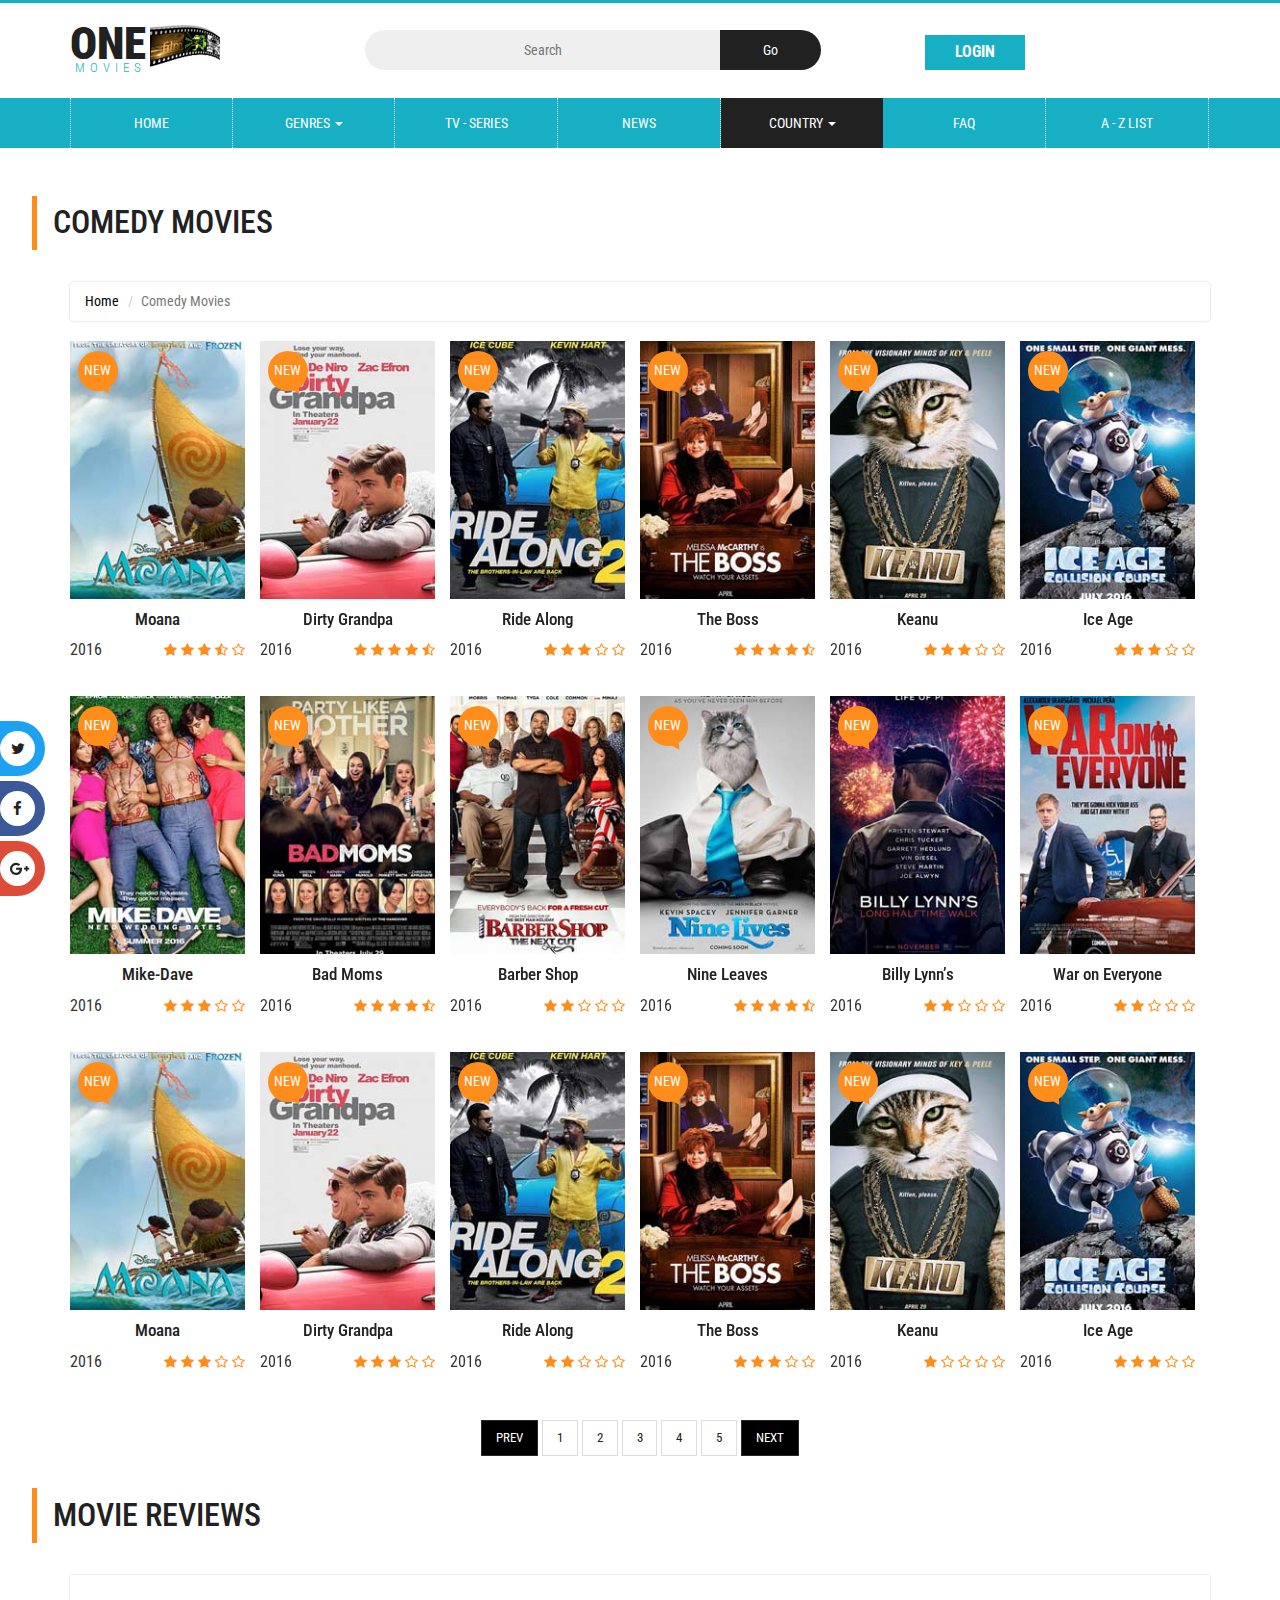
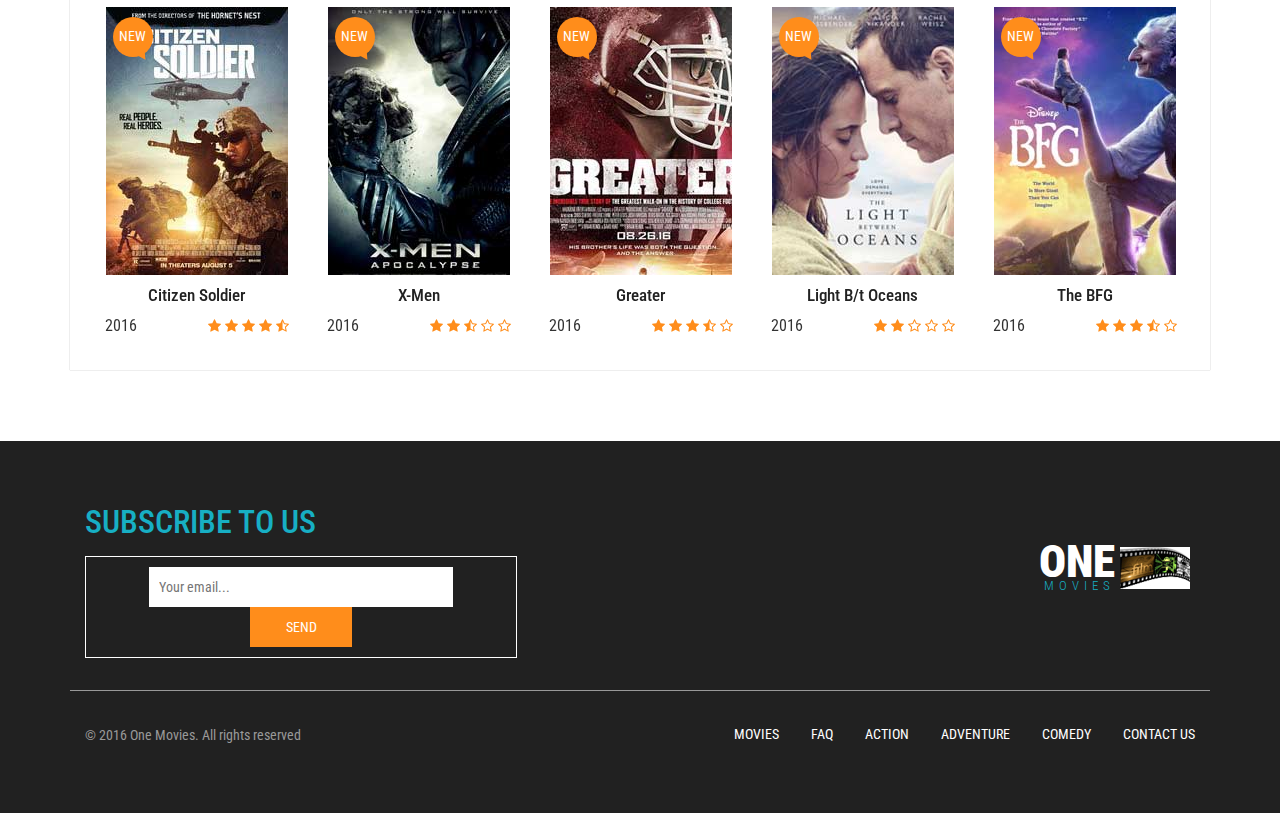
<file: comedy.html>
<!DOCTYPE html>
<html lang="en">
<head>
<title>One Movies an Entertainment Category Flat Bootstrap Responsive Website Template | Comedy :: w3layouts</title>
<!-- for-mobile-apps -->
<meta name="viewport" content="width=device-width, initial-scale=1">
<meta http-equiv="Content-Type" content="text/html; charset=utf-8" />
<meta name="keywords" content="One Movies Responsive web template, Bootstrap Web Templates, Flat Web Templates, Android Compatible web template, 
Smartphone Compatible web template, free webdesigns for Nokia, Samsung, LG, SonyEricsson, Motorola web design" />
<script type="application/x-javascript"> addEventListener("load", function() { setTimeout(hideURLbar, 0); }, false);
		function hideURLbar(){ window.scrollTo(0,1); } </script>
<!-- //for-mobile-apps -->
<link href="css/bootstrap.css" rel="stylesheet" type="text/css" media="all" />
<link href="css/style.css" rel="stylesheet" type="text/css" media="all" />
<link href="css/medile.css" rel='stylesheet' type='text/css' />
<link href="css/single.css" rel='stylesheet' type='text/css' />
<link rel="stylesheet" href="css/contactstyle.css" type="text/css" media="all" />
<link rel="stylesheet" href="css/faqstyle.css" type="text/css" media="all" />
<!-- news-css -->
<link rel="stylesheet" href="news-css/news.css" type="text/css" media="all" />
<!-- //news-css -->
<!-- list-css -->
<link rel="stylesheet" href="list-css/list.css" type="text/css" media="all" />
<!-- //list-css -->
<!-- font-awesome icons -->
<link rel="stylesheet" href="css/font-awesome.min.css" />
<!-- //font-awesome icons -->
<!-- js -->
<script type="text/javascript" src="js/jquery-2.1.4.min.js"></script>
<!-- //js -->
<link href='//fonts.googleapis.com/css?family=Roboto+Condensed:400,700italic,700,400italic,300italic,300' rel='stylesheet' type='text/css'>
<!-- start-smoth-scrolling -->
<script type="text/javascript" src="js/move-top.js"></script>
<script type="text/javascript" src="js/easing.js"></script>
<script type="text/javascript">
	jQuery(document).ready(function($) {
		$(".scroll").click(function(event){		
			event.preventDefault();
			$('html,body').animate({scrollTop:$(this.hash).offset().top},1000);
		});
	});
</script>
<!-- start-smoth-scrolling -->
<link href="css/owl.carousel.css" rel="stylesheet" type="text/css" media="all">
<script src="js/owl.carousel.js"></script>
<script>
	$(document).ready(function() { 
		$("#owl-demo").owlCarousel({
	 
		  autoPlay: 3000, //Set AutoPlay to 3 seconds
	 
		  items : 5,
		  itemsDesktop : [640,5],
		  itemsDesktopSmall : [414,4]
	 
		});
	 
	}); 
</script> 
</head>
	
<body>
<!-- header -->
	<div class="header">
		<div class="container">
			<div class="w3layouts_logo">
				<a href="index.html"><h1>One<span>Movies</span></h1></a>
			</div>
			<div class="w3_search">
				<form action="#" method="post">
					<input type="text" name="Search" placeholder="Search" required="">
					<input type="submit" value="Go">
				</form>
			</div>
			<div class="w3l_sign_in_register">
				<ul>
					<li><a href="#" data-toggle="modal" data-target="#myModal">Login</a></li>
				</ul>
			</div>
			<div class="clearfix"> </div>
		</div>
	</div>
<!-- //header -->
<!-- bootstrap-pop-up -->
	<div class="modal video-modal fade" id="myModal" tabindex="-1" role="dialog" aria-labelledby="myModal">
		<div class="modal-dialog" role="document">
			<div class="modal-content">
				<div class="modal-header">
					Sign In & Sign Up
					<button type="button" class="close" data-dismiss="modal" aria-label="Close"><span aria-hidden="true">&times;</span></button>						
				</div>
				<section>
					<div class="modal-body">
						<div class="w3_login_module">
							<div class="module form-module">
							  <div class="toggle"><i class="fa fa-times fa-pencil"></i>
								<div class="tooltip">Click Me</div>
							  </div>
							  <div class="form">
								<h3>Login to your account</h3>
								<form action="#" method="post">
								  <input type="text" name="Username" placeholder="Username" required="">
								  <input type="password" name="Password" placeholder="Password" required="">
								  <input type="submit" value="Login">
								</form>
							  </div>
							  <div class="form">
								<h3>Create an account</h3>
								<form action="#" method="post">
								  <input type="text" name="Username" placeholder="Username" required="">
								  <input type="password" name="Password" placeholder="Password" required="">
								  <input type="email" name="Email" placeholder="Email Address" required="">
								  <input type="text" name="Phone" placeholder="Phone Number" required="">
								  <input type="submit" value="Register">
								</form>
							  </div>
							  <div class="cta"><a href="#">Forgot your password?</a></div>
							</div>
						</div>
					</div>
				</section>
			</div>
		</div>
	</div>
	<script>
		$('.toggle').click(function(){
		  // Switches the Icon
		  $(this).children('i').toggleClass('fa-pencil');
		  // Switches the forms  
		  $('.form').animate({
			height: "toggle",
			'padding-top': 'toggle',
			'padding-bottom': 'toggle',
			opacity: "toggle"
		  }, "slow");
		});
	</script>
<!-- //bootstrap-pop-up -->
<!-- nav -->
	<div class="movies_nav">
		<div class="container">
			<nav class="navbar navbar-default">
				<div class="navbar-header navbar-left">
					<button type="button" class="navbar-toggle collapsed" data-toggle="collapse" data-target="#bs-example-navbar-collapse-1">
						<span class="sr-only">Toggle navigation</span>
						<span class="icon-bar"></span>
						<span class="icon-bar"></span>
						<span class="icon-bar"></span>
					</button>
				</div>
				<!-- Collect the nav links, forms, and other content for toggling -->
				<div class="collapse navbar-collapse navbar-right" id="bs-example-navbar-collapse-1">
					<nav>
						<ul class="nav navbar-nav">
							<li class="w3_home_act"><a href="index.html">Home</a></li>
							<li class="dropdown">
								<a href="#" class="dropdown-toggle" data-toggle="dropdown">Genres <b class="caret"></b></a>
								<ul class="dropdown-menu multi-column columns-3">
									<li>
										<div class="col-sm-4">
											<ul class="multi-column-dropdown">
												<li><a href="genres.html">Action</a></li>
												<li><a href="genres.html">Biography</a></li>
												<li><a href="genres.html">Crime</a></li>
												<li><a href="genres.html">Family</a></li>
												<li><a href="horror.html">Horror</a></li>
												<li><a href="genres.html">Romance</a></li>
												<li><a href="genres.html">Sports</a></li>
												<li><a href="genres.html">War</a></li>
											</ul>
										</div>
										<div class="col-sm-4">
											<ul class="multi-column-dropdown">
												<li><a href="genres.html">Adventure</a></li>
												<li><a href="comedy.html">Comedy</a></li>
												<li><a href="genres.html">Documentary</a></li>
												<li><a href="genres.html">Fantasy</a></li>
												<li><a href="genres.html">Thriller</a></li>
											</ul>
										</div>
										<div class="col-sm-4">
											<ul class="multi-column-dropdown">
												<li><a href="genres.html">Animation</a></li>
												<li><a href="genres.html">Costume</a></li>
												<li><a href="genres.html">Drama</a></li>
												<li><a href="genres.html">History</a></li>
												<li><a href="genres.html">Musical</a></li>
												<li><a href="genres.html">Psychological</a></li>
											</ul>
										</div>
										<div class="clearfix"></div>
									</li>
								</ul>
							</li>
							<li><a href="series.html">tv - series</a></li>
							<li><a href="news.html">news</a></li>
							<li class="dropdown active">
								<a href="#" class="dropdown-toggle" data-toggle="dropdown">Country <b class="caret"></b></a>
								<ul class="dropdown-menu multi-column columns-3">
									<li>
										<div class="col-sm-4">
											<ul class="multi-column-dropdown">
												<li><a href="genres.html">Asia</a></li>
												<li><a href="genres.html">France</a></li>
												<li><a href="genres.html">Taiwan</a></li>
												<li><a href="genres.html">United States</a></li>
											</ul>
										</div>
										<div class="col-sm-4">
											<ul class="multi-column-dropdown">
												<li><a href="genres.html">China</a></li>
												<li><a href="genres.html">HongCong</a></li>
												<li><a href="genres.html">Japan</a></li>
												<li><a href="genres.html">Thailand</a></li>
											</ul>
										</div>
										<div class="col-sm-4">
											<ul class="multi-column-dropdown">
												<li><a href="genres.html">Euro</a></li>
												<li><a href="genres.html">India</a></li>
												<li><a href="genres.html">Korea</a></li>
												<li><a href="genres.html">United Kingdom</a></li>
											</ul>
										</div>
										<div class="clearfix"></div>
									</li>
								</ul>
							</li>
							<li><a href="faq.html">FAQ</a></li>
							<li><a href="list.html">A - z list</a></li>
						</ul>
					</nav>
				</div>
			</nav>	
		</div>
	</div>
<!-- //nav -->
<div class="general_social_icons">
	<nav class="social">
		<ul>
			<li class="w3_twitter"><a href="#">Twitter <i class="fa fa-twitter"></i></a></li>
			<li class="w3_facebook"><a href="#">Facebook <i class="fa fa-facebook"></i></a></li>
			<li class="w3_g_plus"><a href="#">Google+ <i class="fa fa-google-plus"></i></a></li>				  
		</ul>
  </nav>
</div>
<!-- comedy-w3l-agileits -->
	<div class="wthree-comedy">
	    <!-- /w3l-medile-movies-grids -->
			<div class="w3l-medile-movies-grids">
				<!-- /movie-browse-agile -->
				      <div class="movie-browse-agile">
					     <!--/browse-agile-w3ls -->
						<div class="browse-agile-w3ls general-w3ls">
								<div class="tittle-head">
									<h4 class="latest-text">Comedy Movies </h4>
									<div class="container">
										<div class="agileits-single-top">
											<ol class="breadcrumb">
											  <li><a href="index.html">Home</a></li>
											  <li class="active">Comedy Movies</li>
											</ol>
										</div>
									</div>
								</div>
							<div class="container">
									<!-- /latest-movies1 -->
							    <div class="browse-inner-come-agile-w3">
							   <div class="col-md-2 w3l-movie-gride-agile">
										 <a href="single.html" class="hvr-shutter-out-horizontal"><img src="images/c1.jpg" title="album-name" alt=" " />
									     <div class="w3l-action-icon"><i class="fa fa-play-circle" aria-hidden="true"></i></div>
									</a>
									  <div class="mid-1">
										<div class="w3l-movie-text">
											<h6><a href="single.html">Moana</a></h6>							
										</div>
										<div class="mid-2">
										
											<p>2016</p>
											<div class="block-stars">
												<ul class="w3l-ratings">
													     <li><a href="#"><i class="fa fa-star" aria-hidden="true"></i></a></li>
														 <li><a href="#"><i class="fa fa-star" aria-hidden="true"></i></a></li>
														 <li><a href="#"><i class="fa fa-star" aria-hidden="true"></i></a></li>
														
														  <li><a href="#"><i class="fa fa-star-half-o" aria-hidden="true"></i></a></li>
														    <li><a href="#"><i class="fa fa-star-o" aria-hidden="true"></i></a></li>
														  
										
												</ul>
											</div>
											<div class="clearfix"></div>
										</div>
											
									</div>
							 	     <div class="ribben two">
										<p>NEW</p>
									</div>	
									</div>
								   <div class="col-md-2 w3l-movie-gride-agile">
										 <a href="single.html" class="hvr-shutter-out-horizontal"><img src="images/c2.jpg" title="album-name" alt=" " />
									     <div class="w3l-action-icon"><i class="fa fa-play-circle" aria-hidden="true"></i></div>
									</a>
									  <div class="mid-1">
										<div class="w3l-movie-text">
											<h6><a href="single.html">Dirty Grandpa</a></h6>							
										</div>
										<div class="mid-2">
										
											<p>2016</p>
											 <div class="block-stars">
												<ul class="w3l-ratings">
													     <li><a href="#"><i class="fa fa-star" aria-hidden="true"></i></a></li>
														 <li><a href="#"><i class="fa fa-star" aria-hidden="true"></i></a></li>
														 <li><a href="#"><i class="fa fa-star" aria-hidden="true"></i></a></li>
														 <li><a href="#"><i class="fa fa-star" aria-hidden="true"></i></a></li>
														  <li><a href="#"><i class="fa fa-star-half-o" aria-hidden="true"></i></a></li>
														  
										
												</ul>
											</div>
											<div class="clearfix"></div>
										</div>
											
									</div>
							 	     <div class="ribben two">
										<p>NEW</p>
									</div>	
									</div>
								    <div class="col-md-2 w3l-movie-gride-agile">
										 <a href="single.html" class="hvr-shutter-out-horizontal"><img src="images/c3.jpg" title="album-name" alt=" " />
									     <div class="w3l-action-icon"><i class="fa fa-play-circle" aria-hidden="true"></i></div>
									</a>
									  <div class="mid-1">
										<div class="w3l-movie-text">
											<h6><a href="single.html">Ride Along</a></h6>							
										</div>
										<div class="mid-2">
										
											<p>2016</p>
											 <div class="block-stars">
												<ul class="w3l-ratings">
													     <li><a href="#"><i class="fa fa-star" aria-hidden="true"></i></a></li>
														 <li><a href="#"><i class="fa fa-star" aria-hidden="true"></i></a></li>
														 <li><a href="#"><i class="fa fa-star" aria-hidden="true"></i></a></li>
														  <li><a href="#"><i class="fa fa-star-o" aria-hidden="true"></i></a></li>
														   <li><a href="#"><i class="fa fa-star-o" aria-hidden="true"></i></a></li>
														  
										
												</ul>
											</div>
											<div class="clearfix"></div>
										</div>
											
									</div>
							 	     <div class="ribben two">
										<p>NEW</p>
									</div>	
									</div>
									<div class="col-md-2 w3l-movie-gride-agile">
										  <a href="single.html" class="hvr-shutter-out-horizontal"><img src="images/c4.jpg" title="album-name" alt=" " />
									     <div class="w3l-action-icon"><i class="fa fa-play-circle" aria-hidden="true"></i></div>
									</a>
									  <div class="mid-1">
										<div class="w3l-movie-text">
											<h6><a href="single.html">The Boss</a></h6>							
										</div>
										<div class="mid-2">
										
											<p>2016</p>
											 <div class="block-stars">
												<ul class="w3l-ratings">
													     <li><a href="#"><i class="fa fa-star" aria-hidden="true"></i></a></li>
														 <li><a href="#"><i class="fa fa-star" aria-hidden="true"></i></a></li>
														 <li><a href="#"><i class="fa fa-star" aria-hidden="true"></i></a></li>
														  <li><a href="#"><i class="fa fa-star" aria-hidden="true"></i></a></li>
														  <li><a href="#"><i class="fa fa-star-half-o" aria-hidden="true"></i></a></li>
														  
										
												</ul>
											</div>
											<div class="clearfix"></div>
										</div>
											
									</div>
							 	     <div class="ribben two">
										<p>NEW</p>
									</div>	
									</div>
										<div class="col-md-2 w3l-movie-gride-agile">
										<a href="single.html" class="hvr-shutter-out-horizontal"><img src="images/c5.jpg" title="album-name" alt=" " />
									     <div class="w3l-action-icon"><i class="fa fa-play-circle" aria-hidden="true"></i></div>
									</a>
									  <div class="mid-1">
										<div class="w3l-movie-text">
											<h6><a href="single.html">Keanu</a></h6>							
										</div>
										<div class="mid-2">
										
											<p>2016</p>
											 <div class="block-stars">
												<ul class="w3l-ratings">
													     <li><a href="#"><i class="fa fa-star" aria-hidden="true"></i></a></li>
														 <li><a href="#"><i class="fa fa-star" aria-hidden="true"></i></a></li>
														 <li><a href="#"><i class="fa fa-star" aria-hidden="true"></i></a></li>
														    <li><a href="#"><i class="fa fa-star-o" aria-hidden="true"></i></a></li>
														   <li><a href="#"><i class="fa fa-star-o" aria-hidden="true"></i></a></li>
														  
										
												</ul>
											</div>
											<div class="clearfix"></div>
										</div>
											
									</div>
							 	     <div class="ribben two">
										<p>NEW</p>
									</div>	
									</div>
									<div class="col-md-2 w3l-movie-gride-agile">
										 <a href="single.html" class="hvr-shutter-out-horizontal"><img src="images/c6.jpg" title="album-name" alt=" " />
									     <div class="w3l-action-icon"><i class="fa fa-play-circle" aria-hidden="true"></i></div>
									</a>
									  <div class="mid-1">
										<div class="w3l-movie-text">
											<h6><a href="single.html">Ice Age</a></h6>							
										</div>
										<div class="mid-2">
										
											<p>2016</p>
											<div class="block-stars">
												<ul class="w3l-ratings">
													     <li><a href="#"><i class="fa fa-star" aria-hidden="true"></i></a></li>
														 <li><a href="#"><i class="fa fa-star" aria-hidden="true"></i></a></li>
														 <li><a href="#"><i class="fa fa-star" aria-hidden="true"></i></a></li>
														  <li><a href="#"><i class="fa fa-star-o" aria-hidden="true"></i></a></li>
														  <li><a href="#"><i class="fa fa-star-o" aria-hidden="true"></i></a></li>
														  
										
												</ul>
											</div>
											<div class="clearfix"></div>
										</div>
											
									</div>
							 	     <div class="ribben two">
										<p>NEW</p>
									</div>	
									</div>

								<div class="clearfix"> </div>
								</div>
							
							<!-- //latest-movies1 -->
								<!-- /latest-movies1 -->
							    <div class="browse-inner-come-agile-w3">
							   <div class="col-md-2 w3l-movie-gride-agile">
										 <a href="single.html" class="hvr-shutter-out-horizontal"><img src="images/c7.jpg" title="album-name" alt=" " />
									     <div class="w3l-action-icon"><i class="fa fa-play-circle" aria-hidden="true"></i></div>
									</a>
									  <div class="mid-1">
										<div class="w3l-movie-text">
											<h6><a href="single.html">Mike-Dave</a></h6>							
										</div>
										<div class="mid-2">
										
											<p>2016</p>
											<div class="block-stars">
												<ul class="w3l-ratings">
													     <li><a href="#"><i class="fa fa-star" aria-hidden="true"></i></a></li>
														 <li><a href="#"><i class="fa fa-star" aria-hidden="true"></i></a></li>
														 <li><a href="#"><i class="fa fa-star" aria-hidden="true"></i></a></li>
														  <li><a href="#"><i class="fa fa-star-o" aria-hidden="true"></i></a></li>
														   <li><a href="#"><i class="fa fa-star-o" aria-hidden="true"></i></a></li>
														  
										
												</ul>
											</div>
											<div class="clearfix"></div>
										</div>
											
									</div>
							 	     <div class="ribben two">
										<p>NEW</p>
									</div>	
									</div>
								   <div class="col-md-2 w3l-movie-gride-agile">
										 <a href="single.html" class="hvr-shutter-out-horizontal"><img src="images/c8.jpg" title="album-name" alt=" " />
									     <div class="w3l-action-icon"><i class="fa fa-play-circle" aria-hidden="true"></i></div>
									</a>
									  <div class="mid-1">
										<div class="w3l-movie-text">
											<h6><a href="single.html">Bad Moms</a></h6>							
										</div>
										<div class="mid-2">
										
											<p>2016</p>
											 <div class="block-stars">
												<ul class="w3l-ratings">
													     <li><a href="#"><i class="fa fa-star" aria-hidden="true"></i></a></li>
														 <li><a href="#"><i class="fa fa-star" aria-hidden="true"></i></a></li>
														 <li><a href="#"><i class="fa fa-star" aria-hidden="true"></i></a></li>
														 <li><a href="#"><i class="fa fa-star" aria-hidden="true"></i></a></li>
														  <li><a href="#"><i class="fa fa-star-half-o" aria-hidden="true"></i></a></li>
														  
										
												</ul>
											</div>
											<div class="clearfix"></div>
										</div>
											
									</div>
							 	     <div class="ribben two">
										<p>NEW</p>
									</div>	
									</div>
								    <div class="col-md-2 w3l-movie-gride-agile">
										 <a href="single.html" class="hvr-shutter-out-horizontal"><img src="images/c9.jpg" title="album-name" alt=" " />
									     <div class="w3l-action-icon"><i class="fa fa-play-circle" aria-hidden="true"></i></div>
									</a>
									  <div class="mid-1">
										<div class="w3l-movie-text">
											<h6><a href="single.html">Barber Shop</a></h6>							
										</div>
										<div class="mid-2">
										
											<p>2016</p>
											 <div class="block-stars">
												<ul class="w3l-ratings">
													     <li><a href="#"><i class="fa fa-star" aria-hidden="true"></i></a></li>
														 <li><a href="#"><i class="fa fa-star" aria-hidden="true"></i></a></li>
														 <li><a href="#"><i class="fa fa-star-o" aria-hidden="true"></i></a></li>
														  <li><a href="#"><i class="fa fa-star-o" aria-hidden="true"></i></a></li>
														 <li><a href="#"><i class="fa fa-star-o" aria-hidden="true"></i></a></li>
														  
										
												</ul>
											</div>
											<div class="clearfix"></div>
										</div>
											
									</div>
							 	     <div class="ribben two">
										<p>NEW</p>
									</div>	
									</div>
									<div class="col-md-2 w3l-movie-gride-agile">
										  <a href="single.html" class="hvr-shutter-out-horizontal"><img src="images/c10.jpg" title="album-name" alt=" " />
									     <div class="w3l-action-icon"><i class="fa fa-play-circle" aria-hidden="true"></i></div>
									</a>
									  <div class="mid-1">
										<div class="w3l-movie-text">
											<h6><a href="single.html">Nine Leaves</a></h6>							
										</div>
										<div class="mid-2">
										
											<p>2016</p>
											 <div class="block-stars">
												<ul class="w3l-ratings">
													     <li><a href="#"><i class="fa fa-star" aria-hidden="true"></i></a></li>
														 <li><a href="#"><i class="fa fa-star" aria-hidden="true"></i></a></li>
														 <li><a href="#"><i class="fa fa-star" aria-hidden="true"></i></a></li>
														 <li><a href="#"><i class="fa fa-star" aria-hidden="true"></i></a></li>
														  <li><a href="#"><i class="fa fa-star-half-o" aria-hidden="true"></i></a></li>
														  
										
												</ul>
											</div>
											<div class="clearfix"></div>
										</div>
											
									</div>
							 	     <div class="ribben two">
										<p>NEW</p>
									</div>	
									</div>
										<div class="col-md-2 w3l-movie-gride-agile">
										<a href="single.html" class="hvr-shutter-out-horizontal"><img src="images/c11.jpg" title="album-name" alt=" " />
									     <div class="w3l-action-icon"><i class="fa fa-play-circle" aria-hidden="true"></i></div>
									</a>
									  <div class="mid-1">
										<div class="w3l-movie-text">
											<h6><a href="single.html">Billy Lynn’s </a></h6>							
										</div>
										<div class="mid-2">
										
											<p>2016</p>
											 <div class="block-stars">
												<ul class="w3l-ratings">
													     <li><a href="#"><i class="fa fa-star" aria-hidden="true"></i></a></li>
														 <li><a href="#"><i class="fa fa-star" aria-hidden="true"></i></a></li>
														<li><a href="#"><i class="fa fa-star-o" aria-hidden="true"></i></a></li>
														  <li><a href="#"><i class="fa fa-star-o" aria-hidden="true"></i></a></li>
														<li><a href="#"><i class="fa fa-star-o" aria-hidden="true"></i></a></li>
														  
										
												</ul>
											</div>
											<div class="clearfix"></div>
										</div>
											
									</div>
							 	     <div class="ribben two">
										<p>NEW</p>
									</div>	
									</div>
									<div class="col-md-2 w3l-movie-gride-agile">
										 <a href="single.html" class="hvr-shutter-out-horizontal"><img src="images/c12.jpg" title="album-name" alt=" " />
									     <div class="w3l-action-icon"><i class="fa fa-play-circle" aria-hidden="true"></i></div>
									</a>
									  <div class="mid-1">
										<div class="w3l-movie-text">
											<h6><a href="single.html">War on Everyone</a></h6>							
										</div>
										<div class="mid-2">
										
											<p>2016</p>
											<div class="block-stars">
												<ul class="w3l-ratings">
													     <li><a href="#"><i class="fa fa-star" aria-hidden="true"></i></a></li>
														 <li><a href="#"><i class="fa fa-star" aria-hidden="true"></i></a></li>
														 <li><a href="#"><i class="fa fa-star-o" aria-hidden="true"></i></a></li>
														 <li><a href="#"><i class="fa fa-star-o" aria-hidden="true"></i></a></li>
														  <li><a href="#"><i class="fa fa-star-o" aria-hidden="true"></i></a></li>
														  
										
												</ul>
											</div>
											<div class="clearfix"></div>
										</div>
											
									</div>
							 	     <div class="ribben two">
										<p>NEW</p>
									</div>	
									</div>

								<div class="clearfix"> </div>
								</div>
							<!-- //latest-movies1 -->
							<div class="browse-inner-come-agile-w3">
							   <div class="col-md-2 w3l-movie-gride-agile">
										 <a href="single.html" class="hvr-shutter-out-horizontal"><img src="images/c1.jpg" title="album-name" alt=" " />
									     <div class="w3l-action-icon"><i class="fa fa-play-circle" aria-hidden="true"></i></div>
									</a>
									  <div class="mid-1">
										<div class="w3l-movie-text">
											<h6><a href="single.html">Moana</a></h6>							
										</div>
										<div class="mid-2">
										
											<p>2016</p>
											<div class="block-stars">
												<ul class="w3l-ratings">
													     <li><a href="#"><i class="fa fa-star" aria-hidden="true"></i></a></li>
														 <li><a href="#"><i class="fa fa-star" aria-hidden="true"></i></a></li>
														 <li><a href="#"><i class="fa fa-star" aria-hidden="true"></i></a></li>
														  <li><a href="#"><i class="fa fa-star-o" aria-hidden="true"></i></a></li>
														<li><a href="#"><i class="fa fa-star-o" aria-hidden="true"></i></a></li>
														  
										
												</ul>
											</div>
											<div class="clearfix"></div>
										</div>
											
									</div>
							 	     <div class="ribben two">
										<p>NEW</p>
									</div>	
									</div>
								   <div class="col-md-2 w3l-movie-gride-agile">
										 <a href="single.html" class="hvr-shutter-out-horizontal"><img src="images/c2.jpg" title="album-name" alt=" " />
									     <div class="w3l-action-icon"><i class="fa fa-play-circle" aria-hidden="true"></i></div>
									</a>
									  <div class="mid-1">
										<div class="w3l-movie-text">
											<h6><a href="single.html">Dirty Grandpa</a></h6>							
										</div>
										<div class="mid-2">
										
											<p>2016</p>
											 <div class="block-stars">
												<ul class="w3l-ratings">
													     <li><a href="#"><i class="fa fa-star" aria-hidden="true"></i></a></li>
														 <li><a href="#"><i class="fa fa-star" aria-hidden="true"></i></a></li>
														 <li><a href="#"><i class="fa fa-star" aria-hidden="true"></i></a></li>
														  <li><a href="#"><i class="fa fa-star-o" aria-hidden="true"></i></a></li>
														<li><a href="#"><i class="fa fa-star-o" aria-hidden="true"></i></a></li>
														  
										
												</ul>
											</div>
											<div class="clearfix"></div>
										</div>
											
									</div>
							 	     <div class="ribben two">
										<p>NEW</p>
									</div>	
									</div>
								    <div class="col-md-2 w3l-movie-gride-agile">
										 <a href="single.html" class="hvr-shutter-out-horizontal"><img src="images/c3.jpg" title="album-name" alt=" " />
									     <div class="w3l-action-icon"><i class="fa fa-play-circle" aria-hidden="true"></i></div>
									</a>
									  <div class="mid-1">
										<div class="w3l-movie-text">
											<h6><a href="single.html">Ride Along</a></h6>							
										</div>
										<div class="mid-2">
										
											<p>2016</p>
											 <div class="block-stars">
												<ul class="w3l-ratings">
													     <li><a href="#"><i class="fa fa-star" aria-hidden="true"></i></a></li>
														 <li><a href="#"><i class="fa fa-star" aria-hidden="true"></i></a></li>
														<li><a href="#"><i class="fa fa-star-o" aria-hidden="true"></i></a></li>
														  <li><a href="#"><i class="fa fa-star-o" aria-hidden="true"></i></a></li>
														<li><a href="#"><i class="fa fa-star-o" aria-hidden="true"></i></a></li>
														  
										
												</ul>
											</div>
											<div class="clearfix"></div>
										</div>
											
									</div>
							 	     <div class="ribben two">
										<p>NEW</p>
									</div>	
									</div>
									<div class="col-md-2 w3l-movie-gride-agile">
										  <a href="single.html" class="hvr-shutter-out-horizontal"><img src="images/c4.jpg" title="album-name" alt=" " />
									     <div class="w3l-action-icon"><i class="fa fa-play-circle" aria-hidden="true"></i></div>
									</a>
									  <div class="mid-1">
										<div class="w3l-movie-text">
											<h6><a href="single.html">The Boss</a></h6>							
										</div>
										<div class="mid-2">
										
											<p>2016</p>
											 <div class="block-stars">
												<ul class="w3l-ratings">
													     <li><a href="#"><i class="fa fa-star" aria-hidden="true"></i></a></li>
														 <li><a href="#"><i class="fa fa-star" aria-hidden="true"></i></a></li>
														 <li><a href="#"><i class="fa fa-star" aria-hidden="true"></i></a></li>
														  <li><a href="#"><i class="fa fa-star-o" aria-hidden="true"></i></a></li>
														<li><a href="#"><i class="fa fa-star-o" aria-hidden="true"></i></a></li>
														  
										
												</ul>
											</div>
											<div class="clearfix"></div>
										</div>
											
									</div>
							 	     <div class="ribben two">
										<p>NEW</p>
									</div>	
									</div>
										<div class="col-md-2 w3l-movie-gride-agile">
										<a href="single.html" class="hvr-shutter-out-horizontal"><img src="images/c5.jpg" title="album-name" alt=" " />
									     <div class="w3l-action-icon"><i class="fa fa-play-circle" aria-hidden="true"></i></div>
									</a>
									  <div class="mid-1">
										<div class="w3l-movie-text">
											<h6><a href="single.html">Keanu</a></h6>							
										</div>
										<div class="mid-2">
										
											<p>2016</p>
											 <div class="block-stars">
												<ul class="w3l-ratings">
													     <li><a href="#"><i class="fa fa-star" aria-hidden="true"></i></a></li>
														<li><a href="#"><i class="fa fa-star-o" aria-hidden="true"></i></a></li>
														<li><a href="#"><i class="fa fa-star-o" aria-hidden="true"></i></a></li>
														  <li><a href="#"><i class="fa fa-star-o" aria-hidden="true"></i></a></li>
														<li><a href="#"><i class="fa fa-star-o" aria-hidden="true"></i></a></li>
														  
										
												</ul>
											</div>
											<div class="clearfix"></div>
										</div>
											
									</div>
							 	     <div class="ribben two">
										<p>NEW</p>
									</div>	
									</div>
									<div class="col-md-2 w3l-movie-gride-agile">
										 <a href="single.html" class="hvr-shutter-out-horizontal"><img src="images/c6.jpg" title="album-name" alt=" " />
									     <div class="w3l-action-icon"><i class="fa fa-play-circle" aria-hidden="true"></i></div>
									</a>
									  <div class="mid-1">
										<div class="w3l-movie-text">
											<h6><a href="single.html">Ice Age</a></h6>							
										</div>
										<div class="mid-2">
										
											<p>2016</p>
											<div class="block-stars">
												<ul class="w3l-ratings">
													     <li><a href="#"><i class="fa fa-star" aria-hidden="true"></i></a></li>
														 <li><a href="#"><i class="fa fa-star" aria-hidden="true"></i></a></li>
														 <li><a href="#"><i class="fa fa-star" aria-hidden="true"></i></a></li>
														  <li><a href="#"><i class="fa fa-star-o" aria-hidden="true"></i></a></li>
														 <li><a href="#"><i class="fa fa-star-o" aria-hidden="true"></i></a></li>
														  
										
												</ul>
											</div>
											<div class="clearfix"></div>
										</div>
											
									</div>
							 	     <div class="ribben two">
										<p>NEW</p>
									</div>	
									</div>

								<div class="clearfix"> </div>
								</div>
								</div>
						</div>
				<!--//browse-agile-w3ls -->
						<div class="blog-pagenat-wthree">
							<ul>
								<li><a class="frist" href="#">Prev</a></li>
								<li><a href="#">1</a></li>
								<li><a href="#">2</a></li>
								<li><a href="#">3</a></li>
								<li><a href="#">4</a></li>
								<li><a href="#">5</a></li>
								<li><a class="last" href="#">Next</a></li>
							</ul>
						</div>
					</div>
				<!-- //movie-browse-agile -->
				<!--body wrapper start-->
					<div class="review-slider">
						 <h4 class="latest-text">Movie Reviews</h4>
						       <div class="container">
						 		<div class="w3_agile_banner_bottom_grid">
									<div id="owl-demo" class="owl-carousel owl-theme">
										<div class="item">
											<div class="w3l-movie-gride-agile w3l-movie-gride-agile1">
												<a href="single.html" class="hvr-shutter-out-horizontal"><img src="images/m13.jpg" title="album-name" class="img-responsive" alt=" " />
													<div class="w3l-action-icon"><i class="fa fa-play-circle" aria-hidden="true"></i></div>
												</a>
												<div class="mid-1 agileits_w3layouts_mid_1_home">
													<div class="w3l-movie-text">
														<h6><a href="single.html">Citizen Soldier</a></h6>							
													</div>
													<div class="mid-2 agile_mid_2_home">
														<p>2016</p>
														<div class="block-stars">
															<ul class="w3l-ratings">
																<li><a href="#"><i class="fa fa-star" aria-hidden="true"></i></a></li>
																<li><a href="#"><i class="fa fa-star" aria-hidden="true"></i></a></li>
																<li><a href="#"><i class="fa fa-star" aria-hidden="true"></i></a></li>
																<li><a href="#"><i class="fa fa-star" aria-hidden="true"></i></a></li>
																<li><a href="#"><i class="fa fa-star-half-o" aria-hidden="true"></i></a></li>
															</ul>
														</div>
														<div class="clearfix"></div>
													</div>
												</div>
												<div class="ribben">
													<p>NEW</p>
												</div>
											</div>
										</div>
										<div class="item">
											<div class="w3l-movie-gride-agile w3l-movie-gride-agile1">
												<a href="single.html" class="hvr-shutter-out-horizontal"><img src="images/m11.jpg" title="album-name" class="img-responsive" alt=" " />
													<div class="w3l-action-icon"><i class="fa fa-play-circle" aria-hidden="true"></i></div>
												</a>
												<div class="mid-1 agileits_w3layouts_mid_1_home">
													<div class="w3l-movie-text">
														<h6><a href="single.html">X-Men</a></h6>							
													</div>
													<div class="mid-2 agile_mid_2_home">
														<p>2016</p>
														<div class="block-stars">
															<ul class="w3l-ratings">
																<li><a href="#"><i class="fa fa-star" aria-hidden="true"></i></a></li>
																<li><a href="#"><i class="fa fa-star" aria-hidden="true"></i></a></li>
																<li><a href="#"><i class="fa fa-star-half-o" aria-hidden="true"></i></a></li>
																<li><a href="#"><i class="fa fa-star-o" aria-hidden="true"></i></a></li>
																<li><a href="#"><i class="fa fa-star-o" aria-hidden="true"></i></a></li>
															</ul>
														</div>
														<div class="clearfix"></div>
													</div>
												</div>
												<div class="ribben">
													<p>NEW</p>
												</div>
											</div>
										</div>
										<div class="item">
											<div class="w3l-movie-gride-agile w3l-movie-gride-agile1">
												<a href="single.html" class="hvr-shutter-out-horizontal"><img src="images/m12.jpg" title="album-name" class="img-responsive" alt=" " />
													<div class="w3l-action-icon"><i class="fa fa-play-circle" aria-hidden="true"></i></div>
												</a>
												<div class="mid-1 agileits_w3layouts_mid_1_home">
													<div class="w3l-movie-text">
														<h6><a href="single.html">Greater</a></h6>							
													</div>
													<div class="mid-2 agile_mid_2_home">
														<p>2016</p>
														<div class="block-stars">
															<ul class="w3l-ratings">
																<li><a href="#"><i class="fa fa-star" aria-hidden="true"></i></a></li>
																<li><a href="#"><i class="fa fa-star" aria-hidden="true"></i></a></li>
																<li><a href="#"><i class="fa fa-star" aria-hidden="true"></i></a></li>
																<li><a href="#"><i class="fa fa-star-half-o" aria-hidden="true"></i></a></li>
																<li><a href="#"><i class="fa fa-star-o" aria-hidden="true"></i></a></li>
															</ul>
														</div>
														<div class="clearfix"></div>
													</div>
												</div>
												<div class="ribben">
													<p>NEW</p>
												</div>
											</div>
										</div>
										<div class="item">
											<div class="w3l-movie-gride-agile w3l-movie-gride-agile1">
												<a href="single.html" class="hvr-shutter-out-horizontal"><img src="images/m7.jpg" title="album-name" class="img-responsive" alt=" " />
													<div class="w3l-action-icon"><i class="fa fa-play-circle" aria-hidden="true"></i></div>
												</a>
												<div class="mid-1 agileits_w3layouts_mid_1_home">
													<div class="w3l-movie-text">
														<h6><a href="single.html">Light B/t Oceans</a></h6>							
													</div>
													<div class="mid-2 agile_mid_2_home">
														<p>2016</p>
														<div class="block-stars">
															<ul class="w3l-ratings">
																<li><a href="#"><i class="fa fa-star" aria-hidden="true"></i></a></li>
																<li><a href="#"><i class="fa fa-star" aria-hidden="true"></i></a></li>
																<li><a href="#"><i class="fa fa-star-o" aria-hidden="true"></i></a></li>
																<li><a href="#"><i class="fa fa-star-o" aria-hidden="true"></i></a></li>
																<li><a href="#"><i class="fa fa-star-o" aria-hidden="true"></i></a></li>
															</ul>
														</div>
														<div class="clearfix"></div>
													</div>
												</div>
												<div class="ribben">
													<p>NEW</p>
												</div>
											</div>
										</div>
										<div class="item">
											<div class="w3l-movie-gride-agile w3l-movie-gride-agile1">
												<a href="single.html" class="hvr-shutter-out-horizontal"><img src="images/m8.jpg" title="album-name" class="img-responsive" alt=" " />
													<div class="w3l-action-icon"><i class="fa fa-play-circle" aria-hidden="true"></i></div>
												</a>
												<div class="mid-1 agileits_w3layouts_mid_1_home">
													<div class="w3l-movie-text">
														<h6><a href="single.html">The BFG</a></h6>							
													</div>
													<div class="mid-2 agile_mid_2_home">
														<p>2016</p>
														<div class="block-stars">
															<ul class="w3l-ratings">
																<li><a href="#"><i class="fa fa-star" aria-hidden="true"></i></a></li>
																<li><a href="#"><i class="fa fa-star" aria-hidden="true"></i></a></li>
																<li><a href="#"><i class="fa fa-star" aria-hidden="true"></i></a></li>
																<li><a href="#"><i class="fa fa-star-half-o" aria-hidden="true"></i></a></li>
																<li><a href="#"><i class="fa fa-star-o" aria-hidden="true"></i></a></li>
															</ul>
														</div>
														<div class="clearfix"></div>
													</div>
												</div>
												<div class="ribben">
													<p>NEW</p>
												</div>
											</div>
										</div>
										<div class="item">
											<div class="w3l-movie-gride-agile w3l-movie-gride-agile1">
												<a href="single.html" class="hvr-shutter-out-horizontal"><img src="images/m9.jpg" title="album-name" class="img-responsive" alt=" " />
													<div class="w3l-action-icon"><i class="fa fa-play-circle" aria-hidden="true"></i></div>
												</a>
												<div class="mid-1 agileits_w3layouts_mid_1_home">
													<div class="w3l-movie-text">
														<h6><a href="single.html">Central Intelligence</a></h6>							
													</div>
													<div class="mid-2 agile_mid_2_home">
														<p>2016</p>
														<div class="block-stars">
															<ul class="w3l-ratings">
																<li><a href="#"><i class="fa fa-star" aria-hidden="true"></i></a></li>
																<li><a href="#"><i class="fa fa-star" aria-hidden="true"></i></a></li>
																<li><a href="#"><i class="fa fa-star" aria-hidden="true"></i></a></li>
																<li><a href="#"><i class="fa fa-star" aria-hidden="true"></i></a></li>
																<li><a href="#"><i class="fa fa-star-half-o" aria-hidden="true"></i></a></li>
															</ul>
														</div>
														<div class="clearfix"></div>
													</div>
												</div>
												<div class="ribben">
													<p>NEW</p>
												</div>
											</div>
										</div>
										<div class="item">
											<div class="w3l-movie-gride-agile w3l-movie-gride-agile1">
												<a href="single.html" class="hvr-shutter-out-horizontal"><img src="images/m10.jpg" title="album-name" class="img-responsive" alt=" " />
													<div class="w3l-action-icon"><i class="fa fa-play-circle" aria-hidden="true"></i></div>
												</a>
												<div class="mid-1 agileits_w3layouts_mid_1_home">
													<div class="w3l-movie-text">
														<h6><a href="single.html">Don't Think Twice</a></h6>							
													</div>
													<div class="mid-2 agile_mid_2_home">
														<p>2016</p>
														<div class="block-stars">
															<ul class="w3l-ratings">
																<li><a href="#"><i class="fa fa-star" aria-hidden="true"></i></a></li>
																<li><a href="#"><i class="fa fa-star-half-o" aria-hidden="true"></i></a></li>
																<li><a href="#"><i class="fa fa-star-o" aria-hidden="true"></i></a></li>
																<li><a href="#"><i class="fa fa-star-o" aria-hidden="true"></i></a></li>
																<li><a href="#"><i class="fa fa-star-o" aria-hidden="true"></i></a></li>
															</ul>
														</div>
														<div class="clearfix"></div>
													</div>
												</div>
												<div class="ribben">
													<p>NEW</p>
												</div>
											</div>
										</div>
										<div class="item">
											<div class="w3l-movie-gride-agile w3l-movie-gride-agile1">
												<a href="single.html" class="hvr-shutter-out-horizontal"><img src="images/m17.jpg" title="album-name" class="img-responsive" alt=" " />
													<div class="w3l-action-icon"><i class="fa fa-play-circle" aria-hidden="true"></i></div>
												</a>
												<div class="mid-1 agileits_w3layouts_mid_1_home">
													<div class="w3l-movie-text">
														<h6><a href="single.html">Peter</a></h6>							
													</div>
													<div class="mid-2 agile_mid_2_home">
														<p>2016</p>
														<div class="block-stars">
															<ul class="w3l-ratings">
																<li><a href="#"><i class="fa fa-star" aria-hidden="true"></i></a></li>
																<li><a href="#"><i class="fa fa-star" aria-hidden="true"></i></a></li>
																<li><a href="#"><i class="fa fa-star" aria-hidden="true"></i></a></li>
																<li><a href="#"><i class="fa fa-star-half-o" aria-hidden="true"></i></a></li>
																<li><a href="#"><i class="fa fa-star-o" aria-hidden="true"></i></a></li>
															</ul>
														</div>
														<div class="clearfix"></div>
													</div>
												</div>
												<div class="ribben">
													<p>NEW</p>
												</div>
											</div>
										</div>
										<div class="item">
											<div class="w3l-movie-gride-agile w3l-movie-gride-agile1">
												<a href="single.html" class="hvr-shutter-out-horizontal"><img src="images/m15.jpg" title="album-name" class="img-responsive" alt=" " />
													<div class="w3l-action-icon"><i class="fa fa-play-circle" aria-hidden="true"></i></div>
												</a>
												<div class="mid-1 agileits_w3layouts_mid_1_home">
													<div class="w3l-movie-text">
														<h6><a href="single.html">God’s Compass</a></h6>							
													</div>
													<div class="mid-2 agile_mid_2_home">
														<p>2016</p>
														<div class="block-stars">
															<ul class="w3l-ratings">
																<li><a href="#"><i class="fa fa-star" aria-hidden="true"></i></a></li>
																<li><a href="#"><i class="fa fa-star" aria-hidden="true"></i></a></li>
																<li><a href="#"><i class="fa fa-star" aria-hidden="true"></i></a></li>
																<li><a href="#"><i class="fa fa-star" aria-hidden="true"></i></a></li>
																<li><a href="#"><i class="fa fa-star-o" aria-hidden="true"></i></a></li>
															</ul>
														</div>
														<div class="clearfix"></div>
													</div>
												</div>
												<div class="ribben">
													<p>NEW</p>
												</div>
											</div>
										</div>
									</div>
								</div>
						<!--body wrapper end-->
					</div>	
			</div>	
		</div>
	<!-- //w3l-medile-movies-grids -->
	</div>
	<!-- //comedy-w3l-agileits -->
<!-- footer -->
	<div class="footer">
		<div class="container">
			<div class="w3ls_footer_grid">
				<div class="col-md-6 w3ls_footer_grid_left">
					<div class="w3ls_footer_grid_left1">
						<h2>Subscribe to us</h2>
						<div class="w3ls_footer_grid_left1_pos">
							<form action="#" method="post" class="text-center">
								<input type="email" name="email" placeholder="Your email..." required=""><br>
								<input type="submit" value="Send">
							</form>
						</div>
					</div>
				</div>
				<div class="col-md-6 w3ls_footer_grid_right">
					<a href="index.html"><h2>One<span>Movies</span></h2></a>
				</div>
				<div class="clearfix"> </div>
			</div>
			<div class="col-md-5 w3ls_footer_grid1_left">
				<p>&copy; 2016 One Movies. All rights reserved</p>
			</div>
			<div class="col-md-7 w3ls_footer_grid1_right">
				<ul>
					<li>
						<a href="genres.html">Movies</a>
					</li>
					<li>
						<a href="faq.html">FAQ</a>
					</li>
					<li>
						<a href="horror.html">Action</a>
					</li>
					<li>
						<a href="genres.html">Adventure</a>
					</li>
					<li>
						<a href="comedy.html">Comedy</a>
					</li>
					<li>
						<a href="contact.html">Contact Us</a>
					</li>
				</ul>
			</div>
			<div class="clearfix"> </div>
		</div>
	</div>
<!-- //footer -->
<!-- Bootstrap Core JavaScript -->
<script src="js/bootstrap.min.js"></script>
<script>
$(document).ready(function(){
    $(".dropdown").hover(            
        function() {
            $('.dropdown-menu', this).stop( true, true ).slideDown("fast");
            $(this).toggleClass('open');        
        },
        function() {
            $('.dropdown-menu', this).stop( true, true ).slideUp("fast");
            $(this).toggleClass('open');       
        }
    );
});
</script>
<!-- //Bootstrap Core JavaScript -->
<!-- here stars scrolling icon -->
	<script type="text/javascript">
		$(document).ready(function() {
			/*
				var defaults = {
				containerID: 'toTop', // fading element id
				containerHoverID: 'toTopHover', // fading element hover id
				scrollSpeed: 1200,
				easingType: 'linear' 
				};
			*/
								
			$().UItoTop({ easingType: 'easeOutQuart' });
								
			});
	</script>
<!-- //here ends scrolling icon -->
</body>
</html>
</file>
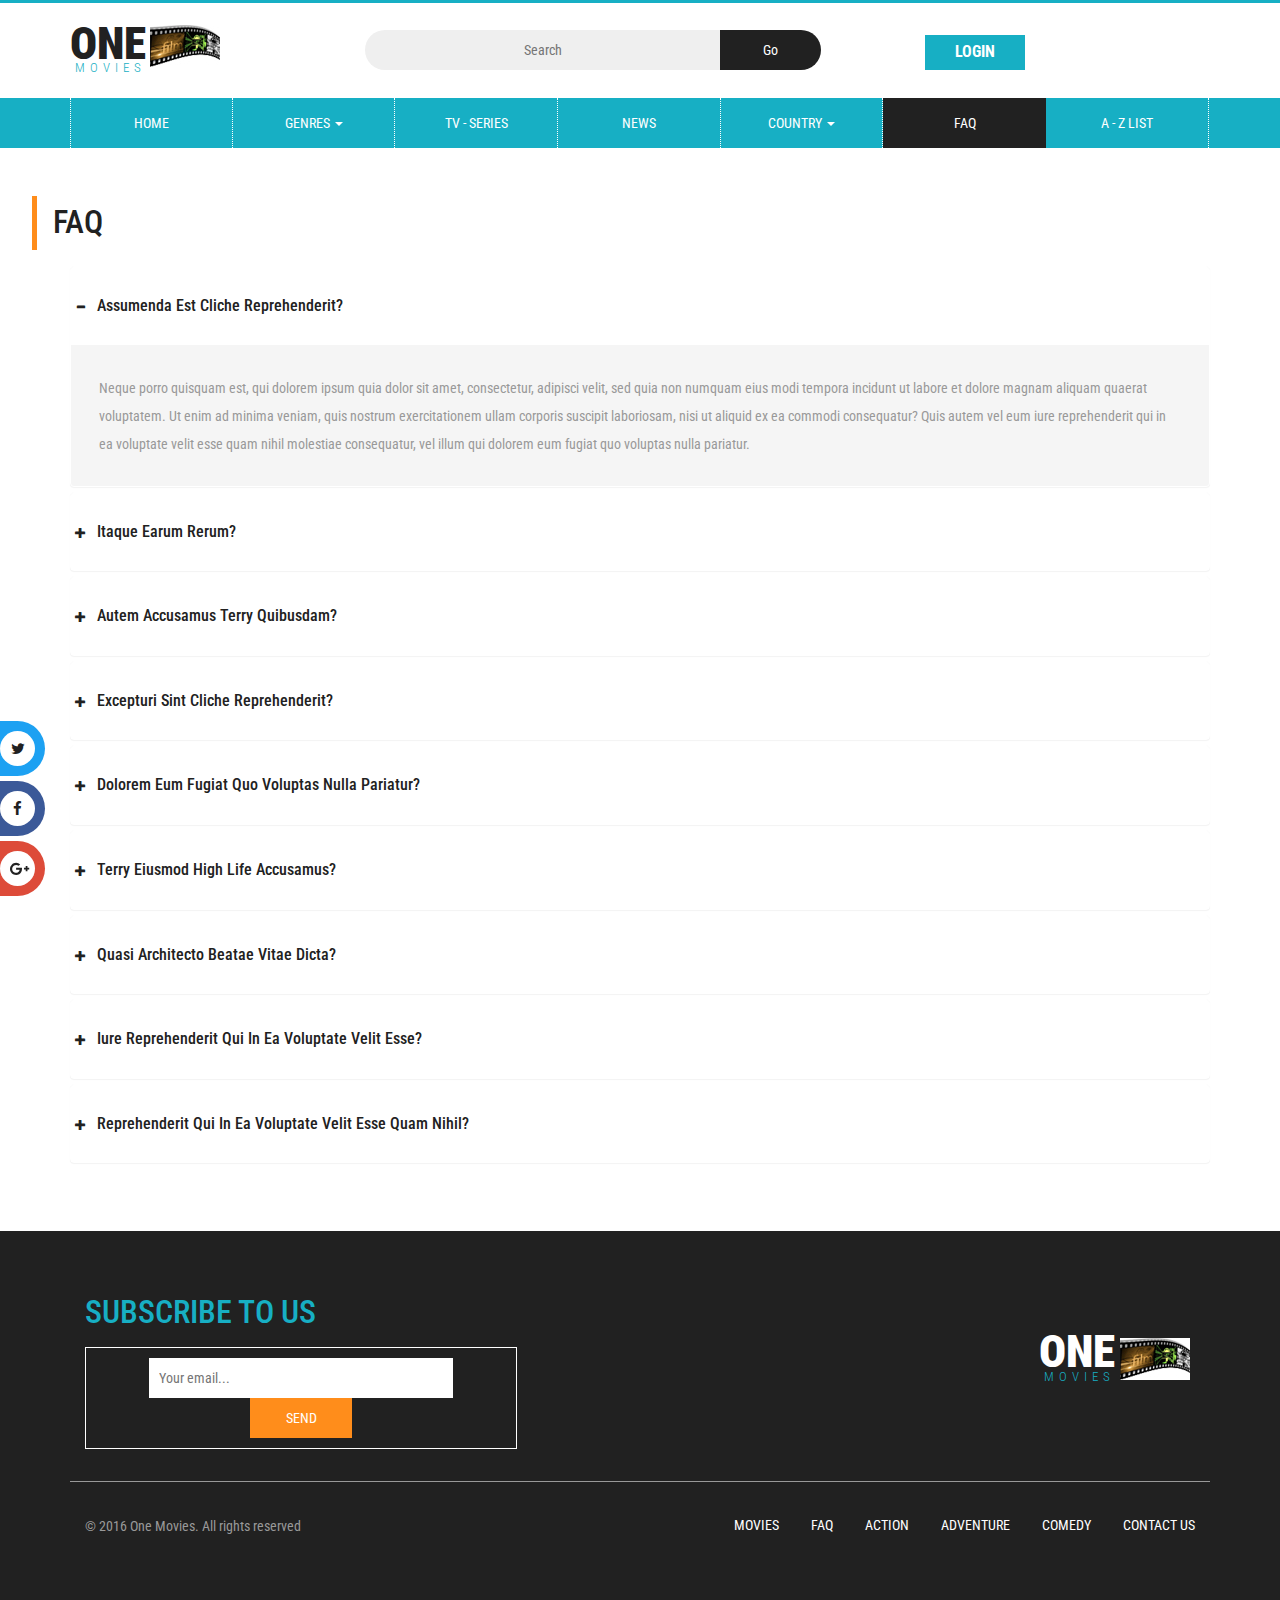
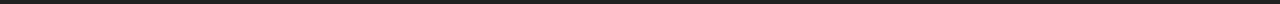
<file: faq.html>
<!DOCTYPE html>
<html lang="en">
<head>
<title>One Movies an Entertainment Category Flat Bootstrap Responsive Website Template | FAQ :: w3layouts</title>
<!-- for-mobile-apps -->
<meta name="viewport" content="width=device-width, initial-scale=1">
<meta http-equiv="Content-Type" content="text/html; charset=utf-8" />
<meta name="keywords" content="One Movies Responsive web template, Bootstrap Web Templates, Flat Web Templates, Android Compatible web template, 
Smartphone Compatible web template, free webdesigns for Nokia, Samsung, LG, SonyEricsson, Motorola web design" />
<script type="application/x-javascript"> addEventListener("load", function() { setTimeout(hideURLbar, 0); }, false);
		function hideURLbar(){ window.scrollTo(0,1); } </script>
<!-- //for-mobile-apps -->
<link href="css/bootstrap.css" rel="stylesheet" type="text/css" media="all" />
<link href="css/style.css" rel="stylesheet" type="text/css" media="all" />
<link rel="stylesheet" href="css/faqstyle.css" type="text/css" media="all" />
<link href="css/medile.css" rel='stylesheet' type='text/css' />
<link href="css/single.css" rel='stylesheet' type='text/css' />
<link rel="stylesheet" href="css/contactstyle.css" type="text/css" media="all" />
<!-- news-css -->
<link rel="stylesheet" href="news-css/news.css" type="text/css" media="all" />
<!-- //news-css -->
<!-- list-css -->
<link rel="stylesheet" href="list-css/list.css" type="text/css" media="all" />
<!-- //list-css -->
<!-- font-awesome icons -->
<link rel="stylesheet" href="css/font-awesome.min.css" />
<!-- //font-awesome icons -->
<!-- js -->
<script type="text/javascript" src="js/jquery-2.1.4.min.js"></script>
<!-- //js -->
<link href='//fonts.googleapis.com/css?family=Roboto+Condensed:400,700italic,700,400italic,300italic,300' rel='stylesheet' type='text/css'>
<!-- start-smoth-scrolling -->
<script type="text/javascript" src="js/move-top.js"></script>
<script type="text/javascript" src="js/easing.js"></script>
<script type="text/javascript">
	jQuery(document).ready(function($) {
		$(".scroll").click(function(event){		
			event.preventDefault();
			$('html,body').animate({scrollTop:$(this.hash).offset().top},1000);
		});
	});
</script>
<!-- start-smoth-scrolling -->
</head>
	
<body>
<!-- header -->
	<div class="header">
		<div class="container">
			<div class="w3layouts_logo">
				<a href="index.html"><h1>One<span>Movies</span></h1></a>
			</div>
			<div class="w3_search">
				<form action="#" method="post">
					<input type="text" name="Search" placeholder="Search" required="">
					<input type="submit" value="Go">
				</form>
			</div>
			<div class="w3l_sign_in_register">
				<ul>
					<li><a href="#" data-toggle="modal" data-target="#myModal">Login</a></li>
				</ul>
			</div>
			<div class="clearfix"> </div>
		</div>
	</div>
<!-- //header -->
<!-- bootstrap-pop-up -->
	<div class="modal video-modal fade" id="myModal" tabindex="-1" role="dialog" aria-labelledby="myModal">
		<div class="modal-dialog" role="document">
			<div class="modal-content">
				<div class="modal-header">
					Sign In & Sign Up
					<button type="button" class="close" data-dismiss="modal" aria-label="Close"><span aria-hidden="true">&times;</span></button>						
				</div>
				<section>
					<div class="modal-body">
						<div class="w3_login_module">
							<div class="module form-module">
							  <div class="toggle"><i class="fa fa-times fa-pencil"></i>
								<div class="tooltip">Click Me</div>
							  </div>
							  <div class="form">
								<h3>Login to your account</h3>
								<form action="#" method="post">
								  <input type="text" name="Username" placeholder="Username" required="">
								  <input type="password" name="Password" placeholder="Password" required="">
								  <input type="submit" value="Login">
								</form>
							  </div>
							  <div class="form">
								<h3>Create an account</h3>
								<form action="#" method="post">
								  <input type="text" name="Username" placeholder="Username" required="">
								  <input type="password" name="Password" placeholder="Password" required="">
								  <input type="email" name="Email" placeholder="Email Address" required="">
								  <input type="text" name="Phone" placeholder="Phone Number" required="">
								  <input type="submit" value="Register">
								</form>
							  </div>
							  <div class="cta"><a href="#">Forgot your password?</a></div>
							</div>
						</div>
					</div>
				</section>
			</div>
		</div>
	</div>
	<script>
		$('.toggle').click(function(){
		  // Switches the Icon
		  $(this).children('i').toggleClass('fa-pencil');
		  // Switches the forms  
		  $('.form').animate({
			height: "toggle",
			'padding-top': 'toggle',
			'padding-bottom': 'toggle',
			opacity: "toggle"
		  }, "slow");
		});
	</script>
<!-- //bootstrap-pop-up -->
<!-- nav -->
	<div class="movies_nav">
		<div class="container">
			<nav class="navbar navbar-default">
				<div class="navbar-header navbar-left">
					<button type="button" class="navbar-toggle collapsed" data-toggle="collapse" data-target="#bs-example-navbar-collapse-1">
						<span class="sr-only">Toggle navigation</span>
						<span class="icon-bar"></span>
						<span class="icon-bar"></span>
						<span class="icon-bar"></span>
					</button>
				</div>
				<!-- Collect the nav links, forms, and other content for toggling -->
				<div class="collapse navbar-collapse navbar-right" id="bs-example-navbar-collapse-1">
					<nav>
						<ul class="nav navbar-nav">
							<li class="w3_home_act"><a href="index.html">Home</a></li>
							<li class="dropdown">
								<a href="#" class="dropdown-toggle" data-toggle="dropdown">Genres <b class="caret"></b></a>
								<ul class="dropdown-menu multi-column columns-3">
									<li>
										<div class="col-sm-4">
											<ul class="multi-column-dropdown">
												<li><a href="genres.html">Action</a></li>
												<li><a href="genres.html">Biography</a></li>
												<li><a href="genres.html">Crime</a></li>
												<li><a href="genres.html">Family</a></li>
												<li><a href="horror.html">Horror</a></li>
												<li><a href="genres.html">Romance</a></li>
												<li><a href="genres.html">Sports</a></li>
												<li><a href="genres.html">War</a></li>
											</ul>
										</div>
										<div class="col-sm-4">
											<ul class="multi-column-dropdown">
												<li><a href="genres.html">Adventure</a></li>
												<li><a href="comedy.html">Comedy</a></li>
												<li><a href="genres.html">Documentary</a></li>
												<li><a href="genres.html">Fantasy</a></li>
												<li><a href="genres.html">Thriller</a></li>
											</ul>
										</div>
										<div class="col-sm-4">
											<ul class="multi-column-dropdown">
												<li><a href="genres.html">Animation</a></li>
												<li><a href="genres.html">Costume</a></li>
												<li><a href="genres.html">Drama</a></li>
												<li><a href="genres.html">History</a></li>
												<li><a href="genres.html">Musical</a></li>
												<li><a href="genres.html">Psychological</a></li>
											</ul>
										</div>
										<div class="clearfix"></div>
									</li>
								</ul>
							</li>
							<li><a href="series.html">tv - series</a></li>
							<li><a href="news.html">news</a></li>
							<li class="dropdown">
								<a href="#" class="dropdown-toggle" data-toggle="dropdown">Country <b class="caret"></b></a>
								<ul class="dropdown-menu multi-column columns-3">
									<li>
										<div class="col-sm-4">
											<ul class="multi-column-dropdown">
												<li><a href="genres.html">Asia</a></li>
												<li><a href="genres.html">France</a></li>
												<li><a href="genres.html">Taiwan</a></li>
												<li><a href="genres.html">United States</a></li>
											</ul>
										</div>
										<div class="col-sm-4">
											<ul class="multi-column-dropdown">
												<li><a href="genres.html">China</a></li>
												<li><a href="genres.html">HongCong</a></li>
												<li><a href="genres.html">Japan</a></li>
												<li><a href="genres.html">Thailand</a></li>
											</ul>
										</div>
										<div class="col-sm-4">
											<ul class="multi-column-dropdown">
												<li><a href="genres.html">Euro</a></li>
												<li><a href="genres.html">India</a></li>
												<li><a href="genres.html">Korea</a></li>
												<li><a href="genres.html">United Kingdom</a></li>
											</ul>
										</div>
										<div class="clearfix"></div>
									</li>
								</ul>
							</li>
							<li class="active"><a href="faq.html">FAQ</a></li>
							<li><a href="list.html">A - z list</a></li>
						</ul>
					</nav>
				</div>
			</nav>	
		</div>
	</div>
<!-- //nav -->
<div class="general_social_icons">
	<nav class="social">
		<ul>
			<li class="w3_twitter"><a href="#">Twitter <i class="fa fa-twitter"></i></a></li>
			<li class="w3_facebook"><a href="#">Facebook <i class="fa fa-facebook"></i></a></li>
			<li class="w3_g_plus"><a href="#">Google+ <i class="fa fa-google-plus"></i></a></li>				  
		</ul>
  </nav>
</div>
<!-- faq-banner -->
	<div class="faq">
		<h4 class="latest-text w3_faq_latest_text w3_latest_text">FAQ</h4>
			<div class="container">
				<div class="panel-group w3l_panel_group_faq" id="accordion" role="tablist" aria-multiselectable="true">
				  <div class="panel panel-default">
					<div class="panel-heading" role="tab" id="headingOne">
					  <h4 class="panel-title asd">
						<a class="pa_italic" role="button" data-toggle="collapse" data-parent="#accordion" href="#collapseOne" aria-expanded="true" aria-controls="collapseOne">
						  <span class="glyphicon glyphicon-plus" aria-hidden="true"></span><i class="glyphicon glyphicon-minus" aria-hidden="true"></i>assumenda est cliche reprehenderit?
						</a>
					  </h4>
					</div>
					<div id="collapseOne" class="panel-collapse collapse in" role="tabpanel" aria-labelledby="headingOne">
					  <div class="panel-body panel_text">
						Neque porro quisquam est, qui dolorem ipsum quia dolor sit amet, consectetur, adipisci velit, sed quia non numquam eius modi tempora incidunt ut labore et dolore magnam aliquam quaerat voluptatem. Ut enim ad minima veniam, quis nostrum exercitationem ullam corporis suscipit laboriosam, nisi ut aliquid ex ea commodi consequatur? Quis autem vel eum iure reprehenderit qui in ea voluptate velit esse quam nihil molestiae consequatur, vel illum qui dolorem eum fugiat quo voluptas nulla pariatur.
					  </div>
					</div>
				  </div>
				  <div class="panel panel-default">
					<div class="panel-heading" role="tab" id="headingTwo">
					  <h4 class="panel-title asd">
						<a class="pa_italic collapsed" role="button" data-toggle="collapse" data-parent="#accordion" href="#collapseTwo" aria-expanded="false" aria-controls="collapseTwo">
						  <span class="glyphicon glyphicon-plus" aria-hidden="true"></span><i class="glyphicon glyphicon-minus" aria-hidden="true"></i>Itaque earum rerum?
						</a>
					  </h4>
					</div>
					<div id="collapseTwo" class="panel-collapse collapse" role="tabpanel" aria-labelledby="headingTwo">
					   <div class="panel-body panel_text">
						Neque porro quisquam est, qui dolorem ipsum quia dolor sit amet, consectetur, adipisci velit, sed quia non numquam eius modi tempora incidunt ut labore et dolore magnam aliquam quaerat voluptatem. Ut enim ad minima veniam, quis nostrum exercitationem ullam corporis suscipit laboriosam, nisi ut aliquid ex ea commodi consequatur? Quis autem vel eum iure reprehenderit qui in ea voluptate velit esse quam nihil molestiae consequatur, vel illum qui dolorem eum fugiat quo voluptas nulla pariatur.
					  </div>
					</div>
				  </div>
				  <div class="panel panel-default">
					<div class="panel-heading" role="tab" id="headingThree">
					  <h4 class="panel-title asd">
						<a class="pa_italic collapsed" role="button" data-toggle="collapse" data-parent="#accordion" href="#collapseThree" aria-expanded="false" aria-controls="collapseThree">
						  <span class="glyphicon glyphicon-plus" aria-hidden="true"></span><i class="glyphicon glyphicon-minus" aria-hidden="true"></i>autem accusamus terry quibusdam?
						</a>
					  </h4>
					</div>
					<div id="collapseThree" class="panel-collapse collapse" role="tabpanel" aria-labelledby="headingThree">
					   <div class="panel-body panel_text">
						Neque porro quisquam est, qui dolorem ipsum quia dolor sit amet, consectetur, adipisci velit, sed quia non numquam eius modi tempora incidunt ut labore et dolore magnam aliquam quaerat voluptatem. Ut enim ad minima veniam, quis nostrum exercitationem ullam corporis suscipit laboriosam, nisi ut aliquid ex ea commodi consequatur? Quis autem vel eum iure reprehenderit qui in ea voluptate velit esse quam nihil molestiae consequatur, vel illum qui dolorem eum fugiat quo voluptas nulla pariatur.
					  </div>
					</div>
				  </div>
				  <div class="panel panel-default">
					<div class="panel-heading" role="tab" id="headingFour">
					  <h4 class="panel-title asd">
						<a class="pa_italic collapsed" role="button" data-toggle="collapse" data-parent="#accordion" href="#collapseFour" aria-expanded="false" aria-controls="collapseFour">
						  <span class="glyphicon glyphicon-plus" aria-hidden="true"></span><i class="glyphicon glyphicon-minus" aria-hidden="true"></i>excepturi sint cliche reprehenderit?
						</a>
					  </h4>
					</div>
					<div id="collapseFour" class="panel-collapse collapse" role="tabpanel" aria-labelledby="headingFour">
					   <div class="panel-body panel_text">
						Neque porro quisquam est, qui dolorem ipsum quia dolor sit amet, consectetur, adipisci velit, sed quia non numquam eius modi tempora incidunt ut labore et dolore magnam aliquam quaerat voluptatem. Ut enim ad minima veniam, quis nostrum exercitationem ullam corporis suscipit laboriosam, nisi ut aliquid ex ea commodi consequatur? Quis autem vel eum iure reprehenderit qui in ea voluptate velit esse quam nihil molestiae consequatur, vel illum qui dolorem eum fugiat quo voluptas nulla pariatur.
					  </div>
					</div>
				  </div>
				   <div class="panel panel-default">
					<div class="panel-heading" role="tab" id="headingFive">
					  <h4 class="panel-title asd">
						<a class="pa_italic collapsed" role="button" data-toggle="collapse" data-parent="#accordion" href="#collapseFive" aria-expanded="false" aria-controls="collapseFive">
						  <span class="glyphicon glyphicon-plus" aria-hidden="true"></span><i class="glyphicon glyphicon-minus" aria-hidden="true"></i>dolorem eum fugiat quo voluptas nulla pariatur?
						</a>
					  </h4>
					</div>
					<div id="collapseFive" class="panel-collapse collapse" role="tabpanel" aria-labelledby="headingFive">
					   <div class="panel-body panel_text">
						Neque porro quisquam est, qui dolorem ipsum quia dolor sit amet, consectetur, adipisci velit, sed quia non numquam eius modi tempora incidunt ut labore et dolore magnam aliquam quaerat voluptatem. Ut enim ad minima veniam, quis nostrum exercitationem ullam corporis suscipit laboriosam, nisi ut aliquid ex ea commodi consequatur? Quis autem vel eum iure reprehenderit qui in ea voluptate velit esse quam nihil molestiae consequatur, vel illum qui dolorem eum fugiat quo voluptas nulla pariatur.
					  </div>
					</div>
				  </div>
				   <div class="panel panel-default">
					<div class="panel-heading" role="tab" id="headingSix">
					  <h4 class="panel-title asd">
						<a class="pa_italic collapsed" role="button" data-toggle="collapse" data-parent="#accordion" href="#collapseSix" aria-expanded="false" aria-controls="collapseSix">
						  <span class="glyphicon glyphicon-plus" aria-hidden="true"></span><i class="glyphicon glyphicon-minus" aria-hidden="true"></i>terry eiusmod high life accusamus?
						</a>
					  </h4>
					</div>
					<div id="collapseSix" class="panel-collapse collapse" role="tabpanel" aria-labelledby="headingSix">
					   <div class="panel-body panel_text">
						Neque porro quisquam est, qui dolorem ipsum quia dolor sit amet, consectetur, adipisci velit, sed quia non numquam eius modi tempora incidunt ut labore et dolore magnam aliquam quaerat voluptatem. Ut enim ad minima veniam, quis nostrum exercitationem ullam corporis suscipit laboriosam, nisi ut aliquid ex ea commodi consequatur? Quis autem vel eum iure reprehenderit qui in ea voluptate velit esse quam nihil molestiae consequatur, vel illum qui dolorem eum fugiat quo voluptas nulla pariatur.
					  </div>
					</div>
				  </div>
				   <div class="panel panel-default">
					<div class="panel-heading" role="tab" id="headingSeven">
					  <h4 class="panel-title asd">
						<a class="pa_italic collapsed" role="button" data-toggle="collapse" data-parent="#accordion" href="#collapseSeven" aria-expanded="false" aria-controls="collapseSeven">
						  <span class="glyphicon glyphicon-plus" aria-hidden="true"></span><i class="glyphicon glyphicon-minus" aria-hidden="true"></i>quasi architecto beatae vitae dicta?
						</a>
					  </h4>
					</div>
					<div id="collapseSeven" class="panel-collapse collapse" role="tabpanel" aria-labelledby="headingSeven">
					   <div class="panel-body panel_text">
						Neque porro quisquam est, qui dolorem ipsum quia dolor sit amet, consectetur, adipisci velit, sed quia non numquam eius modi tempora incidunt ut labore et dolore magnam aliquam quaerat voluptatem. Ut enim ad minima veniam, quis nostrum exercitationem ullam corporis suscipit laboriosam, nisi ut aliquid ex ea commodi consequatur? Quis autem vel eum iure reprehenderit qui in ea voluptate velit esse quam nihil molestiae consequatur, vel illum qui dolorem eum fugiat quo voluptas nulla pariatur.
					  </div>
					</div>
				  </div>
				   <div class="panel panel-default">
					<div class="panel-heading" role="tab" id="headingEight">
					  <h4 class="panel-title asd">
						<a class="pa_italic collapsed" role="button" data-toggle="collapse" data-parent="#accordion" href="#collapseEight" aria-expanded="false" aria-controls="collapseEight">
						  <span class="glyphicon glyphicon-plus" aria-hidden="true"></span><i class="glyphicon glyphicon-minus" aria-hidden="true"></i>iure reprehenderit qui in ea voluptate velit esse?
						</a>
					  </h4>
					</div>
					<div id="collapseEight" class="panel-collapse collapse" role="tabpanel" aria-labelledby="headingEight">
					   <div class="panel-body panel_text">
						Neque porro quisquam est, qui dolorem ipsum quia dolor sit amet, consectetur, adipisci velit, sed quia non numquam eius modi tempora incidunt ut labore et dolore magnam aliquam quaerat voluptatem. Ut enim ad minima veniam, quis nostrum exercitationem ullam corporis suscipit laboriosam, nisi ut aliquid ex ea commodi consequatur? Quis autem vel eum iure reprehenderit qui in ea voluptate velit esse quam nihil molestiae consequatur, vel illum qui dolorem eum fugiat quo voluptas nulla pariatur.
					  </div>
					</div>
				  </div>
				   <div class="panel panel-default">
					<div class="panel-heading" role="tab" id="headingNine">
					  <h4 class="panel-title asd">
						<a class="pa_italic collapsed" role="button" data-toggle="collapse" data-parent="#accordion" href="#collapseNine" aria-expanded="false" aria-controls="collapseNine">
						  <span class="glyphicon glyphicon-plus" aria-hidden="true"></span><i class="glyphicon glyphicon-minus" aria-hidden="true"></i>reprehenderit qui in ea voluptate velit esse quam nihil?
						</a>
					  </h4>
					</div>
					<div id="collapseNine" class="panel-collapse collapse" role="tabpanel" aria-labelledby="headingNine">
					   <div class="panel-body panel_text">
						Neque porro quisquam est, qui dolorem ipsum quia dolor sit amet, consectetur, adipisci velit, sed quia non numquam eius modi tempora incidunt ut labore et dolore magnam aliquam quaerat voluptatem. Ut enim ad minima veniam, quis nostrum exercitationem ullam corporis suscipit laboriosam, nisi ut aliquid ex ea commodi consequatur? Quis autem vel eum iure reprehenderit qui in ea voluptate velit esse quam nihil molestiae consequatur, vel illum qui dolorem eum fugiat quo voluptas nulla pariatur.
					  </div>
					</div>
				  </div>
				</div>
			</div>
	</div>
<!-- //faq-banner -->
<!-- footer -->
	<div class="footer">
		<div class="container">
			<div class="w3ls_footer_grid">
				<div class="col-md-6 w3ls_footer_grid_left">
					<div class="w3ls_footer_grid_left1">
						<h2>Subscribe to us</h2>
						<div class="w3ls_footer_grid_left1_pos">
							<form action="#" method="post" class="text-center">
								<input type="email" name="email" placeholder="Your email..." required=""><br>
								<input type="submit" value="Send">
							</form>
						</div>
					</div>
				</div>
				<div class="col-md-6 w3ls_footer_grid_right">
					<a href="index.html"><h2>One<span>Movies</span></h2></a>
				</div>
				<div class="clearfix"> </div>
			</div>
			<div class="col-md-5 w3ls_footer_grid1_left">
				<p>&copy; 2016 One Movies. All rights reserved</p>
			</div>
			<div class="col-md-7 w3ls_footer_grid1_right">
				<ul>
					<li>
						<a href="genres.html">Movies</a>
					</li>
					<li>
						<a href="faq.html">FAQ</a>
					</li>
					<li>
						<a href="horror.html">Action</a>
					</li>
					<li>
						<a href="genres.html">Adventure</a>
					</li>
					<li>
						<a href="comedy.html">Comedy</a>
					</li>
					<li>
						<a href="contact.html">Contact Us</a>
					</li>
				</ul>
			</div>
			<div class="clearfix"> </div>
		</div>
	</div>
<!-- //footer -->
<!-- Bootstrap Core JavaScript -->
<script src="js/bootstrap.min.js"></script>
<script>
$(document).ready(function(){
    $(".dropdown").hover(            
        function() {
            $('.dropdown-menu', this).stop( true, true ).slideDown("fast");
            $(this).toggleClass('open');        
        },
        function() {
            $('.dropdown-menu', this).stop( true, true ).slideUp("fast");
            $(this).toggleClass('open');       
        }
    );
});
</script>
<!-- //Bootstrap Core JavaScript -->
<!-- here stars scrolling icon -->
	<script type="text/javascript">
		$(document).ready(function() {
			/*
				var defaults = {
				containerID: 'toTop', // fading element id
				containerHoverID: 'toTopHover', // fading element hover id
				scrollSpeed: 1200,
				easingType: 'linear' 
				};
			*/
								
			$().UItoTop({ easingType: 'easeOutQuart' });
								
			});
	</script>
<!-- //here ends scrolling icon -->
</body>
</html>
</file>
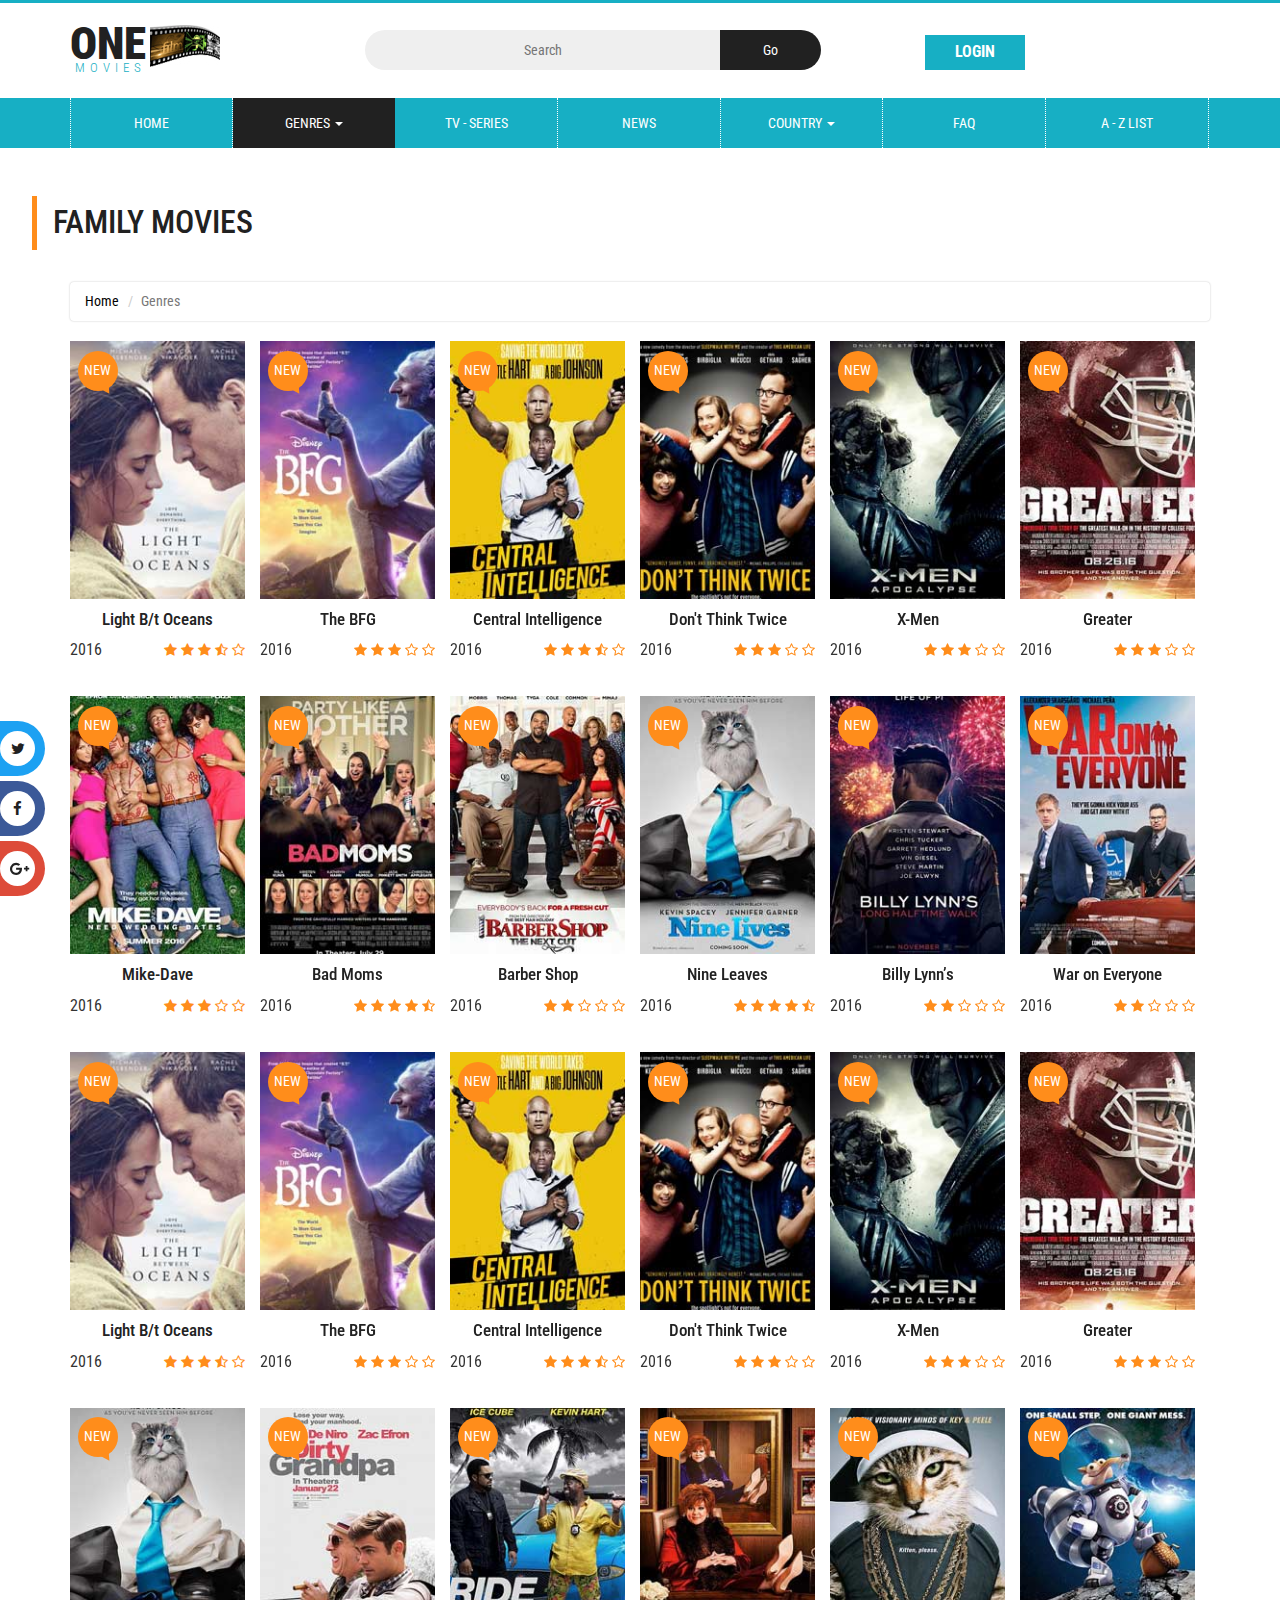
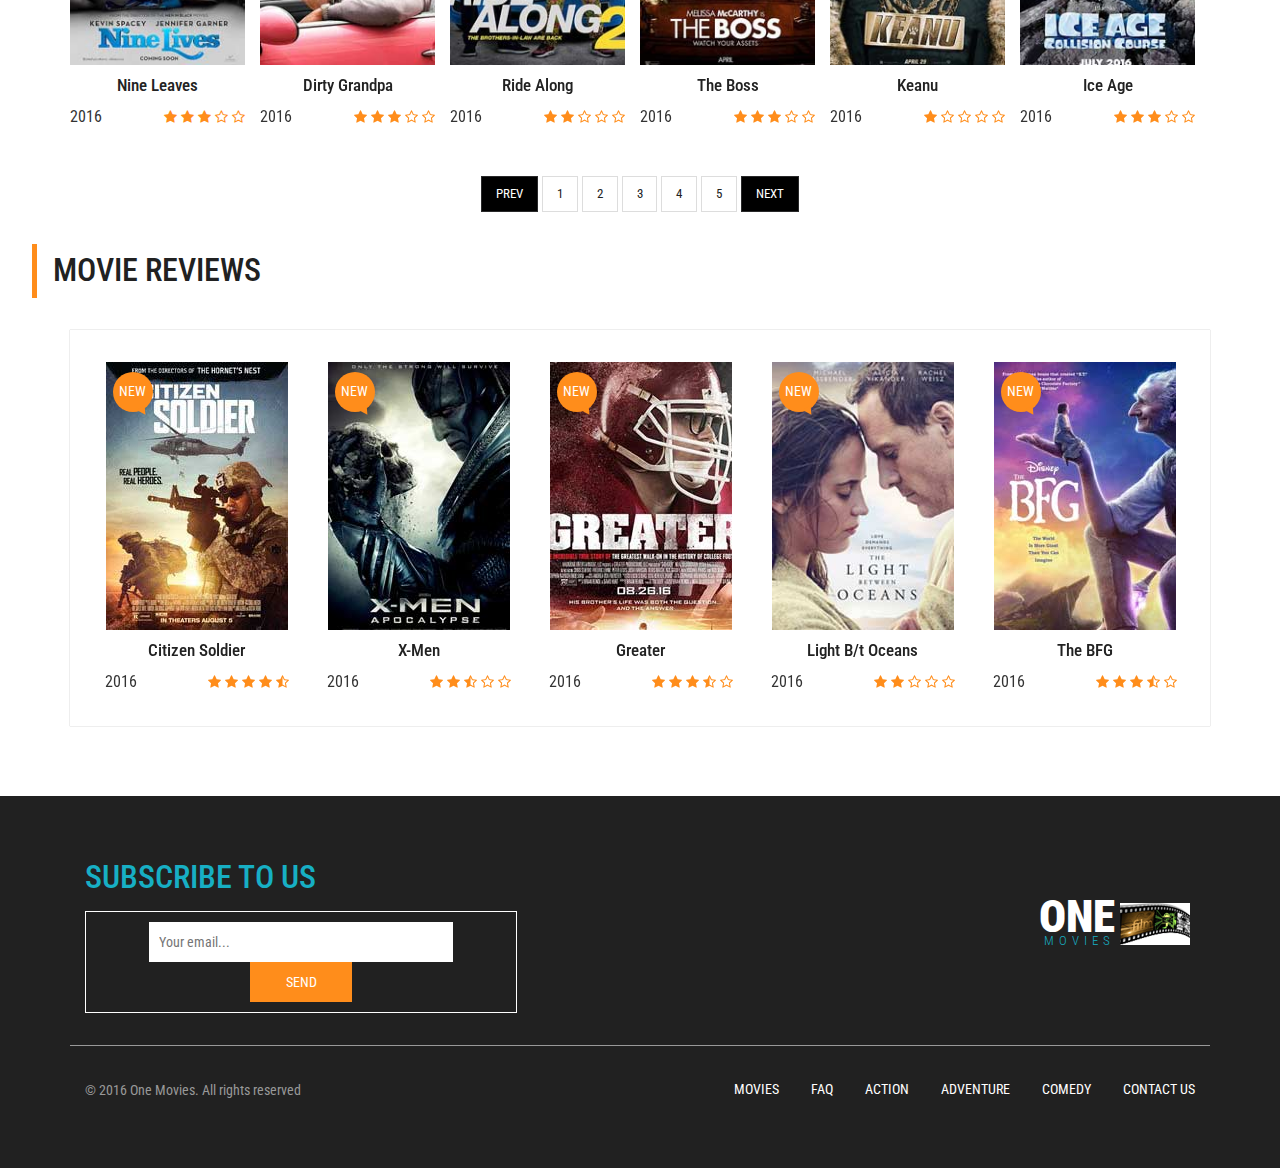
<file: genres.html>
<!DOCTYPE html>
<html lang="en">
<head>
<title>One Movies an Entertainment Category Flat Bootstrap Responsive Website Template | General :: w3layouts</title>
<!-- for-mobile-apps -->
<meta name="viewport" content="width=device-width, initial-scale=1">
<meta http-equiv="Content-Type" content="text/html; charset=utf-8" />
<meta name="keywords" content="One Movies Responsive web template, Bootstrap Web Templates, Flat Web Templates, Android Compatible web template, 
Smartphone Compatible web template, free webdesigns for Nokia, Samsung, LG, SonyEricsson, Motorola web design" />
<script type="application/x-javascript"> addEventListener("load", function() { setTimeout(hideURLbar, 0); }, false);
		function hideURLbar(){ window.scrollTo(0,1); } </script>
<!-- //for-mobile-apps -->
<link href="css/bootstrap.css" rel="stylesheet" type="text/css" media="all" />
<link href="css/style.css" rel="stylesheet" type="text/css" media="all" />
<link href="css/medile.css" rel='stylesheet' type='text/css' />
<link href="css/single.css" rel='stylesheet' type='text/css' />
<link rel="stylesheet" href="css/contactstyle.css" type="text/css" media="all" />
<link rel="stylesheet" href="css/faqstyle.css" type="text/css" media="all" />
<!-- font-awesome icons -->
<link rel="stylesheet" href="css/font-awesome.min.css" />
<!-- //font-awesome icons -->
<!-- news-css -->
<link rel="stylesheet" href="news-css/news.css" type="text/css" media="all" />
<!-- //news-css -->
<!-- list-css -->
<link rel="stylesheet" href="list-css/list.css" type="text/css" media="all" />
<!-- //list-css -->
<!-- js -->
<script type="text/javascript" src="js/jquery-2.1.4.min.js"></script>
<!-- //js -->
<link href='//fonts.googleapis.com/css?family=Roboto+Condensed:400,700italic,700,400italic,300italic,300' rel='stylesheet' type='text/css'>
<!-- start-smoth-scrolling -->
<script type="text/javascript" src="js/move-top.js"></script>
<script type="text/javascript" src="js/easing.js"></script>
<script type="text/javascript">
	jQuery(document).ready(function($) {
		$(".scroll").click(function(event){		
			event.preventDefault();
			$('html,body').animate({scrollTop:$(this.hash).offset().top},1000);
		});
	});
</script>
<!-- start-smoth-scrolling -->
<link href="css/owl.carousel.css" rel="stylesheet" type="text/css" media="all">
<script src="js/owl.carousel.js"></script>
<script>
	$(document).ready(function() { 
		$("#owl-demo").owlCarousel({
	 
		  autoPlay: 3000, //Set AutoPlay to 3 seconds
	 
		  items : 5,
		  itemsDesktop : [640,5],
		  itemsDesktopSmall : [414,4]
	 
		});
	 
	}); 
</script> 
</head>
	
<body>
<!-- header -->
	<div class="header">
		<div class="container">
			<div class="w3layouts_logo">
				<a href="index.html"><h1>One<span>Movies</span></h1></a>
			</div>
			<div class="w3_search">
				<form action="#" method="post">
					<input type="text" name="Search" placeholder="Search" required="">
					<input type="submit" value="Go">
				</form>
			</div>
			<div class="w3l_sign_in_register">
				<ul>
					<li><a href="#" data-toggle="modal" data-target="#myModal">Login</a></li>
				</ul>
			</div>
			<div class="clearfix"> </div>
		</div>
	</div>
<!-- //header -->
<!-- bootstrap-pop-up -->
	<div class="modal video-modal fade" id="myModal" tabindex="-1" role="dialog" aria-labelledby="myModal">
		<div class="modal-dialog" role="document">
			<div class="modal-content">
				<div class="modal-header">
					Sign In & Sign Up
					<button type="button" class="close" data-dismiss="modal" aria-label="Close"><span aria-hidden="true">&times;</span></button>						
				</div>
				<section>
					<div class="modal-body">
						<div class="w3_login_module">
							<div class="module form-module">
							  <div class="toggle"><i class="fa fa-times fa-pencil"></i>
								<div class="tooltip">Click Me</div>
							  </div>
							  <div class="form">
								<h3>Login to your account</h3>
								<form action="#" method="post">
								  <input type="text" name="Username" placeholder="Username" required="">
								  <input type="password" name="Password" placeholder="Password" required="">
								  <input type="submit" value="Login">
								</form>
							  </div>
							  <div class="form">
								<h3>Create an account</h3>
								<form action="#" method="post">
								  <input type="text" name="Username" placeholder="Username" required="">
								  <input type="password" name="Password" placeholder="Password" required="">
								  <input type="email" name="Email" placeholder="Email Address" required="">
								  <input type="text" name="Phone" placeholder="Phone Number" required="">
								  <input type="submit" value="Register">
								</form>
							  </div>
							  <div class="cta"><a href="#">Forgot your password?</a></div>
							</div>
						</div>
					</div>
				</section>
			</div>
		</div>
	</div>
	<script>
		$('.toggle').click(function(){
		  // Switches the Icon
		  $(this).children('i').toggleClass('fa-pencil');
		  // Switches the forms  
		  $('.form').animate({
			height: "toggle",
			'padding-top': 'toggle',
			'padding-bottom': 'toggle',
			opacity: "toggle"
		  }, "slow");
		});
	</script>
<!-- //bootstrap-pop-up -->
<!-- nav -->
	<div class="movies_nav">
		<div class="container">
			<nav class="navbar navbar-default">
				<div class="navbar-header navbar-left">
					<button type="button" class="navbar-toggle collapsed" data-toggle="collapse" data-target="#bs-example-navbar-collapse-1">
						<span class="sr-only">Toggle navigation</span>
						<span class="icon-bar"></span>
						<span class="icon-bar"></span>
						<span class="icon-bar"></span>
					</button>
				</div>
				<!-- Collect the nav links, forms, and other content for toggling -->
				<div class="collapse navbar-collapse navbar-right" id="bs-example-navbar-collapse-1">
					<nav>
						<ul class="nav navbar-nav">
							<li class="w3_home_act"><a href="index.html">Home</a></li>
							<li class="dropdown active">
								<a href="#" class="dropdown-toggle" data-toggle="dropdown">Genres <b class="caret"></b></a>
								<ul class="dropdown-menu multi-column columns-3">
									<li>
										<div class="col-sm-4">
											<ul class="multi-column-dropdown">
												<li><a href="genres.html">Action</a></li>
												<li><a href="genres.html">Biography</a></li>
												<li><a href="genres.html">Crime</a></li>
												<li><a href="genres.html">Family</a></li>
												<li><a href="horror.html">Horror</a></li>
												<li><a href="genres.html">Romance</a></li>
												<li><a href="genres.html">Sports</a></li>
												<li><a href="genres.html">War</a></li>
											</ul>
										</div>
										<div class="col-sm-4">
											<ul class="multi-column-dropdown">
												<li><a href="genres.html">Adventure</a></li>
												<li><a href="comedy.html">Comedy</a></li>
												<li><a href="genres.html">Documentary</a></li>
												<li><a href="genres.html">Fantasy</a></li>
												<li><a href="genres.html">Thriller</a></li>
											</ul>
										</div>
										<div class="col-sm-4">
											<ul class="multi-column-dropdown">
												<li><a href="genres.html">Animation</a></li>
												<li><a href="genres.html">Costume</a></li>
												<li><a href="genres.html">Drama</a></li>
												<li><a href="genres.html">History</a></li>
												<li><a href="genres.html">Musical</a></li>
												<li><a href="genres.html">Psychological</a></li>
											</ul>
										</div>
										<div class="clearfix"></div>
									</li>
								</ul>
							</li>
							<li><a href="series.html">tv - series</a></li>
							<li><a href="news.html">news</a></li>
							<li class="dropdown">
								<a href="#" class="dropdown-toggle" data-toggle="dropdown">Country <b class="caret"></b></a>
								<ul class="dropdown-menu multi-column columns-3">
									<li>
										<div class="col-sm-4">
											<ul class="multi-column-dropdown">
												<li><a href="genres.html">Asia</a></li>
												<li><a href="genres.html">France</a></li>
												<li><a href="genres.html">Taiwan</a></li>
												<li><a href="genres.html">United States</a></li>
											</ul>
										</div>
										<div class="col-sm-4">
											<ul class="multi-column-dropdown">
												<li><a href="genres.html">China</a></li>
												<li><a href="genres.html">HongCong</a></li>
												<li><a href="genres.html">Japan</a></li>
												<li><a href="genres.html">Thailand</a></li>
											</ul>
										</div>
										<div class="col-sm-4">
											<ul class="multi-column-dropdown">
												<li><a href="genres.html">Euro</a></li>
												<li><a href="genres.html">India</a></li>
												<li><a href="genres.html">Korea</a></li>
												<li><a href="genres.html">United Kingdom</a></li>
											</ul>
										</div>
										<div class="clearfix"></div>
									</li>
								</ul>
							</li>
							<li><a href="faq.html">FAQ</a></li>
							<li><a href="list.html">A - z list</a></li>
						</ul>
					</nav>
				</div>
			</nav>	
		</div>
	</div>
<!-- //nav -->
<div class="general_social_icons">
	<nav class="social">
		<ul>
			<li class="w3_twitter"><a href="#">Twitter <i class="fa fa-twitter"></i></a></li>
			<li class="w3_facebook"><a href="#">Facebook <i class="fa fa-facebook"></i></a></li>
			<li class="w3_g_plus"><a href="#">Google+ <i class="fa fa-google-plus"></i></a></li>				  
		</ul>
  </nav>
</div>
<!-- /w3l-medile-movies-grids -->
	<div class="general-agileits-w3l">
		<div class="w3l-medile-movies-grids">

				<!-- /movie-browse-agile -->
				
				      <div class="movie-browse-agile">
					     <!--/browse-agile-w3ls -->
						<div class="browse-agile-w3ls general-w3ls">
								<div class="tittle-head">
									<h4 class="latest-text">Family Movies </h4>
									<div class="container">
										<div class="agileits-single-top">
											<ol class="breadcrumb">
											  <li><a href="index.html">Home</a></li>
											  <li class="active">Genres</li>
											</ol>
										</div>
									</div>
								</div>
								     <div class="container">
							<div class="browse-inner">
							   <div class="col-md-2 w3l-movie-gride-agile">
										 <a href="single.html" class="hvr-shutter-out-horizontal"><img src="images/m7.jpg" title="album-name" alt=" " />
									     <div class="w3l-action-icon"><i class="fa fa-play-circle" aria-hidden="true"></i></div>
									</a>
									  <div class="mid-1">
										<div class="w3l-movie-text">
											<h6><a href="single.html">Light B/t Oceans</a></h6>							
										</div>
										<div class="mid-2">
										
											<p>2016</p>
											<div class="block-stars">
												<ul class="w3l-ratings">
													     <li><a href="#"><i class="fa fa-star" aria-hidden="true"></i></a></li>
														 <li><a href="#"><i class="fa fa-star" aria-hidden="true"></i></a></li>
														 <li><a href="#"><i class="fa fa-star" aria-hidden="true"></i></a></li>
														 <li><a href="#"><i class="fa fa-star-half-o" aria-hidden="true"></i></a></li>
														 <li><a href="#"><i class="fa fa-star-o" aria-hidden="true"></i></a></li>
														  
										
												</ul>
											</div>
											<div class="clearfix"></div>
										</div>
											
									</div>
							 	    <div class="ribben two">
										<p>NEW</p>
									</div>	
									</div>
								   <div class="col-md-2 w3l-movie-gride-agile">
										 <a href="single.html" class="hvr-shutter-out-horizontal"><img src="images/m8.jpg" title="album-name" alt=" " />
									     <div class="w3l-action-icon"><i class="fa fa-play-circle" aria-hidden="true"></i></div>
									</a>
									  <div class="mid-1">
										<div class="w3l-movie-text">
											<h6><a href="single.html">The BFG</a></h6>							
										</div>
										<div class="mid-2">
										
											<p>2016</p>
											 <div class="block-stars">
												<ul class="w3l-ratings">
													     <li><a href="#"><i class="fa fa-star" aria-hidden="true"></i></a></li>
														 <li><a href="#"><i class="fa fa-star" aria-hidden="true"></i></a></li>
														 <li><a href="#"><i class="fa fa-star" aria-hidden="true"></i></a></li>
														  <li><a href="#"><i class="fa fa-star-o" aria-hidden="true"></i></a></li>
														<li><a href="#"><i class="fa fa-star-o" aria-hidden="true"></i></a></li>
														  
										
												</ul>
											</div>
											<div class="clearfix"></div>
										</div>
											
									</div>
							 	    <div class="ribben two">
										<p>NEW</p>
									</div>	
									</div>
								    <div class="col-md-2 w3l-movie-gride-agile">
										 <a href="single.html" class="hvr-shutter-out-horizontal"><img src="images/m9.jpg" title="album-name" alt=" " />
									     <div class="w3l-action-icon"><i class="fa fa-play-circle" aria-hidden="true"></i></div>
									</a>
									  <div class="mid-1">
										<div class="w3l-movie-text">
											<h6><a href="single.html">Central Intelligence</a></h6>							
										</div>
										<div class="mid-2">
										
											<p>2016</p>
											 <div class="block-stars">
												<ul class="w3l-ratings">
													     <li><a href="#"><i class="fa fa-star" aria-hidden="true"></i></a></li>
														 <li><a href="#"><i class="fa fa-star" aria-hidden="true"></i></a></li>
														 <li><a href="#"><i class="fa fa-star" aria-hidden="true"></i></a></li>
														 <li><a href="#"><i class="fa fa-star-half-o" aria-hidden="true"></i></a></li>
														 <li><a href="#"><i class="fa fa-star-o" aria-hidden="true"></i></a></li>
														  
										
												</ul>
											</div>
											<div class="clearfix"></div>
										</div>
											
									</div>
							 	    <div class="ribben two">
										<p>NEW</p>
									</div>	
									</div>
									<div class="col-md-2 w3l-movie-gride-agile">
										  <a href="single.html" class="hvr-shutter-out-horizontal"><img src="images/m10.jpg" title="album-name" alt=" " />
									     <div class="w3l-action-icon"><i class="fa fa-play-circle" aria-hidden="true"></i></div>
									</a>
									  <div class="mid-1">
										<div class="w3l-movie-text">
											<h6><a href="single.html">Don't Think Twice</a></h6>							
										</div>
										<div class="mid-2">
										
											<p>2016</p>
											 <div class="block-stars">
												<ul class="w3l-ratings">
													     <li><a href="#"><i class="fa fa-star" aria-hidden="true"></i></a></li>
														 <li><a href="#"><i class="fa fa-star" aria-hidden="true"></i></a></li>
														 <li><a href="#"><i class="fa fa-star" aria-hidden="true"></i></a></li>
														  <li><a href="#"><i class="fa fa-star-o" aria-hidden="true"></i></a></li>
														<li><a href="#"><i class="fa fa-star-o" aria-hidden="true"></i></a></li>
														  
										
												</ul>
											</div>
											<div class="clearfix"></div>
										</div>
											
									</div>
							 	    <div class="ribben two">
										<p>NEW</p>
									</div>	
									</div>
										<div class="col-md-2 w3l-movie-gride-agile">
										<a href="single.html" class="hvr-shutter-out-horizontal"><img src="images/m11.jpg" title="album-name" alt=" " />
									     <div class="w3l-action-icon"><i class="fa fa-play-circle" aria-hidden="true"></i></div>
									</a>
									  <div class="mid-1">
										<div class="w3l-movie-text">
											<h6><a href="single.html">X-Men</a></h6>							
										</div>
										<div class="mid-2">
										
											<p>2016</p>
											 <div class="block-stars">
												<ul class="w3l-ratings">
													     <li><a href="#"><i class="fa fa-star" aria-hidden="true"></i></a></li>
														 <li><a href="#"><i class="fa fa-star" aria-hidden="true"></i></a></li>
														 <li><a href="#"><i class="fa fa-star" aria-hidden="true"></i></a></li>
														  <li><a href="#"><i class="fa fa-star-o" aria-hidden="true"></i></a></li>
														<li><a href="#"><i class="fa fa-star-o" aria-hidden="true"></i></a></li>
														  
										
												</ul>
											</div>
											<div class="clearfix"></div>
										</div>
											
									</div>
							 	    <div class="ribben two">
										<p>NEW</p>
									</div>	
									</div>
									<div class="col-md-2 w3l-movie-gride-agile">
										 <a href="single.html" class="hvr-shutter-out-horizontal"><img src="images/m12.jpg" title="album-name" alt=" " />
									     <div class="w3l-action-icon"><i class="fa fa-play-circle" aria-hidden="true"></i></div>
									</a>
									  <div class="mid-1">
										<div class="w3l-movie-text">
											<h6><a href="single.html">Greater</a></h6>							
										</div>
										<div class="mid-2">
										
											<p>2016</p>
											<div class="block-stars">
												<ul class="w3l-ratings">
													     <li><a href="#"><i class="fa fa-star" aria-hidden="true"></i></a></li>
														 <li><a href="#"><i class="fa fa-star" aria-hidden="true"></i></a></li>
														 <li><a href="#"><i class="fa fa-star" aria-hidden="true"></i></a></li>
														  <li><a href="#"><i class="fa fa-star-o" aria-hidden="true"></i></a></li>
														<li><a href="#"><i class="fa fa-star-o" aria-hidden="true"></i></a></li>
														  
										
												</ul>
											</div>
											<div class="clearfix"></div>
										</div>
											
									</div>
							 	    <div class="ribben two">
										<p>NEW</p>
									</div>	
									</div>

											<div class="clearfix"> </div>
								</div>
								<!-- /latest-movies1 -->
							    <div class="browse-inner-come-agile-w3">
							   <div class="col-md-2 w3l-movie-gride-agile">
										 <a href="single.html" class="hvr-shutter-out-horizontal"><img src="images/c7.jpg" title="album-name" alt=" " />
									     <div class="w3l-action-icon"><i class="fa fa-play-circle" aria-hidden="true"></i></div>
									</a>
									  <div class="mid-1">
										<div class="w3l-movie-text">
											<h6><a href="single.html">Mike-Dave</a></h6>							
										</div>
										<div class="mid-2">
										
											<p>2016</p>
											<div class="block-stars">
												<ul class="w3l-ratings">
													     <li><a href="#"><i class="fa fa-star" aria-hidden="true"></i></a></li>
														 <li><a href="#"><i class="fa fa-star" aria-hidden="true"></i></a></li>
														 <li><a href="#"><i class="fa fa-star" aria-hidden="true"></i></a></li>
														  <li><a href="#"><i class="fa fa-star-o" aria-hidden="true"></i></a></li>
														   <li><a href="#"><i class="fa fa-star-o" aria-hidden="true"></i></a></li>
														  
										
												</ul>
											</div>
											<div class="clearfix"></div>
										</div>
											
									</div>
							 	    <div class="ribben two">
										<p>NEW</p>
									</div>	
									</div>
								   <div class="col-md-2 w3l-movie-gride-agile">
										 <a href="single.html" class="hvr-shutter-out-horizontal"><img src="images/c8.jpg" title="album-name" alt=" " />
									     <div class="w3l-action-icon"><i class="fa fa-play-circle" aria-hidden="true"></i></div>
									</a>
									  <div class="mid-1">
										<div class="w3l-movie-text">
											<h6><a href="single.html">Bad Moms</a></h6>							
										</div>
										<div class="mid-2">
										
											<p>2016</p>
											 <div class="block-stars">
												<ul class="w3l-ratings">
													     <li><a href="#"><i class="fa fa-star" aria-hidden="true"></i></a></li>
														 <li><a href="#"><i class="fa fa-star" aria-hidden="true"></i></a></li>
														 <li><a href="#"><i class="fa fa-star" aria-hidden="true"></i></a></li>
														 <li><a href="#"><i class="fa fa-star" aria-hidden="true"></i></a></li>
														  <li><a href="#"><i class="fa fa-star-half-o" aria-hidden="true"></i></a></li>
														  
										
												</ul>
											</div>
											<div class="clearfix"></div>
										</div>
											
									</div>
							 	    <div class="ribben two">
										<p>NEW</p>
									</div>	
									</div>
								    <div class="col-md-2 w3l-movie-gride-agile">
										 <a href="single.html" class="hvr-shutter-out-horizontal"><img src="images/c9.jpg" title="album-name" alt=" " />
									     <div class="w3l-action-icon"><i class="fa fa-play-circle" aria-hidden="true"></i></div>
									</a>
									  <div class="mid-1">
										<div class="w3l-movie-text">
											<h6><a href="single.html">Barber Shop</a></h6>							
										</div>
										<div class="mid-2">
										
											<p>2016</p>
											 <div class="block-stars">
												<ul class="w3l-ratings">
													     <li><a href="#"><i class="fa fa-star" aria-hidden="true"></i></a></li>
														 <li><a href="#"><i class="fa fa-star" aria-hidden="true"></i></a></li>
														 <li><a href="#"><i class="fa fa-star-o" aria-hidden="true"></i></a></li>
														  <li><a href="#"><i class="fa fa-star-o" aria-hidden="true"></i></a></li>
														 <li><a href="#"><i class="fa fa-star-o" aria-hidden="true"></i></a></li>
														  
										
												</ul>
											</div>
											<div class="clearfix"></div>
										</div>
											
									</div>
							 	    <div class="ribben two">
										<p>NEW</p>
									</div>	
									</div>
									<div class="col-md-2 w3l-movie-gride-agile">
										  <a href="single.html" class="hvr-shutter-out-horizontal"><img src="images/c10.jpg" title="album-name" alt=" " />
									     <div class="w3l-action-icon"><i class="fa fa-play-circle" aria-hidden="true"></i></div>
									</a>
									  <div class="mid-1">
										<div class="w3l-movie-text">
											<h6><a href="single.html">Nine Leaves</a></h6>							
										</div>
										<div class="mid-2">
										
											<p>2016</p>
											 <div class="block-stars">
												<ul class="w3l-ratings">
													     <li><a href="#"><i class="fa fa-star" aria-hidden="true"></i></a></li>
														 <li><a href="#"><i class="fa fa-star" aria-hidden="true"></i></a></li>
														 <li><a href="#"><i class="fa fa-star" aria-hidden="true"></i></a></li>
														 <li><a href="#"><i class="fa fa-star" aria-hidden="true"></i></a></li>
														  <li><a href="#"><i class="fa fa-star-half-o" aria-hidden="true"></i></a></li>
														  
										
												</ul>
											</div>
											<div class="clearfix"></div>
										</div>
											
									</div>
							 	    <div class="ribben two">
										<p>NEW</p>
									</div>	
									</div>
										<div class="col-md-2 w3l-movie-gride-agile">
										<a href="single.html" class="hvr-shutter-out-horizontal"><img src="images/c11.jpg" title="album-name" alt=" " />
									     <div class="w3l-action-icon"><i class="fa fa-play-circle" aria-hidden="true"></i></div>
									</a>
									  <div class="mid-1">
										<div class="w3l-movie-text">
											<h6><a href="single.html">Billy Lynn’s </a></h6>							
										</div>
										<div class="mid-2">
										
											<p>2016</p>
											 <div class="block-stars">
												<ul class="w3l-ratings">
													     <li><a href="#"><i class="fa fa-star" aria-hidden="true"></i></a></li>
														 <li><a href="#"><i class="fa fa-star" aria-hidden="true"></i></a></li>
														<li><a href="#"><i class="fa fa-star-o" aria-hidden="true"></i></a></li>
														  <li><a href="#"><i class="fa fa-star-o" aria-hidden="true"></i></a></li>
														<li><a href="#"><i class="fa fa-star-o" aria-hidden="true"></i></a></li>
														  
										
												</ul>
											</div>
											<div class="clearfix"></div>
										</div>
											
									</div>
							 	    <div class="ribben two">
										<p>NEW</p>
									</div>	
									</div>
									<div class="col-md-2 w3l-movie-gride-agile">
										 <a href="single.html" class="hvr-shutter-out-horizontal"><img src="images/c12.jpg" title="album-name" alt=" " />
									     <div class="w3l-action-icon"><i class="fa fa-play-circle" aria-hidden="true"></i></div>
									</a>
									  <div class="mid-1">
										<div class="w3l-movie-text">
											<h6><a href="single.html">War on Everyone</a></h6>							
										</div>
										<div class="mid-2">
										
											<p>2016</p>
											<div class="block-stars">
												<ul class="w3l-ratings">
													     <li><a href="#"><i class="fa fa-star" aria-hidden="true"></i></a></li>
														 <li><a href="#"><i class="fa fa-star" aria-hidden="true"></i></a></li>
														 <li><a href="#"><i class="fa fa-star-o" aria-hidden="true"></i></a></li>
														 <li><a href="#"><i class="fa fa-star-o" aria-hidden="true"></i></a></li>
														  <li><a href="#"><i class="fa fa-star-o" aria-hidden="true"></i></a></li>
														  
										
												</ul>
											</div>
											<div class="clearfix"></div>
										</div>
											
									</div>
							 	    <div class="ribben two">
										<p>NEW</p>
									</div>	
									</div>

								<div class="clearfix"> </div>
								</div>
							<!-- //latest-movies1 -->
									<!-- /latest-movies1 -->
							   <div class="browse-inner">
							   <div class="col-md-2 w3l-movie-gride-agile">
										 <a href="single.html" class="hvr-shutter-out-horizontal"><img src="images/m7.jpg" title="album-name" alt=" " />
									     <div class="w3l-action-icon"><i class="fa fa-play-circle" aria-hidden="true"></i></div>
									</a>
									  <div class="mid-1">
										<div class="w3l-movie-text">
											<h6><a href="single.html">Light B/t Oceans</a></h6>							
										</div>
										<div class="mid-2">
										
											<p>2016</p>
											<div class="block-stars">
												<ul class="w3l-ratings">
													     <li><a href="#"><i class="fa fa-star" aria-hidden="true"></i></a></li>
														 <li><a href="#"><i class="fa fa-star" aria-hidden="true"></i></a></li>
														 <li><a href="#"><i class="fa fa-star" aria-hidden="true"></i></a></li>
														 <li><a href="#"><i class="fa fa-star-half-o" aria-hidden="true"></i></a></li>
														 <li><a href="#"><i class="fa fa-star-o" aria-hidden="true"></i></a></li>
														  
										
												</ul>
											</div>
											<div class="clearfix"></div>
										</div>
											
									</div>
							 	    <div class="ribben two">
										<p>NEW</p>
									</div>	
									</div>
								   <div class="col-md-2 w3l-movie-gride-agile">
										 <a href="single.html" class="hvr-shutter-out-horizontal"><img src="images/m8.jpg" title="album-name" alt=" " />
									     <div class="w3l-action-icon"><i class="fa fa-play-circle" aria-hidden="true"></i></div>
									</a>
									  <div class="mid-1">
										<div class="w3l-movie-text">
											<h6><a href="single.html">The BFG</a></h6>							
										</div>
										<div class="mid-2">
										
											<p>2016</p>
											 <div class="block-stars">
												<ul class="w3l-ratings">
													     <li><a href="#"><i class="fa fa-star" aria-hidden="true"></i></a></li>
														 <li><a href="#"><i class="fa fa-star" aria-hidden="true"></i></a></li>
														 <li><a href="#"><i class="fa fa-star" aria-hidden="true"></i></a></li>
														  <li><a href="#"><i class="fa fa-star-o" aria-hidden="true"></i></a></li>
														<li><a href="#"><i class="fa fa-star-o" aria-hidden="true"></i></a></li>
														  
										
												</ul>
											</div>
											<div class="clearfix"></div>
										</div>
											
									</div>
							 	    <div class="ribben two">
										<p>NEW</p>
									</div>	
									</div>
								    <div class="col-md-2 w3l-movie-gride-agile">
										 <a href="single.html" class="hvr-shutter-out-horizontal"><img src="images/m9.jpg" title="album-name" alt=" " />
									     <div class="w3l-action-icon"><i class="fa fa-play-circle" aria-hidden="true"></i></div>
									</a>
									  <div class="mid-1">
										<div class="w3l-movie-text">
											<h6><a href="single.html">Central Intelligence</a></h6>							
										</div>
										<div class="mid-2">
										
											<p>2016</p>
											 <div class="block-stars">
												<ul class="w3l-ratings">
													     <li><a href="#"><i class="fa fa-star" aria-hidden="true"></i></a></li>
														 <li><a href="#"><i class="fa fa-star" aria-hidden="true"></i></a></li>
														 <li><a href="#"><i class="fa fa-star" aria-hidden="true"></i></a></li>
														 <li><a href="#"><i class="fa fa-star-half-o" aria-hidden="true"></i></a></li>
														 <li><a href="#"><i class="fa fa-star-o" aria-hidden="true"></i></a></li>
														  
										
												</ul>
											</div>
											<div class="clearfix"></div>
										</div>
											
									</div>
							 	    <div class="ribben two">
										<p>NEW</p>
									</div>	
									</div>
									<div class="col-md-2 w3l-movie-gride-agile">
										  <a href="single.html" class="hvr-shutter-out-horizontal"><img src="images/m10.jpg" title="album-name" alt=" " />
									     <div class="w3l-action-icon"><i class="fa fa-play-circle" aria-hidden="true"></i></div>
									</a>
									  <div class="mid-1">
										<div class="w3l-movie-text">
											<h6><a href="single.html">Don't Think Twice</a></h6>							
										</div>
										<div class="mid-2">
										
											<p>2016</p>
											 <div class="block-stars">
												<ul class="w3l-ratings">
													     <li><a href="#"><i class="fa fa-star" aria-hidden="true"></i></a></li>
														 <li><a href="#"><i class="fa fa-star" aria-hidden="true"></i></a></li>
														 <li><a href="#"><i class="fa fa-star" aria-hidden="true"></i></a></li>
														  <li><a href="#"><i class="fa fa-star-o" aria-hidden="true"></i></a></li>
														<li><a href="#"><i class="fa fa-star-o" aria-hidden="true"></i></a></li>
														  
										
												</ul>
											</div>
											<div class="clearfix"></div>
										</div>
											
									</div>
							 	    <div class="ribben two">
										<p>NEW</p>
									</div>	
									</div>
										<div class="col-md-2 w3l-movie-gride-agile">
										<a href="single.html" class="hvr-shutter-out-horizontal"><img src="images/m11.jpg" title="album-name" alt=" " />
									     <div class="w3l-action-icon"><i class="fa fa-play-circle" aria-hidden="true"></i></div>
									</a>
									  <div class="mid-1">
										<div class="w3l-movie-text">
											<h6><a href="single.html">X-Men</a></h6>							
										</div>
										<div class="mid-2">
										
											<p>2016</p>
											 <div class="block-stars">
												<ul class="w3l-ratings">
													     <li><a href="#"><i class="fa fa-star" aria-hidden="true"></i></a></li>
														 <li><a href="#"><i class="fa fa-star" aria-hidden="true"></i></a></li>
														 <li><a href="#"><i class="fa fa-star" aria-hidden="true"></i></a></li>
														  <li><a href="#"><i class="fa fa-star-o" aria-hidden="true"></i></a></li>
														<li><a href="#"><i class="fa fa-star-o" aria-hidden="true"></i></a></li>
														  
										
												</ul>
											</div>
											<div class="clearfix"></div>
										</div>
											
									</div>
							 	    <div class="ribben two">
										<p>NEW</p>
									</div>	
									</div>
									<div class="col-md-2 w3l-movie-gride-agile">
										 <a href="single.html" class="hvr-shutter-out-horizontal"><img src="images/m12.jpg" title="album-name" alt=" " />
									     <div class="w3l-action-icon"><i class="fa fa-play-circle" aria-hidden="true"></i></div>
									</a>
									  <div class="mid-1">
										<div class="w3l-movie-text">
											<h6><a href="single.html">Greater</a></h6>							
										</div>
										<div class="mid-2">
										
											<p>2016</p>
											<div class="block-stars">
												<ul class="w3l-ratings">
													     <li><a href="#"><i class="fa fa-star" aria-hidden="true"></i></a></li>
														 <li><a href="#"><i class="fa fa-star" aria-hidden="true"></i></a></li>
														 <li><a href="#"><i class="fa fa-star" aria-hidden="true"></i></a></li>
														  <li><a href="#"><i class="fa fa-star-o" aria-hidden="true"></i></a></li>
														<li><a href="#"><i class="fa fa-star-o" aria-hidden="true"></i></a></li>
														  
										
												</ul>
											</div>
											<div class="clearfix"></div>
										</div>
											
									</div>
							 	    <div class="ribben two">
										<p>NEW</p>
									</div>	
									</div>

											<div class="clearfix"> </div>
								</div>
								
							<!-- //latest-movies1 -->
							<div class="browse-inner-come-agile-w3">
							   <div class="col-md-2 w3l-movie-gride-agile">
										 <a href="single.html" class="hvr-shutter-out-horizontal"><img src="images/c10.jpg" title="album-name" alt=" " />
									     <div class="w3l-action-icon"><i class="fa fa-play-circle" aria-hidden="true"></i></div>
									</a>
									  <div class="mid-1">
										<div class="w3l-movie-text">
											<h6><a href="single.html">Nine Leaves</a></h6>							
										</div>
										<div class="mid-2">
										
											<p>2016</p>
											<div class="block-stars">
												<ul class="w3l-ratings">
													     <li><a href="#"><i class="fa fa-star" aria-hidden="true"></i></a></li>
														 <li><a href="#"><i class="fa fa-star" aria-hidden="true"></i></a></li>
														 <li><a href="#"><i class="fa fa-star" aria-hidden="true"></i></a></li>
														  <li><a href="#"><i class="fa fa-star-o" aria-hidden="true"></i></a></li>
														<li><a href="#"><i class="fa fa-star-o" aria-hidden="true"></i></a></li>
														  
										
												</ul>
											</div>
											<div class="clearfix"></div>
										</div>
											
									</div>
							 	    <div class="ribben two">
										<p>NEW</p>
									</div>	
									</div>
								   <div class="col-md-2 w3l-movie-gride-agile">
										 <a href="single.html" class="hvr-shutter-out-horizontal"><img src="images/c2.jpg" title="album-name" alt=" " />
									     <div class="w3l-action-icon"><i class="fa fa-play-circle" aria-hidden="true"></i></div>
									</a>
									  <div class="mid-1">
										<div class="w3l-movie-text">
											<h6><a href="single.html">Dirty Grandpa</a></h6>							
										</div>
										<div class="mid-2">
										
											<p>2016</p>
											 <div class="block-stars">
												<ul class="w3l-ratings">
													     <li><a href="#"><i class="fa fa-star" aria-hidden="true"></i></a></li>
														 <li><a href="#"><i class="fa fa-star" aria-hidden="true"></i></a></li>
														 <li><a href="#"><i class="fa fa-star" aria-hidden="true"></i></a></li>
														  <li><a href="#"><i class="fa fa-star-o" aria-hidden="true"></i></a></li>
														<li><a href="#"><i class="fa fa-star-o" aria-hidden="true"></i></a></li>
														  
										
												</ul>
											</div>
											<div class="clearfix"></div>
										</div>
											
									</div>
							 	    <div class="ribben two">
										<p>NEW</p>
									</div>	
									</div>
								    <div class="col-md-2 w3l-movie-gride-agile">
										 <a href="single.html" class="hvr-shutter-out-horizontal"><img src="images/c3.jpg" title="album-name" alt=" " />
									     <div class="w3l-action-icon"><i class="fa fa-play-circle" aria-hidden="true"></i></div>
									</a>
									  <div class="mid-1">
										<div class="w3l-movie-text">
											<h6><a href="single.html">Ride Along</a></h6>							
										</div>
										<div class="mid-2">
										
											<p>2016</p>
											 <div class="block-stars">
												<ul class="w3l-ratings">
													     <li><a href="#"><i class="fa fa-star" aria-hidden="true"></i></a></li>
														 <li><a href="#"><i class="fa fa-star" aria-hidden="true"></i></a></li>
														<li><a href="#"><i class="fa fa-star-o" aria-hidden="true"></i></a></li>
														  <li><a href="#"><i class="fa fa-star-o" aria-hidden="true"></i></a></li>
														<li><a href="#"><i class="fa fa-star-o" aria-hidden="true"></i></a></li>
														  
										
												</ul>
											</div>
											<div class="clearfix"></div>
										</div>
											
									</div>
							 	    <div class="ribben two">
										<p>NEW</p>
									</div>	
									</div>
									<div class="col-md-2 w3l-movie-gride-agile">
										  <a href="single.html" class="hvr-shutter-out-horizontal"><img src="images/c4.jpg" title="album-name" alt=" " />
									     <div class="w3l-action-icon"><i class="fa fa-play-circle" aria-hidden="true"></i></div>
									</a>
									  <div class="mid-1">
										<div class="w3l-movie-text">
											<h6><a href="single.html">The Boss</a></h6>							
										</div>
										<div class="mid-2">
										
											<p>2016</p>
											 <div class="block-stars">
												<ul class="w3l-ratings">
													     <li><a href="#"><i class="fa fa-star" aria-hidden="true"></i></a></li>
														 <li><a href="#"><i class="fa fa-star" aria-hidden="true"></i></a></li>
														 <li><a href="#"><i class="fa fa-star" aria-hidden="true"></i></a></li>
														  <li><a href="#"><i class="fa fa-star-o" aria-hidden="true"></i></a></li>
														<li><a href="#"><i class="fa fa-star-o" aria-hidden="true"></i></a></li>
														  
										
												</ul>
											</div>
											<div class="clearfix"></div>
										</div>
											
									</div>
							 	    <div class="ribben two">
										<p>NEW</p>
									</div>	
									</div>
										<div class="col-md-2 w3l-movie-gride-agile">
										<a href="single.html" class="hvr-shutter-out-horizontal"><img src="images/c5.jpg" title="album-name" alt=" " />
									     <div class="w3l-action-icon"><i class="fa fa-play-circle" aria-hidden="true"></i></div>
									</a>
									  <div class="mid-1">
										<div class="w3l-movie-text">
											<h6><a href="single.html">Keanu</a></h6>							
										</div>
										<div class="mid-2">
										
											<p>2016</p>
											 <div class="block-stars">
												<ul class="w3l-ratings">
													     <li><a href="#"><i class="fa fa-star" aria-hidden="true"></i></a></li>
														<li><a href="#"><i class="fa fa-star-o" aria-hidden="true"></i></a></li>
														<li><a href="#"><i class="fa fa-star-o" aria-hidden="true"></i></a></li>
														  <li><a href="#"><i class="fa fa-star-o" aria-hidden="true"></i></a></li>
														<li><a href="#"><i class="fa fa-star-o" aria-hidden="true"></i></a></li>
														  
										
												</ul>
											</div>
											<div class="clearfix"></div>
										</div>
											
									</div>
							 	    <div class="ribben two">
										<p>NEW</p>
									</div>	
									</div>
									<div class="col-md-2 w3l-movie-gride-agile">
										 <a href="single.html" class="hvr-shutter-out-horizontal"><img src="images/c6.jpg" title="album-name" alt=" " />
									     <div class="w3l-action-icon"><i class="fa fa-play-circle" aria-hidden="true"></i></div>
									</a>
									  <div class="mid-1">
										<div class="w3l-movie-text">
											<h6><a href="single.html">Ice Age</a></h6>							
										</div>
										<div class="mid-2">
										
											<p>2016</p>
											<div class="block-stars">
												<ul class="w3l-ratings">
													     <li><a href="#"><i class="fa fa-star" aria-hidden="true"></i></a></li>
														 <li><a href="#"><i class="fa fa-star" aria-hidden="true"></i></a></li>
														 <li><a href="#"><i class="fa fa-star" aria-hidden="true"></i></a></li>
														  <li><a href="#"><i class="fa fa-star-o" aria-hidden="true"></i></a></li>
														 <li><a href="#"><i class="fa fa-star-o" aria-hidden="true"></i></a></li>
														  
										
												</ul>
											</div>
											<div class="clearfix"></div>
										</div>
											
									</div>
							 	    <div class="ribben two">
										<p>NEW</p>
									</div>	
									</div>

								<div class="clearfix"> </div>
								</div>
								</div>
						</div>
				<!--//browse-agile-w3ls -->
						<div class="blog-pagenat-wthree">
							<ul>
								<li><a class="frist" href="#">Prev</a></li>
								<li><a href="#">1</a></li>
								<li><a href="#">2</a></li>
								<li><a href="#">3</a></li>
								<li><a href="#">4</a></li>
								<li><a href="#">5</a></li>
								<li><a class="last" href="#">Next</a></li>
							</ul>
						</div>
					</div>
				    <!-- //movie-browse-agile -->
				   <!--body wrapper start-->
				<!--body wrapper start-->
					<div class="review-slider">
						 <h4 class="latest-text">Movie Reviews</h4>
						       <div class="container">
						 		<div class="w3_agile_banner_bottom_grid">
				<div id="owl-demo" class="owl-carousel owl-theme">
					<div class="item">
						<div class="w3l-movie-gride-agile w3l-movie-gride-agile1">
							<a href="single.html" class="hvr-shutter-out-horizontal"><img src="images/m13.jpg" title="album-name" class="img-responsive" alt=" " />
								<div class="w3l-action-icon"><i class="fa fa-play-circle" aria-hidden="true"></i></div>
							</a>
							<div class="mid-1 agileits_w3layouts_mid_1_home">
								<div class="w3l-movie-text">
									<h6><a href="single.html">Citizen Soldier</a></h6>							
								</div>
								<div class="mid-2 agile_mid_2_home">
									<p>2016</p>
									<div class="block-stars">
										<ul class="w3l-ratings">
											<li><a href="#"><i class="fa fa-star" aria-hidden="true"></i></a></li>
											<li><a href="#"><i class="fa fa-star" aria-hidden="true"></i></a></li>
											<li><a href="#"><i class="fa fa-star" aria-hidden="true"></i></a></li>
											<li><a href="#"><i class="fa fa-star" aria-hidden="true"></i></a></li>
											<li><a href="#"><i class="fa fa-star-half-o" aria-hidden="true"></i></a></li>
										</ul>
									</div>
									<div class="clearfix"></div>
								</div>
							</div>
							<div class="ribben">
								<p>NEW</p>
							</div>
						</div>
					</div>
					<div class="item">
						<div class="w3l-movie-gride-agile w3l-movie-gride-agile1">
							<a href="single.html" class="hvr-shutter-out-horizontal"><img src="images/m11.jpg" title="album-name" class="img-responsive" alt=" " />
								<div class="w3l-action-icon"><i class="fa fa-play-circle" aria-hidden="true"></i></div>
							</a>
							<div class="mid-1 agileits_w3layouts_mid_1_home">
								<div class="w3l-movie-text">
									<h6><a href="single.html">X-Men</a></h6>							
								</div>
								<div class="mid-2 agile_mid_2_home">
									<p>2016</p>
									<div class="block-stars">
										<ul class="w3l-ratings">
											<li><a href="#"><i class="fa fa-star" aria-hidden="true"></i></a></li>
											<li><a href="#"><i class="fa fa-star" aria-hidden="true"></i></a></li>
											<li><a href="#"><i class="fa fa-star-half-o" aria-hidden="true"></i></a></li>
											<li><a href="#"><i class="fa fa-star-o" aria-hidden="true"></i></a></li>
											<li><a href="#"><i class="fa fa-star-o" aria-hidden="true"></i></a></li>
										</ul>
									</div>
									<div class="clearfix"></div>
								</div>
							</div>
							<div class="ribben">
								<p>NEW</p>
							</div>
						</div>
					</div>
					<div class="item">
						<div class="w3l-movie-gride-agile w3l-movie-gride-agile1">
							<a href="single.html" class="hvr-shutter-out-horizontal"><img src="images/m12.jpg" title="album-name" class="img-responsive" alt=" " />
								<div class="w3l-action-icon"><i class="fa fa-play-circle" aria-hidden="true"></i></div>
							</a>
							<div class="mid-1 agileits_w3layouts_mid_1_home">
								<div class="w3l-movie-text">
									<h6><a href="single.html">Greater</a></h6>							
								</div>
								<div class="mid-2 agile_mid_2_home">
									<p>2016</p>
									<div class="block-stars">
										<ul class="w3l-ratings">
											<li><a href="#"><i class="fa fa-star" aria-hidden="true"></i></a></li>
											<li><a href="#"><i class="fa fa-star" aria-hidden="true"></i></a></li>
											<li><a href="#"><i class="fa fa-star" aria-hidden="true"></i></a></li>
											<li><a href="#"><i class="fa fa-star-half-o" aria-hidden="true"></i></a></li>
											<li><a href="#"><i class="fa fa-star-o" aria-hidden="true"></i></a></li>
										</ul>
									</div>
									<div class="clearfix"></div>
								</div>
							</div>
							<div class="ribben">
								<p>NEW</p>
							</div>
						</div>
					</div>
					<div class="item">
						<div class="w3l-movie-gride-agile w3l-movie-gride-agile1">
							<a href="single.html" class="hvr-shutter-out-horizontal"><img src="images/m7.jpg" title="album-name" class="img-responsive" alt=" " />
								<div class="w3l-action-icon"><i class="fa fa-play-circle" aria-hidden="true"></i></div>
							</a>
							<div class="mid-1 agileits_w3layouts_mid_1_home">
								<div class="w3l-movie-text">
									<h6><a href="single.html">Light B/t Oceans</a></h6>							
								</div>
								<div class="mid-2 agile_mid_2_home">
									<p>2016</p>
									<div class="block-stars">
										<ul class="w3l-ratings">
											<li><a href="#"><i class="fa fa-star" aria-hidden="true"></i></a></li>
											<li><a href="#"><i class="fa fa-star" aria-hidden="true"></i></a></li>
											<li><a href="#"><i class="fa fa-star-o" aria-hidden="true"></i></a></li>
											<li><a href="#"><i class="fa fa-star-o" aria-hidden="true"></i></a></li>
											<li><a href="#"><i class="fa fa-star-o" aria-hidden="true"></i></a></li>
										</ul>
									</div>
									<div class="clearfix"></div>
								</div>
							</div>
							<div class="ribben">
								<p>NEW</p>
							</div>
						</div>
					</div>
					<div class="item">
						<div class="w3l-movie-gride-agile w3l-movie-gride-agile1">
							<a href="single.html" class="hvr-shutter-out-horizontal"><img src="images/m8.jpg" title="album-name" class="img-responsive" alt=" " />
								<div class="w3l-action-icon"><i class="fa fa-play-circle" aria-hidden="true"></i></div>
							</a>
							<div class="mid-1 agileits_w3layouts_mid_1_home">
								<div class="w3l-movie-text">
									<h6><a href="single.html">The BFG</a></h6>							
								</div>
								<div class="mid-2 agile_mid_2_home">
									<p>2016</p>
									<div class="block-stars">
										<ul class="w3l-ratings">
											<li><a href="#"><i class="fa fa-star" aria-hidden="true"></i></a></li>
											<li><a href="#"><i class="fa fa-star" aria-hidden="true"></i></a></li>
											<li><a href="#"><i class="fa fa-star" aria-hidden="true"></i></a></li>
											<li><a href="#"><i class="fa fa-star-half-o" aria-hidden="true"></i></a></li>
											<li><a href="#"><i class="fa fa-star-o" aria-hidden="true"></i></a></li>
										</ul>
									</div>
									<div class="clearfix"></div>
								</div>
							</div>
							<div class="ribben">
								<p>NEW</p>
							</div>
						</div>
					</div>
					<div class="item">
						<div class="w3l-movie-gride-agile w3l-movie-gride-agile1">
							<a href="single.html" class="hvr-shutter-out-horizontal"><img src="images/m9.jpg" title="album-name" class="img-responsive" alt=" " />
								<div class="w3l-action-icon"><i class="fa fa-play-circle" aria-hidden="true"></i></div>
							</a>
							<div class="mid-1 agileits_w3layouts_mid_1_home">
								<div class="w3l-movie-text">
									<h6><a href="single.html">Central Intelligence</a></h6>							
								</div>
								<div class="mid-2 agile_mid_2_home">
									<p>2016</p>
									<div class="block-stars">
										<ul class="w3l-ratings">
											<li><a href="#"><i class="fa fa-star" aria-hidden="true"></i></a></li>
											<li><a href="#"><i class="fa fa-star" aria-hidden="true"></i></a></li>
											<li><a href="#"><i class="fa fa-star" aria-hidden="true"></i></a></li>
											<li><a href="#"><i class="fa fa-star" aria-hidden="true"></i></a></li>
											<li><a href="#"><i class="fa fa-star-half-o" aria-hidden="true"></i></a></li>
										</ul>
									</div>
									<div class="clearfix"></div>
								</div>
							</div>
							<div class="ribben">
								<p>NEW</p>
							</div>
						</div>
					</div>
					<div class="item">
						<div class="w3l-movie-gride-agile w3l-movie-gride-agile1">
							<a href="single.html" class="hvr-shutter-out-horizontal"><img src="images/m10.jpg" title="album-name" class="img-responsive" alt=" " />
								<div class="w3l-action-icon"><i class="fa fa-play-circle" aria-hidden="true"></i></div>
							</a>
							<div class="mid-1 agileits_w3layouts_mid_1_home">
								<div class="w3l-movie-text">
									<h6><a href="single.html">Don't Think Twice</a></h6>							
								</div>
								<div class="mid-2 agile_mid_2_home">
									<p>2016</p>
									<div class="block-stars">
										<ul class="w3l-ratings">
											<li><a href="#"><i class="fa fa-star" aria-hidden="true"></i></a></li>
											<li><a href="#"><i class="fa fa-star-half-o" aria-hidden="true"></i></a></li>
											<li><a href="#"><i class="fa fa-star-o" aria-hidden="true"></i></a></li>
											<li><a href="#"><i class="fa fa-star-o" aria-hidden="true"></i></a></li>
											<li><a href="#"><i class="fa fa-star-o" aria-hidden="true"></i></a></li>
										</ul>
									</div>
									<div class="clearfix"></div>
								</div>
							</div>
							<div class="ribben">
								<p>NEW</p>
							</div>
						</div>
					</div>
					<div class="item">
						<div class="w3l-movie-gride-agile w3l-movie-gride-agile1">
							<a href="single.html" class="hvr-shutter-out-horizontal"><img src="images/m17.jpg" title="album-name" class="img-responsive" alt=" " />
								<div class="w3l-action-icon"><i class="fa fa-play-circle" aria-hidden="true"></i></div>
							</a>
							<div class="mid-1 agileits_w3layouts_mid_1_home">
								<div class="w3l-movie-text">
									<h6><a href="single.html">Peter</a></h6>							
								</div>
								<div class="mid-2 agile_mid_2_home">
									<p>2016</p>
									<div class="block-stars">
										<ul class="w3l-ratings">
											<li><a href="#"><i class="fa fa-star" aria-hidden="true"></i></a></li>
											<li><a href="#"><i class="fa fa-star" aria-hidden="true"></i></a></li>
											<li><a href="#"><i class="fa fa-star" aria-hidden="true"></i></a></li>
											<li><a href="#"><i class="fa fa-star-half-o" aria-hidden="true"></i></a></li>
											<li><a href="#"><i class="fa fa-star-o" aria-hidden="true"></i></a></li>
										</ul>
									</div>
									<div class="clearfix"></div>
								</div>
							</div>
							<div class="ribben">
								<p>NEW</p>
							</div>
						</div>
					</div>
					<div class="item">
						<div class="w3l-movie-gride-agile w3l-movie-gride-agile1">
							<a href="single.html" class="hvr-shutter-out-horizontal"><img src="images/m15.jpg" title="album-name" class="img-responsive" alt=" " />
								<div class="w3l-action-icon"><i class="fa fa-play-circle" aria-hidden="true"></i></div>
							</a>
							<div class="mid-1 agileits_w3layouts_mid_1_home">
								<div class="w3l-movie-text">
									<h6><a href="single.html">God’s Compass</a></h6>							
								</div>
								<div class="mid-2 agile_mid_2_home">
									<p>2016</p>
									<div class="block-stars">
										<ul class="w3l-ratings">
											<li><a href="#"><i class="fa fa-star" aria-hidden="true"></i></a></li>
											<li><a href="#"><i class="fa fa-star" aria-hidden="true"></i></a></li>
											<li><a href="#"><i class="fa fa-star" aria-hidden="true"></i></a></li>
											<li><a href="#"><i class="fa fa-star" aria-hidden="true"></i></a></li>
											<li><a href="#"><i class="fa fa-star-o" aria-hidden="true"></i></a></li>
										</ul>
									</div>
									<div class="clearfix"></div>
								</div>
							</div>
							<div class="ribben">
								<p>NEW</p>
							</div>
						</div>
					</div>
				</div>
			</div>
						<!--body wrapper end-->
					</div>	
			</div>	
		</div>
	<!-- //w3l-medile-movies-grids -->
	</div>
	<!-- //comedy-w3l-agileits -->
<!-- footer -->
	<div class="footer">
		<div class="container">
			<div class="w3ls_footer_grid">
				<div class="col-md-6 w3ls_footer_grid_left">
					<div class="w3ls_footer_grid_left1">
						<h2>Subscribe to us</h2>
						<div class="w3ls_footer_grid_left1_pos">
							<form action="#" method="post" class="text-center">
								<input type="email" name="email" placeholder="Your email..." required=""><br>
								<input type="submit" value="Send">
							</form>
						</div>
					</div>
				</div>
				<div class="col-md-6 w3ls_footer_grid_right">
					<a href="index.html"><h2>One<span>Movies</span></h2></a>
				</div>
				<div class="clearfix"> </div>
			</div>
			<div class="col-md-5 w3ls_footer_grid1_left">
				<p>&copy; 2016 One Movies. All rights reserved</p>
			</div>
			<div class="col-md-7 w3ls_footer_grid1_right">
				<ul>
					<li>
						<a href="genres.html">Movies</a>
					</li>
					<li>
						<a href="faq.html">FAQ</a>
					</li>
					<li>
						<a href="horror.html">Action</a>
					</li>
					<li>
						<a href="genres.html">Adventure</a>
					</li>
					<li>
						<a href="comedy.html">Comedy</a>
					</li>
					<li>
						<a href="contact.html">Contact Us</a>
					</li>
				</ul>
			</div>
			<div class="clearfix"> </div>
		</div>
	</div>
<!-- //footer -->
<!-- Bootstrap Core JavaScript -->
<script src="js/bootstrap.min.js"></script>
<script>
$(document).ready(function(){
    $(".dropdown").hover(            
        function() {
            $('.dropdown-menu', this).stop( true, true ).slideDown("fast");
            $(this).toggleClass('open');        
        },
        function() {
            $('.dropdown-menu', this).stop( true, true ).slideUp("fast");
            $(this).toggleClass('open');       
        }
    );
});
</script>
<!-- //Bootstrap Core JavaScript -->
<!-- here stars scrolling icon -->
	<script type="text/javascript">
		$(document).ready(function() {
			/*
				var defaults = {
				containerID: 'toTop', // fading element id
				containerHoverID: 'toTopHover', // fading element hover id
				scrollSpeed: 1200,
				easingType: 'linear' 
				};
			*/
								
			$().UItoTop({ easingType: 'easeOutQuart' });
								
			});
	</script>
<!-- //here ends scrolling icon -->
</body>
</html>
</file>
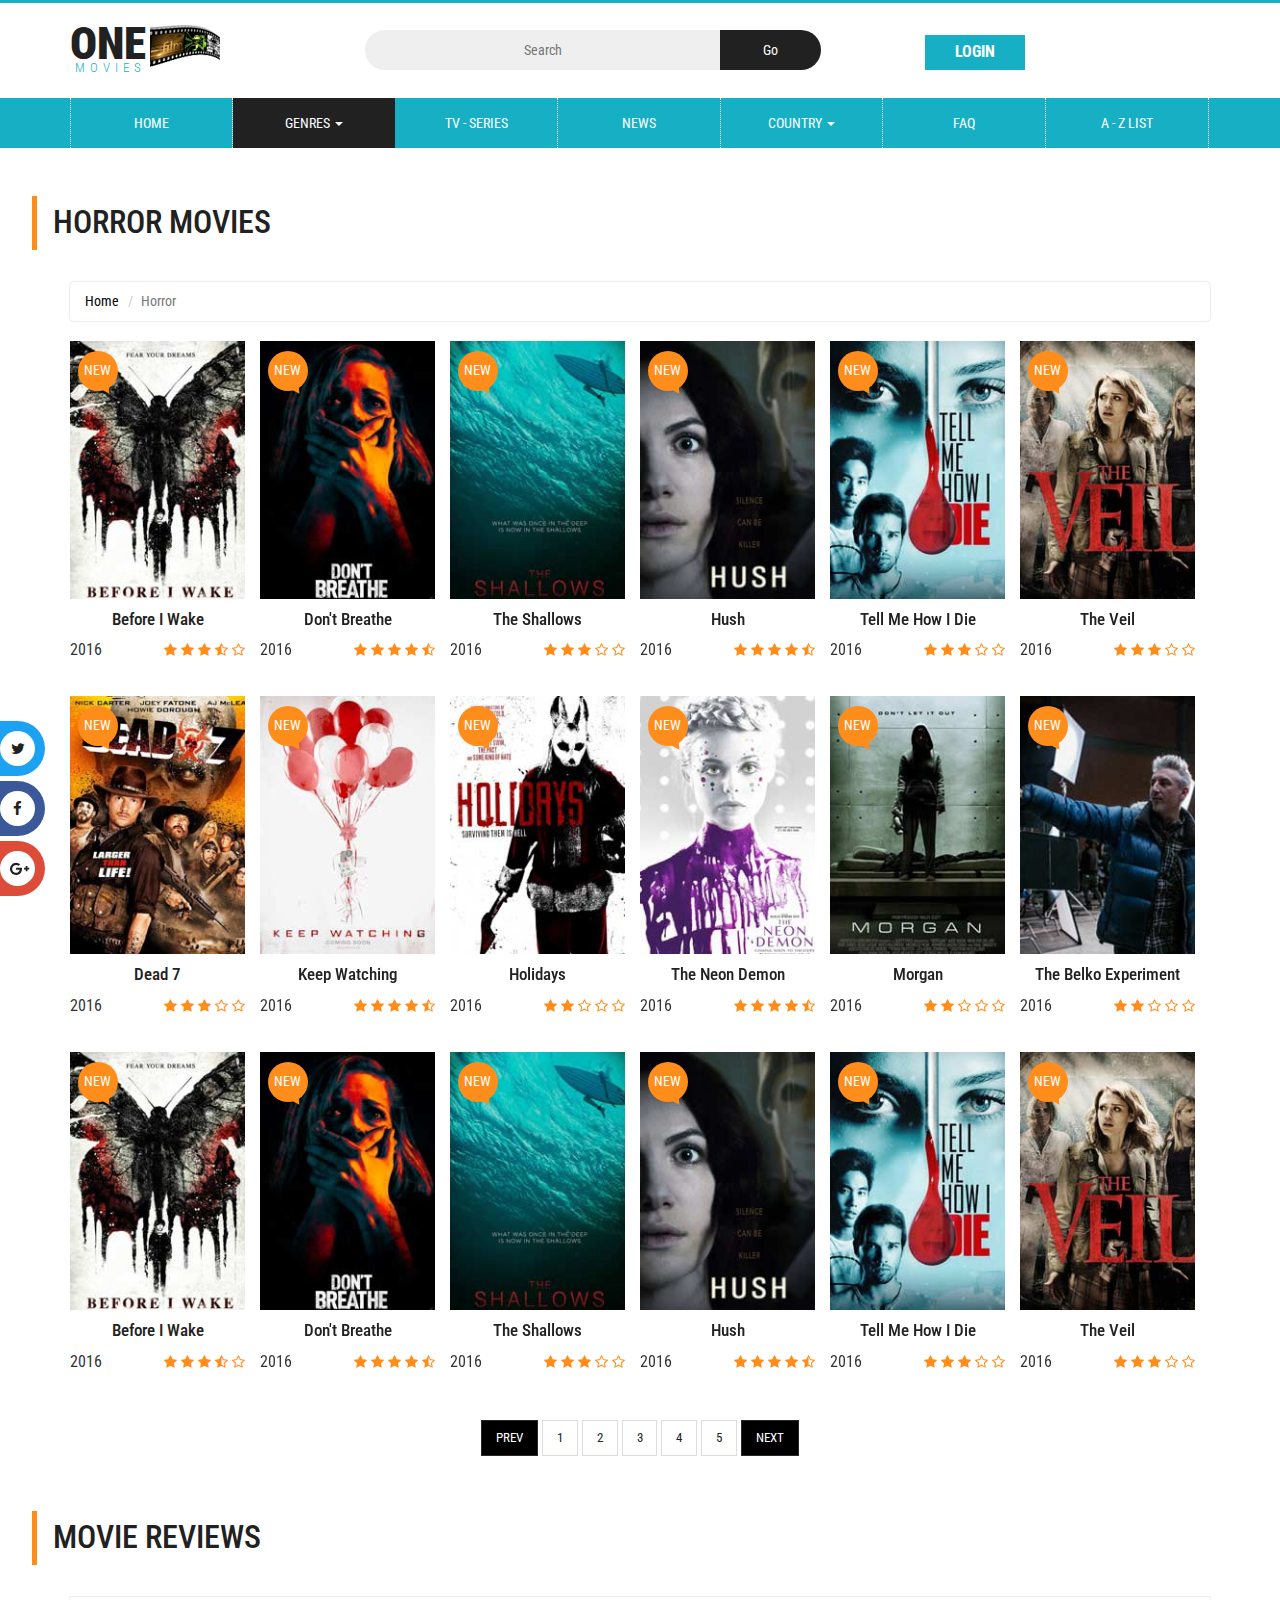
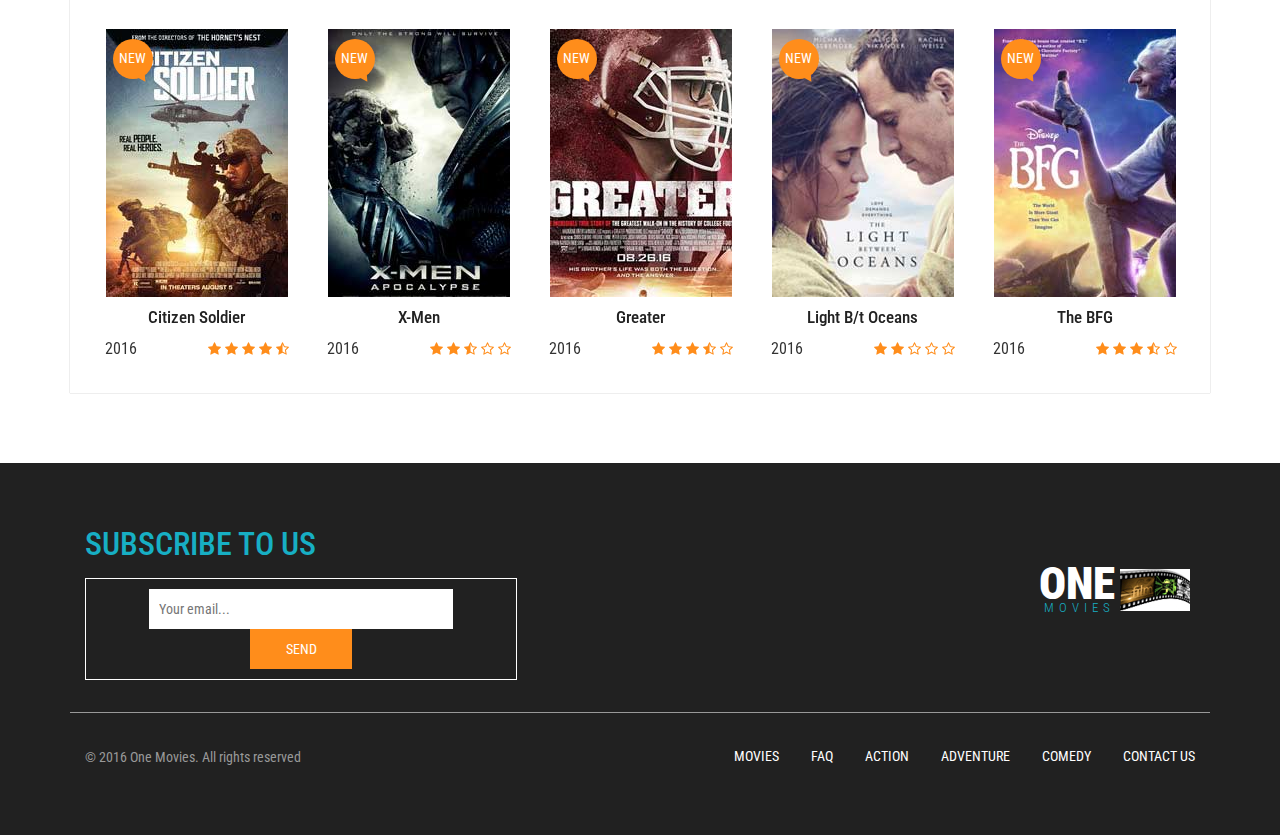
<file: horror.html>
<!DOCTYPE html>
<html lang="en">
<head>
<title>One Movies an Entertainment Category Flat Bootstrap Responsive Website Template | Horror :: w3layouts</title>
<!-- for-mobile-apps -->
<meta name="viewport" content="width=device-width, initial-scale=1">
<meta http-equiv="Content-Type" content="text/html; charset=utf-8" />
<meta name="keywords" content="One Movies Responsive web template, Bootstrap Web Templates, Flat Web Templates, Android Compatible web template, 
Smartphone Compatible web template, free webdesigns for Nokia, Samsung, LG, SonyEricsson, Motorola web design" />
<script type="application/x-javascript"> addEventListener("load", function() { setTimeout(hideURLbar, 0); }, false);
		function hideURLbar(){ window.scrollTo(0,1); } </script>
<!-- //for-mobile-apps -->
<link href="css/bootstrap.css" rel="stylesheet" type="text/css" media="all" />
<link href="css/style.css" rel="stylesheet" type="text/css" media="all" />
<link href="css/medile.css" rel='stylesheet' type='text/css' />
<link href="css/single.css" rel='stylesheet' type='text/css' />
<link rel="stylesheet" href="css/contactstyle.css" type="text/css" media="all" />
<link rel="stylesheet" href="css/faqstyle.css" type="text/css" media="all" />
<!-- news-css -->
<link rel="stylesheet" href="news-css/news.css" type="text/css" media="all" />
<!-- //news-css -->
<!-- list-css -->
<link rel="stylesheet" href="list-css/list.css" type="text/css" media="all" />
<!-- //list-css -->
<!-- font-awesome icons -->
<link rel="stylesheet" href="css/font-awesome.min.css" />
<!-- //font-awesome icons -->
<!-- js -->
<script type="text/javascript" src="js/jquery-2.1.4.min.js"></script>
<!-- //js -->
<link href='//fonts.googleapis.com/css?family=Roboto+Condensed:400,700italic,700,400italic,300italic,300' rel='stylesheet' type='text/css'>
<!-- start-smoth-scrolling -->
<script type="text/javascript" src="js/move-top.js"></script>
<script type="text/javascript" src="js/easing.js"></script>
<script type="text/javascript">
	jQuery(document).ready(function($) {
		$(".scroll").click(function(event){		
			event.preventDefault();
			$('html,body').animate({scrollTop:$(this.hash).offset().top},1000);
		});
	});
</script>
<!-- start-smoth-scrolling -->
<link href="css/owl.carousel.css" rel="stylesheet" type="text/css" media="all">
<script src="js/owl.carousel.js"></script>
<script>
	$(document).ready(function() { 
		$("#owl-demo").owlCarousel({
	 
		  autoPlay: 3000, //Set AutoPlay to 3 seconds
	 
		  items : 5,
		  itemsDesktop : [640,5],
		  itemsDesktopSmall : [414,4]
	 
		});
	 
	}); 
</script> 
</head>
	
<body>
<!-- header -->
	<div class="header">
		<div class="container">
			<div class="w3layouts_logo">
				<a href="index.html"><h1>One<span>Movies</span></h1></a>
			</div>
			<div class="w3_search">
				<form action="#" method="post">
					<input type="text" name="Search" placeholder="Search" required="">
					<input type="submit" value="Go">
				</form>
			</div>
			<div class="w3l_sign_in_register">
				<ul>
					<li><a href="#" data-toggle="modal" data-target="#myModal">Login</a></li>
				</ul>
			</div>
			<div class="clearfix"> </div>
		</div>
	</div>
<!-- //header -->
<!-- bootstrap-pop-up -->
	<div class="modal video-modal fade" id="myModal" tabindex="-1" role="dialog" aria-labelledby="myModal">
		<div class="modal-dialog" role="document">
			<div class="modal-content">
				<div class="modal-header">
					Sign In & Sign Up
					<button type="button" class="close" data-dismiss="modal" aria-label="Close"><span aria-hidden="true">&times;</span></button>						
				</div>
				<section>
					<div class="modal-body">
						<div class="w3_login_module">
							<div class="module form-module">
							  <div class="toggle"><i class="fa fa-times fa-pencil"></i>
								<div class="tooltip">Click Me</div>
							  </div>
							  <div class="form">
								<h3>Login to your account</h3>
								<form action="#" method="post">
								  <input type="text" name="Username" placeholder="Username" required="">
								  <input type="password" name="Password" placeholder="Password" required="">
								  <input type="submit" value="Login">
								</form>
							  </div>
							  <div class="form">
								<h3>Create an account</h3>
								<form action="#" method="post">
								  <input type="text" name="Username" placeholder="Username" required="">
								  <input type="password" name="Password" placeholder="Password" required="">
								  <input type="email" name="Email" placeholder="Email Address" required="">
								  <input type="text" name="Phone" placeholder="Phone Number" required="">
								  <input type="submit" value="Register">
								</form>
							  </div>
							  <div class="cta"><a href="#">Forgot your password?</a></div>
							</div>
						</div>
					</div>
				</section>
			</div>
		</div>
	</div>
	<script>
		$('.toggle').click(function(){
		  // Switches the Icon
		  $(this).children('i').toggleClass('fa-pencil');
		  // Switches the forms  
		  $('.form').animate({
			height: "toggle",
			'padding-top': 'toggle',
			'padding-bottom': 'toggle',
			opacity: "toggle"
		  }, "slow");
		});
	</script>
<!-- //bootstrap-pop-up -->
<!-- nav -->
	<div class="movies_nav">
		<div class="container">
			<nav class="navbar navbar-default">
				<div class="navbar-header navbar-left">
					<button type="button" class="navbar-toggle collapsed" data-toggle="collapse" data-target="#bs-example-navbar-collapse-1">
						<span class="sr-only">Toggle navigation</span>
						<span class="icon-bar"></span>
						<span class="icon-bar"></span>
						<span class="icon-bar"></span>
					</button>
				</div>
				<!-- Collect the nav links, forms, and other content for toggling -->
				<div class="collapse navbar-collapse navbar-right" id="bs-example-navbar-collapse-1">
					<nav>
						<ul class="nav navbar-nav">
							<li class="w3_home_act"><a href="index.html">Home</a></li>
							<li class="dropdown active">
								<a href="#" class="dropdown-toggle" data-toggle="dropdown">Genres <b class="caret"></b></a>
								<ul class="dropdown-menu multi-column columns-3">
									<li>
										<div class="col-sm-4">
											<ul class="multi-column-dropdown">
												<li><a href="genres.html">Action</a></li>
												<li><a href="genres.html">Biography</a></li>
												<li><a href="genres.html">Crime</a></li>
												<li><a href="genres.html">Family</a></li>
												<li><a href="horror.html">Horror</a></li>
												<li><a href="genres.html">Romance</a></li>
												<li><a href="genres.html">Sports</a></li>
												<li><a href="genres.html">War</a></li>
											</ul>
										</div>
										<div class="col-sm-4">
											<ul class="multi-column-dropdown">
												<li><a href="genres.html">Adventure</a></li>
												<li><a href="comedy.html">Comedy</a></li>
												<li><a href="genres.html">Documentary</a></li>
												<li><a href="genres.html">Fantasy</a></li>
												<li><a href="genres.html">Thriller</a></li>
											</ul>
										</div>
										<div class="col-sm-4">
											<ul class="multi-column-dropdown">
												<li><a href="genres.html">Animation</a></li>
												<li><a href="genres.html">Costume</a></li>
												<li><a href="genres.html">Drama</a></li>
												<li><a href="genres.html">History</a></li>
												<li><a href="genres.html">Musical</a></li>
												<li><a href="genres.html">Psychological</a></li>
											</ul>
										</div>
										<div class="clearfix"></div>
									</li>
								</ul>
							</li>
							<li><a href="series.html">tv - series</a></li>
							<li><a href="news.html">news</a></li>
							<li class="dropdown">
								<a href="#" class="dropdown-toggle" data-toggle="dropdown">Country <b class="caret"></b></a>
								<ul class="dropdown-menu multi-column columns-3">
									<li>
										<div class="col-sm-4">
											<ul class="multi-column-dropdown">
												<li><a href="genres.html">Asia</a></li>
												<li><a href="genres.html">France</a></li>
												<li><a href="genres.html">Taiwan</a></li>
												<li><a href="genres.html">United States</a></li>
											</ul>
										</div>
										<div class="col-sm-4">
											<ul class="multi-column-dropdown">
												<li><a href="genres.html">China</a></li>
												<li><a href="genres.html">HongCong</a></li>
												<li><a href="genres.html">Japan</a></li>
												<li><a href="genres.html">Thailand</a></li>
											</ul>
										</div>
										<div class="col-sm-4">
											<ul class="multi-column-dropdown">
												<li><a href="genres.html">Euro</a></li>
												<li><a href="genres.html">India</a></li>
												<li><a href="genres.html">Korea</a></li>
												<li><a href="genres.html">United Kingdom</a></li>
											</ul>
										</div>
										<div class="clearfix"></div>
									</li>
								</ul>
							</li>
							<li><a href="faq.html">FAQ</a></li>
							<li><a href="list.html">A - z list</a></li>
						</ul>
					</nav>
				</div>
			</nav>	
		</div>
	</div>
<!-- //nav -->
<div class="general_social_icons">
	<nav class="social">
		<ul>
			<li class="w3_twitter"><a href="#">Twitter <i class="fa fa-twitter"></i></a></li>
			<li class="w3_facebook"><a href="#">Facebook <i class="fa fa-facebook"></i></a></li>
			<li class="w3_g_plus"><a href="#">Google+ <i class="fa fa-google-plus"></i></a></li>				  
		</ul>
  </nav>
</div>
<div class="w3l-agile-horror">
       <!-- /w3l-medile-movies-grids -->
			<div class="w3l-medile-movies-grids">
				<!-- /movie-browse-agile -->
				      <div class="movie-browse-agile">
					     <!--/browse-agile-w3ls -->
						<div class="browse-agile-w3ls general-w3ls">
								<div class="tittle-head">
									<h4 class="latest-text">Horror Movies </h4>
									<div class="container">
										<div class="agileits-single-top">
											<ol class="breadcrumb">
											  <li><a href="index.html">Home</a></li>
											  <li class="active">Horror</li>
											</ol>
										</div>
									</div>
								</div>
								<div class="container">
									<!-- /latest-movies1 -->
							    <div class="browse-inner-come-agile-w3">
							   <div class="col-md-2 w3l-movie-gride-agile">
										 <a href="single.html" class="hvr-shutter-out-horizontal"><img src="images/h1.jpg" title="album-name" alt=" " />
									     <div class="w3l-action-icon"><i class="fa fa-play-circle" aria-hidden="true"></i></div>
									</a>
									  <div class="mid-1">
										<div class="w3l-movie-text">
											<h6><a href="single.html">Before I Wake</a></h6>							
										</div>
										<div class="mid-2">
										
											<p>2016</p>
											<div class="block-stars">
												<ul class="w3l-ratings">
													     <li><a href="#"><i class="fa fa-star" aria-hidden="true"></i></a></li>
														 <li><a href="#"><i class="fa fa-star" aria-hidden="true"></i></a></li>
														 <li><a href="#"><i class="fa fa-star" aria-hidden="true"></i></a></li>
														
														  <li><a href="#"><i class="fa fa-star-half-o" aria-hidden="true"></i></a></li>
														    <li><a href="#"><i class="fa fa-star-o" aria-hidden="true"></i></a></li>
														  
										
												</ul>
											</div>
											<div class="clearfix"></div>
										</div>
											
									</div>
							 	    <div class="ribben">
										<p>NEW</p>
									</div>	
									</div>
								   <div class="col-md-2 w3l-movie-gride-agile">
										 <a href="single.html" class="hvr-shutter-out-horizontal"><img src="images/h2.jpg" title="album-name" alt=" " />
									     <div class="w3l-action-icon"><i class="fa fa-play-circle" aria-hidden="true"></i></div>
									</a>
									  <div class="mid-1">
										<div class="w3l-movie-text">
											<h6><a href="single.html">Don't Breathe</a></h6>							
										</div>
										<div class="mid-2">
										
											<p>2016</p>
											 <div class="block-stars">
												<ul class="w3l-ratings">
													     <li><a href="#"><i class="fa fa-star" aria-hidden="true"></i></a></li>
														 <li><a href="#"><i class="fa fa-star" aria-hidden="true"></i></a></li>
														 <li><a href="#"><i class="fa fa-star" aria-hidden="true"></i></a></li>
														 <li><a href="#"><i class="fa fa-star" aria-hidden="true"></i></a></li>
														  <li><a href="#"><i class="fa fa-star-half-o" aria-hidden="true"></i></a></li>
														  
										
												</ul>
											</div>
											<div class="clearfix"></div>
										</div>
											
									</div>
							 	    <div class="ribben">
										<p>NEW</p>
									</div>	
									</div>
								    <div class="col-md-2 w3l-movie-gride-agile">
										 <a href="single.html" class="hvr-shutter-out-horizontal"><img src="images/h3.jpg" title="album-name" alt=" " />
									     <div class="w3l-action-icon"><i class="fa fa-play-circle" aria-hidden="true"></i></div>
									</a>
									  <div class="mid-1">
										<div class="w3l-movie-text">
											<h6><a href="single.html">The Shallows</a></h6>							
										</div>
										<div class="mid-2">
										
											<p>2016</p>
											 <div class="block-stars">
												<ul class="w3l-ratings">
													     <li><a href="#"><i class="fa fa-star" aria-hidden="true"></i></a></li>
														 <li><a href="#"><i class="fa fa-star" aria-hidden="true"></i></a></li>
														 <li><a href="#"><i class="fa fa-star" aria-hidden="true"></i></a></li>
														  <li><a href="#"><i class="fa fa-star-o" aria-hidden="true"></i></a></li>
														   <li><a href="#"><i class="fa fa-star-o" aria-hidden="true"></i></a></li>
														  
										
												</ul>
											</div>
											<div class="clearfix"></div>
										</div>
											
									</div>
							 	    <div class="ribben">
										<p>NEW</p>
									</div>	
									</div>
									<div class="col-md-2 w3l-movie-gride-agile">
										  <a href="single.html" class="hvr-shutter-out-horizontal"><img src="images/h4.jpg" title="album-name" alt=" " />
									     <div class="w3l-action-icon"><i class="fa fa-play-circle" aria-hidden="true"></i></div>
									</a>
									  <div class="mid-1">
										<div class="w3l-movie-text">
											<h6><a href="single.html">Hush</a></h6>							
										</div>
										<div class="mid-2">
										
											<p>2016</p>
											 <div class="block-stars">
												<ul class="w3l-ratings">
													     <li><a href="#"><i class="fa fa-star" aria-hidden="true"></i></a></li>
														 <li><a href="#"><i class="fa fa-star" aria-hidden="true"></i></a></li>
														 <li><a href="#"><i class="fa fa-star" aria-hidden="true"></i></a></li>
														  <li><a href="#"><i class="fa fa-star" aria-hidden="true"></i></a></li>
														  <li><a href="#"><i class="fa fa-star-half-o" aria-hidden="true"></i></a></li>
														  
										
												</ul>
											</div>
											<div class="clearfix"></div>
										</div>
											
									</div>
							 	    <div class="ribben">
										<p>NEW</p>
									</div>	
									</div>
										<div class="col-md-2 w3l-movie-gride-agile">
										<a href="single.html" class="hvr-shutter-out-horizontal"><img src="images/h5.jpg" title="album-name" alt=" " />
									     <div class="w3l-action-icon"><i class="fa fa-play-circle" aria-hidden="true"></i></div>
									</a>
									  <div class="mid-1">
										<div class="w3l-movie-text">
											<h6><a href="single.html">Tell Me How I Die</a></h6>							
										</div>
										<div class="mid-2">
										
											<p>2016</p>
											 <div class="block-stars">
												<ul class="w3l-ratings">
													     <li><a href="#"><i class="fa fa-star" aria-hidden="true"></i></a></li>
														 <li><a href="#"><i class="fa fa-star" aria-hidden="true"></i></a></li>
														 <li><a href="#"><i class="fa fa-star" aria-hidden="true"></i></a></li>
														    <li><a href="#"><i class="fa fa-star-o" aria-hidden="true"></i></a></li>
														   <li><a href="#"><i class="fa fa-star-o" aria-hidden="true"></i></a></li>
														  
										
												</ul>
											</div>
											<div class="clearfix"></div>
										</div>
											
									</div>
							 	    <div class="ribben">
										<p>NEW</p>
									</div>	
									</div>
									<div class="col-md-2 w3l-movie-gride-agile">
										 <a href="single.html" class="hvr-shutter-out-horizontal"><img src="images/h6.jpg" title="album-name" alt=" " />
									     <div class="w3l-action-icon"><i class="fa fa-play-circle" aria-hidden="true"></i></div>
									</a>
									  <div class="mid-1">
										<div class="w3l-movie-text">
											<h6><a href="single.html">The Veil</a></h6>							
										</div>
										<div class="mid-2">
										
											<p>2016</p>
											<div class="block-stars">
												<ul class="w3l-ratings">
													     <li><a href="#"><i class="fa fa-star" aria-hidden="true"></i></a></li>
														 <li><a href="#"><i class="fa fa-star" aria-hidden="true"></i></a></li>
														 <li><a href="#"><i class="fa fa-star" aria-hidden="true"></i></a></li>
														  <li><a href="#"><i class="fa fa-star-o" aria-hidden="true"></i></a></li>
														  <li><a href="#"><i class="fa fa-star-o" aria-hidden="true"></i></a></li>
														  
										
												</ul>
											</div>
											<div class="clearfix"></div>
										</div>
											
									</div>
							 	    <div class="ribben">
										<p>NEW</p>
									</div>	
									</div>

								<div class="clearfix"> </div>
								</div>
							<!-- //latest-movies1 -->
								<!-- /latest-movies1 -->
							    <div class="browse-inner-come-agile-w3">
							   <div class="col-md-2 w3l-movie-gride-agile">
										 <a href="single.html" class="hvr-shutter-out-horizontal"><img src="images/h7.jpg" title="album-name" alt=" " />
									     <div class="w3l-action-icon"><i class="fa fa-play-circle" aria-hidden="true"></i></div>
									</a>
									  <div class="mid-1">
										<div class="w3l-movie-text">
											<h6><a href="single.html">Dead 7</a></h6>							
										</div>
										<div class="mid-2">
										
											<p>2016</p>
											<div class="block-stars">
												<ul class="w3l-ratings">
													     <li><a href="#"><i class="fa fa-star" aria-hidden="true"></i></a></li>
														 <li><a href="#"><i class="fa fa-star" aria-hidden="true"></i></a></li>
														 <li><a href="#"><i class="fa fa-star" aria-hidden="true"></i></a></li>
														  <li><a href="#"><i class="fa fa-star-o" aria-hidden="true"></i></a></li>
														   <li><a href="#"><i class="fa fa-star-o" aria-hidden="true"></i></a></li>
														  
										
												</ul>
											</div>
											<div class="clearfix"></div>
										</div>
											
									</div>
							 	    <div class="ribben">
										<p>NEW</p>
									</div>	
									</div>
								   <div class="col-md-2 w3l-movie-gride-agile">
										 <a href="single.html" class="hvr-shutter-out-horizontal"><img src="images/h8.jpg" title="album-name" alt=" " />
									     <div class="w3l-action-icon"><i class="fa fa-play-circle" aria-hidden="true"></i></div>
									</a>
									  <div class="mid-1">
										<div class="w3l-movie-text">
											<h6><a href="single.html">Keep Watching</a></h6>							
										</div>
										<div class="mid-2">
										
											<p>2016</p>
											 <div class="block-stars">
												<ul class="w3l-ratings">
													     <li><a href="#"><i class="fa fa-star" aria-hidden="true"></i></a></li>
														 <li><a href="#"><i class="fa fa-star" aria-hidden="true"></i></a></li>
														 <li><a href="#"><i class="fa fa-star" aria-hidden="true"></i></a></li>
														 <li><a href="#"><i class="fa fa-star" aria-hidden="true"></i></a></li>
														  <li><a href="#"><i class="fa fa-star-half-o" aria-hidden="true"></i></a></li>
														  
										
												</ul>
											</div>
											<div class="clearfix"></div>
										</div>
											
									</div>
							 	    <div class="ribben">
										<p>NEW</p>
									</div>	
									</div>
								    <div class="col-md-2 w3l-movie-gride-agile">
										 <a href="single.html" class="hvr-shutter-out-horizontal"><img src="images/h9.jpg" title="album-name" alt=" " />
									     <div class="w3l-action-icon"><i class="fa fa-play-circle" aria-hidden="true"></i></div>
									</a>
									  <div class="mid-1">
										<div class="w3l-movie-text">
											<h6><a href="single.html">Holidays</a></h6>							
										</div>
										<div class="mid-2">
										
											<p>2016</p>
											 <div class="block-stars">
												<ul class="w3l-ratings">
													     <li><a href="#"><i class="fa fa-star" aria-hidden="true"></i></a></li>
														 <li><a href="#"><i class="fa fa-star" aria-hidden="true"></i></a></li>
														 <li><a href="#"><i class="fa fa-star-o" aria-hidden="true"></i></a></li>
														  <li><a href="#"><i class="fa fa-star-o" aria-hidden="true"></i></a></li>
														 <li><a href="#"><i class="fa fa-star-o" aria-hidden="true"></i></a></li>
														  
										
												</ul>
											</div>
											<div class="clearfix"></div>
										</div>
											
									</div>
							 	    <div class="ribben">
										<p>NEW</p>
									</div>	
									</div>
									<div class="col-md-2 w3l-movie-gride-agile">
										  <a href="single.html" class="hvr-shutter-out-horizontal"><img src="images/h10.jpg" title="album-name" alt=" " />
									     <div class="w3l-action-icon"><i class="fa fa-play-circle" aria-hidden="true"></i></div>
									</a>
									  <div class="mid-1">
										<div class="w3l-movie-text">
											<h6><a href="single.html">The Neon Demon</a></h6>							
										</div>
										<div class="mid-2">
										
											<p>2016</p>
											 <div class="block-stars">
												<ul class="w3l-ratings">
													     <li><a href="#"><i class="fa fa-star" aria-hidden="true"></i></a></li>
														 <li><a href="#"><i class="fa fa-star" aria-hidden="true"></i></a></li>
														 <li><a href="#"><i class="fa fa-star" aria-hidden="true"></i></a></li>
														 <li><a href="#"><i class="fa fa-star" aria-hidden="true"></i></a></li>
														  <li><a href="#"><i class="fa fa-star-half-o" aria-hidden="true"></i></a></li>
														  
										
												</ul>
											</div>
											<div class="clearfix"></div>
										</div>
											
									</div>
							 	    <div class="ribben">
										<p>NEW</p>
									</div>	
									</div>
										<div class="col-md-2 w3l-movie-gride-agile">
										<a href="single.html" class="hvr-shutter-out-horizontal"><img src="images/h11.jpg" title="album-name" alt=" " />
									     <div class="w3l-action-icon"><i class="fa fa-play-circle" aria-hidden="true"></i></div>
									</a>
									  <div class="mid-1">
										<div class="w3l-movie-text">
											<h6><a href="single.html">Morgan </a></h6>							
										</div>
										<div class="mid-2">
										
											<p>2016</p>
											 <div class="block-stars">
												<ul class="w3l-ratings">
													     <li><a href="#"><i class="fa fa-star" aria-hidden="true"></i></a></li>
														 <li><a href="#"><i class="fa fa-star" aria-hidden="true"></i></a></li>
														<li><a href="#"><i class="fa fa-star-o" aria-hidden="true"></i></a></li>
														  <li><a href="#"><i class="fa fa-star-o" aria-hidden="true"></i></a></li>
														<li><a href="#"><i class="fa fa-star-o" aria-hidden="true"></i></a></li>
														  
										
												</ul>
											</div>
											<div class="clearfix"></div>
										</div>
											
									</div>
							 	    <div class="ribben">
										<p>NEW</p>
									</div>	
									</div>
									<div class="col-md-2 w3l-movie-gride-agile">
										 <a href="single.html" class="hvr-shutter-out-horizontal"><img src="images/h12.jpg" title="album-name" alt=" " />
									     <div class="w3l-action-icon"><i class="fa fa-play-circle" aria-hidden="true"></i></div>
									</a>
									  <div class="mid-1">
										<div class="w3l-movie-text">
											<h6><a href="single.html">The Belko Experiment</a></h6>							
										</div>
										<div class="mid-2">
										
											<p>2016</p>
											<div class="block-stars">
												<ul class="w3l-ratings">
													     <li><a href="#"><i class="fa fa-star" aria-hidden="true"></i></a></li>
														 <li><a href="#"><i class="fa fa-star" aria-hidden="true"></i></a></li>
														 <li><a href="#"><i class="fa fa-star-o" aria-hidden="true"></i></a></li>
														 <li><a href="#"><i class="fa fa-star-o" aria-hidden="true"></i></a></li>
														  <li><a href="#"><i class="fa fa-star-o" aria-hidden="true"></i></a></li>
														  
										
												</ul>
											</div>
											<div class="clearfix"></div>
										</div>
											
									</div>
							 	    <div class="ribben">
										<p>NEW</p>
									</div>	
									</div>

								<div class="clearfix"> </div>
								</div>
									<!-- /latest-movies1 -->
							    <div class="browse-inner-come-agile-w3">
							   <div class="col-md-2 w3l-movie-gride-agile">
										 <a href="single.html" class="hvr-shutter-out-horizontal"><img src="images/h1.jpg" title="album-name" alt=" " />
									     <div class="w3l-action-icon"><i class="fa fa-play-circle" aria-hidden="true"></i></div>
									</a>
									  <div class="mid-1">
										<div class="w3l-movie-text">
											<h6><a href="single.html">Before I Wake</a></h6>							
										</div>
										<div class="mid-2">
										
											<p>2016</p>
											<div class="block-stars">
												<ul class="w3l-ratings">
													     <li><a href="#"><i class="fa fa-star" aria-hidden="true"></i></a></li>
														 <li><a href="#"><i class="fa fa-star" aria-hidden="true"></i></a></li>
														 <li><a href="#"><i class="fa fa-star" aria-hidden="true"></i></a></li>
														
														  <li><a href="#"><i class="fa fa-star-half-o" aria-hidden="true"></i></a></li>
														    <li><a href="#"><i class="fa fa-star-o" aria-hidden="true"></i></a></li>
														  
										
												</ul>
											</div>
											<div class="clearfix"></div>
										</div>
											
									</div>
							 	    <div class="ribben">
										<p>NEW</p>
									</div>	
									</div>
								   <div class="col-md-2 w3l-movie-gride-agile">
										 <a href="single.html" class="hvr-shutter-out-horizontal"><img src="images/h2.jpg" title="album-name" alt=" " />
									     <div class="w3l-action-icon"><i class="fa fa-play-circle" aria-hidden="true"></i></div>
									</a>
									  <div class="mid-1">
										<div class="w3l-movie-text">
											<h6><a href="single.html">Don't Breathe</a></h6>							
										</div>
										<div class="mid-2">
										
											<p>2016</p>
											 <div class="block-stars">
												<ul class="w3l-ratings">
													     <li><a href="#"><i class="fa fa-star" aria-hidden="true"></i></a></li>
														 <li><a href="#"><i class="fa fa-star" aria-hidden="true"></i></a></li>
														 <li><a href="#"><i class="fa fa-star" aria-hidden="true"></i></a></li>
														 <li><a href="#"><i class="fa fa-star" aria-hidden="true"></i></a></li>
														  <li><a href="#"><i class="fa fa-star-half-o" aria-hidden="true"></i></a></li>
														  
										
												</ul>
											</div>
											<div class="clearfix"></div>
										</div>
											
									</div>
							 	    <div class="ribben">
										<p>NEW</p>
									</div>	
									</div>
								    <div class="col-md-2 w3l-movie-gride-agile">
										 <a href="single.html" class="hvr-shutter-out-horizontal"><img src="images/h3.jpg" title="album-name" alt=" " />
									     <div class="w3l-action-icon"><i class="fa fa-play-circle" aria-hidden="true"></i></div>
									</a>
									  <div class="mid-1">
										<div class="w3l-movie-text">
											<h6><a href="single.html">The Shallows</a></h6>							
										</div>
										<div class="mid-2">
										
											<p>2016</p>
											 <div class="block-stars">
												<ul class="w3l-ratings">
													     <li><a href="#"><i class="fa fa-star" aria-hidden="true"></i></a></li>
														 <li><a href="#"><i class="fa fa-star" aria-hidden="true"></i></a></li>
														 <li><a href="#"><i class="fa fa-star" aria-hidden="true"></i></a></li>
														  <li><a href="#"><i class="fa fa-star-o" aria-hidden="true"></i></a></li>
														   <li><a href="#"><i class="fa fa-star-o" aria-hidden="true"></i></a></li>
														  
										
												</ul>
											</div>
											<div class="clearfix"></div>
										</div>
											
									</div>
							 	    <div class="ribben">
										<p>NEW</p>
									</div>	
									</div>
									<div class="col-md-2 w3l-movie-gride-agile">
										  <a href="single.html" class="hvr-shutter-out-horizontal"><img src="images/h4.jpg" title="album-name" alt=" " />
									     <div class="w3l-action-icon"><i class="fa fa-play-circle" aria-hidden="true"></i></div>
									</a>
									  <div class="mid-1">
										<div class="w3l-movie-text">
											<h6><a href="single.html">Hush</a></h6>							
										</div>
										<div class="mid-2">
										
											<p>2016</p>
											 <div class="block-stars">
												<ul class="w3l-ratings">
													     <li><a href="#"><i class="fa fa-star" aria-hidden="true"></i></a></li>
														 <li><a href="#"><i class="fa fa-star" aria-hidden="true"></i></a></li>
														 <li><a href="#"><i class="fa fa-star" aria-hidden="true"></i></a></li>
														  <li><a href="#"><i class="fa fa-star" aria-hidden="true"></i></a></li>
														  <li><a href="#"><i class="fa fa-star-half-o" aria-hidden="true"></i></a></li>
														  
										
												</ul>
											</div>
											<div class="clearfix"></div>
										</div>
											
									</div>
							 	    <div class="ribben">
										<p>NEW</p>
									</div>	
									</div>
										<div class="col-md-2 w3l-movie-gride-agile">
										<a href="single.html" class="hvr-shutter-out-horizontal"><img src="images/h5.jpg" title="album-name" alt=" " />
									     <div class="w3l-action-icon"><i class="fa fa-play-circle" aria-hidden="true"></i></div>
									</a>
									  <div class="mid-1">
										<div class="w3l-movie-text">
											<h6><a href="single.html">Tell Me How I Die</a></h6>							
										</div>
										<div class="mid-2">
										
											<p>2016</p>
											 <div class="block-stars">
												<ul class="w3l-ratings">
													     <li><a href="#"><i class="fa fa-star" aria-hidden="true"></i></a></li>
														 <li><a href="#"><i class="fa fa-star" aria-hidden="true"></i></a></li>
														 <li><a href="#"><i class="fa fa-star" aria-hidden="true"></i></a></li>
														    <li><a href="#"><i class="fa fa-star-o" aria-hidden="true"></i></a></li>
														   <li><a href="#"><i class="fa fa-star-o" aria-hidden="true"></i></a></li>
														  
										
												</ul>
											</div>
											<div class="clearfix"></div>
										</div>
											
									</div>
							 	    <div class="ribben">
										<p>NEW</p>
									</div>	
									</div>
									<div class="col-md-2 w3l-movie-gride-agile">
										 <a href="single.html" class="hvr-shutter-out-horizontal"><img src="images/h6.jpg" title="album-name" alt=" " />
									     <div class="w3l-action-icon"><i class="fa fa-play-circle" aria-hidden="true"></i></div>
									</a>
									  <div class="mid-1">
										<div class="w3l-movie-text">
											<h6><a href="single.html">The Veil</a></h6>							
										</div>
										<div class="mid-2">
										
											<p>2016</p>
											<div class="block-stars">
												<ul class="w3l-ratings">
													     <li><a href="#"><i class="fa fa-star" aria-hidden="true"></i></a></li>
														 <li><a href="#"><i class="fa fa-star" aria-hidden="true"></i></a></li>
														 <li><a href="#"><i class="fa fa-star" aria-hidden="true"></i></a></li>
														  <li><a href="#"><i class="fa fa-star-o" aria-hidden="true"></i></a></li>
														  <li><a href="#"><i class="fa fa-star-o" aria-hidden="true"></i></a></li>
														  
										
												</ul>
											</div>
											<div class="clearfix"></div>
										</div>
											
									</div>
							 	    <div class="ribben">
										<p>NEW</p>
									</div>	
									</div>

								<div class="clearfix"> </div>
								</div>
							<!-- //latest-movies1 -->
				<!--//browse-agile-w3ls -->
						<div class="blog-pagenat-wthree">
							<ul>
								<li><a class="frist" href="#">Prev</a></li>
								<li><a href="#">1</a></li>
								<li><a href="#">2</a></li>
								<li><a href="#">3</a></li>
								<li><a href="#">4</a></li>
								<li><a href="#">5</a></li>
								<li><a class="last" href="#">Next</a></li>
							</ul>
						</div>
					</div>
				<!-- //movie-browse-agile -->
				<!--body wrapper start-->
						<div class="review-slider">
						 <h4 class="latest-text">Movie Reviews</h4>
						 <div class="container">
						 	<div class="w3_agile_banner_bottom_grid">
								<div id="owl-demo" class="owl-carousel owl-theme">
									<div class="item">
										<div class="w3l-movie-gride-agile w3l-movie-gride-agile1">
											<a href="single.html" class="hvr-shutter-out-horizontal"><img src="images/m13.jpg" title="album-name" class="img-responsive" alt=" " />
												<div class="w3l-action-icon"><i class="fa fa-play-circle" aria-hidden="true"></i></div>
											</a>
											<div class="mid-1 agileits_w3layouts_mid_1_home">
												<div class="w3l-movie-text">
													<h6><a href="single.html">Citizen Soldier</a></h6>							
												</div>
												<div class="mid-2 agile_mid_2_home">
													<p>2016</p>
													<div class="block-stars">
														<ul class="w3l-ratings">
															<li><a href="#"><i class="fa fa-star" aria-hidden="true"></i></a></li>
															<li><a href="#"><i class="fa fa-star" aria-hidden="true"></i></a></li>
															<li><a href="#"><i class="fa fa-star" aria-hidden="true"></i></a></li>
															<li><a href="#"><i class="fa fa-star" aria-hidden="true"></i></a></li>
															<li><a href="#"><i class="fa fa-star-half-o" aria-hidden="true"></i></a></li>
														</ul>
													</div>
													<div class="clearfix"></div>
												</div>
											</div>
											<div class="ribben">
												<p>NEW</p>
											</div>
										</div>
									</div>
									<div class="item">
										<div class="w3l-movie-gride-agile w3l-movie-gride-agile1">
											<a href="single.html" class="hvr-shutter-out-horizontal"><img src="images/m11.jpg" title="album-name" class="img-responsive" alt=" " />
												<div class="w3l-action-icon"><i class="fa fa-play-circle" aria-hidden="true"></i></div>
											</a>
											<div class="mid-1 agileits_w3layouts_mid_1_home">
												<div class="w3l-movie-text">
													<h6><a href="single.html">X-Men</a></h6>							
												</div>
												<div class="mid-2 agile_mid_2_home">
													<p>2016</p>
													<div class="block-stars">
														<ul class="w3l-ratings">
															<li><a href="#"><i class="fa fa-star" aria-hidden="true"></i></a></li>
															<li><a href="#"><i class="fa fa-star" aria-hidden="true"></i></a></li>
															<li><a href="#"><i class="fa fa-star-half-o" aria-hidden="true"></i></a></li>
															<li><a href="#"><i class="fa fa-star-o" aria-hidden="true"></i></a></li>
															<li><a href="#"><i class="fa fa-star-o" aria-hidden="true"></i></a></li>
														</ul>
													</div>
													<div class="clearfix"></div>
												</div>
											</div>
											<div class="ribben">
												<p>NEW</p>
											</div>
										</div>
									</div>
									<div class="item">
										<div class="w3l-movie-gride-agile w3l-movie-gride-agile1">
											<a href="single.html" class="hvr-shutter-out-horizontal"><img src="images/m12.jpg" title="album-name" class="img-responsive" alt=" " />
												<div class="w3l-action-icon"><i class="fa fa-play-circle" aria-hidden="true"></i></div>
											</a>
											<div class="mid-1 agileits_w3layouts_mid_1_home">
												<div class="w3l-movie-text">
													<h6><a href="single.html">Greater</a></h6>							
												</div>
												<div class="mid-2 agile_mid_2_home">
													<p>2016</p>
													<div class="block-stars">
														<ul class="w3l-ratings">
															<li><a href="#"><i class="fa fa-star" aria-hidden="true"></i></a></li>
															<li><a href="#"><i class="fa fa-star" aria-hidden="true"></i></a></li>
															<li><a href="#"><i class="fa fa-star" aria-hidden="true"></i></a></li>
															<li><a href="#"><i class="fa fa-star-half-o" aria-hidden="true"></i></a></li>
															<li><a href="#"><i class="fa fa-star-o" aria-hidden="true"></i></a></li>
														</ul>
													</div>
													<div class="clearfix"></div>
												</div>
											</div>
											<div class="ribben">
												<p>NEW</p>
											</div>
										</div>
									</div>
									<div class="item">
										<div class="w3l-movie-gride-agile w3l-movie-gride-agile1">
											<a href="single.html" class="hvr-shutter-out-horizontal"><img src="images/m7.jpg" title="album-name" class="img-responsive" alt=" " />
												<div class="w3l-action-icon"><i class="fa fa-play-circle" aria-hidden="true"></i></div>
											</a>
											<div class="mid-1 agileits_w3layouts_mid_1_home">
												<div class="w3l-movie-text">
													<h6><a href="single.html">Light B/t Oceans</a></h6>							
												</div>
												<div class="mid-2 agile_mid_2_home">
													<p>2016</p>
													<div class="block-stars">
														<ul class="w3l-ratings">
															<li><a href="#"><i class="fa fa-star" aria-hidden="true"></i></a></li>
															<li><a href="#"><i class="fa fa-star" aria-hidden="true"></i></a></li>
															<li><a href="#"><i class="fa fa-star-o" aria-hidden="true"></i></a></li>
															<li><a href="#"><i class="fa fa-star-o" aria-hidden="true"></i></a></li>
															<li><a href="#"><i class="fa fa-star-o" aria-hidden="true"></i></a></li>
														</ul>
													</div>
													<div class="clearfix"></div>
												</div>
											</div>
											<div class="ribben">
												<p>NEW</p>
											</div>
										</div>
									</div>
									<div class="item">
										<div class="w3l-movie-gride-agile w3l-movie-gride-agile1">
											<a href="single.html" class="hvr-shutter-out-horizontal"><img src="images/m8.jpg" title="album-name" class="img-responsive" alt=" " />
												<div class="w3l-action-icon"><i class="fa fa-play-circle" aria-hidden="true"></i></div>
											</a>
											<div class="mid-1 agileits_w3layouts_mid_1_home">
												<div class="w3l-movie-text">
													<h6><a href="single.html">The BFG</a></h6>							
												</div>
												<div class="mid-2 agile_mid_2_home">
													<p>2016</p>
													<div class="block-stars">
														<ul class="w3l-ratings">
															<li><a href="#"><i class="fa fa-star" aria-hidden="true"></i></a></li>
															<li><a href="#"><i class="fa fa-star" aria-hidden="true"></i></a></li>
															<li><a href="#"><i class="fa fa-star" aria-hidden="true"></i></a></li>
															<li><a href="#"><i class="fa fa-star-half-o" aria-hidden="true"></i></a></li>
															<li><a href="#"><i class="fa fa-star-o" aria-hidden="true"></i></a></li>
														</ul>
													</div>
													<div class="clearfix"></div>
												</div>
											</div>
											<div class="ribben">
												<p>NEW</p>
											</div>
										</div>
									</div>
									<div class="item">
										<div class="w3l-movie-gride-agile w3l-movie-gride-agile1">
											<a href="single.html" class="hvr-shutter-out-horizontal"><img src="images/m9.jpg" title="album-name" class="img-responsive" alt=" " />
												<div class="w3l-action-icon"><i class="fa fa-play-circle" aria-hidden="true"></i></div>
											</a>
											<div class="mid-1 agileits_w3layouts_mid_1_home">
												<div class="w3l-movie-text">
													<h6><a href="single.html">Central Intelligence</a></h6>							
												</div>
												<div class="mid-2 agile_mid_2_home">
													<p>2016</p>
													<div class="block-stars">
														<ul class="w3l-ratings">
															<li><a href="#"><i class="fa fa-star" aria-hidden="true"></i></a></li>
															<li><a href="#"><i class="fa fa-star" aria-hidden="true"></i></a></li>
															<li><a href="#"><i class="fa fa-star" aria-hidden="true"></i></a></li>
															<li><a href="#"><i class="fa fa-star" aria-hidden="true"></i></a></li>
															<li><a href="#"><i class="fa fa-star-half-o" aria-hidden="true"></i></a></li>
														</ul>
													</div>
													<div class="clearfix"></div>
												</div>
											</div>
											<div class="ribben">
												<p>NEW</p>
											</div>
										</div>
									</div>
									<div class="item">
										<div class="w3l-movie-gride-agile w3l-movie-gride-agile1">
											<a href="single.html" class="hvr-shutter-out-horizontal"><img src="images/m10.jpg" title="album-name" class="img-responsive" alt=" " />
												<div class="w3l-action-icon"><i class="fa fa-play-circle" aria-hidden="true"></i></div>
											</a>
											<div class="mid-1 agileits_w3layouts_mid_1_home">
												<div class="w3l-movie-text">
													<h6><a href="single.html">Don't Think Twice</a></h6>							
												</div>
												<div class="mid-2 agile_mid_2_home">
													<p>2016</p>
													<div class="block-stars">
														<ul class="w3l-ratings">
															<li><a href="#"><i class="fa fa-star" aria-hidden="true"></i></a></li>
															<li><a href="#"><i class="fa fa-star-half-o" aria-hidden="true"></i></a></li>
															<li><a href="#"><i class="fa fa-star-o" aria-hidden="true"></i></a></li>
															<li><a href="#"><i class="fa fa-star-o" aria-hidden="true"></i></a></li>
															<li><a href="#"><i class="fa fa-star-o" aria-hidden="true"></i></a></li>
														</ul>
													</div>
													<div class="clearfix"></div>
												</div>
											</div>
											<div class="ribben">
												<p>NEW</p>
											</div>
										</div>
									</div>
									<div class="item">
										<div class="w3l-movie-gride-agile w3l-movie-gride-agile1">
											<a href="single.html" class="hvr-shutter-out-horizontal"><img src="images/m17.jpg" title="album-name" class="img-responsive" alt=" " />
												<div class="w3l-action-icon"><i class="fa fa-play-circle" aria-hidden="true"></i></div>
											</a>
											<div class="mid-1 agileits_w3layouts_mid_1_home">
												<div class="w3l-movie-text">
													<h6><a href="single.html">Peter</a></h6>							
												</div>
												<div class="mid-2 agile_mid_2_home">
													<p>2016</p>
													<div class="block-stars">
														<ul class="w3l-ratings">
															<li><a href="#"><i class="fa fa-star" aria-hidden="true"></i></a></li>
															<li><a href="#"><i class="fa fa-star" aria-hidden="true"></i></a></li>
															<li><a href="#"><i class="fa fa-star" aria-hidden="true"></i></a></li>
															<li><a href="#"><i class="fa fa-star-half-o" aria-hidden="true"></i></a></li>
															<li><a href="#"><i class="fa fa-star-o" aria-hidden="true"></i></a></li>
														</ul>
													</div>
													<div class="clearfix"></div>
												</div>
											</div>
											<div class="ribben">
												<p>NEW</p>
											</div>
										</div>
									</div>
									<div class="item">
										<div class="w3l-movie-gride-agile w3l-movie-gride-agile1">
											<a href="single.html" class="hvr-shutter-out-horizontal"><img src="images/m15.jpg" title="album-name" class="img-responsive" alt=" " />
												<div class="w3l-action-icon"><i class="fa fa-play-circle" aria-hidden="true"></i></div>
											</a>
											<div class="mid-1 agileits_w3layouts_mid_1_home">
												<div class="w3l-movie-text">
													<h6><a href="single.html">God’s Compass</a></h6>							
												</div>
												<div class="mid-2 agile_mid_2_home">
													<p>2016</p>
													<div class="block-stars">
														<ul class="w3l-ratings">
															<li><a href="#"><i class="fa fa-star" aria-hidden="true"></i></a></li>
															<li><a href="#"><i class="fa fa-star" aria-hidden="true"></i></a></li>
															<li><a href="#"><i class="fa fa-star" aria-hidden="true"></i></a></li>
															<li><a href="#"><i class="fa fa-star" aria-hidden="true"></i></a></li>
															<li><a href="#"><i class="fa fa-star-o" aria-hidden="true"></i></a></li>
														</ul>
													</div>
													<div class="clearfix"></div>
												</div>
											</div>
											<div class="ribben">
												<p>NEW</p>
											</div>
										</div>
									</div>
								</div>
							</div>
						<!--body wrapper end-->
			   </div>	
		   </div>
		</div>
	      <!-- //w3l-medile-movies-grids -->
	</div>
	</div>	
</div>
<!-- //comedy-w3l-agileits -->
<!-- footer -->
	<div class="footer">
		<div class="container">
			<div class="w3ls_footer_grid">
				<div class="col-md-6 w3ls_footer_grid_left">
					<div class="w3ls_footer_grid_left1">
						<h2>Subscribe to us</h2>
						<div class="w3ls_footer_grid_left1_pos">
							<form action="#" method="post" class="text-center">
								<input type="email" name="email" placeholder="Your email..." required=""><br>
								<input type="submit" value="Send">
							</form>
						</div>
					</div>
				</div>
				<div class="col-md-6 w3ls_footer_grid_right">
					<a href="index.html"><h2>One<span>Movies</span></h2></a>
				</div>
				<div class="clearfix"> </div>
			</div>
			<div class="col-md-5 w3ls_footer_grid1_left">
				<p>&copy; 2016 One Movies. All rights reserved</p>
			</div>
			<div class="col-md-7 w3ls_footer_grid1_right">
				<ul>
					<li>
						<a href="genres.html">Movies</a>
					</li>
					<li>
						<a href="faq.html">FAQ</a>
					</li>
					<li>
						<a href="horror.html">Action</a>
					</li>
					<li>
						<a href="genres.html">Adventure</a>
					</li>
					<li>
						<a href="comedy.html">Comedy</a>
					</li>
					<li>
						<a href="contact.html">Contact Us</a>
					</li>
				</ul>
			</div>
			<div class="clearfix"> </div>
		</div>
	</div>
<!-- //footer -->
<!-- Bootstrap Core JavaScript -->
<script src="js/bootstrap.min.js"></script>
<script>
$(document).ready(function(){
    $(".dropdown").hover(            
        function() {
            $('.dropdown-menu', this).stop( true, true ).slideDown("fast");
            $(this).toggleClass('open');        
        },
        function() {
            $('.dropdown-menu', this).stop( true, true ).slideUp("fast");
            $(this).toggleClass('open');       
        }
    );
});
</script>
<!-- //Bootstrap Core JavaScript -->
<!-- here stars scrolling icon -->
	<script type="text/javascript">
		$(document).ready(function() {
			/*
				var defaults = {
				containerID: 'toTop', // fading element id
				containerHoverID: 'toTopHover', // fading element hover id
				scrollSpeed: 1200,
				easingType: 'linear' 
				};
			*/
								
			$().UItoTop({ easingType: 'easeOutQuart' });
								
			});
	</script>
<!-- //here ends scrolling icon -->
</body>
</html>
</file>
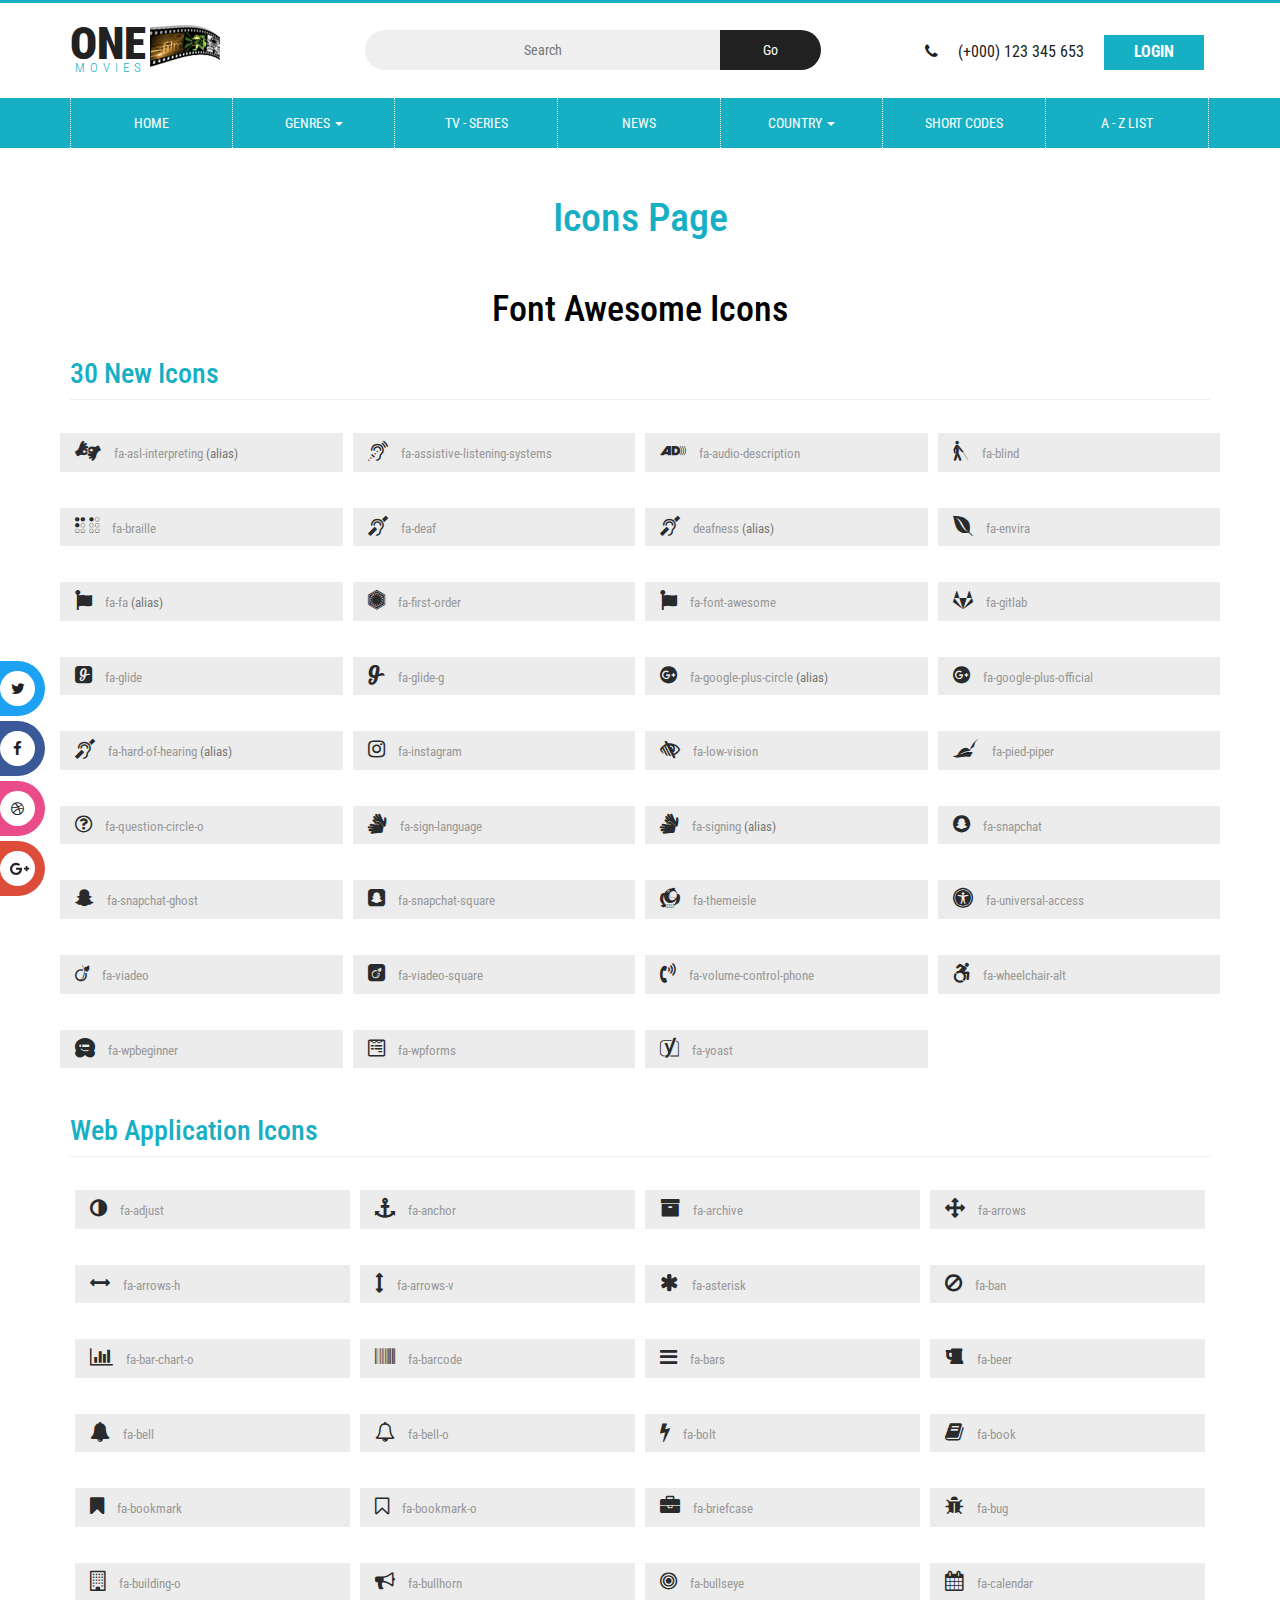
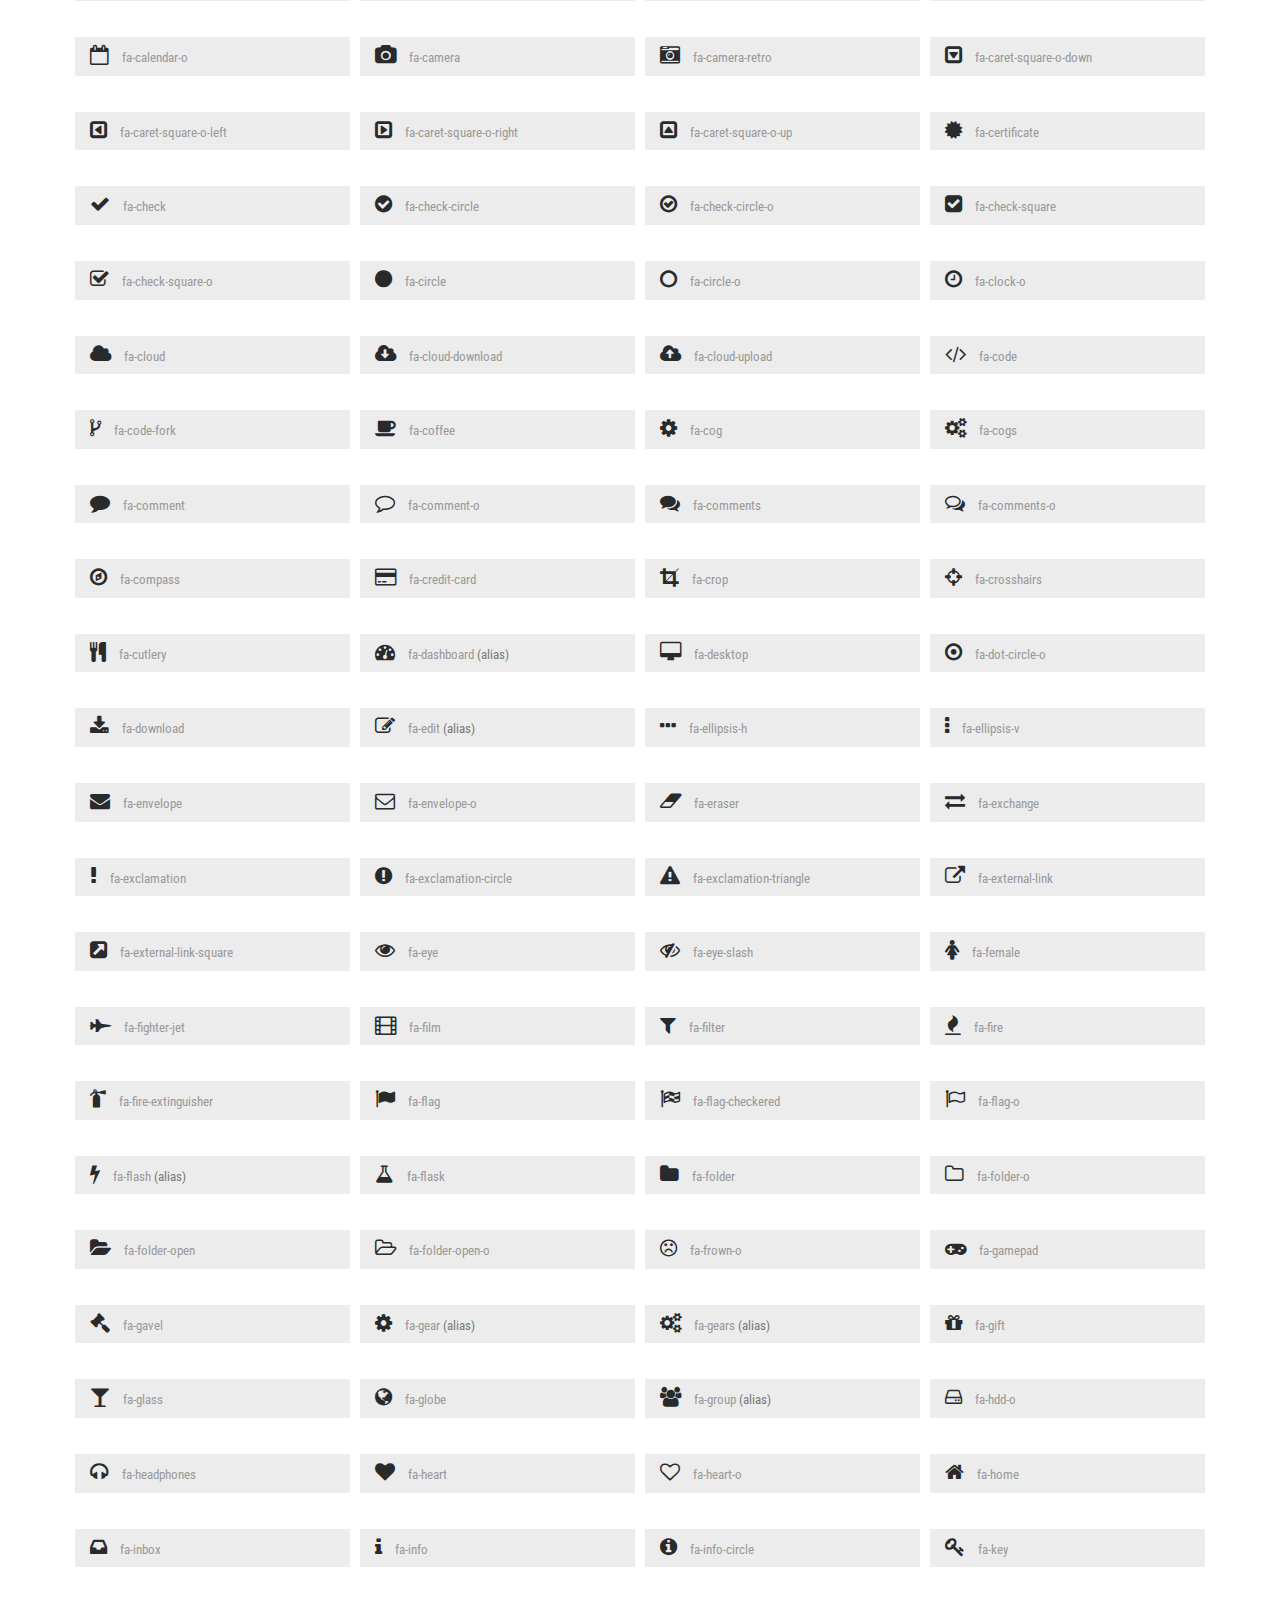
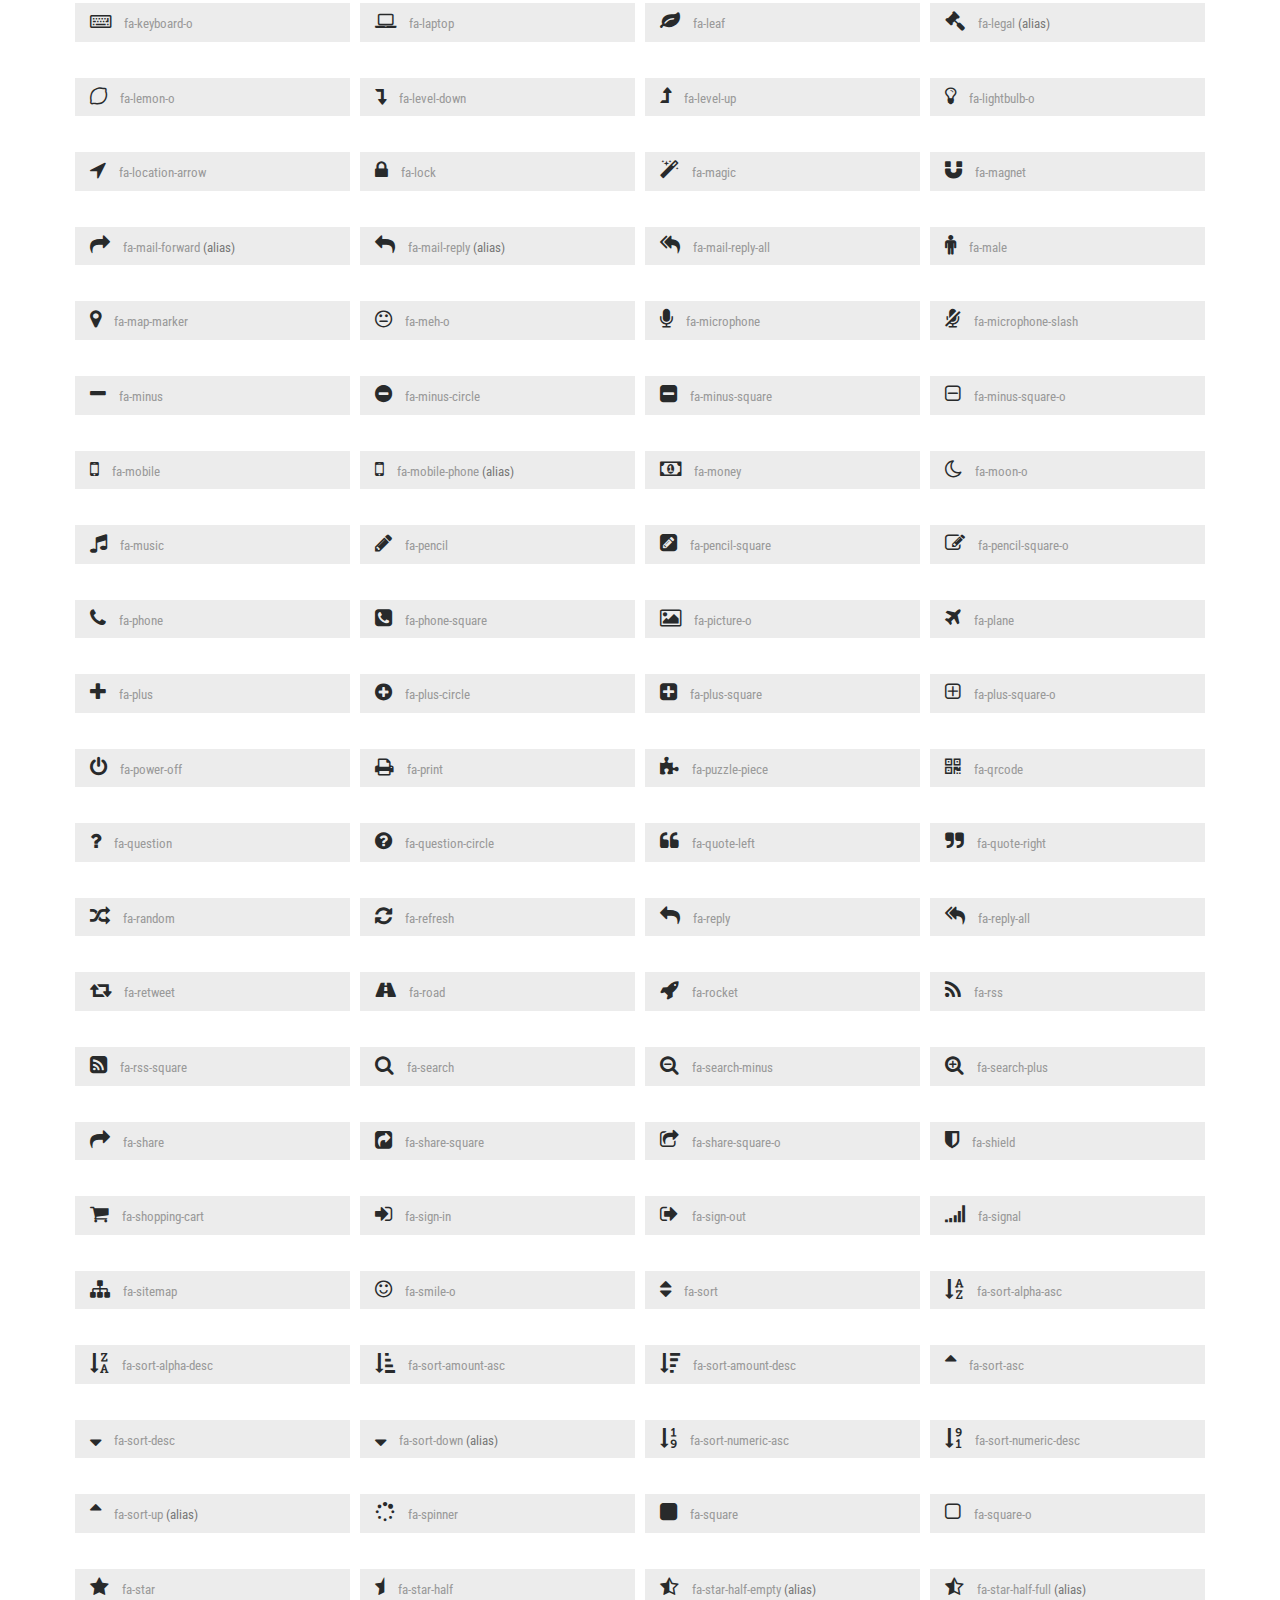
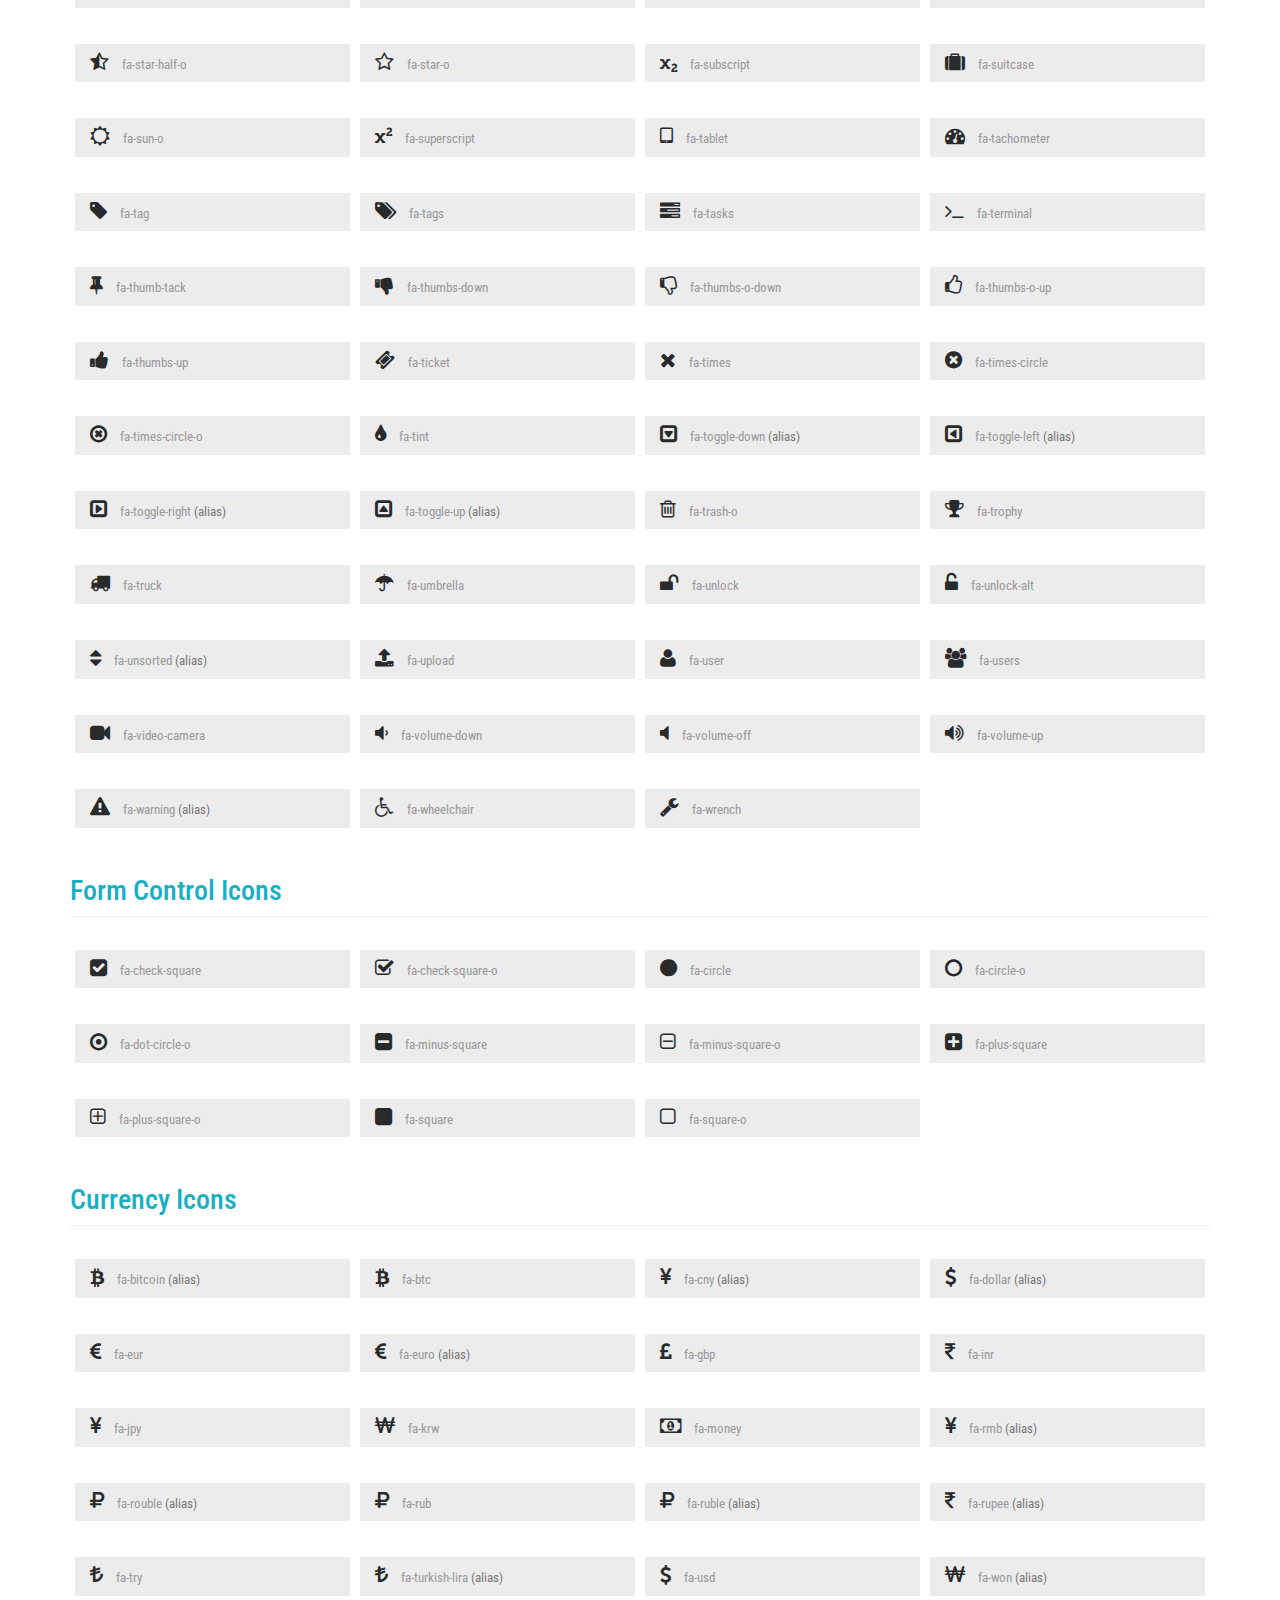
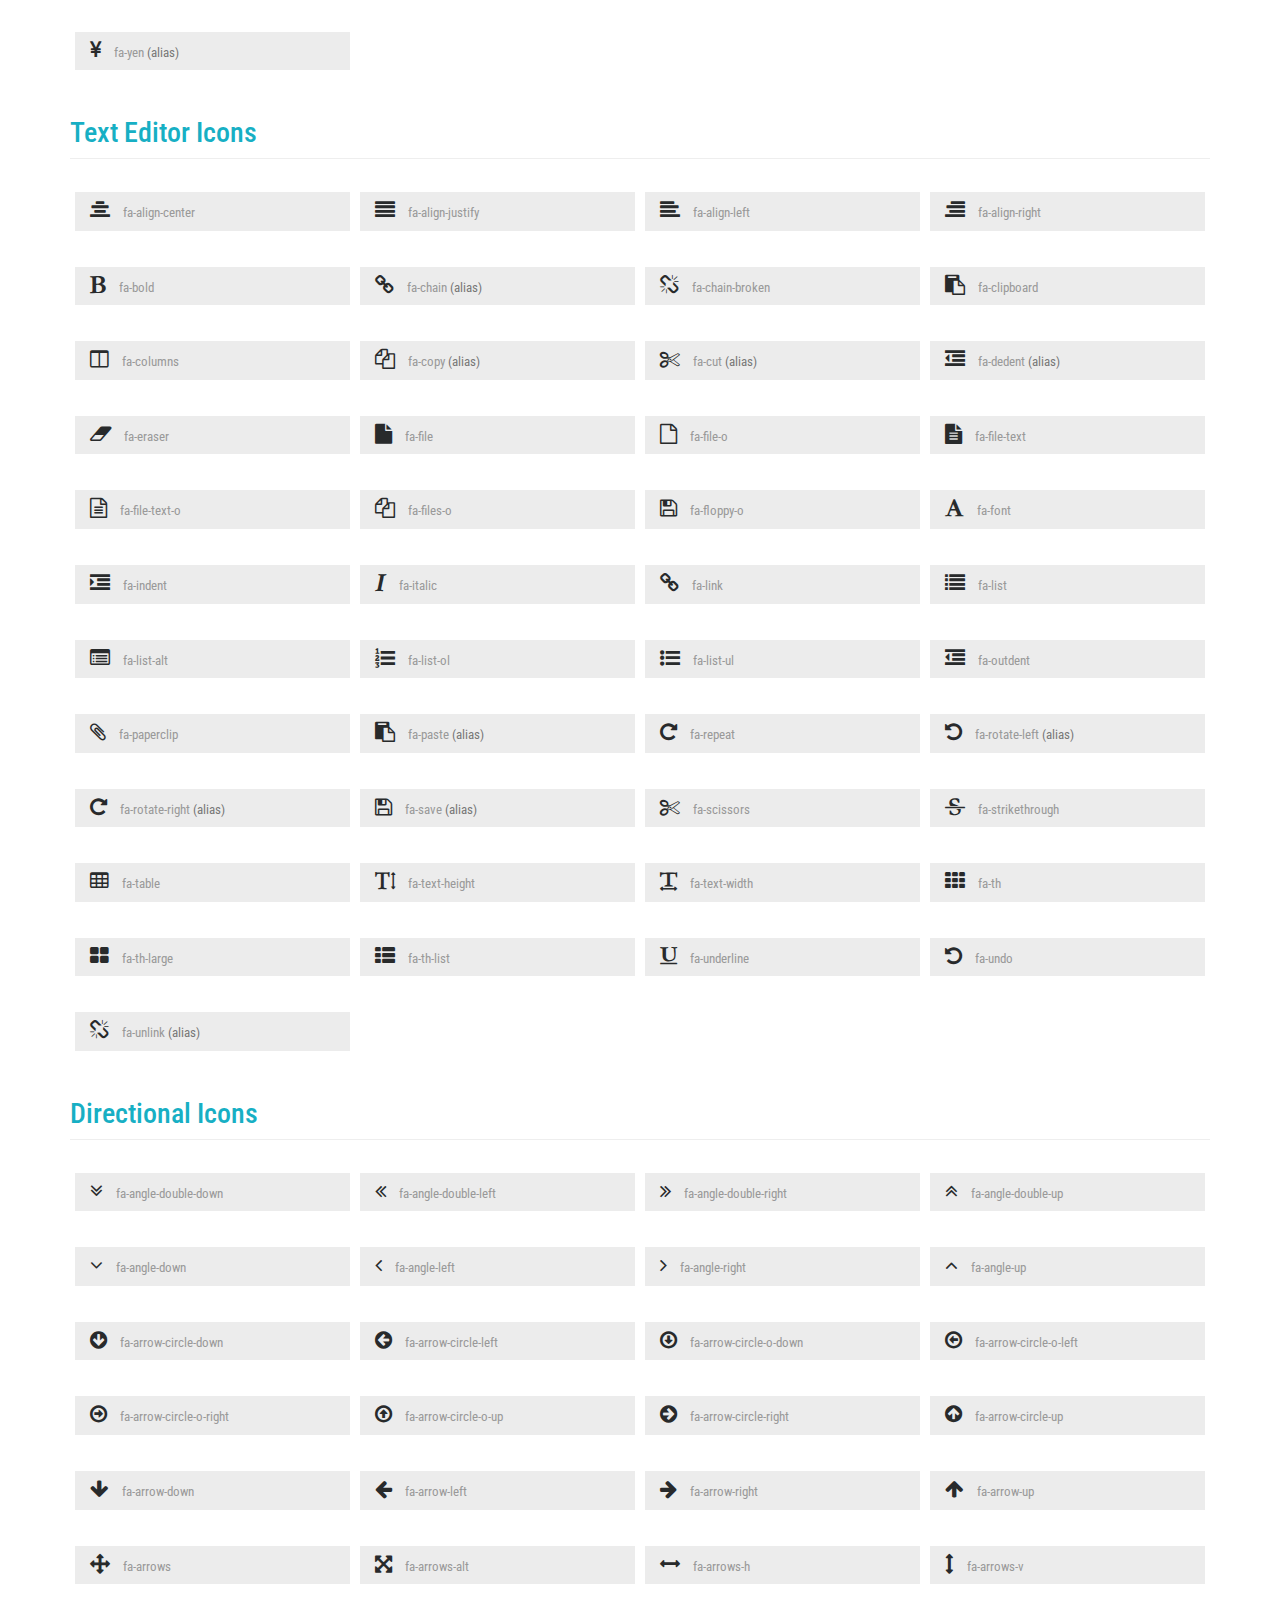
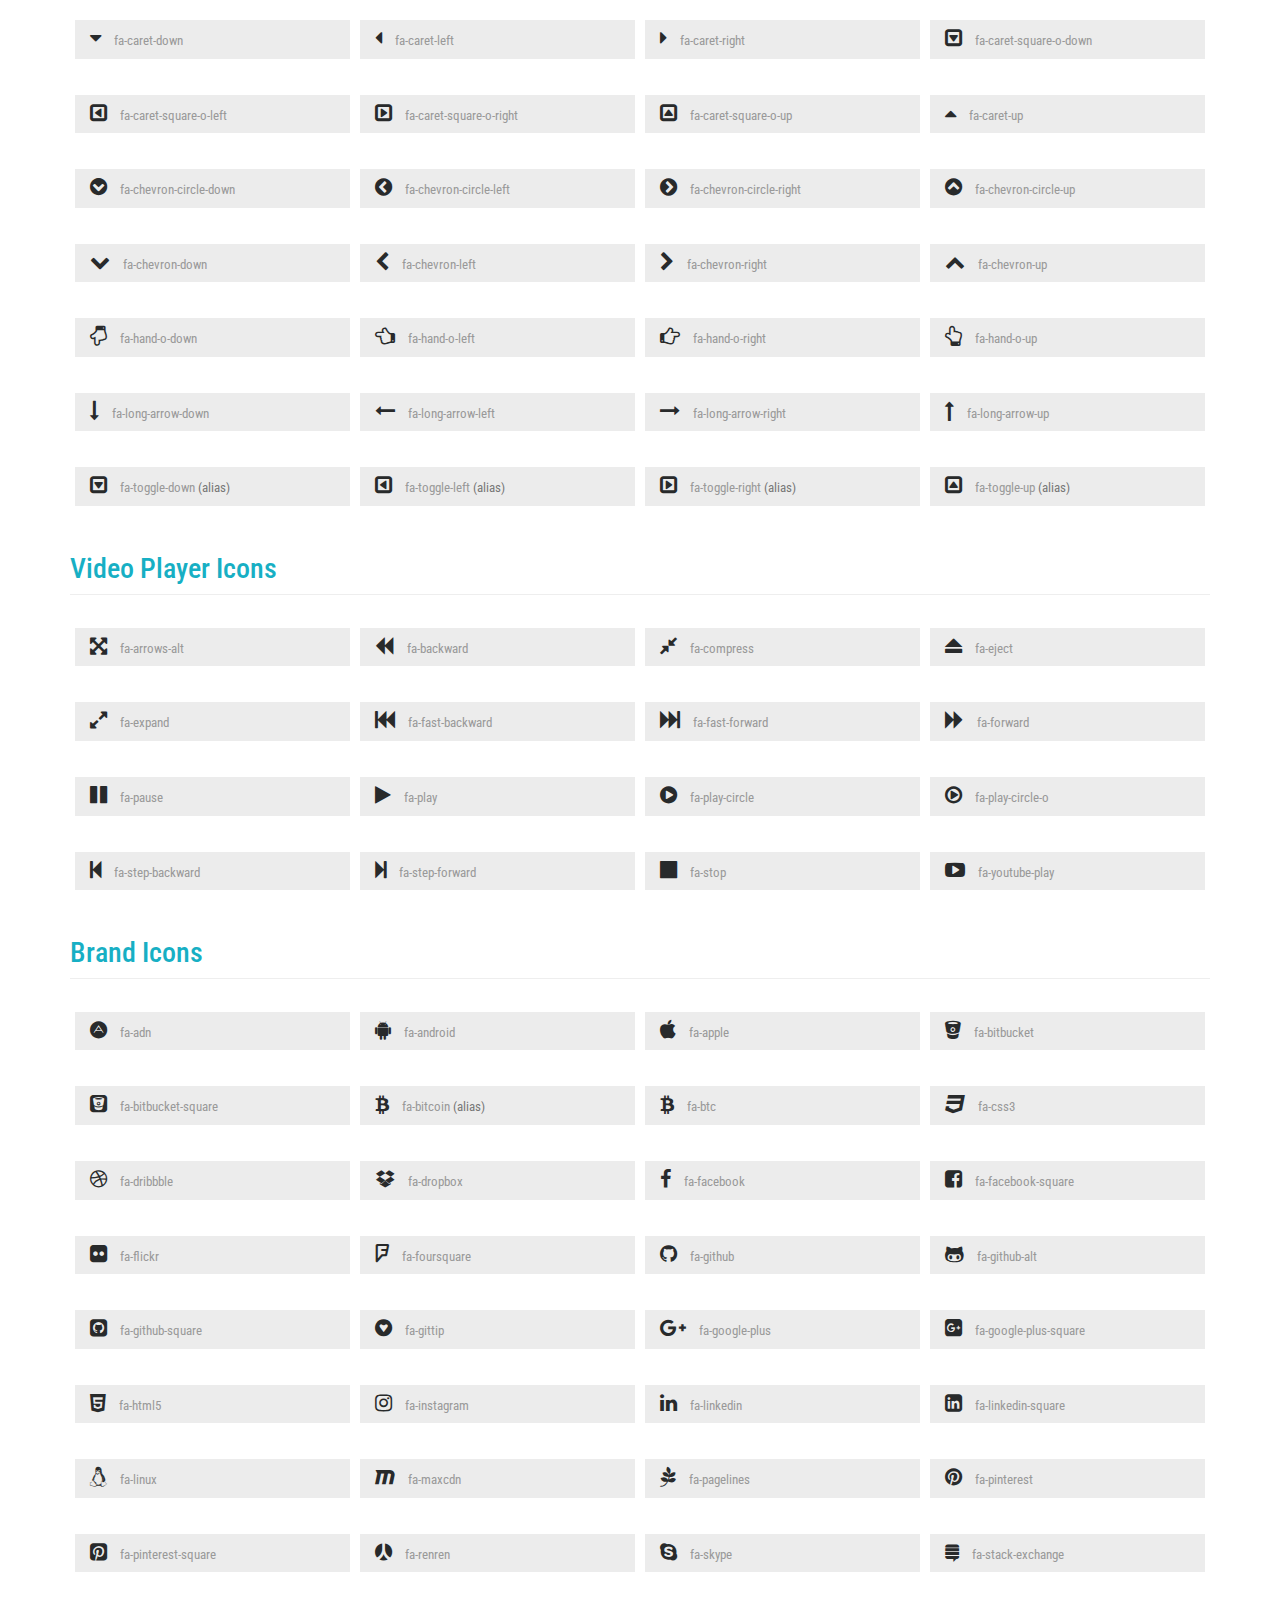
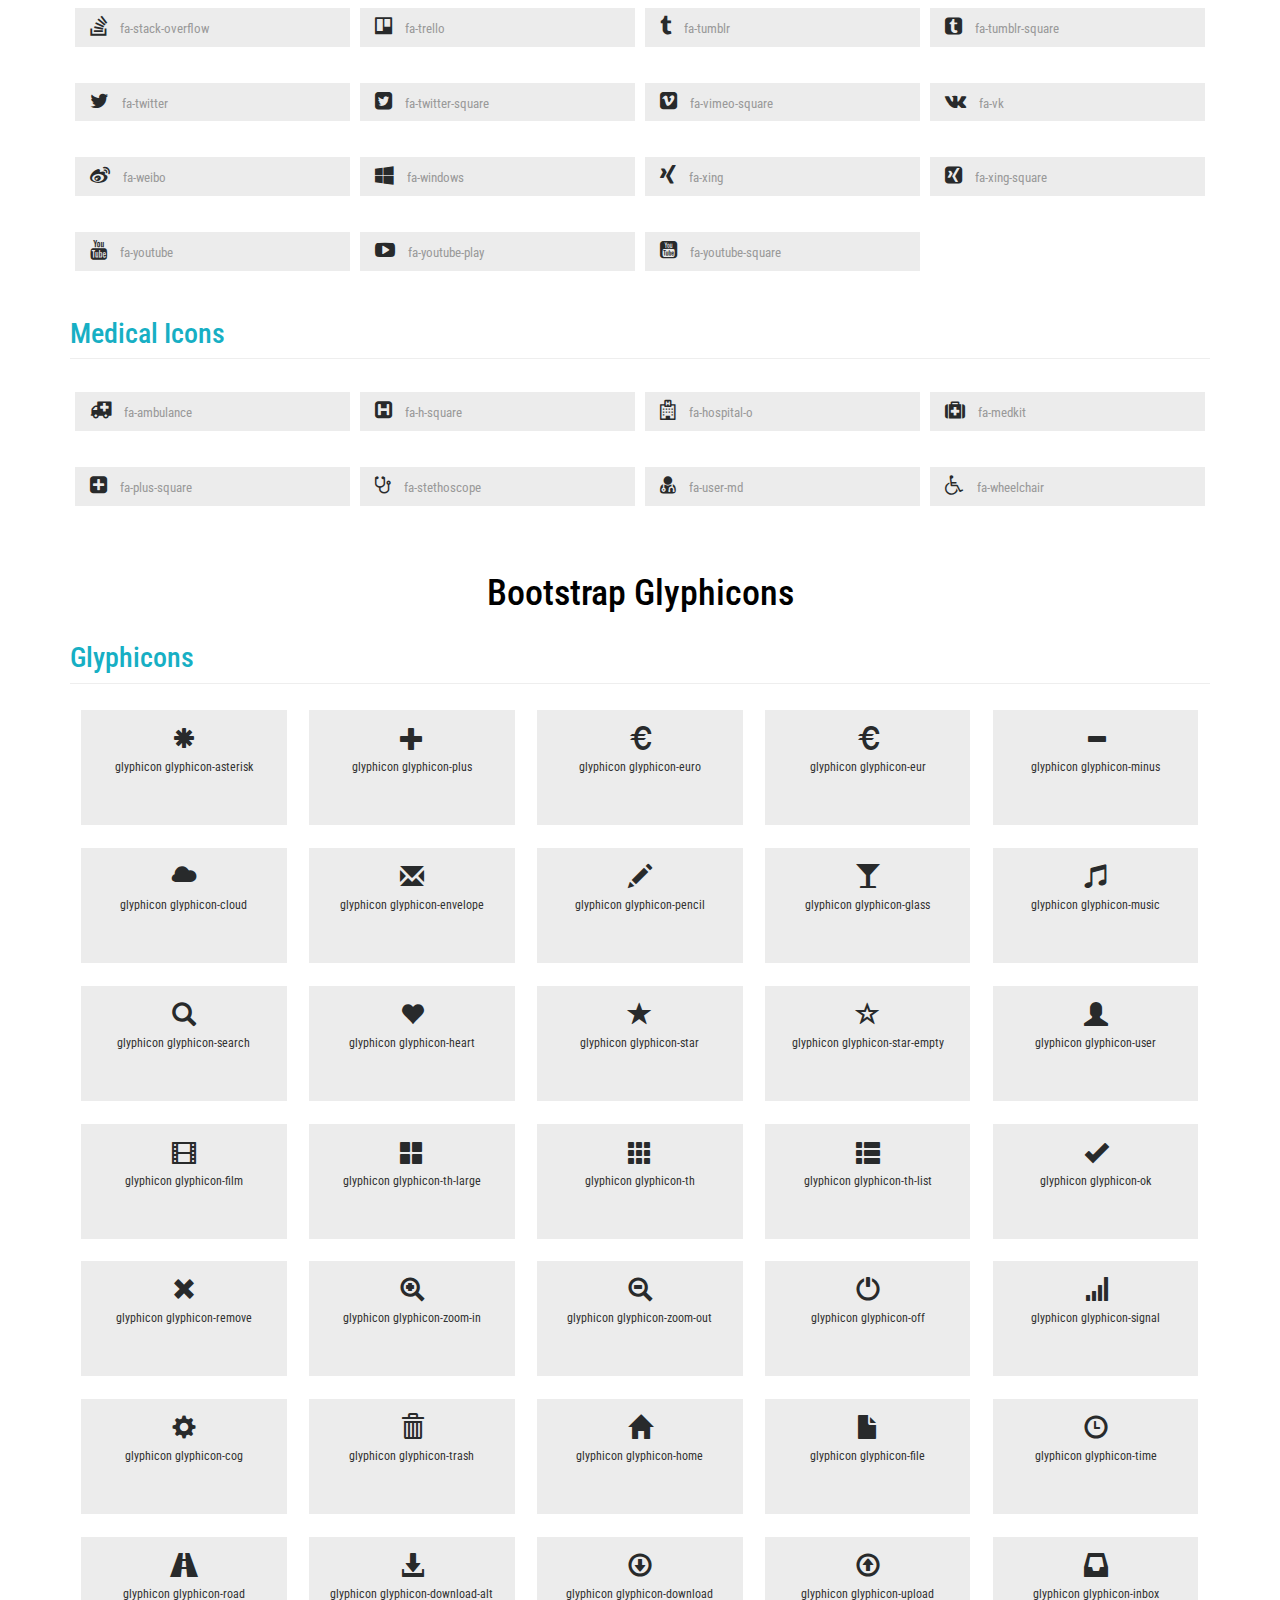
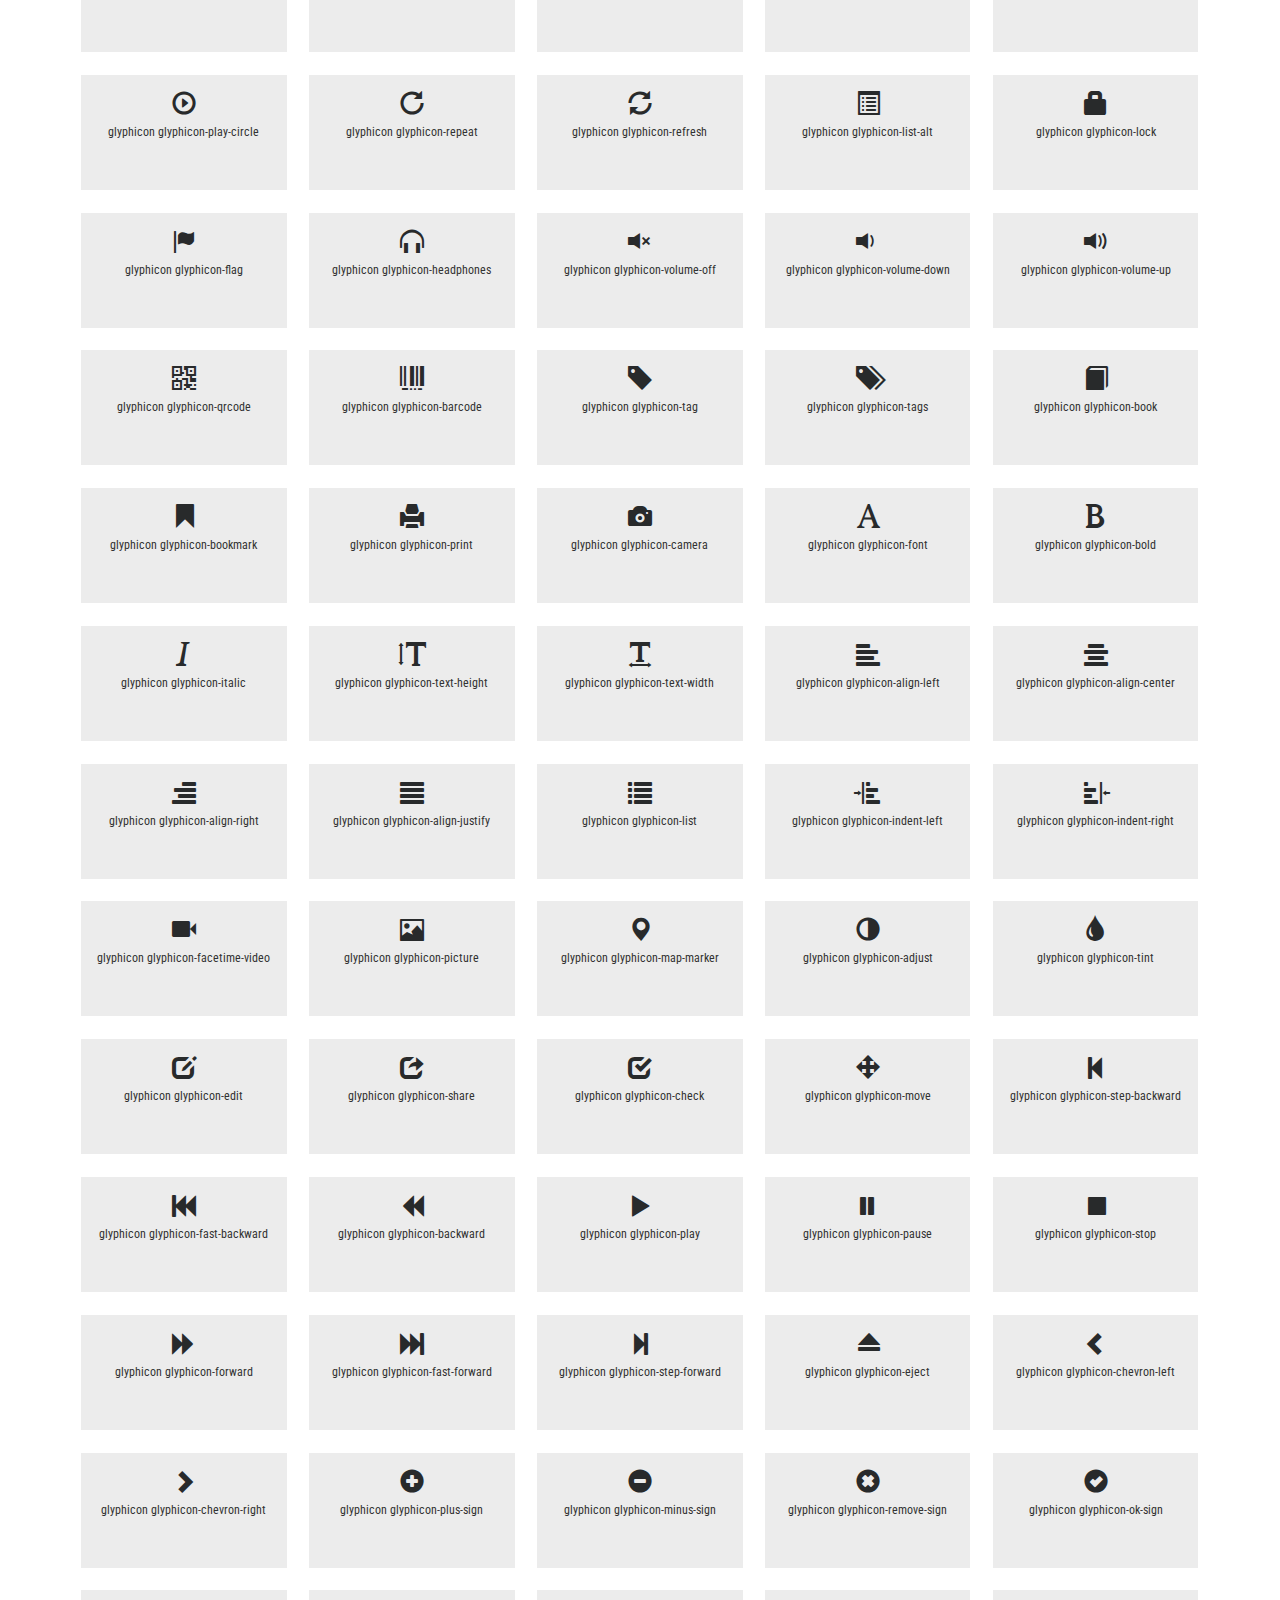
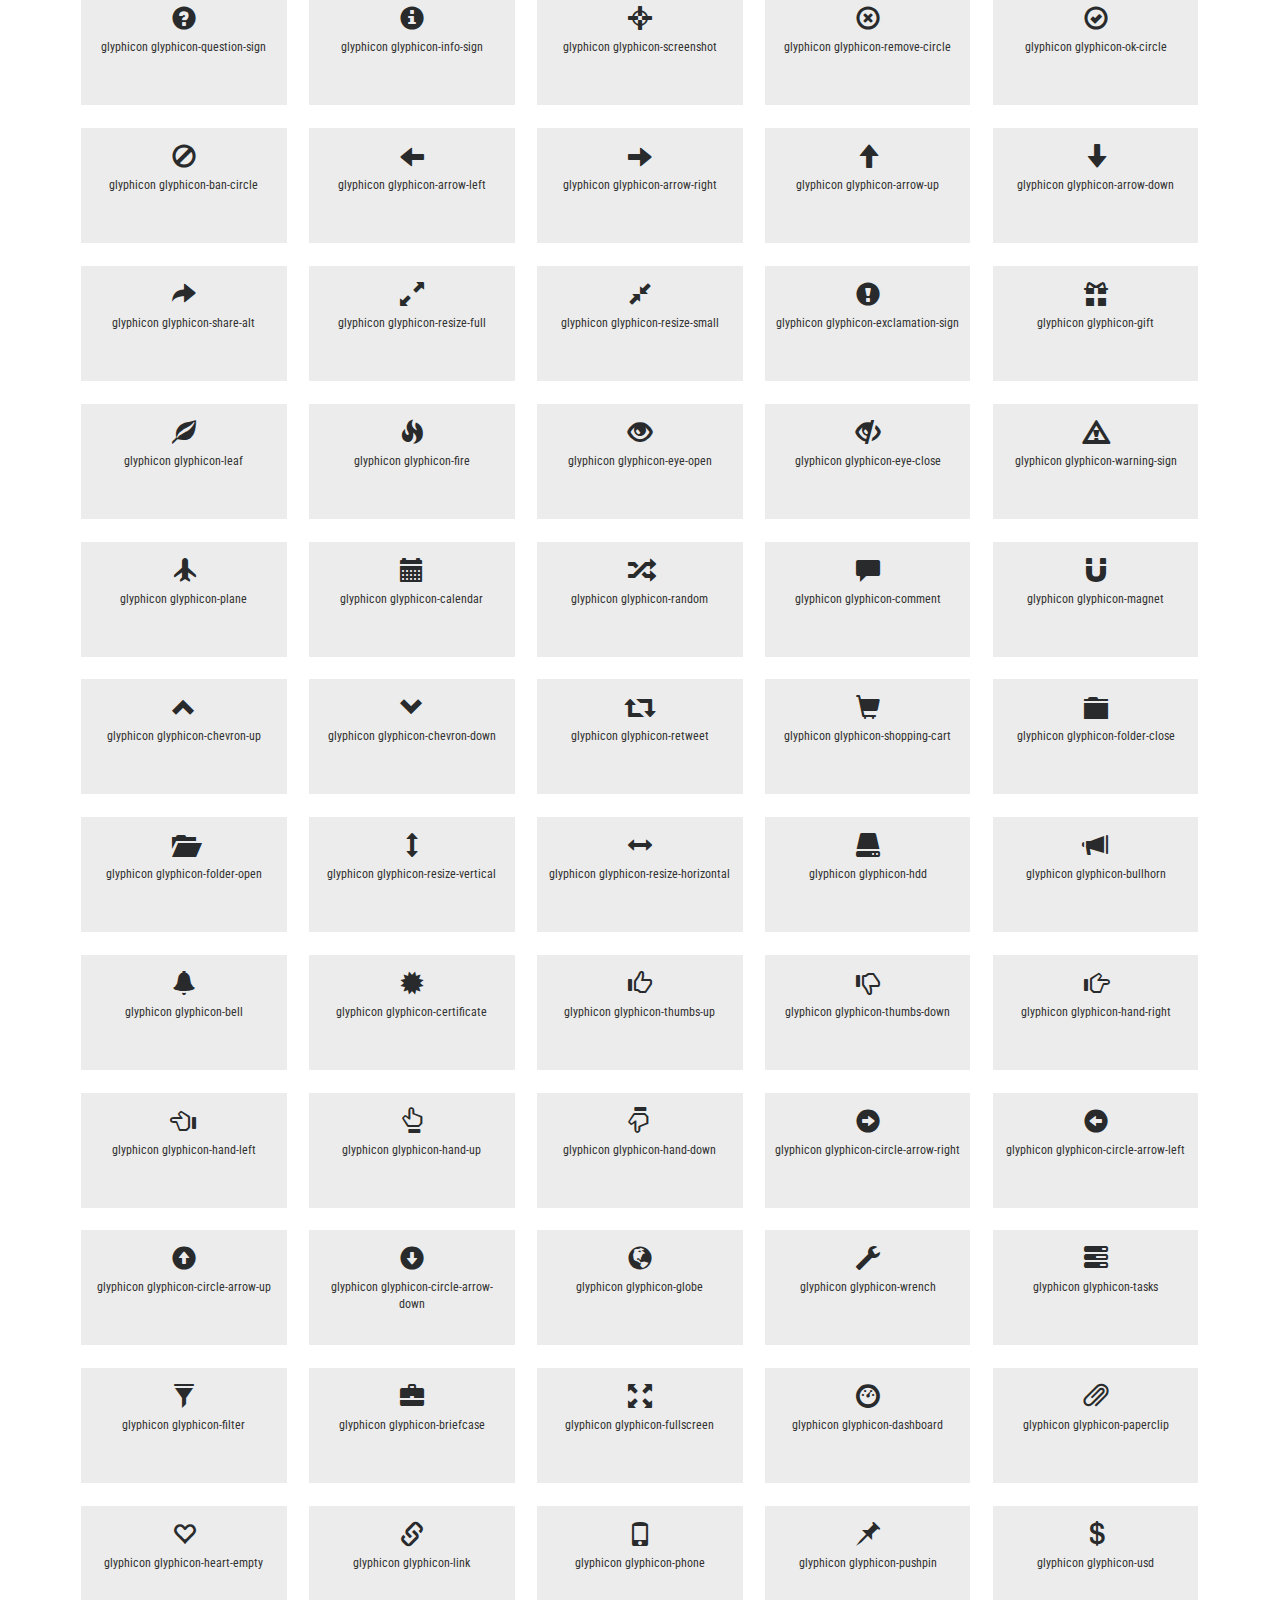
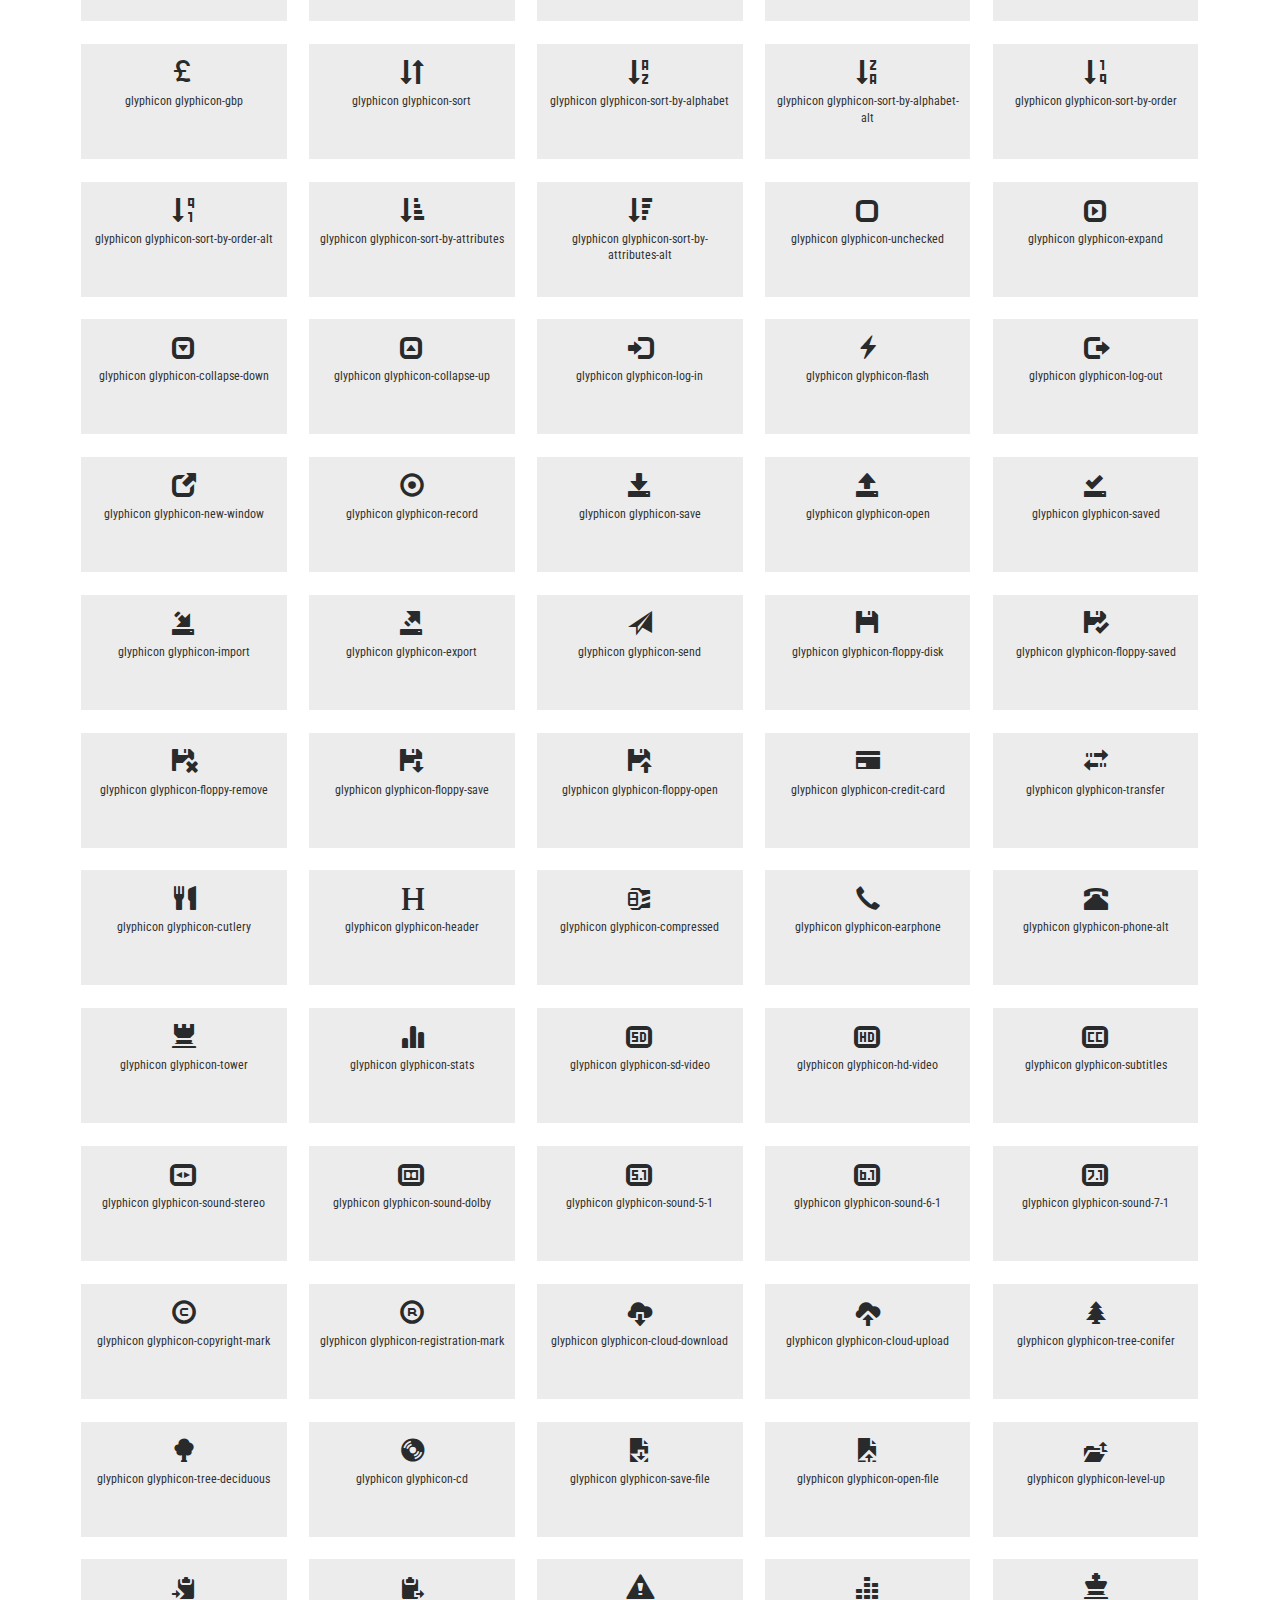
<file: icons.html>
<!--
author: W3layouts
author URL: http://w3layouts.com
License: Creative Commons Attribution 3.0 Unported
License URL: http://creativecommons.org/licenses/by/3.0/
-->
<!DOCTYPE html>
<html lang="en">
<head>
<title>One Movies an Entertainment Category Flat Bootstrap Responsive Website Template | Icons :: w3layouts</title>
<!-- for-mobile-apps -->
<meta name="viewport" content="width=device-width, initial-scale=1">
<meta http-equiv="Content-Type" content="text/html; charset=utf-8" />
<meta name="keywords" content="One Movies Responsive web template, Bootstrap Web Templates, Flat Web Templates, Android Compatible web template, 
Smartphone Compatible web template, free webdesigns for Nokia, Samsung, LG, SonyEricsson, Motorola web design" />
<script type="application/x-javascript"> addEventListener("load", function() { setTimeout(hideURLbar, 0); }, false);
		function hideURLbar(){ window.scrollTo(0,1); } </script>
<!-- //for-mobile-apps -->
<link href="css/bootstrap.css" rel="stylesheet" type="text/css" media="all" />
<link href="css/style.css" rel="stylesheet" type="text/css" media="all" />
<link rel="stylesheet" href="css/faqstyle.css" type="text/css" media="all" />
<link href="css/medile.css" rel='stylesheet' type='text/css' />
<link href="css/single.css" rel='stylesheet' type='text/css' />
<link rel="stylesheet" href="css/contactstyle.css" type="text/css" media="all" />
<!-- font-awesome icons -->
<link rel="stylesheet" href="css/font-awesome.min.css" />
<!-- //font-awesome icons -->
<!-- news-css -->
<link rel="stylesheet" href="news-css/news.css" type="text/css" media="all" />
<!-- //news-css -->
<!-- list-css -->
<link rel="stylesheet" href="list-css/list.css" type="text/css" media="all" />
<!-- //list-css -->
<!-- js -->
<script type="text/javascript" src="js/jquery-2.1.4.min.js"></script>
<!-- //js -->
<link href='//fonts.googleapis.com/css?family=Roboto+Condensed:400,700italic,700,400italic,300italic,300' rel='stylesheet' type='text/css'>
<!-- start-smoth-scrolling -->
<script type="text/javascript" src="js/move-top.js"></script>
<script type="text/javascript" src="js/easing.js"></script>
<script type="text/javascript">
	jQuery(document).ready(function($) {
		$(".scroll").click(function(event){		
			event.preventDefault();
			$('html,body').animate({scrollTop:$(this.hash).offset().top},1000);
		});
	});
</script>
<!-- start-smoth-scrolling -->
</head>
	
<body>
<!-- header -->
	<div class="header">
		<div class="container">
			<div class="w3layouts_logo">
				<a href="index.html"><h1>One<span>Movies</span></h1></a>
			</div>
			<div class="w3_search">
				<form action="#" method="post">
					<input type="text" name="Search" placeholder="Search" required="">
					<input type="submit" value="Go">
				</form>
			</div>
			<div class="w3l_sign_in_register">
				<ul>
					<li><i class="fa fa-phone" aria-hidden="true"></i> (+000) 123 345 653</li>
					<li><a href="#" data-toggle="modal" data-target="#myModal">Login</a></li>
				</ul>
			</div>
			<div class="clearfix"> </div>
		</div>
	</div>
<!-- //header -->
<!-- bootstrap-pop-up -->
	<div class="modal video-modal fade" id="myModal" tabindex="-1" role="dialog" aria-labelledby="myModal">
		<div class="modal-dialog" role="document">
			<div class="modal-content">
				<div class="modal-header">
					Sign In & Sign Up
					<button type="button" class="close" data-dismiss="modal" aria-label="Close"><span aria-hidden="true">&times;</span></button>						
				</div>
				<section>
					<div class="modal-body">
						<div class="w3_login_module">
							<div class="module form-module">
							  <div class="toggle"><i class="fa fa-times fa-pencil"></i>
								<div class="tooltip">Click Me</div>
							  </div>
							  <div class="form">
								<h3>Login to your account</h3>
								<form action="#" method="post">
								  <input type="text" name="Username" placeholder="Username" required="">
								  <input type="password" name="Password" placeholder="Password" required="">
								  <input type="submit" value="Login">
								</form>
							  </div>
							  <div class="form">
								<h3>Create an account</h3>
								<form action="#" method="post">
								  <input type="text" name="Username" placeholder="Username" required="">
								  <input type="password" name="Password" placeholder="Password" required="">
								  <input type="email" name="Email" placeholder="Email Address" required="">
								  <input type="text" name="Phone" placeholder="Phone Number" required="">
								  <input type="submit" value="Register">
								</form>
							  </div>
							  <div class="cta"><a href="#">Forgot your password?</a></div>
							</div>
						</div>
					</div>
				</section>
			</div>
		</div>
	</div>
	<script>
		$('.toggle').click(function(){
		  // Switches the Icon
		  $(this).children('i').toggleClass('fa-pencil');
		  // Switches the forms  
		  $('.form').animate({
			height: "toggle",
			'padding-top': 'toggle',
			'padding-bottom': 'toggle',
			opacity: "toggle"
		  }, "slow");
		});
	</script>
<!-- //bootstrap-pop-up -->
<!-- nav -->
	<div class="movies_nav">
		<div class="container">
			<nav class="navbar navbar-default">
				<div class="navbar-header navbar-left">
					<button type="button" class="navbar-toggle collapsed" data-toggle="collapse" data-target="#bs-example-navbar-collapse-1">
						<span class="sr-only">Toggle navigation</span>
						<span class="icon-bar"></span>
						<span class="icon-bar"></span>
						<span class="icon-bar"></span>
					</button>
				</div>
				<!-- Collect the nav links, forms, and other content for toggling -->
				<div class="collapse navbar-collapse navbar-right" id="bs-example-navbar-collapse-1">
					<nav>
						<ul class="nav navbar-nav">
							<li class="w3_home_act"><a href="index.html">Home</a></li>
							<li class="dropdown">
								<a href="#" class="dropdown-toggle" data-toggle="dropdown">Genres <b class="caret"></b></a>
								<ul class="dropdown-menu multi-column columns-3">
									<li>
										<div class="col-sm-4">
											<ul class="multi-column-dropdown">
												<li><a href="genres.html">Action</a></li>
												<li><a href="genres.html">Biography</a></li>
												<li><a href="genres.html">Crime</a></li>
												<li><a href="genres.html">Family</a></li>
												<li><a href="horror.html">Horror</a></li>
												<li><a href="genres.html">Romance</a></li>
												<li><a href="genres.html">Sports</a></li>
												<li><a href="genres.html">War</a></li>
											</ul>
										</div>
										<div class="col-sm-4">
											<ul class="multi-column-dropdown">
												<li><a href="genres.html">Adventure</a></li>
												<li><a href="comedy.html">Comedy</a></li>
												<li><a href="genres.html">Documentary</a></li>
												<li><a href="genres.html">Fantasy</a></li>
												<li><a href="genres.html">Thriller</a></li>
											</ul>
										</div>
										<div class="col-sm-4">
											<ul class="multi-column-dropdown">
												<li><a href="genres.html">Animation</a></li>
												<li><a href="genres.html">Costume</a></li>
												<li><a href="genres.html">Drama</a></li>
												<li><a href="genres.html">History</a></li>
												<li><a href="genres.html">Musical</a></li>
												<li><a href="genres.html">Psychological</a></li>
											</ul>
										</div>
										<div class="clearfix"></div>
									</li>
								</ul>
							</li>
							<li><a href="series.html">tv - series</a></li>
							<li><a href="news.html">news</a></li>
							<li class="dropdown">
								<a href="#" class="dropdown-toggle" data-toggle="dropdown">Country <b class="caret"></b></a>
								<ul class="dropdown-menu multi-column columns-3">
									<li>
										<div class="col-sm-4">
											<ul class="multi-column-dropdown">
												<li><a href="genres.html">Asia</a></li>
												<li><a href="genres.html">France</a></li>
												<li><a href="genres.html">Taiwan</a></li>
												<li><a href="genres.html">United States</a></li>
											</ul>
										</div>
										<div class="col-sm-4">
											<ul class="multi-column-dropdown">
												<li><a href="genres.html">China</a></li>
												<li><a href="genres.html">HongCong</a></li>
												<li><a href="genres.html">Japan</a></li>
												<li><a href="genres.html">Thailand</a></li>
											</ul>
										</div>
										<div class="col-sm-4">
											<ul class="multi-column-dropdown">
												<li><a href="genres.html">Euro</a></li>
												<li><a href="genres.html">India</a></li>
												<li><a href="genres.html">Korea</a></li>
												<li><a href="genres.html">United Kingdom</a></li>
											</ul>
										</div>
										<div class="clearfix"></div>
									</li>
								</ul>
							</li>
							<li><a href="short-codes.html">Short Codes</a></li>
							<li><a href="list.html">A - z list</a></li>
						</ul>
					</nav>
				</div>
			</nav>	
		</div>
	</div>
<!-- //nav -->
<div class="general_social_icons">
	<nav class="social">
		<ul>
			<li class="w3_twitter"><a href="#">Twitter <i class="fa fa-twitter"></i></a></li>
			<li class="w3_facebook"><a href="#">Facebook <i class="fa fa-facebook"></i></a></li>
			<li class="w3_dribbble"><a href="#">Dribbble <i class="fa fa-dribbble"></i></a></li>
			<li class="w3_g_plus"><a href="#">Google+ <i class="fa fa-google-plus"></i></a></li>				  
		</ul>
  </nav>
</div>
<!-- faq-banner -->
	<div class="faq">
	<div class="icons main-grid-border">
		<div class="container">
			<h3 class="head">Icons Page</h3>
			<div class="grid_3 grid_4 w3_agileits_icons_page">
						<div class="icons">
							<h3 class="agileits-icons-title">Font Awesome Icons</h3>
							 <section id="new">
								  <h3 class="page-header page-header icon-subheading">30 New Icons </h3>							  

								  <div class="row fontawesome-icon-list">
									
									
									  <div class="icon-box col-md-3 col-sm-4"><a class="agile-icon" href="#"><i class="fa fa-asl-interpreting" aria-hidden="true"></i> fa-asl-interpreting <span class="text-muted">(alias)</span></a></div>
									
									  <div class="icon-box col-md-3 col-sm-4"><a class="agile-icon" href="#"><i class="fa fa-assistive-listening-systems" aria-hidden="true"></i> fa-assistive-listening-systems</a></div>
									
									  <div class="icon-box col-md-3 col-sm-4"><a class="agile-icon" href="#"><i class="fa fa-audio-description" aria-hidden="true"></i> fa-audio-description</a></div>
									
									  <div class="icon-box col-md-3 col-sm-4"><a class="agile-icon" href="#"><i class="fa fa-blind" aria-hidden="true"></i> fa-blind</a></div>
									
									  <div class="icon-box col-md-3 col-sm-4"><a class="agile-icon" href="#"><i class="fa fa-braille" aria-hidden="true"></i> fa-braille</a></div>
									
									  <div class="icon-box col-md-3 col-sm-4"><a class="agile-icon" href="#"><i class="fa fa-deaf" aria-hidden="true"></i> fa-deaf</a></div>
									
									  <div class="icon-box col-md-3 col-sm-4"><a class="agile-icon" href="#"><i class="fa fa-deafness" aria-hidden="true"></i> deafness <span class="text-muted">(alias)</span></a></div>
									
									  <div class="icon-box col-md-3 col-sm-4"><a class="agile-icon" href="#"><i class="fa fa-envira" aria-hidden="true"></i> fa-envira</a></div>
									
									  <div class="icon-box col-md-3 col-sm-4"><a class="agile-icon" href="#"><i class="fa fa-fa" aria-hidden="true"></i> fa-fa <span class="text-muted">(alias)</span></a></div>
									
									  <div class="icon-box col-md-3 col-sm-4"><a class="agile-icon" href="#"><i class="fa fa-first-order" aria-hidden="true"></i> fa-first-order</a></div>
									
									  <div class="icon-box col-md-3 col-sm-4"><a class="agile-icon" href="#"><i class="fa fa-font-awesome" aria-hidden="true"></i> fa-font-awesome</a></div>
									
									  <div class="icon-box col-md-3 col-sm-4"><a class="agile-icon" href="#"><i class="fa fa-gitlab" aria-hidden="true"></i> fa-gitlab</a></div>
									
									  <div class="icon-box col-md-3 col-sm-4"><a class="agile-icon" href="#"><i class="fa fa-glide" aria-hidden="true"></i> fa-glide</a></div>
									
									  <div class="icon-box col-md-3 col-sm-4"><a class="agile-icon" href="#"><i class="fa fa-glide-g" aria-hidden="true"></i> fa-glide-g</a></div>
									
									  <div class="icon-box col-md-3 col-sm-4"><a class="agile-icon" href="#"><i class="fa fa-google-plus-circle" aria-hidden="true"></i> fa-google-plus-circle <span class="text-muted">(alias)</span></a></div>
									
									  <div class="icon-box col-md-3 col-sm-4"><a class="agile-icon" href="#"><i class="fa fa-google-plus-official" aria-hidden="true"></i> fa-google-plus-official</a></div>
									
									  <div class="icon-box col-md-3 col-sm-4"><a class="agile-icon" href="#"><i class="fa fa-hard-of-hearing" aria-hidden="true"></i> fa-hard-of-hearing <span class="text-muted">(alias)</span></a></div>
									
									  <div class="icon-box col-md-3 col-sm-4"><a class="agile-icon" href="#"><i class="fa fa-instagram" aria-hidden="true"></i> fa-instagram</a></div>
									
									  <div class="icon-box col-md-3 col-sm-4"><a class="agile-icon" href="#"><i class="fa fa-low-vision" aria-hidden="true"></i> fa-low-vision</a></div>
									
									  <div class="icon-box col-md-3 col-sm-4"><a class="agile-icon" href="#"><i class="fa fa-pied-piper" aria-hidden="true"></i> fa-pied-piper</a></div>
									
									  <div class="icon-box col-md-3 col-sm-4"><a class="agile-icon" href="#"><i class="fa fa-question-circle-o" aria-hidden="true"></i> fa-question-circle-o</a></div>
									
									  <div class="icon-box col-md-3 col-sm-4"><a class="agile-icon" href="#"><i class="fa fa-sign-language" aria-hidden="true"></i> fa-sign-language</a></div>
									
									  <div class="icon-box col-md-3 col-sm-4"><a class="agile-icon" href="#"><i class="fa fa-signing" aria-hidden="true"></i> fa-signing <span class="text-muted">(alias)</span></a></div>
									
									  <div class="icon-box col-md-3 col-sm-4"><a class="agile-icon" href="#"><i class="fa fa-snapchat" aria-hidden="true"></i> fa-snapchat</a></div>
									
									  <div class="icon-box col-md-3 col-sm-4"><a class="agile-icon" href="#"><i class="fa fa-snapchat-ghost" aria-hidden="true"></i> fa-snapchat-ghost</a></div>
									
									  <div class="icon-box col-md-3 col-sm-4"><a class="agile-icon" href="#"><i class="fa fa-snapchat-square" aria-hidden="true"></i> fa-snapchat-square</a></div>
									
									  <div class="icon-box col-md-3 col-sm-4"><a class="agile-icon" href="#"><i class="fa fa-themeisle" aria-hidden="true"></i> fa-themeisle</a></div>
									
									  <div class="icon-box col-md-3 col-sm-4"><a class="agile-icon" href="#"><i class="fa fa-universal-access" aria-hidden="true"></i> fa-universal-access</a></div>
									
									  <div class="icon-box col-md-3 col-sm-4"><a class="agile-icon" href="#"><i class="fa fa-viadeo" aria-hidden="true"></i> fa-viadeo</a></div>
									
									  <div class="icon-box col-md-3 col-sm-4"><a class="agile-icon" href="#"><i class="fa fa-viadeo-square" aria-hidden="true"></i> fa-viadeo-square</a></div>
									
									  <div class="icon-box col-md-3 col-sm-4"><a class="agile-icon" href="#"><i class="fa fa-volume-control-phone" aria-hidden="true"></i> fa-volume-control-phone</a></div>
									
									  <div class="icon-box col-md-3 col-sm-4"><a class="agile-icon" href="#"><i class="fa fa-wheelchair-alt" aria-hidden="true"></i> fa-wheelchair-alt</a></div>
									
									  <div class="icon-box col-md-3 col-sm-4"><a class="agile-icon" href="#"><i class="fa fa-wpbeginner" aria-hidden="true"></i> fa-wpbeginner</a></div>
									
									  <div class="icon-box col-md-3 col-sm-4"><a class="agile-icon" href="#"><i class="fa fa-wpforms" aria-hidden="true"></i> fa-wpforms</a></div>
									
									  <div class="icon-box col-md-3 col-sm-4"><a class="agile-icon" href="#"><i class="fa fa-yoast" aria-hidden="true"></i> fa-yoast</a></div>
									
								  </div>

								</section>
							<div class="section group">
									<div class="box"> 
										<div class="title ">
											<h3 class="page-header icon-subheading">Web Application Icons</h3>
										</div>
										<div class="box_content"> 
											<div class="fontawesome-icon-list"> 
												<div class="icon-box col-md-3 col-sm-4"><a class="agile-icon" href="#"><i class="fa fa-adjust"></i> fa-adjust</a></div>
										
												<div class="icon-box col-md-3 col-sm-4"><a class="agile-icon" href="#"><i class="fa fa-anchor"></i> fa-anchor</a></div>
										
												<div class="icon-box col-md-3 col-sm-4"><a class="agile-icon" href="#"><i class="fa fa-archive"></i> fa-archive</a></div>
										
												<div class="icon-box col-md-3 col-sm-4"><a class="agile-icon" href="#"><i class="fa fa-arrows"></i> fa-arrows</a></div>
										
												<div class="icon-box col-md-3 col-sm-4"><a class="agile-icon" href="#"><i class="fa fa-arrows-h"></i> fa-arrows-h</a></div>
										
												<div class="icon-box col-md-3 col-sm-4"><a class="agile-icon" href="#"><i class="fa fa-arrows-v"></i> fa-arrows-v</a></div>
										
												<div class="icon-box col-md-3 col-sm-4"><a class="agile-icon" href="#"><i class="fa fa-asterisk"></i> fa-asterisk</a></div>
										
												<div class="icon-box col-md-3 col-sm-4"><a class="agile-icon" href="#"><i class="fa fa-ban"></i> fa-ban</a></div>
										
												<div class="icon-box col-md-3 col-sm-4"><a class="agile-icon" href="#"><i class="fa fa-bar-chart-o"></i> fa-bar-chart-o</a></div>
										
												<div class="icon-box col-md-3 col-sm-4"><a class="agile-icon" href="#"><i class="fa fa-barcode"></i> fa-barcode</a></div>
										
												<div class="icon-box col-md-3 col-sm-4"><a class="agile-icon" href="#"><i class="fa fa-bars"></i> fa-bars</a></div>
										
												<div class="icon-box col-md-3 col-sm-4"><a class="agile-icon" href="#"><i class="fa fa-beer"></i> fa-beer</a></div>
										
												<div class="icon-box col-md-3 col-sm-4"><a class="agile-icon" href="#"><i class="fa fa-bell"></i> fa-bell</a></div>
										
												<div class="icon-box col-md-3 col-sm-4"><a class="agile-icon" href="#"><i class="fa fa-bell-o"></i> fa-bell-o</a></div>
										
												<div class="icon-box col-md-3 col-sm-4"><a class="agile-icon" href="#"><i class="fa fa-bolt"></i> fa-bolt</a></div>
										
												<div class="icon-box col-md-3 col-sm-4"><a class="agile-icon" href="#"><i class="fa fa-book"></i> fa-book</a></div>
										
												<div class="icon-box col-md-3 col-sm-4"><a class="agile-icon" href="#"><i class="fa fa-bookmark"></i> fa-bookmark</a></div>
										
												<div class="icon-box col-md-3 col-sm-4"><a class="agile-icon" href="#"><i class="fa fa-bookmark-o"></i> fa-bookmark-o</a></div>
										
												<div class="icon-box col-md-3 col-sm-4"><a class="agile-icon" href="#"><i class="fa fa-briefcase"></i> fa-briefcase</a></div>
										
												<div class="icon-box col-md-3 col-sm-4"><a class="agile-icon" href="#"><i class="fa fa-bug"></i> fa-bug</a></div>
										
												<div class="icon-box col-md-3 col-sm-4"><a class="agile-icon" href="#"><i class="fa fa-building-o"></i> fa-building-o</a></div>
										
												<div class="icon-box col-md-3 col-sm-4"><a class="agile-icon" href="#"><i class="fa fa-bullhorn"></i> fa-bullhorn</a></div>
										
												<div class="icon-box col-md-3 col-sm-4"><a class="agile-icon" href="#"><i class="fa fa-bullseye"></i> fa-bullseye</a></div>
										
												<div class="icon-box col-md-3 col-sm-4"><a class="agile-icon" href="#"><i class="fa fa-calendar"></i> fa-calendar</a></div>
										
												<div class="icon-box col-md-3 col-sm-4"><a class="agile-icon" href="#"><i class="fa fa-calendar-o"></i> fa-calendar-o</a></div>
										
												<div class="icon-box col-md-3 col-sm-4"><a class="agile-icon" href="#"><i class="fa fa-camera"></i> fa-camera</a></div>
										
												<div class="icon-box col-md-3 col-sm-4"><a class="agile-icon" href="#"><i class="fa fa-camera-retro"></i> fa-camera-retro</a></div>
										
												<div class="icon-box col-md-3 col-sm-4"><a class="agile-icon" href="#"><i class="fa fa-caret-square-o-down"></i> fa-caret-square-o-down</a></div>
										
												<div class="icon-box col-md-3 col-sm-4"><a class="agile-icon" href="#"><i class="fa fa-caret-square-o-left"></i> fa-caret-square-o-left</a></div>
										
												<div class="icon-box col-md-3 col-sm-4"><a class="agile-icon" href="#"><i class="fa fa-caret-square-o-right"></i> fa-caret-square-o-right</a></div>
										
												<div class="icon-box col-md-3 col-sm-4"><a class="agile-icon" href="#"><i class="fa fa-caret-square-o-up"></i> fa-caret-square-o-up</a></div>
										
												<div class="icon-box col-md-3 col-sm-4"><a class="agile-icon" href="#"><i class="fa fa-certificate"></i> fa-certificate</a></div>
										
												<div class="icon-box col-md-3 col-sm-4"><a class="agile-icon" href="#"><i class="fa fa-check"></i> fa-check</a></div>
										
												<div class="icon-box col-md-3 col-sm-4"><a class="agile-icon" href="#"><i class="fa fa-check-circle"></i> fa-check-circle</a></div>
										
												<div class="icon-box col-md-3 col-sm-4"><a class="agile-icon" href="#"><i class="fa fa-check-circle-o"></i> fa-check-circle-o</a></div>
										
												<div class="icon-box col-md-3 col-sm-4"><a class="agile-icon" href="#"><i class="fa fa-check-square"></i> fa-check-square</a></div>
										
												<div class="icon-box col-md-3 col-sm-4"><a class="agile-icon" href="#"><i class="fa fa-check-square-o"></i> fa-check-square-o</a></div>
										
												<div class="icon-box col-md-3 col-sm-4"><a class="agile-icon" href="#"><i class="fa fa-circle"></i> fa-circle</a></div>
										
												<div class="icon-box col-md-3 col-sm-4"><a class="agile-icon" href="#"><i class="fa fa-circle-o"></i> fa-circle-o</a></div>
										
												<div class="icon-box col-md-3 col-sm-4"><a class="agile-icon" href="#"><i class="fa fa-clock-o"></i> fa-clock-o</a></div>
										
												<div class="icon-box col-md-3 col-sm-4"><a class="agile-icon" href="#"><i class="fa fa-cloud"></i> fa-cloud</a></div>
										
												<div class="icon-box col-md-3 col-sm-4"><a class="agile-icon" href="#"><i class="fa fa-cloud-download"></i> fa-cloud-download</a></div>
										
												<div class="icon-box col-md-3 col-sm-4"><a class="agile-icon" href="#"><i class="fa fa-cloud-upload"></i> fa-cloud-upload</a></div>
										
												<div class="icon-box col-md-3 col-sm-4"><a class="agile-icon" href="#"><i class="fa fa-code"></i> fa-code</a></div>
										
												<div class="icon-box col-md-3 col-sm-4"><a class="agile-icon" href="#"><i class="fa fa-code-fork"></i> fa-code-fork</a></div>
										
												<div class="icon-box col-md-3 col-sm-4"><a class="agile-icon" href="#"><i class="fa fa-coffee"></i> fa-coffee</a></div>
										
												<div class="icon-box col-md-3 col-sm-4"><a class="agile-icon" href="#"><i class="fa fa-cog"></i> fa-cog</a></div>
										
												<div class="icon-box col-md-3 col-sm-4"><a class="agile-icon" href="#"><i class="fa fa-cogs"></i> fa-cogs</a></div>
										
												<div class="icon-box col-md-3 col-sm-4"><a class="agile-icon" href="#"><i class="fa fa-comment"></i> fa-comment</a></div>
										
												<div class="icon-box col-md-3 col-sm-4"><a class="agile-icon" href="#"><i class="fa fa-comment-o"></i> fa-comment-o</a></div>
										
												<div class="icon-box col-md-3 col-sm-4"><a class="agile-icon" href="#"><i class="fa fa-comments"></i> fa-comments</a></div>
										
												<div class="icon-box col-md-3 col-sm-4"><a class="agile-icon" href="#"><i class="fa fa-comments-o"></i> fa-comments-o</a></div>
										
												<div class="icon-box col-md-3 col-sm-4"><a class="agile-icon" href="#"><i class="fa fa-compass"></i> fa-compass</a></div>
										
												<div class="icon-box col-md-3 col-sm-4"><a class="agile-icon" href="#"><i class="fa fa-credit-card"></i> fa-credit-card</a></div>
										
												<div class="icon-box col-md-3 col-sm-4"><a class="agile-icon" href="#"><i class="fa fa-crop"></i> fa-crop</a></div>
										
												<div class="icon-box col-md-3 col-sm-4"><a class="agile-icon" href="#"><i class="fa fa-crosshairs"></i> fa-crosshairs</a></div>
										
												<div class="icon-box col-md-3 col-sm-4"><a class="agile-icon" href="#"><i class="fa fa-cutlery"></i> fa-cutlery</a></div>
										
												<div class="icon-box col-md-3 col-sm-4"><a class="agile-icon" href="#"><i class="fa fa-dashboard"></i> fa-dashboard <span class="text-muted">(alias)</span></a></div>
										
												<div class="icon-box col-md-3 col-sm-4"><a class="agile-icon" href="#"><i class="fa fa-desktop"></i> fa-desktop</a></div>
										
												<div class="icon-box col-md-3 col-sm-4"><a class="agile-icon" href="#"><i class="fa fa-dot-circle-o"></i> fa-dot-circle-o</a></div>
										
												<div class="icon-box col-md-3 col-sm-4"><a class="agile-icon" href="#"><i class="fa fa-download"></i> fa-download</a></div>
										
												<div class="icon-box col-md-3 col-sm-4"><a class="agile-icon" href="#"><i class="fa fa-edit"></i> fa-edit <span class="text-muted">(alias)</span></a></div>
										
												<div class="icon-box col-md-3 col-sm-4"><a class="agile-icon" href="#"><i class="fa fa-ellipsis-h"></i> fa-ellipsis-h</a></div>
										
												<div class="icon-box col-md-3 col-sm-4"><a class="agile-icon" href="#"><i class="fa fa-ellipsis-v"></i> fa-ellipsis-v</a></div>
										
												<div class="icon-box col-md-3 col-sm-4"><a class="agile-icon" href="#"><i class="fa fa-envelope"></i> fa-envelope</a></div>
										
												<div class="icon-box col-md-3 col-sm-4"><a class="agile-icon" href="#"><i class="fa fa-envelope-o"></i> fa-envelope-o</a></div>
										
												<div class="icon-box col-md-3 col-sm-4"><a class="agile-icon" href="#"><i class="fa fa-eraser"></i> fa-eraser</a></div>
										
												<div class="icon-box col-md-3 col-sm-4"><a class="agile-icon" href="#"><i class="fa fa-exchange"></i> fa-exchange</a></div>
										
												<div class="icon-box col-md-3 col-sm-4"><a class="agile-icon" href="#"><i class="fa fa-exclamation"></i> fa-exclamation</a></div>
										
												<div class="icon-box col-md-3 col-sm-4"><a class="agile-icon" href="#"><i class="fa fa-exclamation-circle"></i> fa-exclamation-circle</a></div>
										
												<div class="icon-box col-md-3 col-sm-4"><a class="agile-icon" href="#"><i class="fa fa-exclamation-triangle"></i> fa-exclamation-triangle</a></div>
										
												<div class="icon-box col-md-3 col-sm-4"><a class="agile-icon" href="#"><i class="fa fa-external-link"></i> fa-external-link</a></div>
										
												<div class="icon-box col-md-3 col-sm-4"><a class="agile-icon" href="#"><i class="fa fa-external-link-square"></i> fa-external-link-square</a></div>
										
												<div class="icon-box col-md-3 col-sm-4"><a class="agile-icon" href="#"><i class="fa fa-eye"></i> fa-eye</a></div>
										
												<div class="icon-box col-md-3 col-sm-4"><a class="agile-icon" href="#"><i class="fa fa-eye-slash"></i> fa-eye-slash</a></div>
										
												<div class="icon-box col-md-3 col-sm-4"><a class="agile-icon" href="#"><i class="fa fa-female"></i> fa-female</a></div>
										
												<div class="icon-box col-md-3 col-sm-4"><a class="agile-icon" href="#"><i class="fa fa-fighter-jet"></i> fa-fighter-jet</a></div>
										
												<div class="icon-box col-md-3 col-sm-4"><a class="agile-icon" href="#"><i class="fa fa-film"></i> fa-film</a></div>
										
												<div class="icon-box col-md-3 col-sm-4"><a class="agile-icon" href="#"><i class="fa fa-filter"></i> fa-filter</a></div>
										
												<div class="icon-box col-md-3 col-sm-4"><a class="agile-icon" href="#"><i class="fa fa-fire"></i> fa-fire</a></div>
										
												<div class="icon-box col-md-3 col-sm-4"><a class="agile-icon" href="#"><i class="fa fa-fire-extinguisher"></i> fa-fire-extinguisher</a></div>
										
												<div class="icon-box col-md-3 col-sm-4"><a class="agile-icon" href="#"><i class="fa fa-flag"></i> fa-flag</a></div>
										
												<div class="icon-box col-md-3 col-sm-4"><a class="agile-icon" href="#"><i class="fa fa-flag-checkered"></i> fa-flag-checkered</a></div>
										
												<div class="icon-box col-md-3 col-sm-4"><a class="agile-icon" href="#"><i class="fa fa-flag-o"></i> fa-flag-o</a></div>
										
												<div class="icon-box col-md-3 col-sm-4"><a class="agile-icon" href="#"><i class="fa fa-flash"></i> fa-flash <span class="text-muted">(alias)</span></a></div>
										
												<div class="icon-box col-md-3 col-sm-4"><a class="agile-icon" href="#"><i class="fa fa-flask"></i> fa-flask</a></div>
										
												<div class="icon-box col-md-3 col-sm-4"><a class="agile-icon" href="#"><i class="fa fa-folder"></i> fa-folder</a></div>
										
												<div class="icon-box col-md-3 col-sm-4"><a class="agile-icon" href="#"><i class="fa fa-folder-o"></i> fa-folder-o</a></div>
										
												<div class="icon-box col-md-3 col-sm-4"><a class="agile-icon" href="#"><i class="fa fa-folder-open"></i> fa-folder-open</a></div>
										
												<div class="icon-box col-md-3 col-sm-4"><a class="agile-icon" href="#"><i class="fa fa-folder-open-o"></i> fa-folder-open-o</a></div>
										
												<div class="icon-box col-md-3 col-sm-4"><a class="agile-icon" href="#"><i class="fa fa-frown-o"></i> fa-frown-o</a></div>
										
												<div class="icon-box col-md-3 col-sm-4"><a class="agile-icon" href="#"><i class="fa fa-gamepad"></i> fa-gamepad</a></div>
										
												<div class="icon-box col-md-3 col-sm-4"><a class="agile-icon" href="#"><i class="fa fa-gavel"></i> fa-gavel</a></div>
										
												<div class="icon-box col-md-3 col-sm-4"><a class="agile-icon" href="#"><i class="fa fa-gear"></i> fa-gear <span class="text-muted">(alias)</span></a></div>
										
												<div class="icon-box col-md-3 col-sm-4"><a class="agile-icon" href="#"><i class="fa fa-gears"></i> fa-gears <span class="text-muted">(alias)</span></a></div>
										
												<div class="icon-box col-md-3 col-sm-4"><a class="agile-icon" href="#"><i class="fa fa-gift"></i> fa-gift</a></div>
										
												<div class="icon-box col-md-3 col-sm-4"><a class="agile-icon" href="#"><i class="fa fa-glass"></i> fa-glass</a></div>
										
												<div class="icon-box col-md-3 col-sm-4"><a class="agile-icon" href="#"><i class="fa fa-globe"></i> fa-globe</a></div>
										
												<div class="icon-box col-md-3 col-sm-4"><a class="agile-icon" href="#"><i class="fa fa-group"></i> fa-group <span class="text-muted">(alias)</span></a></div>
										
												<div class="icon-box col-md-3 col-sm-4"><a class="agile-icon" href="#"><i class="fa fa-hdd-o"></i> fa-hdd-o</a></div>
										
												<div class="icon-box col-md-3 col-sm-4"><a class="agile-icon" href="#"><i class="fa fa-headphones"></i> fa-headphones</a></div>
										
												<div class="icon-box col-md-3 col-sm-4"><a class="agile-icon" href="#"><i class="fa fa-heart"></i> fa-heart</a></div>
										
												<div class="icon-box col-md-3 col-sm-4"><a class="agile-icon" href="#"><i class="fa fa-heart-o"></i> fa-heart-o</a></div>
										
												<div class="icon-box col-md-3 col-sm-4"><a class="agile-icon" href="#"><i class="fa fa-home"></i> fa-home</a></div>
										
												<div class="icon-box col-md-3 col-sm-4"><a class="agile-icon" href="#"><i class="fa fa-inbox"></i> fa-inbox</a></div>
										
												<div class="icon-box col-md-3 col-sm-4"><a class="agile-icon" href="#"><i class="fa fa-info"></i> fa-info</a></div>
										
												<div class="icon-box col-md-3 col-sm-4"><a class="agile-icon" href="#info-circle"><i class="fa fa-info-circle"></i> fa-info-circle</a></div>
										
												<div class="icon-box col-md-3 col-sm-4"><a class="agile-icon" href="#key"><i class="fa fa-key"></i> fa-key</a></div>
										
												<div class="icon-box col-md-3 col-sm-4"><a class="agile-icon" href="#keyboard-o"><i class="fa fa-keyboard-o"></i> fa-keyboard-o</a></div>
										
												<div class="icon-box col-md-3 col-sm-4"><a class="agile-icon" href="#laptop"><i class="fa fa-laptop"></i> fa-laptop</a></div>
										
												<div class="icon-box col-md-3 col-sm-4"><a class="agile-icon" href="#leaf"><i class="fa fa-leaf"></i> fa-leaf</a></div>
										
												<div class="icon-box col-md-3 col-sm-4"><a class="agile-icon" href="#gavel"><i class="fa fa-legal"></i> fa-legal <span class="text-muted">(alias)</span></a></div>
										
												<div class="icon-box col-md-3 col-sm-4"><a class="agile-icon" href="#lemon-o"><i class="fa fa-lemon-o"></i> fa-lemon-o</a></div>
										
												<div class="icon-box col-md-3 col-sm-4"><a class="agile-icon" href="#level-down"><i class="fa fa-level-down"></i> fa-level-down</a></div>
										
												<div class="icon-box col-md-3 col-sm-4"><a class="agile-icon" href="#level-up"><i class="fa fa-level-up"></i> fa-level-up</a></div>
										
												<div class="icon-box col-md-3 col-sm-4"><a class="agile-icon" href="#lightbulb-o"><i class="fa fa-lightbulb-o"></i> fa-lightbulb-o</a></div>
										
												<div class="icon-box col-md-3 col-sm-4"><a class="agile-icon" href="#location-arrow"><i class="fa fa-location-arrow"></i> fa-location-arrow</a></div>
										
												<div class="icon-box col-md-3 col-sm-4"><a class="agile-icon" href="#lock"><i class="fa fa-lock"></i> fa-lock</a></div>
										
												<div class="icon-box col-md-3 col-sm-4"><a class="agile-icon" href="#magic"><i class="fa fa-magic"></i> fa-magic</a></div>
										
												<div class="icon-box col-md-3 col-sm-4"><a class="agile-icon" href="#magnet"><i class="fa fa-magnet"></i> fa-magnet</a></div>
										
												<div class="icon-box col-md-3 col-sm-4"><a class="agile-icon" href="#share"><i class="fa fa-mail-forward"></i> fa-mail-forward <span class="text-muted">(alias)</span></a></div>
										
												<div class="icon-box col-md-3 col-sm-4"><a class="agile-icon" href="#reply"><i class="fa fa-mail-reply"></i> fa-mail-reply <span class="text-muted">(alias)</span></a></div>
										
												<div class="icon-box col-md-3 col-sm-4"><a class="agile-icon" href="#mail-reply-all"><i class="fa fa-mail-reply-all"></i> fa-mail-reply-all</a></div>
										
												<div class="icon-box col-md-3 col-sm-4"><a class="agile-icon" href="#male"><i class="fa fa-male"></i> fa-male</a></div>
										
												<div class="icon-box col-md-3 col-sm-4"><a class="agile-icon" href="#map-marker"><i class="fa fa-map-marker"></i> fa-map-marker</a></div>
										
												<div class="icon-box col-md-3 col-sm-4"><a class="agile-icon" href="#meh-o"><i class="fa fa-meh-o"></i> fa-meh-o</a></div>
										
												<div class="icon-box col-md-3 col-sm-4"><a class="agile-icon" href="#microphone"><i class="fa fa-microphone"></i> fa-microphone</a></div>
										
												<div class="icon-box col-md-3 col-sm-4"><a class="agile-icon" href="#microphone-slash"><i class="fa fa-microphone-slash"></i> fa-microphone-slash</a></div>
										
												<div class="icon-box col-md-3 col-sm-4"><a class="agile-icon" href="#minus"><i class="fa fa-minus"></i> fa-minus</a></div>
										
												<div class="icon-box col-md-3 col-sm-4"><a class="agile-icon" href="#minus-circle"><i class="fa fa-minus-circle"></i> fa-minus-circle</a></div>
										
												<div class="icon-box col-md-3 col-sm-4"><a class="agile-icon" href="#minus-square"><i class="fa fa-minus-square"></i> fa-minus-square</a></div>
										
												<div class="icon-box col-md-3 col-sm-4"><a class="agile-icon" href="#minus-square-o"><i class="fa fa-minus-square-o"></i> fa-minus-square-o</a></div>
										
												<div class="icon-box col-md-3 col-sm-4"><a class="agile-icon" href="#mobile"><i class="fa fa-mobile"></i> fa-mobile</a></div>
										
												<div class="icon-box col-md-3 col-sm-4"><a class="agile-icon" href="#mobile"><i class="fa fa-mobile-phone"></i> fa-mobile-phone <span class="text-muted">(alias)</span></a></div>
										
												<div class="icon-box col-md-3 col-sm-4"><a class="agile-icon" href="#money"><i class="fa fa-money"></i> fa-money</a></div>
										
												<div class="icon-box col-md-3 col-sm-4"><a class="agile-icon" href="#moon-o"><i class="fa fa-moon-o"></i> fa-moon-o</a></div>
										
												<div class="icon-box col-md-3 col-sm-4"><a class="agile-icon" href="#music"><i class="fa fa-music"></i> fa-music</a></div>
										
												<div class="icon-box col-md-3 col-sm-4"><a class="agile-icon" href="#pencil"><i class="fa fa-pencil"></i> fa-pencil</a></div>
										
												<div class="icon-box col-md-3 col-sm-4"><a class="agile-icon" href="#pencil-square"><i class="fa fa-pencil-square"></i> fa-pencil-square</a></div>
										
												<div class="icon-box col-md-3 col-sm-4"><a class="agile-icon" href="#pencil-square-o"><i class="fa fa-pencil-square-o"></i> fa-pencil-square-o</a></div>
										
												<div class="icon-box col-md-3 col-sm-4"><a class="agile-icon" href="#phone"><i class="fa fa-phone"></i> fa-phone</a></div>
										
												<div class="icon-box col-md-3 col-sm-4"><a class="agile-icon" href="#phone-square"><i class="fa fa-phone-square"></i> fa-phone-square</a></div>
										
												<div class="icon-box col-md-3 col-sm-4"><a class="agile-icon" href="#picture-o"><i class="fa fa-picture-o"></i> fa-picture-o</a></div>
										
												<div class="icon-box col-md-3 col-sm-4"><a class="agile-icon" href="#plane"><i class="fa fa-plane"></i> fa-plane</a></div>
										
												<div class="icon-box col-md-3 col-sm-4"><a class="agile-icon" href="#plus"><i class="fa fa-plus"></i> fa-plus</a></div>
										
												<div class="icon-box col-md-3 col-sm-4"><a class="agile-icon" href="#plus-circle"><i class="fa fa-plus-circle"></i> fa-plus-circle</a></div>
										
												<div class="icon-box col-md-3 col-sm-4"><a class="agile-icon" href="#plus-square"><i class="fa fa-plus-square"></i> fa-plus-square</a></div>
										
												<div class="icon-box col-md-3 col-sm-4"><a class="agile-icon" href="#plus-square-o"><i class="fa fa-plus-square-o"></i> fa-plus-square-o</a></div>
										
												<div class="icon-box col-md-3 col-sm-4"><a class="agile-icon" href="#power-off"><i class="fa fa-power-off"></i> fa-power-off</a></div>
										
												<div class="icon-box col-md-3 col-sm-4"><a class="agile-icon" href="#print"><i class="fa fa-print"></i> fa-print</a></div>
										
												<div class="icon-box col-md-3 col-sm-4"><a class="agile-icon" href="#puzzle-piece"><i class="fa fa-puzzle-piece"></i> fa-puzzle-piece</a></div>
										
												<div class="icon-box col-md-3 col-sm-4"><a class="agile-icon" href="#qrcode"><i class="fa fa-qrcode"></i> fa-qrcode</a></div>
										
												<div class="icon-box col-md-3 col-sm-4"><a class="agile-icon" href="#question"><i class="fa fa-question"></i> fa-question</a></div>
										
												<div class="icon-box col-md-3 col-sm-4"><a class="agile-icon" href="#question-circle"><i class="fa fa-question-circle"></i> fa-question-circle</a></div>
										
												<div class="icon-box col-md-3 col-sm-4"><a class="agile-icon" href="#quote-left"><i class="fa fa-quote-left"></i> fa-quote-left</a></div>
										
												<div class="icon-box col-md-3 col-sm-4"><a class="agile-icon" href="#quote-right"><i class="fa fa-quote-right"></i> fa-quote-right</a></div>
										
												<div class="icon-box col-md-3 col-sm-4"><a class="agile-icon" href="#random"><i class="fa fa-random"></i> fa-random</a></div>
										
												<div class="icon-box col-md-3 col-sm-4"><a class="agile-icon" href="#refresh"><i class="fa fa-refresh"></i> fa-refresh</a></div>
										
												<div class="icon-box col-md-3 col-sm-4"><a class="agile-icon" href="#reply"><i class="fa fa-reply"></i> fa-reply</a></div>
										
												<div class="icon-box col-md-3 col-sm-4"><a class="agile-icon" href="#reply-all"><i class="fa fa-reply-all"></i> fa-reply-all</a></div>
										
												<div class="icon-box col-md-3 col-sm-4"><a class="agile-icon" href="#retweet"><i class="fa fa-retweet"></i> fa-retweet</a></div>
										
												<div class="icon-box col-md-3 col-sm-4"><a class="agile-icon" href="#road"><i class="fa fa-road"></i> fa-road</a></div>
										
												<div class="icon-box col-md-3 col-sm-4"><a class="agile-icon" href="#rocket"><i class="fa fa-rocket"></i> fa-rocket</a></div>
										
												<div class="icon-box col-md-3 col-sm-4"><a class="agile-icon" href="#rss"><i class="fa fa-rss"></i> fa-rss</a></div>
										
												<div class="icon-box col-md-3 col-sm-4"><a class="agile-icon" href="#rss-square"><i class="fa fa-rss-square"></i> fa-rss-square</a></div>
										
												<div class="icon-box col-md-3 col-sm-4"><a class="agile-icon" href="#search"><i class="fa fa-search"></i> fa-search</a></div>
										
												<div class="icon-box col-md-3 col-sm-4"><a class="agile-icon" href="#search-minus"><i class="fa fa-search-minus"></i> fa-search-minus</a></div>
										
												<div class="icon-box col-md-3 col-sm-4"><a class="agile-icon" href="#search-plus"><i class="fa fa-search-plus"></i> fa-search-plus</a></div>
										
												<div class="icon-box col-md-3 col-sm-4"><a class="agile-icon" href="#share"><i class="fa fa-share"></i> fa-share</a></div>
										
												<div class="icon-box col-md-3 col-sm-4"><a class="agile-icon" href="#share-square"><i class="fa fa-share-square"></i> fa-share-square</a></div>
										
												<div class="icon-box col-md-3 col-sm-4"><a class="agile-icon" href="#share-square-o"><i class="fa fa-share-square-o"></i> fa-share-square-o</a></div>
										
												<div class="icon-box col-md-3 col-sm-4"><a class="agile-icon" href="#shield"><i class="fa fa-shield"></i> fa-shield</a></div>
										
												<div class="icon-box col-md-3 col-sm-4"><a class="agile-icon" href="#shopping-cart"><i class="fa fa-shopping-cart"></i> fa-shopping-cart</a></div>
										
												<div class="icon-box col-md-3 col-sm-4"><a class="agile-icon" href="#sign-in"><i class="fa fa-sign-in"></i> fa-sign-in</a></div>
										
												<div class="icon-box col-md-3 col-sm-4"><a class="agile-icon" href="#sign-out"><i class="fa fa-sign-out"></i> fa-sign-out</a></div>
										
												<div class="icon-box col-md-3 col-sm-4"><a class="agile-icon" href="#signal"><i class="fa fa-signal"></i> fa-signal</a></div>
										
												<div class="icon-box col-md-3 col-sm-4"><a class="agile-icon" href="#sitemap"><i class="fa fa-sitemap"></i> fa-sitemap</a></div>
										
												<div class="icon-box col-md-3 col-sm-4"><a class="agile-icon" href="#smile-o"><i class="fa fa-smile-o"></i> fa-smile-o</a></div>
										
												<div class="icon-box col-md-3 col-sm-4"><a class="agile-icon" href="#sort"><i class="fa fa-sort"></i> fa-sort</a></div>
										
												<div class="icon-box col-md-3 col-sm-4"><a class="agile-icon" href="#sort-alpha-asc"><i class="fa fa-sort-alpha-asc"></i> fa-sort-alpha-asc</a></div>
										
												<div class="icon-box col-md-3 col-sm-4"><a class="agile-icon" href="#sort-alpha-desc"><i class="fa fa-sort-alpha-desc"></i> fa-sort-alpha-desc</a></div>
										
												<div class="icon-box col-md-3 col-sm-4"><a class="agile-icon" href="#sort-amount-asc"><i class="fa fa-sort-amount-asc"></i> fa-sort-amount-asc</a></div>
										
												<div class="icon-box col-md-3 col-sm-4"><a class="agile-icon" href="#sort-amount-desc"><i class="fa fa-sort-amount-desc"></i> fa-sort-amount-desc</a></div>
										
												<div class="icon-box col-md-3 col-sm-4"><a class="agile-icon" href="#sort-asc"><i class="fa fa-sort-asc"></i> fa-sort-asc</a></div>
										
												<div class="icon-box col-md-3 col-sm-4"><a class="agile-icon" href="#sort-desc"><i class="fa fa-sort-desc"></i> fa-sort-desc</a></div>
										
												<div class="icon-box col-md-3 col-sm-4"><a class="agile-icon" href="#sort-asc"><i class="fa fa-sort-down"></i> fa-sort-down <span class="text-muted">(alias)</span></a></div>
										
												<div class="icon-box col-md-3 col-sm-4"><a class="agile-icon" href="#sort-numeric-asc"><i class="fa fa-sort-numeric-asc"></i> fa-sort-numeric-asc</a></div>
										
												<div class="icon-box col-md-3 col-sm-4"><a class="agile-icon" href="#sort-numeric-desc"><i class="fa fa-sort-numeric-desc"></i> fa-sort-numeric-desc</a></div>
										
												<div class="icon-box col-md-3 col-sm-4"><a class="agile-icon" href="#sort-desc"><i class="fa fa-sort-up"></i> fa-sort-up <span class="text-muted">(alias)</span></a></div>
										
												<div class="icon-box col-md-3 col-sm-4"><a class="agile-icon" href="#spinner"><i class="fa fa-spinner"></i> fa-spinner</a></div>
										
												<div class="icon-box col-md-3 col-sm-4"><a class="agile-icon" href="#square"><i class="fa fa-square"></i> fa-square</a></div>
										
												<div class="icon-box col-md-3 col-sm-4"><a class="agile-icon" href="#square-o"><i class="fa fa-square-o"></i> fa-square-o</a></div>
										
												<div class="icon-box col-md-3 col-sm-4"><a class="agile-icon" href="#star"><i class="fa fa-star"></i> fa-star</a></div>
										
												<div class="icon-box col-md-3 col-sm-4"><a class="agile-icon" href="#star-half"><i class="fa fa-star-half"></i> fa-star-half</a></div>
										
												<div class="icon-box col-md-3 col-sm-4"><a class="agile-icon" href="#star-half-o"><i class="fa fa-star-half-empty"></i> fa-star-half-empty <span class="text-muted">(alias)</span></a></div>
										
												<div class="icon-box col-md-3 col-sm-4"><a class="agile-icon" href="#star-half-o"><i class="fa fa-star-half-full"></i> fa-star-half-full <span class="text-muted">(alias)</span></a></div>
										
												<div class="icon-box col-md-3 col-sm-4"><a class="agile-icon" href="#star-half-o"><i class="fa fa-star-half-o"></i> fa-star-half-o</a></div>
										
												<div class="icon-box col-md-3 col-sm-4"><a class="agile-icon" href="#star-o"><i class="fa fa-star-o"></i> fa-star-o</a></div>
										
												<div class="icon-box col-md-3 col-sm-4"><a class="agile-icon" href="#subscript"><i class="fa fa-subscript"></i> fa-subscript</a></div>
										
												<div class="icon-box col-md-3 col-sm-4"><a class="agile-icon" href="#suitcase"><i class="fa fa-suitcase"></i> fa-suitcase</a></div>
										
												<div class="icon-box col-md-3 col-sm-4"><a class="agile-icon" href="#sun-o"><i class="fa fa-sun-o"></i> fa-sun-o</a></div>
										
												<div class="icon-box col-md-3 col-sm-4"><a class="agile-icon" href="#superscript"><i class="fa fa-superscript"></i> fa-superscript</a></div>
										
												<div class="icon-box col-md-3 col-sm-4"><a class="agile-icon" href="#tablet"><i class="fa fa-tablet"></i> fa-tablet</a></div>
										
												<div class="icon-box col-md-3 col-sm-4"><a class="agile-icon" href="#tachometer"><i class="fa fa-tachometer"></i> fa-tachometer</a></div>
										
												<div class="icon-box col-md-3 col-sm-4"><a class="agile-icon" href="#tag"><i class="fa fa-tag"></i> fa-tag</a></div>
										
												<div class="icon-box col-md-3 col-sm-4"><a class="agile-icon" href="#tags"><i class="fa fa-tags"></i> fa-tags</a></div>
										
												<div class="icon-box col-md-3 col-sm-4"><a class="agile-icon" href="#tasks"><i class="fa fa-tasks"></i> fa-tasks</a></div>
										
												<div class="icon-box col-md-3 col-sm-4"><a class="agile-icon" href="#terminal"><i class="fa fa-terminal"></i> fa-terminal</a></div>
										
												<div class="icon-box col-md-3 col-sm-4"><a class="agile-icon" href="#thumb-tack"><i class="fa fa-thumb-tack"></i> fa-thumb-tack</a></div>
										
												<div class="icon-box col-md-3 col-sm-4"><a class="agile-icon" href="#thumbs-down"><i class="fa fa-thumbs-down"></i> fa-thumbs-down</a></div>
										
												<div class="icon-box col-md-3 col-sm-4"><a class="agile-icon" href="#thumbs-o-down"><i class="fa fa-thumbs-o-down"></i> fa-thumbs-o-down</a></div>
										
												<div class="icon-box col-md-3 col-sm-4"><a class="agile-icon" href="#thumbs-o-up"><i class="fa fa-thumbs-o-up"></i> fa-thumbs-o-up</a></div>
										
												<div class="icon-box col-md-3 col-sm-4"><a class="agile-icon" href="#thumbs-up"><i class="fa fa-thumbs-up"></i> fa-thumbs-up</a></div>
										
												<div class="icon-box col-md-3 col-sm-4"><a class="agile-icon" href="#ticket"><i class="fa fa-ticket"></i> fa-ticket</a></div>
										
												<div class="icon-box col-md-3 col-sm-4"><a class="agile-icon" href="#times"><i class="fa fa-times"></i> fa-times</a></div>
										
												<div class="icon-box col-md-3 col-sm-4"><a class="agile-icon" href="#times-circle"><i class="fa fa-times-circle"></i> fa-times-circle</a></div>
										
												<div class="icon-box col-md-3 col-sm-4"><a class="agile-icon" href="#times-circle-o"><i class="fa fa-times-circle-o"></i> fa-times-circle-o</a></div>
										
												<div class="icon-box col-md-3 col-sm-4"><a class="agile-icon" href="#tint"><i class="fa fa-tint"></i> fa-tint</a></div>
										
												<div class="icon-box col-md-3 col-sm-4"><a class="agile-icon" href="#caret-square-o-down"><i class="fa fa-toggle-down"></i> fa-toggle-down <span class="text-muted">(alias)</span></a></div>
										
												<div class="icon-box col-md-3 col-sm-4"><a class="agile-icon" href="#caret-square-o-left"><i class="fa fa-toggle-left"></i> fa-toggle-left <span class="text-muted">(alias)</span></a></div>
										
												<div class="icon-box col-md-3 col-sm-4"><a class="agile-icon" href="#caret-square-o-right"><i class="fa fa-toggle-right"></i> fa-toggle-right <span class="text-muted">(alias)</span></a></div>
										
												<div class="icon-box col-md-3 col-sm-4"><a class="agile-icon" href="#caret-square-o-up"><i class="fa fa-toggle-up"></i> fa-toggle-up <span class="text-muted">(alias)</span></a></div>
										
												<div class="icon-box col-md-3 col-sm-4"><a class="agile-icon" href="#trash-o"><i class="fa fa-trash-o"></i> fa-trash-o</a></div>
										
												<div class="icon-box col-md-3 col-sm-4"><a class="agile-icon" href="#trophy"><i class="fa fa-trophy"></i> fa-trophy</a></div>
										
												<div class="icon-box col-md-3 col-sm-4"><a class="agile-icon" href="#truck"><i class="fa fa-truck"></i> fa-truck</a></div>
										
												<div class="icon-box col-md-3 col-sm-4"><a class="agile-icon" href="#umbrella"><i class="fa fa-umbrella"></i> fa-umbrella</a></div>
										
												<div class="icon-box col-md-3 col-sm-4"><a class="agile-icon" href="#unlock"><i class="fa fa-unlock"></i> fa-unlock</a></div>
										
												<div class="icon-box col-md-3 col-sm-4"><a class="agile-icon" href="#unlock-alt"><i class="fa fa-unlock-alt"></i> fa-unlock-alt</a></div>
										
												<div class="icon-box col-md-3 col-sm-4"><a class="agile-icon" href="#sort"><i class="fa fa-unsorted"></i> fa-unsorted <span class="text-muted">(alias)</span></a></div>
										
												<div class="icon-box col-md-3 col-sm-4"><a class="agile-icon" href="#upload"><i class="fa fa-upload"></i> fa-upload</a></div>
										
												<div class="icon-box col-md-3 col-sm-4"><a class="agile-icon" href="#user"><i class="fa fa-user"></i> fa-user</a></div>
										
												<div class="icon-box col-md-3 col-sm-4"><a class="agile-icon" href="#users"><i class="fa fa-users"></i> fa-users</a></div>
										
												<div class="icon-box col-md-3 col-sm-4"><a class="agile-icon" href="#video-camera"><i class="fa fa-video-camera"></i> fa-video-camera</a></div>
										
												<div class="icon-box col-md-3 col-sm-4"><a class="agile-icon" href="#volume-down"><i class="fa fa-volume-down"></i> fa-volume-down</a></div>
										
												<div class="icon-box col-md-3 col-sm-4"><a class="agile-icon" href="#volume-off"><i class="fa fa-volume-off"></i> fa-volume-off</a></div>
										
												<div class="icon-box col-md-3 col-sm-4"><a class="agile-icon" href="#volume-up"><i class="fa fa-volume-up"></i> fa-volume-up</a></div>
										
												<div class="icon-box col-md-3 col-sm-4"><a class="agile-icon" href="#exclamation-triangle"><i class="fa fa-warning"></i> fa-warning <span class="text-muted">(alias)</span></a></div>
										
												<div class="icon-box col-md-3 col-sm-4"><a class="agile-icon" href="#wheelchair"><i class="fa fa-wheelchair"></i> fa-wheelchair</a></div>
										
												<div class="icon-box col-md-3 col-sm-4"><a class="agile-icon" href="#wrench"><i class="fa fa-wrench"></i> fa-wrench</a></div>
												<div class="clearfix"></div>
											</div> 
											<div class="title margin-top">
												<h3 class="page-header icon-subheading">Form Control Icons</h3>
											</div>
											<div class="box_content">
												<div class="fontawesome-icon-list"> 
													<div class="icon-box col-md-3 col-sm-4"><a class="agile-icon" href="#check-square"><i class="fa fa-check-square"></i> fa-check-square</a></div>
									
													<div class="icon-box col-md-3 col-sm-4"><a class="agile-icon" href="#check-square-o"><i class="fa fa-check-square-o"></i> fa-check-square-o</a></div>
									
													<div class="icon-box col-md-3 col-sm-4"><a class="agile-icon" href="#circle"><i class="fa fa-circle"></i> fa-circle</a></div>
									
													<div class="icon-box col-md-3 col-sm-4"><a class="agile-icon" href="#circle-o"><i class="fa fa-circle-o"></i> fa-circle-o</a></div>
									
													<div class="icon-box col-md-3 col-sm-4"><a class="agile-icon" href="#dot-circle-o"><i class="fa fa-dot-circle-o"></i> fa-dot-circle-o</a></div>
									
													<div class="icon-box col-md-3 col-sm-4"><a class="agile-icon" href="#minus-square"><i class="fa fa-minus-square"></i> fa-minus-square</a></div>
									
													<div class="icon-box col-md-3 col-sm-4"><a class="agile-icon" href="#minus-square-o"><i class="fa fa-minus-square-o"></i> fa-minus-square-o</a></div>
									
													<div class="icon-box col-md-3 col-sm-4"><a class="agile-icon" href="#plus-square"><i class="fa fa-plus-square"></i> fa-plus-square</a></div>
									
													<div class="icon-box col-md-3 col-sm-4"><a class="agile-icon" href="#plus-square-o"><i class="fa fa-plus-square-o"></i> fa-plus-square-o</a></div>
									
													<div class="icon-box col-md-3 col-sm-4"><a class="agile-icon" href="#square"><i class="fa fa-square"></i> fa-square</a></div>
									
													<div class="icon-box col-md-3 col-sm-4"><a class="agile-icon" href="#square-o"><i class="fa fa-square-o"></i> fa-square-o</a></div>
													<div class="clearfix"></div>
												</div>
											</div> 
											<div class="title  margin-top">
												<h3 class="page-header icon-subheading">Currency Icons</h3>
											</div>
											<div class="box_content">
												<div class="fontawesome-icon-list">
													<div class="icon-box col-md-3 col-sm-4"><a class="agile-icon" href="#btc"><i class="fa fa-bitcoin"></i> fa-bitcoin <span class="text-muted">(alias)</span></a></div>
									
													<div class="icon-box col-md-3 col-sm-4"><a class="agile-icon" href="#btc"><i class="fa fa-btc"></i> fa-btc</a></div>
									
													<div class="icon-box col-md-3 col-sm-4"><a class="agile-icon" href="#jpy"><i class="fa fa-cny"></i> fa-cny <span class="text-muted">(alias)</span></a></div>
									
													<div class="icon-box col-md-3 col-sm-4"><a class="agile-icon" href="#usd"><i class="fa fa-dollar"></i> fa-dollar <span class="text-muted">(alias)</span></a></div>
									
													<div class="icon-box col-md-3 col-sm-4"><a class="agile-icon" href="#eur"><i class="fa fa-eur"></i> fa-eur</a></div>
									
													<div class="icon-box col-md-3 col-sm-4"><a class="agile-icon" href="#eur"><i class="fa fa-euro"></i> fa-euro <span class="text-muted">(alias)</span></a></div>
									
													<div class="icon-box col-md-3 col-sm-4"><a class="agile-icon" href="#gbp"><i class="fa fa-gbp"></i> fa-gbp</a></div>
									
													<div class="icon-box col-md-3 col-sm-4"><a class="agile-icon" href="#inr"><i class="fa fa-inr"></i> fa-inr</a></div>
									
													<div class="icon-box col-md-3 col-sm-4"><a class="agile-icon" href="#jpy"><i class="fa fa-jpy"></i> fa-jpy</a></div>
									
													<div class="icon-box col-md-3 col-sm-4"><a class="agile-icon" href="#krw"><i class="fa fa-krw"></i> fa-krw</a></div>
									
													<div class="icon-box col-md-3 col-sm-4"><a class="agile-icon" href="#money"><i class="fa fa-money"></i> fa-money</a></div>
									
													<div class="icon-box col-md-3 col-sm-4"><a class="agile-icon" href="#jpy"><i class="fa fa-rmb"></i> fa-rmb <span class="text-muted">(alias)</span></a></div>
									
													<div class="icon-box col-md-3 col-sm-4"><a class="agile-icon" href="#rub"><i class="fa fa-rouble"></i> fa-rouble <span class="text-muted">(alias)</span></a></div>
									
													<div class="icon-box col-md-3 col-sm-4"><a class="agile-icon" href="#rub"><i class="fa fa-rub"></i> fa-rub</a></div>
									
													<div class="icon-box col-md-3 col-sm-4"><a class="agile-icon" href="#rub"><i class="fa fa-ruble"></i> fa-ruble <span class="text-muted">(alias)</span></a></div>
									
													<div class="icon-box col-md-3 col-sm-4"><a class="agile-icon" href="#inr"><i class="fa fa-rupee"></i> fa-rupee <span class="text-muted">(alias)</span></a></div>
									
													<div class="icon-box col-md-3 col-sm-4"><a class="agile-icon" href="#try"><i class="fa fa-try"></i> fa-try</a></div>
									
													<div class="icon-box col-md-3 col-sm-4"><a class="agile-icon" href="#try"><i class="fa fa-turkish-lira"></i> fa-turkish-lira <span class="text-muted">(alias)</span></a></div>
									
													<div class="icon-box col-md-3 col-sm-4"><a class="agile-icon" href="#usd"><i class="fa fa-usd"></i> fa-usd</a></div>
									
													<div class="icon-box col-md-3 col-sm-4"><a class="agile-icon" href="#krw"><i class="fa fa-won"></i> fa-won <span class="text-muted">(alias)</span></a></div>
									
													<div class="icon-box col-md-3 col-sm-4"><a class="agile-icon" href="#jpy"><i class="fa fa-yen"></i> fa-yen <span class="text-muted">(alias)</span></a></div>
													<div class="clearfix"></div>
												</div>
											</div> 
											<div class="title margin-top">
												 <h3 class="page-header icon-subheading">Text Editor Icons</h3>
											</div>
											<div class="box_content">
												<div class="fontawesome-icon-list">
													<div class="icon-box col-md-3 col-sm-4"><a class="agile-icon" href="#align-center"><i class="fa fa-align-center"></i> fa-align-center</a></div>
									
													<div class="icon-box col-md-3 col-sm-4"><a class="agile-icon" href="#align-justify"><i class="fa fa-align-justify"></i> fa-align-justify</a></div>
									
													<div class="icon-box col-md-3 col-sm-4"><a class="agile-icon" href="#align-left"><i class="fa fa-align-left"></i> fa-align-left</a></div>
									
													<div class="icon-box col-md-3 col-sm-4"><a class="agile-icon" href="#align-right"><i class="fa fa-align-right"></i> fa-align-right</a></div>
									
													<div class="icon-box col-md-3 col-sm-4"><a class="agile-icon" href="#bold"><i class="fa fa-bold"></i> fa-bold</a></div>
									
													<div class="icon-box col-md-3 col-sm-4"><a class="agile-icon" href="#link"><i class="fa fa-chain"></i> fa-chain <span class="text-muted">(alias)</span></a></div>
									
													<div class="icon-box col-md-3 col-sm-4"><a class="agile-icon" href="#chain-broken"><i class="fa fa-chain-broken"></i> fa-chain-broken</a></div>
									
													<div class="icon-box col-md-3 col-sm-4"><a class="agile-icon" href="#clipboard"><i class="fa fa-clipboard"></i> fa-clipboard</a></div>
									
													<div class="icon-box col-md-3 col-sm-4"><a class="agile-icon" href="#columns"><i class="fa fa-columns"></i> fa-columns</a></div>
									
													<div class="icon-box col-md-3 col-sm-4"><a class="agile-icon" href="#files-o"><i class="fa fa-copy"></i> fa-copy <span class="text-muted">(alias)</span></a></div>
									
													<div class="icon-box col-md-3 col-sm-4"><a class="agile-icon" href="#scissors"><i class="fa fa-cut"></i> fa-cut <span class="text-muted">(alias)</span></a></div>
									
													<div class="icon-box col-md-3 col-sm-4"><a class="agile-icon" href="#outdent"><i class="fa fa-dedent"></i> fa-dedent <span class="text-muted">(alias)</span></a></div>
									
													<div class="icon-box col-md-3 col-sm-4"><a class="agile-icon" href="#eraser"><i class="fa fa-eraser"></i> fa-eraser</a></div>
									
													<div class="icon-box col-md-3 col-sm-4"><a class="agile-icon" href="#file"><i class="fa fa-file"></i> fa-file</a></div>
									
													<div class="icon-box col-md-3 col-sm-4"><a class="agile-icon" href="#file-o"><i class="fa fa-file-o"></i> fa-file-o</a></div>
									
													<div class="icon-box col-md-3 col-sm-4"><a class="agile-icon" href="#file-text"><i class="fa fa-file-text"></i> fa-file-text</a></div>
									
													<div class="icon-box col-md-3 col-sm-4"><a class="agile-icon" href="#file-text-o"><i class="fa fa-file-text-o"></i> fa-file-text-o</a></div>
									
													<div class="icon-box col-md-3 col-sm-4"><a class="agile-icon" href="#files-o"><i class="fa fa-files-o"></i> fa-files-o</a></div>
									
													<div class="icon-box col-md-3 col-sm-4"><a class="agile-icon" href="#floppy-o"><i class="fa fa-floppy-o"></i> fa-floppy-o</a></div>
									
													<div class="icon-box col-md-3 col-sm-4"><a class="agile-icon" href="#font"><i class="fa fa-font"></i> fa-font</a></div>
									
													<div class="icon-box col-md-3 col-sm-4"><a class="agile-icon" href="#indent"><i class="fa fa-indent"></i> fa-indent</a></div>
									
													<div class="icon-box col-md-3 col-sm-4"><a class="agile-icon" href="#italic"><i class="fa fa-italic"></i> fa-italic</a></div>
									
													<div class="icon-box col-md-3 col-sm-4"><a class="agile-icon" href="#link"><i class="fa fa-link"></i> fa-link</a></div>
									
													<div class="icon-box col-md-3 col-sm-4"><a class="agile-icon" href="#list"><i class="fa fa-list"></i> fa-list</a></div>
									
													<div class="icon-box col-md-3 col-sm-4"><a class="agile-icon" href="#list-alt"><i class="fa fa-list-alt"></i> fa-list-alt</a></div>
									
													<div class="icon-box col-md-3 col-sm-4"><a class="agile-icon" href="#list-ol"><i class="fa fa-list-ol"></i> fa-list-ol</a></div>
									
													<div class="icon-box col-md-3 col-sm-4"><a class="agile-icon" href="#list-ul"><i class="fa fa-list-ul"></i> fa-list-ul</a></div>
									
													<div class="icon-box col-md-3 col-sm-4"><a class="agile-icon" href="#outdent"><i class="fa fa-outdent"></i> fa-outdent</a></div>
									
													<div class="icon-box col-md-3 col-sm-4"><a class="agile-icon" href="#paperclip"><i class="fa fa-paperclip"></i> fa-paperclip</a></div>
									
													<div class="icon-box col-md-3 col-sm-4"><a class="agile-icon" href="#clipboard"><i class="fa fa-paste"></i> fa-paste <span class="text-muted">(alias)</span></a></div>
									
													<div class="icon-box col-md-3 col-sm-4"><a class="agile-icon" href="#repeat"><i class="fa fa-repeat"></i> fa-repeat</a></div>
									
													<div class="icon-box col-md-3 col-sm-4"><a class="agile-icon" href="#undo"><i class="fa fa-rotate-left"></i> fa-rotate-left <span class="text-muted">(alias)</span></a></div>
									
													<div class="icon-box col-md-3 col-sm-4"><a class="agile-icon" href="#repeat"><i class="fa fa-rotate-right"></i> fa-rotate-right <span class="text-muted">(alias)</span></a></div>
									
													<div class="icon-box col-md-3 col-sm-4"><a class="agile-icon" href="#floppy-o"><i class="fa fa-save"></i> fa-save <span class="text-muted">(alias)</span></a></div>
									
													<div class="icon-box col-md-3 col-sm-4"><a class="agile-icon" href="#scissors"><i class="fa fa-scissors"></i> fa-scissors</a></div>
									
													<div class="icon-box col-md-3 col-sm-4"><a class="agile-icon" href="#strikethrough"><i class="fa fa-strikethrough"></i> fa-strikethrough</a></div>
									
													<div class="icon-box col-md-3 col-sm-4"><a class="agile-icon" href="#table"><i class="fa fa-table"></i> fa-table</a></div>
									
													<div class="icon-box col-md-3 col-sm-4"><a class="agile-icon" href="#text-height"><i class="fa fa-text-height"></i> fa-text-height</a></div>
									
													<div class="icon-box col-md-3 col-sm-4"><a class="agile-icon" href="#text-width"><i class="fa fa-text-width"></i> fa-text-width</a></div>
									
													<div class="icon-box col-md-3 col-sm-4"><a class="agile-icon" href="#th"><i class="fa fa-th"></i> fa-th</a></div>
									
													<div class="icon-box col-md-3 col-sm-4"><a class="agile-icon" href="#th-large"><i class="fa fa-th-large"></i> fa-th-large</a></div>
									
													<div class="icon-box col-md-3 col-sm-4"><a class="agile-icon" href="#th-list"><i class="fa fa-th-list"></i> fa-th-list</a></div>
									
													<div class="icon-box col-md-3 col-sm-4"><a class="agile-icon" href="#underline"><i class="fa fa-underline"></i> fa-underline</a></div>
									
													<div class="icon-box col-md-3 col-sm-4"><a class="agile-icon" href="#undo"><i class="fa fa-undo"></i> fa-undo</a></div>
									
													<div class="icon-box col-md-3 col-sm-4"><a class="agile-icon" href="#chain-broken"><i class="fa fa-unlink"></i> fa-unlink <span class="text-muted">(alias)</span></a></div>
													<div class="clearfix"></div>
												</div>
											</div> 
											<div class="title margin-top">
												<h3 class="page-header icon-subheading">Directional Icons</h3>
											</div>
											<div class="box_content">
												<div class="fontawesome-icon-list">
													<div class="icon-box col-md-3 col-sm-4"><a class="agile-icon" href="#angle-double-down"><i class="fa fa-angle-double-down"></i> fa-angle-double-down</a></div>
									
													<div class="icon-box col-md-3 col-sm-4"><a class="agile-icon" href="#angle-double-left"><i class="fa fa-angle-double-left"></i> fa-angle-double-left</a></div>
									
													<div class="icon-box col-md-3 col-sm-4"><a class="agile-icon" href="#angle-double-right"><i class="fa fa-angle-double-right"></i> fa-angle-double-right</a></div>
									
													<div class="icon-box col-md-3 col-sm-4"><a class="agile-icon" href="#angle-double-up"><i class="fa fa-angle-double-up"></i> fa-angle-double-up</a></div>
									
													<div class="icon-box col-md-3 col-sm-4"><a class="agile-icon" href="#angle-down"><i class="fa fa-angle-down"></i> fa-angle-down</a></div>
									
													<div class="icon-box col-md-3 col-sm-4"><a class="agile-icon" href="#angle-left"><i class="fa fa-angle-left"></i> fa-angle-left</a></div>
									
													<div class="icon-box col-md-3 col-sm-4"><a class="agile-icon" href="#angle-right"><i class="fa fa-angle-right"></i> fa-angle-right</a></div>
									
													<div class="icon-box col-md-3 col-sm-4"><a class="agile-icon" href="#angle-up"><i class="fa fa-angle-up"></i> fa-angle-up</a></div>
									
													<div class="icon-box col-md-3 col-sm-4"><a class="agile-icon" href="#arrow-circle-down"><i class="fa fa-arrow-circle-down"></i> fa-arrow-circle-down</a></div>
									
													<div class="icon-box col-md-3 col-sm-4"><a class="agile-icon" href="#arrow-circle-left"><i class="fa fa-arrow-circle-left"></i> fa-arrow-circle-left</a></div>
									
													<div class="icon-box col-md-3 col-sm-4"><a class="agile-icon" href="#arrow-circle-o-down"><i class="fa fa-arrow-circle-o-down"></i> fa-arrow-circle-o-down</a></div>
									
													<div class="icon-box col-md-3 col-sm-4"><a class="agile-icon" href="#arrow-circle-o-left"><i class="fa fa-arrow-circle-o-left"></i> fa-arrow-circle-o-left</a></div>
									
													<div class="icon-box col-md-3 col-sm-4"><a class="agile-icon" href="#arrow-circle-o-right"><i class="fa fa-arrow-circle-o-right"></i> fa-arrow-circle-o-right</a></div>
									
													<div class="icon-box col-md-3 col-sm-4"><a class="agile-icon" href="#arrow-circle-o-up"><i class="fa fa-arrow-circle-o-up"></i> fa-arrow-circle-o-up</a></div>
									
													<div class="icon-box col-md-3 col-sm-4"><a class="agile-icon" href="#arrow-circle-right"><i class="fa fa-arrow-circle-right"></i> fa-arrow-circle-right</a></div>
									
													<div class="icon-box col-md-3 col-sm-4"><a class="agile-icon" href="#arrow-circle-up"><i class="fa fa-arrow-circle-up"></i> fa-arrow-circle-up</a></div>
									
													<div class="icon-box col-md-3 col-sm-4"><a class="agile-icon" href="#arrow-down"><i class="fa fa-arrow-down"></i> fa-arrow-down</a></div>
									
													<div class="icon-box col-md-3 col-sm-4"><a class="agile-icon" href="#arrow-left"><i class="fa fa-arrow-left"></i> fa-arrow-left</a></div>
									
													<div class="icon-box col-md-3 col-sm-4"><a class="agile-icon" href="#arrow-right"><i class="fa fa-arrow-right"></i> fa-arrow-right</a></div>
									
													<div class="icon-box col-md-3 col-sm-4"><a class="agile-icon" href="#arrow-up"><i class="fa fa-arrow-up"></i> fa-arrow-up</a></div>
									
													<div class="icon-box col-md-3 col-sm-4"><a class="agile-icon" href="#arrows"><i class="fa fa-arrows"></i> fa-arrows</a></div>
									
													<div class="icon-box col-md-3 col-sm-4"><a class="agile-icon" href="#arrows-alt"><i class="fa fa-arrows-alt"></i> fa-arrows-alt</a></div>
									
													<div class="icon-box col-md-3 col-sm-4"><a class="agile-icon" href="#arrows-h"><i class="fa fa-arrows-h"></i> fa-arrows-h</a></div>
									
													<div class="icon-box col-md-3 col-sm-4"><a class="agile-icon" href="#arrows-v"><i class="fa fa-arrows-v"></i> fa-arrows-v</a></div>
									
													<div class="icon-box col-md-3 col-sm-4"><a class="agile-icon" href="#caret-down"><i class="fa fa-caret-down"></i> fa-caret-down</a></div>
									
													<div class="icon-box col-md-3 col-sm-4"><a class="agile-icon" href="#caret-left"><i class="fa fa-caret-left"></i> fa-caret-left</a></div>
									
													<div class="icon-box col-md-3 col-sm-4"><a class="agile-icon" href="#caret-right"><i class="fa fa-caret-right"></i> fa-caret-right</a></div>
									
													<div class="icon-box col-md-3 col-sm-4"><a class="agile-icon" href="#caret-square-o-down"><i class="fa fa-caret-square-o-down"></i> fa-caret-square-o-down</a></div>
									
													<div class="icon-box col-md-3 col-sm-4"><a class="agile-icon" href="#caret-square-o-left"><i class="fa fa-caret-square-o-left"></i> fa-caret-square-o-left</a></div>
									
													<div class="icon-box col-md-3 col-sm-4"><a class="agile-icon" href="#caret-square-o-right"><i class="fa fa-caret-square-o-right"></i> fa-caret-square-o-right</a></div>
									
													<div class="icon-box col-md-3 col-sm-4"><a class="agile-icon" href="#caret-square-o-up"><i class="fa fa-caret-square-o-up"></i> fa-caret-square-o-up</a></div>
									
													<div class="icon-box col-md-3 col-sm-4"><a class="agile-icon" href="#caret-up"><i class="fa fa-caret-up"></i> fa-caret-up</a></div>
									
													<div class="icon-box col-md-3 col-sm-4"><a class="agile-icon" href="#chevron-circle-down"><i class="fa fa-chevron-circle-down"></i> fa-chevron-circle-down</a></div>
									
													<div class="icon-box col-md-3 col-sm-4"><a class="agile-icon" href="#chevron-circle-left"><i class="fa fa-chevron-circle-left"></i> fa-chevron-circle-left</a></div>
									
													<div class="icon-box col-md-3 col-sm-4"><a class="agile-icon" href="#chevron-circle-right"><i class="fa fa-chevron-circle-right"></i> fa-chevron-circle-right</a></div>
									
													<div class="icon-box col-md-3 col-sm-4"><a class="agile-icon" href="#chevron-circle-up"><i class="fa fa-chevron-circle-up"></i> fa-chevron-circle-up</a></div>
									
													<div class="icon-box col-md-3 col-sm-4"><a class="agile-icon" href="#chevron-down"><i class="fa fa-chevron-down"></i> fa-chevron-down</a></div>
									
													<div class="icon-box col-md-3 col-sm-4"><a class="agile-icon" href="#chevron-left"><i class="fa fa-chevron-left"></i> fa-chevron-left</a></div>
									
													<div class="icon-box col-md-3 col-sm-4"><a class="agile-icon" href="#chevron-right"><i class="fa fa-chevron-right"></i> fa-chevron-right</a></div>
									
													<div class="icon-box col-md-3 col-sm-4"><a class="agile-icon" href="#chevron-up"><i class="fa fa-chevron-up"></i> fa-chevron-up</a></div>
									
													<div class="icon-box col-md-3 col-sm-4"><a class="agile-icon" href="#hand-o-down"><i class="fa fa-hand-o-down"></i> fa-hand-o-down</a></div>
									
													<div class="icon-box col-md-3 col-sm-4"><a class="agile-icon" href="#hand-o-left"><i class="fa fa-hand-o-left"></i> fa-hand-o-left</a></div>
									
													<div class="icon-box col-md-3 col-sm-4"><a class="agile-icon" href="#hand-o-right"><i class="fa fa-hand-o-right"></i> fa-hand-o-right</a></div>
									
													<div class="icon-box col-md-3 col-sm-4"><a class="agile-icon" href="#hand-o-up"><i class="fa fa-hand-o-up"></i> fa-hand-o-up</a></div>
									
													<div class="icon-box col-md-3 col-sm-4"><a class="agile-icon" href="#long-arrow-down"><i class="fa fa-long-arrow-down"></i> fa-long-arrow-down</a></div>
									
													<div class="icon-box col-md-3 col-sm-4"><a class="agile-icon" href="#long-arrow-left"><i class="fa fa-long-arrow-left"></i> fa-long-arrow-left</a></div>
									
													<div class="icon-box col-md-3 col-sm-4"><a class="agile-icon" href="#long-arrow-right"><i class="fa fa-long-arrow-right"></i> fa-long-arrow-right</a></div>
									
													<div class="icon-box col-md-3 col-sm-4"><a class="agile-icon" href="#long-arrow-up"><i class="fa fa-long-arrow-up"></i> fa-long-arrow-up</a></div>
									
													<div class="icon-box col-md-3 col-sm-4"><a class="agile-icon" href="#caret-square-o-down"><i class="fa fa-toggle-down"></i> fa-toggle-down <span class="text-muted">(alias)</span></a></div>
									
													<div class="icon-box col-md-3 col-sm-4"><a class="agile-icon" href="#caret-square-o-left"><i class="fa fa-toggle-left"></i> fa-toggle-left <span class="text-muted">(alias)</span></a></div>
									
													<div class="icon-box col-md-3 col-sm-4"><a class="agile-icon" href="#caret-square-o-right"><i class="fa fa-toggle-right"></i> fa-toggle-right <span class="text-muted">(alias)</span></a></div>
									
													<div class="icon-box col-md-3 col-sm-4"><a class="agile-icon" href="#caret-square-o-up"><i class="fa fa-toggle-up"></i> fa-toggle-up <span class="text-muted">(alias)</span></a></div>
													<div class="clearfix"></div>
												</div>
											</div>	
										   
											<div class="title margin-top">
												 <h3 class="page-header icon-subheading">Video Player Icons</h3>
											</div>
										   <div class="box_content">
											<div class="fontawesome-icon-list">
													<div class="icon-box col-md-3 col-sm-4"><a class="agile-icon" href="#arrows-alt"><i class="fa fa-arrows-alt"></i> fa-arrows-alt</a></div>
									
													<div class="icon-box col-md-3 col-sm-4"><a class="agile-icon" href="#backward"><i class="fa fa-backward"></i> fa-backward</a></div>
									
													<div class="icon-box col-md-3 col-sm-4"><a class="agile-icon" href="#compress"><i class="fa fa-compress"></i> fa-compress</a></div>
									
													<div class="icon-box col-md-3 col-sm-4"><a class="agile-icon" href="#eject"><i class="fa fa-eject"></i> fa-eject</a></div>
									
													<div class="icon-box col-md-3 col-sm-4"><a class="agile-icon" href="#expand"><i class="fa fa-expand"></i> fa-expand</a></div>
									
													<div class="icon-box col-md-3 col-sm-4"><a class="agile-icon" href="#fast-backward"><i class="fa fa-fast-backward"></i> fa-fast-backward</a></div>
									
													<div class="icon-box col-md-3 col-sm-4"><a class="agile-icon" href="#fast-forward"><i class="fa fa-fast-forward"></i> fa-fast-forward</a></div>
									
													<div class="icon-box col-md-3 col-sm-4"><a class="agile-icon" href="#forward"><i class="fa fa-forward"></i> fa-forward</a></div>
									
													<div class="icon-box col-md-3 col-sm-4"><a class="agile-icon" href="#pause"><i class="fa fa-pause"></i> fa-pause</a></div>
									
													<div class="icon-box col-md-3 col-sm-4"><a class="agile-icon" href="#play"><i class="fa fa-play"></i> fa-play</a></div>
									
													<div class="icon-box col-md-3 col-sm-4"><a class="agile-icon" href="#play-circle"><i class="fa fa-play-circle"></i> fa-play-circle</a></div>
									
													<div class="icon-box col-md-3 col-sm-4"><a class="agile-icon" href="#play-circle-o"><i class="fa fa-play-circle-o"></i> fa-play-circle-o</a></div>
									
													<div class="icon-box col-md-3 col-sm-4"><a class="agile-icon" href="#step-backward"><i class="fa fa-step-backward"></i> fa-step-backward</a></div>
									
													<div class="icon-box col-md-3 col-sm-4"><a class="agile-icon" href="#step-forward"><i class="fa fa-step-forward"></i> fa-step-forward</a></div>
									
													<div class="icon-box col-md-3 col-sm-4"><a class="agile-icon" href="#stop"><i class="fa fa-stop"></i> fa-stop</a></div>
									
													<div class="icon-box col-md-3 col-sm-4"><a class="agile-icon" href="#youtube-play"><i class="fa fa-youtube-play"></i> fa-youtube-play</a></div>
													<div class="clearfix"></div>
												</div>
											</div> 
											<div class="title margin-top">
												<h3 class="page-header icon-subheading">Brand Icons</h3>
											</div>
											<div class="box_content">
												<div class="fontawesome-icon-list">
													<div class="icon-box col-md-3 col-sm-4"><a class="agile-icon" href="#adn"><i class="fa fa-adn"></i> fa-adn</a></div>
									
													<div class="icon-box col-md-3 col-sm-4"><a class="agile-icon" href="#android"><i class="fa fa-android"></i> fa-android</a></div>
									
													<div class="icon-box col-md-3 col-sm-4"><a class="agile-icon" href="#apple"><i class="fa fa-apple"></i> fa-apple</a></div>
									
													<div class="icon-box col-md-3 col-sm-4"><a class="agile-icon" href="#bitbucket"><i class="fa fa-bitbucket"></i> fa-bitbucket</a></div>
									
													<div class="icon-box col-md-3 col-sm-4"><a class="agile-icon" href="#bitbucket-square"><i class="fa fa-bitbucket-square"></i> fa-bitbucket-square</a></div>
									
													<div class="icon-box col-md-3 col-sm-4"><a class="agile-icon" href="#btc"><i class="fa fa-bitcoin"></i> fa-bitcoin <span class="text-muted">(alias)</span></a></div>
									
													<div class="icon-box col-md-3 col-sm-4"><a class="agile-icon" href="#btc"><i class="fa fa-btc"></i> fa-btc</a></div>
									
													<div class="icon-box col-md-3 col-sm-4"><a class="agile-icon" href="#css3"><i class="fa fa-css3"></i> fa-css3</a></div>
									
													<div class="icon-box col-md-3 col-sm-4"><a class="agile-icon" href="#dribbble"><i class="fa fa-dribbble"></i> fa-dribbble</a></div>
									
													<div class="icon-box col-md-3 col-sm-4"><a class="agile-icon" href="#dropbox"><i class="fa fa-dropbox"></i> fa-dropbox</a></div>
									
													<div class="icon-box col-md-3 col-sm-4"><a class="agile-icon" href="#facebook"><i class="fa fa-facebook"></i> fa-facebook</a></div>
									
													<div class="icon-box col-md-3 col-sm-4"><a class="agile-icon" href="#facebook-square"><i class="fa fa-facebook-square"></i> fa-facebook-square</a></div>
									
													<div class="icon-box col-md-3 col-sm-4"><a class="agile-icon" href="#flickr"><i class="fa fa-flickr"></i> fa-flickr</a></div>
									
													<div class="icon-box col-md-3 col-sm-4"><a class="agile-icon" href="#foursquare"><i class="fa fa-foursquare"></i> fa-foursquare</a></div>
									
													<div class="icon-box col-md-3 col-sm-4"><a class="agile-icon" href="#github"><i class="fa fa-github"></i> fa-github</a></div>
									
													<div class="icon-box col-md-3 col-sm-4"><a class="agile-icon" href="#github-alt"><i class="fa fa-github-alt"></i> fa-github-alt</a></div>
									
													<div class="icon-box col-md-3 col-sm-4"><a class="agile-icon" href="#github-square"><i class="fa fa-github-square"></i> fa-github-square</a></div>
									
													<div class="icon-box col-md-3 col-sm-4"><a class="agile-icon" href="#gittip"><i class="fa fa-gittip"></i> fa-gittip</a></div>
									
													<div class="icon-box col-md-3 col-sm-4"><a class="agile-icon" href="#google-plus"><i class="fa fa-google-plus"></i> fa-google-plus</a></div>
									
													<div class="icon-box col-md-3 col-sm-4"><a class="agile-icon" href="#google-plus-square"><i class="fa fa-google-plus-square"></i> fa-google-plus-square</a></div>
									
													<div class="icon-box col-md-3 col-sm-4"><a class="agile-icon" href="#html5"><i class="fa fa-html5"></i> fa-html5</a></div>
									
													<div class="icon-box col-md-3 col-sm-4"><a class="agile-icon" href="#instagram"><i class="fa fa-instagram"></i> fa-instagram</a></div>
									
													<div class="icon-box col-md-3 col-sm-4"><a class="agile-icon" href="#linkedin"><i class="fa fa-linkedin"></i> fa-linkedin</a></div>
									
													<div class="icon-box col-md-3 col-sm-4"><a class="agile-icon" href="#linkedin-square"><i class="fa fa-linkedin-square"></i> fa-linkedin-square</a></div>
									
													<div class="icon-box col-md-3 col-sm-4"><a class="agile-icon" href="#linux"><i class="fa fa-linux"></i> fa-linux</a></div>
									
													<div class="icon-box col-md-3 col-sm-4"><a class="agile-icon" href="#maxcdn"><i class="fa fa-maxcdn"></i> fa-maxcdn</a></div>
									
													<div class="icon-box col-md-3 col-sm-4"><a class="agile-icon" href="#pagelines"><i class="fa fa-pagelines"></i> fa-pagelines</a></div>
									
													<div class="icon-box col-md-3 col-sm-4"><a class="agile-icon" href="#pinterest"><i class="fa fa-pinterest"></i> fa-pinterest</a></div>
									
													<div class="icon-box col-md-3 col-sm-4"><a class="agile-icon" href="#pinterest-square"><i class="fa fa-pinterest-square"></i> fa-pinterest-square</a></div>
									
													<div class="icon-box col-md-3 col-sm-4"><a class="agile-icon" href="#renren"><i class="fa fa-renren"></i> fa-renren</a></div>
									
													<div class="icon-box col-md-3 col-sm-4"><a class="agile-icon" href="#skype"><i class="fa fa-skype"></i> fa-skype</a></div>
									
													<div class="icon-box col-md-3 col-sm-4"><a class="agile-icon" href="#stack-exchange"><i class="fa fa-stack-exchange"></i> fa-stack-exchange</a></div>
									
													<div class="icon-box col-md-3 col-sm-4"><a class="agile-icon" href="#stack-overflow"><i class="fa fa-stack-overflow"></i> fa-stack-overflow</a></div>
									
													<div class="icon-box col-md-3 col-sm-4"><a class="agile-icon" href="#trello"><i class="fa fa-trello"></i> fa-trello</a></div>
									
													<div class="icon-box col-md-3 col-sm-4"><a class="agile-icon" href="#tumblr"><i class="fa fa-tumblr"></i> fa-tumblr</a></div>
									
													<div class="icon-box col-md-3 col-sm-4"><a class="agile-icon" href="#tumblr-square"><i class="fa fa-tumblr-square"></i> fa-tumblr-square</a></div>
									
													<div class="icon-box col-md-3 col-sm-4"><a class="agile-icon" href="#twitter"><i class="fa fa-twitter"></i> fa-twitter</a></div>
									
													<div class="icon-box col-md-3 col-sm-4"><a class="agile-icon" href="#twitter-square"><i class="fa fa-twitter-square"></i> fa-twitter-square</a></div>
									
													<div class="icon-box col-md-3 col-sm-4"><a class="agile-icon" href="#vimeo-square"><i class="fa fa-vimeo-square"></i> fa-vimeo-square</a></div>
									
													<div class="icon-box col-md-3 col-sm-4"><a class="agile-icon" href="#vk"><i class="fa fa-vk"></i> fa-vk</a></div>
									
													<div class="icon-box col-md-3 col-sm-4"><a class="agile-icon" href="#weibo"><i class="fa fa-weibo"></i> fa-weibo</a></div>
									
													<div class="icon-box col-md-3 col-sm-4"><a class="agile-icon" href="#windows"><i class="fa fa-windows"></i> fa-windows</a></div>
									
													<div class="icon-box col-md-3 col-sm-4"><a class="agile-icon" href="#xing"><i class="fa fa-xing"></i> fa-xing</a></div>
									
													<div class="icon-box col-md-3 col-sm-4"><a class="agile-icon" href="#xing-square"><i class="fa fa-xing-square"></i> fa-xing-square</a></div>
									
													<div class="icon-box col-md-3 col-sm-4"><a class="agile-icon" href="#youtube"><i class="fa fa-youtube"></i> fa-youtube</a></div>
									
													<div class="icon-box col-md-3 col-sm-4"><a class="agile-icon" href="#youtube-play"><i class="fa fa-youtube-play"></i> fa-youtube-play</a></div>
									
													<div class="icon-box col-md-3 col-sm-4"><a class="agile-icon" href="#youtube-square"><i class="fa fa-youtube-square"></i> fa-youtube-square</a></div>
													<div class="clearfix"></div>
												</div>
											</div> 
											<div class="title margin-top">
												<h3 class="page-header icon-subheading">Medical Icons</h3>
											</div>
											<div class="box_content">
												<div class="fontawesome-icon-list">
													<div class="icon-box col-md-3 col-sm-4"><a class="agile-icon" href="#ambulance"><i class="fa fa-ambulance"></i> fa-ambulance</a></div>
									
													<div class="icon-box col-md-3 col-sm-4"><a class="agile-icon" href="#h-square"><i class="fa fa-h-square"></i> fa-h-square</a></div>
									
													<div class="icon-box col-md-3 col-sm-4"><a class="agile-icon" href="#hospital-o"><i class="fa fa-hospital-o"></i> fa-hospital-o</a></div>
									
													<div class="icon-box col-md-3 col-sm-4"><a class="agile-icon" href="#medkit"><i class="fa fa-medkit"></i> fa-medkit</a></div>
									
													<div class="icon-box col-md-3 col-sm-4"><a class="agile-icon" href="#plus-square"><i class="fa fa-plus-square"></i> fa-plus-square</a></div>
									
													<div class="icon-box col-md-3 col-sm-4"><a class="agile-icon" href="#stethoscope"><i class="fa fa-stethoscope"></i> fa-stethoscope</a></div>
									
													<div class="icon-box col-md-3 col-sm-4"><a class="agile-icon" href="#user-md"><i class="fa fa-user-md"></i> fa-user-md</a></div>
									
													<div class="icon-box col-md-3 col-sm-4"><a class="agile-icon" href="#wheelchair"><i class="fa fa-wheelchair"></i> fa-wheelchair</a></div>
													<div class="clearfix"></div>
												</div>
											</div>   
										</div>
									</div>
							</div> 
						</div>
					</div>
					<div class="grid_3 grid_4">
						<h3 class="agileits-icons-title">Bootstrap Glyphicons</h3>
						<h3 class="page-header icon-subheading">Glyphicons</h3>
						<div class="bs-glyphicons"> <ul class="bs-glyphicons-list"> <li> <span class="glyphicon glyphicon-asterisk" aria-hidden="true"></span> <span class="glyphicon-class">glyphicon glyphicon-asterisk</span> </li> <li> <span class="glyphicon glyphicon-plus" aria-hidden="true"></span> <span class="glyphicon-class">glyphicon glyphicon-plus</span> </li> <li> <span class="glyphicon glyphicon-euro" aria-hidden="true"></span> <span class="glyphicon-class">glyphicon glyphicon-euro</span> </li> <li> <span class="glyphicon glyphicon-eur" aria-hidden="true"></span> <span class="glyphicon-class">glyphicon glyphicon-eur</span> </li> <li> <span class="glyphicon glyphicon-minus" aria-hidden="true"></span> <span class="glyphicon-class">glyphicon glyphicon-minus</span> </li> <li> <span class="glyphicon glyphicon-cloud" aria-hidden="true"></span> <span class="glyphicon-class">glyphicon glyphicon-cloud</span> </li> <li> <span class="glyphicon glyphicon-envelope" aria-hidden="true"></span> <span class="glyphicon-class">glyphicon glyphicon-envelope</span> </li> <li> <span class="glyphicon glyphicon-pencil" aria-hidden="true"></span> <span class="glyphicon-class">glyphicon glyphicon-pencil</span> </li> <li> <span class="glyphicon glyphicon-glass" aria-hidden="true"></span> <span class="glyphicon-class">glyphicon glyphicon-glass</span> </li> <li> <span class="glyphicon glyphicon-music" aria-hidden="true"></span> <span class="glyphicon-class">glyphicon glyphicon-music</span> </li> <li> <span class="glyphicon glyphicon-search" aria-hidden="true"></span> <span class="glyphicon-class">glyphicon glyphicon-search</span> </li> <li> <span class="glyphicon glyphicon-heart" aria-hidden="true"></span> <span class="glyphicon-class">glyphicon glyphicon-heart</span> </li> <li> <span class="glyphicon glyphicon-star" aria-hidden="true"></span> <span class="glyphicon-class">glyphicon glyphicon-star</span> </li> <li> <span class="glyphicon glyphicon-star-empty" aria-hidden="true"></span> <span class="glyphicon-class">glyphicon glyphicon-star-empty</span> </li> <li> <span class="glyphicon glyphicon-user" aria-hidden="true"></span> <span class="glyphicon-class">glyphicon glyphicon-user</span> </li> <li> <span class="glyphicon glyphicon-film" aria-hidden="true"></span> <span class="glyphicon-class">glyphicon glyphicon-film</span> </li> <li> <span class="glyphicon glyphicon-th-large" aria-hidden="true"></span> <span class="glyphicon-class">glyphicon glyphicon-th-large</span> </li> <li> <span class="glyphicon glyphicon-th" aria-hidden="true"></span> <span class="glyphicon-class">glyphicon glyphicon-th</span> </li> <li> <span class="glyphicon glyphicon-th-list" aria-hidden="true"></span> <span class="glyphicon-class">glyphicon glyphicon-th-list</span> </li> <li> <span class="glyphicon glyphicon-ok" aria-hidden="true"></span> <span class="glyphicon-class">glyphicon glyphicon-ok</span> </li> <li> <span class="glyphicon glyphicon-remove" aria-hidden="true"></span> <span class="glyphicon-class">glyphicon glyphicon-remove</span> </li> <li> <span class="glyphicon glyphicon-zoom-in" aria-hidden="true"></span> <span class="glyphicon-class">glyphicon glyphicon-zoom-in</span> </li> <li> <span class="glyphicon glyphicon-zoom-out" aria-hidden="true"></span> <span class="glyphicon-class">glyphicon glyphicon-zoom-out</span> </li> <li> <span class="glyphicon glyphicon-off" aria-hidden="true"></span> <span class="glyphicon-class">glyphicon glyphicon-off</span> </li> <li> <span class="glyphicon glyphicon-signal" aria-hidden="true"></span> <span class="glyphicon-class">glyphicon glyphicon-signal</span> </li> <li> <span class="glyphicon glyphicon-cog" aria-hidden="true"></span> <span class="glyphicon-class">glyphicon glyphicon-cog</span> </li> <li> <span class="glyphicon glyphicon-trash" aria-hidden="true"></span> <span class="glyphicon-class">glyphicon glyphicon-trash</span> </li> <li> <span class="glyphicon glyphicon-home" aria-hidden="true"></span> <span class="glyphicon-class">glyphicon glyphicon-home</span> </li> <li> <span class="glyphicon glyphicon-file" aria-hidden="true"></span> <span class="glyphicon-class">glyphicon glyphicon-file</span> </li> <li> <span class="glyphicon glyphicon-time" aria-hidden="true"></span> <span class="glyphicon-class">glyphicon glyphicon-time</span> </li> <li> <span class="glyphicon glyphicon-road" aria-hidden="true"></span> <span class="glyphicon-class">glyphicon glyphicon-road</span> </li> <li> <span class="glyphicon glyphicon-download-alt" aria-hidden="true"></span> <span class="glyphicon-class">glyphicon glyphicon-download-alt</span> </li> <li> <span class="glyphicon glyphicon-download" aria-hidden="true"></span> <span class="glyphicon-class">glyphicon glyphicon-download</span> </li> <li> <span class="glyphicon glyphicon-upload" aria-hidden="true"></span> <span class="glyphicon-class">glyphicon glyphicon-upload</span> </li> <li> <span class="glyphicon glyphicon-inbox" aria-hidden="true"></span> <span class="glyphicon-class">glyphicon glyphicon-inbox</span> </li> <li> <span class="glyphicon glyphicon-play-circle" aria-hidden="true"></span> <span class="glyphicon-class">glyphicon glyphicon-play-circle</span> </li> <li> <span class="glyphicon glyphicon-repeat" aria-hidden="true"></span> <span class="glyphicon-class">glyphicon glyphicon-repeat</span> </li> <li> <span class="glyphicon glyphicon-refresh" aria-hidden="true"></span> <span class="glyphicon-class">glyphicon glyphicon-refresh</span> </li> <li> <span class="glyphicon glyphicon-list-alt" aria-hidden="true"></span> <span class="glyphicon-class">glyphicon glyphicon-list-alt</span> </li> <li> <span class="glyphicon glyphicon-lock" aria-hidden="true"></span> <span class="glyphicon-class">glyphicon glyphicon-lock</span> </li> <li> <span class="glyphicon glyphicon-flag" aria-hidden="true"></span> <span class="glyphicon-class">glyphicon glyphicon-flag</span> </li> <li> <span class="glyphicon glyphicon-headphones" aria-hidden="true"></span> <span class="glyphicon-class">glyphicon glyphicon-headphones</span> </li> <li> <span class="glyphicon glyphicon-volume-off" aria-hidden="true"></span> <span class="glyphicon-class">glyphicon glyphicon-volume-off</span> </li> <li> <span class="glyphicon glyphicon-volume-down" aria-hidden="true"></span> <span class="glyphicon-class">glyphicon glyphicon-volume-down</span> </li> <li> <span class="glyphicon glyphicon-volume-up" aria-hidden="true"></span> <span class="glyphicon-class">glyphicon glyphicon-volume-up</span> </li> <li> <span class="glyphicon glyphicon-qrcode" aria-hidden="true"></span> <span class="glyphicon-class">glyphicon glyphicon-qrcode</span> </li> <li> <span class="glyphicon glyphicon-barcode" aria-hidden="true"></span> <span class="glyphicon-class">glyphicon glyphicon-barcode</span> </li> <li> <span class="glyphicon glyphicon-tag" aria-hidden="true"></span> <span class="glyphicon-class">glyphicon glyphicon-tag</span> </li> <li> <span class="glyphicon glyphicon-tags" aria-hidden="true"></span> <span class="glyphicon-class">glyphicon glyphicon-tags</span> </li> <li> <span class="glyphicon glyphicon-book" aria-hidden="true"></span> <span class="glyphicon-class">glyphicon glyphicon-book</span> </li> <li> <span class="glyphicon glyphicon-bookmark" aria-hidden="true"></span> <span class="glyphicon-class">glyphicon glyphicon-bookmark</span> </li> <li> <span class="glyphicon glyphicon-print" aria-hidden="true"></span> <span class="glyphicon-class">glyphicon glyphicon-print</span> </li> <li> <span class="glyphicon glyphicon-camera" aria-hidden="true"></span> <span class="glyphicon-class">glyphicon glyphicon-camera</span> </li> <li> <span class="glyphicon glyphicon-font" aria-hidden="true"></span> <span class="glyphicon-class">glyphicon glyphicon-font</span> </li> <li> <span class="glyphicon glyphicon-bold" aria-hidden="true"></span> <span class="glyphicon-class">glyphicon glyphicon-bold</span> </li> <li> <span class="glyphicon glyphicon-italic" aria-hidden="true"></span> <span class="glyphicon-class">glyphicon glyphicon-italic</span> </li> <li> <span class="glyphicon glyphicon-text-height" aria-hidden="true"></span> <span class="glyphicon-class">glyphicon glyphicon-text-height</span> </li> <li> <span class="glyphicon glyphicon-text-width" aria-hidden="true"></span> <span class="glyphicon-class">glyphicon glyphicon-text-width</span> </li> <li> <span class="glyphicon glyphicon-align-left" aria-hidden="true"></span> <span class="glyphicon-class">glyphicon glyphicon-align-left</span> </li> <li> <span class="glyphicon glyphicon-align-center" aria-hidden="true"></span> <span class="glyphicon-class">glyphicon glyphicon-align-center</span> </li> <li> <span class="glyphicon glyphicon-align-right" aria-hidden="true"></span> <span class="glyphicon-class">glyphicon glyphicon-align-right</span> </li> <li> <span class="glyphicon glyphicon-align-justify" aria-hidden="true"></span> <span class="glyphicon-class">glyphicon glyphicon-align-justify</span> </li> <li> <span class="glyphicon glyphicon-list" aria-hidden="true"></span> <span class="glyphicon-class">glyphicon glyphicon-list</span> </li> <li> <span class="glyphicon glyphicon-indent-left" aria-hidden="true"></span> <span class="glyphicon-class">glyphicon glyphicon-indent-left</span> </li> <li> <span class="glyphicon glyphicon-indent-right" aria-hidden="true"></span> <span class="glyphicon-class">glyphicon glyphicon-indent-right</span> </li> <li> <span class="glyphicon glyphicon-facetime-video" aria-hidden="true"></span> <span class="glyphicon-class">glyphicon glyphicon-facetime-video</span> </li> <li> <span class="glyphicon glyphicon-picture" aria-hidden="true"></span> <span class="glyphicon-class">glyphicon glyphicon-picture</span> </li> <li> <span class="glyphicon glyphicon-map-marker" aria-hidden="true"></span> <span class="glyphicon-class">glyphicon glyphicon-map-marker</span> </li> <li> <span class="glyphicon glyphicon-adjust" aria-hidden="true"></span> <span class="glyphicon-class">glyphicon glyphicon-adjust</span> </li> <li> <span class="glyphicon glyphicon-tint" aria-hidden="true"></span> <span class="glyphicon-class">glyphicon glyphicon-tint</span> </li> <li> <span class="glyphicon glyphicon-edit" aria-hidden="true"></span> <span class="glyphicon-class">glyphicon glyphicon-edit</span> </li> <li> <span class="glyphicon glyphicon-share" aria-hidden="true"></span> <span class="glyphicon-class">glyphicon glyphicon-share</span> </li> <li> <span class="glyphicon glyphicon-check" aria-hidden="true"></span> <span class="glyphicon-class">glyphicon glyphicon-check</span> </li> <li> <span class="glyphicon glyphicon-move" aria-hidden="true"></span> <span class="glyphicon-class">glyphicon glyphicon-move</span> </li> <li> <span class="glyphicon glyphicon-step-backward" aria-hidden="true"></span> <span class="glyphicon-class">glyphicon glyphicon-step-backward</span> </li> <li> <span class="glyphicon glyphicon-fast-backward" aria-hidden="true"></span> <span class="glyphicon-class">glyphicon glyphicon-fast-backward</span> </li> <li> <span class="glyphicon glyphicon-backward" aria-hidden="true"></span> <span class="glyphicon-class">glyphicon glyphicon-backward</span> </li> <li> <span class="glyphicon glyphicon-play" aria-hidden="true"></span> <span class="glyphicon-class">glyphicon glyphicon-play</span> </li> <li> <span class="glyphicon glyphicon-pause" aria-hidden="true"></span> <span class="glyphicon-class">glyphicon glyphicon-pause</span> </li> <li> <span class="glyphicon glyphicon-stop" aria-hidden="true"></span> <span class="glyphicon-class">glyphicon glyphicon-stop</span> </li> <li> <span class="glyphicon glyphicon-forward" aria-hidden="true"></span> <span class="glyphicon-class">glyphicon glyphicon-forward</span> </li> <li> <span class="glyphicon glyphicon-fast-forward" aria-hidden="true"></span> <span class="glyphicon-class">glyphicon glyphicon-fast-forward</span> </li> <li> <span class="glyphicon glyphicon-step-forward" aria-hidden="true"></span> <span class="glyphicon-class">glyphicon glyphicon-step-forward</span> </li> <li> <span class="glyphicon glyphicon-eject" aria-hidden="true"></span> <span class="glyphicon-class">glyphicon glyphicon-eject</span> </li> <li> <span class="glyphicon glyphicon-chevron-left" aria-hidden="true"></span> <span class="glyphicon-class">glyphicon glyphicon-chevron-left</span> </li> <li> <span class="glyphicon glyphicon-chevron-right" aria-hidden="true"></span> <span class="glyphicon-class">glyphicon glyphicon-chevron-right</span> </li> <li> <span class="glyphicon glyphicon-plus-sign" aria-hidden="true"></span> <span class="glyphicon-class">glyphicon glyphicon-plus-sign</span> </li> <li> <span class="glyphicon glyphicon-minus-sign" aria-hidden="true"></span> <span class="glyphicon-class">glyphicon glyphicon-minus-sign</span> </li> <li> <span class="glyphicon glyphicon-remove-sign" aria-hidden="true"></span> <span class="glyphicon-class">glyphicon glyphicon-remove-sign</span> </li> <li> <span class="glyphicon glyphicon-ok-sign" aria-hidden="true"></span> <span class="glyphicon-class">glyphicon glyphicon-ok-sign</span> </li> <li> <span class="glyphicon glyphicon-question-sign" aria-hidden="true"></span> <span class="glyphicon-class">glyphicon glyphicon-question-sign</span> </li> <li> <span class="glyphicon glyphicon-info-sign" aria-hidden="true"></span> <span class="glyphicon-class">glyphicon glyphicon-info-sign</span> </li> <li> <span class="glyphicon glyphicon-screenshot" aria-hidden="true"></span> <span class="glyphicon-class">glyphicon glyphicon-screenshot</span> </li> <li> <span class="glyphicon glyphicon-remove-circle" aria-hidden="true"></span> <span class="glyphicon-class">glyphicon glyphicon-remove-circle</span> </li> <li> <span class="glyphicon glyphicon-ok-circle" aria-hidden="true"></span> <span class="glyphicon-class">glyphicon glyphicon-ok-circle</span> </li> <li> <span class="glyphicon glyphicon-ban-circle" aria-hidden="true"></span> <span class="glyphicon-class">glyphicon glyphicon-ban-circle</span> </li> <li> <span class="glyphicon glyphicon-arrow-left" aria-hidden="true"></span> <span class="glyphicon-class">glyphicon glyphicon-arrow-left</span> </li> <li> <span class="glyphicon glyphicon-arrow-right" aria-hidden="true"></span> <span class="glyphicon-class">glyphicon glyphicon-arrow-right</span> </li> <li> <span class="glyphicon glyphicon-arrow-up" aria-hidden="true"></span> <span class="glyphicon-class">glyphicon glyphicon-arrow-up</span> </li> <li> <span class="glyphicon glyphicon-arrow-down" aria-hidden="true"></span> <span class="glyphicon-class">glyphicon glyphicon-arrow-down</span> </li> <li> <span class="glyphicon glyphicon-share-alt" aria-hidden="true"></span> <span class="glyphicon-class">glyphicon glyphicon-share-alt</span> </li> <li> <span class="glyphicon glyphicon-resize-full" aria-hidden="true"></span> <span class="glyphicon-class">glyphicon glyphicon-resize-full</span> </li> <li> <span class="glyphicon glyphicon-resize-small" aria-hidden="true"></span> <span class="glyphicon-class">glyphicon glyphicon-resize-small</span> </li> <li> <span class="glyphicon glyphicon-exclamation-sign" aria-hidden="true"></span> <span class="glyphicon-class">glyphicon glyphicon-exclamation-sign</span> </li> <li> <span class="glyphicon glyphicon-gift" aria-hidden="true"></span> <span class="glyphicon-class">glyphicon glyphicon-gift</span> </li> <li> <span class="glyphicon glyphicon-leaf" aria-hidden="true"></span> <span class="glyphicon-class">glyphicon glyphicon-leaf</span> </li> <li> <span class="glyphicon glyphicon-fire" aria-hidden="true"></span> <span class="glyphicon-class">glyphicon glyphicon-fire</span> </li> <li> <span class="glyphicon glyphicon-eye-open" aria-hidden="true"></span> <span class="glyphicon-class">glyphicon glyphicon-eye-open</span> </li> <li> <span class="glyphicon glyphicon-eye-close" aria-hidden="true"></span> <span class="glyphicon-class">glyphicon glyphicon-eye-close</span> </li> <li> <span class="glyphicon glyphicon-warning-sign" aria-hidden="true"></span> <span class="glyphicon-class">glyphicon glyphicon-warning-sign</span> </li> <li> <span class="glyphicon glyphicon-plane" aria-hidden="true"></span> <span class="glyphicon-class">glyphicon glyphicon-plane</span> </li> <li> <span class="glyphicon glyphicon-calendar" aria-hidden="true"></span> <span class="glyphicon-class">glyphicon glyphicon-calendar</span> </li> <li> <span class="glyphicon glyphicon-random" aria-hidden="true"></span> <span class="glyphicon-class">glyphicon glyphicon-random</span> </li> <li> <span class="glyphicon glyphicon-comment" aria-hidden="true"></span> <span class="glyphicon-class">glyphicon glyphicon-comment</span> </li> <li> <span class="glyphicon glyphicon-magnet" aria-hidden="true"></span> <span class="glyphicon-class">glyphicon glyphicon-magnet</span> </li> <li> <span class="glyphicon glyphicon-chevron-up" aria-hidden="true"></span> <span class="glyphicon-class">glyphicon glyphicon-chevron-up</span> </li> <li> <span class="glyphicon glyphicon-chevron-down" aria-hidden="true"></span> <span class="glyphicon-class">glyphicon glyphicon-chevron-down</span> </li> <li> <span class="glyphicon glyphicon-retweet" aria-hidden="true"></span> <span class="glyphicon-class">glyphicon glyphicon-retweet</span> </li> <li> <span class="glyphicon glyphicon-shopping-cart" aria-hidden="true"></span> <span class="glyphicon-class">glyphicon glyphicon-shopping-cart</span> </li> <li> <span class="glyphicon glyphicon-folder-close" aria-hidden="true"></span> <span class="glyphicon-class">glyphicon glyphicon-folder-close</span> </li> <li> <span class="glyphicon glyphicon-folder-open" aria-hidden="true"></span> <span class="glyphicon-class">glyphicon glyphicon-folder-open</span> </li> <li> <span class="glyphicon glyphicon-resize-vertical" aria-hidden="true"></span> <span class="glyphicon-class">glyphicon glyphicon-resize-vertical</span> </li> <li> <span class="glyphicon glyphicon-resize-horizontal" aria-hidden="true"></span> <span class="glyphicon-class">glyphicon glyphicon-resize-horizontal</span> </li> <li> <span class="glyphicon glyphicon-hdd" aria-hidden="true"></span> <span class="glyphicon-class">glyphicon glyphicon-hdd</span> </li> <li> <span class="glyphicon glyphicon-bullhorn" aria-hidden="true"></span> <span class="glyphicon-class">glyphicon glyphicon-bullhorn</span> </li> <li> <span class="glyphicon glyphicon-bell" aria-hidden="true"></span> <span class="glyphicon-class">glyphicon glyphicon-bell</span> </li> <li> <span class="glyphicon glyphicon-certificate" aria-hidden="true"></span> <span class="glyphicon-class">glyphicon glyphicon-certificate</span> </li> <li> <span class="glyphicon glyphicon-thumbs-up" aria-hidden="true"></span> <span class="glyphicon-class">glyphicon glyphicon-thumbs-up</span> </li> <li> <span class="glyphicon glyphicon-thumbs-down" aria-hidden="true"></span> <span class="glyphicon-class">glyphicon glyphicon-thumbs-down</span> </li> <li> <span class="glyphicon glyphicon-hand-right" aria-hidden="true"></span> <span class="glyphicon-class">glyphicon glyphicon-hand-right</span> </li> <li> <span class="glyphicon glyphicon-hand-left" aria-hidden="true"></span> <span class="glyphicon-class">glyphicon glyphicon-hand-left</span> </li> <li> <span class="glyphicon glyphicon-hand-up" aria-hidden="true"></span> <span class="glyphicon-class">glyphicon glyphicon-hand-up</span> </li> <li> <span class="glyphicon glyphicon-hand-down" aria-hidden="true"></span> <span class="glyphicon-class">glyphicon glyphicon-hand-down</span> </li> <li> <span class="glyphicon glyphicon-circle-arrow-right" aria-hidden="true"></span> <span class="glyphicon-class">glyphicon glyphicon-circle-arrow-right</span> </li> <li> <span class="glyphicon glyphicon-circle-arrow-left" aria-hidden="true"></span> <span class="glyphicon-class">glyphicon glyphicon-circle-arrow-left</span> </li> <li> <span class="glyphicon glyphicon-circle-arrow-up" aria-hidden="true"></span> <span class="glyphicon-class">glyphicon glyphicon-circle-arrow-up</span> </li> <li> <span class="glyphicon glyphicon-circle-arrow-down" aria-hidden="true"></span> <span class="glyphicon-class">glyphicon glyphicon-circle-arrow-down</span> </li> <li> <span class="glyphicon glyphicon-globe" aria-hidden="true"></span> <span class="glyphicon-class">glyphicon glyphicon-globe</span> </li> <li> <span class="glyphicon glyphicon-wrench" aria-hidden="true"></span> <span class="glyphicon-class">glyphicon glyphicon-wrench</span> </li> <li> <span class="glyphicon glyphicon-tasks" aria-hidden="true"></span> <span class="glyphicon-class">glyphicon glyphicon-tasks</span> </li> <li> <span class="glyphicon glyphicon-filter" aria-hidden="true"></span> <span class="glyphicon-class">glyphicon glyphicon-filter</span> </li> <li> <span class="glyphicon glyphicon-briefcase" aria-hidden="true"></span> <span class="glyphicon-class">glyphicon glyphicon-briefcase</span> </li> <li> <span class="glyphicon glyphicon-fullscreen" aria-hidden="true"></span> <span class="glyphicon-class">glyphicon glyphicon-fullscreen</span> </li> <li> <span class="glyphicon glyphicon-dashboard" aria-hidden="true"></span> <span class="glyphicon-class">glyphicon glyphicon-dashboard</span> </li> <li> <span class="glyphicon glyphicon-paperclip" aria-hidden="true"></span> <span class="glyphicon-class">glyphicon glyphicon-paperclip</span> </li> <li> <span class="glyphicon glyphicon-heart-empty" aria-hidden="true"></span> <span class="glyphicon-class">glyphicon glyphicon-heart-empty</span> </li> <li> <span class="glyphicon glyphicon-link" aria-hidden="true"></span> <span class="glyphicon-class">glyphicon glyphicon-link</span> </li> <li> <span class="glyphicon glyphicon-phone" aria-hidden="true"></span> <span class="glyphicon-class">glyphicon glyphicon-phone</span> </li> <li> <span class="glyphicon glyphicon-pushpin" aria-hidden="true"></span> <span class="glyphicon-class">glyphicon glyphicon-pushpin</span> </li> <li> <span class="glyphicon glyphicon-usd" aria-hidden="true"></span> <span class="glyphicon-class">glyphicon glyphicon-usd</span> </li> <li> <span class="glyphicon glyphicon-gbp" aria-hidden="true"></span> <span class="glyphicon-class">glyphicon glyphicon-gbp</span> </li> <li> <span class="glyphicon glyphicon-sort" aria-hidden="true"></span> <span class="glyphicon-class">glyphicon glyphicon-sort</span> </li> <li> <span class="glyphicon glyphicon-sort-by-alphabet" aria-hidden="true"></span> <span class="glyphicon-class">glyphicon glyphicon-sort-by-alphabet</span> </li> <li> <span class="glyphicon glyphicon-sort-by-alphabet-alt" aria-hidden="true"></span> <span class="glyphicon-class">glyphicon glyphicon-sort-by-alphabet-alt</span> </li> <li> <span class="glyphicon glyphicon-sort-by-order" aria-hidden="true"></span> <span class="glyphicon-class">glyphicon glyphicon-sort-by-order</span> </li> <li> <span class="glyphicon glyphicon-sort-by-order-alt" aria-hidden="true"></span> <span class="glyphicon-class">glyphicon glyphicon-sort-by-order-alt</span> </li> <li> <span class="glyphicon glyphicon-sort-by-attributes" aria-hidden="true"></span> <span class="glyphicon-class">glyphicon glyphicon-sort-by-attributes</span> </li> <li> <span class="glyphicon glyphicon-sort-by-attributes-alt" aria-hidden="true"></span> <span class="glyphicon-class">glyphicon glyphicon-sort-by-attributes-alt</span> </li> <li> <span class="glyphicon glyphicon-unchecked" aria-hidden="true"></span> <span class="glyphicon-class">glyphicon glyphicon-unchecked</span> </li> <li> <span class="glyphicon glyphicon-expand" aria-hidden="true"></span> <span class="glyphicon-class">glyphicon glyphicon-expand</span> </li> <li> <span class="glyphicon glyphicon-collapse-down" aria-hidden="true"></span> <span class="glyphicon-class">glyphicon glyphicon-collapse-down</span> </li> <li> <span class="glyphicon glyphicon-collapse-up" aria-hidden="true"></span> <span class="glyphicon-class">glyphicon glyphicon-collapse-up</span> </li> <li> <span class="glyphicon glyphicon-log-in" aria-hidden="true"></span> <span class="glyphicon-class">glyphicon glyphicon-log-in</span> </li> <li> <span class="glyphicon glyphicon-flash" aria-hidden="true"></span> <span class="glyphicon-class">glyphicon glyphicon-flash</span> </li> <li> <span class="glyphicon glyphicon-log-out" aria-hidden="true"></span> <span class="glyphicon-class">glyphicon glyphicon-log-out</span> </li> <li> <span class="glyphicon glyphicon-new-window" aria-hidden="true"></span> <span class="glyphicon-class">glyphicon glyphicon-new-window</span> </li> <li> <span class="glyphicon glyphicon-record" aria-hidden="true"></span> <span class="glyphicon-class">glyphicon glyphicon-record</span> </li> <li> <span class="glyphicon glyphicon-save" aria-hidden="true"></span> <span class="glyphicon-class">glyphicon glyphicon-save</span> </li> <li> <span class="glyphicon glyphicon-open" aria-hidden="true"></span> <span class="glyphicon-class">glyphicon glyphicon-open</span> </li> <li> <span class="glyphicon glyphicon-saved" aria-hidden="true"></span> <span class="glyphicon-class">glyphicon glyphicon-saved</span> </li> <li> <span class="glyphicon glyphicon-import" aria-hidden="true"></span> <span class="glyphicon-class">glyphicon glyphicon-import</span> </li> <li> <span class="glyphicon glyphicon-export" aria-hidden="true"></span> <span class="glyphicon-class">glyphicon glyphicon-export</span> </li> <li> <span class="glyphicon glyphicon-send" aria-hidden="true"></span> <span class="glyphicon-class">glyphicon glyphicon-send</span> </li> <li> <span class="glyphicon glyphicon-floppy-disk" aria-hidden="true"></span> <span class="glyphicon-class">glyphicon glyphicon-floppy-disk</span> </li> <li> <span class="glyphicon glyphicon-floppy-saved" aria-hidden="true"></span> <span class="glyphicon-class">glyphicon glyphicon-floppy-saved</span> </li> <li> <span class="glyphicon glyphicon-floppy-remove" aria-hidden="true"></span> <span class="glyphicon-class">glyphicon glyphicon-floppy-remove</span> </li> <li> <span class="glyphicon glyphicon-floppy-save" aria-hidden="true"></span> <span class="glyphicon-class">glyphicon glyphicon-floppy-save</span> </li> <li> <span class="glyphicon glyphicon-floppy-open" aria-hidden="true"></span> <span class="glyphicon-class">glyphicon glyphicon-floppy-open</span> </li> <li> <span class="glyphicon glyphicon-credit-card" aria-hidden="true"></span> <span class="glyphicon-class">glyphicon glyphicon-credit-card</span> </li> <li> <span class="glyphicon glyphicon-transfer" aria-hidden="true"></span> <span class="glyphicon-class">glyphicon glyphicon-transfer</span> </li> <li> <span class="glyphicon glyphicon-cutlery" aria-hidden="true"></span> <span class="glyphicon-class">glyphicon glyphicon-cutlery</span> </li> <li> <span class="glyphicon glyphicon-header" aria-hidden="true"></span> <span class="glyphicon-class">glyphicon glyphicon-header</span> </li> <li> <span class="glyphicon glyphicon-compressed" aria-hidden="true"></span> <span class="glyphicon-class">glyphicon glyphicon-compressed</span> </li> <li> <span class="glyphicon glyphicon-earphone" aria-hidden="true"></span> <span class="glyphicon-class">glyphicon glyphicon-earphone</span> </li> <li> <span class="glyphicon glyphicon-phone-alt" aria-hidden="true"></span> <span class="glyphicon-class">glyphicon glyphicon-phone-alt</span> </li> <li> <span class="glyphicon glyphicon-tower" aria-hidden="true"></span> <span class="glyphicon-class">glyphicon glyphicon-tower</span> </li> <li> <span class="glyphicon glyphicon-stats" aria-hidden="true"></span> <span class="glyphicon-class">glyphicon glyphicon-stats</span> </li> <li> <span class="glyphicon glyphicon-sd-video" aria-hidden="true"></span> <span class="glyphicon-class">glyphicon glyphicon-sd-video</span> </li> <li> <span class="glyphicon glyphicon-hd-video" aria-hidden="true"></span> <span class="glyphicon-class">glyphicon glyphicon-hd-video</span> </li> <li> <span class="glyphicon glyphicon-subtitles" aria-hidden="true"></span> <span class="glyphicon-class">glyphicon glyphicon-subtitles</span> </li> <li> <span class="glyphicon glyphicon-sound-stereo" aria-hidden="true"></span> <span class="glyphicon-class">glyphicon glyphicon-sound-stereo</span> </li> <li> <span class="glyphicon glyphicon-sound-dolby" aria-hidden="true"></span> <span class="glyphicon-class">glyphicon glyphicon-sound-dolby</span> </li> <li> <span class="glyphicon glyphicon-sound-5-1" aria-hidden="true"></span> <span class="glyphicon-class">glyphicon glyphicon-sound-5-1</span> </li> <li> <span class="glyphicon glyphicon-sound-6-1" aria-hidden="true"></span> <span class="glyphicon-class">glyphicon glyphicon-sound-6-1</span> </li> <li> <span class="glyphicon glyphicon-sound-7-1" aria-hidden="true"></span> <span class="glyphicon-class">glyphicon glyphicon-sound-7-1</span> </li> <li> <span class="glyphicon glyphicon-copyright-mark" aria-hidden="true"></span> <span class="glyphicon-class">glyphicon glyphicon-copyright-mark</span> </li> <li> <span class="glyphicon glyphicon-registration-mark" aria-hidden="true"></span> <span class="glyphicon-class">glyphicon glyphicon-registration-mark</span> </li> <li> <span class="glyphicon glyphicon-cloud-download" aria-hidden="true"></span> <span class="glyphicon-class">glyphicon glyphicon-cloud-download</span> </li> <li> <span class="glyphicon glyphicon-cloud-upload" aria-hidden="true"></span> <span class="glyphicon-class">glyphicon glyphicon-cloud-upload</span> </li> <li> <span class="glyphicon glyphicon-tree-conifer" aria-hidden="true"></span> <span class="glyphicon-class">glyphicon glyphicon-tree-conifer</span> </li> <li> <span class="glyphicon glyphicon-tree-deciduous" aria-hidden="true"></span> <span class="glyphicon-class">glyphicon glyphicon-tree-deciduous</span> </li> <li> <span class="glyphicon glyphicon-cd" aria-hidden="true"></span> <span class="glyphicon-class">glyphicon glyphicon-cd</span> </li> <li> <span class="glyphicon glyphicon-save-file" aria-hidden="true"></span> <span class="glyphicon-class">glyphicon glyphicon-save-file</span> </li> <li> <span class="glyphicon glyphicon-open-file" aria-hidden="true"></span> <span class="glyphicon-class">glyphicon glyphicon-open-file</span> </li> <li> <span class="glyphicon glyphicon-level-up" aria-hidden="true"></span> <span class="glyphicon-class">glyphicon glyphicon-level-up</span> </li> <li> <span class="glyphicon glyphicon-copy" aria-hidden="true"></span> <span class="glyphicon-class">glyphicon glyphicon-copy</span> </li> <li> <span class="glyphicon glyphicon-paste" aria-hidden="true"></span> <span class="glyphicon-class">glyphicon glyphicon-paste</span> </li> <li> <span class="glyphicon glyphicon-alert" aria-hidden="true"></span> <span class="glyphicon-class">glyphicon glyphicon-alert</span> </li> <li> <span class="glyphicon glyphicon-equalizer" aria-hidden="true"></span> <span class="glyphicon-class">glyphicon glyphicon-equalizer</span> </li> <li> <span class="glyphicon glyphicon-king" aria-hidden="true"></span> <span class="glyphicon-class">glyphicon glyphicon-king</span> </li> <li> <span class="glyphicon glyphicon-queen" aria-hidden="true"></span> <span class="glyphicon-class">glyphicon glyphicon-queen</span> </li> <li> <span class="glyphicon glyphicon-pawn" aria-hidden="true"></span> <span class="glyphicon-class">glyphicon glyphicon-pawn</span> </li> <li> <span class="glyphicon glyphicon-bishop" aria-hidden="true"></span> <span class="glyphicon-class">glyphicon glyphicon-bishop</span> </li> <li> <span class="glyphicon glyphicon-knight" aria-hidden="true"></span> <span class="glyphicon-class">glyphicon glyphicon-knight</span> </li> <li> <span class="glyphicon glyphicon-baby-formula" aria-hidden="true"></span> <span class="glyphicon-class">glyphicon glyphicon-baby-formula</span> </li> <li> <span class="glyphicon glyphicon-tent" aria-hidden="true"></span> <span class="glyphicon-class">glyphicon glyphicon-tent</span> </li> <li> <span class="glyphicon glyphicon-blackboard" aria-hidden="true"></span> <span class="glyphicon-class">glyphicon glyphicon-blackboard</span> </li> <li> <span class="glyphicon glyphicon-bed" aria-hidden="true"></span> <span class="glyphicon-class">glyphicon glyphicon-bed</span> </li> <li> <span class="glyphicon glyphicon-apple" aria-hidden="true"></span> <span class="glyphicon-class">glyphicon glyphicon-apple</span> </li> <li> <span class="glyphicon glyphicon-erase" aria-hidden="true"></span> <span class="glyphicon-class">glyphicon glyphicon-erase</span> </li> <li> <span class="glyphicon glyphicon-hourglass" aria-hidden="true"></span> <span class="glyphicon-class">glyphicon glyphicon-hourglass</span> </li> <li> <span class="glyphicon glyphicon-lamp" aria-hidden="true"></span> <span class="glyphicon-class">glyphicon glyphicon-lamp</span> </li> <li> <span class="glyphicon glyphicon-duplicate" aria-hidden="true"></span> <span class="glyphicon-class">glyphicon glyphicon-duplicate</span> </li> <li> <span class="glyphicon glyphicon-piggy-bank" aria-hidden="true"></span> <span class="glyphicon-class">glyphicon glyphicon-piggy-bank</span> </li> <li> <span class="glyphicon glyphicon-scissors" aria-hidden="true"></span> <span class="glyphicon-class">glyphicon glyphicon-scissors</span> </li> <li> <span class="glyphicon glyphicon-bitcoin" aria-hidden="true"></span> <span class="glyphicon-class">glyphicon glyphicon-bitcoin</span> </li> <li> <span class="glyphicon glyphicon-btc" aria-hidden="true"></span> <span class="glyphicon-class">glyphicon glyphicon-btc</span> </li> <li> <span class="glyphicon glyphicon-xbt" aria-hidden="true"></span> <span class="glyphicon-class">glyphicon glyphicon-xbt</span> </li> <li> <span class="glyphicon glyphicon-yen" aria-hidden="true"></span> <span class="glyphicon-class">glyphicon glyphicon-yen</span> </li> <li> <span class="glyphicon glyphicon-jpy" aria-hidden="true"></span> <span class="glyphicon-class">glyphicon glyphicon-jpy</span> </li> <li> <span class="glyphicon glyphicon-ruble" aria-hidden="true"></span> <span class="glyphicon-class">glyphicon glyphicon-ruble</span> </li> <li> <span class="glyphicon glyphicon-rub" aria-hidden="true"></span> <span class="glyphicon-class">glyphicon glyphicon-rub</span> </li> <li> <span class="glyphicon glyphicon-scale" aria-hidden="true"></span> <span class="glyphicon-class">glyphicon glyphicon-scale</span> </li> <li> <span class="glyphicon glyphicon-ice-lolly" aria-hidden="true"></span> <span class="glyphicon-class">glyphicon glyphicon-ice-lolly</span> </li> <li> <span class="glyphicon glyphicon-ice-lolly-tasted" aria-hidden="true"></span> <span class="glyphicon-class">glyphicon glyphicon-ice-lolly-tasted</span> </li> <li> <span class="glyphicon glyphicon-education" aria-hidden="true"></span> <span class="glyphicon-class">glyphicon glyphicon-education</span> </li> <li> <span class="glyphicon glyphicon-option-horizontal" aria-hidden="true"></span> <span class="glyphicon-class">glyphicon glyphicon-option-horizontal</span> </li> <li> <span class="glyphicon glyphicon-option-vertical" aria-hidden="true"></span> <span class="glyphicon-class">glyphicon glyphicon-option-vertical</span> </li> <li> <span class="glyphicon glyphicon-menu-hamburger" aria-hidden="true"></span> <span class="glyphicon-class">glyphicon glyphicon-menu-hamburger</span> </li> <li> <span class="glyphicon glyphicon-modal-window" aria-hidden="true"></span> <span class="glyphicon-class">glyphicon glyphicon-modal-window</span> </li> <li> <span class="glyphicon glyphicon-oil" aria-hidden="true"></span> <span class="glyphicon-class">glyphicon glyphicon-oil</span> </li> <li> <span class="glyphicon glyphicon-grain" aria-hidden="true"></span> <span class="glyphicon-class">glyphicon glyphicon-grain</span> </li> <li> <span class="glyphicon glyphicon-sunglasses" aria-hidden="true"></span> <span class="glyphicon-class">glyphicon glyphicon-sunglasses</span> </li> <li> <span class="glyphicon glyphicon-text-size" aria-hidden="true"></span> <span class="glyphicon-class">glyphicon glyphicon-text-size</span> </li> <li> <span class="glyphicon glyphicon-text-color" aria-hidden="true"></span> <span class="glyphicon-class">glyphicon glyphicon-text-color</span> </li> <li> <span class="glyphicon glyphicon-text-background" aria-hidden="true"></span> <span class="glyphicon-class">glyphicon glyphicon-text-background</span> </li> <li> <span class="glyphicon glyphicon-object-align-top" aria-hidden="true"></span> <span class="glyphicon-class">glyphicon glyphicon-object-align-top</span> </li> <li> <span class="glyphicon glyphicon-object-align-bottom" aria-hidden="true"></span> <span class="glyphicon-class">glyphicon glyphicon-object-align-bottom</span> </li> <li> <span class="glyphicon glyphicon-object-align-horizontal" aria-hidden="true"></span> <span class="glyphicon-class">glyphicon glyphicon-object-align-horizontal</span> </li> <li> <span class="glyphicon glyphicon-object-align-left" aria-hidden="true"></span> <span class="glyphicon-class">glyphicon glyphicon-object-align-left</span> </li> <li> <span class="glyphicon glyphicon-object-align-vertical" aria-hidden="true"></span> <span class="glyphicon-class">glyphicon glyphicon-object-align-vertical</span> </li> <li> <span class="glyphicon glyphicon-object-align-right" aria-hidden="true"></span> <span class="glyphicon-class">glyphicon glyphicon-object-align-right</span> </li> <li> <span class="glyphicon glyphicon-triangle-right" aria-hidden="true"></span> <span class="glyphicon-class">glyphicon glyphicon-triangle-right</span> </li> <li> <span class="glyphicon glyphicon-triangle-left" aria-hidden="true"></span> <span class="glyphicon-class">glyphicon glyphicon-triangle-left</span> </li> <li> <span class="glyphicon glyphicon-triangle-bottom" aria-hidden="true"></span> <span class="glyphicon-class">glyphicon glyphicon-triangle-bottom</span> </li> <li> <span class="glyphicon glyphicon-triangle-top" aria-hidden="true"></span> <span class="glyphicon-class">glyphicon glyphicon-triangle-top</span> </li> <li> <span class="glyphicon glyphicon-console" aria-hidden="true"></span> <span class="glyphicon-class">glyphicon glyphicon-console</span> </li> <li> <span class="glyphicon glyphicon-superscript" aria-hidden="true"></span> <span class="glyphicon-class">glyphicon glyphicon-superscript</span> </li> <li> <span class="glyphicon glyphicon-subscript" aria-hidden="true"></span> <span class="glyphicon-class">glyphicon glyphicon-subscript</span> </li> <li> <span class="glyphicon glyphicon-menu-left" aria-hidden="true"></span> <span class="glyphicon-class">glyphicon glyphicon-menu-left</span> </li> <li> <span class="glyphicon glyphicon-menu-right" aria-hidden="true"></span> <span class="glyphicon-class">glyphicon glyphicon-menu-right</span> </li> <li> <span class="glyphicon glyphicon-menu-down" aria-hidden="true"></span> <span class="glyphicon-class">glyphicon glyphicon-menu-down</span> </li> <li> <span class="glyphicon glyphicon-menu-up" aria-hidden="true"></span> <span class="glyphicon-class">glyphicon glyphicon-menu-up</span> </li> </ul> </div>
					</div>

		</div>	
	</div>
	<!-- // Terms of use -->
	</div>
<!-- //faq-banner -->
<!-- footer -->
	<div class="footer">
		<div class="container">
			<div class="w3ls_footer_grid">
				<div class="col-md-6 w3ls_footer_grid_left">
					<div class="w3ls_footer_grid_left1">
						<h2>Subscribe to us</h2>
						<div class="w3ls_footer_grid_left1_pos">
							<form action="#" method="post">
								<input type="email" name="email" placeholder="Your email..." required="">
								<input type="submit" value="Send">
							</form>
						</div>
					</div>
				</div>
				<div class="col-md-6 w3ls_footer_grid_right">
					<a href="index.html"><h2>One<span>Movies</span></h2></a>
				</div>
				<div class="clearfix"> </div>
			</div>
			<div class="col-md-5 w3ls_footer_grid1_left">
				<p>&copy; 2016 One Movies. All rights reserved | Design by <a href="http://w3layouts.com/">W3layouts</a></p>
			</div>
			<div class="col-md-7 w3ls_footer_grid1_right">
				<ul>
					<li>
						<a href="genres.html">Movies</a>
					</li>
					<li>
						<a href="faq.html">FAQ</a>
					</li>
					<li>
						<a href="horror.html">Action</a>
					</li>
					<li>
						<a href="genres.html">Adventure</a>
					</li>
					<li>
						<a href="comedy.html">Comedy</a>
					</li>
					<li>
						<a href="icons.html">Icons</a>
					</li>
					<li>
						<a href="contact.html">Contact Us</a>
					</li>
				</ul>
			</div>
			<div class="clearfix"> </div>
		</div>
	</div>
<!-- //footer -->
<!-- Bootstrap Core JavaScript -->
<script src="js/bootstrap.min.js"></script>
<script>
$(document).ready(function(){
    $(".dropdown").hover(            
        function() {
            $('.dropdown-menu', this).stop( true, true ).slideDown("fast");
            $(this).toggleClass('open');        
        },
        function() {
            $('.dropdown-menu', this).stop( true, true ).slideUp("fast");
            $(this).toggleClass('open');       
        }
    );
});
</script>
<!-- //Bootstrap Core JavaScript -->
<!-- here stars scrolling icon -->
	<script type="text/javascript">
		$(document).ready(function() {
			/*
				var defaults = {
				containerID: 'toTop', // fading element id
				containerHoverID: 'toTopHover', // fading element hover id
				scrollSpeed: 1200,
				easingType: 'linear' 
				};
			*/
								
			$().UItoTop({ easingType: 'easeOutQuart' });
								
			});
	</script>
<!-- //here ends scrolling icon -->
</body>
</html>
</file>
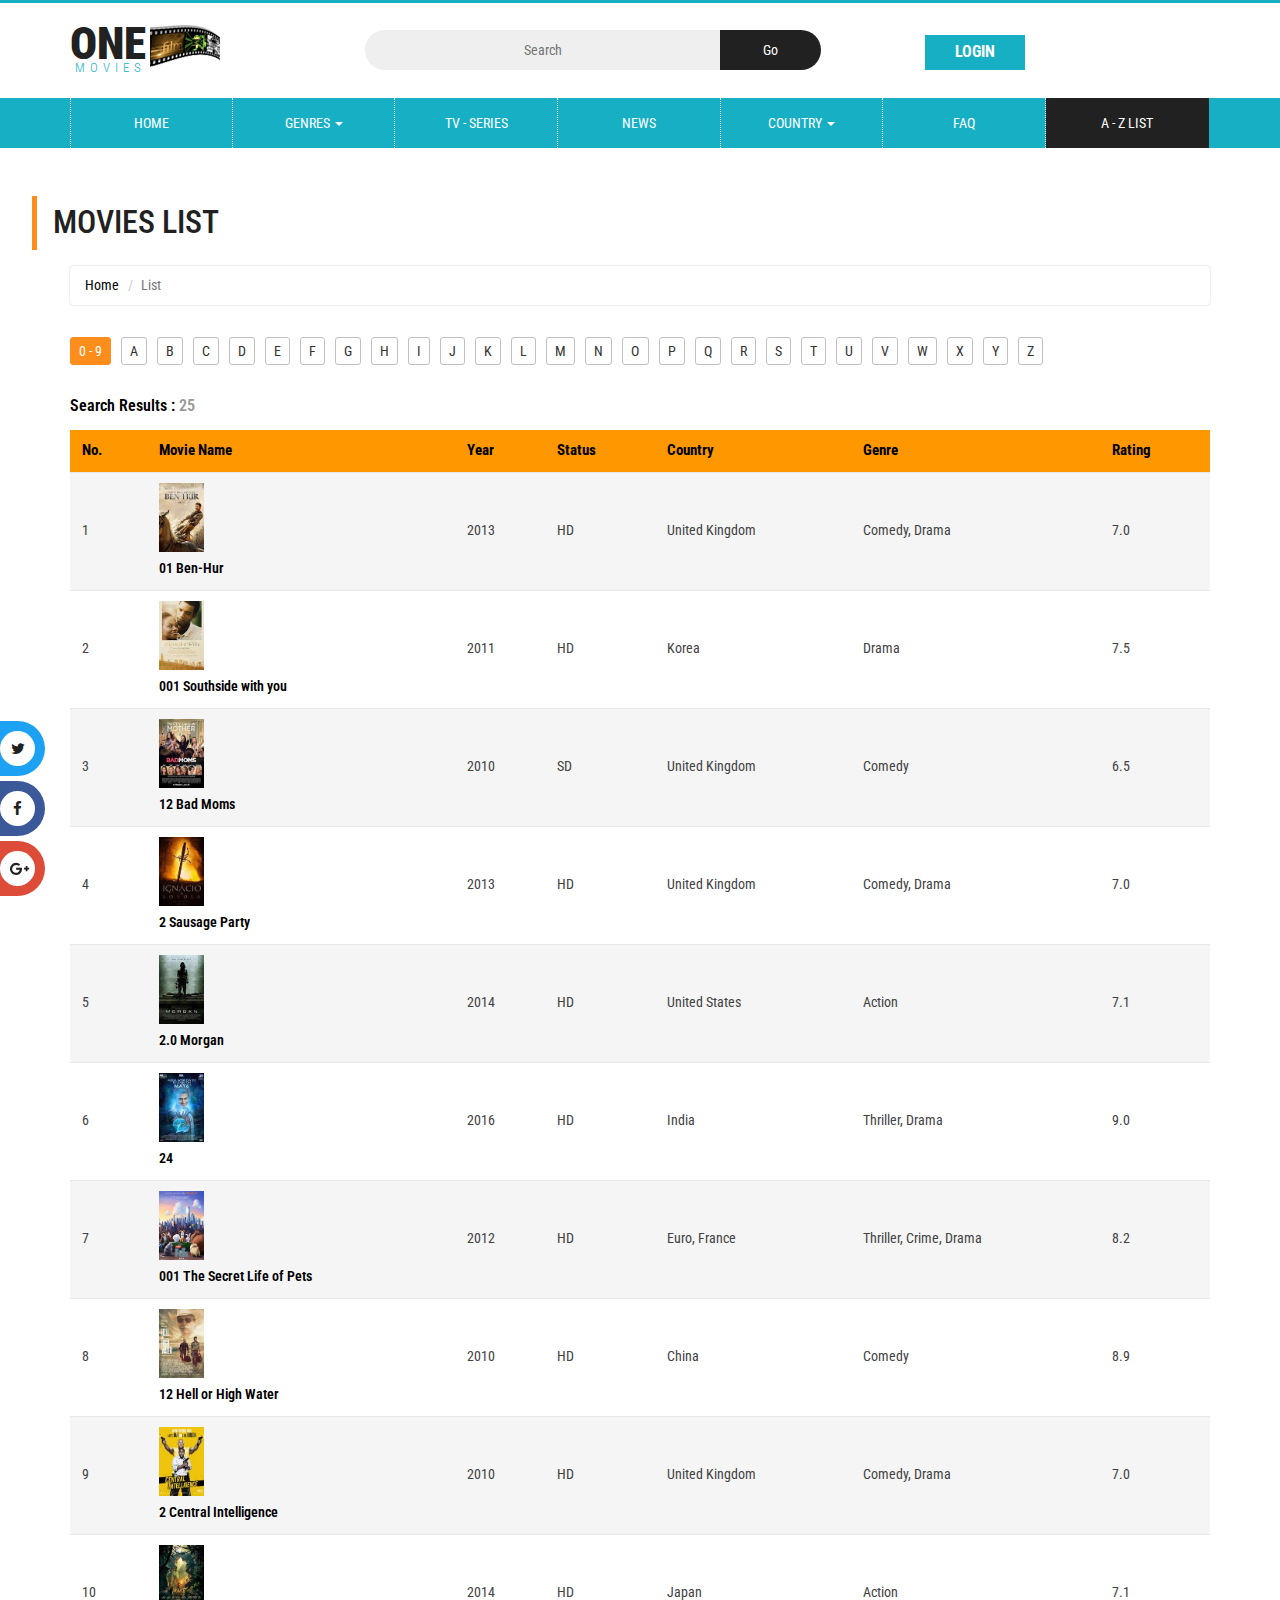
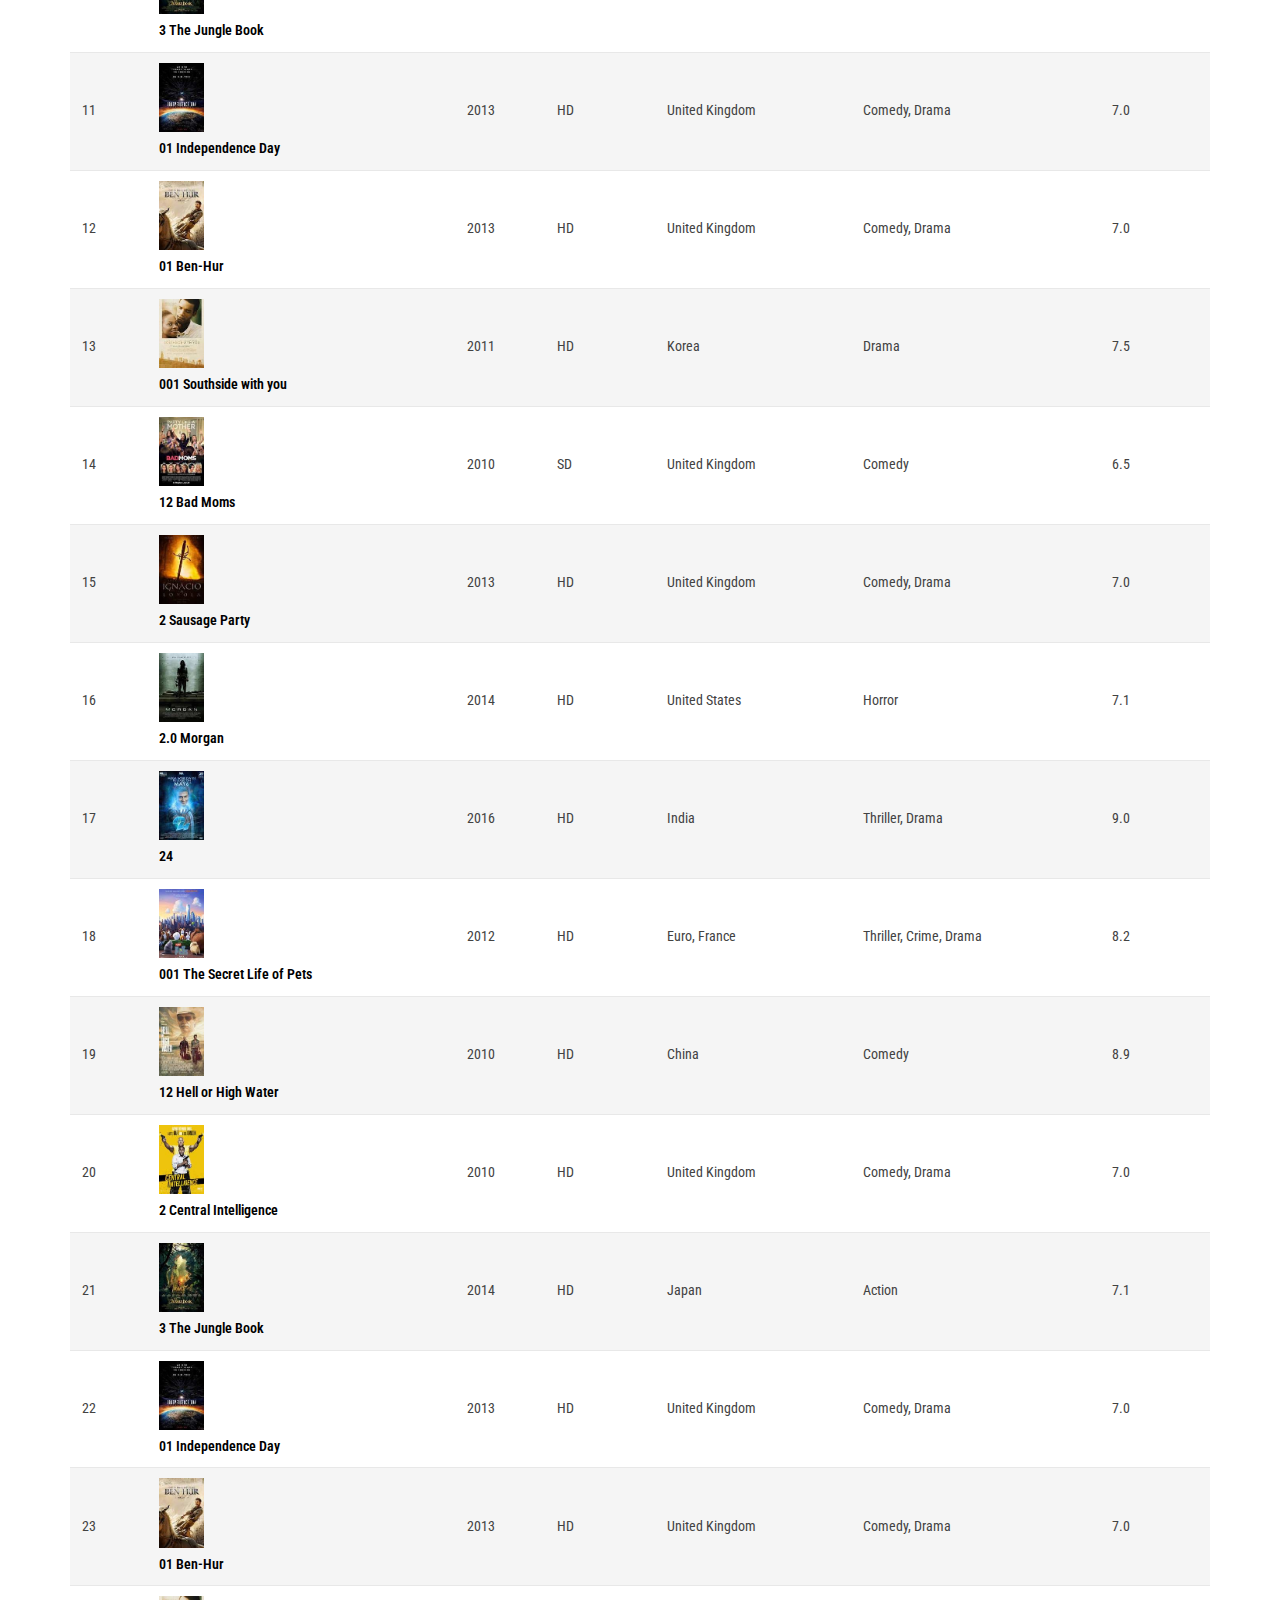
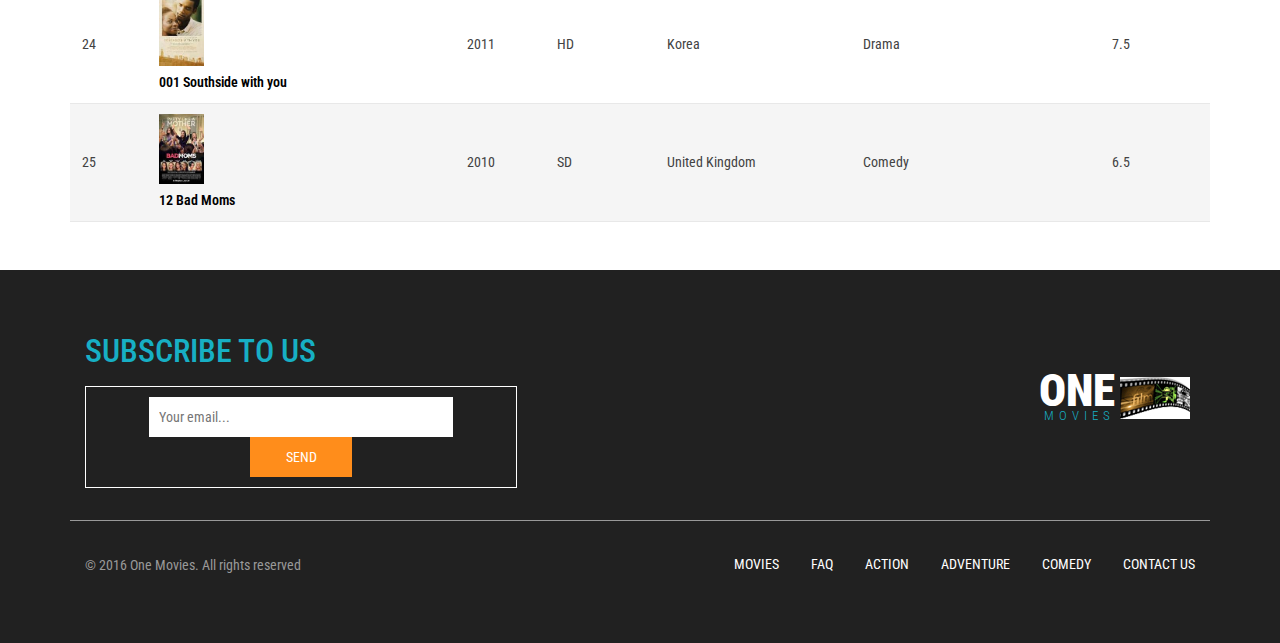
<file: list.html>
<!DOCTYPE html>
<html lang="en">
<head>
<title>One Movies an Entertainment Category Flat Bootstrap Responsive Website Template | List :: w3layouts</title>
<!-- for-mobile-apps -->
<meta name="viewport" content="width=device-width, initial-scale=1">
<meta http-equiv="Content-Type" content="text/html; charset=utf-8" />
<meta name="keywords" content="One Movies Responsive web template, Bootstrap Web Templates, Flat Web Templates, Android Compatible web template, 
Smartphone Compatible web template, free webdesigns for Nokia, Samsung, LG, SonyEricsson, Motorola web design" />
<script type="application/x-javascript"> addEventListener("load", function() { setTimeout(hideURLbar, 0); }, false);
		function hideURLbar(){ window.scrollTo(0,1); } </script>
<!-- //for-mobile-apps -->
<link href="css/bootstrap.css" rel="stylesheet" type="text/css" media="all" />
<link href="css/style.css" rel="stylesheet" type="text/css" media="all" />
<link rel="stylesheet" href="css/faqstyle.css" type="text/css" media="all" />
<link href="css/medile.css" rel='stylesheet' type='text/css' />
<link href="css/single.css" rel='stylesheet' type='text/css' />
<link rel="stylesheet" href="css/contactstyle.css" type="text/css" media="all" />
<!-- news-css -->
<link rel="stylesheet" href="news-css/news.css" type="text/css" media="all" />
<!-- //news-css -->
<!-- list-css -->
<link rel="stylesheet" href="list-css/list.css" type="text/css" media="all" />
<!-- //list-css -->
<!-- font-awesome icons -->
<link rel="stylesheet" href="css/font-awesome.min.css" />
<!-- //font-awesome icons -->
<!-- js -->
<script type="text/javascript" src="js/jquery-2.1.4.min.js"></script>
<!-- //js -->
<link href='//fonts.googleapis.com/css?family=Roboto+Condensed:400,700italic,700,400italic,300italic,300' rel='stylesheet' type='text/css'>
<!-- start-smoth-scrolling -->
<script type="text/javascript" src="js/move-top.js"></script>
<script type="text/javascript" src="js/easing.js"></script>
<script type="text/javascript">
	jQuery(document).ready(function($) {
		$(".scroll").click(function(event){		
			event.preventDefault();
			$('html,body').animate({scrollTop:$(this.hash).offset().top},1000);
		});
	});
</script>
<!-- start-smoth-scrolling -->
<!-- tables -->
<link rel="stylesheet" type="text/css" href="list-css/table-style.css" />
<link rel="stylesheet" type="text/css" href="list-css/basictable.css" />
<script type="text/javascript" src="list-js/jquery.basictable.min.js"></script>
 <script type="text/javascript">
    $(document).ready(function() {
      $('#table').basictable();

      $('#table-breakpoint').basictable({
        breakpoint: 768
      });
	   $('#table-breakpoint1').basictable({
        breakpoint: 768
      });
	  $('#table-breakpoint2').basictable({
        breakpoint: 768
      });
	  $('#table-breakpoint3').basictable({
        breakpoint: 768
      });
	  $('#table-breakpoint4').basictable({
        breakpoint: 768
      });
	  $('#table-breakpoint5').basictable({
        breakpoint: 768
      });
	  $('#table-breakpoint6').basictable({
        breakpoint: 768
      });
	  $('#table-breakpoint7').basictable({
        breakpoint: 768
      });
	  $('#table-breakpoint8').basictable({
        breakpoint: 768
      });
	  $('#table-breakpoint9').basictable({
        breakpoint: 768
      });
	  $('#table-breakpoint10').basictable({
        breakpoint: 768
      });
	  $('#table-breakpoint11').basictable({
        breakpoint: 768
      });
	  $('#table-breakpoint12').basictable({
        breakpoint: 768
      });
	  $('#table-breakpoint13').basictable({
        breakpoint: 768
      });
	  $('#table-breakpoint14').basictable({
        breakpoint: 768
      });
	  $('#table-breakpoint15').basictable({
        breakpoint: 768
      });
	  $('#table-breakpoint16').basictable({
        breakpoint: 768
      });
	  $('#table-breakpoint17').basictable({
        breakpoint: 768
      });
	  $('#table-breakpoint18').basictable({
        breakpoint: 768
      });
	  $('#table-breakpoint19').basictable({
        breakpoint: 768
      });
	  $('#table-breakpoint20').basictable({
        breakpoint: 768
      });
	  $('#table-breakpoint21').basictable({
        breakpoint: 768
      });
	  $('#table-breakpoint22').basictable({
        breakpoint: 768
      });
	  $('#table-breakpoint23').basictable({
        breakpoint: 768
      });
	  $('#table-breakpoint24').basictable({
        breakpoint: 768
      });
	  $('#table-breakpoint25').basictable({
        breakpoint: 768
      });
	  $('#table-breakpoint26').basictable({
        breakpoint: 768
      });
    });
  </script>
<!-- //tables -->
</head>
	
<body>
<!-- header -->
	<div class="header">
		<div class="container">
			<div class="w3layouts_logo">
				<a href="index.html"><h1>One<span>Movies</span></h1></a>
			</div>
			<div class="w3_search">
				<form action="#" method="post">
					<input type="text" name="Search" placeholder="Search" required="">
					<input type="submit" value="Go">
				</form>
			</div>
			<div class="w3l_sign_in_register">
				<ul>
					<li><a href="#" data-toggle="modal" data-target="#myModal">Login</a></li>
				</ul>
			</div>
			<div class="clearfix"> </div>
		</div>
	</div>
<!-- //header -->
<!-- bootstrap-pop-up -->
	<div class="modal video-modal fade" id="myModal" tabindex="-1" role="dialog" aria-labelledby="myModal">
		<div class="modal-dialog" role="document">
			<div class="modal-content">
				<div class="modal-header">
					Sign In & Sign Up
					<button type="button" class="close" data-dismiss="modal" aria-label="Close"><span aria-hidden="true">&times;</span></button>						
				</div>
				<section>
					<div class="modal-body">
						<div class="w3_login_module">
							<div class="module form-module">
							  <div class="toggle"><i class="fa fa-times fa-pencil"></i>
								<div class="tooltip">Click Me</div>
							  </div>
							  <div class="form">
								<h3>Login to your account</h3>
								<form action="#" method="post">
								  <input type="text" name="Username" placeholder="Username" required="">
								  <input type="password" name="Password" placeholder="Password" required="">
								  <input type="submit" value="Login">
								</form>
							  </div>
							  <div class="form">
								<h3>Create an account</h3>
								<form action="#" method="post">
								  <input type="text" name="Username" placeholder="Username" required="">
								  <input type="password" name="Password" placeholder="Password" required="">
								  <input type="email" name="Email" placeholder="Email Address" required="">
								  <input type="text" name="Phone" placeholder="Phone Number" required="">
								  <input type="submit" value="Register">
								</form>
							  </div>
							  <div class="cta"><a href="#">Forgot your password?</a></div>
							</div>
						</div>
					</div>
				</section>
			</div>
		</div>
	</div>
	<script>
		$('.toggle').click(function(){
		  // Switches the Icon
		  $(this).children('i').toggleClass('fa-pencil');
		  // Switches the forms  
		  $('.form').animate({
			height: "toggle",
			'padding-top': 'toggle',
			'padding-bottom': 'toggle',
			opacity: "toggle"
		  }, "slow");
		});
	</script>
<!-- //bootstrap-pop-up -->
<!-- nav -->
	<div class="movies_nav">
		<div class="container">
			<nav class="navbar navbar-default">
				<div class="navbar-header navbar-left">
					<button type="button" class="navbar-toggle collapsed" data-toggle="collapse" data-target="#bs-example-navbar-collapse-1">
						<span class="sr-only">Toggle navigation</span>
						<span class="icon-bar"></span>
						<span class="icon-bar"></span>
						<span class="icon-bar"></span>
					</button>
				</div>
				<!-- Collect the nav links, forms, and other content for toggling -->
				<div class="collapse navbar-collapse navbar-right" id="bs-example-navbar-collapse-1">
					<nav>
						<ul class="nav navbar-nav">
							<li class="w3_home_act"><a href="index.html">Home</a></li>
							<li class="dropdown">
								<a href="#" class="dropdown-toggle" data-toggle="dropdown">Genres <b class="caret"></b></a>
								<ul class="dropdown-menu multi-column columns-3">
									<li>
										<div class="col-sm-4">
											<ul class="multi-column-dropdown">
												<li><a href="genres.html">Action</a></li>
												<li><a href="genres.html">Biography</a></li>
												<li><a href="genres.html">Crime</a></li>
												<li><a href="genres.html">Family</a></li>
												<li><a href="horror.html">Horror</a></li>
												<li><a href="genres.html">Romance</a></li>
												<li><a href="genres.html">Sports</a></li>
												<li><a href="genres.html">War</a></li>
											</ul>
										</div>
										<div class="col-sm-4">
											<ul class="multi-column-dropdown">
												<li><a href="genres.html">Adventure</a></li>
												<li><a href="comedy.html">Comedy</a></li>
												<li><a href="genres.html">Documentary</a></li>
												<li><a href="genres.html">Fantasy</a></li>
												<li><a href="genres.html">Thriller</a></li>
											</ul>
										</div>
										<div class="col-sm-4">
											<ul class="multi-column-dropdown">
												<li><a href="genres.html">Animation</a></li>
												<li><a href="genres.html">Costume</a></li>
												<li><a href="genres.html">Drama</a></li>
												<li><a href="genres.html">History</a></li>
												<li><a href="genres.html">Musical</a></li>
												<li><a href="genres.html">Psychological</a></li>
											</ul>
										</div>
										<div class="clearfix"></div>
									</li>
								</ul>
							</li>
							<li><a href="series.html">tv - series</a></li>
							<li><a href="news.html">news</a></li>
							<li class="dropdown">
								<a href="#" class="dropdown-toggle" data-toggle="dropdown">Country <b class="caret"></b></a>
								<ul class="dropdown-menu multi-column columns-3">
									<li>
										<div class="col-sm-4">
											<ul class="multi-column-dropdown">
												<li><a href="genres.html">Asia</a></li>
												<li><a href="genres.html">France</a></li>
												<li><a href="genres.html">Taiwan</a></li>
												<li><a href="genres.html">United States</a></li>
											</ul>
										</div>
										<div class="col-sm-4">
											<ul class="multi-column-dropdown">
												<li><a href="genres.html">China</a></li>
												<li><a href="genres.html">HongCong</a></li>
												<li><a href="genres.html">Japan</a></li>
												<li><a href="genres.html">Thailand</a></li>
											</ul>
										</div>
										<div class="col-sm-4">
											<ul class="multi-column-dropdown">
												<li><a href="genres.html">Euro</a></li>
												<li><a href="genres.html">India</a></li>
												<li><a href="genres.html">Korea</a></li>
												<li><a href="genres.html">United Kingdom</a></li>
											</ul>
										</div>
										<div class="clearfix"></div>
									</li>
								</ul>
							</li>
							<li><a href="faq.html">FAQ</a></li>
							<li class="active"><a href="list.html">A - z list</a></li>
						</ul>
					</nav>
				</div>
			</nav>	
		</div>
	</div>
<!-- //nav -->
<div class="general_social_icons">
	<nav class="social">
		<ul>
			<li class="w3_twitter"><a href="#">Twitter <i class="fa fa-twitter"></i></a></li>
			<li class="w3_facebook"><a href="#">Facebook <i class="fa fa-facebook"></i></a></li>
			<li class="w3_g_plus"><a href="#">Google+ <i class="fa fa-google-plus"></i></a></li>				  
		</ul>
  </nav>
</div>
<!-- faq-banner -->
	<div class="faq">
		<h4 class="latest-text w3_faq_latest_text w3_latest_text">Movies List</h4>
			<div class="container">
				<div class="agileits-news-top">
					<ol class="breadcrumb">
					  <li><a href="index.html">Home</a></li>
					  <li class="active">List</li>
					</ol>
				</div>
				<div class="bs-example bs-example-tabs" role="tabpanel" data-example-id="togglable-tabs">
						<ul id="myTab" class="nav nav-tabs" role="tablist">
							<li role="presentation" class="active"><a href="#home" id="home-tab" role="tab" data-toggle="tab" aria-controls="home" aria-expanded="true">0 - 9</a></li>
							<li role="presentation"><a href="#a" role="tab" id="a-tab" data-toggle="tab" aria-controls="a">A</a></li>
							<li role="presentation"><a href="#b" role="tab" id="b-tab" data-toggle="tab" aria-controls="b">B</a></li>
							<li role="presentation"><a href="#c" role="tab" id="c-tab" data-toggle="tab" aria-controls="c">C</a></li>
							<li role="presentation"><a href="#d" role="tab" id="d-tab" data-toggle="tab" aria-controls="d">D</a></li>
							<li role="presentation"><a href="#e" role="tab" id="e-tab" data-toggle="tab" aria-controls="e">E</a></li>
							<li role="presentation"><a href="#f" role="tab" id="f-tab" data-toggle="tab" aria-controls="f">F</a></li>
							<li role="presentation"><a href="#g" role="tab" id="g-tab" data-toggle="tab" aria-controls="g">G</a></li>
							<li role="presentation"><a href="#h" role="tab" id="h-tab" data-toggle="tab" aria-controls="h">H</a></li>
							<li role="presentation"><a href="#i" role="tab" id="i-tab" data-toggle="tab" aria-controls="i">I</a></li>
							<li role="presentation"><a href="#j" role="tab" id="j-tab" data-toggle="tab" aria-controls="j">J</a></li>
							<li role="presentation"><a href="#k" role="tab" id="k-tab" data-toggle="tab" aria-controls="k">K</a></li>
							<li role="presentation"><a href="#l" role="tab" id="l-tab" data-toggle="tab" aria-controls="l">L</a></li>
							<li role="presentation"><a href="#m" role="tab" id="m-tab" data-toggle="tab" aria-controls="m">M</a></li>
							<li role="presentation"><a href="#n" role="tab" id="n-tab" data-toggle="tab" aria-controls="n">N</a></li>
							<li role="presentation"><a href="#o" role="tab" id="o-tab" data-toggle="tab" aria-controls="o">O</a></li>
							<li role="presentation"><a href="#p" role="tab" id="p-tab" data-toggle="tab" aria-controls="p">P</a></li>
							<li role="presentation"><a href="#q" role="tab" id="q-tab" data-toggle="tab" aria-controls="q">Q</a></li>
							<li role="presentation"><a href="#r" role="tab" id="r-tab" data-toggle="tab" aria-controls="r">R</a></li>
							<li role="presentation"><a href="#s" role="tab" id="s-tab" data-toggle="tab" aria-controls="s">S</a></li>
							<li role="presentation"><a href="#t" role="tab" id="t-tab" data-toggle="tab" aria-controls="t">T</a></li>
							<li role="presentation"><a href="#u" role="tab" id="u-tab" data-toggle="tab" aria-controls="u">U</a></li>
							<li role="presentation"><a href="#v" role="tab" id="v-tab" data-toggle="tab" aria-controls="v">V</a></li>
							<li role="presentation"><a href="#w" role="tab" id="w-tab" data-toggle="tab" aria-controls="w">W</a></li>
							<li role="presentation"><a href="#x" role="tab" id="x-tab" data-toggle="tab" aria-controls="x">X</a></li>
							<li role="presentation"><a href="#y" role="tab" id="y-tab" data-toggle="tab" aria-controls="y">Y</a></li>
							<li role="presentation"><a href="#z" role="tab" id="z-tab" data-toggle="tab" aria-controls="z">Z</a></li>
						</ul>
						<div id="myTabContent" class="tab-content">
							<div role="tabpanel" class="tab-pane fade in active" id="home" aria-labelledby="home-tab">
								<div class="agile-news-table">
									<div class="w3ls-news-result">
										<h4>Search Results : <span>25</span></h4>
									</div>
									<table id="table-breakpoint">
										<thead>
										  <tr>
											<th>No.</th>
											<th>Movie Name</th>
											<th>Year</th>
											<th>Status</th>
											<th>Country</th>
											<th>Genre</th>
											<th>Rating</th>
										  </tr>
										</thead>
										<tbody>
										  <tr>
											<td>1</td>
											<td class="w3-list-img"><a href="single.html"><img src="images/n1.jpg" alt="" /> <span>01 Ben-Hur</span></a></td>
											<td>2013</td>
											<td>HD</td>
											<td class="w3-list-info"><a href="genres.html">United Kingdom</a></td>
											<td class="w3-list-info"><a href="comedy.html">Comedy, Drama</a></td>
											<td>7.0</td>
										  </tr>
										  <tr>
											<td>2</td>
											<td class="w3-list-img"><a href="single.html"><img src="images/n2.jpg" alt="" /> <span>001 Southside with you</span></a></td>
											<td>2011</td>
											<td>HD</td>
											<td class="w3-list-info"><a href="genres.html">Korea</a></td>
											<td class="w3-list-info"><a href="genres.html">Drama</a></td>
											<td>7.5</td>
										  </tr>
										  <tr>
											<td>3</td>
											<td class="w3-list-img"><a href="single.html"><img src="images/n11.jpg" alt="" /> <span>12 Bad Moms</span></a></td>
											<td>2010</td>
											<td>SD</td>
											<td class="w3-list-info"><a href="genres.html">United Kingdom</a></td>
											<td class="w3-list-info"><a href="comedy.html">Comedy</a></td>
											<td>6.5</td>
										  </tr>
										  <tr>
											<td>4</td>
											<td class="w3-list-img"><a href="single.html"><img src="images/n3.jpg" alt="" /> <span>2 Sausage Party</span></a></td>
											<td>2013</td>
											<td>HD</td>
											<td class="w3-list-info"><a href="genres.html">United Kingdom</a></td>
											<td class="w3-list-info"><a href="comedy.html">Comedy, Drama</a></td>
											<td>7.0</td>
										  </tr>
										  <tr>
											<td>5</td>
											<td class="w3-list-img"><a href="single.html"><img src="images/n4.jpg" alt="" /> <span>2.0 Morgan</span></a></td>
											<td>2014</td>
											<td>HD</td>
											<td class="w3-list-info"><a href="genres.html">United States</a></td>
											<td class="w3-list-info"><a href="genres.html">Action</a></td>
											<td>7.1</td>
										  </tr>
										  <tr>
											<td>6</td>
											<td class="w3-list-img"><a href="single.html"><img src="images/n5.jpg" alt="" /> <span>24</span></a></td>
											<td>2016</td>
											<td>HD</td>
											<td class="w3-list-info"><a href="genres.html">India</a></td>
											<td class="w3-list-info"><a href="genres.html">Thriller, Drama</a></td>
											<td>9.0</td>
										  </tr>
										  <tr>
											<td>7</td>
											<td class="w3-list-img"><a href="single.html"><img src="images/n6.jpg" alt="" /> <span>001 The Secret Life of Pets</span></a></td>
											<td>2012</td>
											<td>HD</td>
											<td class="w3-list-info"><a href="genres.html">Euro, France</a></td>
											<td class="w3-list-info"><a href="genres.html">Thriller, Crime, Drama</a></td>
											<td>8.2</td>
										  </tr>
										  <tr>
											<td>8</td>
											<td class="w3-list-img"><a href="single.html"><img src="images/n7.jpg" alt="" /> <span>12 Hell or High Water</span></a></td>
											<td>2010</td>
											<td>HD</td>
											<td class="w3-list-info"><a href="genres.html">China</a></td>
											<td class="w3-list-info"><a href="comedy.html">Comedy</a></td>
											<td>8.9</td>
										  </tr>
										  <tr>
											<td>9</td>
											<td class="w3-list-img"><a href="single.html"><img src="images/n8.jpg" alt="" /> <span>2 Central Intelligence</span></a></td>
											<td>2010</td>
											<td>HD</td>
											<td class="w3-list-info"><a href="genres.html">United Kingdom</a></td>
											<td class="w3-list-info"><a href="comedy.html">Comedy, Drama</a></td>
											<td>7.0</td>
										  </tr>
										  <tr>
											<td>10</td>
											<td class="w3-list-img"><a href="single.html"><img src="images/n9.jpg" alt="" /> <span>3 The Jungle Book</span></a></td>
											<td>2014</td>
											<td>HD</td>
											<td class="w3-list-info"><a href="genres.html">Japan</a></td>
											<td class="w3-list-info"><a href="genres.html">Action</a></td>
											<td>7.1</td>
										  </tr>
										  <tr>
											<td>11</td>
											<td class="w3-list-img"><a href="single.html"><img src="images/n10.jpg" alt="" /> <span>01 Independence Day</span></a></td>
											<td>2013</td>
											<td>HD</td>
											<td class="w3-list-info"><a href="genres.html">United Kingdom</a></td>
											<td class="w3-list-info"><a href="comedy.html">Comedy, Drama</a></td>
											<td>7.0</td>
										  </tr>
										  <tr>
											<td>12</td>
											<td class="w3-list-img"><a href="single.html"><img src="images/n1.jpg" alt="" /> <span>01 Ben-Hur</span></a></td>
											<td>2013</td>
											<td>HD</td>
											<td class="w3-list-info"><a href="genres.html">United Kingdom</a></td>
											<td class="w3-list-info"><a href="comedy.html">Comedy, Drama</a></td>
											<td>7.0</td>
										  </tr>
										  <tr>
											<td>13</td>
											<td class="w3-list-img"><a href="single.html"><img src="images/n2.jpg" alt="" /> <span>001 Southside with you</span></a></td>
											<td>2011</td>
											<td>HD</td>
											<td class="w3-list-info"><a href="genres.html">Korea</a></td>
											<td class="w3-list-info"><a href="genres.html">Drama</a></td>
											<td>7.5</td>
										  </tr>
										  <tr>
											<td>14</td>
											<td class="w3-list-img"><a href="single.html"><img src="images/n11.jpg" alt="" /> <span>12 Bad Moms</span></a></td>
											<td>2010</td>
											<td>SD</td>
											<td class="w3-list-info"><a href="genres.html">United Kingdom</a></td>
											<td class="w3-list-info"><a href="comedy.html">Comedy</a></td>
											<td>6.5</td>
										  </tr>
										  <tr>
											<td>15</td>
											<td class="w3-list-img"><a href="single.html"><img src="images/n3.jpg" alt="" /> <span>2 Sausage Party</span></a></td>
											<td>2013</td>
											<td>HD</td>
											<td class="w3-list-info"><a href="genres.html">United Kingdom</a></td>
											<td class="w3-list-info"><a href="comedy.html">Comedy, Drama</a></td>
											<td>7.0</td>
										  </tr>
										  <tr>
											<td>16</td>
											<td class="w3-list-img"><a href="single.html"><img src="images/n4.jpg" alt="" /> <span>2.0 Morgan</span></a></td>
											<td>2014</td>
											<td>HD</td>
											<td class="w3-list-info"><a href="genres.html">United States</a></td>
											<td class="w3-list-info"><a href="horror.html">Horror</a></td>
											<td>7.1</td>
										  </tr>
										  <tr>
											<td>17</td>
											<td class="w3-list-img"><a href="single.html"><img src="images/n5.jpg" alt="" /> <span>24</span></a></td>
											<td>2016</td>
											<td>HD</td>
											<td class="w3-list-info"><a href="genres.html">India</a></td>
											<td class="w3-list-info"><a href="genres.html">Thriller, Drama</a></td>
											<td>9.0</td>
										  </tr>
										  <tr>
											<td>18</td>
											<td class="w3-list-img"><a href="single.html"><img src="images/n6.jpg" alt="" /> <span>001 The Secret Life of Pets</span></a></td>
											<td>2012</td>
											<td>HD</td>
											<td class="w3-list-info"><a href="genres.html">Euro, France</a></td>
											<td class="w3-list-info"><a href="genres.html">Thriller, Crime, Drama</a></td>
											<td>8.2</td>
										  </tr>
										  <tr>
											<td>19</td>
											<td class="w3-list-img"><a href="single.html"><img src="images/n7.jpg" alt="" /> <span>12 Hell or High Water</span></a></td>
											<td>2010</td>
											<td>HD</td>
											<td class="w3-list-info"><a href="genres.html">China</a></td>
											<td class="w3-list-info"><a href="comedy.html">Comedy</a></td>
											<td>8.9</td>
										  </tr>
										  <tr>
											<td>20</td>
											<td class="w3-list-img"><a href="single.html"><img src="images/n8.jpg" alt="" /> <span>2 Central Intelligence</span></a></td>
											<td>2010</td>
											<td>HD</td>
											<td class="w3-list-info"><a href="genres.html">United Kingdom</a></td>
											<td class="w3-list-info"><a href="comedy.html">Comedy, Drama</a></td>
											<td>7.0</td>
										  </tr>
										  <tr>
											<td>21</td>
											<td class="w3-list-img"><a href="single.html"><img src="images/n9.jpg" alt="" /> <span>3 The Jungle Book</span></a></td>
											<td>2014</td>
											<td>HD</td>
											<td class="w3-list-info"><a href="genres.html">Japan</a></td>
											<td class="w3-list-info"><a href="genres.html">Action</a></td>
											<td>7.1</td>
										  </tr>
										  <tr>
											<td>22</td>
											<td class="w3-list-img"><a href="single.html"><img src="images/n10.jpg" alt="" /> <span>01 Independence Day</span></a></td>
											<td>2013</td>
											<td>HD</td>
											<td class="w3-list-info"><a href="genres.html">United Kingdom</a></td>
											<td class="w3-list-info"><a href="comedy.html">Comedy, Drama</a></td>
											<td>7.0</td>
										  </tr>
										  <tr>
											<td>23</td>
											<td class="w3-list-img"><a href="single.html"><img src="images/n1.jpg" alt="" /> <span>01 Ben-Hur</span></a></td>
											<td>2013</td>
											<td>HD</td>
											<td class="w3-list-info"><a href="genres.html">United Kingdom</a></td>
											<td class="w3-list-info"><a href="comedy.html">Comedy, Drama</a></td>
											<td>7.0</td>
										  </tr>
										  <tr>
											<td>24</td>
											<td class="w3-list-img"><a href="single.html"><img src="images/n2.jpg" alt="" /> <span>001 Southside with you</span></a></td>
											<td>2011</td>
											<td>HD</td>
											<td class="w3-list-info"><a href="genres.html">Korea</a></td>
											<td class="w3-list-info"><a href="genres.html">Drama</a></td>
											<td>7.5</td>
										  </tr>
										  <tr>
											<td>25</td>
											<td class="w3-list-img"><a href="single.html"><img src="images/n11.jpg" alt="" /> <span>12 Bad Moms</span></a></td>
											<td>2010</td>
											<td>SD</td>
											<td class="w3-list-info"><a href="genres.html">United Kingdom</a></td>
											<td class="w3-list-info"><a href="comedy.html">Comedy</a></td>
											<td>6.5</td>
										  </tr>
										</tbody>
									</table>
								</div>
							</div>
							<div role="tabpanel" class="tab-pane fade" id="a" aria-labelledby="a-tab">
								<div class="agile-news-table">
									<div class="w3ls-news-result">
										<h4>Search Results : <span>17</span></h4>
									</div>
									<table id="table-breakpoint1">
										<thead>
										  <tr>
											<th>No.</th>
											<th>Movie Name</th>
											<th>Year</th>
											<th>Status</th>
											<th>Country</th>
											<th>Genre</th>
											<th>Rating</th>
										  </tr>
										</thead>
										<tbody>
										  <tr>
											<td>1</td>
											<td class="w3-list-img"><a href="single.html"><img src="images/n3.jpg" alt="" /> <span>2 Sausage Party</span></a></td>
											<td>2013</td>
											<td>HD</td>
											<td class="w3-list-info"><a href="genres.html">United Kingdom</a></td>
											<td class="w3-list-info"><a href="genres.html">Comedy, Drama</a></td>
											<td>7.0</td>
										  </tr>
										  <tr>
											<td>2</td>
											<td class="w3-list-img"><a href="single.html"><img src="images/n4.jpg" alt="" /> <span>2.0 Morgan</span></a></td>
											<td>2014</td>
											<td>HD</td>
											<td class="w3-list-info"><a href="genres.html">United States</a></td>
											<td class="w3-list-info"><a href="genres.html">Action</a></td>
											<td>7.1</td>
										  </tr>
										  <tr>
											<td>3</td>
											<td class="w3-list-img"><a href="single.html"><img src="images/n5.jpg" alt="" /> <span>24</span></a></td>
											<td>2016</td>
											<td>HD</td>
											<td class="w3-list-info"><a href="genres.html">India</a></td>
											<td class="w3-list-info"><a href="genres.html">Thriller, Drama</a></td>
											<td>9.0</td>
										  </tr>
										  <tr>
											<td>4</td>
											<td class="w3-list-img"><a href="single.html"><img src="images/n6.jpg" alt="" /> <span>001 The Secret Life of Pets</span></a></td>
											<td>2012</td>
											<td>HD</td>
											<td class="w3-list-info"><a href="genres.html">Euro, France</a></td>
											<td class="w3-list-info"><a href="genres.html">Thriller, Crime, Drama</a></td>
											<td>8.2</td>
										  </tr>
										  <tr>
											<td>5</td>
											<td class="w3-list-img"><a href="single.html"><img src="images/n7.jpg" alt="" /> <span>12 Hell or High Water</span></a></td>
											<td>2010</td>
											<td>HD</td>
											<td class="w3-list-info"><a href="genres.html">China</a></td>
											<td class="w3-list-info"><a href="genres.html">Comedy</a></td>
											<td>8.9</td>
										  </tr>
										  <tr>
											<td>6</td>
											<td class="w3-list-img"><a href="single.html"><img src="images/n8.jpg" alt="" /> <span>2 Central Intelligence</span></a></td>
											<td>2010</td>
											<td>HD</td>
											<td class="w3-list-info"><a href="genres.html">United Kingdom</a></td>
											<td class="w3-list-info"><a href="genres.html">Comedy, Drama</a></td>
											<td>7.0</td>
										  </tr>
										  <tr>
											<td>7</td>
											<td class="w3-list-img"><a href="single.html"><img src="images/n9.jpg" alt="" /> <span>3 The Jungle Book</span></a></td>
											<td>2014</td>
											<td>HD</td>
											<td class="w3-list-info"><a href="genres.html">Japan</a></td>
											<td class="w3-list-info"><a href="genres.html">Action</a></td>
											<td>7.1</td>
										  </tr>
										  <tr>
											<td>8</td>
											<td class="w3-list-img"><a href="single.html"><img src="images/n10.jpg" alt="" /> <span>01 Independence Day</span></a></td>
											<td>2013</td>
											<td>HD</td>
											<td class="w3-list-info"><a href="genres.html">United Kingdom</a></td>
											<td class="w3-list-info"><a href="genres.html">Comedy, Drama</a></td>
											<td>7.0</td>
										  </tr>
										  <tr>
											<td>9</td>
											<td class="w3-list-img"><a href="single.html"><img src="images/n1.jpg" alt="" /> <span>01 Ben-Hur</span></a></td>
											<td>2013</td>
											<td>HD</td>
											<td class="w3-list-info"><a href="genres.html">United Kingdom</a></td>
											<td class="w3-list-info"><a href="genres.html">Comedy, Drama</a></td>
											<td>7.0</td>
										  </tr>
										  <tr>
											<td>10</td>
											<td class="w3-list-img"><a href="single.html"><img src="images/n2.jpg" alt="" /> <span>001 Southside with you</span></a></td>
											<td>2011</td>
											<td>HD</td>
											<td class="w3-list-info"><a href="genres.html">Korea</a></td>
											<td class="w3-list-info"><a href="genres.html">Drama</a></td>
											<td>7.5</td>
										  </tr>
										  <tr>
											<td>11</td>
											<td class="w3-list-img"><a href="single.html"><img src="images/n11.jpg" alt="" /> <span>12 Bad Moms</span></a></td>
											<td>2010</td>
											<td>SD</td>
											<td class="w3-list-info"><a href="genres.html">United Kingdom</a></td>
											<td class="w3-list-info"><a href="genres.html">Comedy</a></td>
											<td>6.5</td>
										  </tr>
										  <tr>
											<td>12</td>
											<td class="w3-list-img"><a href="single.html"><img src="images/n3.jpg" alt="" /> <span>2 Sausage Party</span></a></td>
											<td>2013</td>
											<td>HD</td>
											<td class="w3-list-info"><a href="genres.html">United Kingdom</a></td>
											<td class="w3-list-info"><a href="genres.html">Comedy, Drama</a></td>
											<td>7.0</td>
										  </tr>
										  <tr>
											<td>13</td>
											<td class="w3-list-img"><a href="single.html"><img src="images/n4.jpg" alt="" /> <span>2.0 Morgan</span></a></td>
											<td>2014</td>
											<td>HD</td>
											<td class="w3-list-info"><a href="genres.html">United States</a></td>
											<td class="w3-list-info"><a href="genres.html">Action</a></td>
											<td>7.1</td>
										  </tr>
										  <tr>
											<td>14</td>
											<td class="w3-list-img"><a href="single.html"><img src="images/n5.jpg" alt="" /> <span>24</span></a></td>
											<td>2016</td>
											<td>HD</td>
											<td class="w3-list-info"><a href="genres.html">India</a></td>
											<td class="w3-list-info"><a href="genres.html">Thriller, Drama</a></td>
											<td>9.0</td>
										  </tr>
										  <tr>
											<td>15</td>
											<td class="w3-list-img"><a href="single.html"><img src="images/n6.jpg" alt="" /> <span>001 The Secret Life of Pets</span></a></td>
											<td>2012</td>
											<td>HD</td>
											<td class="w3-list-info"><a href="genres.html">Euro, France</a></td>
											<td class="w3-list-info"><a href="genres.html">Thriller, Crime, Drama</a></td>
											<td>8.2</td>
										  </tr>
										  <tr>
											<td>16</td>
											<td class="w3-list-img"><a href="single.html"><img src="images/n7.jpg" alt="" /> <span>12 Hell or High Water</span></a></td>
											<td>2010</td>
											<td>HD</td>
											<td class="w3-list-info"><a href="genres.html">China</a></td>
											<td class="w3-list-info"><a href="genres.html">Comedy</a></td>
											<td>8.9</td>
										  </tr>
										  <tr>
											<td>17</td>
											<td class="w3-list-img"><a href="single.html"><img src="images/n8.jpg" alt="" /> <span>2 Central Intelligence</span></a></td>
											<td>2010</td>
											<td>HD</td>
											<td class="w3-list-info"><a href="genres.html">United Kingdom</a></td>
											<td class="w3-list-info"><a href="genres.html">Comedy, Drama</a></td>
											<td>7.0</td>
										  </tr>
										</tbody>
									</table>
								</div>
							</div>
							<div role="tabpanel" class="tab-pane fade" id="b" aria-labelledby="b-tab">
								<div class="agile-news-table">
									<div class="w3ls-news-result">
										<h4>Search Results : <span>12</span></h4>
									</div>
									<table id="table-breakpoint2">
										<thead>
										  <tr>
											<th>No.</th>
											<th>Movie Name</th>
											<th>Year</th>
											<th>Status</th>
											<th>Country</th>
											<th>Genre</th>
											<th>Rating</th>
										  </tr>
										</thead>
										<tbody>
										  <tr>
											<td>1</td>
											<td class="w3-list-img"><a href="single.html"><img src="images/n1.jpg" alt="" /> <span>01 Ben-Hur</span></a></td>
											<td>2013</td>
											<td>HD</td>
											<td class="w3-list-info"><a href="genres.html">United Kingdom</a></td>
											<td class="w3-list-info"><a href="genres.html">Comedy, Drama</a></td>
											<td>7.0</td>
										  </tr>
										  <tr>
											<td>2</td>
											<td class="w3-list-img"><a href="single.html"><img src="images/n2.jpg" alt="" /> <span>001 Southside with you</span></a></td>
											<td>2011</td>
											<td>HD</td>
											<td class="w3-list-info"><a href="genres.html">Korea</a></td>
											<td class="w3-list-info"><a href="genres.html">Drama</a></td>
											<td>7.5</td>
										  </tr>
										  <tr>
											<td>3</td>
											<td class="w3-list-img"><a href="single.html"><img src="images/n11.jpg" alt="" /> <span>12 Bad Moms</span></a></td>
											<td>2010</td>
											<td>SD</td>
											<td class="w3-list-info"><a href="genres.html">United Kingdom</a></td>
											<td class="w3-list-info"><a href="genres.html">Comedy</a></td>
											<td>6.5</td>
										  </tr>
										  <tr>
											<td>4</td>
											<td class="w3-list-img"><a href="single.html"><img src="images/n3.jpg" alt="" /> <span>2 Sausage Party</span></a></td>
											<td>2013</td>
											<td>HD</td>
											<td class="w3-list-info"><a href="genres.html">United Kingdom</a></td>
											<td class="w3-list-info"><a href="genres.html">Comedy, Drama</a></td>
											<td>7.0</td>
										  </tr>
										  <tr>
											<td>5</td>
											<td class="w3-list-img"><a href="single.html"><img src="images/n4.jpg" alt="" /> <span>2.0 Morgan</span></a></td>
											<td>2014</td>
											<td>HD</td>
											<td class="w3-list-info"><a href="genres.html">United States</a></td>
											<td class="w3-list-info"><a href="genres.html">Action</a></td>
											<td>7.1</td>
										  </tr>
										  <tr>
											<td>6</td>
											<td class="w3-list-img"><a href="single.html"><img src="images/n5.jpg" alt="" /> <span>24</span></a></td>
											<td>2016</td>
											<td>HD</td>
											<td class="w3-list-info"><a href="genres.html">India</a></td>
											<td class="w3-list-info"><a href="genres.html">Thriller, Drama</a></td>
											<td>9.0</td>
										  </tr>
										  <tr>
											<td>7</td>
											<td class="w3-list-img"><a href="single.html"><img src="images/n6.jpg" alt="" /> <span>001 The Secret Life of Pets</span></a></td>
											<td>2012</td>
											<td>HD</td>
											<td class="w3-list-info"><a href="genres.html">Euro, France</a></td>
											<td class="w3-list-info"><a href="genres.html">Thriller, Crime, Drama</a></td>
											<td>8.2</td>
										  </tr>
										  <tr>
											<td>8</td>
											<td class="w3-list-img"><a href="single.html"><img src="images/n7.jpg" alt="" /> <span>12 Hell or High Water</span></a></td>
											<td>2010</td>
											<td>HD</td>
											<td class="w3-list-info"><a href="genres.html">China</a></td>
											<td class="w3-list-info"><a href="genres.html">Comedy</a></td>
											<td>8.9</td>
										  </tr>
										  <tr>
											<td>9</td>
											<td class="w3-list-img"><a href="single.html"><img src="images/n8.jpg" alt="" /> <span>2 Central Intelligence</span></a></td>
											<td>2010</td>
											<td>HD</td>
											<td class="w3-list-info"><a href="genres.html">United Kingdom</a></td>
											<td class="w3-list-info"><a href="genres.html">Comedy, Drama</a></td>
											<td>7.0</td>
										  </tr>
										  <tr>
											<td>10</td>
											<td class="w3-list-img"><a href="single.html"><img src="images/n9.jpg" alt="" /> <span>3 The Jungle Book</span></a></td>
											<td>2014</td>
											<td>HD</td>
											<td class="w3-list-info"><a href="genres.html">Japan</a></td>
											<td class="w3-list-info"><a href="genres.html">Action</a></td>
											<td>7.1</td>
										  </tr>
										  <tr>
											<td>11</td>
											<td class="w3-list-img"><a href="single.html"><img src="images/n10.jpg" alt="" /> <span>01 Independence Day</span></a></td>
											<td>2013</td>
											<td>HD</td>
											<td class="w3-list-info"><a href="genres.html">United Kingdom</a></td>
											<td class="w3-list-info"><a href="genres.html">Comedy, Drama</a></td>
											<td>7.0</td>
										  </tr>
										  <tr>
											<td>12</td>
											<td class="w3-list-img"><a href="single.html"><img src="images/n1.jpg" alt="" /> <span>01 Ben-Hur</span></a></td>
											<td>2013</td>
											<td>HD</td>
											<td class="w3-list-info"><a href="genres.html">United Kingdom</a></td>
											<td class="w3-list-info"><a href="genres.html">Comedy, Drama</a></td>
											<td>7.0</td>
										  </tr>
										</tbody>
									</table>
								</div>
							</div>
							<div role="tabpanel" class="tab-pane fade" id="c" aria-labelledby="c-tab">
								<div class="agile-news-table">
									<div class="w3ls-news-result">
										<h4>Search Results : <span>15</span></h4>
									</div>
									<table id="table-breakpoint3">
										<thead>
										  <tr>
											<th>No.</th>
											<th>Movie Name</th>
											<th>Year</th>
											<th>Status</th>
											<th>Country</th>
											<th>Genre</th>
											<th>Rating</th>
										  </tr>
										</thead>
										<tbody>
										  <tr>
											<td>1</td>
											<td class="w3-list-img"><a href="single.html"><img src="images/n10.jpg" alt="" /> <span>01 Independence Day</span></a></td>
											<td>2013</td>
											<td>HD</td>
											<td class="w3-list-info"><a href="genres.html">United Kingdom</a></td>
											<td class="w3-list-info"><a href="genres.html">Comedy, Drama</a></td>
											<td>7.0</td>
										  </tr>
										  <tr>
											<td>2</td>
											<td class="w3-list-img"><a href="single.html"><img src="images/n1.jpg" alt="" /> <span>01 Ben-Hur</span></a></td>
											<td>2013</td>
											<td>HD</td>
											<td class="w3-list-info"><a href="genres.html">United Kingdom</a></td>
											<td class="w3-list-info"><a href="genres.html">Comedy, Drama</a></td>
											<td>7.0</td>
										  </tr>
										  <tr>
											<td>3</td>
											<td class="w3-list-img"><a href="single.html"><img src="images/n2.jpg" alt="" /> <span>001 Southside with you</span></a></td>
											<td>2011</td>
											<td>HD</td>
											<td class="w3-list-info"><a href="genres.html">Korea</a></td>
											<td class="w3-list-info"><a href="genres.html">Drama</a></td>
											<td>7.5</td>
										  </tr>
										  <tr>
											<td>4</td>
											<td class="w3-list-img"><a href="single.html"><img src="images/n11.jpg" alt="" /> <span>12 Bad Moms</span></a></td>
											<td>2010</td>
											<td>SD</td>
											<td class="w3-list-info"><a href="genres.html">United Kingdom</a></td>
											<td class="w3-list-info"><a href="genres.html">Comedy</a></td>
											<td>6.5</td>
										  </tr>
										  <tr>
											<td>5</td>
											<td class="w3-list-img"><a href="single.html"><img src="images/n3.jpg" alt="" /> <span>2 Sausage Party</span></a></td>
											<td>2013</td>
											<td>HD</td>
											<td class="w3-list-info"><a href="genres.html">United Kingdom</a></td>
											<td class="w3-list-info"><a href="genres.html">Comedy, Drama</a></td>
											<td>7.0</td>
										  </tr>
										  <tr>
											<td>6</td>
											<td class="w3-list-img"><a href="single.html"><img src="images/n4.jpg" alt="" /> <span>2.0 Morgan</span></a></td>
											<td>2014</td>
											<td>HD</td>
											<td class="w3-list-info"><a href="genres.html">United States</a></td>
											<td class="w3-list-info"><a href="genres.html">Action</a></td>
											<td>7.1</td>
										  </tr>
										  <tr>
											<td>7</td>
											<td class="w3-list-img"><a href="single.html"><img src="images/n5.jpg" alt="" /> <span>24</span></a></td>
											<td>2016</td>
											<td>HD</td>
											<td class="w3-list-info"><a href="genres.html">India</a></td>
											<td class="w3-list-info"><a href="genres.html">Thriller, Drama</a></td>
											<td>9.0</td>
										  </tr>
										  <tr>
											<td>8</td>
											<td class="w3-list-img"><a href="single.html"><img src="images/n6.jpg" alt="" /> <span>001 The Secret Life of Pets</span></a></td>
											<td>2012</td>
											<td>HD</td>
											<td class="w3-list-info"><a href="genres.html">Euro, France</a></td>
											<td class="w3-list-info"><a href="genres.html">Thriller, Crime, Drama</a></td>
											<td>8.2</td>
										  </tr>
										  <tr>
											<td>9</td>
											<td class="w3-list-img"><a href="single.html"><img src="images/n7.jpg" alt="" /> <span>12 Hell or High Water</span></a></td>
											<td>2010</td>
											<td>HD</td>
											<td class="w3-list-info"><a href="genres.html">China</a></td>
											<td class="w3-list-info"><a href="genres.html">Comedy</a></td>
											<td>8.9</td>
										  </tr>
										  <tr>
											<td>10</td>
											<td class="w3-list-img"><a href="single.html"><img src="images/n8.jpg" alt="" /> <span>2 Central Intelligence</span></a></td>
											<td>2010</td>
											<td>HD</td>
											<td class="w3-list-info"><a href="genres.html">United Kingdom</a></td>
											<td class="w3-list-info"><a href="genres.html">Comedy, Drama</a></td>
											<td>7.0</td>
										  </tr>
										  <tr>
											<td>11</td>
											<td class="w3-list-img"><a href="single.html"><img src="images/n9.jpg" alt="" /> <span>3 The Jungle Book</span></a></td>
											<td>2014</td>
											<td>HD</td>
											<td class="w3-list-info"><a href="genres.html">Japan</a></td>
											<td class="w3-list-info"><a href="genres.html">Action</a></td>
											<td>7.1</td>
										  </tr>
										  <tr>
											<td>12</td>
											<td class="w3-list-img"><a href="single.html"><img src="images/n10.jpg" alt="" /> <span>01 Independence Day</span></a></td>
											<td>2013</td>
											<td>HD</td>
											<td class="w3-list-info"><a href="genres.html">United Kingdom</a></td>
											<td class="w3-list-info"><a href="genres.html">Comedy, Drama</a></td>
											<td>7.0</td>
										  </tr>
										  <tr>
											<td>13</td>
											<td class="w3-list-img"><a href="single.html"><img src="images/n1.jpg" alt="" /> <span>01 Ben-Hur</span></a></td>
											<td>2013</td>
											<td>HD</td>
											<td class="w3-list-info"><a href="genres.html">United Kingdom</a></td>
											<td class="w3-list-info"><a href="genres.html">Comedy, Drama</a></td>
											<td>7.0</td>
										  </tr>
										  <tr>
											<td>14</td>
											<td class="w3-list-img"><a href="single.html"><img src="images/n2.jpg" alt="" /> <span>001 Southside with you</span></a></td>
											<td>2011</td>
											<td>HD</td>
											<td class="w3-list-info"><a href="genres.html">Korea</a></td>
											<td class="w3-list-info"><a href="genres.html">Drama</a></td>
											<td>7.5</td>
										  </tr>
										  <tr>
											<td>15</td>
											<td class="w3-list-img"><a href="single.html"><img src="images/n11.jpg" alt="" /> <span>12 Bad Moms</span></a></td>
											<td>2010</td>
											<td>SD</td>
											<td class="w3-list-info"><a href="genres.html">United Kingdom</a></td>
											<td class="w3-list-info"><a href="genres.html">Comedy</a></td>
											<td>6.5</td>
										  </tr>
										</tbody>
									</table>
								</div>
							</div>
							<div role="tabpanel" class="tab-pane fade" id="d" aria-labelledby="d-tab">
								<div class="agile-news-table">
									<div class="w3ls-news-result">
										<h4>Search Results : <span>16</span></h4>
									</div>
									<table id="table-breakpoint4">
										<thead>
										  <tr>
											<th>No.</th>
											<th>Movie Name</th>
											<th>Year</th>
											<th>Status</th>
											<th>Country</th>
											<th>Genre</th>
											<th>Rating</th>
										  </tr>
										</thead>
										<tbody>
										  <tr>
											<td>1</td>
											<td class="w3-list-img"><a href="single.html"><img src="images/n11.jpg" alt="" /> <span>12 Bad Moms</span></a></td>
											<td>2010</td>
											<td>SD</td>
											<td class="w3-list-info"><a href="genres.html">United Kingdom</a></td>
											<td class="w3-list-info"><a href="genres.html">Comedy</a></td>
											<td>6.5</td>
										  </tr>
										  <tr>
											<td>2</td>
											<td class="w3-list-img"><a href="single.html"><img src="images/n3.jpg" alt="" /> <span>2 Sausage Party</span></a></td>
											<td>2013</td>
											<td>HD</td>
											<td class="w3-list-info"><a href="genres.html">United Kingdom</a></td>
											<td class="w3-list-info"><a href="genres.html">Comedy, Drama</a></td>
											<td>7.0</td>
										  </tr>
										  <tr>
											<td>3</td>
											<td class="w3-list-img"><a href="single.html"><img src="images/n4.jpg" alt="" /> <span>2.0 Morgan</span></a></td>
											<td>2014</td>
											<td>HD</td>
											<td class="w3-list-info"><a href="genres.html">United States</a></td>
											<td class="w3-list-info"><a href="genres.html">Action</a></td>
											<td>7.1</td>
										  </tr>
										  <tr>
											<td>4</td>
											<td class="w3-list-img"><a href="single.html"><img src="images/n5.jpg" alt="" /> <span>24</span></a></td>
											<td>2016</td>
											<td>HD</td>
											<td class="w3-list-info"><a href="genres.html">India</a></td>
											<td class="w3-list-info"><a href="genres.html">Thriller, Drama</a></td>
											<td>9.0</td>
										  </tr>
										  <tr>
											<td>5</td>
											<td class="w3-list-img"><a href="single.html"><img src="images/n6.jpg" alt="" /> <span>001 The Secret Life of Pets</span></a></td>
											<td>2012</td>
											<td>HD</td>
											<td class="w3-list-info"><a href="genres.html">Euro, France</a></td>
											<td class="w3-list-info"><a href="genres.html">Thriller, Crime, Drama</a></td>
											<td>8.2</td>
										  </tr>
										  <tr>
											<td>6</td>
											<td class="w3-list-img"><a href="single.html"><img src="images/n7.jpg" alt="" /> <span>12 Hell or High Water</span></a></td>
											<td>2010</td>
											<td>HD</td>
											<td class="w3-list-info"><a href="genres.html">China</a></td>
											<td class="w3-list-info"><a href="genres.html">Comedy</a></td>
											<td>8.9</td>
										  </tr>
										  <tr>
											<td>7</td>
											<td class="w3-list-img"><a href="single.html"><img src="images/n8.jpg" alt="" /> <span>2 Central Intelligence</span></a></td>
											<td>2010</td>
											<td>HD</td>
											<td class="w3-list-info"><a href="genres.html">United Kingdom</a></td>
											<td class="w3-list-info"><a href="genres.html">Comedy, Drama</a></td>
											<td>7.0</td>
										  </tr>
										  <tr>
											<td>8</td>
											<td class="w3-list-img"><a href="single.html"><img src="images/n9.jpg" alt="" /> <span>3 The Jungle Book</span></a></td>
											<td>2014</td>
											<td>HD</td>
											<td class="w3-list-info"><a href="genres.html">Japan</a></td>
											<td class="w3-list-info"><a href="genres.html">Action</a></td>
											<td>7.1</td>
										  </tr>
										  <tr>
											<td>9</td>
											<td class="w3-list-img"><a href="single.html"><img src="images/n10.jpg" alt="" /> <span>01 Independence Day</span></a></td>
											<td>2013</td>
											<td>HD</td>
											<td class="w3-list-info"><a href="genres.html">United Kingdom</a></td>
											<td class="w3-list-info"><a href="genres.html">Comedy, Drama</a></td>
											<td>7.0</td>
										  </tr>
										  <tr>
											<td>10</td>
											<td class="w3-list-img"><a href="single.html"><img src="images/n1.jpg" alt="" /> <span>01 Ben-Hur</span></a></td>
											<td>2013</td>
											<td>HD</td>
											<td class="w3-list-info"><a href="genres.html">United Kingdom</a></td>
											<td class="w3-list-info"><a href="genres.html">Comedy, Drama</a></td>
											<td>7.0</td>
										  </tr>
										  <tr>
											<td>11</td>
											<td class="w3-list-img"><a href="single.html"><img src="images/n2.jpg" alt="" /> <span>001 Southside with you</span></a></td>
											<td>2011</td>
											<td>HD</td>
											<td class="w3-list-info"><a href="genres.html">Korea</a></td>
											<td class="w3-list-info"><a href="genres.html">Drama</a></td>
											<td>7.5</td>
										  </tr>
										  <tr>
											<td>12</td>
											<td class="w3-list-img"><a href="single.html"><img src="images/n11.jpg" alt="" /> <span>12 Bad Moms</span></a></td>
											<td>2010</td>
											<td>SD</td>
											<td class="w3-list-info"><a href="genres.html">United Kingdom</a></td>
											<td class="w3-list-info"><a href="genres.html">Comedy</a></td>
											<td>6.5</td>
										  </tr>
										  <tr>
											<td>13</td>
											<td class="w3-list-img"><a href="single.html"><img src="images/n3.jpg" alt="" /> <span>2 Sausage Party</span></a></td>
											<td>2013</td>
											<td>HD</td>
											<td class="w3-list-info"><a href="genres.html">United Kingdom</a></td>
											<td class="w3-list-info"><a href="genres.html">Comedy, Drama</a></td>
											<td>7.0</td>
										  </tr>
										  <tr>
											<td>14</td>
											<td class="w3-list-img"><a href="single.html"><img src="images/n4.jpg" alt="" /> <span>2.0 Morgan</span></a></td>
											<td>2014</td>
											<td>HD</td>
											<td class="w3-list-info"><a href="genres.html">United States</a></td>
											<td class="w3-list-info"><a href="genres.html">Action</a></td>
											<td>7.1</td>
										  </tr>
										  <tr>
											<td>15</td>
											<td class="w3-list-img"><a href="single.html"><img src="images/n5.jpg" alt="" /> <span>24</span></a></td>
											<td>2016</td>
											<td>HD</td>
											<td class="w3-list-info"><a href="genres.html">India</a></td>
											<td class="w3-list-info"><a href="genres.html">Thriller, Drama</a></td>
											<td>9.0</td>
										  </tr>
										  <tr>
											<td>16</td>
											<td class="w3-list-img"><a href="single.html"><img src="images/n6.jpg" alt="" /> <span>001 The Secret Life of Pets</span></a></td>
											<td>2012</td>
											<td>HD</td>
											<td class="w3-list-info"><a href="genres.html">Euro, France</a></td>
											<td class="w3-list-info"><a href="genres.html">Thriller, Crime, Drama</a></td>
											<td>8.2</td>
										  </tr>
										</tbody>
									</table>
								</div>
							</div>
							<div role="tabpanel" class="tab-pane fade" id="e" aria-labelledby="e-tab">
								<div class="agile-news-table">
									<div class="w3ls-news-result">
										<h4>Search Results : <span>9</span></h4>
									</div>
									<table id="table-breakpoint5">
										<thead>
										  <tr>
											<th>No.</th>
											<th>Movie Name</th>
											<th>Year</th>
											<th>Status</th>
											<th>Country</th>
											<th>Genre</th>
											<th>Rating</th>
										  </tr>
										</thead>
										<tbody>
										  <tr>
											<td>1</td>
											<td class="w3-list-img"><a href="single.html"><img src="images/n1.jpg" alt="" /> <span>01 Ben-Hur</span></a></td>
											<td>2013</td>
											<td>HD</td>
											<td class="w3-list-info"><a href="genres.html">United Kingdom</a></td>
											<td class="w3-list-info"><a href="genres.html">Comedy, Drama</a></td>
											<td>7.0</td>
										  </tr>
										  <tr>
											<td>2</td>
											<td class="w3-list-img"><a href="single.html"><img src="images/n2.jpg" alt="" /> <span>001 Southside with you</span></a></td>
											<td>2011</td>
											<td>HD</td>
											<td class="w3-list-info"><a href="genres.html">Korea</a></td>
											<td class="w3-list-info"><a href="genres.html">Drama</a></td>
											<td>7.5</td>
										  </tr>
										  <tr>
											<td>3</td>
											<td class="w3-list-img"><a href="single.html"><img src="images/n11.jpg" alt="" /> <span>12 Bad Moms</span></a></td>
											<td>2010</td>
											<td>SD</td>
											<td class="w3-list-info"><a href="genres.html">United Kingdom</a></td>
											<td class="w3-list-info"><a href="genres.html">Comedy</a></td>
											<td>6.5</td>
										  </tr>
										  <tr>
											<td>4</td>
											<td class="w3-list-img"><a href="single.html"><img src="images/n3.jpg" alt="" /> <span>2 Sausage Party</span></a></td>
											<td>2013</td>
											<td>HD</td>
											<td class="w3-list-info"><a href="genres.html">United Kingdom</a></td>
											<td class="w3-list-info"><a href="genres.html">Comedy, Drama</a></td>
											<td>7.0</td>
										  </tr>
										  <tr>
											<td>5</td>
											<td class="w3-list-img"><a href="single.html"><img src="images/n4.jpg" alt="" /> <span>2.0 Morgan</span></a></td>
											<td>2014</td>
											<td>HD</td>
											<td class="w3-list-info"><a href="genres.html">United States</a></td>
											<td class="w3-list-info"><a href="genres.html">Action</a></td>
											<td>7.1</td>
										  </tr>
										  <tr>
											<td>6</td>
											<td class="w3-list-img"><a href="single.html"><img src="images/n5.jpg" alt="" /> <span>24</span></a></td>
											<td>2016</td>
											<td>HD</td>
											<td class="w3-list-info"><a href="genres.html">India</a></td>
											<td class="w3-list-info"><a href="genres.html">Thriller, Drama</a></td>
											<td>9.0</td>
										  </tr>
										  <tr>
											<td>7</td>
											<td class="w3-list-img"><a href="single.html"><img src="images/n6.jpg" alt="" /> <span>001 The Secret Life of Pets</span></a></td>
											<td>2012</td>
											<td>HD</td>
											<td class="w3-list-info"><a href="genres.html">Euro, France</a></td>
											<td class="w3-list-info"><a href="genres.html">Thriller, Crime, Drama</a></td>
											<td>8.2</td>
										  </tr>
										  <tr>
											<td>8</td>
											<td class="w3-list-img"><a href="single.html"><img src="images/n7.jpg" alt="" /> <span>12 Hell or High Water</span></a></td>
											<td>2010</td>
											<td>HD</td>
											<td class="w3-list-info"><a href="genres.html">China</a></td>
											<td class="w3-list-info"><a href="genres.html">Comedy</a></td>
											<td>8.9</td>
										  </tr>
										  <tr>
											<td>9</td>
											<td class="w3-list-img"><a href="single.html"><img src="images/n8.jpg" alt="" /> <span>2 Central Intelligence</span></a></td>
											<td>2010</td>
											<td>HD</td>
											<td class="w3-list-info"><a href="genres.html">United Kingdom</a></td>
											<td class="w3-list-info"><a href="genres.html">Comedy, Drama</a></td>
											<td>7.0</td>
										  </tr>
									</table>
								</div>
							</div>
							<div role="tabpanel" class="tab-pane fade" id="f" aria-labelledby="f-tab">
								<div class="agile-news-table">
									<div class="w3ls-news-result">
										<h4>Search Results : <span>14</span></h4>
									</div>
									<table id="table-breakpoint6">
										<thead>
										  <tr>
											<th>No.</th>
											<th>Movie Name</th>
											<th>Year</th>
											<th>Status</th>
											<th>Country</th>
											<th>Genre</th>
											<th>Rating</th>
										  </tr>
										</thead>
										<tbody>
										  <tr>
											<td>1</td>
											<td class="w3-list-img"><a href="single.html"><img src="images/n6.jpg" alt="" /> <span>001 The Secret Life of Pets</span></a></td>
											<td>2012</td>
											<td>HD</td>
											<td class="w3-list-info"><a href="genres.html">Euro, France</a></td>
											<td class="w3-list-info"><a href="genres.html">Thriller, Crime, Drama</a></td>
											<td>8.2</td>
										  </tr>
										  <tr>
											<td>2</td>
											<td class="w3-list-img"><a href="single.html"><img src="images/n7.jpg" alt="" /> <span>12 Hell or High Water</span></a></td>
											<td>2010</td>
											<td>HD</td>
											<td class="w3-list-info"><a href="genres.html">China</a></td>
											<td class="w3-list-info"><a href="genres.html">Comedy</a></td>
											<td>8.9</td>
										  </tr>
										  <tr>
											<td>3</td>
											<td class="w3-list-img"><a href="single.html"><img src="images/n8.jpg" alt="" /> <span>2 Central Intelligence</span></a></td>
											<td>2010</td>
											<td>HD</td>
											<td class="w3-list-info"><a href="genres.html">United Kingdom</a></td>
											<td class="w3-list-info"><a href="genres.html">Comedy, Drama</a></td>
											<td>7.0</td>
										  </tr>
										  <tr>
											<td>4</td>
											<td class="w3-list-img"><a href="single.html"><img src="images/n9.jpg" alt="" /> <span>3 The Jungle Book</span></a></td>
											<td>2014</td>
											<td>HD</td>
											<td class="w3-list-info"><a href="genres.html">Japan</a></td>
											<td class="w3-list-info"><a href="genres.html">Action</a></td>
											<td>7.1</td>
										  </tr>
										  <tr>
											<td>5</td>
											<td class="w3-list-img"><a href="single.html"><img src="images/n10.jpg" alt="" /> <span>01 Independence Day</span></a></td>
											<td>2013</td>
											<td>HD</td>
											<td class="w3-list-info"><a href="genres.html">United Kingdom</a></td>
											<td class="w3-list-info"><a href="genres.html">Comedy, Drama</a></td>
											<td>7.0</td>
										  </tr>
										  <tr>
											<td>6</td>
											<td class="w3-list-img"><a href="single.html"><img src="images/n1.jpg" alt="" /> <span>01 Ben-Hur</span></a></td>
											<td>2013</td>
											<td>HD</td>
											<td class="w3-list-info"><a href="genres.html">United Kingdom</a></td>
											<td class="w3-list-info"><a href="genres.html">Comedy, Drama</a></td>
											<td>7.0</td>
										  </tr>
										  <tr>
											<td>7</td>
											<td class="w3-list-img"><a href="single.html"><img src="images/n2.jpg" alt="" /> <span>001 Southside with you</span></a></td>
											<td>2011</td>
											<td>HD</td>
											<td class="w3-list-info"><a href="genres.html">Korea</a></td>
											<td class="w3-list-info"><a href="genres.html">Drama</a></td>
											<td>7.5</td>
										  </tr>
										  <tr>
											<td>8</td>
											<td class="w3-list-img"><a href="single.html"><img src="images/n11.jpg" alt="" /> <span>12 Bad Moms</span></a></td>
											<td>2010</td>
											<td>SD</td>
											<td class="w3-list-info"><a href="genres.html">United Kingdom</a></td>
											<td class="w3-list-info"><a href="genres.html">Comedy</a></td>
											<td>6.5</td>
										  </tr>
										  <tr>
											<td>9</td>
											<td class="w3-list-img"><a href="single.html"><img src="images/n3.jpg" alt="" /> <span>2 Sausage Party</span></a></td>
											<td>2013</td>
											<td>HD</td>
											<td class="w3-list-info"><a href="genres.html">United Kingdom</a></td>
											<td class="w3-list-info"><a href="genres.html">Comedy, Drama</a></td>
											<td>7.0</td>
										  </tr>
										  <tr>
											<td>10</td>
											<td class="w3-list-img"><a href="single.html"><img src="images/n4.jpg" alt="" /> <span>2.0 Morgan</span></a></td>
											<td>2014</td>
											<td>HD</td>
											<td class="w3-list-info"><a href="genres.html">United States</a></td>
											<td class="w3-list-info"><a href="genres.html">Action</a></td>
											<td>7.1</td>
										  </tr>
										  <tr>
											<td>11</td>
											<td class="w3-list-img"><a href="single.html"><img src="images/n5.jpg" alt="" /> <span>24</span></a></td>
											<td>2016</td>
											<td>HD</td>
											<td class="w3-list-info"><a href="genres.html">India</a></td>
											<td class="w3-list-info"><a href="genres.html">Thriller, Drama</a></td>
											<td>9.0</td>
										  </tr>
										  <tr>
											<td>12</td>
											<td class="w3-list-img"><a href="single.html"><img src="images/n10.jpg" alt="" /> <span>01 Independence Day</span></a></td>
											<td>2013</td>
											<td>HD</td>
											<td class="w3-list-info"><a href="genres.html">United Kingdom</a></td>
											<td class="w3-list-info"><a href="genres.html">Comedy, Drama</a></td>
											<td>7.0</td>
										  </tr>
										  <tr>
											<td>13</td>
											<td class="w3-list-img"><a href="single.html"><img src="images/n6.jpg" alt="" /> <span>001 The Secret Life of Pets</span></a></td>
											<td>2012</td>
											<td>HD</td>
											<td class="w3-list-info"><a href="genres.html">Euro, France</a></td>
											<td class="w3-list-info"><a href="genres.html">Thriller, Crime, Drama</a></td>
											<td>8.2</td>
										  </tr>
										  <tr>
											<td>14</td>
											<td class="w3-list-img"><a href="single.html"><img src="images/n7.jpg" alt="" /> <span>12 Hell or High Water</span></a></td>
											<td>2010</td>
											<td>HD</td>
											<td class="w3-list-info"><a href="genres.html">China</a></td>
											<td class="w3-list-info"><a href="genres.html">Comedy</a></td>
											<td>8.9</td>
										  </tr>
									</table>
								</div>
							</div>
							<div role="tabpanel" class="tab-pane fade" id="g" aria-labelledby="g-tab">
								<div class="agile-news-table">
									<div class="w3ls-news-result">
										<h4>Search Results : <span>25</span></h4>
									</div>
									<table id="table-breakpoint7">
										<thead>
										  <tr>
											<th>No.</th>
											<th>Movie Name</th>
											<th>Year</th>
											<th>Status</th>
											<th>Country</th>
											<th>Genre</th>
											<th>Rating</th>
										  </tr>
										</thead>
										<tbody>
										  <tr>
											<td>1</td>
											<td class="w3-list-img"><a href="single.html"><img src="images/n1.jpg" alt="" /> <span>01 Ben-Hur</span></a></td>
											<td>2013</td>
											<td>HD</td>
											<td class="w3-list-info"><a href="genres.html">United Kingdom</a></td>
											<td class="w3-list-info"><a href="genres.html">Comedy, Drama</a></td>
											<td>7.0</td>
										  </tr>
										  <tr>
											<td>2</td>
											<td class="w3-list-img"><a href="single.html"><img src="images/n2.jpg" alt="" /> <span>001 Southside with you</span></a></td>
											<td>2011</td>
											<td>HD</td>
											<td class="w3-list-info"><a href="genres.html">Korea</a></td>
											<td class="w3-list-info"><a href="genres.html">Drama</a></td>
											<td>7.5</td>
										  </tr>
										  <tr>
											<td>3</td>
											<td class="w3-list-img"><a href="single.html"><img src="images/n11.jpg" alt="" /> <span>12 Bad Moms</span></a></td>
											<td>2010</td>
											<td>SD</td>
											<td class="w3-list-info"><a href="genres.html">United Kingdom</a></td>
											<td class="w3-list-info"><a href="genres.html">Comedy</a></td>
											<td>6.5</td>
										  </tr>
										  <tr>
											<td>4</td>
											<td class="w3-list-img"><a href="single.html"><img src="images/n3.jpg" alt="" /> <span>2 Sausage Party</span></a></td>
											<td>2013</td>
											<td>HD</td>
											<td class="w3-list-info"><a href="genres.html">United Kingdom</a></td>
											<td class="w3-list-info"><a href="genres.html">Comedy, Drama</a></td>
											<td>7.0</td>
										  </tr>
										  <tr>
											<td>5</td>
											<td class="w3-list-img"><a href="single.html"><img src="images/n4.jpg" alt="" /> <span>2.0 Morgan</span></a></td>
											<td>2014</td>
											<td>HD</td>
											<td class="w3-list-info"><a href="genres.html">United States</a></td>
											<td class="w3-list-info"><a href="genres.html">Action</a></td>
											<td>7.1</td>
										  </tr>
										  <tr>
											<td>6</td>
											<td class="w3-list-img"><a href="single.html"><img src="images/n5.jpg" alt="" /> <span>24</span></a></td>
											<td>2016</td>
											<td>HD</td>
											<td class="w3-list-info"><a href="genres.html">India</a></td>
											<td class="w3-list-info"><a href="genres.html">Thriller, Drama</a></td>
											<td>9.0</td>
										  </tr>
										  <tr>
											<td>7</td>
											<td class="w3-list-img"><a href="single.html"><img src="images/n6.jpg" alt="" /> <span>001 The Secret Life of Pets</span></a></td>
											<td>2012</td>
											<td>HD</td>
											<td class="w3-list-info"><a href="genres.html">Euro, France</a></td>
											<td class="w3-list-info"><a href="genres.html">Thriller, Crime, Drama</a></td>
											<td>8.2</td>
										  </tr>
										  <tr>
											<td>8</td>
											<td class="w3-list-img"><a href="single.html"><img src="images/n7.jpg" alt="" /> <span>12 Hell or High Water</span></a></td>
											<td>2010</td>
											<td>HD</td>
											<td class="w3-list-info"><a href="genres.html">China</a></td>
											<td class="w3-list-info"><a href="genres.html">Comedy</a></td>
											<td>8.9</td>
										  </tr>
										  <tr>
											<td>9</td>
											<td class="w3-list-img"><a href="single.html"><img src="images/n8.jpg" alt="" /> <span>2 Central Intelligence</span></a></td>
											<td>2010</td>
											<td>HD</td>
											<td class="w3-list-info"><a href="genres.html">United Kingdom</a></td>
											<td class="w3-list-info"><a href="genres.html">Comedy, Drama</a></td>
											<td>7.0</td>
										  </tr>
										  <tr>
											<td>10</td>
											<td class="w3-list-img"><a href="single.html"><img src="images/n9.jpg" alt="" /> <span>3 The Jungle Book</span></a></td>
											<td>2014</td>
											<td>HD</td>
											<td class="w3-list-info"><a href="genres.html">Japan</a></td>
											<td class="w3-list-info"><a href="genres.html">Action</a></td>
											<td>7.1</td>
										  </tr>
										  <tr>
											<td>11</td>
											<td class="w3-list-img"><a href="single.html"><img src="images/n10.jpg" alt="" /> <span>01 Independence Day</span></a></td>
											<td>2013</td>
											<td>HD</td>
											<td class="w3-list-info"><a href="genres.html">United Kingdom</a></td>
											<td class="w3-list-info"><a href="genres.html">Comedy, Drama</a></td>
											<td>7.0</td>
										  </tr>
										  <tr>
											<td>12</td>
											<td class="w3-list-img"><a href="single.html"><img src="images/n1.jpg" alt="" /> <span>01 Ben-Hur</span></a></td>
											<td>2013</td>
											<td>HD</td>
											<td class="w3-list-info"><a href="genres.html">United Kingdom</a></td>
											<td class="w3-list-info"><a href="genres.html">Comedy, Drama</a></td>
											<td>7.0</td>
										  </tr>
										  <tr>
											<td>13</td>
											<td class="w3-list-img"><a href="single.html"><img src="images/n2.jpg" alt="" /> <span>001 Southside with you</span></a></td>
											<td>2011</td>
											<td>HD</td>
											<td class="w3-list-info"><a href="genres.html">Korea</a></td>
											<td class="w3-list-info"><a href="genres.html">Drama</a></td>
											<td>7.5</td>
										  </tr>
										  <tr>
											<td>14</td>
											<td class="w3-list-img"><a href="single.html"><img src="images/n11.jpg" alt="" /> <span>12 Bad Moms</span></a></td>
											<td>2010</td>
											<td>SD</td>
											<td class="w3-list-info"><a href="genres.html">United Kingdom</a></td>
											<td class="w3-list-info"><a href="genres.html">Comedy</a></td>
											<td>6.5</td>
										  </tr>
										  <tr>
											<td>15</td>
											<td class="w3-list-img"><a href="single.html"><img src="images/n3.jpg" alt="" /> <span>2 Sausage Party</span></a></td>
											<td>2013</td>
											<td>HD</td>
											<td class="w3-list-info"><a href="genres.html">United Kingdom</a></td>
											<td class="w3-list-info"><a href="genres.html">Comedy, Drama</a></td>
											<td>7.0</td>
										  </tr>
										  <tr>
											<td>16</td>
											<td class="w3-list-img"><a href="single.html"><img src="images/n4.jpg" alt="" /> <span>2.0 Morgan</span></a></td>
											<td>2014</td>
											<td>HD</td>
											<td class="w3-list-info"><a href="genres.html">United States</a></td>
											<td class="w3-list-info"><a href="genres.html">Action</a></td>
											<td>7.1</td>
										  </tr>
										  <tr>
											<td>17</td>
											<td class="w3-list-img"><a href="single.html"><img src="images/n5.jpg" alt="" /> <span>24</span></a></td>
											<td>2016</td>
											<td>HD</td>
											<td class="w3-list-info"><a href="genres.html">India</a></td>
											<td class="w3-list-info"><a href="genres.html">Thriller, Drama</a></td>
											<td>9.0</td>
										  </tr>
										  <tr>
											<td>18</td>
											<td class="w3-list-img"><a href="single.html"><img src="images/n6.jpg" alt="" /> <span>001 The Secret Life of Pets</span></a></td>
											<td>2012</td>
											<td>HD</td>
											<td class="w3-list-info"><a href="genres.html">Euro, France</a></td>
											<td class="w3-list-info"><a href="genres.html">Thriller, Crime, Drama</a></td>
											<td>8.2</td>
										  </tr>
										  <tr>
											<td>19</td>
											<td class="w3-list-img"><a href="single.html"><img src="images/n7.jpg" alt="" /> <span>12 Hell or High Water</span></a></td>
											<td>2010</td>
											<td>HD</td>
											<td class="w3-list-info"><a href="genres.html">China</a></td>
											<td class="w3-list-info"><a href="genres.html">Comedy</a></td>
											<td>8.9</td>
										  </tr>
										  <tr>
											<td>20</td>
											<td class="w3-list-img"><a href="single.html"><img src="images/n8.jpg" alt="" /> <span>2 Central Intelligence</span></a></td>
											<td>2010</td>
											<td>HD</td>
											<td class="w3-list-info"><a href="genres.html">United Kingdom</a></td>
											<td class="w3-list-info"><a href="genres.html">Comedy, Drama</a></td>
											<td>7.0</td>
										  </tr>
										  <tr>
											<td>21</td>
											<td class="w3-list-img"><a href="single.html"><img src="images/n9.jpg" alt="" /> <span>3 The Jungle Book</span></a></td>
											<td>2014</td>
											<td>HD</td>
											<td class="w3-list-info"><a href="genres.html">Japan</a></td>
											<td class="w3-list-info"><a href="genres.html">Action</a></td>
											<td>7.1</td>
										  </tr>
										  <tr>
											<td>22</td>
											<td class="w3-list-img"><a href="single.html"><img src="images/n10.jpg" alt="" /> <span>01 Independence Day</span></a></td>
											<td>2013</td>
											<td>HD</td>
											<td class="w3-list-info"><a href="genres.html">United Kingdom</a></td>
											<td class="w3-list-info"><a href="genres.html">Comedy, Drama</a></td>
											<td>7.0</td>
										  </tr>
										  <tr>
											<td>23</td>
											<td class="w3-list-img"><a href="single.html"><img src="images/n1.jpg" alt="" /> <span>01 Ben-Hur</span></a></td>
											<td>2013</td>
											<td>HD</td>
											<td class="w3-list-info"><a href="genres.html">United Kingdom</a></td>
											<td class="w3-list-info"><a href="genres.html">Comedy, Drama</a></td>
											<td>7.0</td>
										  </tr>
										  <tr>
											<td>24</td>
											<td class="w3-list-img"><a href="single.html"><img src="images/n2.jpg" alt="" /> <span>001 Southside with you</span></a></td>
											<td>2011</td>
											<td>HD</td>
											<td class="w3-list-info"><a href="genres.html">Korea</a></td>
											<td class="w3-list-info"><a href="genres.html">Drama</a></td>
											<td>7.5</td>
										  </tr>
										  <tr>
											<td>25</td>
											<td class="w3-list-img"><a href="single.html"><img src="images/n11.jpg" alt="" /> <span>12 Bad Moms</span></a></td>
											<td>2010</td>
											<td>SD</td>
											<td class="w3-list-info"><a href="genres.html">United Kingdom</a></td>
											<td class="w3-list-info"><a href="genres.html">Comedy</a></td>
											<td>6.5</td>
										  </tr>
										</tbody>
									</table>
								</div>
							</div>
							<div role="tabpanel" class="tab-pane fade" id="h" aria-labelledby="h-tab">
								<div class="agile-news-table">
									<div class="w3ls-news-result">
										<h4>Search Results : <span>17</span></h4>
									</div>
									<table id="table-breakpoint8">
										<thead>
										  <tr>
											<th>No.</th>
											<th>Movie Name</th>
											<th>Year</th>
											<th>Status</th>
											<th>Country</th>
											<th>Genre</th>
											<th>Rating</th>
										  </tr>
										</thead>
										<tbody>
										  <tr>
											<td>1</td>
											<td class="w3-list-img"><a href="single.html"><img src="images/n3.jpg" alt="" /> <span>2 Sausage Party</span></a></td>
											<td>2013</td>
											<td>HD</td>
											<td class="w3-list-info"><a href="genres.html">United Kingdom</a></td>
											<td class="w3-list-info"><a href="genres.html">Comedy, Drama</a></td>
											<td>7.0</td>
										  </tr>
										  <tr>
											<td>2</td>
											<td class="w3-list-img"><a href="single.html"><img src="images/n4.jpg" alt="" /> <span>2.0 Morgan</span></a></td>
											<td>2014</td>
											<td>HD</td>
											<td class="w3-list-info"><a href="genres.html">United States</a></td>
											<td class="w3-list-info"><a href="genres.html">Action</a></td>
											<td>7.1</td>
										  </tr>
										  <tr>
											<td>3</td>
											<td class="w3-list-img"><a href="single.html"><img src="images/n5.jpg" alt="" /> <span>24</span></a></td>
											<td>2016</td>
											<td>HD</td>
											<td class="w3-list-info"><a href="genres.html">India</a></td>
											<td class="w3-list-info"><a href="genres.html">Thriller, Drama</a></td>
											<td>9.0</td>
										  </tr>
										  <tr>
											<td>4</td>
											<td class="w3-list-img"><a href="single.html"><img src="images/n6.jpg" alt="" /> <span>001 The Secret Life of Pets</span></a></td>
											<td>2012</td>
											<td>HD</td>
											<td class="w3-list-info"><a href="genres.html">Euro, France</a></td>
											<td class="w3-list-info"><a href="genres.html">Thriller, Crime, Drama</a></td>
											<td>8.2</td>
										  </tr>
										  <tr>
											<td>5</td>
											<td class="w3-list-img"><a href="single.html"><img src="images/n7.jpg" alt="" /> <span>12 Hell or High Water</span></a></td>
											<td>2010</td>
											<td>HD</td>
											<td class="w3-list-info"><a href="genres.html">China</a></td>
											<td class="w3-list-info"><a href="genres.html">Comedy</a></td>
											<td>8.9</td>
										  </tr>
										  <tr>
											<td>6</td>
											<td class="w3-list-img"><a href="single.html"><img src="images/n8.jpg" alt="" /> <span>2 Central Intelligence</span></a></td>
											<td>2010</td>
											<td>HD</td>
											<td class="w3-list-info"><a href="genres.html">United Kingdom</a></td>
											<td class="w3-list-info"><a href="genres.html">Comedy, Drama</a></td>
											<td>7.0</td>
										  </tr>
										  <tr>
											<td>7</td>
											<td class="w3-list-img"><a href="single.html"><img src="images/n9.jpg" alt="" /> <span>3 The Jungle Book</span></a></td>
											<td>2014</td>
											<td>HD</td>
											<td class="w3-list-info"><a href="genres.html">Japan</a></td>
											<td class="w3-list-info"><a href="genres.html">Action</a></td>
											<td>7.1</td>
										  </tr>
										  <tr>
											<td>8</td>
											<td class="w3-list-img"><a href="single.html"><img src="images/n10.jpg" alt="" /> <span>01 Independence Day</span></a></td>
											<td>2013</td>
											<td>HD</td>
											<td class="w3-list-info"><a href="genres.html">United Kingdom</a></td>
											<td class="w3-list-info"><a href="genres.html">Comedy, Drama</a></td>
											<td>7.0</td>
										  </tr>
										  <tr>
											<td>9</td>
											<td class="w3-list-img"><a href="single.html"><img src="images/n1.jpg" alt="" /> <span>01 Ben-Hur</span></a></td>
											<td>2013</td>
											<td>HD</td>
											<td class="w3-list-info"><a href="genres.html">United Kingdom</a></td>
											<td class="w3-list-info"><a href="genres.html">Comedy, Drama</a></td>
											<td>7.0</td>
										  </tr>
										  <tr>
											<td>10</td>
											<td class="w3-list-img"><a href="single.html"><img src="images/n2.jpg" alt="" /> <span>001 Southside with you</span></a></td>
											<td>2011</td>
											<td>HD</td>
											<td class="w3-list-info"><a href="genres.html">Korea</a></td>
											<td class="w3-list-info"><a href="genres.html">Drama</a></td>
											<td>7.5</td>
										  </tr>
										  <tr>
											<td>11</td>
											<td class="w3-list-img"><a href="single.html"><img src="images/n11.jpg" alt="" /> <span>12 Bad Moms</span></a></td>
											<td>2010</td>
											<td>SD</td>
											<td class="w3-list-info"><a href="genres.html">United Kingdom</a></td>
											<td class="w3-list-info"><a href="genres.html">Comedy</a></td>
											<td>6.5</td>
										  </tr>
										  <tr>
											<td>12</td>
											<td class="w3-list-img"><a href="single.html"><img src="images/n3.jpg" alt="" /> <span>2 Sausage Party</span></a></td>
											<td>2013</td>
											<td>HD</td>
											<td class="w3-list-info"><a href="genres.html">United Kingdom</a></td>
											<td class="w3-list-info"><a href="genres.html">Comedy, Drama</a></td>
											<td>7.0</td>
										  </tr>
										  <tr>
											<td>13</td>
											<td class="w3-list-img"><a href="single.html"><img src="images/n4.jpg" alt="" /> <span>2.0 Morgan</span></a></td>
											<td>2014</td>
											<td>HD</td>
											<td class="w3-list-info"><a href="genres.html">United States</a></td>
											<td class="w3-list-info"><a href="genres.html">Action</a></td>
											<td>7.1</td>
										  </tr>
										  <tr>
											<td>14</td>
											<td class="w3-list-img"><a href="single.html"><img src="images/n5.jpg" alt="" /> <span>24</span></a></td>
											<td>2016</td>
											<td>HD</td>
											<td class="w3-list-info"><a href="genres.html">India</a></td>
											<td class="w3-list-info"><a href="genres.html">Thriller, Drama</a></td>
											<td>9.0</td>
										  </tr>
										  <tr>
											<td>15</td>
											<td class="w3-list-img"><a href="single.html"><img src="images/n6.jpg" alt="" /> <span>001 The Secret Life of Pets</span></a></td>
											<td>2012</td>
											<td>HD</td>
											<td class="w3-list-info"><a href="genres.html">Euro, France</a></td>
											<td class="w3-list-info"><a href="genres.html">Thriller, Crime, Drama</a></td>
											<td>8.2</td>
										  </tr>
										  <tr>
											<td>16</td>
											<td class="w3-list-img"><a href="single.html"><img src="images/n7.jpg" alt="" /> <span>12 Hell or High Water</span></a></td>
											<td>2010</td>
											<td>HD</td>
											<td class="w3-list-info"><a href="genres.html">China</a></td>
											<td class="w3-list-info"><a href="genres.html">Comedy</a></td>
											<td>8.9</td>
										  </tr>
										  <tr>
											<td>17</td>
											<td class="w3-list-img"><a href="single.html"><img src="images/n8.jpg" alt="" /> <span>2 Central Intelligence</span></a></td>
											<td>2010</td>
											<td>HD</td>
											<td class="w3-list-info"><a href="genres.html">United Kingdom</a></td>
											<td class="w3-list-info"><a href="genres.html">Comedy, Drama</a></td>
											<td>7.0</td>
										  </tr>
										</tbody>
									</table>
								</div>
							</div>
							<div role="tabpanel" class="tab-pane fade" id="i" aria-labelledby="i-tab">
								<div class="agile-news-table">
									<div class="w3ls-news-result">
										<h4>Search Results : <span>12</span></h4>
									</div>
									<table id="table-breakpoint9">
										<thead>
										  <tr>
											<th>No.</th>
											<th>Movie Name</th>
											<th>Year</th>
											<th>Status</th>
											<th>Country</th>
											<th>Genre</th>
											<th>Rating</th>
										  </tr>
										</thead>
										<tbody>
										  <tr>
											<td>1</td>
											<td class="w3-list-img"><a href="single.html"><img src="images/n1.jpg" alt="" /> <span>01 Ben-Hur</span></a></td>
											<td>2013</td>
											<td>HD</td>
											<td class="w3-list-info"><a href="genres.html">United Kingdom</a></td>
											<td class="w3-list-info"><a href="genres.html">Comedy, Drama</a></td>
											<td>7.0</td>
										  </tr>
										  <tr>
											<td>2</td>
											<td class="w3-list-img"><a href="single.html"><img src="images/n2.jpg" alt="" /> <span>001 Southside with you</span></a></td>
											<td>2011</td>
											<td>HD</td>
											<td class="w3-list-info"><a href="genres.html">Korea</a></td>
											<td class="w3-list-info"><a href="genres.html">Drama</a></td>
											<td>7.5</td>
										  </tr>
										  <tr>
											<td>3</td>
											<td class="w3-list-img"><a href="single.html"><img src="images/n11.jpg" alt="" /> <span>12 Bad Moms</span></a></td>
											<td>2010</td>
											<td>SD</td>
											<td class="w3-list-info"><a href="genres.html">United Kingdom</a></td>
											<td class="w3-list-info"><a href="genres.htmlgenres.html">Comedy</a></td>
											<td>6.5</td>
										  </tr>
										  <tr>
											<td>4</td>
											<td class="w3-list-img"><a href="single.html"><img src="images/n3.jpg" alt="" /> <span>2 Sausage Party</span></a></td>
											<td>2013</td>
											<td>HD</td>
											<td class="w3-list-info"><a href="genres.html">United Kingdom</a></td>
											<td class="w3-list-info"><a href="genres.html">Comedy, Drama</a></td>
											<td>7.0</td>
										  </tr>
										  <tr>
											<td>5</td>
											<td class="w3-list-img"><a href="single.html"><img src="images/n4.jpg" alt="" /> <span>2.0 Morgan</span></a></td>
											<td>2014</td>
											<td>HD</td>
											<td class="w3-list-info"><a href="genres.html">United States</a></td>
											<td class="w3-list-info"><a href="genres.html">Action</a></td>
											<td>7.1</td>
										  </tr>
										  <tr>
											<td>6</td>
											<td class="w3-list-img"><a href="single.html"><img src="images/n5.jpg" alt="" /> <span>24</span></a></td>
											<td>2016</td>
											<td>HD</td>
											<td class="w3-list-info"><a href="genres.html">India</a></td>
											<td class="w3-list-info"><a href="genres.html">Thriller, Drama</a></td>
											<td>9.0</td>
										  </tr>
										  <tr>
											<td>7</td>
											<td class="w3-list-img"><a href="single.html"><img src="images/n6.jpg" alt="" /> <span>001 The Secret Life of Pets</span></a></td>
											<td>2012</td>
											<td>HD</td>
											<td class="w3-list-info"><a href="genres.html">Euro, France</a></td>
											<td class="w3-list-info"><a href="genres.html">Thriller, Crime, Drama</a></td>
											<td>8.2</td>
										  </tr>
										  <tr>
											<td>8</td>
											<td class="w3-list-img"><a href="single.html"><img src="images/n7.jpg" alt="" /> <span>12 Hell or High Water</span></a></td>
											<td>2010</td>
											<td>HD</td>
											<td class="w3-list-info"><a href="genres.html">China</a></td>
											<td class="w3-list-info"><a href="genres.html">Comedy</a></td>
											<td>8.9</td>
										  </tr>
										  <tr>
											<td>9</td>
											<td class="w3-list-img"><a href="single.html"><img src="images/n8.jpg" alt="" /> <span>2 Central Intelligence</span></a></td>
											<td>2010</td>
											<td>HD</td>
											<td class="w3-list-info"><a href="genres.html">United Kingdom</a></td>
											<td class="w3-list-info"><a href="genres.html">Comedy, Drama</a></td>
											<td>7.0</td>
										  </tr>
										  <tr>
											<td>10</td>
											<td class="w3-list-img"><a href="single.html"><img src="images/n9.jpg" alt="" /> <span>3 The Jungle Book</span></a></td>
											<td>2014</td>
											<td>HD</td>
											<td class="w3-list-info"><a href="genres.html">Japan</a></td>
											<td class="w3-list-info"><a href="genres.html">Action</a></td>
											<td>7.1</td>
										  </tr>
										  <tr>
											<td>11</td>
											<td class="w3-list-img"><a href="single.html"><img src="images/n10.jpg" alt="" /> <span>01 Independence Day</span></a></td>
											<td>2013</td>
											<td>HD</td>
											<td class="w3-list-info"><a href="genres.html">United Kingdom</a></td>
											<td class="w3-list-info"><a href="genres.html">Comedy, Drama</a></td>
											<td>7.0</td>
										  </tr>
										  <tr>
											<td>12</td>
											<td class="w3-list-img"><a href="single.html"><img src="images/n1.jpg" alt="" /> <span>01 Ben-Hur</span></a></td>
											<td>2013</td>
											<td>HD</td>
											<td class="w3-list-info"><a href="genres.html">United Kingdom</a></td>
											<td class="w3-list-info"><a href="genres.html">Comedy, Drama</a></td>
											<td>7.0</td>
										  </tr>
										</tbody>
									</table>
								</div>
							</div>
							<div role="tabpanel" class="tab-pane fade" id="j" aria-labelledby="j-tab">
								<div class="agile-news-table">
									<div class="w3ls-news-result">
										<h4>Search Results : <span>15</span></h4>
									</div>
									<table id="table-breakpoint10">
										<thead>
										  <tr>
											<th>No.</th>
											<th>Movie Name</th>
											<th>Year</th>
											<th>Status</th>
											<th>Country</th>
											<th>Genre</th>
											<th>Rating</th>
										  </tr>
										</thead>
										<tbody>
										  <tr>
											<td>1</td>
											<td class="w3-list-img"><a href="single.html"><img src="images/n10.jpg" alt="" /> <span>01 Independence Day</span></a></td>
											<td>2013</td>
											<td>HD</td>
											<td class="w3-list-info"><a href="genres.html">United Kingdom</a></td>
											<td class="w3-list-info"><a href="genres.html">Comedy, Drama</a></td>
											<td>7.0</td>
										  </tr>
										  <tr>
											<td>2</td>
											<td class="w3-list-img"><a href="single.html"><img src="images/n1.jpg" alt="" /> <span>01 Ben-Hur</span></a></td>
											<td>2013</td>
											<td>HD</td>
											<td class="w3-list-info"><a href="genres.html">United Kingdom</a></td>
											<td class="w3-list-info"><a href="genres.html">Comedy, Drama</a></td>
											<td>7.0</td>
										  </tr>
										  <tr>
											<td>3</td>
											<td class="w3-list-img"><a href="single.html"><img src="images/n2.jpg" alt="" /> <span>001 Southside with you</span></a></td>
											<td>2011</td>
											<td>HD</td>
											<td class="w3-list-info"><a href="genres.html">Korea</a></td>
											<td class="w3-list-info"><a href="genres.html">Drama</a></td>
											<td>7.5</td>
										  </tr>
										  <tr>
											<td>4</td>
											<td class="w3-list-img"><a href="single.html"><img src="images/n11.jpg" alt="" /> <span>12 Bad Moms</span></a></td>
											<td>2010</td>
											<td>SD</td>
											<td class="w3-list-info"><a href="genres.html">United Kingdom</a></td>
											<td class="w3-list-info"><a href="genres.html">Comedy</a></td>
											<td>6.5</td>
										  </tr>
										  <tr>
											<td>5</td>
											<td class="w3-list-img"><a href="single.html"><img src="images/n3.jpg" alt="" /> <span>2 Sausage Party</span></a></td>
											<td>2013</td>
											<td>HD</td>
											<td class="w3-list-info"><a href="genres.html">United Kingdom</a></td>
											<td class="w3-list-info"><a href="genres.html">Comedy, Drama</a></td>
											<td>7.0</td>
										  </tr>
										  <tr>
											<td>6</td>
											<td class="w3-list-img"><a href="single.html"><img src="images/n4.jpg" alt="" /> <span>2.0 Morgan</span></a></td>
											<td>2014</td>
											<td>HD</td>
											<td class="w3-list-info"><a href="genres.html">United States</a></td>
											<td class="w3-list-info"><a href="genres.html">Action</a></td>
											<td>7.1</td>
										  </tr>
										  <tr>
											<td>7</td>
											<td class="w3-list-img"><a href="single.html"><img src="images/n5.jpg" alt="" /> <span>24</span></a></td>
											<td>2016</td>
											<td>HD</td>
											<td class="w3-list-info"><a href="genres.html">India</a></td>
											<td class="w3-list-info"><a href="genres.html">Thriller, Drama</a></td>
											<td>9.0</td>
										  </tr>
										  <tr>
											<td>8</td>
											<td class="w3-list-img"><a href="single.html"><img src="images/n6.jpg" alt="" /> <span>001 The Secret Life of Pets</span></a></td>
											<td>2012</td>
											<td>HD</td>
											<td class="w3-list-info"><a href="genres.html">Euro, France</a></td>
											<td class="w3-list-info"><a href="genres.html">Thriller, Crime, Drama</a></td>
											<td>8.2</td>
										  </tr>
										  <tr>
											<td>9</td>
											<td class="w3-list-img"><a href="single.html"><img src="images/n7.jpg" alt="" /> <span>12 Hell or High Water</span></a></td>
											<td>2010</td>
											<td>HD</td>
											<td class="w3-list-info"><a href="genres.html">China</a></td>
											<td class="w3-list-info"><a href="genres.html">Comedy</a></td>
											<td>8.9</td>
										  </tr>
										  <tr>
											<td>10</td>
											<td class="w3-list-img"><a href="single.html"><img src="images/n8.jpg" alt="" /> <span>2 Central Intelligence</span></a></td>
											<td>2010</td>
											<td>HD</td>
											<td class="w3-list-info"><a href="genres.html">United Kingdom</a></td>
											<td class="w3-list-info"><a href="genres.html">Comedy, Drama</a></td>
											<td>7.0</td>
										  </tr>
										  <tr>
											<td>11</td>
											<td class="w3-list-img"><a href="single.html"><img src="images/n9.jpg" alt="" /> <span>3 The Jungle Book</span></a></td>
											<td>2014</td>
											<td>HD</td>
											<td class="w3-list-info"><a href="genres.html">Japan</a></td>
											<td class="w3-list-info"><a href="genres.html">Action</a></td>
											<td>7.1</td>
										  </tr>
										  <tr>
											<td>12</td>
											<td class="w3-list-img"><a href="single.html"><img src="images/n10.jpg" alt="" /> <span>01 Independence Day</span></a></td>
											<td>2013</td>
											<td>HD</td>
											<td class="w3-list-info"><a href="genres.html">United Kingdom</a></td>
											<td class="w3-list-info"><a href="genres.html">Comedy, Drama</a></td>
											<td>7.0</td>
										  </tr>
										  <tr>
											<td>13</td>
											<td class="w3-list-img"><a href="single.html"><img src="images/n1.jpg" alt="" /> <span>01 Ben-Hur</span></a></td>
											<td>2013</td>
											<td>HD</td>
											<td class="w3-list-info"><a href="genres.html">United Kingdom</a></td>
											<td class="w3-list-info"><a href="genres.html">Comedy, Drama</a></td>
											<td>7.0</td>
										  </tr>
										  <tr>
											<td>14</td>
											<td class="w3-list-img"><a href="single.html"><img src="images/n2.jpg" alt="" /> <span>001 Southside with you</span></a></td>
											<td>2011</td>
											<td>HD</td>
											<td class="w3-list-info"><a href="genres.html">Korea</a></td>
											<td class="w3-list-info"><a href="genres.html">Drama</a></td>
											<td>7.5</td>
										  </tr>
										  <tr>
											<td>15</td>
											<td class="w3-list-img"><a href="single.html"><img src="images/n11.jpg" alt="" /> <span>12 Bad Moms</span></a></td>
											<td>2010</td>
											<td>SD</td>
											<td class="w3-list-info"><a href="genres.html">United Kingdom</a></td>
											<td class="w3-list-info"><a href="genres.html">Comedy</a></td>
											<td>6.5</td>
										  </tr>
										</tbody>
									</table>
								</div>
							</div>
							<div role="tabpanel" class="tab-pane fade" id="k" aria-labelledby="k-tab">
								<div class="agile-news-table">
									<div class="w3ls-news-result">
										<h4>Search Results : <span>16</span></h4>
									</div>
									<table id="table-breakpoint11">
										<thead>
										  <tr>
											<th>No.</th>
											<th>Movie Name</th>
											<th>Year</th>
											<th>Status</th>
											<th>Country</th>
											<th>Genre</th>
											<th>Rating</th>
										  </tr>
										</thead>
										<tbody>
										  <tr>
											<td>1</td>
											<td class="w3-list-img"><a href="single.html"><img src="images/n11.jpg" alt="" /> <span>12 Bad Moms</span></a></td>
											<td>2010</td>
											<td>SD</td>
											<td class="w3-list-info"><a href="genres.html">United Kingdom</a></td>
											<td class="w3-list-info"><a href="genres.html">Comedy</a></td>
											<td>6.5</td>
										  </tr>
										  <tr>
											<td>2</td>
											<td class="w3-list-img"><a href="single.html"><img src="images/n3.jpg" alt="" /> <span>2 Sausage Party</span></a></td>
											<td>2013</td>
											<td>HD</td>
											<td class="w3-list-info"><a href="genres.html">United Kingdom</a></td>
											<td class="w3-list-info"><a href="genres.html">Comedy, Drama</a></td>
											<td>7.0</td>
										  </tr>
										  <tr>
											<td>3</td>
											<td class="w3-list-img"><a href="single.html"><img src="images/n4.jpg" alt="" /> <span>2.0 Morgan</span></a></td>
											<td>2014</td>
											<td>HD</td>
											<td class="w3-list-info"><a href="genres.html">United States</a></td>
											<td class="w3-list-info"><a href="genres.html">Action</a></td>
											<td>7.1</td>
										  </tr>
										  <tr>
											<td>4</td>
											<td class="w3-list-img"><a href="single.html"><img src="images/n5.jpg" alt="" /> <span>24</span></a></td>
											<td>2016</td>
											<td>HD</td>
											<td class="w3-list-info"><a href="genres.html">India</a></td>
											<td class="w3-list-info"><a href="genres.html">Thriller, Drama</a></td>
											<td>9.0</td>
										  </tr>
										  <tr>
											<td>5</td>
											<td class="w3-list-img"><a href="single.html"><img src="images/n6.jpg" alt="" /> <span>001 The Secret Life of Pets</span></a></td>
											<td>2012</td>
											<td>HD</td>
											<td class="w3-list-info"><a href="genres.html">Euro, France</a></td>
											<td class="w3-list-info"><a href="genres.html">Thriller, Crime, Drama</a></td>
											<td>8.2</td>
										  </tr>
										  <tr>
											<td>6</td>
											<td class="w3-list-img"><a href="single.html"><img src="images/n7.jpg" alt="" /> <span>12 Hell or High Water</span></a></td>
											<td>2010</td>
											<td>HD</td>
											<td class="w3-list-info"><a href="genres.html">China</a></td>
											<td class="w3-list-info"><a href="genres.html">Comedy</a></td>
											<td>8.9</td>
										  </tr>
										  <tr>
											<td>7</td>
											<td class="w3-list-img"><a href="single.html"><img src="images/n8.jpg" alt="" /> <span>2 Central Intelligence</span></a></td>
											<td>2010</td>
											<td>HD</td>
											<td class="w3-list-info"><a href="genres.html">United Kingdom</a></td>
											<td class="w3-list-info"><a href="genres.html">Comedy, Drama</a></td>
											<td>7.0</td>
										  </tr>
										  <tr>
											<td>8</td>
											<td class="w3-list-img"><a href="single.html"><img src="images/n9.jpg" alt="" /> <span>3 The Jungle Book</span></a></td>
											<td>2014</td>
											<td>HD</td>
											<td class="w3-list-info"><a href="genres.html">Japan</a></td>
											<td class="w3-list-info"><a href="genres.html">Action</a></td>
											<td>7.1</td>
										  </tr>
										  <tr>
											<td>9</td>
											<td class="w3-list-img"><a href="single.html"><img src="images/n10.jpg" alt="" /> <span>01 Independence Day</span></a></td>
											<td>2013</td>
											<td>HD</td>
											<td class="w3-list-info"><a href="genres.html">United Kingdom</a></td>
											<td class="w3-list-info"><a href="genres.html">Comedy, Drama</a></td>
											<td>7.0</td>
										  </tr>
										  <tr>
											<td>10</td>
											<td class="w3-list-img"><a href="single.html"><img src="images/n1.jpg" alt="" /> <span>01 Ben-Hur</span></a></td>
											<td>2013</td>
											<td>HD</td>
											<td class="w3-list-info"><a href="genres.html">United Kingdom</a></td>
											<td class="w3-list-info"><a href="genres.html">Comedy, Drama</a></td>
											<td>7.0</td>
										  </tr>
										  <tr>
											<td>11</td>
											<td class="w3-list-img"><a href="single.html"><img src="images/n2.jpg" alt="" /> <span>001 Southside with you</span></a></td>
											<td>2011</td>
											<td>HD</td>
											<td class="w3-list-info"><a href="genres.html">Korea</a></td>
											<td class="w3-list-info"><a href="genres.html">Drama</a></td>
											<td>7.5</td>
										  </tr>
										  <tr>
											<td>12</td>
											<td class="w3-list-img"><a href="single.html"><img src="images/n11.jpg" alt="" /> <span>12 Bad Moms</span></a></td>
											<td>2010</td>
											<td>SD</td>
											<td class="w3-list-info"><a href="genres.html">United Kingdom</a></td>
											<td class="w3-list-info"><a href="genres.html">Comedy</a></td>
											<td>6.5</td>
										  </tr>
										  <tr>
											<td>13</td>
											<td class="w3-list-img"><a href="single.html"><img src="images/n3.jpg" alt="" /> <span>2 Sausage Party</span></a></td>
											<td>2013</td>
											<td>HD</td>
											<td class="w3-list-info"><a href="genres.html">United Kingdom</a></td>
											<td class="w3-list-info"><a href="genres.html">Comedy, Drama</a></td>
											<td>7.0</td>
										  </tr>
										  <tr>
											<td>14</td>
											<td class="w3-list-img"><a href="single.html"><img src="images/n4.jpg" alt="" /> <span>2.0 Morgan</span></a></td>
											<td>2014</td>
											<td>HD</td>
											<td class="w3-list-info"><a href="genres.html">United States</a></td>
											<td class="w3-list-info"><a href="genres.html">Action</a></td>
											<td>7.1</td>
										  </tr>
										  <tr>
											<td>15</td>
											<td class="w3-list-img"><a href="single.html"><img src="images/n5.jpg" alt="" /> <span>24</span></a></td>
											<td>2016</td>
											<td>HD</td>
											<td class="w3-list-info"><a href="genres.html">India</a></td>
											<td class="w3-list-info"><a href="genres.html">Thriller, Drama</a></td>
											<td>9.0</td>
										  </tr>
										  <tr>
											<td>16</td>
											<td class="w3-list-img"><a href="single.html"><img src="images/n6.jpg" alt="" /> <span>001 The Secret Life of Pets</span></a></td>
											<td>2012</td>
											<td>HD</td>
											<td class="w3-list-info"><a href="genres.html">Euro, France</a></td>
											<td class="w3-list-info"><a href="genres.html">Thriller, Crime, Drama</a></td>
											<td>8.2</td>
										  </tr>
										</tbody>
									</table>
								</div>
							</div>
							<div role="tabpanel" class="tab-pane fade" id="l" aria-labelledby="l-tab">
								<div class="agile-news-table">
									<div class="w3ls-news-result">
										<h4>Search Results : <span>14</span></h4>
									</div>
									<table id="table-breakpoint12">
										<thead>
										  <tr>
											<th>No.</th>
											<th>Movie Name</th>
											<th>Year</th>
											<th>Status</th>
											<th>Country</th>
											<th>Genre</th>
											<th>Rating</th>
										  </tr>
										</thead>
										<tbody>
										  <tr>
											<td>1</td>
											<td class="w3-list-img"><a href="single.html"><img src="images/n6.jpg" alt="" /> <span>001 The Secret Life of Pets</span></a></td>
											<td>2012</td>
											<td>HD</td>
											<td class="w3-list-info"><a href="genres.html">Euro, France</a></td>
											<td class="w3-list-info"><a href="genres.html">Thriller, Crime, Drama</a></td>
											<td>8.2</td>
										  </tr>
										  <tr>
											<td>2</td>
											<td class="w3-list-img"><a href="single.html"><img src="images/n7.jpg" alt="" /> <span>12 Hell or High Water</span></a></td>
											<td>2010</td>
											<td>HD</td>
											<td class="w3-list-info"><a href="genres.html">China</a></td>
											<td class="w3-list-info"><a href="genres.html">Comedy</a></td>
											<td>8.9</td>
										  </tr>
										  <tr>
											<td>3</td>
											<td class="w3-list-img"><a href="single.html"><img src="images/n8.jpg" alt="" /> <span>2 Central Intelligence</span></a></td>
											<td>2010</td>
											<td>HD</td>
											<td class="w3-list-info"><a href="genres.html">United Kingdom</a></td>
											<td class="w3-list-info"><a href="genres.html">Comedy, Drama</a></td>
											<td>7.0</td>
										  </tr>
										  <tr>
											<td>4</td>
											<td class="w3-list-img"><a href="single.html"><img src="images/n9.jpg" alt="" /> <span>3 The Jungle Book</span></a></td>
											<td>2014</td>
											<td>HD</td>
											<td class="w3-list-info"><a href="genres.html">Japan</a></td>
											<td class="w3-list-info"><a href="genres.html">Action</a></td>
											<td>7.1</td>
										  </tr>
										  <tr>
											<td>5</td>
											<td class="w3-list-img"><a href="single.html"><img src="images/n10.jpg" alt="" /> <span>01 Independence Day</span></a></td>
											<td>2013</td>
											<td>HD</td>
											<td class="w3-list-info"><a href="genres.html">United Kingdom</a></td>
											<td class="w3-list-info"><a href="genres.html">Comedy, Drama</a></td>
											<td>7.0</td>
										  </tr>
										  <tr>
											<td>6</td>
											<td class="w3-list-img"><a href="single.html"><img src="images/n1.jpg" alt="" /> <span>01 Ben-Hur</span></a></td>
											<td>2013</td>
											<td>HD</td>
											<td class="w3-list-info"><a href="genres.html">United Kingdom</a></td>
											<td class="w3-list-info"><a href="genres.html">Comedy, Drama</a></td>
											<td>7.0</td>
										  </tr>
										  <tr>
											<td>7</td>
											<td class="w3-list-img"><a href="single.html"><img src="images/n2.jpg" alt="" /> <span>001 Southside with you</span></a></td>
											<td>2011</td>
											<td>HD</td>
											<td class="w3-list-info"><a href="genres.html">Korea</a></td>
											<td class="w3-list-info"><a href="genres.html">Drama</a></td>
											<td>7.5</td>
										  </tr>
										  <tr>
											<td>8</td>
											<td class="w3-list-img"><a href="single.html"><img src="images/n11.jpg" alt="" /> <span>12 Bad Moms</span></a></td>
											<td>2010</td>
											<td>SD</td>
											<td class="w3-list-info"><a href="genres.html">United Kingdom</a></td>
											<td class="w3-list-info"><a href="genres.html">Comedy</a></td>
											<td>6.5</td>
										  </tr>
										  <tr>
											<td>9</td>
											<td class="w3-list-img"><a href="single.html"><img src="images/n3.jpg" alt="" /> <span>2 Sausage Party</span></a></td>
											<td>2013</td>
											<td>HD</td>
											<td class="w3-list-info"><a href="genres.html">United Kingdom</a></td>
											<td class="w3-list-info"><a href="genres.html">Comedy, Drama</a></td>
											<td>7.0</td>
										  </tr>
										  <tr>
											<td>10</td>
											<td class="w3-list-img"><a href="single.html"><img src="images/n4.jpg" alt="" /> <span>2.0 Morgan</span></a></td>
											<td>2014</td>
											<td>HD</td>
											<td class="w3-list-info"><a href="genres.html">United States</a></td>
											<td class="w3-list-info"><a href="genres.html">Action</a></td>
											<td>7.1</td>
										  </tr>
										  <tr>
											<td>11</td>
											<td class="w3-list-img"><a href="single.html"><img src="images/n5.jpg" alt="" /> <span>24</span></a></td>
											<td>2016</td>
											<td>HD</td>
											<td class="w3-list-info"><a href="genres.html">India</a></td>
											<td class="w3-list-info"><a href="genres.html">Thriller, Drama</a></td>
											<td>9.0</td>
										  </tr>
										  <tr>
											<td>12</td>
											<td class="w3-list-img"><a href="single.html"><img src="images/n10.jpg" alt="" /> <span>01 Independence Day</span></a></td>
											<td>2013</td>
											<td>HD</td>
											<td class="w3-list-info"><a href="genres.html">United Kingdom</a></td>
											<td class="w3-list-info"><a href="genres.html">Comedy, Drama</a></td>
											<td>7.0</td>
										  </tr>
										  <tr>
											<td>13</td>
											<td class="w3-list-img"><a href="single.html"><img src="images/n6.jpg" alt="" /> <span>001 The Secret Life of Pets</span></a></td>
											<td>2012</td>
											<td>HD</td>
											<td class="w3-list-info"><a href="genres.html">Euro, France</a></td>
											<td class="w3-list-info"><a href="genres.html">Thriller, Crime, Drama</a></td>
											<td>8.2</td>
										  </tr>
										  <tr>
											<td>14</td>
											<td class="w3-list-img"><a href="single.html"><img src="images/n7.jpg" alt="" /> <span>12 Hell or High Water</span></a></td>
											<td>2010</td>
											<td>HD</td>
											<td class="w3-list-info"><a href="genres.html">China</a></td>
											<td class="w3-list-info"><a href="genres.html">Comedy</a></td>
											<td>8.9</td>
										  </tr>
									</table>
								</div>
							</div>
							<div role="tabpanel" class="tab-pane fade" id="m" aria-labelledby="m-tab">
								<div class="agile-news-table">
									<div class="w3ls-news-result">
										<h4>Search Results : <span>25</span></h4>
									</div>
									<table id="table-breakpoint13">
										<thead>
										  <tr>
											<th>No.</th>
											<th>Movie Name</th>
											<th>Year</th>
											<th>Status</th>
											<th>Country</th>
											<th>Genre</th>
											<th>Rating</th>
										  </tr>
										</thead>
										<tbody>
										  <tr>
											<td>1</td>
											<td class="w3-list-img"><a href="single.html"><img src="images/n1.jpg" alt="" /> <span>01 Ben-Hur</span></a></td>
											<td>2013</td>
											<td>HD</td>
											<td class="w3-list-info"><a href="genres.html">United Kingdom</a></td>
											<td class="w3-list-info"><a href="genres.html">Comedy, Drama</a></td>
											<td>7.0</td>
										  </tr>
										  <tr>
											<td>2</td>
											<td class="w3-list-img"><a href="single.html"><img src="images/n2.jpg" alt="" /> <span>001 Southside with you</span></a></td>
											<td>2011</td>
											<td>HD</td>
											<td class="w3-list-info"><a href="genres.html">Korea</a></td>
											<td class="w3-list-info"><a href="genres.html">Drama</a></td>
											<td>7.5</td>
										  </tr>
										  <tr>
											<td>3</td>
											<td class="w3-list-img"><a href="single.html"><img src="images/n11.jpg" alt="" /> <span>12 Bad Moms</span></a></td>
											<td>2010</td>
											<td>SD</td>
											<td class="w3-list-info"><a href="genres.html">United Kingdom</a></td>
											<td class="w3-list-info"><a href="genres.html">Comedy</a></td>
											<td>6.5</td>
										  </tr>
										  <tr>
											<td>4</td>
											<td class="w3-list-img"><a href="single.html"><img src="images/n3.jpg" alt="" /> <span>2 Sausage Party</span></a></td>
											<td>2013</td>
											<td>HD</td>
											<td class="w3-list-info"><a href="genres.html">United Kingdom</a></td>
											<td class="w3-list-info"><a href="genres.html">Comedy, Drama</a></td>
											<td>7.0</td>
										  </tr>
										  <tr>
											<td>5</td>
											<td class="w3-list-img"><a href="single.html"><img src="images/n4.jpg" alt="" /> <span>2.0 Morgan</span></a></td>
											<td>2014</td>
											<td>HD</td>
											<td class="w3-list-info"><a href="genres.html">United States</a></td>
											<td class="w3-list-info"><a href="genres.html">Action</a></td>
											<td>7.1</td>
										  </tr>
										  <tr>
											<td>6</td>
											<td class="w3-list-img"><a href="single.html"><img src="images/n5.jpg" alt="" /> <span>24</span></a></td>
											<td>2016</td>
											<td>HD</td>
											<td class="w3-list-info"><a href="genres.html">India</a></td>
											<td class="w3-list-info"><a href="genres.html">Thriller, Drama</a></td>
											<td>9.0</td>
										  </tr>
										  <tr>
											<td>7</td>
											<td class="w3-list-img"><a href="single.html"><img src="images/n6.jpg" alt="" /> <span>001 The Secret Life of Pets</span></a></td>
											<td>2012</td>
											<td>HD</td>
											<td class="w3-list-info"><a href="genres.html">Euro, France</a></td>
											<td class="w3-list-info"><a href="genres.html">Thriller, Crime, Drama</a></td>
											<td>8.2</td>
										  </tr>
										  <tr>
											<td>8</td>
											<td class="w3-list-img"><a href="single.html"><img src="images/n7.jpg" alt="" /> <span>12 Hell or High Water</span></a></td>
											<td>2010</td>
											<td>HD</td>
											<td class="w3-list-info"><a href="genres.html">China</a></td>
											<td class="w3-list-info"><a href="genres.html">Comedy</a></td>
											<td>8.9</td>
										  </tr>
										  <tr>
											<td>9</td>
											<td class="w3-list-img"><a href="single.html"><img src="images/n8.jpg" alt="" /> <span>2 Central Intelligence</span></a></td>
											<td>2010</td>
											<td>HD</td>
											<td class="w3-list-info"><a href="genres.html">United Kingdom</a></td>
											<td class="w3-list-info"><a href="genres.html">Comedy, Drama</a></td>
											<td>7.0</td>
										  </tr>
										  <tr>
											<td>10</td>
											<td class="w3-list-img"><a href="single.html"><img src="images/n9.jpg" alt="" /> <span>3 The Jungle Book</span></a></td>
											<td>2014</td>
											<td>HD</td>
											<td class="w3-list-info"><a href="genres.html">Japan</a></td>
											<td class="w3-list-info"><a href="genres.html">Action</a></td>
											<td>7.1</td>
										  </tr>
										  <tr>
											<td>11</td>
											<td class="w3-list-img"><a href="single.html"><img src="images/n10.jpg" alt="" /> <span>01 Independence Day</span></a></td>
											<td>2013</td>
											<td>HD</td>
											<td class="w3-list-info"><a href="genres.html">United Kingdom</a></td>
											<td class="w3-list-info"><a href="genres.html">Comedy, Drama</a></td>
											<td>7.0</td>
										  </tr>
										  <tr>
											<td>12</td>
											<td class="w3-list-img"><a href="single.html"><img src="images/n1.jpg" alt="" /> <span>01 Ben-Hur</span></a></td>
											<td>2013</td>
											<td>HD</td>
											<td class="w3-list-info"><a href="genres.html">United Kingdom</a></td>
											<td class="w3-list-info"><a href="genres.html">Comedy, Drama</a></td>
											<td>7.0</td>
										  </tr>
										  <tr>
											<td>13</td>
											<td class="w3-list-img"><a href="single.html"><img src="images/n2.jpg" alt="" /> <span>001 Southside with you</span></a></td>
											<td>2011</td>
											<td>HD</td>
											<td class="w3-list-info"><a href="genres.html">Korea</a></td>
											<td class="w3-list-info"><a href="genres.html">Drama</a></td>
											<td>7.5</td>
										  </tr>
										  <tr>
											<td>14</td>
											<td class="w3-list-img"><a href="single.html"><img src="images/n11.jpg" alt="" /> <span>12 Bad Moms</span></a></td>
											<td>2010</td>
											<td>SD</td>
											<td class="w3-list-info"><a href="genres.html">United Kingdom</a></td>
											<td class="w3-list-info"><a href="genres.html">Comedy</a></td>
											<td>6.5</td>
										  </tr>
										  <tr>
											<td>15</td>
											<td class="w3-list-img"><a href="single.html"><img src="images/n3.jpg" alt="" /> <span>2 Sausage Party</span></a></td>
											<td>2013</td>
											<td>HD</td>
											<td class="w3-list-info"><a href="genres.html">United Kingdom</a></td>
											<td class="w3-list-info"><a href="genres.html">Comedy, Drama</a></td>
											<td>7.0</td>
										  </tr>
										  <tr>
											<td>16</td>
											<td class="w3-list-img"><a href="single.html"><img src="images/n4.jpg" alt="" /> <span>2.0 Morgan</span></a></td>
											<td>2014</td>
											<td>HD</td>
											<td class="w3-list-info"><a href="genres.html">United States</a></td>
											<td class="w3-list-info"><a href="genres.html">Action</a></td>
											<td>7.1</td>
										  </tr>
										  <tr>
											<td>17</td>
											<td class="w3-list-img"><a href="single.html"><img src="images/n5.jpg" alt="" /> <span>24</span></a></td>
											<td>2016</td>
											<td>HD</td>
											<td class="w3-list-info"><a href="genres.html">India</a></td>
											<td class="w3-list-info"><a href="genres.html">Thriller, Drama</a></td>
											<td>9.0</td>
										  </tr>
										  <tr>
											<td>18</td>
											<td class="w3-list-img"><a href="single.html"><img src="images/n6.jpg" alt="" /> <span>001 The Secret Life of Pets</span></a></td>
											<td>2012</td>
											<td>HD</td>
											<td class="w3-list-info"><a href="genres.html">Euro, France</a></td>
											<td class="w3-list-info"><a href="genres.html">Thriller, Crime, Drama</a></td>
											<td>8.2</td>
										  </tr>
										  <tr>
											<td>19</td>
											<td class="w3-list-img"><a href="single.html"><img src="images/n7.jpg" alt="" /> <span>12 Hell or High Water</span></a></td>
											<td>2010</td>
											<td>HD</td>
											<td class="w3-list-info"><a href="genres.html">China</a></td>
											<td class="w3-list-info"><a href="genres.html">Comedy</a></td>
											<td>8.9</td>
										  </tr>
										  <tr>
											<td>20</td>
											<td class="w3-list-img"><a href="single.html"><img src="images/n8.jpg" alt="" /> <span>2 Central Intelligence</span></a></td>
											<td>2010</td>
											<td>HD</td>
											<td class="w3-list-info"><a href="genres.html">United Kingdom</a></td>
											<td class="w3-list-info"><a href="genres.html">Comedy, Drama</a></td>
											<td>7.0</td>
										  </tr>
										  <tr>
											<td>21</td>
											<td class="w3-list-img"><a href="single.html"><img src="images/n9.jpg" alt="" /> <span>3 The Jungle Book</span></a></td>
											<td>2014</td>
											<td>HD</td>
											<td class="w3-list-info"><a href="genres.html">Japan</a></td>
											<td class="w3-list-info"><a href="genres.html">Action</a></td>
											<td>7.1</td>
										  </tr>
										  <tr>
											<td>22</td>
											<td class="w3-list-img"><a href="single.html"><img src="images/n10.jpg" alt="" /> <span>01 Independence Day</span></a></td>
											<td>2013</td>
											<td>HD</td>
											<td class="w3-list-info"><a href="genres.html">United Kingdom</a></td>
											<td class="w3-list-info"><a href="genres.html">Comedy, Drama</a></td>
											<td>7.0</td>
										  </tr>
										  <tr>
											<td>23</td>
											<td class="w3-list-img"><a href="single.html"><img src="images/n1.jpg" alt="" /> <span>01 Ben-Hur</span></a></td>
											<td>2013</td>
											<td>HD</td>
											<td class="w3-list-info"><a href="genres.html">United Kingdom</a></td>
											<td class="w3-list-info"><a href="genres.html">Comedy, Drama</a></td>
											<td>7.0</td>
										  </tr>
										  <tr>
											<td>24</td>
											<td class="w3-list-img"><a href="single.html"><img src="images/n2.jpg" alt="" /> <span>001 Southside with you</span></a></td>
											<td>2011</td>
											<td>HD</td>
											<td class="w3-list-info"><a href="genres.html">Korea</a></td>
											<td class="w3-list-info"><a href="genres.html">Drama</a></td>
											<td>7.5</td>
										  </tr>
										  <tr>
											<td>25</td>
											<td class="w3-list-img"><a href="single.html"><img src="images/n11.jpg" alt="" /> <span>12 Bad Moms</span></a></td>
											<td>2010</td>
											<td>SD</td>
											<td class="w3-list-info"><a href="genres.html">United Kingdom</a></td>
											<td class="w3-list-info"><a href="genres.html">Comedy</a></td>
											<td>6.5</td>
										  </tr>
										</tbody>
									</table>
								</div>
							</div>
							<div role="tabpanel" class="tab-pane fade" id="n" aria-labelledby="n-tab">
								<div class="agile-news-table">
									<div class="w3ls-news-result">
										<h4>Search Results : <span>17</span></h4>
									</div>
									<table id="table-breakpoint14">
										<thead>
										  <tr>
											<th>No.</th>
											<th>Movie Name</th>
											<th>Year</th>
											<th>Status</th>
											<th>Country</th>
											<th>Genre</th>
											<th>Rating</th>
										  </tr>
										</thead>
										<tbody>
										  <tr>
											<td>1</td>
											<td class="w3-list-img"><a href="single.html"><img src="images/n3.jpg" alt="" /> <span>2 Sausage Party</span></a></td>
											<td>2013</td>
											<td>HD</td>
											<td class="w3-list-info"><a href="genres.html">United Kingdom</a></td>
											<td class="w3-list-info"><a href="genres.html">Comedy, Drama</a></td>
											<td>7.0</td>
										  </tr>
										  <tr>
											<td>2</td>
											<td class="w3-list-img"><a href="single.html"><img src="images/n4.jpg" alt="" /> <span>2.0 Morgan</span></a></td>
											<td>2014</td>
											<td>HD</td>
											<td class="w3-list-info"><a href="genres.html">United States</a></td>
											<td class="w3-list-info"><a href="genres.html">Action</a></td>
											<td>7.1</td>
										  </tr>
										  <tr>
											<td>3</td>
											<td class="w3-list-img"><a href="single.html"><img src="images/n5.jpg" alt="" /> <span>24</span></a></td>
											<td>2016</td>
											<td>HD</td>
											<td class="w3-list-info"><a href="genres.html">India</a></td>
											<td class="w3-list-info"><a href="genres.html">Thriller, Drama</a></td>
											<td>9.0</td>
										  </tr>
										  <tr>
											<td>4</td>
											<td class="w3-list-img"><a href="single.html"><img src="images/n6.jpg" alt="" /> <span>001 The Secret Life of Pets</span></a></td>
											<td>2012</td>
											<td>HD</td>
											<td class="w3-list-info"><a href="genres.html">Euro, France</a></td>
											<td class="w3-list-info"><a href="genres.html">Thriller, Crime, Drama</a></td>
											<td>8.2</td>
										  </tr>
										  <tr>
											<td>5</td>
											<td class="w3-list-img"><a href="single.html"><img src="images/n7.jpg" alt="" /> <span>12 Hell or High Water</span></a></td>
											<td>2010</td>
											<td>HD</td>
											<td class="w3-list-info"><a href="genres.html">China</a></td>
											<td class="w3-list-info"><a href="genres.html">Comedy</a></td>
											<td>8.9</td>
										  </tr>
										  <tr>
											<td>6</td>
											<td class="w3-list-img"><a href="single.html"><img src="images/n8.jpg" alt="" /> <span>2 Central Intelligence</span></a></td>
											<td>2010</td>
											<td>HD</td>
											<td class="w3-list-info"><a href="genres.html">United Kingdom</a></td>
											<td class="w3-list-info"><a href="genres.html">Comedy, Drama</a></td>
											<td>7.0</td>
										  </tr>
										  <tr>
											<td>7</td>
											<td class="w3-list-img"><a href="single.html"><img src="images/n9.jpg" alt="" /> <span>3 The Jungle Book</span></a></td>
											<td>2014</td>
											<td>HD</td>
											<td class="w3-list-info"><a href="genres.html">Japan</a></td>
											<td class="w3-list-info"><a href="genres.html">Action</a></td>
											<td>7.1</td>
										  </tr>
										  <tr>
											<td>8</td>
											<td class="w3-list-img"><a href="single.html"><img src="images/n10.jpg" alt="" /> <span>01 Independence Day</span></a></td>
											<td>2013</td>
											<td>HD</td>
											<td class="w3-list-info"><a href="genres.html">United Kingdom</a></td>
											<td class="w3-list-info"><a href="genres.html">Comedy, Drama</a></td>
											<td>7.0</td>
										  </tr>
										  <tr>
											<td>9</td>
											<td class="w3-list-img"><a href="single.html"><img src="images/n1.jpg" alt="" /> <span>01 Ben-Hur</span></a></td>
											<td>2013</td>
											<td>HD</td>
											<td class="w3-list-info"><a href="genres.html">United Kingdom</a></td>
											<td class="w3-list-info"><a href="genres.html">Comedy, Drama</a></td>
											<td>7.0</td>
										  </tr>
										  <tr>
											<td>10</td>
											<td class="w3-list-img"><a href="single.html"><img src="images/n2.jpg" alt="" /> <span>001 Southside with you</span></a></td>
											<td>2011</td>
											<td>HD</td>
											<td class="w3-list-info"><a href="genres.html">Korea</a></td>
											<td class="w3-list-info"><a href="genres.html">Drama</a></td>
											<td>7.5</td>
										  </tr>
										  <tr>
											<td>11</td>
											<td class="w3-list-img"><a href="single.html"><img src="images/n11.jpg" alt="" /> <span>12 Bad Moms</span></a></td>
											<td>2010</td>
											<td>SD</td>
											<td class="w3-list-info"><a href="genres.html">United Kingdom</a></td>
											<td class="w3-list-info"><a href="genres.html">Comedy</a></td>
											<td>6.5</td>
										  </tr>
										  <tr>
											<td>12</td>
											<td class="w3-list-img"><a href="single.html"><img src="images/n3.jpg" alt="" /> <span>2 Sausage Party</span></a></td>
											<td>2013</td>
											<td>HD</td>
											<td class="w3-list-info"><a href="genres.html">United Kingdom</a></td>
											<td class="w3-list-info"><a href="genres.html">Comedy, Drama</a></td>
											<td>7.0</td>
										  </tr>
										  <tr>
											<td>13</td>
											<td class="w3-list-img"><a href="single.html"><img src="images/n4.jpg" alt="" /> <span>2.0 Morgan</span></a></td>
											<td>2014</td>
											<td>HD</td>
											<td class="w3-list-info"><a href="genres.html">United States</a></td>
											<td class="w3-list-info"><a href="genres.html">Action</a></td>
											<td>7.1</td>
										  </tr>
										  <tr>
											<td>14</td>
											<td class="w3-list-img"><a href="single.html"><img src="images/n5.jpg" alt="" /> <span>24</span></a></td>
											<td>2016</td>
											<td>HD</td>
											<td class="w3-list-info"><a href="genres.html">India</a></td>
											<td class="w3-list-info"><a href="genres.html">Thriller, Drama</a></td>
											<td>9.0</td>
										  </tr>
										  <tr>
											<td>15</td>
											<td class="w3-list-img"><a href="single.html"><img src="images/n6.jpg" alt="" /> <span>001 The Secret Life of Pets</span></a></td>
											<td>2012</td>
											<td>HD</td>
											<td class="w3-list-info"><a href="genres.html">Euro, France</a></td>
											<td class="w3-list-info"><a href="genres.html">Thriller, Crime, Drama</a></td>
											<td>8.2</td>
										  </tr>
										  <tr>
											<td>16</td>
											<td class="w3-list-img"><a href="single.html"><img src="images/n7.jpg" alt="" /> <span>12 Hell or High Water</span></a></td>
											<td>2010</td>
											<td>HD</td>
											<td class="w3-list-info"><a href="genres.html">China</a></td>
											<td class="w3-list-info"><a href="genres.html">Comedy</a></td>
											<td>8.9</td>
										  </tr>
										  <tr>
											<td>17</td>
											<td class="w3-list-img"><a href="single.html"><img src="images/n8.jpg" alt="" /> <span>2 Central Intelligence</span></a></td>
											<td>2010</td>
											<td>HD</td>
											<td class="w3-list-info"><a href="genres.html">United Kingdom</a></td>
											<td class="w3-list-info"><a href="genres.html">Comedy, Drama</a></td>
											<td>7.0</td>
										  </tr>
										</tbody>
									</table>
								</div>
							</div>
							<div role="tabpanel" class="tab-pane fade" id="o" aria-labelledby="o-tab">
								<div class="agile-news-table">
									<div class="w3ls-news-result">
										<h4>Search Results : <span>12</span></h4>
									</div>
									<table id="table-breakpoint15">
										<thead>
										  <tr>
											<th>No.</th>
											<th>Movie Name</th>
											<th>Year</th>
											<th>Status</th>
											<th>Country</th>
											<th>Genre</th>
											<th>Rating</th>
										  </tr>
										</thead>
										<tbody>
										  <tr>
											<td>1</td>
											<td class="w3-list-img"><a href="single.html"><img src="images/n1.jpg" alt="" /> <span>01 Ben-Hur</span></a></td>
											<td>2013</td>
											<td>HD</td>
											<td class="w3-list-info"><a href="genres.html">United Kingdom</a></td>
											<td class="w3-list-info"><a href="genres.html">Comedy, Drama</a></td>
											<td>7.0</td>
										  </tr>
										  <tr>
											<td>2</td>
											<td class="w3-list-img"><a href="single.html"><img src="images/n2.jpg" alt="" /> <span>001 Southside with you</span></a></td>
											<td>2011</td>
											<td>HD</td>
											<td class="w3-list-info"><a href="genres.html">Korea</a></td>
											<td class="w3-list-info"><a href="genres.html">Drama</a></td>
											<td>7.5</td>
										  </tr>
										  <tr>
											<td>3</td>
											<td class="w3-list-img"><a href="single.html"><img src="images/n11.jpg" alt="" /> <span>12 Bad Moms</span></a></td>
											<td>2010</td>
											<td>SD</td>
											<td class="w3-list-info"><a href="genres.html">United Kingdom</a></td>
											<td class="w3-list-info"><a href="genres.html">Comedy</a></td>
											<td>6.5</td>
										  </tr>
										  <tr>
											<td>4</td>
											<td class="w3-list-img"><a href="single.html"><img src="images/n3.jpg" alt="" /> <span>2 Sausage Party</span></a></td>
											<td>2013</td>
											<td>HD</td>
											<td class="w3-list-info"><a href="genres.html">United Kingdom</a></td>
											<td class="w3-list-info"><a href="genres.html">Comedy, Drama</a></td>
											<td>7.0</td>
										  </tr>
										  <tr>
											<td>5</td>
											<td class="w3-list-img"><a href="single.html"><img src="images/n4.jpg" alt="" /> <span>2.0 Morgan</span></a></td>
											<td>2014</td>
											<td>HD</td>
											<td class="w3-list-info"><a href="genres.html">United States</a></td>
											<td class="w3-list-info"><a href="genres.html">Action</a></td>
											<td>7.1</td>
										  </tr>
										  <tr>
											<td>6</td>
											<td class="w3-list-img"><a href="single.html"><img src="images/n5.jpg" alt="" /> <span>24</span></a></td>
											<td>2016</td>
											<td>HD</td>
											<td class="w3-list-info"><a href="genres.html">India</a></td>
											<td class="w3-list-info"><a href="genres.html">Thriller, Drama</a></td>
											<td>9.0</td>
										  </tr>
										  <tr>
											<td>7</td>
											<td class="w3-list-img"><a href="single.html"><img src="images/n6.jpg" alt="" /> <span>001 The Secret Life of Pets</span></a></td>
											<td>2012</td>
											<td>HD</td>
											<td class="w3-list-info"><a href="genres.html">Euro, France</a></td>
											<td class="w3-list-info"><a href="genres.html">Thriller, Crime, Drama</a></td>
											<td>8.2</td>
										  </tr>
										  <tr>
											<td>8</td>
											<td class="w3-list-img"><a href="single.html"><img src="images/n7.jpg" alt="" /> <span>12 Hell or High Water</span></a></td>
											<td>2010</td>
											<td>HD</td>
											<td class="w3-list-info"><a href="genres.html">China</a></td>
											<td class="w3-list-info"><a href="genres.html">Comedy</a></td>
											<td>8.9</td>
										  </tr>
										  <tr>
											<td>9</td>
											<td class="w3-list-img"><a href="single.html"><img src="images/n8.jpg" alt="" /> <span>2 Central Intelligence</span></a></td>
											<td>2010</td>
											<td>HD</td>
											<td class="w3-list-info"><a href="genres.html">United Kingdom</a></td>
											<td class="w3-list-info"><a href="genres.html">Comedy, Drama</a></td>
											<td>7.0</td>
										  </tr>
										  <tr>
											<td>10</td>
											<td class="w3-list-img"><a href="single.html"><img src="images/n9.jpg" alt="" /> <span>3 The Jungle Book</span></a></td>
											<td>2014</td>
											<td>HD</td>
											<td class="w3-list-info"><a href="genres.html">Japan</a></td>
											<td class="w3-list-info"><a href="genres.html">Action</a></td>
											<td>7.1</td>
										  </tr>
										  <tr>
											<td>11</td>
											<td class="w3-list-img"><a href="single.html"><img src="images/n10.jpg" alt="" /> <span>01 Independence Day</span></a></td>
											<td>2013</td>
											<td>HD</td>
											<td class="w3-list-info"><a href="genres.html">United Kingdom</a></td>
											<td class="w3-list-info"><a href="genres.html">Comedy, Drama</a></td>
											<td>7.0</td>
										  </tr>
										  <tr>
											<td>12</td>
											<td class="w3-list-img"><a href="single.html"><img src="images/n1.jpg" alt="" /> <span>01 Ben-Hur</span></a></td>
											<td>2013</td>
											<td>HD</td>
											<td class="w3-list-info"><a href="genres.html">United Kingdom</a></td>
											<td class="w3-list-info"><a href="genres.html">Comedy, Drama</a></td>
											<td>7.0</td>
										  </tr>
										</tbody>
									</table>
								</div>
							</div>
							<div role="tabpanel" class="tab-pane fade" id="p" aria-labelledby="p-tab">
								<div class="agile-news-table">
									<div class="w3ls-news-result">
										<h4>Search Results : <span>16</span></h4>
									</div>
									<table id="table-breakpoint16">
										<thead>
										  <tr>
											<th>No.</th>
											<th>Movie Name</th>
											<th>Year</th>
											<th>Status</th>
											<th>Country</th>
											<th>Genre</th>
											<th>Rating</th>
										  </tr>
										</thead>
										<tbody>
										  <tr>
											<td>1</td>
											<td class="w3-list-img"><a href="single.html"><img src="images/n11.jpg" alt="" /> <span>12 Bad Moms</span></a></td>
											<td>2010</td>
											<td>SD</td>
											<td class="w3-list-info"><a href="genres.html">United Kingdom</a></td>
											<td class="w3-list-info"><a href="genres.html">Comedy</a></td>
											<td>6.5</td>
										  </tr>
										  <tr>
											<td>2</td>
											<td class="w3-list-img"><a href="single.html"><img src="images/n3.jpg" alt="" /> <span>2 Sausage Party</span></a></td>
											<td>2013</td>
											<td>HD</td>
											<td class="w3-list-info"><a href="genres.html">United Kingdom</a></td>
											<td class="w3-list-info"><a href="genres.html">Comedy, Drama</a></td>
											<td>7.0</td>
										  </tr>
										  <tr>
											<td>3</td>
											<td class="w3-list-img"><a href="single.html"><img src="images/n4.jpg" alt="" /> <span>2.0 Morgan</span></a></td>
											<td>2014</td>
											<td>HD</td>
											<td class="w3-list-info"><a href="genres.html">United States</a></td>
											<td class="w3-list-info"><a href="genres.html">Action</a></td>
											<td>7.1</td>
										  </tr>
										  <tr>
											<td>4</td>
											<td class="w3-list-img"><a href="single.html"><img src="images/n5.jpg" alt="" /> <span>24</span></a></td>
											<td>2016</td>
											<td>HD</td>
											<td class="w3-list-info"><a href="genres.html">India</a></td>
											<td class="w3-list-info"><a href="genres.html">Thriller, Drama</a></td>
											<td>9.0</td>
										  </tr>
										  <tr>
											<td>5</td>
											<td class="w3-list-img"><a href="single.html"><img src="images/n6.jpg" alt="" /> <span>001 The Secret Life of Pets</span></a></td>
											<td>2012</td>
											<td>HD</td>
											<td class="w3-list-info"><a href="genres.html">Euro, France</a></td>
											<td class="w3-list-info"><a href="genres.html">Thriller, Crime, Drama</a></td>
											<td>8.2</td>
										  </tr>
										  <tr>
											<td>6</td>
											<td class="w3-list-img"><a href="single.html"><img src="images/n7.jpg" alt="" /> <span>12 Hell or High Water</span></a></td>
											<td>2010</td>
											<td>HD</td>
											<td class="w3-list-info"><a href="genres.html">China</a></td>
											<td class="w3-list-info"><a href="genres.html">Comedy</a></td>
											<td>8.9</td>
										  </tr>
										  <tr>
											<td>7</td>
											<td class="w3-list-img"><a href="single.html"><img src="images/n8.jpg" alt="" /> <span>2 Central Intelligence</span></a></td>
											<td>2010</td>
											<td>HD</td>
											<td class="w3-list-info"><a href="genres.html">United Kingdom</a></td>
											<td class="w3-list-info"><a href="genres.html">Comedy, Drama</a></td>
											<td>7.0</td>
										  </tr>
										  <tr>
											<td>8</td>
											<td class="w3-list-img"><a href="single.html"><img src="images/n9.jpg" alt="" /> <span>3 The Jungle Book</span></a></td>
											<td>2014</td>
											<td>HD</td>
											<td class="w3-list-info"><a href="genres.html">Japan</a></td>
											<td class="w3-list-info"><a href="genres.html">Action</a></td>
											<td>7.1</td>
										  </tr>
										  <tr>
											<td>9</td>
											<td class="w3-list-img"><a href="single.html"><img src="images/n10.jpg" alt="" /> <span>01 Independence Day</span></a></td>
											<td>2013</td>
											<td>HD</td>
											<td class="w3-list-info"><a href="genres.html">United Kingdom</a></td>
											<td class="w3-list-info"><a href="genres.html">Comedy, Drama</a></td>
											<td>7.0</td>
										  </tr>
										  <tr>
											<td>10</td>
											<td class="w3-list-img"><a href="single.html"><img src="images/n1.jpg" alt="" /> <span>01 Ben-Hur</span></a></td>
											<td>2013</td>
											<td>HD</td>
											<td class="w3-list-info"><a href="genres.html">United Kingdom</a></td>
											<td class="w3-list-info"><a href="genres.html">Comedy, Drama</a></td>
											<td>7.0</td>
										  </tr>
										  <tr>
											<td>11</td>
											<td class="w3-list-img"><a href="single.html"><img src="images/n2.jpg" alt="" /> <span>001 Southside with you</span></a></td>
											<td>2011</td>
											<td>HD</td>
											<td class="w3-list-info"><a href="genres.html">Korea</a></td>
											<td class="w3-list-info"><a href="genres.html">Drama</a></td>
											<td>7.5</td>
										  </tr>
										  <tr>
											<td>12</td>
											<td class="w3-list-img"><a href="single.html"><img src="images/n11.jpg" alt="" /> <span>12 Bad Moms</span></a></td>
											<td>2010</td>
											<td>SD</td>
											<td class="w3-list-info"><a href="genres.html">United Kingdom</a></td>
											<td class="w3-list-info"><a href="genres.html">Comedy</a></td>
											<td>6.5</td>
										  </tr>
										  <tr>
											<td>13</td>
											<td class="w3-list-img"><a href="single.html"><img src="images/n3.jpg" alt="" /> <span>2 Sausage Party</span></a></td>
											<td>2013</td>
											<td>HD</td>
											<td class="w3-list-info"><a href="genres.html">United Kingdom</a></td>
											<td class="w3-list-info"><a href="genres.html">Comedy, Drama</a></td>
											<td>7.0</td>
										  </tr>
										  <tr>
											<td>14</td>
											<td class="w3-list-img"><a href="single.html"><img src="images/n4.jpg" alt="" /> <span>2.0 Morgan</span></a></td>
											<td>2014</td>
											<td>HD</td>
											<td class="w3-list-info"><a href="genres.html">United States</a></td>
											<td class="w3-list-info"><a href="genres.html">Action</a></td>
											<td>7.1</td>
										  </tr>
										  <tr>
											<td>15</td>
											<td class="w3-list-img"><a href="single.html"><img src="images/n5.jpg" alt="" /> <span>24</span></a></td>
											<td>2016</td>
											<td>HD</td>
											<td class="w3-list-info"><a href="genres.html">India</a></td>
											<td class="w3-list-info"><a href="genres.html">Thriller, Drama</a></td>
											<td>9.0</td>
										  </tr>
										  <tr>
											<td>16</td>
											<td class="w3-list-img"><a href="single.html"><img src="images/n6.jpg" alt="" /> <span>001 The Secret Life of Pets</span></a></td>
											<td>2012</td>
											<td>HD</td>
											<td class="w3-list-info"><a href="genres.html">Euro, France</a></td>
											<td class="w3-list-info"><a href="genres.html">Thriller, Crime, Drama</a></td>
											<td>8.2</td>
										  </tr>
										</tbody>
									</table>
								</div>
							</div>
							<div role="tabpanel" class="tab-pane fade" id="q" aria-labelledby="q-tab">
								<div class="agile-news-table">
									<div class="w3ls-news-result">
										<h4>Search Results : <span>09</span></h4>
									</div>
									<table id="table-breakpoint17">
										<thead>
										  <tr>
											<th>No.</th>
											<th>Movie Name</th>
											<th>Year</th>
											<th>Status</th>
											<th>Country</th>
											<th>Genre</th>
											<th>Rating</th>
										  </tr>
										</thead>
										<tbody>
										  <tr>
											<td>1</td>
											<td class="w3-list-img"><a href="single.html"><img src="images/n1.jpg" alt="" /> <span>01 Ben-Hur</span></a></td>
											<td>2013</td>
											<td>HD</td>
											<td class="w3-list-info"><a href="genres.html">United Kingdom</a></td>
											<td class="w3-list-info"><a href="genres.html">Comedy, Drama</a></td>
											<td>7.0</td>
										  </tr>
										  <tr>
											<td>2</td>
											<td class="w3-list-img"><a href="single.html"><img src="images/n2.jpg" alt="" /> <span>001 Southside with you</span></a></td>
											<td>2011</td>
											<td>HD</td>
											<td class="w3-list-info"><a href="genres.html">Korea</a></td>
											<td class="w3-list-info"><a href="genres.html">Drama</a></td>
											<td>7.5</td>
										  </tr>
										  <tr>
											<td>3</td>
											<td class="w3-list-img"><a href="single.html"><img src="images/n11.jpg" alt="" /> <span>12 Bad Moms</span></a></td>
											<td>2010</td>
											<td>SD</td>
											<td class="w3-list-info"><a href="genres.html">United Kingdom</a></td>
											<td class="w3-list-info"><a href="genres.html">Comedy</a></td>
											<td>6.5</td>
										  </tr>
										  <tr>
											<td>4</td>
											<td class="w3-list-img"><a href="single.html"><img src="images/n3.jpg" alt="" /> <span>2 Sausage Party</span></a></td>
											<td>2013</td>
											<td>HD</td>
											<td class="w3-list-info"><a href="genres.html">United Kingdom</a></td>
											<td class="w3-list-info"><a href="genres.html">Comedy, Drama</a></td>
											<td>7.0</td>
										  </tr>
										  <tr>
											<td>5</td>
											<td class="w3-list-img"><a href="single.html"><img src="images/n4.jpg" alt="" /> <span>2.0 Morgan</span></a></td>
											<td>2014</td>
											<td>HD</td>
											<td class="w3-list-info"><a href="genres.html">United States</a></td>
											<td class="w3-list-info"><a href="genres.html">Action</a></td>
											<td>7.1</td>
										  </tr>
										  <tr>
											<td>6</td>
											<td class="w3-list-img"><a href="single.html"><img src="images/n5.jpg" alt="" /> <span>24</span></a></td>
											<td>2016</td>
											<td>HD</td>
											<td class="w3-list-info"><a href="genres.html">India</a></td>
											<td class="w3-list-info"><a href="genres.html">Thriller, Drama</a></td>
											<td>9.0</td>
										  </tr>
										  <tr>
											<td>7</td>
											<td class="w3-list-img"><a href="single.html"><img src="images/n6.jpg" alt="" /> <span>001 The Secret Life of Pets</span></a></td>
											<td>2012</td>
											<td>HD</td>
											<td class="w3-list-info"><a href="genres.html">Euro, France</a></td>
											<td class="w3-list-info"><a href="genres.html">Thriller, Crime, Drama</a></td>
											<td>8.2</td>
										  </tr>
										  <tr>
											<td>8</td>
											<td class="w3-list-img"><a href="single.html"><img src="images/n7.jpg" alt="" /> <span>12 Hell or High Water</span></a></td>
											<td>2010</td>
											<td>HD</td>
											<td class="w3-list-info"><a href="genres.html">China</a></td>
											<td class="w3-list-info"><a href="genres.html">Comedy</a></td>
											<td>8.9</td>
										  </tr>
										  <tr>
											<td>9</td>
											<td class="w3-list-img"><a href="single.html"><img src="images/n8.jpg" alt="" /> <span>2 Central Intelligence</span></a></td>
											<td>2010</td>
											<td>HD</td>
											<td class="w3-list-info"><a href="genres.html">United Kingdom</a></td>
											<td class="w3-list-info"><a href="genres.html">Comedy, Drama</a></td>
											<td>7.0</td>
										  </tr>
									</table>
								</div>
							</div>
							<div role="tabpanel" class="tab-pane fade" id="r" aria-labelledby="r-tab">
								<div class="agile-news-table">
									<div class="w3ls-news-result">
										<h4>Search Results : <span>14</span></h4>
									</div>
									<table id="table-breakpoint18">
										<thead>
										  <tr>
											<th>No.</th>
											<th>Movie Name</th>
											<th>Year</th>
											<th>Status</th>
											<th>Country</th>
											<th>Genre</th>
											<th>Rating</th>
										  </tr>
										</thead>
										<tbody>
										  <tr>
											<td>1</td>
											<td class="w3-list-img"><a href="single.html"><img src="images/n6.jpg" alt="" /> <span>001 The Secret Life of Pets</span></a></td>
											<td>2012</td>
											<td>HD</td>
											<td class="w3-list-info"><a href="genres.html">Euro, France</a></td>
											<td class="w3-list-info"><a href="genres.html">Thriller, Crime, Drama</a></td>
											<td>8.2</td>
										  </tr>
										  <tr>
											<td>2</td>
											<td class="w3-list-img"><a href="single.html"><img src="images/n7.jpg" alt="" /> <span>12 Hell or High Water</span></a></td>
											<td>2010</td>
											<td>HD</td>
											<td class="w3-list-info"><a href="genres.html">China</a></td>
											<td class="w3-list-info"><a href="genres.html">Comedy</a></td>
											<td>8.9</td>
										  </tr>
										  <tr>
											<td>3</td>
											<td class="w3-list-img"><a href="single.html"><img src="images/n8.jpg" alt="" /> <span>2 Central Intelligence</span></a></td>
											<td>2010</td>
											<td>HD</td>
											<td class="w3-list-info"><a href="genres.html">United Kingdom</a></td>
											<td class="w3-list-info"><a href="genres.html">Comedy, Drama</a></td>
											<td>7.0</td>
										  </tr>
										  <tr>
											<td>4</td>
											<td class="w3-list-img"><a href="single.html"><img src="images/n9.jpg" alt="" /> <span>3 The Jungle Book</span></a></td>
											<td>2014</td>
											<td>HD</td>
											<td class="w3-list-info"><a href="genres.html">Japan</a></td>
											<td class="w3-list-info"><a href="genres.html">Action</a></td>
											<td>7.1</td>
										  </tr>
										  <tr>
											<td>5</td>
											<td class="w3-list-img"><a href="single.html"><img src="images/n10.jpg" alt="" /> <span>01 Independence Day</span></a></td>
											<td>2013</td>
											<td>HD</td>
											<td class="w3-list-info"><a href="genres.html">United Kingdom</a></td>
											<td class="w3-list-info"><a href="genres.html">Comedy, Drama</a></td>
											<td>7.0</td>
										  </tr>
										  <tr>
											<td>6</td>
											<td class="w3-list-img"><a href="single.html"><img src="images/n1.jpg" alt="" /> <span>01 Ben-Hur</span></a></td>
											<td>2013</td>
											<td>HD</td>
											<td class="w3-list-info"><a href="genres.html">United Kingdom</a></td>
											<td class="w3-list-info"><a href="genres.html">Comedy, Drama</a></td>
											<td>7.0</td>
										  </tr>
										  <tr>
											<td>7</td>
											<td class="w3-list-img"><a href="single.html"><img src="images/n2.jpg" alt="" /> <span>001 Southside with you</span></a></td>
											<td>2011</td>
											<td>HD</td>
											<td class="w3-list-info"><a href="genres.html">Korea</a></td>
											<td class="w3-list-info"><a href="genres.html">Drama</a></td>
											<td>7.5</td>
										  </tr>
										  <tr>
											<td>8</td>
											<td class="w3-list-img"><a href="single.html"><img src="images/n11.jpg" alt="" /> <span>12 Bad Moms</span></a></td>
											<td>2010</td>
											<td>SD</td>
											<td class="w3-list-info"><a href="genres.html">United Kingdom</a></td>
											<td class="w3-list-info"><a href="genres.html">Comedy</a></td>
											<td>6.5</td>
										  </tr>
										  <tr>
											<td>9</td>
											<td class="w3-list-img"><a href="single.html"><img src="images/n3.jpg" alt="" /> <span>2 Sausage Party</span></a></td>
											<td>2013</td>
											<td>HD</td>
											<td class="w3-list-info"><a href="genres.html">United Kingdom</a></td>
											<td class="w3-list-info"><a href="genres.html">Comedy, Drama</a></td>
											<td>7.0</td>
										  </tr>
										  <tr>
											<td>10</td>
											<td class="w3-list-img"><a href="single.html"><img src="images/n4.jpg" alt="" /> <span>2.0 Morgan</span></a></td>
											<td>2014</td>
											<td>HD</td>
											<td class="w3-list-info"><a href="genres.html">United States</a></td>
											<td class="w3-list-info"><a href="genres.html">Action</a></td>
											<td>7.1</td>
										  </tr>
										  <tr>
											<td>11</td>
											<td class="w3-list-img"><a href="single.html"><img src="images/n5.jpg" alt="" /> <span>24</span></a></td>
											<td>2016</td>
											<td>HD</td>
											<td class="w3-list-info"><a href="genres.html">India</a></td>
											<td class="w3-list-info"><a href="genres.html">Thriller, Drama</a></td>
											<td>9.0</td>
										  </tr>
										  <tr>
											<td>12</td>
											<td class="w3-list-img"><a href="single.html"><img src="images/n10.jpg" alt="" /> <span>01 Independence Day</span></a></td>
											<td>2013</td>
											<td>HD</td>
											<td class="w3-list-info"><a href="genres.html">United Kingdom</a></td>
											<td class="w3-list-info"><a href="genres.html">Comedy, Drama</a></td>
											<td>7.0</td>
										  </tr>
										  <tr>
											<td>13</td>
											<td class="w3-list-img"><a href="single.html"><img src="images/n6.jpg" alt="" /> <span>001 The Secret Life of Pets</span></a></td>
											<td>2012</td>
											<td>HD</td>
											<td class="w3-list-info"><a href="genres.html">Euro, France</a></td>
											<td class="w3-list-info"><a href="genres.html">Thriller, Crime, Drama</a></td>
											<td>8.2</td>
										  </tr>
										  <tr>
											<td>14</td>
											<td class="w3-list-img"><a href="single.html"><img src="images/n7.jpg" alt="" /> <span>12 Hell or High Water</span></a></td>
											<td>2010</td>
											<td>HD</td>
											<td class="w3-list-info"><a href="genres.html">China</a></td>
											<td class="w3-list-info"><a href="genres.html">Comedy</a></td>
											<td>8.9</td>
										  </tr>
									</table>
								</div>
							</div>
							<div role="tabpanel" class="tab-pane fade" id="s" aria-labelledby="s-tab">
								<div class="agile-news-table">
									<div class="w3ls-news-result">
										<h4>Search Results : <span>17</span></h4>
									</div>
									<table id="table-breakpoint19">
										<thead>
										  <tr>
											<th>No.</th>
											<th>Movie Name</th>
											<th>Year</th>
											<th>Status</th>
											<th>Country</th>
											<th>Genre</th>
											<th>Rating</th>
										  </tr>
										</thead>
										<tbody>
										  <tr>
											<td>1</td>
											<td class="w3-list-img"><a href="single.html"><img src="images/n3.jpg" alt="" /> <span>2 Sausage Party</span></a></td>
											<td>2013</td>
											<td>HD</td>
											<td class="w3-list-info"><a href="genres.html">United Kingdom</a></td>
											<td class="w3-list-info"><a href="genres.html">Comedy, Drama</a></td>
											<td>7.0</td>
										  </tr>
										  <tr>
											<td>2</td>
											<td class="w3-list-img"><a href="single.html"><img src="images/n4.jpg" alt="" /> <span>2.0 Morgan</span></a></td>
											<td>2014</td>
											<td>HD</td>
											<td class="w3-list-info"><a href="genres.html">United States</a></td>
											<td class="w3-list-info"><a href="genres.html">Action</a></td>
											<td>7.1</td>
										  </tr>
										  <tr>
											<td>3</td>
											<td class="w3-list-img"><a href="single.html"><img src="images/n5.jpg" alt="" /> <span>24</span></a></td>
											<td>2016</td>
											<td>HD</td>
											<td class="w3-list-info"><a href="genres.html">India</a></td>
											<td class="w3-list-info"><a href="genres.html">Thriller, Drama</a></td>
											<td>9.0</td>
										  </tr>
										  <tr>
											<td>4</td>
											<td class="w3-list-img"><a href="single.html"><img src="images/n6.jpg" alt="" /> <span>001 The Secret Life of Pets</span></a></td>
											<td>2012</td>
											<td>HD</td>
											<td class="w3-list-info"><a href="genres.html">Euro, France</a></td>
											<td class="w3-list-info"><a href="genres.html">Thriller, Crime, Drama</a></td>
											<td>8.2</td>
										  </tr>
										  <tr>
											<td>5</td>
											<td class="w3-list-img"><a href="single.html"><img src="images/n7.jpg" alt="" /> <span>12 Hell or High Water</span></a></td>
											<td>2010</td>
											<td>HD</td>
											<td class="w3-list-info"><a href="genres.html">China</a></td>
											<td class="w3-list-info"><a href="genres.html">Comedy</a></td>
											<td>8.9</td>
										  </tr>
										  <tr>
											<td>6</td>
											<td class="w3-list-img"><a href="single.html"><img src="images/n8.jpg" alt="" /> <span>2 Central Intelligence</span></a></td>
											<td>2010</td>
											<td>HD</td>
											<td class="w3-list-info"><a href="genres.html">United Kingdom</a></td>
											<td class="w3-list-info"><a href="genres.html">Comedy, Drama</a></td>
											<td>7.0</td>
										  </tr>
										  <tr>
											<td>7</td>
											<td class="w3-list-img"><a href="single.html"><img src="images/n9.jpg" alt="" /> <span>3 The Jungle Book</span></a></td>
											<td>2014</td>
											<td>HD</td>
											<td class="w3-list-info"><a href="genres.html">Japan</a></td>
											<td class="w3-list-info"><a href="genres.html">Action</a></td>
											<td>7.1</td>
										  </tr>
										  <tr>
											<td>8</td>
											<td class="w3-list-img"><a href="single.html"><img src="images/n10.jpg" alt="" /> <span>01 Independence Day</span></a></td>
											<td>2013</td>
											<td>HD</td>
											<td class="w3-list-info"><a href="genres.html">United Kingdom</a></td>
											<td class="w3-list-info"><a href="genres.html">Comedy, Drama</a></td>
											<td>7.0</td>
										  </tr>
										  <tr>
											<td>9</td>
											<td class="w3-list-img"><a href="single.html"><img src="images/n1.jpg" alt="" /> <span>01 Ben-Hur</span></a></td>
											<td>2013</td>
											<td>HD</td>
											<td class="w3-list-info"><a href="genres.html">United Kingdom</a></td>
											<td class="w3-list-info"><a href="genres.html">Comedy, Drama</a></td>
											<td>7.0</td>
										  </tr>
										  <tr>
											<td>10</td>
											<td class="w3-list-img"><a href="single.html"><img src="images/n2.jpg" alt="" /> <span>001 Southside with you</span></a></td>
											<td>2011</td>
											<td>HD</td>
											<td class="w3-list-info"><a href="genres.html">Korea</a></td>
											<td class="w3-list-info"><a href="genres.html">Drama</a></td>
											<td>7.5</td>
										  </tr>
										  <tr>
											<td>11</td>
											<td class="w3-list-img"><a href="single.html"><img src="images/n11.jpg" alt="" /> <span>12 Bad Moms</span></a></td>
											<td>2010</td>
											<td>SD</td>
											<td class="w3-list-info"><a href="genres.html">United Kingdom</a></td>
											<td class="w3-list-info"><a href="genres.html">Comedy</a></td>
											<td>6.5</td>
										  </tr>
										  <tr>
											<td>12</td>
											<td class="w3-list-img"><a href="single.html"><img src="images/n3.jpg" alt="" /> <span>2 Sausage Party</span></a></td>
											<td>2013</td>
											<td>HD</td>
											<td class="w3-list-info"><a href="genres.html">United Kingdom</a></td>
											<td class="w3-list-info"><a href="genres.html">Comedy, Drama</a></td>
											<td>7.0</td>
										  </tr>
										  <tr>
											<td>13</td>
											<td class="w3-list-img"><a href="single.html"><img src="images/n4.jpg" alt="" /> <span>2.0 Morgan</span></a></td>
											<td>2014</td>
											<td>HD</td>
											<td class="w3-list-info"><a href="genres.html">United States</a></td>
											<td class="w3-list-info"><a href="genres.html">Action</a></td>
											<td>7.1</td>
										  </tr>
										  <tr>
											<td>14</td>
											<td class="w3-list-img"><a href="single.html"><img src="images/n5.jpg" alt="" /> <span>24</span></a></td>
											<td>2016</td>
											<td>HD</td>
											<td class="w3-list-info"><a href="genres.html">India</a></td>
											<td class="w3-list-info"><a href="genres.html">Thriller, Drama</a></td>
											<td>9.0</td>
										  </tr>
										  <tr>
											<td>15</td>
											<td class="w3-list-img"><a href="single.html"><img src="images/n6.jpg" alt="" /> <span>001 The Secret Life of Pets</span></a></td>
											<td>2012</td>
											<td>HD</td>
											<td class="w3-list-info"><a href="genres.html">Euro, France</a></td>
											<td class="w3-list-info"><a href="genres.html">Thriller, Crime, Drama</a></td>
											<td>8.2</td>
										  </tr>
										  <tr>
											<td>16</td>
											<td class="w3-list-img"><a href="single.html"><img src="images/n7.jpg" alt="" /> <span>12 Hell or High Water</span></a></td>
											<td>2010</td>
											<td>HD</td>
											<td class="w3-list-info"><a href="genres.html">China</a></td>
											<td class="w3-list-info"><a href="genres.html">Comedy</a></td>
											<td>8.9</td>
										  </tr>
										  <tr>
											<td>17</td>
											<td class="w3-list-img"><a href="single.html"><img src="images/n8.jpg" alt="" /> <span>2 Central Intelligence</span></a></td>
											<td>2010</td>
											<td>HD</td>
											<td class="w3-list-info"><a href="genres.html">United Kingdom</a></td>
											<td class="w3-list-info"><a href="genres.html">Comedy, Drama</a></td>
											<td>7.0</td>
										  </tr>
										</tbody>
									</table>
								</div>
							</div>
							<div role="tabpanel" class="tab-pane fade" id="t" aria-labelledby="t-tab">
								<div class="agile-news-table">
									<div class="w3ls-news-result">
										<h4>Search Results : <span>17</span></h4>
									</div>
									<table id="table-breakpoint20">
										<thead>
										  <tr>
											<th>No.</th>
											<th>Movie Name</th>
											<th>Year</th>
											<th>Status</th>
											<th>Country</th>
											<th>Genre</th>
											<th>Rating</th>
										  </tr>
										</thead>
										<tbody>
										  <tr>
											<td>1</td>
											<td class="w3-list-img"><a href="single.html"><img src="images/n3.jpg" alt="" /> <span>2 Sausage Party</span></a></td>
											<td>2013</td>
											<td>HD</td>
											<td class="w3-list-info"><a href="genres.html">United Kingdom</a></td>
											<td class="w3-list-info"><a href="genres.html">Comedy, Drama</a></td>
											<td>7.0</td>
										  </tr>
										  <tr>
											<td>2</td>
											<td class="w3-list-img"><a href="single.html"><img src="images/n4.jpg" alt="" /> <span>2.0 Morgan</span></a></td>
											<td>2014</td>
											<td>HD</td>
											<td class="w3-list-info"><a href="genres.html">United States</a></td>
											<td class="w3-list-info"><a href="genres.html">Action</a></td>
											<td>7.1</td>
										  </tr>
										  <tr>
											<td>3</td>
											<td class="w3-list-img"><a href="single.html"><img src="images/n5.jpg" alt="" /> <span>24</span></a></td>
											<td>2016</td>
											<td>HD</td>
											<td class="w3-list-info"><a href="genres.html">India</a></td>
											<td class="w3-list-info"><a href="genres.html">Thriller, Drama</a></td>
											<td>9.0</td>
										  </tr>
										  <tr>
											<td>4</td>
											<td class="w3-list-img"><a href="single.html"><img src="images/n6.jpg" alt="" /> <span>001 The Secret Life of Pets</span></a></td>
											<td>2012</td>
											<td>HD</td>
											<td class="w3-list-info"><a href="genres.html">Euro, France</a></td>
											<td class="w3-list-info"><a href="genres.html">Thriller, Crime, Drama</a></td>
											<td>8.2</td>
										  </tr>
										  <tr>
											<td>5</td>
											<td class="w3-list-img"><a href="single.html"><img src="images/n7.jpg" alt="" /> <span>12 Hell or High Water</span></a></td>
											<td>2010</td>
											<td>HD</td>
											<td class="w3-list-info"><a href="genres.html">China</a></td>
											<td class="w3-list-info"><a href="genres.html">Comedy</a></td>
											<td>8.9</td>
										  </tr>
										  <tr>
											<td>6</td>
											<td class="w3-list-img"><a href="single.html"><img src="images/n8.jpg" alt="" /> <span>2 Central Intelligence</span></a></td>
											<td>2010</td>
											<td>HD</td>
											<td class="w3-list-info"><a href="genres.html">United Kingdom</a></td>
											<td class="w3-list-info"><a href="genres.html">Comedy, Drama</a></td>
											<td>7.0</td>
										  </tr>
										  <tr>
											<td>7</td>
											<td class="w3-list-img"><a href="single.html"><img src="images/n9.jpg" alt="" /> <span>3 The Jungle Book</span></a></td>
											<td>2014</td>
											<td>HD</td>
											<td class="w3-list-info"><a href="genres.html">Japan</a></td>
											<td class="w3-list-info"><a href="genres.html">Action</a></td>
											<td>7.1</td>
										  </tr>
										  <tr>
											<td>8</td>
											<td class="w3-list-img"><a href="single.html"><img src="images/n10.jpg" alt="" /> <span>01 Independence Day</span></a></td>
											<td>2013</td>
											<td>HD</td>
											<td class="w3-list-info"><a href="genres.html">United Kingdom</a></td>
											<td class="w3-list-info"><a href="genres.html">Comedy, Drama</a></td>
											<td>7.0</td>
										  </tr>
										  <tr>
											<td>9</td>
											<td class="w3-list-img"><a href="single.html"><img src="images/n1.jpg" alt="" /> <span>01 Ben-Hur</span></a></td>
											<td>2013</td>
											<td>HD</td>
											<td class="w3-list-info"><a href="genres.html">United Kingdom</a></td>
											<td class="w3-list-info"><a href="genres.html">Comedy, Drama</a></td>
											<td>7.0</td>
										  </tr>
										  <tr>
											<td>10</td>
											<td class="w3-list-img"><a href="single.html"><img src="images/n2.jpg" alt="" /> <span>001 Southside with you</span></a></td>
											<td>2011</td>
											<td>HD</td>
											<td class="w3-list-info"><a href="genres.html">Korea</a></td>
											<td class="w3-list-info"><a href="genres.html">Drama</a></td>
											<td>7.5</td>
										  </tr>
										  <tr>
											<td>11</td>
											<td class="w3-list-img"><a href="single.html"><img src="images/n11.jpg" alt="" /> <span>12 Bad Moms</span></a></td>
											<td>2010</td>
											<td>SD</td>
											<td class="w3-list-info"><a href="genres.html">United Kingdom</a></td>
											<td class="w3-list-info"><a href="genres.html">Comedy</a></td>
											<td>6.5</td>
										  </tr>
										  <tr>
											<td>12</td>
											<td class="w3-list-img"><a href="single.html"><img src="images/n3.jpg" alt="" /> <span>2 Sausage Party</span></a></td>
											<td>2013</td>
											<td>HD</td>
											<td class="w3-list-info"><a href="genres.html">United Kingdom</a></td>
											<td class="w3-list-info"><a href="genres.html">Comedy, Drama</a></td>
											<td>7.0</td>
										  </tr>
										  <tr>
											<td>13</td>
											<td class="w3-list-img"><a href="single.html"><img src="images/n4.jpg" alt="" /> <span>2.0 Morgan</span></a></td>
											<td>2014</td>
											<td>HD</td>
											<td class="w3-list-info"><a href="genres.html">United States</a></td>
											<td class="w3-list-info"><a href="genres.html">Action</a></td>
											<td>7.1</td>
										  </tr>
										  <tr>
											<td>14</td>
											<td class="w3-list-img"><a href="single.html"><img src="images/n5.jpg" alt="" /> <span>24</span></a></td>
											<td>2016</td>
											<td>HD</td>
											<td class="w3-list-info"><a href="genres.html">India</a></td>
											<td class="w3-list-info"><a href="genres.html">Thriller, Drama</a></td>
											<td>9.0</td>
										  </tr>
										  <tr>
											<td>15</td>
											<td class="w3-list-img"><a href="single.html"><img src="images/n6.jpg" alt="" /> <span>001 The Secret Life of Pets</span></a></td>
											<td>2012</td>
											<td>HD</td>
											<td class="w3-list-info"><a href="genres.html">Euro, France</a></td>
											<td class="w3-list-info"><a href="genres.html">Thriller, Crime, Drama</a></td>
											<td>8.2</td>
										  </tr>
										  <tr>
											<td>16</td>
											<td class="w3-list-img"><a href="single.html"><img src="images/n7.jpg" alt="" /> <span>12 Hell or High Water</span></a></td>
											<td>2010</td>
											<td>HD</td>
											<td class="w3-list-info"><a href="genres.html">China</a></td>
											<td class="w3-list-info"><a href="genres.html">Comedy</a></td>
											<td>8.9</td>
										  </tr>
										  <tr>
											<td>17</td>
											<td class="w3-list-img"><a href="single.html"><img src="images/n8.jpg" alt="" /> <span>2 Central Intelligence</span></a></td>
											<td>2010</td>
											<td>HD</td>
											<td class="w3-list-info"><a href="genres.html">United Kingdom</a></td>
											<td class="w3-list-info"><a href="genres.html">Comedy, Drama</a></td>
											<td>7.0</td>
										  </tr>
										</tbody>
									</table>
								</div>
							</div>
							<div role="tabpanel" class="tab-pane fade" id="u" aria-labelledby="u-tab">
								<div class="agile-news-table">
									<div class="w3ls-news-result">
										<h4>Search Results : <span>12</span></h4>
									</div>
									<table id="table-breakpoint21">
										<thead>
										  <tr>
											<th>No.</th>
											<th>Movie Name</th>
											<th>Year</th>
											<th>Status</th>
											<th>Country</th>
											<th>Genre</th>
											<th>Rating</th>
										  </tr>
										</thead>
										<tbody>
										  <tr>
											<td>1</td>
											<td class="w3-list-img"><a href="single.html"><img src="images/n1.jpg" alt="" /> <span>01 Ben-Hur</span></a></td>
											<td>2013</td>
											<td>HD</td>
											<td class="w3-list-info"><a href="genres.html">United Kingdom</a></td>
											<td class="w3-list-info"><a href="genres.html">Comedy, Drama</a></td>
											<td>7.0</td>
										  </tr>
										  <tr>
											<td>2</td>
											<td class="w3-list-img"><a href="single.html"><img src="images/n2.jpg" alt="" /> <span>001 Southside with you</span></a></td>
											<td>2011</td>
											<td>HD</td>
											<td class="w3-list-info"><a href="genres.html">Korea</a></td>
											<td class="w3-list-info"><a href="genres.html">Drama</a></td>
											<td>7.5</td>
										  </tr>
										  <tr>
											<td>3</td>
											<td class="w3-list-img"><a href="single.html"><img src="images/n11.jpg" alt="" /> <span>12 Bad Moms</span></a></td>
											<td>2010</td>
											<td>SD</td>
											<td class="w3-list-info"><a href="genres.html">United Kingdom</a></td>
											<td class="w3-list-info"><a href="genres.html">Comedy</a></td>
											<td>6.5</td>
										  </tr>
										  <tr>
											<td>4</td>
											<td class="w3-list-img"><a href="single.html"><img src="images/n3.jpg" alt="" /> <span>2 Sausage Party</span></a></td>
											<td>2013</td>
											<td>HD</td>
											<td class="w3-list-info"><a href="genres.html">United Kingdom</a></td>
											<td class="w3-list-info"><a href="genres.html">Comedy, Drama</a></td>
											<td>7.0</td>
										  </tr>
										  <tr>
											<td>5</td>
											<td class="w3-list-img"><a href="single.html"><img src="images/n4.jpg" alt="" /> <span>2.0 Morgan</span></a></td>
											<td>2014</td>
											<td>HD</td>
											<td class="w3-list-info"><a href="genres.html">United States</a></td>
											<td class="w3-list-info"><a href="genres.html">Action</a></td>
											<td>7.1</td>
										  </tr>
										  <tr>
											<td>6</td>
											<td class="w3-list-img"><a href="single.html"><img src="images/n5.jpg" alt="" /> <span>24</span></a></td>
											<td>2016</td>
											<td>HD</td>
											<td class="w3-list-info"><a href="genres.html">India</a></td>
											<td class="w3-list-info"><a href="genres.html">Thriller, Drama</a></td>
											<td>9.0</td>
										  </tr>
										  <tr>
											<td>7</td>
											<td class="w3-list-img"><a href="single.html"><img src="images/n6.jpg" alt="" /> <span>001 The Secret Life of Pets</span></a></td>
											<td>2012</td>
											<td>HD</td>
											<td class="w3-list-info"><a href="genres.html">Euro, France</a></td>
											<td class="w3-list-info"><a href="genres.html">Thriller, Crime, Drama</a></td>
											<td>8.2</td>
										  </tr>
										  <tr>
											<td>8</td>
											<td class="w3-list-img"><a href="single.html"><img src="images/n7.jpg" alt="" /> <span>12 Hell or High Water</span></a></td>
											<td>2010</td>
											<td>HD</td>
											<td class="w3-list-info"><a href="genres.html">China</a></td>
											<td class="w3-list-info"><a href="genres.html">Comedy</a></td>
											<td>8.9</td>
										  </tr>
										  <tr>
											<td>9</td>
											<td class="w3-list-img"><a href="single.html"><img src="images/n8.jpg" alt="" /> <span>2 Central Intelligence</span></a></td>
											<td>2010</td>
											<td>HD</td>
											<td class="w3-list-info"><a href="genres.html">United Kingdom</a></td>
											<td class="w3-list-info"><a href="genres.html">Comedy, Drama</a></td>
											<td>7.0</td>
										  </tr>
										  <tr>
											<td>10</td>
											<td class="w3-list-img"><a href="single.html"><img src="images/n9.jpg" alt="" /> <span>3 The Jungle Book</span></a></td>
											<td>2014</td>
											<td>HD</td>
											<td class="w3-list-info"><a href="genres.html">Japan</a></td>
											<td class="w3-list-info"><a href="genres.html">Action</a></td>
											<td>7.1</td>
										  </tr>
										  <tr>
											<td>11</td>
											<td class="w3-list-img"><a href="single.html"><img src="images/n10.jpg" alt="" /> <span>01 Independence Day</span></a></td>
											<td>2013</td>
											<td>HD</td>
											<td class="w3-list-info"><a href="genres.html">United Kingdom</a></td>
											<td class="w3-list-info"><a href="genres.html">Comedy, Drama</a></td>
											<td>7.0</td>
										  </tr>
										  <tr>
											<td>12</td>
											<td class="w3-list-img"><a href="single.html"><img src="images/n1.jpg" alt="" /> <span>01 Ben-Hur</span></a></td>
											<td>2013</td>
											<td>HD</td>
											<td class="w3-list-info"><a href="genres.html">United Kingdom</a></td>
											<td class="w3-list-info"><a href="genres.html">Comedy, Drama</a></td>
											<td>7.0</td>
										  </tr>
										</tbody>
									</table>
								</div>
							</div>
							<div role="tabpanel" class="tab-pane fade" id="v" aria-labelledby="v-tab">
								<div class="agile-news-table">
									<div class="w3ls-news-result">
										<h4>Search Results : <span>16</span></h4>
									</div>
									<table id="table-breakpoint22">
										<thead>
										  <tr>
											<th>No.</th>
											<th>Movie Name</th>
											<th>Year</th>
											<th>Status</th>
											<th>Country</th>
											<th>Genre</th>
											<th>Rating</th>
										  </tr>
										</thead>
										<tbody>
										  <tr>
											<td>1</td>
											<td class="w3-list-img"><a href="single.html"><img src="images/n11.jpg" alt="" /> <span>12 Bad Moms</span></a></td>
											<td>2010</td>
											<td>SD</td>
											<td class="w3-list-info"><a href="genres.html">United Kingdom</a></td>
											<td class="w3-list-info"><a href="genres.html">Comedy</a></td>
											<td>6.5</td>
										  </tr>
										  <tr>
											<td>2</td>
											<td class="w3-list-img"><a href="single.html"><img src="images/n3.jpg" alt="" /> <span>2 Sausage Party</span></a></td>
											<td>2013</td>
											<td>HD</td>
											<td class="w3-list-info"><a href="genres.html">United Kingdom</a></td>
											<td class="w3-list-info"><a href="genres.html">Comedy, Drama</a></td>
											<td>7.0</td>
										  </tr>
										  <tr>
											<td>3</td>
											<td class="w3-list-img"><a href="single.html"><img src="images/n4.jpg" alt="" /> <span>2.0 Morgan</span></a></td>
											<td>2014</td>
											<td>HD</td>
											<td class="w3-list-info"><a href="genres.html">United States</a></td>
											<td class="w3-list-info"><a href="genres.html">Action</a></td>
											<td>7.1</td>
										  </tr>
										  <tr>
											<td>4</td>
											<td class="w3-list-img"><a href="single.html"><img src="images/n5.jpg" alt="" /> <span>24</span></a></td>
											<td>2016</td>
											<td>HD</td>
											<td class="w3-list-info"><a href="genres.html">India</a></td>
											<td class="w3-list-info"><a href="genres.html">Thriller, Drama</a></td>
											<td>9.0</td>
										  </tr>
										  <tr>
											<td>5</td>
											<td class="w3-list-img"><a href="single.html"><img src="images/n6.jpg" alt="" /> <span>001 The Secret Life of Pets</span></a></td>
											<td>2012</td>
											<td>HD</td>
											<td class="w3-list-info"><a href="genres.html">Euro, France</a></td>
											<td class="w3-list-info"><a href="genres.html">Thriller, Crime, Drama</a></td>
											<td>8.2</td>
										  </tr>
										  <tr>
											<td>6</td>
											<td class="w3-list-img"><a href="single.html"><img src="images/n7.jpg" alt="" /> <span>12 Hell or High Water</span></a></td>
											<td>2010</td>
											<td>HD</td>
											<td class="w3-list-info"><a href="genres.html">China</a></td>
											<td class="w3-list-info"><a href="genres.html">Comedy</a></td>
											<td>8.9</td>
										  </tr>
										  <tr>
											<td>7</td>
											<td class="w3-list-img"><a href="single.html"><img src="images/n8.jpg" alt="" /> <span>2 Central Intelligence</span></a></td>
											<td>2010</td>
											<td>HD</td>
											<td class="w3-list-info"><a href="genres.html">United Kingdom</a></td>
											<td class="w3-list-info"><a href="genres.html">Comedy, Drama</a></td>
											<td>7.0</td>
										  </tr>
										  <tr>
											<td>8</td>
											<td class="w3-list-img"><a href="single.html"><img src="images/n9.jpg" alt="" /> <span>3 The Jungle Book</span></a></td>
											<td>2014</td>
											<td>HD</td>
											<td class="w3-list-info"><a href="genres.html">Japan</a></td>
											<td class="w3-list-info"><a href="genres.html">Action</a></td>
											<td>7.1</td>
										  </tr>
										  <tr>
											<td>9</td>
											<td class="w3-list-img"><a href="single.html"><img src="images/n10.jpg" alt="" /> <span>01 Independence Day</span></a></td>
											<td>2013</td>
											<td>HD</td>
											<td class="w3-list-info"><a href="genres.html">United Kingdom</a></td>
											<td class="w3-list-info"><a href="genres.html">Comedy, Drama</a></td>
											<td>7.0</td>
										  </tr>
										  <tr>
											<td>10</td>
											<td class="w3-list-img"><a href="single.html"><img src="images/n1.jpg" alt="" /> <span>01 Ben-Hur</span></a></td>
											<td>2013</td>
											<td>HD</td>
											<td class="w3-list-info"><a href="genres.html">United Kingdom</a></td>
											<td class="w3-list-info"><a href="genres.html">Comedy, Drama</a></td>
											<td>7.0</td>
										  </tr>
										  <tr>
											<td>11</td>
											<td class="w3-list-img"><a href="single.html"><img src="images/n2.jpg" alt="" /> <span>001 Southside with you</span></a></td>
											<td>2011</td>
											<td>HD</td>
											<td class="w3-list-info"><a href="genres.html">Korea</a></td>
											<td class="w3-list-info"><a href="genres.html">Drama</a></td>
											<td>7.5</td>
										  </tr>
										  <tr>
											<td>12</td>
											<td class="w3-list-img"><a href="single.html"><img src="images/n11.jpg" alt="" /> <span>12 Bad Moms</span></a></td>
											<td>2010</td>
											<td>SD</td>
											<td class="w3-list-info"><a href="genres.html">United Kingdom</a></td>
											<td class="w3-list-info"><a href="genres.html">Comedy</a></td>
											<td>6.5</td>
										  </tr>
										  <tr>
											<td>13</td>
											<td class="w3-list-img"><a href="single.html"><img src="images/n3.jpg" alt="" /> <span>2 Sausage Party</span></a></td>
											<td>2013</td>
											<td>HD</td>
											<td class="w3-list-info"><a href="genres.html">United Kingdom</a></td>
											<td class="w3-list-info"><a href="genres.html">Comedy, Drama</a></td>
											<td>7.0</td>
										  </tr>
										  <tr>
											<td>14</td>
											<td class="w3-list-img"><a href="single.html"><img src="images/n4.jpg" alt="" /> <span>2.0 Morgan</span></a></td>
											<td>2014</td>
											<td>HD</td>
											<td class="w3-list-info"><a href="genres.html">United States</a></td>
											<td class="w3-list-info"><a href="genres.html">Action</a></td>
											<td>7.1</td>
										  </tr>
										  <tr>
											<td>15</td>
											<td class="w3-list-img"><a href="single.html"><img src="images/n5.jpg" alt="" /> <span>24</span></a></td>
											<td>2016</td>
											<td>HD</td>
											<td class="w3-list-info"><a href="genres.html">India</a></td>
											<td class="w3-list-info"><a href="genres.html">Thriller, Drama</a></td>
											<td>9.0</td>
										  </tr>
										  <tr>
											<td>16</td>
											<td class="w3-list-img"><a href="single.html"><img src="images/n6.jpg" alt="" /> <span>001 The Secret Life of Pets</span></a></td>
											<td>2012</td>
											<td>HD</td>
											<td class="w3-list-info"><a href="genres.html">Euro, France</a></td>
											<td class="w3-list-info"><a href="genres.html">Thriller, Crime, Drama</a></td>
											<td>8.2</td>
										  </tr>
										</tbody>
									</table>
								</div>
							</div>
							<div role="tabpanel" class="tab-pane fade" id="w" aria-labelledby="w-tab">
								<div class="agile-news-table">
									<div class="w3ls-news-result">
										<h4>Search Results : <span>09</span></h4>
									</div>
									<table id="table-breakpoint23">
										<thead>
										  <tr>
											<th>No.</th>
											<th>Movie Name</th>
											<th>Year</th>
											<th>Status</th>
											<th>Country</th>
											<th>Genre</th>
											<th>Rating</th>
										  </tr>
										</thead>
										<tbody>
										  <tr>
											<td>1</td>
											<td class="w3-list-img"><a href="single.html"><img src="images/n1.jpg" alt="" /> <span>01 Ben-Hur</span></a></td>
											<td>2013</td>
											<td>HD</td>
											<td class="w3-list-info"><a href="genres.html">United Kingdom</a></td>
											<td class="w3-list-info"><a href="genres.html">Comedy, Drama</a></td>
											<td>7.0</td>
										  </tr>
										  <tr>
											<td>2</td>
											<td class="w3-list-img"><a href="single.html"><img src="images/n2.jpg" alt="" /> <span>001 Southside with you</span></a></td>
											<td>2011</td>
											<td>HD</td>
											<td class="w3-list-info"><a href="genres.html">Korea</a></td>
											<td class="w3-list-info"><a href="genres.html">Drama</a></td>
											<td>7.5</td>
										  </tr>
										  <tr>
											<td>3</td>
											<td class="w3-list-img"><a href="single.html"><img src="images/n11.jpg" alt="" /> <span>12 Bad Moms</span></a></td>
											<td>2010</td>
											<td>SD</td>
											<td class="w3-list-info"><a href="genres.html">United Kingdom</a></td>
											<td class="w3-list-info"><a href="genres.html">Comedy</a></td>
											<td>6.5</td>
										  </tr>
										  <tr>
											<td>4</td>
											<td class="w3-list-img"><a href="single.html"><img src="images/n3.jpg" alt="" /> <span>2 Sausage Party</span></a></td>
											<td>2013</td>
											<td>HD</td>
											<td class="w3-list-info"><a href="genres.html">United Kingdom</a></td>
											<td class="w3-list-info"><a href="genres.html">Comedy, Drama</a></td>
											<td>7.0</td>
										  </tr>
										  <tr>
											<td>5</td>
											<td class="w3-list-img"><a href="single.html"><img src="images/n4.jpg" alt="" /> <span>2.0 Morgan</span></a></td>
											<td>2014</td>
											<td>HD</td>
											<td class="w3-list-info"><a href="genres.html">United States</a></td>
											<td class="w3-list-info"><a href="genres.html">Action</a></td>
											<td>7.1</td>
										  </tr>
										  <tr>
											<td>6</td>
											<td class="w3-list-img"><a href="single.html"><img src="images/n5.jpg" alt="" /> <span>24</span></a></td>
											<td>2016</td>
											<td>HD</td>
											<td class="w3-list-info"><a href="genres.html">India</a></td>
											<td class="w3-list-info"><a href="genres.html">Thriller, Drama</a></td>
											<td>9.0</td>
										  </tr>
										  <tr>
											<td>7</td>
											<td class="w3-list-img"><a href="single.html"><img src="images/n6.jpg" alt="" /> <span>001 The Secret Life of Pets</span></a></td>
											<td>2012</td>
											<td>HD</td>
											<td class="w3-list-info"><a href="genres.html">Euro, France</a></td>
											<td class="w3-list-info"><a href="genres.html">Thriller, Crime, Drama</a></td>
											<td>8.2</td>
										  </tr>
										  <tr>
											<td>8</td>
											<td class="w3-list-img"><a href="single.html"><img src="images/n7.jpg" alt="" /> <span>12 Hell or High Water</span></a></td>
											<td>2010</td>
											<td>HD</td>
											<td class="w3-list-info"><a href="genres.html">China</a></td>
											<td class="w3-list-info"><a href="genres.html">Comedy</a></td>
											<td>8.9</td>
										  </tr>
										  <tr>
											<td>9</td>
											<td class="w3-list-img"><a href="single.html"><img src="images/n8.jpg" alt="" /> <span>2 Central Intelligence</span></a></td>
											<td>2010</td>
											<td>HD</td>
											<td class="w3-list-info"><a href="genres.html">United Kingdom</a></td>
											<td class="w3-list-info"><a href="genres.html">Comedy, Drama</a></td>
											<td>7.0</td>
										  </tr>
									</table>
								</div>
							</div>
							<div role="tabpanel" class="tab-pane fade" id="x" aria-labelledby="x-tab">
								<div class="agile-news-table">
									<div class="w3ls-news-result">
										<h4>Search Results : <span>14</span></h4>
									</div>
									<table id="table-breakpoint24">
										<thead>
										  <tr>
											<th>No.</th>
											<th>Movie Name</th>
											<th>Year</th>
											<th>Status</th>
											<th>Country</th>
											<th>Genre</th>
											<th>Rating</th>
										  </tr>
										</thead>
										<tbody>
										  <tr>
											<td>1</td>
											<td class="w3-list-img"><a href="single.html"><img src="images/n6.jpg" alt="" /> <span>001 The Secret Life of Pets</span></a></td>
											<td>2012</td>
											<td>HD</td>
											<td class="w3-list-info"><a href="genres.html">Euro, France</a></td>
											<td class="w3-list-info"><a href="genres.html">Thriller, Crime, Drama</a></td>
											<td>8.2</td>
										  </tr>
										  <tr>
											<td>2</td>
											<td class="w3-list-img"><a href="single.html"><img src="images/n7.jpg" alt="" /> <span>12 Hell or High Water</span></a></td>
											<td>2010</td>
											<td>HD</td>
											<td class="w3-list-info"><a href="genres.html">China</a></td>
											<td class="w3-list-info"><a href="genres.html">Comedy</a></td>
											<td>8.9</td>
										  </tr>
										  <tr>
											<td>3</td>
											<td class="w3-list-img"><a href="single.html"><img src="images/n8.jpg" alt="" /> <span>2 Central Intelligence</span></a></td>
											<td>2010</td>
											<td>HD</td>
											<td class="w3-list-info"><a href="genres.html">United Kingdom</a></td>
											<td class="w3-list-info"><a href="genres.html">Comedy, Drama</a></td>
											<td>7.0</td>
										  </tr>
										  <tr>
											<td>4</td>
											<td class="w3-list-img"><a href="single.html"><img src="images/n9.jpg" alt="" /> <span>3 The Jungle Book</span></a></td>
											<td>2014</td>
											<td>HD</td>
											<td class="w3-list-info"><a href="genres.html">Japan</a></td>
											<td class="w3-list-info"><a href="genres.html">Action</a></td>
											<td>7.1</td>
										  </tr>
										  <tr>
											<td>5</td>
											<td class="w3-list-img"><a href="single.html"><img src="images/n10.jpg" alt="" /> <span>01 Independence Day</span></a></td>
											<td>2013</td>
											<td>HD</td>
											<td class="w3-list-info"><a href="genres.html">United Kingdom</a></td>
											<td class="w3-list-info"><a href="genres.html">Comedy, Drama</a></td>
											<td>7.0</td>
										  </tr>
										  <tr>
											<td>6</td>
											<td class="w3-list-img"><a href="single.html"><img src="images/n1.jpg" alt="" /> <span>01 Ben-Hur</span></a></td>
											<td>2013</td>
											<td>HD</td>
											<td class="w3-list-info"><a href="genres.html">United Kingdom</a></td>
											<td class="w3-list-info"><a href="genres.html">Comedy, Drama</a></td>
											<td>7.0</td>
										  </tr>
										  <tr>
											<td>7</td>
											<td class="w3-list-img"><a href="single.html"><img src="images/n2.jpg" alt="" /> <span>001 Southside with you</span></a></td>
											<td>2011</td>
											<td>HD</td>
											<td class="w3-list-info"><a href="genres.html">Korea</a></td>
											<td class="w3-list-info"><a href="genres.html">Drama</a></td>
											<td>7.5</td>
										  </tr>
										  <tr>
											<td>8</td>
											<td class="w3-list-img"><a href="single.html"><img src="images/n11.jpg" alt="" /> <span>12 Bad Moms</span></a></td>
											<td>2010</td>
											<td>SD</td>
											<td class="w3-list-info"><a href="genres.html">United Kingdom</a></td>
											<td class="w3-list-info"><a href="genres.html">Comedy</a></td>
											<td>6.5</td>
										  </tr>
										  <tr>
											<td>9</td>
											<td class="w3-list-img"><a href="single.html"><img src="images/n3.jpg" alt="" /> <span>2 Sausage Party</span></a></td>
											<td>2013</td>
											<td>HD</td>
											<td class="w3-list-info"><a href="genres.html">United Kingdom</a></td>
											<td class="w3-list-info"><a href="genres.html">Comedy, Drama</a></td>
											<td>7.0</td>
										  </tr>
										  <tr>
											<td>10</td>
											<td class="w3-list-img"><a href="single.html"><img src="images/n4.jpg" alt="" /> <span>2.0 Morgan</span></a></td>
											<td>2014</td>
											<td>HD</td>
											<td class="w3-list-info"><a href="genres.html">United States</a></td>
											<td class="w3-list-info"><a href="genres.html">Action</a></td>
											<td>7.1</td>
										  </tr>
										  <tr>
											<td>11</td>
											<td class="w3-list-img"><a href="single.html"><img src="images/n5.jpg" alt="" /> <span>24</span></a></td>
											<td>2016</td>
											<td>HD</td>
											<td class="w3-list-info"><a href="genres.html">India</a></td>
											<td class="w3-list-info"><a href="genres.html">Thriller, Drama</a></td>
											<td>9.0</td>
										  </tr>
										  <tr>
											<td>12</td>
											<td class="w3-list-img"><a href="single.html"><img src="images/n10.jpg" alt="" /> <span>01 Independence Day</span></a></td>
											<td>2013</td>
											<td>HD</td>
											<td class="w3-list-info"><a href="genres.html">United Kingdom</a></td>
											<td class="w3-list-info"><a href="genres.html">Comedy, Drama</a></td>
											<td>7.0</td>
										  </tr>
										  <tr>
											<td>13</td>
											<td class="w3-list-img"><a href="single.html"><img src="images/n6.jpg" alt="" /> <span>001 The Secret Life of Pets</span></a></td>
											<td>2012</td>
											<td>HD</td>
											<td class="w3-list-info"><a href="genres.html">Euro, France</a></td>
											<td class="w3-list-info"><a href="genres.html">Thriller, Crime, Drama</a></td>
											<td>8.2</td>
										  </tr>
										  <tr>
											<td>14</td>
											<td class="w3-list-img"><a href="single.html"><img src="images/n7.jpg" alt="" /> <span>12 Hell or High Water</span></a></td>
											<td>2010</td>
											<td>HD</td>
											<td class="w3-list-info"><a href="genres.html">China</a></td>
											<td class="w3-list-info"><a href="genres.html">Comedy</a></td>
											<td>8.9</td>
										  </tr>
									</table>
								</div>
							</div>
							<div role="tabpanel" class="tab-pane fade" id="y" aria-labelledby="y-tab">
								<div class="agile-news-table">
									<div class="w3ls-news-result">
										<h4>Search Results : <span>17</span></h4>
									</div>
									<table id="table-breakpoint25">
										<thead>
										  <tr>
											<th>No.</th>
											<th>Movie Name</th>
											<th>Year</th>
											<th>Status</th>
											<th>Country</th>
											<th>Genre</th>
											<th>Rating</th>
										  </tr>
										</thead>
										<tbody>
										  <tr>
											<td>1</td>
											<td class="w3-list-img"><a href="single.html"><img src="images/n3.jpg" alt="" /> <span>2 Sausage Party</span></a></td>
											<td>2013</td>
											<td>HD</td>
											<td class="w3-list-info"><a href="genres.html">United Kingdom</a></td>
											<td class="w3-list-info"><a href="genres.html">Comedy, Drama</a></td>
											<td>7.0</td>
										  </tr>
										  <tr>
											<td>2</td>
											<td class="w3-list-img"><a href="single.html"><img src="images/n4.jpg" alt="" /> <span>2.0 Morgan</span></a></td>
											<td>2014</td>
											<td>HD</td>
											<td class="w3-list-info"><a href="genres.html">United States</a></td>
											<td class="w3-list-info"><a href="genres.html">Action</a></td>
											<td>7.1</td>
										  </tr>
										  <tr>
											<td>3</td>
											<td class="w3-list-img"><a href="single.html"><img src="images/n5.jpg" alt="" /> <span>24</span></a></td>
											<td>2016</td>
											<td>HD</td>
											<td class="w3-list-info"><a href="genres.html">India</a></td>
											<td class="w3-list-info"><a href="genres.html">Thriller, Drama</a></td>
											<td>9.0</td>
										  </tr>
										  <tr>
											<td>4</td>
											<td class="w3-list-img"><a href="single.html"><img src="images/n6.jpg" alt="" /> <span>001 The Secret Life of Pets</span></a></td>
											<td>2012</td>
											<td>HD</td>
											<td class="w3-list-info"><a href="genres.html">Euro, France</a></td>
											<td class="w3-list-info"><a href="genres.html">Thriller, Crime, Drama</a></td>
											<td>8.2</td>
										  </tr>
										  <tr>
											<td>5</td>
											<td class="w3-list-img"><a href="single.html"><img src="images/n7.jpg" alt="" /> <span>12 Hell or High Water</span></a></td>
											<td>2010</td>
											<td>HD</td>
											<td class="w3-list-info"><a href="genres.html">China</a></td>
											<td class="w3-list-info"><a href="genres.html">Comedy</a></td>
											<td>8.9</td>
										  </tr>
										  <tr>
											<td>6</td>
											<td class="w3-list-img"><a href="single.html"><img src="images/n8.jpg" alt="" /> <span>2 Central Intelligence</span></a></td>
											<td>2010</td>
											<td>HD</td>
											<td class="w3-list-info"><a href="genres.html">United Kingdom</a></td>
											<td class="w3-list-info"><a href="genres.html">Comedy, Drama</a></td>
											<td>7.0</td>
										  </tr>
										  <tr>
											<td>7</td>
											<td class="w3-list-img"><a href="single.html"><img src="images/n9.jpg" alt="" /> <span>3 The Jungle Book</span></a></td>
											<td>2014</td>
											<td>HD</td>
											<td class="w3-list-info"><a href="genres.html">Japan</a></td>
											<td class="w3-list-info"><a href="genres.html">Action</a></td>
											<td>7.1</td>
										  </tr>
										  <tr>
											<td>8</td>
											<td class="w3-list-img"><a href="single.html"><img src="images/n10.jpg" alt="" /> <span>01 Independence Day</span></a></td>
											<td>2013</td>
											<td>HD</td>
											<td class="w3-list-info"><a href="genres.html">United Kingdom</a></td>
											<td class="w3-list-info"><a href="genres.html">Comedy, Drama</a></td>
											<td>7.0</td>
										  </tr>
										  <tr>
											<td>9</td>
											<td class="w3-list-img"><a href="single.html"><img src="images/n1.jpg" alt="" /> <span>01 Ben-Hur</span></a></td>
											<td>2013</td>
											<td>HD</td>
											<td class="w3-list-info"><a href="genres.html">United Kingdom</a></td>
											<td class="w3-list-info"><a href="genres.html">Comedy, Drama</a></td>
											<td>7.0</td>
										  </tr>
										  <tr>
											<td>10</td>
											<td class="w3-list-img"><a href="single.html"><img src="images/n2.jpg" alt="" /> <span>001 Southside with you</span></a></td>
											<td>2011</td>
											<td>HD</td>
											<td class="w3-list-info"><a href="genres.html">Korea</a></td>
											<td class="w3-list-info"><a href="genres.html">Drama</a></td>
											<td>7.5</td>
										  </tr>
										  <tr>
											<td>11</td>
											<td class="w3-list-img"><a href="single.html"><img src="images/n11.jpg" alt="" /> <span>12 Bad Moms</span></a></td>
											<td>2010</td>
											<td>SD</td>
											<td class="w3-list-info"><a href="genres.html">United Kingdom</a></td>
											<td class="w3-list-info"><a href="genres.html">Comedy</a></td>
											<td>6.5</td>
										  </tr>
										  <tr>
											<td>12</td>
											<td class="w3-list-img"><a href="single.html"><img src="images/n3.jpg" alt="" /> <span>2 Sausage Party</span></a></td>
											<td>2013</td>
											<td>HD</td>
											<td class="w3-list-info"><a href="genres.html">United Kingdom</a></td>
											<td class="w3-list-info"><a href="genres.html">Comedy, Drama</a></td>
											<td>7.0</td>
										  </tr>
										  <tr>
											<td>13</td>
											<td class="w3-list-img"><a href="single.html"><img src="images/n4.jpg" alt="" /> <span>2.0 Morgan</span></a></td>
											<td>2014</td>
											<td>HD</td>
											<td class="w3-list-info"><a href="genres.html">United States</a></td>
											<td class="w3-list-info"><a href="genres.html">Action</a></td>
											<td>7.1</td>
										  </tr>
										  <tr>
											<td>14</td>
											<td class="w3-list-img"><a href="single.html"><img src="images/n5.jpg" alt="" /> <span>24</span></a></td>
											<td>2016</td>
											<td>HD</td>
											<td class="w3-list-info"><a href="genres.html">India</a></td>
											<td class="w3-list-info"><a href="genres.html">Thriller, Drama</a></td>
											<td>9.0</td>
										  </tr>
										  <tr>
											<td>15</td>
											<td class="w3-list-img"><a href="single.html"><img src="images/n6.jpg" alt="" /> <span>001 The Secret Life of Pets</span></a></td>
											<td>2012</td>
											<td>HD</td>
											<td class="w3-list-info"><a href="genres.html">Euro, France</a></td>
											<td class="w3-list-info"><a href="genres.html">Thriller, Crime, Drama</a></td>
											<td>8.2</td>
										  </tr>
										  <tr>
											<td>16</td>
											<td class="w3-list-img"><a href="single.html"><img src="images/n7.jpg" alt="" /> <span>12 Hell or High Water</span></a></td>
											<td>2010</td>
											<td>HD</td>
											<td class="w3-list-info"><a href="genres.html">China</a></td>
											<td class="w3-list-info"><a href="genres.html">Comedy</a></td>
											<td>8.9</td>
										  </tr>
										  <tr>
											<td>17</td>
											<td class="w3-list-img"><a href="single.html"><img src="images/n8.jpg" alt="" /> <span>2 Central Intelligence</span></a></td>
											<td>2010</td>
											<td>HD</td>
											<td class="w3-list-info"><a href="genres.html">United Kingdom</a></td>
											<td class="w3-list-info"><a href="genres.html">Comedy, Drama</a></td>
											<td>7.0</td>
										  </tr>
										</tbody>
									</table>
								</div>
							</div>
							<div role="tabpanel" class="tab-pane fade" id="z" aria-labelledby="z-tab">
								<div class="agile-news-table">
									<div class="w3ls-news-result">
										<h4>Search Results : <span>12</span></h4>
									</div>
									<table id="table-breakpoint26">
										<thead>
										  <tr>
											<th>No.</th>
											<th>Movie Name</th>
											<th>Year</th>
											<th>Status</th>
											<th>Country</th>
											<th>Genre</th>
											<th>Rating</th>
										  </tr>
										</thead>
										<tbody>
										  <tr>
											<td>1</td>
											<td class="w3-list-img"><a href="single.html"><img src="images/n1.jpg" alt="" /> <span>01 Ben-Hur</span></a></td>
											<td>2013</td>
											<td>HD</td>
											<td class="w3-list-info"><a href="genres.html">United Kingdom</a></td>
											<td class="w3-list-info"><a href="genres.html">Comedy, Drama</a></td>
											<td>7.0</td>
										  </tr>
										  <tr>
											<td>2</td>
											<td class="w3-list-img"><a href="single.html"><img src="images/n2.jpg" alt="" /> <span>001 Southside with you</span></a></td>
											<td>2011</td>
											<td>HD</td>
											<td class="w3-list-info"><a href="genres.html">Korea</a></td>
											<td class="w3-list-info"><a href="genres.html">Drama</a></td>
											<td>7.5</td>
										  </tr>
										  <tr>
											<td>3</td>
											<td class="w3-list-img"><a href="single.html"><img src="images/n11.jpg" alt="" /> <span>12 Bad Moms</span></a></td>
											<td>2010</td>
											<td>SD</td>
											<td class="w3-list-info"><a href="genres.html">United Kingdom</a></td>
											<td class="w3-list-info"><a href="genres.html">Comedy</a></td>
											<td>6.5</td>
										  </tr>
										  <tr>
											<td>4</td>
											<td class="w3-list-img"><a href="single.html"><img src="images/n3.jpg" alt="" /> <span>2 Sausage Party</span></a></td>
											<td>2013</td>
											<td>HD</td>
											<td class="w3-list-info"><a href="genres.html">United Kingdom</a></td>
											<td class="w3-list-info"><a href="genres.html">Comedy, Drama</a></td>
											<td>7.0</td>
										  </tr>
										  <tr>
											<td>5</td>
											<td class="w3-list-img"><a href="single.html"><img src="images/n4.jpg" alt="" /> <span>2.0 Morgan</span></a></td>
											<td>2014</td>
											<td>HD</td>
											<td class="w3-list-info"><a href="genres.html">United States</a></td>
											<td class="w3-list-info"><a href="genres.html">Action</a></td>
											<td>7.1</td>
										  </tr>
										  <tr>
											<td>6</td>
											<td class="w3-list-img"><a href="single.html"><img src="images/n5.jpg" alt="" /> <span>24</span></a></td>
											<td>2016</td>
											<td>HD</td>
											<td class="w3-list-info"><a href="genres.html">India</a></td>
											<td class="w3-list-info"><a href="genres.html">Thriller, Drama</a></td>
											<td>9.0</td>
										  </tr>
										  <tr>
											<td>7</td>
											<td class="w3-list-img"><a href="single.html"><img src="images/n6.jpg" alt="" /> <span>001 The Secret Life of Pets</span></a></td>
											<td>2012</td>
											<td>HD</td>
											<td class="w3-list-info"><a href="genres.html">Euro, France</a></td>
											<td class="w3-list-info"><a href="genres.html">Thriller, Crime, Drama</a></td>
											<td>8.2</td>
										  </tr>
										  <tr>
											<td>8</td>
											<td class="w3-list-img"><a href="single.html"><img src="images/n7.jpg" alt="" /> <span>12 Hell or High Water</span></a></td>
											<td>2010</td>
											<td>HD</td>
											<td class="w3-list-info"><a href="genres.html">China</a></td>
											<td class="w3-list-info"><a href="genres.html">Comedy</a></td>
											<td>8.9</td>
										  </tr>
										  <tr>
											<td>9</td>
											<td class="w3-list-img"><a href="single.html"><img src="images/n8.jpg" alt="" /> <span>2 Central Intelligence</span></a></td>
											<td>2010</td>
											<td>HD</td>
											<td class="w3-list-info"><a href="genres.html">United Kingdom</a></td>
											<td class="w3-list-info"><a href="genres.html">Comedy, Drama</a></td>
											<td>7.0</td>
										  </tr>
										  <tr>
											<td>10</td>
											<td class="w3-list-img"><a href="single.html"><img src="images/n9.jpg" alt="" /> <span>3 The Jungle Book</span></a></td>
											<td>2014</td>
											<td>HD</td>
											<td class="w3-list-info"><a href="genres.html">Japan</a></td>
											<td class="w3-list-info"><a href="genres.html">Action</a></td>
											<td>7.1</td>
										  </tr>
										  <tr>
											<td>11</td>
											<td class="w3-list-img"><a href="single.html"><img src="images/n10.jpg" alt="" /> <span>01 Independence Day</span></a></td>
											<td>2013</td>
											<td>HD</td>
											<td class="w3-list-info"><a href="genres.html">United Kingdom</a></td>
											<td class="w3-list-info"><a href="genres.html">Comedy, Drama</a></td>
											<td>7.0</td>
										  </tr>
										  <tr>
											<td>12</td>
											<td class="w3-list-img"><a href="single.html"><img src="images/n1.jpg" alt="" /> <span>01 Ben-Hur</span></a></td>
											<td>2013</td>
											<td>HD</td>
											<td class="w3-list-info"><a href="genres.html">United Kingdom</a></td>
											<td class="w3-list-info"><a href="genres.html">Comedy, Drama</a></td>
											<td>7.0</td>
										  </tr>
										</tbody>
									</table>
								</div>
							</div>
						</div>
				</div>
			</div>
	</div>
<!-- //faq-banner -->
<!-- footer -->
	<div class="footer">
		<div class="container">
			<div class="w3ls_footer_grid">
				<div class="col-md-6 w3ls_footer_grid_left">
					<div class="w3ls_footer_grid_left1">
						<h2>Subscribe to us</h2>
						<div class="w3ls_footer_grid_left1_pos">
							<form action="#" method="post" class="text-center">
								<input type="email" name="email" placeholder="Your email..." required=""><br>
								<input type="submit" value="Send">
							</form>
						</div>
					</div>
				</div>
				<div class="col-md-6 w3ls_footer_grid_right">
					<a href="index.html"><h2>One<span>Movies</span></h2></a>
				</div>
				<div class="clearfix"> </div>
			</div>
			<div class="col-md-5 w3ls_footer_grid1_left">
				<p>&copy; 2016 One Movies. All rights reserved</p>
			</div>
			<div class="col-md-7 w3ls_footer_grid1_right">
				<ul>
					<li>
						<a href="genres.html">Movies</a>
					</li>
					<li>
						<a href="faq.html">FAQ</a>
					</li>
					<li>
						<a href="horror.html">Action</a>
					</li>
					<li>
						<a href="genres.html">Adventure</a>
					</li>
					<li>
						<a href="comedy.html">Comedy</a>
					</li>
					<li>
						<a href="contact.html">Contact Us</a>
					</li>
				</ul>
			</div>
			<div class="clearfix"> </div>
		</div>
	</div>
<!-- //footer -->
<!-- Bootstrap Core JavaScript -->
<script src="js/bootstrap.min.js"></script>
<script>
$(document).ready(function(){
    $(".dropdown").hover(            
        function() {
            $('.dropdown-menu', this).stop( true, true ).slideDown("fast");
            $(this).toggleClass('open');        
        },
        function() {
            $('.dropdown-menu', this).stop( true, true ).slideUp("fast");
            $(this).toggleClass('open');       
        }
    );
});
</script>
<!-- //Bootstrap Core JavaScript -->
<!-- here stars scrolling icon -->
	<script type="text/javascript">
		$(document).ready(function() {
			/*
				var defaults = {
				containerID: 'toTop', // fading element id
				containerHoverID: 'toTopHover', // fading element hover id
				scrollSpeed: 1200,
				easingType: 'linear' 
				};
			*/
								
			$().UItoTop({ easingType: 'easeOutQuart' });
								
			});
	</script>
<!-- //here ends scrolling icon -->
</body>
</html>
</file>
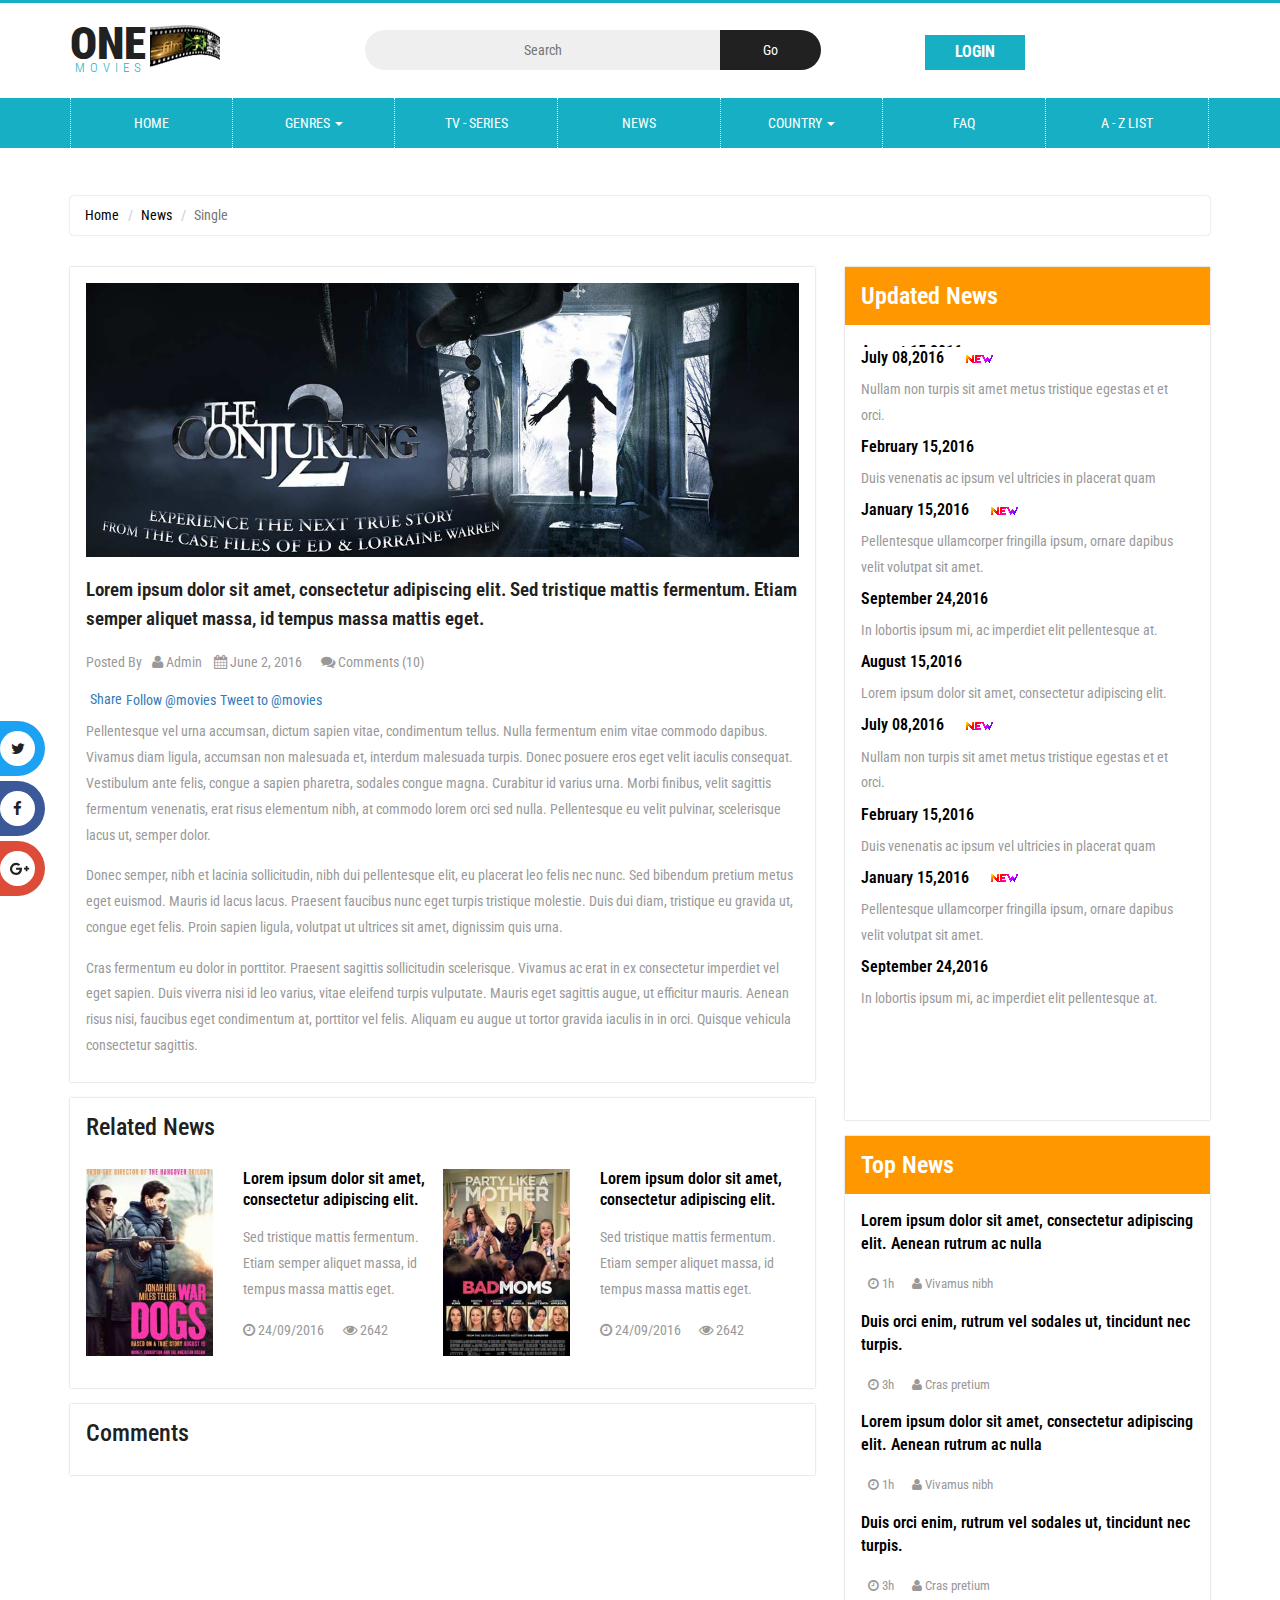
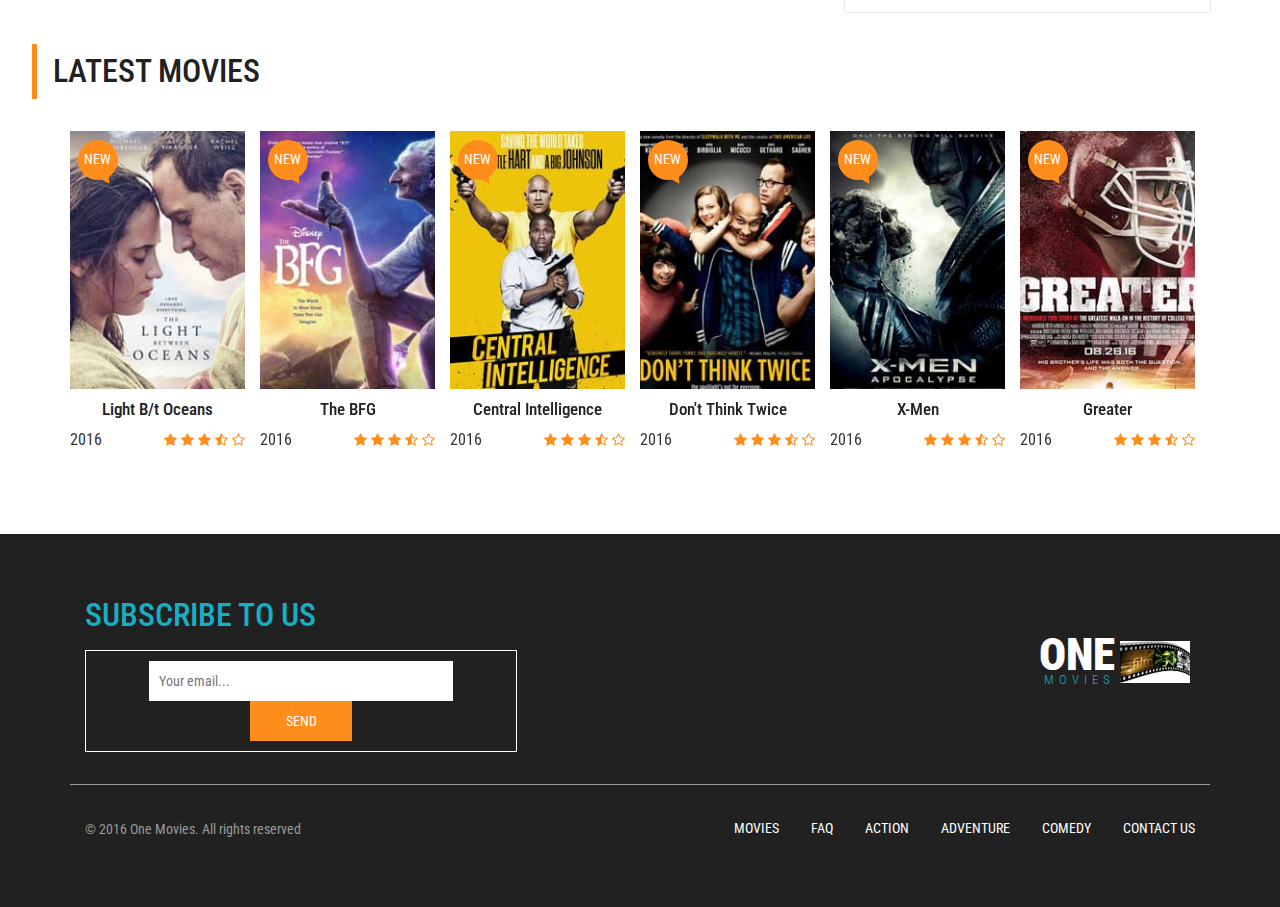
<file: news-single.html>
<!DOCTYPE html>
<html lang="en">
<head>
<title>One Movies an Entertainment Category Flat Bootstrap Responsive Website Template | Single :: w3layouts</title>
<!-- for-mobile-apps -->
<meta name="viewport" content="width=device-width, initial-scale=1">
<meta http-equiv="Content-Type" content="text/html; charset=utf-8" />
<meta name="keywords" content="One Movies Responsive web template, Bootstrap Web Templates, Flat Web Templates, Android Compatible web template, 
Smartphone Compatible web template, free webdesigns for Nokia, Samsung, LG, SonyEricsson, Motorola web design" />
<script type="application/x-javascript"> addEventListener("load", function() { setTimeout(hideURLbar, 0); }, false);
		function hideURLbar(){ window.scrollTo(0,1); } </script>
<!-- //for-mobile-apps -->
<link href="css/bootstrap.css" rel="stylesheet" type="text/css" media="all" />
<link href="css/style.css" rel="stylesheet" type="text/css" media="all" />
<link rel="stylesheet" href="css/faqstyle.css" type="text/css" media="all" />
<link href="css/medile.css" rel='stylesheet' type='text/css' />
<link href="css/single.css" rel='stylesheet' type='text/css' />
<link rel="stylesheet" href="css/contactstyle.css" type="text/css" media="all" />
<!-- news-css -->
<link rel="stylesheet" href="news-css/news.css" type="text/css" media="all" />
<!-- //news-css -->
<!-- list-css -->
<link rel="stylesheet" href="list-css/list.css" type="text/css" media="all" />
<!-- //list-css -->
<!-- font-awesome icons -->
<link rel="stylesheet" href="css/font-awesome.min.css" />
<!-- //font-awesome icons -->
<!-- js -->
<script type="text/javascript" src="js/jquery-2.1.4.min.js"></script>
<!-- //js -->
<link href='//fonts.googleapis.com/css?family=Roboto+Condensed:400,700italic,700,400italic,300italic,300' rel='stylesheet' type='text/css'>
<!-- start-smoth-scrolling -->
<script type="text/javascript" src="js/move-top.js"></script>
<script type="text/javascript" src="js/easing.js"></script>
<script type="text/javascript">
	jQuery(document).ready(function($) {
		$(".scroll").click(function(event){		
			event.preventDefault();
			$('html,body').animate({scrollTop:$(this.hash).offset().top},1000);
		});
	});
</script>
<!-- start-smoth-scrolling -->

</head>
	
<body>
<!-- header -->
	<div class="header">
		<div class="container">
			<div class="w3layouts_logo">
				<a href="index.html"><h1>One<span>Movies</span></h1></a>
			</div>
			<div class="w3_search">
				<form action="#" method="post">
					<input type="text" name="Search" placeholder="Search" required="">
					<input type="submit" value="Go">
				</form>
			</div>
			<div class="w3l_sign_in_register">
				<ul>
					<li><a href="#" data-toggle="modal" data-target="#myModal">Login</a></li>
				</ul>
			</div>
			<div class="clearfix"> </div>
		</div>
	</div>
<!-- //header -->
<!-- bootstrap-pop-up -->
	<div class="modal video-modal fade" id="myModal" tabindex="-1" role="dialog" aria-labelledby="myModal">
		<div class="modal-dialog" role="document">
			<div class="modal-content">
				<div class="modal-header">
					Sign In & Sign Up
					<button type="button" class="close" data-dismiss="modal" aria-label="Close"><span aria-hidden="true">&times;</span></button>						
				</div>
				<section>
					<div class="modal-body">
						<div class="w3_login_module">
							<div class="module form-module">
							  <div class="toggle"><i class="fa fa-times fa-pencil"></i>
								<div class="tooltip">Click Me</div>
							  </div>
							  <div class="form">
								<h3>Login to your account</h3>
								<form action="#" method="post">
								  <input type="text" name="Username" placeholder="Username" required="">
								  <input type="password" name="Password" placeholder="Password" required="">
								  <input type="submit" value="Login">
								</form>
							  </div>
							  <div class="form">
								<h3>Create an account</h3>
								<form action="#" method="post">
								  <input type="text" name="Username" placeholder="Username" required="">
								  <input type="password" name="Password" placeholder="Password" required="">
								  <input type="email" name="Email" placeholder="Email Address" required="">
								  <input type="text" name="Phone" placeholder="Phone Number" required="">
								  <input type="submit" value="Register">
								</form>
							  </div>
							  <div class="cta"><a href="#">Forgot your password?</a></div>
							</div>
						</div>
					</div>
				</section>
			</div>
		</div>
	</div>
	<script>
		$('.toggle').click(function(){
		  // Switches the Icon
		  $(this).children('i').toggleClass('fa-pencil');
		  // Switches the forms  
		  $('.form').animate({
			height: "toggle",
			'padding-top': 'toggle',
			'padding-bottom': 'toggle',
			opacity: "toggle"
		  }, "slow");
		});
	</script>
<!-- //bootstrap-pop-up -->
<!-- nav -->
	<div class="movies_nav">
		<div class="container">
			<nav class="navbar navbar-default">
				<div class="navbar-header navbar-left">
					<button type="button" class="navbar-toggle collapsed" data-toggle="collapse" data-target="#bs-example-navbar-collapse-1">
						<span class="sr-only">Toggle navigation</span>
						<span class="icon-bar"></span>
						<span class="icon-bar"></span>
						<span class="icon-bar"></span>
					</button>
				</div>
				<!-- Collect the nav links, forms, and other content for toggling -->
				<div class="collapse navbar-collapse navbar-right" id="bs-example-navbar-collapse-1">
					<nav>
						<ul class="nav navbar-nav">
							<li class="w3_home_act"><a href="index.html">Home</a></li>
							<li class="dropdown">
								<a href="#" class="dropdown-toggle" data-toggle="dropdown">Genres <b class="caret"></b></a>
								<ul class="dropdown-menu multi-column columns-3">
									<li>
										<div class="col-sm-4">
											<ul class="multi-column-dropdown">
												<li><a href="genres.html">Action</a></li>
												<li><a href="genres.html">Biography</a></li>
												<li><a href="genres.html">Crime</a></li>
												<li><a href="genres.html">Family</a></li>
												<li><a href="horror.html">Horror</a></li>
												<li><a href="genres.html">Romance</a></li>
												<li><a href="genres.html">Sports</a></li>
												<li><a href="genres.html">War</a></li>
											</ul>
										</div>
										<div class="col-sm-4">
											<ul class="multi-column-dropdown">
												<li><a href="genres.html">Adventure</a></li>
												<li><a href="comedy.html">Comedy</a></li>
												<li><a href="genres.html">Documentary</a></li>
												<li><a href="genres.html">Fantasy</a></li>
												<li><a href="genres.html">Thriller</a></li>
											</ul>
										</div>
										<div class="col-sm-4">
											<ul class="multi-column-dropdown">
												<li><a href="genres.html">Animation</a></li>
												<li><a href="genres.html">Costume</a></li>
												<li><a href="genres.html">Drama</a></li>
												<li><a href="genres.html">History</a></li>
												<li><a href="genres.html">Musical</a></li>
												<li><a href="genres.html">Psychological</a></li>
											</ul>
										</div>
										<div class="clearfix"></div>
									</li>
								</ul>
							</li>
							<li><a href="series.html">tv - series</a></li>
							<li><a href="news.html">news</a></li>
							<li class="dropdown">
								<a href="#" class="dropdown-toggle" data-toggle="dropdown">Country <b class="caret"></b></a>
								<ul class="dropdown-menu multi-column columns-3">
									<li>
										<div class="col-sm-4">
											<ul class="multi-column-dropdown">
												<li><a href="genres.html">Asia</a></li>
												<li><a href="genres.html">France</a></li>
												<li><a href="genres.html">Taiwan</a></li>
												<li><a href="genres.html">United States</a></li>
											</ul>
										</div>
										<div class="col-sm-4">
											<ul class="multi-column-dropdown">
												<li><a href="genres.html">China</a></li>
												<li><a href="genres.html">HongCong</a></li>
												<li><a href="genres.html">Japan</a></li>
												<li><a href="genres.html">Thailand</a></li>
											</ul>
										</div>
										<div class="col-sm-4">
											<ul class="multi-column-dropdown">
												<li><a href="genres.html">Euro</a></li>
												<li><a href="genres.html">India</a></li>
												<li><a href="genres.html">Korea</a></li>
												<li><a href="genres.html">United Kingdom</a></li>
											</ul>
										</div>
										<div class="clearfix"></div>
									</li>
								</ul>
							</li>
							<li><a href="faq.html">FAQ</a></li>
							<li><a href="list.html">A - z list</a></li>
						</ul>
					</nav>
				</div>
			</nav>	
		</div>
	</div>
<!-- //nav -->
<div class="general_social_icons">
	<nav class="social">
		<ul>
			<li class="w3_twitter"><a href="#">Twitter <i class="fa fa-twitter"></i></a></li>
			<li class="w3_facebook"><a href="#">Facebook <i class="fa fa-facebook"></i></a></li>
			<li class="w3_g_plus"><a href="#">Google+ <i class="fa fa-google-plus"></i></a></li>				  
		</ul>
  </nav>
</div>
<!-- faq-banner -->
	<div class="faq">
			<div class="container">
				<div class="agileits-news-top">
					<ol class="breadcrumb">
					  <li><a href="index.html">Home</a></li>
					   <li><a href="news.html">News</a></li>
					  <li class="active">Single</li>
					</ol>
				</div>
				<div class="agileinfo-news-top-grids">
					<div class="col-md-8 wthree-top-news-left">
						<div class="wthree-news-left">
							<div class="wthree-news-left-img">
								<img src="images/7.jpg" alt="" />
								<h4>Lorem ipsum dolor sit amet, consectetur adipiscing elit. Sed tristique mattis fermentum. Etiam semper aliquet massa, id tempus massa mattis eget.</h4>
								<div class="s-author">
									<p>Posted By <a href="#"><i class="fa fa-user" aria-hidden="true"></i> Admin</a> &nbsp;&nbsp; <i class="fa fa-calendar" aria-hidden="true"></i> June 2, 2016 &nbsp;&nbsp; <a href="#"><i class="fa fa-comments" aria-hidden="true"></i> Comments (10)</a></p>
								</div>
								<div id="fb-root"></div>
								<div class="news-shar-buttons">
									<ul>
										<li>
											<div class="fb-like" data-href="https://www.facebook.com/w3layouts" data-layout="button_count" data-action="like" data-size="small" data-show-faces="false" data-share="false"></div>
											<script>(function(d, s, id) {
											  var js, fjs = d.getElementsByTagName(s)[0];
											  if (d.getElementById(id)) return;
											  js = d.createElement(s); js.id = id;
											  js.src = "//connect.facebook.net/en_GB/sdk.js#xfbml=1&version=v2.7";
											  fjs.parentNode.insertBefore(js, fjs);
											}(document, 'script', 'facebook-jssdk'));</script>
										</li>
										<li>
											<div class="fb-share-button" data-href="https://www.facebook.com/w3layouts" data-layout="button_count" data-size="small" data-mobile-iframe="true"><a class="fb-xfbml-parse-ignore" target="_blank" href="https://www.facebook.com/sharer/sharer.php?u=https%3A%2F%2Fwww.facebook.com%2Fw3layouts&amp;src=sdkpreparse">Share</a></div>
										</li>
										<li class="news-twitter">
											<a href="https://twitter.com/w3layouts" class="twitter-follow-button" data-show-count="false">Follow @movies</a><script async src="//platform.twitter.com/widgets.js" charset="utf-8"></script>
										</li>
										<li>
											<a href="https://twitter.com/intent/tweet?screen_name=w3layouts" class="twitter-mention-button" data-show-count="false">Tweet to @movies</a><script async src="//platform.twitter.com/widgets.js" charset="utf-8"></script>
										</li>
										<li>
											<!-- Place this tag where you want the +1 button to render. -->
											<div class="g-plusone" data-size="medium"></div>

											<!-- Place this tag after the last +1 button tag. -->
											<script type="text/javascript">
											  (function() {
												var po = document.createElement('script'); po.type = 'text/javascript'; po.async = true;
												po.src = 'https://apis.google.com/js/platform.js';
												var s = document.getElementsByTagName('script')[0]; s.parentNode.insertBefore(po, s);
											  })();
											</script>
										</li>
									</ul>
								</div>
								<div class="w3-agile-news-text">
									<p>Pellentesque vel urna accumsan, dictum sapien vitae, condimentum tellus. Nulla fermentum enim vitae commodo dapibus. Vivamus diam ligula, accumsan non malesuada et, interdum malesuada turpis. Donec posuere eros eget velit iaculis consequat. Vestibulum ante felis, congue a sapien pharetra, sodales congue magna. Curabitur id varius urna. Morbi finibus, velit sagittis fermentum venenatis, erat risus elementum nibh, at commodo lorem orci sed nulla. Pellentesque eu velit pulvinar, scelerisque lacus ut, semper dolor.
									<span>Donec semper, nibh et lacinia sollicitudin, nibh dui pellentesque elit, eu placerat leo felis nec nunc. Sed bibendum pretium metus eget euismod. Mauris id lacus lacus. Praesent faucibus nunc eget turpis tristique molestie. Duis dui diam, tristique eu gravida ut, congue eget felis. Proin sapien ligula, volutpat ut ultrices sit amet, dignissim quis urna. </span>
									Cras fermentum eu dolor in porttitor. Praesent sagittis sollicitudin scelerisque. Vivamus ac erat in ex consectetur imperdiet vel eget sapien. Duis viverra nisi id leo varius, vitae eleifend turpis vulputate. Mauris eget sagittis augue, ut efficitur mauris. Aenean risus nisi, faucibus eget condimentum at, porttitor vel felis. Aliquam eu augue ut tortor gravida iaculis in in orci. Quisque vehicula consectetur sagittis.
									</p>
								</div>
							</div>
						</div>
						<div class="wthree-related-news-left">
							<h4>Related News</h4>
							<div class="wthree-news-top-left">
								<div class="col-md-6 w3-agileits-news-left">
									<div class="col-sm-5 wthree-news-img">
										<a href="news-single.html"><img src="images/m1.jpg" alt="" /></a>
									</div>
									<div class="col-sm-7 wthree-news-info">
										<h5><a href="news-single.html">Lorem ipsum dolor sit amet, consectetur adipiscing elit.</a></h5>
										<p>Sed tristique mattis fermentum. Etiam semper aliquet massa, id tempus massa mattis eget.</p>
										<ul>
											<li><i class="fa fa-clock-o" aria-hidden="true"></i> 24/09/2016</li>
											<li><i class="fa fa-eye" aria-hidden="true"></i> 2642</li>
										</ul>
									</div>
									<div class="clearfix"> </div>
								</div>
								<div class="col-md-6 w3-agileits-news-left">
									<div class="col-sm-5 wthree-news-img">
										<a href="news-single.html"><img src="images/m2.jpg" alt="" /></a>
									</div>
									<div class="col-sm-7 wthree-news-info">
										<h5><a href="news-single.html">Lorem ipsum dolor sit amet, consectetur adipiscing elit.</a></h5>
										<p>Sed tristique mattis fermentum. Etiam semper aliquet massa, id tempus massa mattis eget.</p>
										<ul>
											<li><i class="fa fa-clock-o" aria-hidden="true"></i> 24/09/2016</li>
											<li><i class="fa fa-eye" aria-hidden="true"></i> 2642</li>
										</ul>
									</div>
									<div class="clearfix"> </div>
								</div>
								<div class="clearfix"> </div>
							</div>
						</div>
						<!-- agile-comments -->
						<div class="agile-news-comments">
							<div class="agile-news-comments-info">
								<h4>Comments</h4>
								<div class="fb-comments" data-href="https://w3layouts.com/" data-width="100%" data-numposts="5"></div>
							</div>
						</div>
						<!-- //agile-comments -->
						<div class="news-related">
							
						</div>
					</div>
					<div class="col-md-4 wthree-news-right">
						<!-- news-right-top -->
						<div class="news-right-top">
							<div class="wthree-news-right-heading">
								<h3>Updated News</h3>
							</div>
							<div class="wthree-news-right-top">
								<div class="news-grids-bottom">
									<!-- date -->
									<div id="design" class="date">
										<div id="cycler">   
											<div class="date-text">
												<a href="news-single.html">August 15,2016</a>
												<p>Lorem ipsum dolor sit amet, consectetur adipiscing elit.</p>
											</div>
											<div class="date-text">
												<a href="news-single.html">July 08,2016 <span class="blinking"><img src="images/new.png" alt="" /></span></a>
												<p>Nullam non turpis sit amet metus tristique egestas et et orci.</p>
											</div>
											<div class="date-text">
												<a href="news-single.html">February 15,2016</a>
												<p>Duis venenatis ac ipsum vel ultricies in placerat quam</p>
											</div>
											<div class="date-text">
												<a href="news-single.html">January 15,2016 <span class="blinking"><img src="images/new.png" alt="" /></span></a>
												<p>Pellentesque ullamcorper fringilla ipsum, ornare dapibus velit volutpat sit amet.</p>
											</div>
											<div class="date-text">
												<a href="news-single.html">September 24,2016</a>
												<p>In lobortis ipsum mi, ac imperdiet elit pellentesque at.</p>
											</div>
											<div class="date-text">
												<a href="news-single.html">August 15,2016</a>
												<p>Lorem ipsum dolor sit amet, consectetur adipiscing elit.</p>
											</div>
											<div class="date-text">
												<a href="news-single.html">July 08,2016 <span class="blinking"><img src="images/new.png" alt="" /></span></a>
												<p>Nullam non turpis sit amet metus tristique egestas et et orci.</p>
											</div>
											<div class="date-text">
												<a href="news-single.html">February 15,2016</a>
												<p>Duis venenatis ac ipsum vel ultricies in placerat quam</p>
											</div>
											<div class="date-text">
												<a href="news-single.html">January 15,2016 <span class="blinking"><img src="images/new.png" alt="" /></span></a>
												<p>Pellentesque ullamcorper fringilla ipsum, ornare dapibus velit volutpat sit amet.</p>
											</div>
											<div class="date-text">
												<a href="news-single.html">September 24,2016</a>
												<p>In lobortis ipsum mi, ac imperdiet elit pellentesque at.</p>
											</div>
										</div>
										<script>
										function blinker() {
											$('.blinking').fadeOut(500);
											$('.blinking').fadeIn(500);
										}
										setInterval(blinker, 1000);
										</script>
										<script>
											function cycle($item, $cycler){
												setTimeout(cycle, 2000, $item.next(), $cycler);
												
												$item.slideUp(1000,function(){
													$item.appendTo($cycler).show();        
												});
												}
											cycle($('#cycler div:first'),  $('#cycler'));
										</script>
									</div>
									<!-- //date -->
								</div>
							</div>
						</div>
						<!-- //news-right-top -->
						<!-- news-right-bottom -->
						<div class="news-right-bottom">
							<div class="wthree-news-right-heading">
								<h3>Top News</h3>
							</div>
							<div class="news-right-bottom-bg">
								<div class="news-grids-bottom">
									<div class="top-news-grid">
										<div class="top-news-grid-heading">
											<a href="news-single.html">Lorem ipsum dolor sit amet, consectetur adipiscing elit. Aenean rutrum ac nulla</a>
										</div>
										<div class="w3ls-news-t-grid top-t-grid">
											<ul>
												<li><a href="#"><i class="fa fa-clock-o"></i> 1h</a></li>
												<li><a href="#"><i class="fa fa-user"></i> Vivamus nibh</a></li>
											</ul>
										</div>
									</div>
									<div class="top-news-grid">
										<div class="top-news-grid-heading">
											<a href="news-single.html">Duis orci enim, rutrum vel sodales ut, tincidunt nec turpis.</a>
										</div>
										<div class="w3ls-news-t-grid top-t-grid">
											<ul>
												<li><a href="#"><i class="fa fa-clock-o"></i> 3h</a></li>
												<li><a href="#"><i class="fa fa-user"></i> Cras pretium</a></li>
											</ul>
										</div>
									</div>
									<div class="top-news-grid">
										<div class="top-news-grid-heading">
											<a href="news-single.html">Lorem ipsum dolor sit amet, consectetur adipiscing elit. Aenean rutrum ac nulla</a>
										</div>
										<div class="w3ls-news-t-grid top-t-grid">
											<ul>
												<li><a href="#"><i class="fa fa-clock-o"></i> 1h</a></li>
												<li><a href="#"><i class="fa fa-user"></i> Vivamus nibh</a></li>
											</ul>
										</div>
									</div>
									<div class="top-news-grid">
										<div class="top-news-grid-heading">
											<a href="news-single.html">Duis orci enim, rutrum vel sodales ut, tincidunt nec turpis.</a>
										</div>
										<div class="w3ls-news-t-grid top-t-grid">
											<ul>
												<li><a href="#"><i class="fa fa-clock-o"></i> 3h</a></li>
												<li><a href="#"><i class="fa fa-user"></i> Cras pretium</a></li>
											</ul>
										</div>
									</div>
								</div>
							</div>
						</div>
						<!-- //news-right-bottom -->
					</div>
					<div class="clearfix"> </div>
				</div>
			</div>
				<div class="w3l-latest-movies-grids">
					<h4 class="latest-text w3_latest_text">Latest Movies</h4>
						<div class="container">
								<!-- /latest-movies -->
									<div class="browse-inner">
								   <div class="col-md-2 w3l-movie-gride-agile">
											 <a href="single.html" class="hvr-shutter-out-horizontal"><img src="images/m7.jpg" title="album-name" alt=" " />
											 <div class="w3l-action-icon"><i class="fa fa-play-circle" aria-hidden="true"></i></div>
										</a>
										  <div class="mid-1">
											<div class="w3l-movie-text">
												<h6><a href="single.html">Light B/t Oceans</a></h6>							
											</div>
											<div class="mid-2">
											
												<p>2016</p>
												<div class="block-stars">
													<ul class="w3l-ratings">
															 <li><a href="#"><i class="fa fa-star" aria-hidden="true"></i></a></li>
															 <li><a href="#"><i class="fa fa-star" aria-hidden="true"></i></a></li>
															 <li><a href="#"><i class="fa fa-star" aria-hidden="true"></i></a></li>
															<li><a href="#"><i class="fa fa-star-half-o" aria-hidden="true"></i></a></li>
															 <li><a href="#"><i class="fa fa-star-o" aria-hidden="true"></i></a></li>
															  
											
													</ul>
												</div>
												<div class="clearfix"></div>
											</div>
												
										</div>
										<div class="ribben">
											<p>NEW</p>
										</div>	
										</div>
									   <div class="col-md-2 w3l-movie-gride-agile">
											 <a href="single.html" class="hvr-shutter-out-horizontal"><img src="images/m8.jpg" title="album-name" alt=" " />
											 <div class="w3l-action-icon"><i class="fa fa-play-circle" aria-hidden="true"></i></div>
										</a>
										  <div class="mid-1">
											<div class="w3l-movie-text">
												<h6><a href="single.html">The BFG</a></h6>							
											</div>
											<div class="mid-2">
											
												<p>2016</p>
												 <div class="block-stars">
													<ul class="w3l-ratings">
															 <li><a href="#"><i class="fa fa-star" aria-hidden="true"></i></a></li>
															 <li><a href="#"><i class="fa fa-star" aria-hidden="true"></i></a></li>
															 <li><a href="#"><i class="fa fa-star" aria-hidden="true"></i></a></li>
															 <li><a href="#"><i class="fa fa-star-half-o" aria-hidden="true"></i></a></li>
															 <li><a href="#"><i class="fa fa-star-o" aria-hidden="true"></i></a></li>
															  
											
													</ul>
												</div>
												<div class="clearfix"></div>
											</div>
												
										</div>
										<div class="ribben">
											<p>NEW</p>
										</div>	
										</div>
										<div class="col-md-2 w3l-movie-gride-agile">
											 <a href="single.html" class="hvr-shutter-out-horizontal"><img src="images/m9.jpg" title="album-name" alt=" " />
											 <div class="w3l-action-icon"><i class="fa fa-play-circle" aria-hidden="true"></i></div>
										</a>
										  <div class="mid-1">
											<div class="w3l-movie-text">
												<h6><a href="single.html">Central Intelligence</a></h6>							
											</div>
											<div class="mid-2">
											
												<p>2016</p>
												 <div class="block-stars">
													<ul class="w3l-ratings">
															 <li><a href="#"><i class="fa fa-star" aria-hidden="true"></i></a></li>
															 <li><a href="#"><i class="fa fa-star" aria-hidden="true"></i></a></li>
															 <li><a href="#"><i class="fa fa-star" aria-hidden="true"></i></a></li>
															<li><a href="#"><i class="fa fa-star-half-o" aria-hidden="true"></i></a></li>
															 <li><a href="#"><i class="fa fa-star-o" aria-hidden="true"></i></a></li>
															  
											
													</ul>
												</div>
												<div class="clearfix"></div>
											</div>
												
										</div>
										<div class="ribben">
											<p>NEW</p>
										</div>	
										</div>
										<div class="col-md-2 w3l-movie-gride-agile">
											  <a href="single.html" class="hvr-shutter-out-horizontal"><img src="images/m10.jpg" title="album-name" alt=" " />
											 <div class="w3l-action-icon"><i class="fa fa-play-circle" aria-hidden="true"></i></div>
										</a>
										  <div class="mid-1">
											<div class="w3l-movie-text">
												<h6><a href="single.html">Don't Think Twice</a></h6>							
											</div>
											<div class="mid-2">
											
												<p>2016</p>
												 <div class="block-stars">
													<ul class="w3l-ratings">
															 <li><a href="#"><i class="fa fa-star" aria-hidden="true"></i></a></li>
															 <li><a href="#"><i class="fa fa-star" aria-hidden="true"></i></a></li>
															 <li><a href="#"><i class="fa fa-star" aria-hidden="true"></i></a></li>
															  <li><a href="#"><i class="fa fa-star-half-o" aria-hidden="true"></i></a></li>
															 <li><a href="#"><i class="fa fa-star-o" aria-hidden="true"></i></a></li>
															  
											
													</ul>
												</div>
												<div class="clearfix"></div>
											</div>
												
										</div>
										<div class="ribben">
											<p>NEW</p>
										</div>	
										</div>
											<div class="col-md-2 w3l-movie-gride-agile">
											<a href="single.html" class="hvr-shutter-out-horizontal"><img src="images/m11.jpg" title="album-name" alt=" " />
											 <div class="w3l-action-icon"><i class="fa fa-play-circle" aria-hidden="true"></i></div>
										</a>
										  <div class="mid-1">
											<div class="w3l-movie-text">
												<h6><a href="single.html">X-Men</a></h6>							
											</div>
											<div class="mid-2">
											
												<p>2016</p>
												 <div class="block-stars">
													<ul class="w3l-ratings">
															 <li><a href="#"><i class="fa fa-star" aria-hidden="true"></i></a></li>
															 <li><a href="#"><i class="fa fa-star" aria-hidden="true"></i></a></li>
															 <li><a href="#"><i class="fa fa-star" aria-hidden="true"></i></a></li>
															 <li><a href="#"><i class="fa fa-star-half-o" aria-hidden="true"></i></a></li>
															 <li><a href="#"><i class="fa fa-star-o" aria-hidden="true"></i></a></li>
															  
											
													</ul>
												</div>
												<div class="clearfix"></div>
											</div>
												
										</div>
										<div class="ribben">
											<p>NEW</p>
										</div>	
										</div>
										<div class="col-md-2 w3l-movie-gride-agile">
											 <a href="single.html" class="hvr-shutter-out-horizontal"><img src="images/m12.jpg" title="album-name" alt=" " />
											 <div class="w3l-action-icon"><i class="fa fa-play-circle" aria-hidden="true"></i></div>
										</a>
										  <div class="mid-1">
											<div class="w3l-movie-text">
												<h6><a href="single.html">Greater</a></h6>							
											</div>
											<div class="mid-2">
											
												<p>2016</p>
												<div class="block-stars">
													<ul class="w3l-ratings">
															 <li><a href="#"><i class="fa fa-star" aria-hidden="true"></i></a></li>
															 <li><a href="#"><i class="fa fa-star" aria-hidden="true"></i></a></li>
															 <li><a href="#"><i class="fa fa-star" aria-hidden="true"></i></a></li>
															 <li><a href="#"><i class="fa fa-star-half-o" aria-hidden="true"></i></a></li>
															 <li><a href="#"><i class="fa fa-star-o" aria-hidden="true"></i></a></li>
															  
											
													</ul>
												</div>
												<div class="clearfix"></div>
											</div>
												
										</div>
										<div class="ribben">
											<p>NEW</p>
										</div>	
										</div>

												<div class="clearfix"> </div>
									</div>
								<!-- //latest-movies -->
								 
						   </div>
			</div>
	</div>
<!-- //faq-banner -->
<!-- footer -->
	<div class="footer">
		<div class="container">
			<div class="w3ls_footer_grid">
				<div class="col-md-6 w3ls_footer_grid_left">
					<div class="w3ls_footer_grid_left1">
						<h2>Subscribe to us</h2>
						<div class="w3ls_footer_grid_left1_pos">
							<form action="#" method="post" class="text-center">
								<input type="email" name="email" placeholder="Your email..." required=""><br>
								<input type="submit" value="Send">
							</form>
						</div>
					</div>
				</div>
				<div class="col-md-6 w3ls_footer_grid_right">
					<a href="index.html"><h2>One<span>Movies</span></h2></a>
				</div>
				<div class="clearfix"> </div>
			</div>
			<div class="col-md-5 w3ls_footer_grid1_left">
				<p>&copy; 2016 One Movies. All rights reserved</p>
			</div>
			<div class="col-md-7 w3ls_footer_grid1_right">
				<ul>
					<li>
						<a href="genres.html">Movies</a>
					</li>
					<li>
						<a href="faq.html">FAQ</a>
					</li>
					<li>
						<a href="horror.html">Action</a>
					</li>
					<li>
						<a href="genres.html">Adventure</a>
					</li>
					<li>
						<a href="comedy.html">Comedy</a>
					</li>
					<li>
						<a href="contact.html">Contact Us</a>
					</li>
				</ul>
			</div>
			<div class="clearfix"> </div>
		</div>
	</div>
<!-- //footer -->
<!-- Bootstrap Core JavaScript -->
<script src="js/bootstrap.min.js"></script>
<script>
$(document).ready(function(){
    $(".dropdown").hover(            
        function() {
            $('.dropdown-menu', this).stop( true, true ).slideDown("fast");
            $(this).toggleClass('open');        
        },
        function() {
            $('.dropdown-menu', this).stop( true, true ).slideUp("fast");
            $(this).toggleClass('open');       
        }
    );
});
</script>
<!-- //Bootstrap Core JavaScript -->
<!-- here stars scrolling icon -->
	<script type="text/javascript">
		$(document).ready(function() {
			/*
				var defaults = {
				containerID: 'toTop', // fading element id
				containerHoverID: 'toTopHover', // fading element hover id
				scrollSpeed: 1200,
				easingType: 'linear' 
				};
			*/
								
			$().UItoTop({ easingType: 'easeOutQuart' });
								
			});
	</script>
<!-- //here ends scrolling icon -->
</body>
</html>
</file>
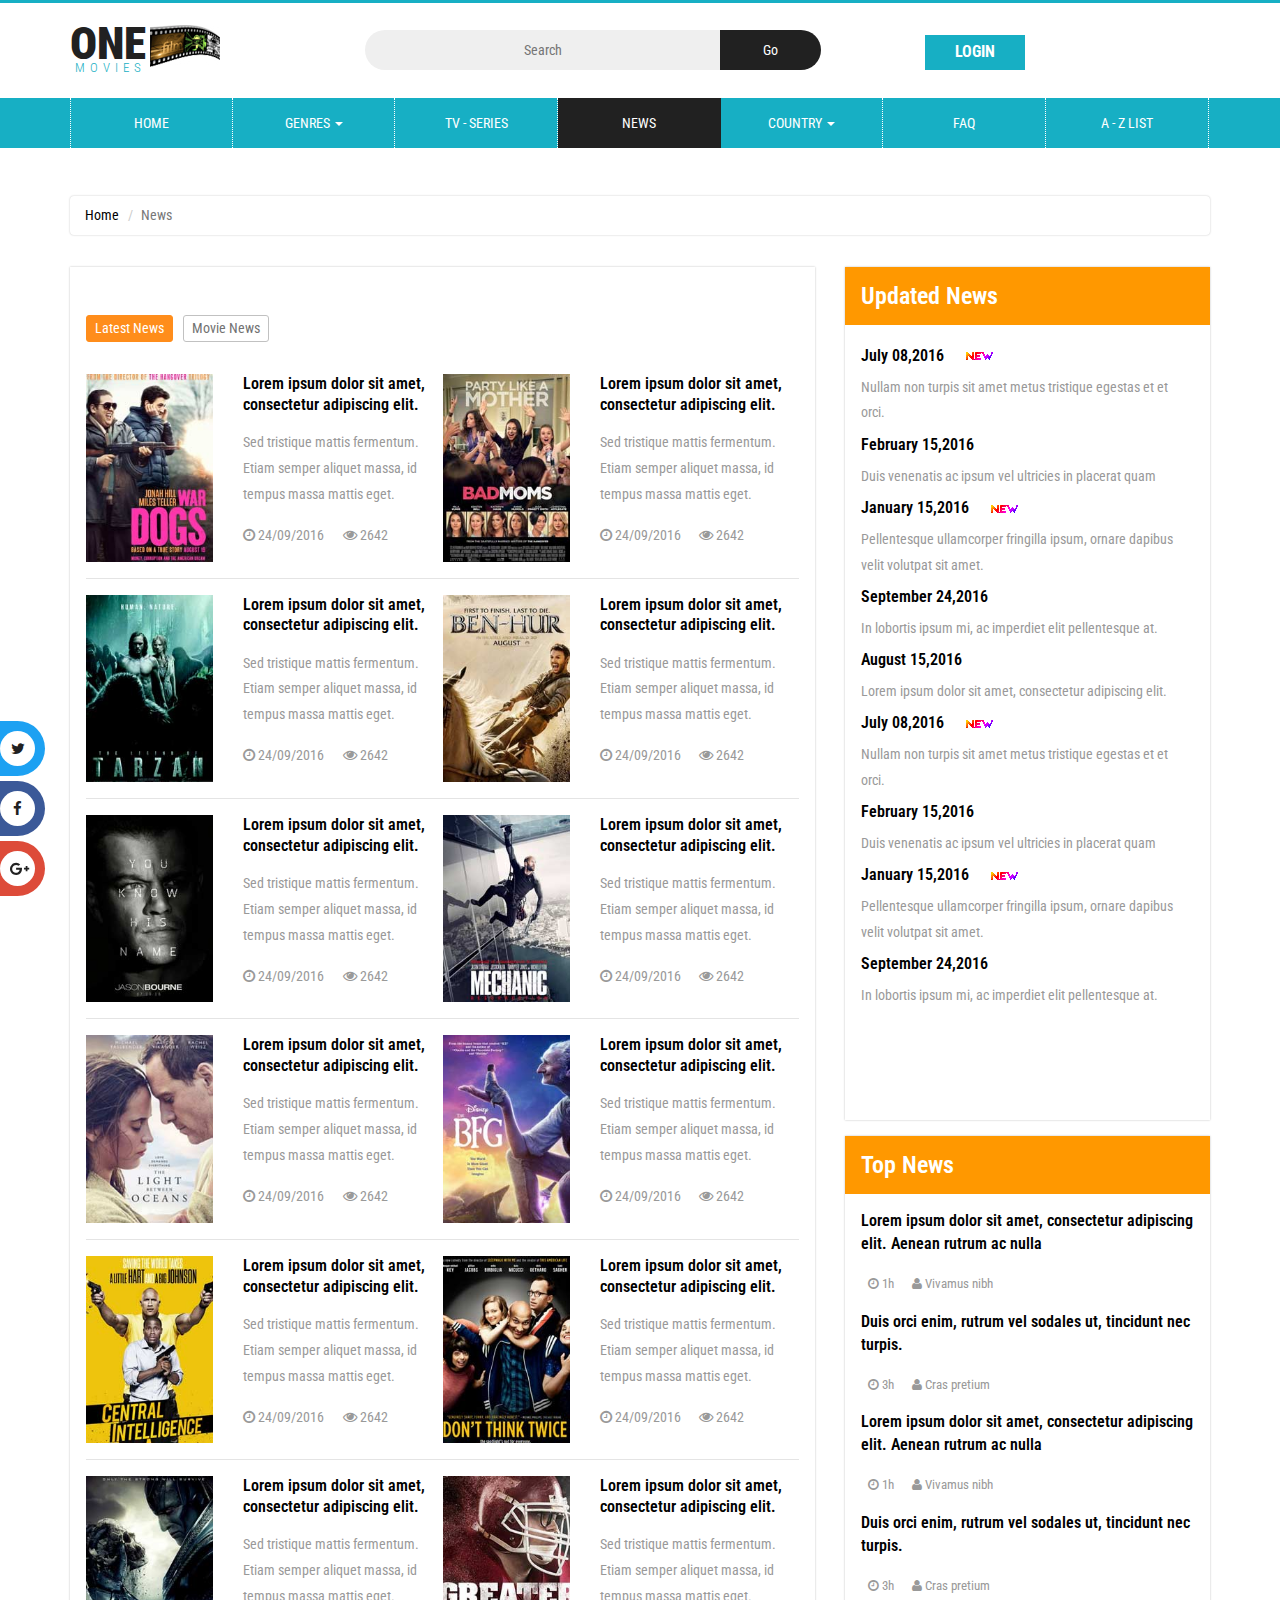
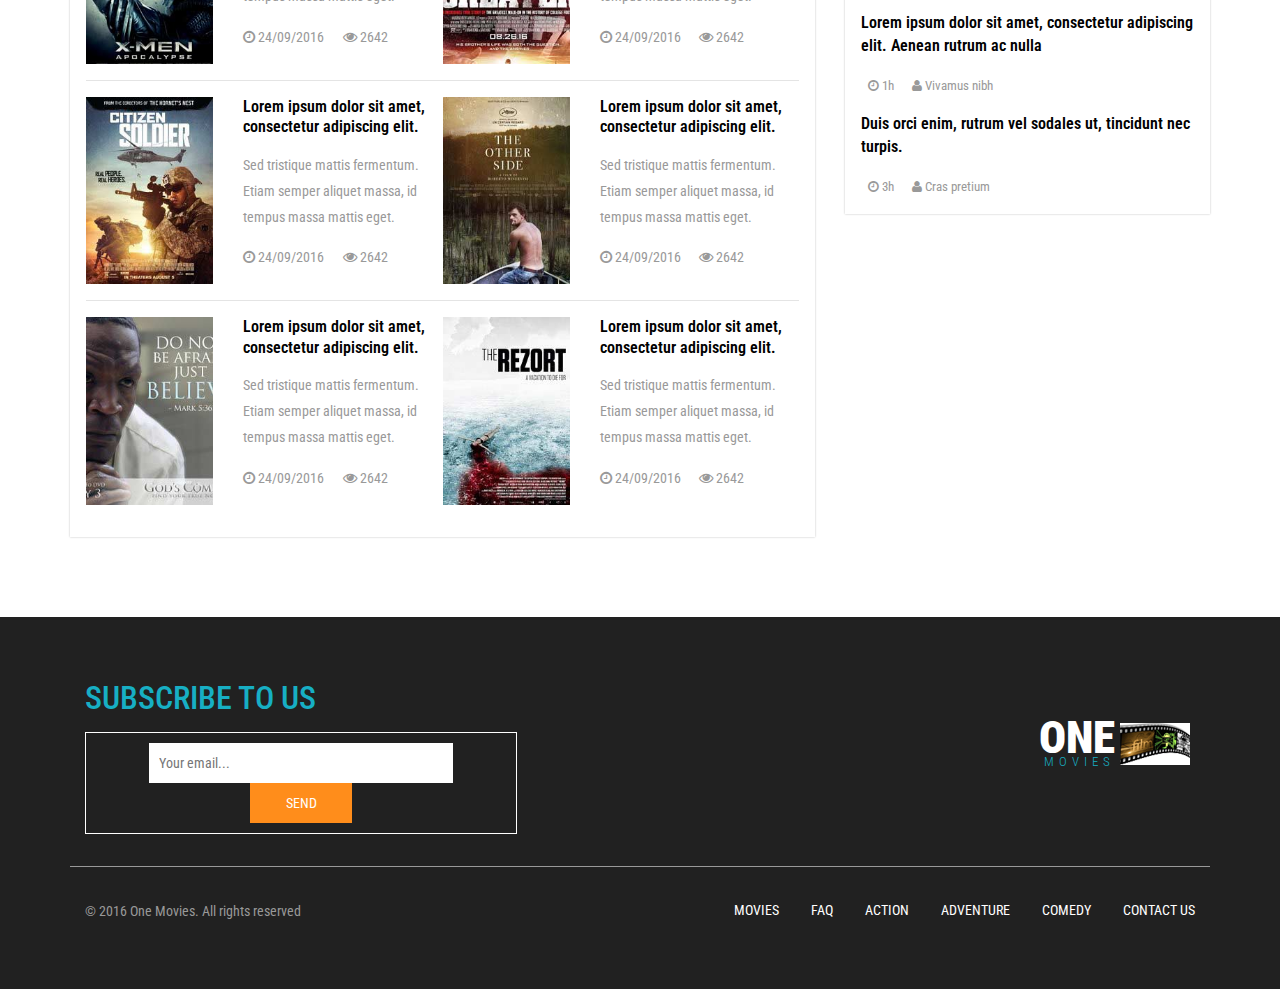
<file: news.html>
<!DOCTYPE html>
<html lang="en">
<head>
<title>One Movies an Entertainment Category Flat Bootstrap Responsive Website Template | News :: w3layouts</title>
<!-- for-mobile-apps -->
<meta name="viewport" content="width=device-width, initial-scale=1">
<meta http-equiv="Content-Type" content="text/html; charset=utf-8" />
<meta name="keywords" content="One Movies Responsive web template, Bootstrap Web Templates, Flat Web Templates, Android Compatible web template, 
Smartphone Compatible web template, free webdesigns for Nokia, Samsung, LG, SonyEricsson, Motorola web design" />
<script type="application/x-javascript"> addEventListener("load", function() { setTimeout(hideURLbar, 0); }, false);
		function hideURLbar(){ window.scrollTo(0,1); } </script>
<!-- //for-mobile-apps -->
<link href="css/bootstrap.css" rel="stylesheet" type="text/css" media="all" />
<link href="css/style.css" rel="stylesheet" type="text/css" media="all" />
<link rel="stylesheet" href="css/faqstyle.css" type="text/css" media="all" />
<link href="css/single.css" rel='stylesheet' type='text/css' />
<link rel="stylesheet" href="css/contactstyle.css" type="text/css" media="all" />
<!-- news-css -->
<link rel="stylesheet" href="news-css/news.css" type="text/css" media="all" />
<!-- //news-css -->
<!-- list-css -->
<link rel="stylesheet" href="list-css/list.css" type="text/css" media="all" />
<!-- //list-css -->
<!-- font-awesome icons -->
<link rel="stylesheet" href="css/font-awesome.min.css" />
<!-- //font-awesome icons -->
<!-- js -->
<script type="text/javascript" src="js/jquery-2.1.4.min.js"></script>
<!-- //js -->
<link href='//fonts.googleapis.com/css?family=Roboto+Condensed:400,700italic,700,400italic,300italic,300' rel='stylesheet' type='text/css'>
<!-- start-smoth-scrolling -->
<script type="text/javascript" src="js/move-top.js"></script>
<script type="text/javascript" src="js/easing.js"></script>
<script type="text/javascript">
	jQuery(document).ready(function($) {
		$(".scroll").click(function(event){		
			event.preventDefault();
			$('html,body').animate({scrollTop:$(this.hash).offset().top},1000);
		});
	});
</script>
<!-- start-smoth-scrolling -->
</head>
	
<body>
<!-- header -->
	<div class="header">
		<div class="container">
			<div class="w3layouts_logo">
				<a href="index.html"><h1>One<span>Movies</span></h1></a>
			</div>
			<div class="w3_search">
				<form action="#" method="post">
					<input type="text" name="Search" placeholder="Search" required="">
					<input type="submit" value="Go">
				</form>
			</div>
			<div class="w3l_sign_in_register">
				<ul>
					<li><a href="#" data-toggle="modal" data-target="#myModal">Login</a></li>
				</ul>
			</div>
			<div class="clearfix"> </div>
		</div>
	</div>
<!-- //header -->
<!-- bootstrap-pop-up -->
	<div class="modal video-modal fade" id="myModal" tabindex="-1" role="dialog" aria-labelledby="myModal">
		<div class="modal-dialog" role="document">
			<div class="modal-content">
				<div class="modal-header">
					Sign In & Sign Up
					<button type="button" class="close" data-dismiss="modal" aria-label="Close"><span aria-hidden="true">&times;</span></button>						
				</div>
				<section>
					<div class="modal-body">
						<div class="w3_login_module">
							<div class="module form-module">
							  <div class="toggle"><i class="fa fa-times fa-pencil"></i>
								<div class="tooltip">Click Me</div>
							  </div>
							  <div class="form">
								<h3>Login to your account</h3>
								<form action="#" method="post">
								  <input type="text" name="Username" placeholder="Username" required="">
								  <input type="password" name="Password" placeholder="Password" required="">
								  <input type="submit" value="Login">
								</form>
							  </div>
							  <div class="form">
								<h3>Create an account</h3>
								<form action="#" method="post">
								  <input type="text" name="Username" placeholder="Username" required="">
								  <input type="password" name="Password" placeholder="Password" required="">
								  <input type="email" name="Email" placeholder="Email Address" required="">
								  <input type="text" name="Phone" placeholder="Phone Number" required="">
								  <input type="submit" value="Register">
								</form>
							  </div>
							  <div class="cta"><a href="#">Forgot your password?</a></div>
							</div>
						</div>
					</div>
				</section>
			</div>
		</div>
	</div>
	<script>
		$('.toggle').click(function(){
		  // Switches the Icon
		  $(this).children('i').toggleClass('fa-pencil');
		  // Switches the forms  
		  $('.form').animate({
			height: "toggle",
			'padding-top': 'toggle',
			'padding-bottom': 'toggle',
			opacity: "toggle"
		  }, "slow");
		});
	</script>
<!-- //bootstrap-pop-up -->
<!-- nav -->
	<div class="movies_nav">
		<div class="container">
			<nav class="navbar navbar-default">
				<div class="navbar-header navbar-left">
					<button type="button" class="navbar-toggle collapsed" data-toggle="collapse" data-target="#bs-example-navbar-collapse-1">
						<span class="sr-only">Toggle navigation</span>
						<span class="icon-bar"></span>
						<span class="icon-bar"></span>
						<span class="icon-bar"></span>
					</button>
				</div>
				<!-- Collect the nav links, forms, and other content for toggling -->
				<div class="collapse navbar-collapse navbar-right" id="bs-example-navbar-collapse-1">
					<nav>
						<ul class="nav navbar-nav">
							<li class="w3_home_act"><a href="index.html">Home</a></li>
							<li class="dropdown">
								<a href="#" class="dropdown-toggle" data-toggle="dropdown">Genres <b class="caret"></b></a>
								<ul class="dropdown-menu multi-column columns-3">
									<li>
										<div class="col-sm-4">
											<ul class="multi-column-dropdown">
												<li><a href="genres.html">Action</a></li>
												<li><a href="genres.html">Biography</a></li>
												<li><a href="genres.html">Crime</a></li>
												<li><a href="genres.html">Family</a></li>
												<li><a href="horror.html">Horror</a></li>
												<li><a href="genres.html">Romance</a></li>
												<li><a href="genres.html">Sports</a></li>
												<li><a href="genres.html">War</a></li>
											</ul>
										</div>
										<div class="col-sm-4">
											<ul class="multi-column-dropdown">
												<li><a href="genres.html">Adventure</a></li>
												<li><a href="comedy.html">Comedy</a></li>
												<li><a href="genres.html">Documentary</a></li>
												<li><a href="genres.html">Fantasy</a></li>
												<li><a href="genres.html">Thriller</a></li>
											</ul>
										</div>
										<div class="col-sm-4">
											<ul class="multi-column-dropdown">
												<li><a href="genres.html">Animation</a></li>
												<li><a href="genres.html">Costume</a></li>
												<li><a href="genres.html">Drama</a></li>
												<li><a href="genres.html">History</a></li>
												<li><a href="genres.html">Musical</a></li>
												<li><a href="genres.html">Psychological</a></li>
											</ul>
										</div>
										<div class="clearfix"></div>
									</li>
								</ul>
							</li>
							<li><a href="series.html">tv - series</a></li>
							<li class="active"><a href="news.html">news</a></li>
							<li class="dropdown">
								<a href="#" class="dropdown-toggle" data-toggle="dropdown">Country <b class="caret"></b></a>
								<ul class="dropdown-menu multi-column columns-3">
									<li>
										<div class="col-sm-4">
											<ul class="multi-column-dropdown">
												<li><a href="genres.html">Asia</a></li>
												<li><a href="genres.html">France</a></li>
												<li><a href="genres.html">Taiwan</a></li>
												<li><a href="genres.html">United States</a></li>
											</ul>
										</div>
										<div class="col-sm-4">
											<ul class="multi-column-dropdown">
												<li><a href="genres.html">China</a></li>
												<li><a href="genres.html">HongCong</a></li>
												<li><a href="genres.html">Japan</a></li>
												<li><a href="genres.html">Thailand</a></li>
											</ul>
										</div>
										<div class="col-sm-4">
											<ul class="multi-column-dropdown">
												<li><a href="genres.html">Euro</a></li>
												<li><a href="genres.html">India</a></li>
												<li><a href="genres.html">Korea</a></li>
												<li><a href="genres.html">United Kingdom</a></li>
											</ul>
										</div>
										<div class="clearfix"></div>
									</li>
								</ul>
							</li>
							<li><a href="faq.html">FAQ</a></li>
							<li><a href="list.html">A - z list</a></li>
						</ul>
					</nav>
				</div>
			</nav>	
		</div>
	</div>
<!-- //nav -->
<div class="general_social_icons">
	<nav class="social">
		<ul>
			<li class="w3_twitter"><a href="#">Twitter <i class="fa fa-twitter"></i></a></li>
			<li class="w3_facebook"><a href="#">Facebook <i class="fa fa-facebook"></i></a></li>
			<li class="w3_g_plus"><a href="#">Google+ <i class="fa fa-google-plus"></i></a></li>				  
		</ul>
  </nav>
</div>
<!-- faq-banner -->
	<div class="faq">
			<div class="container">
				<div class="agileits-news-top">
					<ol class="breadcrumb">
					  <li><a href="index.html">Home</a></li>
					  <li class="active">News</li>
					</ol>
				</div>
				<div class="agileinfo-news-top-grids">
					<div class="col-md-8 wthree-top-news-left">
						<div class="wthree-news-left">
							<div class="bs-example bs-example-tabs" role="tabpanel" data-example-id="togglable-tabs">
								<ul id="myTab" class="nav nav-tabs" role="tablist">
									<li role="presentation" class="active"><a href="#home1" id="home1-tab" role="tab" data-toggle="tab" aria-controls="home1" aria-expanded="true">Latest News</a></li>
									<li role="presentation"><a href="#w3bsd" role="tab" id="w3bsd-tab" data-toggle="tab" aria-controls="w3bsd">Movie News</a></li>
								</ul>
								<div id="myTabContent" class="tab-content">
									<div role="tabpanel" class="tab-pane fade in active" id="home1" aria-labelledby="home1-tab">
										<div class="wthree-news-top-left">
											<div class="col-md-6 w3-agileits-news-left">
												<div class="col-sm-5 wthree-news-img">
													<a href="news-single.html"><img src="images/m1.jpg" alt="" /></a>
												</div>
												<div class="col-sm-7 wthree-news-info">
													<h5><a href="news-single.html">Lorem ipsum dolor sit amet, consectetur adipiscing elit.</a></h5>
													<p>Sed tristique mattis fermentum. Etiam semper aliquet massa, id tempus massa mattis eget.</p>
													<ul>
														<li><i class="fa fa-clock-o" aria-hidden="true"></i> 24/09/2016</li>
														<li><i class="fa fa-eye" aria-hidden="true"></i> 2642</li>
													</ul>
												</div>
												<div class="clearfix"> </div>
											</div>
											<div class="col-md-6 w3-agileits-news-left">
												<div class="col-sm-5 wthree-news-img">
													<a href="news-single.html"><img src="images/m2.jpg" alt="" /></a>
												</div>
												<div class="col-sm-7 wthree-news-info">
													<h5><a href="news-single.html">Lorem ipsum dolor sit amet, consectetur adipiscing elit.</a></h5>
													<p>Sed tristique mattis fermentum. Etiam semper aliquet massa, id tempus massa mattis eget.</p>
													<ul>
														<li><i class="fa fa-clock-o" aria-hidden="true"></i> 24/09/2016</li>
														<li><i class="fa fa-eye" aria-hidden="true"></i> 2642</li>
													</ul>
												</div>
												<div class="clearfix"> </div>
											</div>
											<div class="clearfix"> </div>
										</div>
										<div class="wthree-news-top-left">
											<div class="col-md-6 w3-agileits-news-left">
												<div class="col-sm-5 wthree-news-img">
													<a href="news-single.html"><img src="images/m3.jpg" alt="" /></a>
												</div>
												<div class="col-sm-7 wthree-news-info">
													<h5><a href="news-single.html">Lorem ipsum dolor sit amet, consectetur adipiscing elit.</a></h5>
													<p>Sed tristique mattis fermentum. Etiam semper aliquet massa, id tempus massa mattis eget.</p>
													<ul>
														<li><i class="fa fa-clock-o" aria-hidden="true"></i> 24/09/2016</li>
														<li><i class="fa fa-eye" aria-hidden="true"></i> 2642</li>
													</ul>
												</div>
												<div class="clearfix"> </div>
											</div>
											<div class="col-md-6 w3-agileits-news-left">
												<div class="col-sm-5 wthree-news-img">
													<a href="news-single.html"><img src="images/m4.jpg" alt="" /></a>
												</div>
												<div class="col-sm-7 wthree-news-info">
													<h5><a href="news-single.html">Lorem ipsum dolor sit amet, consectetur adipiscing elit.</a></h5>
													<p>Sed tristique mattis fermentum. Etiam semper aliquet massa, id tempus massa mattis eget.</p>
													<ul>
														<li><i class="fa fa-clock-o" aria-hidden="true"></i> 24/09/2016</li>
														<li><i class="fa fa-eye" aria-hidden="true"></i> 2642</li>
													</ul>
												</div>
												<div class="clearfix"> </div>
											</div>
											<div class="clearfix"> </div>
										</div>
										<div class="wthree-news-top-left">
											<div class="col-md-6 w3-agileits-news-left">
												<div class="col-sm-5 wthree-news-img">
													<a href="news-single.html"><img src="images/m5.jpg" alt="" /></a>
												</div>
												<div class="col-sm-7 wthree-news-info">
													<h5><a href="news-single.html">Lorem ipsum dolor sit amet, consectetur adipiscing elit.</a></h5>
													<p>Sed tristique mattis fermentum. Etiam semper aliquet massa, id tempus massa mattis eget.</p>
													<ul>
														<li><i class="fa fa-clock-o" aria-hidden="true"></i> 24/09/2016</li>
														<li><i class="fa fa-eye" aria-hidden="true"></i> 2642</li>
													</ul>
												</div>
												<div class="clearfix"> </div>
											</div>
											<div class="col-md-6 w3-agileits-news-left">
												<div class="col-sm-5 wthree-news-img">
													<a href="news-single.html"><img src="images/m6.jpg" alt="" /></a>
												</div>
												<div class="col-sm-7 wthree-news-info">
													<h5><a href="news-single.html">Lorem ipsum dolor sit amet, consectetur adipiscing elit.</a></h5>
													<p>Sed tristique mattis fermentum. Etiam semper aliquet massa, id tempus massa mattis eget.</p>
													<ul>
														<li><i class="fa fa-clock-o" aria-hidden="true"></i> 24/09/2016</li>
														<li><i class="fa fa-eye" aria-hidden="true"></i> 2642</li>
													</ul>
												</div>
												<div class="clearfix"> </div>
											</div>
											<div class="clearfix"> </div>
										</div>
										<div class="wthree-news-top-left">
											<div class="col-md-6 w3-agileits-news-left">
												<div class="col-sm-5 wthree-news-img">
													<a href="news-single.html"><img src="images/m7.jpg" alt="" /></a>
												</div>
												<div class="col-sm-7 wthree-news-info">
													<h5><a href="news-single.html">Lorem ipsum dolor sit amet, consectetur adipiscing elit.</a></h5>
													<p>Sed tristique mattis fermentum. Etiam semper aliquet massa, id tempus massa mattis eget.</p>
													<ul>
														<li><i class="fa fa-clock-o" aria-hidden="true"></i> 24/09/2016</li>
														<li><i class="fa fa-eye" aria-hidden="true"></i> 2642</li>
													</ul>
												</div>
												<div class="clearfix"> </div>
											</div>
											<div class="col-md-6 w3-agileits-news-left">
												<div class="col-sm-5 wthree-news-img">
													<a href="news-single.html"><img src="images/m8.jpg" alt="" /></a>
												</div>
												<div class="col-sm-7 wthree-news-info">
													<h5><a href="news-single.html">Lorem ipsum dolor sit amet, consectetur adipiscing elit.</a></h5>
													<p>Sed tristique mattis fermentum. Etiam semper aliquet massa, id tempus massa mattis eget.</p>
													<ul>
														<li><i class="fa fa-clock-o" aria-hidden="true"></i> 24/09/2016</li>
														<li><i class="fa fa-eye" aria-hidden="true"></i> 2642</li>
													</ul>
												</div>
												<div class="clearfix"> </div>
											</div>
											<div class="clearfix"> </div>
										</div>
										<div class="wthree-news-top-left">
											<div class="col-md-6 w3-agileits-news-left">
												<div class="col-sm-5 wthree-news-img">
													<a href="news-single.html"><img src="images/m9.jpg" alt="" /></a>
												</div>
												<div class="col-sm-7 wthree-news-info">
													<h5><a href="news-single.html">Lorem ipsum dolor sit amet, consectetur adipiscing elit.</a></h5>
													<p>Sed tristique mattis fermentum. Etiam semper aliquet massa, id tempus massa mattis eget.</p>
													<ul>
														<li><i class="fa fa-clock-o" aria-hidden="true"></i> 24/09/2016</li>
														<li><i class="fa fa-eye" aria-hidden="true"></i> 2642</li>
													</ul>
												</div>
												<div class="clearfix"> </div>
											</div>
											<div class="col-md-6 w3-agileits-news-left">
												<div class="col-sm-5 wthree-news-img">
													<a href="news-single.html"><img src="images/m10.jpg" alt="" /></a>
												</div>
												<div class="col-sm-7 wthree-news-info">
													<h5><a href="news-single.html">Lorem ipsum dolor sit amet, consectetur adipiscing elit.</a></h5>
													<p>Sed tristique mattis fermentum. Etiam semper aliquet massa, id tempus massa mattis eget.</p>
													<ul>
														<li><i class="fa fa-clock-o" aria-hidden="true"></i> 24/09/2016</li>
														<li><i class="fa fa-eye" aria-hidden="true"></i> 2642</li>
													</ul>
												</div>
												<div class="clearfix"> </div>
											</div>
											<div class="clearfix"> </div>
										</div>
										<div class="wthree-news-top-left">
											<div class="col-md-6 w3-agileits-news-left">
												<div class="col-sm-5 wthree-news-img">
													<a href="news-single.html"><img src="images/m11.jpg" alt="" /></a>
												</div>
												<div class="col-sm-7 wthree-news-info">
													<h5><a href="news-single.html">Lorem ipsum dolor sit amet, consectetur adipiscing elit.</a></h5>
													<p>Sed tristique mattis fermentum. Etiam semper aliquet massa, id tempus massa mattis eget.</p>
													<ul>
														<li><i class="fa fa-clock-o" aria-hidden="true"></i> 24/09/2016</li>
														<li><i class="fa fa-eye" aria-hidden="true"></i> 2642</li>
													</ul>
												</div>
												<div class="clearfix"> </div>
											</div>
											<div class="col-md-6 w3-agileits-news-left">
												<div class="col-sm-5 wthree-news-img">
													<a href="news-single.html"><img src="images/m12.jpg" alt="" /></a>
												</div>
												<div class="col-sm-7 wthree-news-info">
													<h5><a href="news-single.html">Lorem ipsum dolor sit amet, consectetur adipiscing elit.</a></h5>
													<p>Sed tristique mattis fermentum. Etiam semper aliquet massa, id tempus massa mattis eget.</p>
													<ul>
														<li><i class="fa fa-clock-o" aria-hidden="true"></i> 24/09/2016</li>
														<li><i class="fa fa-eye" aria-hidden="true"></i> 2642</li>
													</ul>
												</div>
												<div class="clearfix"> </div>
											</div>
											<div class="clearfix"> </div>
										</div>
										<div class="wthree-news-top-left">
											<div class="col-md-6 w3-agileits-news-left">
												<div class="col-sm-5 wthree-news-img">
													<a href="news-single.html"><img src="images/m13.jpg" alt="" /></a>
												</div>
												<div class="col-sm-7 wthree-news-info">
													<h5><a href="news-single.html">Lorem ipsum dolor sit amet, consectetur adipiscing elit.</a></h5>
													<p>Sed tristique mattis fermentum. Etiam semper aliquet massa, id tempus massa mattis eget.</p>
													<ul>
														<li><i class="fa fa-clock-o" aria-hidden="true"></i> 24/09/2016</li>
														<li><i class="fa fa-eye" aria-hidden="true"></i> 2642</li>
													</ul>
												</div>
												<div class="clearfix"> </div>
											</div>
											<div class="col-md-6 w3-agileits-news-left">
												<div class="col-sm-5 wthree-news-img">
													<a href="news-single.html"><img src="images/m14.jpg" alt="" /></a>
												</div>
												<div class="col-sm-7 wthree-news-info">
													<h5><a href="news-single.html">Lorem ipsum dolor sit amet, consectetur adipiscing elit.</a></h5>
													<p>Sed tristique mattis fermentum. Etiam semper aliquet massa, id tempus massa mattis eget.</p>
													<ul>
														<li><i class="fa fa-clock-o" aria-hidden="true"></i> 24/09/2016</li>
														<li><i class="fa fa-eye" aria-hidden="true"></i> 2642</li>
													</ul>
												</div>
												<div class="clearfix"> </div>
											</div>
											<div class="clearfix"> </div>
										</div>
										<div class="wthree-news-top-left">
											<div class="col-md-6 w3-agileits-news-left">
												<div class="col-sm-5 wthree-news-img">
													<a href="news-single.html"><img src="images/m15.jpg" alt="" /></a>
												</div>
												<div class="col-sm-7 wthree-news-info">
													<h5><a href="news-single.html">Lorem ipsum dolor sit amet, consectetur adipiscing elit.</a></h5>
													<p>Sed tristique mattis fermentum. Etiam semper aliquet massa, id tempus massa mattis eget.</p>
													<ul>
														<li><i class="fa fa-clock-o" aria-hidden="true"></i> 24/09/2016</li>
														<li><i class="fa fa-eye" aria-hidden="true"></i> 2642</li>
													</ul>
												</div>
												<div class="clearfix"> </div>
											</div>
											<div class="col-md-6 w3-agileits-news-left">
												<div class="col-sm-5 wthree-news-img">
													<a href="news-single.html"><img src="images/m16.jpg" alt="" /></a>
												</div>
												<div class="col-sm-7 wthree-news-info">
													<h5><a href="news-single.html">Lorem ipsum dolor sit amet, consectetur adipiscing elit.</a></h5>
													<p>Sed tristique mattis fermentum. Etiam semper aliquet massa, id tempus massa mattis eget.</p>
													<ul>
														<li><i class="fa fa-clock-o" aria-hidden="true"></i> 24/09/2016</li>
														<li><i class="fa fa-eye" aria-hidden="true"></i> 2642</li>
													</ul>
												</div>
												<div class="clearfix"> </div>
											</div>
											<div class="clearfix"> </div>
										</div>
									</div>
									<div role="tabpanel" class="tab-pane fade" id="w3bsd" aria-labelledby="w3bsd-tab">
										<div class="wthree-news-top-left">
											<div class="col-md-6 w3-agileits-news-left">
												<div class="col-sm-5 wthree-news-img">
													<a href="news-single.html"><img src="images/m17.jpg" alt="" /></a>
												</div>
												<div class="col-sm-7 wthree-news-info">
													<h5><a href="news-single.html">Lorem ipsum dolor sit amet, consectetur adipiscing elit.</a></h5>
													<p>Sed tristique mattis fermentum. Etiam semper aliquet massa, id tempus massa mattis eget.</p>
													<ul>
														<li><i class="fa fa-clock-o" aria-hidden="true"></i> 24/09/2016</li>
														<li><i class="fa fa-eye" aria-hidden="true"></i> 2642</li>
													</ul>
												</div>
												<div class="clearfix"> </div>
											</div>
											<div class="col-md-6 w3-agileits-news-left">
												<div class="col-sm-5 wthree-news-img">
													<a href="news-single.html"><img src="images/m18.jpg" alt="" /></a>
												</div>
												<div class="col-sm-7 wthree-news-info">
													<h5><a href="news-single.html">Lorem ipsum dolor sit amet, consectetur adipiscing elit.</a></h5>
													<p>Sed tristique mattis fermentum. Etiam semper aliquet massa, id tempus massa mattis eget.</p>
													<ul>
														<li><i class="fa fa-clock-o" aria-hidden="true"></i> 24/09/2016</li>
														<li><i class="fa fa-eye" aria-hidden="true"></i> 2642</li>
													</ul>
												</div>
												<div class="clearfix"> </div>
											</div>
											<div class="clearfix"> </div>
										</div>
										<div class="wthree-news-top-left">
											<div class="col-md-6 w3-agileits-news-left">
												<div class="col-sm-5 wthree-news-img">
													<a href="news-single.html"><img src="images/m19.jpg" alt="" /></a>
												</div>
												<div class="col-sm-7 wthree-news-info">
													<h5><a href="news-single.html">Lorem ipsum dolor sit amet, consectetur adipiscing elit.</a></h5>
													<p>Sed tristique mattis fermentum. Etiam semper aliquet massa, id tempus massa mattis eget.</p>
													<ul>
														<li><i class="fa fa-clock-o" aria-hidden="true"></i> 24/09/2016</li>
														<li><i class="fa fa-eye" aria-hidden="true"></i> 2642</li>
													</ul>
												</div>
												<div class="clearfix"> </div>
											</div>
											<div class="col-md-6 w3-agileits-news-left">
												<div class="col-sm-5 wthree-news-img">
													<a href="news-single.html"><img src="images/m20.jpg" alt="" /></a>
												</div>
												<div class="col-sm-7 wthree-news-info">
													<h5><a href="news-single.html">Lorem ipsum dolor sit amet, consectetur adipiscing elit.</a></h5>
													<p>Sed tristique mattis fermentum. Etiam semper aliquet massa, id tempus massa mattis eget.</p>
													<ul>
														<li><i class="fa fa-clock-o" aria-hidden="true"></i> 24/09/2016</li>
														<li><i class="fa fa-eye" aria-hidden="true"></i> 2642</li>
													</ul>
												</div>
												<div class="clearfix"> </div>
											</div>
											<div class="clearfix"> </div>
										</div>
										<div class="wthree-news-top-left">
											<div class="col-md-6 w3-agileits-news-left">
												<div class="col-sm-5 wthree-news-img">
													<a href="news-single.html"><img src="images/m21.jpg" alt="" /></a>
												</div>
												<div class="col-sm-7 wthree-news-info">
													<h5><a href="news-single.html">Lorem ipsum dolor sit amet, consectetur adipiscing elit.</a></h5>
													<p>Sed tristique mattis fermentum. Etiam semper aliquet massa, id tempus massa mattis eget.</p>
													<ul>
														<li><i class="fa fa-clock-o" aria-hidden="true"></i> 24/09/2016</li>
														<li><i class="fa fa-eye" aria-hidden="true"></i> 2642</li>
													</ul>
												</div>
												<div class="clearfix"> </div>
											</div>
											<div class="col-md-6 w3-agileits-news-left">
												<div class="col-sm-5 wthree-news-img">
													<a href="news-single.html"><img src="images/m22.jpg" alt="" /></a>
												</div>
												<div class="col-sm-7 wthree-news-info">
													<h5><a href="news-single.html">Lorem ipsum dolor sit amet, consectetur adipiscing elit.</a></h5>
													<p>Sed tristique mattis fermentum. Etiam semper aliquet massa, id tempus massa mattis eget.</p>
													<ul>
														<li><i class="fa fa-clock-o" aria-hidden="true"></i> 24/09/2016</li>
														<li><i class="fa fa-eye" aria-hidden="true"></i> 2642</li>
													</ul>
												</div>
												<div class="clearfix"> </div>
											</div>
											<div class="clearfix"> </div>
										</div>
										<div class="wthree-news-top-left">
											<div class="col-md-6 w3-agileits-news-left">
												<div class="col-sm-5 wthree-news-img">
													<a href="news-single.html"><img src="images/m1.jpg" alt="" /></a>
												</div>
												<div class="col-sm-7 wthree-news-info">
													<h5><a href="news-single.html">Lorem ipsum dolor sit amet, consectetur adipiscing elit.</a></h5>
													<p>Sed tristique mattis fermentum. Etiam semper aliquet massa, id tempus massa mattis eget.</p>
													<ul>
														<li><i class="fa fa-clock-o" aria-hidden="true"></i> 24/09/2016</li>
														<li><i class="fa fa-eye" aria-hidden="true"></i> 2642</li>
													</ul>
												</div>
												<div class="clearfix"> </div>
											</div>
											<div class="col-md-6 w3-agileits-news-left">
												<div class="col-sm-5 wthree-news-img">
													<a href="news-single.html"><img src="images/m2.jpg" alt="" /></a>
												</div>
												<div class="col-sm-7 wthree-news-info">
													<h5><a href="news-single.html">Lorem ipsum dolor sit amet, consectetur adipiscing elit.</a></h5>
													<p>Sed tristique mattis fermentum. Etiam semper aliquet massa, id tempus massa mattis eget.</p>
													<ul>
														<li><i class="fa fa-clock-o" aria-hidden="true"></i> 24/09/2016</li>
														<li><i class="fa fa-eye" aria-hidden="true"></i> 2642</li>
													</ul>
												</div>
												<div class="clearfix"> </div>
											</div>
											<div class="clearfix"> </div>
										</div>
										<div class="wthree-news-top-left">
											<div class="col-md-6 w3-agileits-news-left">
												<div class="col-sm-5 wthree-news-img">
													<a href="news-single.html"><img src="images/m3.jpg" alt="" /></a>
												</div>
												<div class="col-sm-7 wthree-news-info">
													<h5><a href="news-single.html">Lorem ipsum dolor sit amet, consectetur adipiscing elit.</a></h5>
													<p>Sed tristique mattis fermentum. Etiam semper aliquet massa, id tempus massa mattis eget.</p>
													<ul>
														<li><i class="fa fa-clock-o" aria-hidden="true"></i> 24/09/2016</li>
														<li><i class="fa fa-eye" aria-hidden="true"></i> 2642</li>
													</ul>
												</div>
												<div class="clearfix"> </div>
											</div>
											<div class="col-md-6 w3-agileits-news-left">
												<div class="col-sm-5 wthree-news-img">
													<a href="news-single.html"><img src="images/m4.jpg" alt="" /></a>
												</div>
												<div class="col-sm-7 wthree-news-info">
													<h5><a href="news-single.html">Lorem ipsum dolor sit amet, consectetur adipiscing elit.</a></h5>
													<p>Sed tristique mattis fermentum. Etiam semper aliquet massa, id tempus massa mattis eget.</p>
													<ul>
														<li><i class="fa fa-clock-o" aria-hidden="true"></i> 24/09/2016</li>
														<li><i class="fa fa-eye" aria-hidden="true"></i> 2642</li>
													</ul>
												</div>
												<div class="clearfix"> </div>
											</div>
											<div class="clearfix"> </div>
										</div>
										<div class="wthree-news-top-left">
											<div class="col-md-6 w3-agileits-news-left">
												<div class="col-sm-5 wthree-news-img">
													<a href="news-single.html"><img src="images/m5.jpg" alt="" /></a>
												</div>
												<div class="col-sm-7 wthree-news-info">
													<h5><a href="news-single.html">Lorem ipsum dolor sit amet, consectetur adipiscing elit.</a></h5>
													<p>Sed tristique mattis fermentum. Etiam semper aliquet massa, id tempus massa mattis eget.</p>
													<ul>
														<li><i class="fa fa-clock-o" aria-hidden="true"></i> 24/09/2016</li>
														<li><i class="fa fa-eye" aria-hidden="true"></i> 2642</li>
													</ul>
												</div>
												<div class="clearfix"> </div>
											</div>
											<div class="col-md-6 w3-agileits-news-left">
												<div class="col-sm-5 wthree-news-img">
													<a href="news-single.html"><img src="images/m6.jpg" alt="" /></a>
												</div>
												<div class="col-sm-7 wthree-news-info">
													<h5><a href="news-single.html">Lorem ipsum dolor sit amet, consectetur adipiscing elit.</a></h5>
													<p>Sed tristique mattis fermentum. Etiam semper aliquet massa, id tempus massa mattis eget.</p>
													<ul>
														<li><i class="fa fa-clock-o" aria-hidden="true"></i> 24/09/2016</li>
														<li><i class="fa fa-eye" aria-hidden="true"></i> 2642</li>
													</ul>
												</div>
												<div class="clearfix"> </div>
											</div>
											<div class="clearfix"> </div>
										</div>
										<div class="wthree-news-top-left">
											<div class="col-md-6 w3-agileits-news-left">
												<div class="col-sm-5 wthree-news-img">
													<a href="news-single.html"><img src="images/m7.jpg" alt="" /></a>
												</div>
												<div class="col-sm-7 wthree-news-info">
													<h5><a href="news-single.html">Lorem ipsum dolor sit amet, consectetur adipiscing elit.</a></h5>
													<p>Sed tristique mattis fermentum. Etiam semper aliquet massa, id tempus massa mattis eget.</p>
													<ul>
														<li><i class="fa fa-clock-o" aria-hidden="true"></i> 24/09/2016</li>
														<li><i class="fa fa-eye" aria-hidden="true"></i> 2642</li>
													</ul>
												</div>
												<div class="clearfix"> </div>
											</div>
											<div class="col-md-6 w3-agileits-news-left">
												<div class="col-sm-5 wthree-news-img">
													<a href="news-single.html"><img src="images/m8.jpg" alt="" /></a>
												</div>
												<div class="col-sm-7 wthree-news-info">
													<h5><a href="news-single.html">Lorem ipsum dolor sit amet, consectetur adipiscing elit.</a></h5>
													<p>Sed tristique mattis fermentum. Etiam semper aliquet massa, id tempus massa mattis eget.</p>
													<ul>
														<li><i class="fa fa-clock-o" aria-hidden="true"></i> 24/09/2016</li>
														<li><i class="fa fa-eye" aria-hidden="true"></i> 2642</li>
													</ul>
												</div>
												<div class="clearfix"> </div>
											</div>
											<div class="clearfix"> </div>
										</div>
									</div>
								</div>
							</div>
						</div>
					</div>
					<div class="col-md-4 wthree-news-right">
						<!-- news-right-top -->
						<div class="news-right-top">
							<div class="wthree-news-right-heading">
								<h3>Updated News</h3>
							</div>
							<div class="wthree-news-right-top">
								<div class="news-grids-bottom">
									<!-- date -->
									<div id="design" class="date">
										<div id="cycler">   
											<div class="date-text">
												<a href="news-single.html">August 15,2016</a>
												<p>Lorem ipsum dolor sit amet, consectetur adipiscing elit.</p>
											</div>
											<div class="date-text">
												<a href="news-single.html">July 08,2016 <span class="blinking"><img src="images/new.png" alt="" /></span></a>
												<p>Nullam non turpis sit amet metus tristique egestas et et orci.</p>
											</div>
											<div class="date-text">
												<a href="news-single.html">February 15,2016</a>
												<p>Duis venenatis ac ipsum vel ultricies in placerat quam</p>
											</div>
											<div class="date-text">
												<a href="news-single.html">January 15,2016 <span class="blinking"><img src="images/new.png" alt="" /></span></a>
												<p>Pellentesque ullamcorper fringilla ipsum, ornare dapibus velit volutpat sit amet.</p>
											</div>
											<div class="date-text">
												<a href="news-single.html">September 24,2016</a>
												<p>In lobortis ipsum mi, ac imperdiet elit pellentesque at.</p>
											</div>
											<div class="date-text">
												<a href="news-single.html">August 15,2016</a>
												<p>Lorem ipsum dolor sit amet, consectetur adipiscing elit.</p>
											</div>
											<div class="date-text">
												<a href="news-single.html">July 08,2016 <span class="blinking"><img src="images/new.png" alt="" /></span></a>
												<p>Nullam non turpis sit amet metus tristique egestas et et orci.</p>
											</div>
											<div class="date-text">
												<a href="news-single.html">February 15,2016</a>
												<p>Duis venenatis ac ipsum vel ultricies in placerat quam</p>
											</div>
											<div class="date-text">
												<a href="news-single.html">January 15,2016 <span class="blinking"><img src="images/new.png" alt="" /></span></a>
												<p>Pellentesque ullamcorper fringilla ipsum, ornare dapibus velit volutpat sit amet.</p>
											</div>
											<div class="date-text">
												<a href="news-single.html">September 24,2016</a>
												<p>In lobortis ipsum mi, ac imperdiet elit pellentesque at.</p>
											</div>
										</div>
										<script>
										function blinker() {
											$('.blinking').fadeOut(500);
											$('.blinking').fadeIn(500);
										}
										setInterval(blinker, 1000);
										</script>
										<script>
											function cycle($item, $cycler){
												setTimeout(cycle, 2000, $item.next(), $cycler);
												
												$item.slideUp(1000,function(){
													$item.appendTo($cycler).show();        
												});
												}
											cycle($('#cycler div:first'),  $('#cycler'));
										</script>
									</div>
									<!-- //date -->
								</div>
							</div>
						</div>
						<!-- //news-right-top -->
						<!-- news-right-bottom -->
						<div class="news-right-bottom">
							<div class="wthree-news-right-heading">
								<h3>Top News</h3>
							</div>
							<div class="news-right-bottom-bg">
								<div class="news-grids-bottom">
									<div class="top-news-grid">
										<div class="top-news-grid-heading">
											<a href="news-single.html">Lorem ipsum dolor sit amet, consectetur adipiscing elit. Aenean rutrum ac nulla</a>
										</div>
										<div class="w3ls-news-t-grid top-t-grid">
											<ul>
												<li><a href="#"><i class="fa fa-clock-o"></i> 1h</a></li>
												<li><a href="#"><i class="fa fa-user"></i> Vivamus nibh</a></li>
											</ul>
										</div>
									</div>
									<div class="top-news-grid">
										<div class="top-news-grid-heading">
											<a href="news-single.html">Duis orci enim, rutrum vel sodales ut, tincidunt nec turpis.</a>
										</div>
										<div class="w3ls-news-t-grid top-t-grid">
											<ul>
												<li><a href="#"><i class="fa fa-clock-o"></i> 3h</a></li>
												<li><a href="#"><i class="fa fa-user"></i> Cras pretium</a></li>
											</ul>
										</div>
									</div>
									<div class="top-news-grid">
										<div class="top-news-grid-heading">
											<a href="news-single.html">Lorem ipsum dolor sit amet, consectetur adipiscing elit. Aenean rutrum ac nulla</a>
										</div>
										<div class="w3ls-news-t-grid top-t-grid">
											<ul>
												<li><a href="#"><i class="fa fa-clock-o"></i> 1h</a></li>
												<li><a href="#"><i class="fa fa-user"></i> Vivamus nibh</a></li>
											</ul>
										</div>
									</div>
									<div class="top-news-grid">
										<div class="top-news-grid-heading">
											<a href="news-single.html">Duis orci enim, rutrum vel sodales ut, tincidunt nec turpis.</a>
										</div>
										<div class="w3ls-news-t-grid top-t-grid">
											<ul>
												<li><a href="#"><i class="fa fa-clock-o"></i> 3h</a></li>
												<li><a href="#"><i class="fa fa-user"></i> Cras pretium</a></li>
											</ul>
										</div>
									</div>
									<div class="top-news-grid">
										<div class="top-news-grid-heading">
											<a href="news-single.html">Lorem ipsum dolor sit amet, consectetur adipiscing elit. Aenean rutrum ac nulla</a>
										</div>
										<div class="w3ls-news-t-grid top-t-grid">
											<ul>
												<li><a href="#"><i class="fa fa-clock-o"></i> 1h</a></li>
												<li><a href="#"><i class="fa fa-user"></i> Vivamus nibh</a></li>
											</ul>
										</div>
									</div>
									<div class="top-news-grid">
										<div class="top-news-grid-heading">
											<a href="news-single.html">Duis orci enim, rutrum vel sodales ut, tincidunt nec turpis.</a>
										</div>
										<div class="w3ls-news-t-grid top-t-grid">
											<ul>
												<li><a href="#"><i class="fa fa-clock-o"></i> 3h</a></li>
												<li><a href="#"><i class="fa fa-user"></i> Cras pretium</a></li>
											</ul>
										</div>
									</div>
								</div>
							</div>
						</div>
						<!-- //news-right-bottom -->
					</div>
					<div class="clearfix"> </div>
				</div>
			</div>
	</div>
<!-- //faq-banner -->
<!-- footer -->
	<div class="footer">
		<div class="container">
			<div class="w3ls_footer_grid">
				<div class="col-md-6 w3ls_footer_grid_left">
					<div class="w3ls_footer_grid_left1">
						<h2>Subscribe to us</h2>
						<div class="w3ls_footer_grid_left1_pos">
							<form action="#" method="post" class="text-center">
								<input type="email" name="email" placeholder="Your email..." required=""><br>
								<input type="submit" value="Send">
							</form>
						</div>
					</div>
				</div>
				<div class="col-md-6 w3ls_footer_grid_right">
					<a href="index.html"><h2>One<span>Movies</span></h2></a>
				</div>
				<div class="clearfix"> </div>
			</div>
			<div class="col-md-5 w3ls_footer_grid1_left">
				<p>&copy; 2016 One Movies. All rights reserved</p>
			</div>
			<div class="col-md-7 w3ls_footer_grid1_right">
				<ul>
					<li>
						<a href="genres.html">Movies</a>
					</li>
					<li>
						<a href="faq.html">FAQ</a>
					</li>
					<li>
						<a href="horror.html">Action</a>
					</li>
					<li>
						<a href="genres.html">Adventure</a>
					</li>
					<li>
						<a href="comedy.html">Comedy</a>
					</li>
					<li>
						<a href="contact.html">Contact Us</a>
					</li>
				</ul>
			</div>
			<div class="clearfix"> </div>
		</div>
	</div>
<!-- //footer -->
<!-- Bootstrap Core JavaScript -->
<script src="js/bootstrap.min.js"></script>
<script>
$(document).ready(function(){
    $(".dropdown").hover(            
        function() {
            $('.dropdown-menu', this).stop( true, true ).slideDown("fast");
            $(this).toggleClass('open');        
        },
        function() {
            $('.dropdown-menu', this).stop( true, true ).slideUp("fast");
            $(this).toggleClass('open');       
        }
    );
});
</script>
<!-- //Bootstrap Core JavaScript -->
<!-- here stars scrolling icon -->
	<script type="text/javascript">
		$(document).ready(function() {
			/*
				var defaults = {
				containerID: 'toTop', // fading element id
				containerHoverID: 'toTopHover', // fading element hover id
				scrollSpeed: 1200,
				easingType: 'linear' 
				};
			*/
								
			$().UItoTop({ easingType: 'easeOutQuart' });
								
			});
	</script>
<!-- //here ends scrolling icon -->
</body>
</html>
</file>
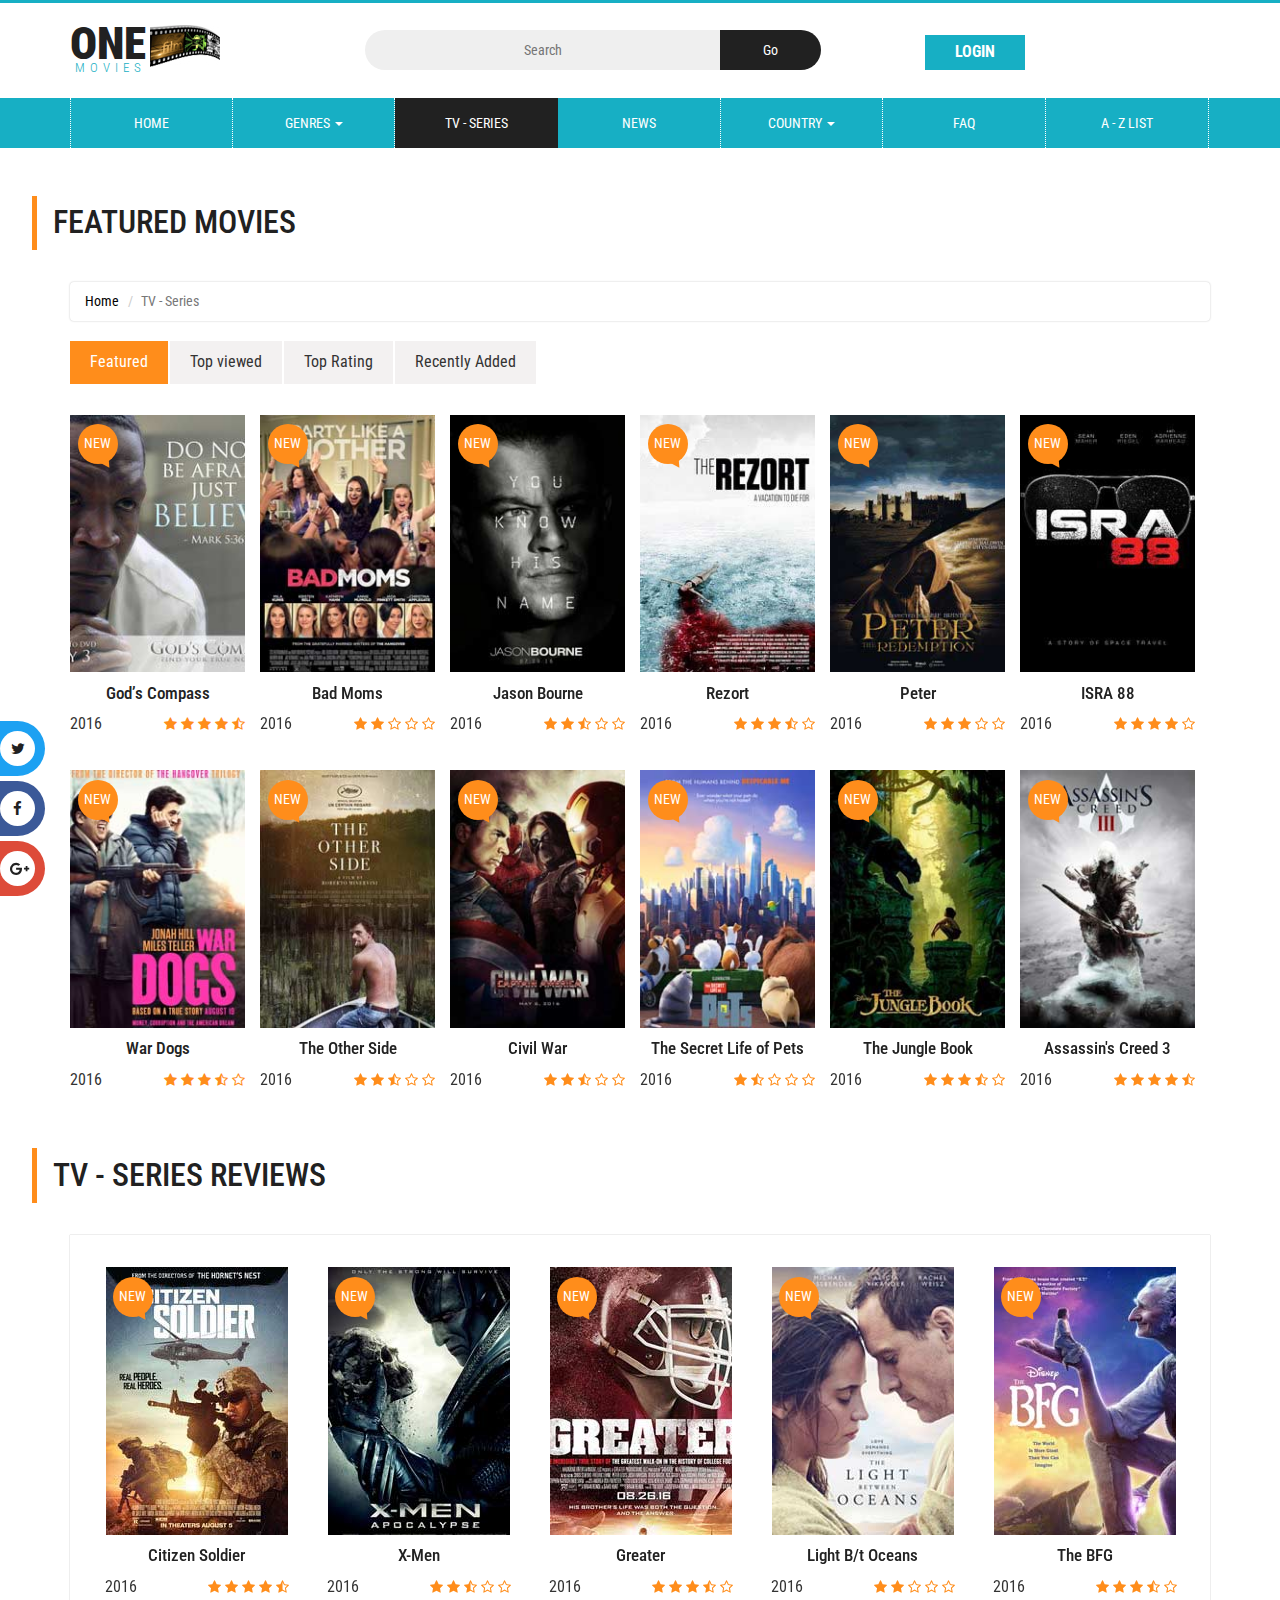
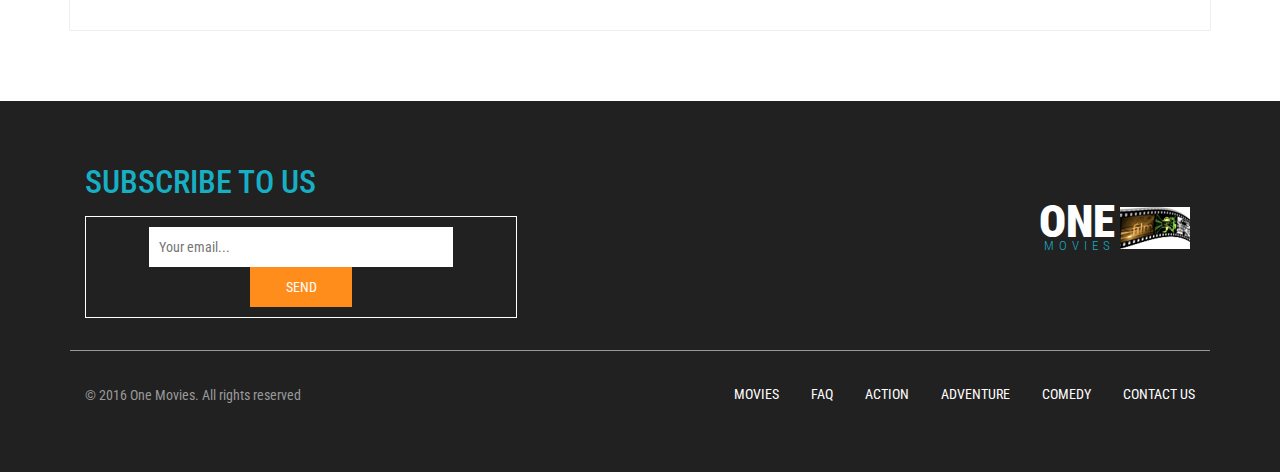
<file: series.html>
<!DOCTYPE html>
<html lang="en">
<head>
<title>One Movies an Entertainment Category Flat Bootstrap Responsive Website Template | TV- Series :: w3layouts</title>
<!-- for-mobile-apps -->
<meta name="viewport" content="width=device-width, initial-scale=1">
<meta http-equiv="Content-Type" content="text/html; charset=utf-8" />
<meta name="keywords" content="One Movies Responsive web template, Bootstrap Web Templates, Flat Web Templates, Android Compatible web template, 
Smartphone Compatible web template, free webdesigns for Nokia, Samsung, LG, SonyEricsson, Motorola web design" />
<script type="application/x-javascript"> addEventListener("load", function() { setTimeout(hideURLbar, 0); }, false);
		function hideURLbar(){ window.scrollTo(0,1); } </script>
<!-- //for-mobile-apps -->
<link href="css/bootstrap.css" rel="stylesheet" type="text/css" media="all" />
<link href="css/style.css" rel="stylesheet" type="text/css" media="all" />
<link href="css/single.css" rel='stylesheet' type='text/css' />
<link rel="stylesheet" href="css/contactstyle.css" type="text/css" media="all" />
<link rel="stylesheet" href="css/faqstyle.css" type="text/css" media="all" />
<link href="css/medile.css" rel='stylesheet' type='text/css' />
<!-- font-awesome icons -->
<link rel="stylesheet" href="css/font-awesome.min.css" />
<!-- //font-awesome icons -->
<!-- js -->
<script type="text/javascript" src="js/jquery-2.1.4.min.js"></script>
<!-- //js -->
<link href='//fonts.googleapis.com/css?family=Roboto+Condensed:400,700italic,700,400italic,300italic,300' rel='stylesheet' type='text/css'>
<!-- start-smoth-scrolling -->
<script type="text/javascript" src="js/move-top.js"></script>
<script type="text/javascript" src="js/easing.js"></script>
<script type="text/javascript">
	jQuery(document).ready(function($) {
		$(".scroll").click(function(event){		
			event.preventDefault();
			$('html,body').animate({scrollTop:$(this.hash).offset().top},1000);
		});
	});
</script>
<!-- start-smoth-scrolling -->
<link href="css/owl.carousel.css" rel="stylesheet" type="text/css" media="all">
<script src="js/owl.carousel.js"></script>
<script>
	$(document).ready(function() { 
		$("#owl-demo").owlCarousel({
	 
		  autoPlay: 3000, //Set AutoPlay to 3 seconds
	 
		  items : 5,
		  itemsDesktop : [640,5],
		  itemsDesktopSmall : [414,4]
	 
		});
	 
	}); 
</script> 
</head>
	
<body>
<!-- header -->
	<div class="header">
		<div class="container">
			<div class="w3layouts_logo">
				<a href="index.html"><h1>One<span>Movies</span></h1></a>
			</div>
			<div class="w3_search">
				<form action="#" method="post">
					<input type="text" name="Search" placeholder="Search" required="">
					<input type="submit" value="Go">
				</form>
			</div>
			<div class="w3l_sign_in_register">
				<ul>
					<li><a href="#" data-toggle="modal" data-target="#myModal">Login</a></li>
				</ul>
			</div>
			<div class="clearfix"> </div>
		</div>
	</div>
<!-- //header -->
<!-- bootstrap-pop-up -->
	<div class="modal video-modal fade" id="myModal" tabindex="-1" role="dialog" aria-labelledby="myModal">
		<div class="modal-dialog" role="document">
			<div class="modal-content">
				<div class="modal-header">
					Sign In & Sign Up
					<button type="button" class="close" data-dismiss="modal" aria-label="Close"><span aria-hidden="true">&times;</span></button>						
				</div>
				<section>
					<div class="modal-body">
						<div class="w3_login_module">
							<div class="module form-module">
							  <div class="toggle"><i class="fa fa-times fa-pencil"></i>
								<div class="tooltip">Click Me</div>
							  </div>
							  <div class="form">
								<h3>Login to your account</h3>
								<form action="#" method="post">
								  <input type="text" name="Username" placeholder="Username" required="">
								  <input type="password" name="Password" placeholder="Password" required="">
								  <input type="submit" value="Login">
								</form>
							  </div>
							  <div class="form">
								<h3>Create an account</h3>
								<form action="#" method="post">
								  <input type="text" name="Username" placeholder="Username" required="">
								  <input type="password" name="Password" placeholder="Password" required="">
								  <input type="email" name="Email" placeholder="Email Address" required="">
								  <input type="text" name="Phone" placeholder="Phone Number" required="">
								  <input type="submit" value="Register">
								</form>
							  </div>
							  <div class="cta"><a href="#">Forgot your password?</a></div>
							</div>
						</div>
					</div>
				</section>
			</div>
		</div>
	</div>
	<script>
		$('.toggle').click(function(){
		  // Switches the Icon
		  $(this).children('i').toggleClass('fa-pencil');
		  // Switches the forms  
		  $('.form').animate({
			height: "toggle",
			'padding-top': 'toggle',
			'padding-bottom': 'toggle',
			opacity: "toggle"
		  }, "slow");
		});
	</script>
<!-- //bootstrap-pop-up -->
<!-- nav -->
	<div class="movies_nav">
		<div class="container">
			<nav class="navbar navbar-default">
				<div class="navbar-header navbar-left">
					<button type="button" class="navbar-toggle collapsed" data-toggle="collapse" data-target="#bs-example-navbar-collapse-1">
						<span class="sr-only">Toggle navigation</span>
						<span class="icon-bar"></span>
						<span class="icon-bar"></span>
						<span class="icon-bar"></span>
					</button>
				</div>
				<!-- Collect the nav links, forms, and other content for toggling -->
				<div class="collapse navbar-collapse navbar-right" id="bs-example-navbar-collapse-1">
					<nav>
						<ul class="nav navbar-nav">
							<li class="w3_home_act"><a href="index.html">Home</a></li>
							<li class="dropdown">
								<a href="#" class="dropdown-toggle" data-toggle="dropdown">Genres <b class="caret"></b></a>
								<ul class="dropdown-menu multi-column columns-3">
									<li>
										<div class="col-sm-4">
											<ul class="multi-column-dropdown">
												<li><a href="genres.html">Action</a></li>
												<li><a href="genres.html">Biography</a></li>
												<li><a href="genres.html">Crime</a></li>
												<li><a href="genres.html">Family</a></li>
												<li><a href="horror.html">Horror</a></li>
												<li><a href="genres.html">Romance</a></li>
												<li><a href="genres.html">Sports</a></li>
												<li><a href="genres.html">War</a></li>
											</ul>
										</div>
										<div class="col-sm-4">
											<ul class="multi-column-dropdown">
												<li><a href="genres.html">Adventure</a></li>
												<li><a href="comedy.html">Comedy</a></li>
												<li><a href="genres.html">Documentary</a></li>
												<li><a href="genres.html">Fantasy</a></li>
												<li><a href="genres.html">Thriller</a></li>
											</ul>
										</div>
										<div class="col-sm-4">
											<ul class="multi-column-dropdown">
												<li><a href="genres.html">Animation</a></li>
												<li><a href="genres.html">Costume</a></li>
												<li><a href="genres.html">Drama</a></li>
												<li><a href="genres.html">History</a></li>
												<li><a href="genres.html">Musical</a></li>
												<li><a href="genres.html">Psychological</a></li>
											</ul>
										</div>
										<div class="clearfix"></div>
									</li>
								</ul>
							</li>
							<li class="active"><a href="series.html">tv - series</a></li>
							<li><a href="news.html">news</a></li>
							<li class="dropdown">
								<a href="#" class="dropdown-toggle" data-toggle="dropdown">Country <b class="caret"></b></a>
								<ul class="dropdown-menu multi-column columns-3">
									<li>
										<div class="col-sm-4">
											<ul class="multi-column-dropdown">
												<li><a href="genres.html">Asia</a></li>
												<li><a href="genres.html">France</a></li>
												<li><a href="genres.html">Taiwan</a></li>
												<li><a href="genres.html">United States</a></li>
											</ul>
										</div>
										<div class="col-sm-4">
											<ul class="multi-column-dropdown">
												<li><a href="genres.html">China</a></li>
												<li><a href="genres.html">HongCong</a></li>
												<li><a href="genres.html">Japan</a></li>
												<li><a href="genres.html">Thailand</a></li>
											</ul>
										</div>
										<div class="col-sm-4">
											<ul class="multi-column-dropdown">
												<li><a href="genres.html">Euro</a></li>
												<li><a href="genres.html">India</a></li>
												<li><a href="genres.html">Korea</a></li>
												<li><a href="genres.html">United Kingdom</a></li>
											</ul>
										</div>
										<div class="clearfix"></div>
									</li>
								</ul>
							</li>
							<li><a href="faq.html">FAQ</a></li>
							<li><a href="list.html">A - z list</a></li>
						</ul>
					</nav>
				</div>
			</nav>	
		</div>
	</div>
<!-- //nav -->
<div class="general_social_icons">
	<nav class="social">
		<ul>
			<li class="w3_twitter"><a href="#">Twitter <i class="fa fa-twitter"></i></a></li>
			<li class="w3_facebook"><a href="#">Facebook <i class="fa fa-facebook"></i></a></li>
			<li class="w3_g_plus"><a href="#">Google+ <i class="fa fa-google-plus"></i></a></li>				  
		</ul>
  </nav>
</div>
	<div class="faq">
<!-- general -->
	<div class="general_agileits_genres">
		<h4 class="latest-text w3_latest_text">Featured Movies</h4>
		<div class="container">
            <div class="agileits-single-top">
				<ol class="breadcrumb">
				  <li><a href="index.html">Home</a></li>
				  <li class="active">TV - Series</li>
				</ol>
			</div>
		</div>
		<div class="container">
			<div class="bs-example bs-example-tabs" role="tabpanel" data-example-id="togglable-tabs">
				<ul id="myTab" class="nav nav-tabs" role="tablist">
					<li role="presentation" class="active"><a href="#home" id="home-tab" role="tab" data-toggle="tab" aria-controls="home" aria-expanded="true">Featured</a></li>
					<li role="presentation"><a href="#profile" role="tab" id="profile-tab" data-toggle="tab" aria-controls="profile" aria-expanded="false">Top viewed</a></li>
					<li role="presentation"><a href="#rating" id="rating-tab" role="tab" data-toggle="tab" aria-controls="rating" aria-expanded="true">Top Rating</a></li>
					<li role="presentation"><a href="#imdb" role="tab" id="imdb-tab" data-toggle="tab" aria-controls="imdb" aria-expanded="false">Recently Added</a></li>
				</ul>
				<div id="myTabContent" class="tab-content">
					<div role="tabpanel" class="tab-pane fade active in" id="home" aria-labelledby="home-tab">
						<div class="w3_agile_featured_movies">
							<div class="col-md-2 w3l-movie-gride-agile">
								<a href="single.html" class="hvr-shutter-out-horizontal"><img src="images/m15.jpg" title="album-name" class="img-responsive" alt=" " />
									<div class="w3l-action-icon"><i class="fa fa-play-circle" aria-hidden="true"></i></div>
								</a>
								<div class="mid-1 agileits_w3layouts_mid_1_home">
									<div class="w3l-movie-text">
										<h6><a href="single.html">God’s Compass</a></h6>							
									</div>
									<div class="mid-2 agile_mid_2_home">
										<p>2016</p>
										<div class="block-stars">
											<ul class="w3l-ratings">
												<li><a href="#"><i class="fa fa-star" aria-hidden="true"></i></a></li>
												<li><a href="#"><i class="fa fa-star" aria-hidden="true"></i></a></li>
												<li><a href="#"><i class="fa fa-star" aria-hidden="true"></i></a></li>
												<li><a href="#"><i class="fa fa-star" aria-hidden="true"></i></a></li>
												<li><a href="#"><i class="fa fa-star-half-o" aria-hidden="true"></i></a></li>
											</ul>
										</div>
										<div class="clearfix"></div>
									</div>
								</div>
								<div class="ribben">
									<p>NEW</p>
								</div>
							</div>
							<div class="col-md-2 w3l-movie-gride-agile">
								<a href="single.html" class="hvr-shutter-out-horizontal"><img src="images/m2.jpg" title="album-name" class="img-responsive" alt=" " />
									<div class="w3l-action-icon"><i class="fa fa-play-circle" aria-hidden="true"></i></div>
								</a>
								<div class="mid-1 agileits_w3layouts_mid_1_home">
									<div class="w3l-movie-text">
										<h6><a href="single.html">Bad Moms</a></h6>							
									</div>
									<div class="mid-2 agile_mid_2_home">
										<p>2016</p>
										<div class="block-stars">
											<ul class="w3l-ratings">
												<li><a href="#"><i class="fa fa-star" aria-hidden="true"></i></a></li>
												<li><a href="#"><i class="fa fa-star" aria-hidden="true"></i></a></li>
												<li><a href="#"><i class="fa fa-star-o" aria-hidden="true"></i></a></li>
												<li><a href="#"><i class="fa fa-star-o" aria-hidden="true"></i></a></li>
												<li><a href="#"><i class="fa fa-star-o" aria-hidden="true"></i></a></li>
											</ul>
										</div>
										<div class="clearfix"></div>
									</div>
								</div>
								<div class="ribben">
									<p>NEW</p>
								</div>
							</div>
							<div class="col-md-2 w3l-movie-gride-agile">
								<a href="single.html" class="hvr-shutter-out-horizontal"><img src="images/m5.jpg" title="album-name" class="img-responsive" alt=" " />
									<div class="w3l-action-icon"><i class="fa fa-play-circle" aria-hidden="true"></i></div>
								</a>
								<div class="mid-1 agileits_w3layouts_mid_1_home">
									<div class="w3l-movie-text">
										<h6><a href="single.html">Jason Bourne</a></h6>							
									</div>
									<div class="mid-2 agile_mid_2_home">
										<p>2016</p>
										<div class="block-stars">
											<ul class="w3l-ratings">
												<li><a href="#"><i class="fa fa-star" aria-hidden="true"></i></a></li>
												<li><a href="#"><i class="fa fa-star" aria-hidden="true"></i></a></li>
												<li><a href="#"><i class="fa fa-star-half-o" aria-hidden="true"></i></a></li>
												<li><a href="#"><i class="fa fa-star-o" aria-hidden="true"></i></a></li>
												<li><a href="#"><i class="fa fa-star-o" aria-hidden="true"></i></a></li>
											</ul>
										</div>
										<div class="clearfix"></div>
									</div>
								</div>
								<div class="ribben">
									<p>NEW</p>
								</div>
							</div>
							<div class="col-md-2 w3l-movie-gride-agile">
								<a href="single.html" class="hvr-shutter-out-horizontal"><img src="images/m16.jpg" title="album-name" class="img-responsive" alt=" " />
									<div class="w3l-action-icon"><i class="fa fa-play-circle" aria-hidden="true"></i></div>
								</a>
								<div class="mid-1 agileits_w3layouts_mid_1_home">
									<div class="w3l-movie-text">
										<h6><a href="single.html">Rezort</a></h6>							
									</div>
									<div class="mid-2 agile_mid_2_home">
										<p>2016</p>
										<div class="block-stars">
											<ul class="w3l-ratings">
												<li><a href="#"><i class="fa fa-star" aria-hidden="true"></i></a></li>
												<li><a href="#"><i class="fa fa-star" aria-hidden="true"></i></a></li>
												<li><a href="#"><i class="fa fa-star" aria-hidden="true"></i></a></li>
												<li><a href="#"><i class="fa fa-star-half-o" aria-hidden="true"></i></a></li>
												<li><a href="#"><i class="fa fa-star-o" aria-hidden="true"></i></a></li>
											</ul>
										</div>
										<div class="clearfix"></div>
									</div>
								</div>
								<div class="ribben">
									<p>NEW</p>
								</div>
							</div>
							<div class="col-md-2 w3l-movie-gride-agile">
								<a href="single.html" class="hvr-shutter-out-horizontal"><img src="images/m17.jpg" title="album-name" class="img-responsive" alt=" " />
									<div class="w3l-action-icon"><i class="fa fa-play-circle" aria-hidden="true"></i></div>
								</a>
								<div class="mid-1 agileits_w3layouts_mid_1_home">
									<div class="w3l-movie-text">
										<h6><a href="single.html">Peter</a></h6>							
									</div>
									<div class="mid-2 agile_mid_2_home">
										<p>2016</p>
										<div class="block-stars">
											<ul class="w3l-ratings">
												<li><a href="#"><i class="fa fa-star" aria-hidden="true"></i></a></li>
												<li><a href="#"><i class="fa fa-star" aria-hidden="true"></i></a></li>
												<li><a href="#"><i class="fa fa-star" aria-hidden="true"></i></a></li>
												<li><a href="#"><i class="fa fa-star-o" aria-hidden="true"></i></a></li>
												<li><a href="#"><i class="fa fa-star-o" aria-hidden="true"></i></a></li>
											</ul>
										</div>
										<div class="clearfix"></div>
									</div>
								</div>
								<div class="ribben">
									<p>NEW</p>
								</div>
							</div>
							<div class="col-md-2 w3l-movie-gride-agile">
								<a href="single.html" class="hvr-shutter-out-horizontal"><img src="images/m18.jpg" title="album-name" class="img-responsive" alt=" " />
									<div class="w3l-action-icon"><i class="fa fa-play-circle" aria-hidden="true"></i></div>
								</a>
								<div class="mid-1 agileits_w3layouts_mid_1_home">
									<div class="w3l-movie-text">
										<h6><a href="single.html">ISRA 88</a></h6>							
									</div>
									<div class="mid-2 agile_mid_2_home">
										<p>2016</p>
										<div class="block-stars">
											<ul class="w3l-ratings">
												<li><a href="#"><i class="fa fa-star" aria-hidden="true"></i></a></li>
												<li><a href="#"><i class="fa fa-star" aria-hidden="true"></i></a></li>
												<li><a href="#"><i class="fa fa-star" aria-hidden="true"></i></a></li>
												<li><a href="#"><i class="fa fa-star" aria-hidden="true"></i></a></li>
												<li><a href="#"><i class="fa fa-star-o" aria-hidden="true"></i></a></li>
											</ul>
										</div>
										<div class="clearfix"></div>
									</div>
								</div>
								<div class="ribben">
									<p>NEW</p>
								</div>
							</div>
							<div class="col-md-2 w3l-movie-gride-agile">
								<a href="single.html" class="hvr-shutter-out-horizontal"><img src="images/m1.jpg" title="album-name" class="img-responsive" alt=" " />
									<div class="w3l-action-icon"><i class="fa fa-play-circle" aria-hidden="true"></i></div>
								</a>
								<div class="mid-1 agileits_w3layouts_mid_1_home">
									<div class="w3l-movie-text">
										<h6><a href="single.html">War Dogs</a></h6>							
									</div>
									<div class="mid-2 agile_mid_2_home">
										<p>2016</p>
										<div class="block-stars">
											<ul class="w3l-ratings">
												<li><a href="#"><i class="fa fa-star" aria-hidden="true"></i></a></li>
												<li><a href="#"><i class="fa fa-star" aria-hidden="true"></i></a></li>
												<li><a href="#"><i class="fa fa-star" aria-hidden="true"></i></a></li>
												<li><a href="#"><i class="fa fa-star-half-o" aria-hidden="true"></i></a></li>
												<li><a href="#"><i class="fa fa-star-o" aria-hidden="true"></i></a></li>
											</ul>
										</div>
										<div class="clearfix"></div>
									</div>
								</div>
								<div class="ribben">
									<p>NEW</p>
								</div>
							</div>
							<div class="col-md-2 w3l-movie-gride-agile">
								<a href="single.html" class="hvr-shutter-out-horizontal"><img src="images/m14.jpg" title="album-name" class="img-responsive" alt=" " />
									<div class="w3l-action-icon"><i class="fa fa-play-circle" aria-hidden="true"></i></div>
								</a>
								<div class="mid-1 agileits_w3layouts_mid_1_home">
									<div class="w3l-movie-text">
										<h6><a href="single.html">The Other Side</a></h6>							
									</div>
									<div class="mid-2 agile_mid_2_home">
										<p>2016</p>
										<div class="block-stars">
											<ul class="w3l-ratings">
												<li><a href="#"><i class="fa fa-star" aria-hidden="true"></i></a></li>
												<li><a href="#"><i class="fa fa-star" aria-hidden="true"></i></a></li>
												<li><a href="#"><i class="fa fa-star-half-o" aria-hidden="true"></i></a></li>
												<li><a href="#"><i class="fa fa-star-o" aria-hidden="true"></i></a></li>
												<li><a href="#"><i class="fa fa-star-o" aria-hidden="true"></i></a></li>
											</ul>
										</div>
										<div class="clearfix"></div>
									</div>
								</div>
								<div class="ribben">
									<p>NEW</p>
								</div>
							</div>
							<div class="col-md-2 w3l-movie-gride-agile">
								<a href="single.html" class="hvr-shutter-out-horizontal"><img src="images/m19.jpg" title="album-name" class="img-responsive" alt=" " />
									<div class="w3l-action-icon"><i class="fa fa-play-circle" aria-hidden="true"></i></div>
								</a>
								<div class="mid-1 agileits_w3layouts_mid_1_home">
									<div class="w3l-movie-text">
										<h6><a href="single.html">Civil War</a></h6>							
									</div>
									<div class="mid-2 agile_mid_2_home">
										<p>2016</p>
										<div class="block-stars">
											<ul class="w3l-ratings">
												<li><a href="#"><i class="fa fa-star" aria-hidden="true"></i></a></li>
												<li><a href="#"><i class="fa fa-star" aria-hidden="true"></i></a></li>
												<li><a href="#"><i class="fa fa-star-half-o" aria-hidden="true"></i></a></li>
												<li><a href="#"><i class="fa fa-star-o" aria-hidden="true"></i></a></li>
												<li><a href="#"><i class="fa fa-star-o" aria-hidden="true"></i></a></li>
											</ul>
										</div>
										<div class="clearfix"></div>
									</div>
								</div>
								<div class="ribben">
									<p>NEW</p>
								</div>
							</div>
							<div class="col-md-2 w3l-movie-gride-agile">
								<a href="single.html" class="hvr-shutter-out-horizontal"><img src="images/m20.jpg" title="album-name" class="img-responsive" alt=" " />
									<div class="w3l-action-icon"><i class="fa fa-play-circle" aria-hidden="true"></i></div>
								</a>
								<div class="mid-1 agileits_w3layouts_mid_1_home">
									<div class="w3l-movie-text">
										<h6><a href="single.html">The Secret Life of Pets</a></h6>							
									</div>
									<div class="mid-2 agile_mid_2_home">
										<p>2016</p>
										<div class="block-stars">
											<ul class="w3l-ratings">
												<li><a href="#"><i class="fa fa-star" aria-hidden="true"></i></a></li>
												<li><a href="#"><i class="fa fa-star-half-o" aria-hidden="true"></i></a></li>
												<li><a href="#"><i class="fa fa-star-o" aria-hidden="true"></i></a></li>
												<li><a href="#"><i class="fa fa-star-o" aria-hidden="true"></i></a></li>
												<li><a href="#"><i class="fa fa-star-o" aria-hidden="true"></i></a></li>
											</ul>
										</div>
										<div class="clearfix"></div>
									</div>
								</div>
								<div class="ribben">
									<p>NEW</p>
								</div>
							</div>
							<div class="col-md-2 w3l-movie-gride-agile">
								<a href="single.html" class="hvr-shutter-out-horizontal"><img src="images/m21.jpg" title="album-name" class="img-responsive" alt=" " />
									<div class="w3l-action-icon"><i class="fa fa-play-circle" aria-hidden="true"></i></div>
								</a>
								<div class="mid-1 agileits_w3layouts_mid_1_home">
									<div class="w3l-movie-text">
										<h6><a href="single.html">The Jungle Book</a></h6>							
									</div>
									<div class="mid-2 agile_mid_2_home">
										<p>2016</p>
										<div class="block-stars">
											<ul class="w3l-ratings">
												<li><a href="#"><i class="fa fa-star" aria-hidden="true"></i></a></li>
												<li><a href="#"><i class="fa fa-star" aria-hidden="true"></i></a></li>
												<li><a href="#"><i class="fa fa-star" aria-hidden="true"></i></a></li>
												<li><a href="#"><i class="fa fa-star-half-o" aria-hidden="true"></i></a></li>
												<li><a href="#"><i class="fa fa-star-o" aria-hidden="true"></i></a></li>
											</ul>
										</div>
										<div class="clearfix"></div>
									</div>
								</div>
								<div class="ribben">
									<p>NEW</p>
								</div>
							</div>
							<div class="col-md-2 w3l-movie-gride-agile">
								<a href="single.html" class="hvr-shutter-out-horizontal"><img src="images/m22.jpg" title="album-name" class="img-responsive" alt=" " />
									<div class="w3l-action-icon"><i class="fa fa-play-circle" aria-hidden="true"></i></div>
								</a>
								<div class="mid-1 agileits_w3layouts_mid_1_home">
									<div class="w3l-movie-text">
										<h6><a href="single.html">Assassin's Creed 3</a></h6>							
									</div>
									<div class="mid-2 agile_mid_2_home">
										<p>2016</p>
										<div class="block-stars">
											<ul class="w3l-ratings">
												<li><a href="#"><i class="fa fa-star" aria-hidden="true"></i></a></li>
												<li><a href="#"><i class="fa fa-star" aria-hidden="true"></i></a></li>
												<li><a href="#"><i class="fa fa-star" aria-hidden="true"></i></a></li>
												<li><a href="#"><i class="fa fa-star" aria-hidden="true"></i></a></li>
												<li><a href="#"><i class="fa fa-star-half-o" aria-hidden="true"></i></a></li>
											</ul>
										</div>
										<div class="clearfix"></div>
									</div>
								</div>
								<div class="ribben">
									<p>NEW</p>
								</div>
							</div>
							<div class="clearfix"> </div>
						</div>
					</div>
					<div role="tabpanel" class="tab-pane fade" id="profile" aria-labelledby="profile-tab">
						<div class="col-md-2 w3l-movie-gride-agile">
							<a href="single.html" class="hvr-shutter-out-horizontal"><img src="images/m22.jpg" title="album-name" class="img-responsive" alt=" " />
								<div class="w3l-action-icon"><i class="fa fa-play-circle" aria-hidden="true"></i></div>
							</a>
							<div class="mid-1 agileits_w3layouts_mid_1_home">
								<div class="w3l-movie-text">
									<h6><a href="single.html">Assassin's Creed 3</a></h6>							
								</div>
								<div class="mid-2 agile_mid_2_home">
									<p>2016</p>
									<div class="block-stars">
										<ul class="w3l-ratings">
											<li><a href="#"><i class="fa fa-star" aria-hidden="true"></i></a></li>
											<li><a href="#"><i class="fa fa-star-half-o" aria-hidden="true"></i></a></li>
											<li><a href="#"><i class="fa fa-star-o" aria-hidden="true"></i></a></li>
											<li><a href="#"><i class="fa fa-star-o" aria-hidden="true"></i></a></li>
											<li><a href="#"><i class="fa fa-star-o" aria-hidden="true"></i></a></li>
										</ul>
									</div>
									<div class="clearfix"></div>
								</div>
							</div>
							<div class="ribben">
								<p>NEW</p>
							</div>
						</div>
						<div class="col-md-2 w3l-movie-gride-agile">
							<a href="single.html" class="hvr-shutter-out-horizontal"><img src="images/m2.jpg" title="album-name" class="img-responsive" alt=" " />
								<div class="w3l-action-icon"><i class="fa fa-play-circle" aria-hidden="true"></i></div>
							</a>
							<div class="mid-1 agileits_w3layouts_mid_1_home">
								<div class="w3l-movie-text">
									<h6><a href="single.html">Bad Moms</a></h6>							
								</div>
								<div class="mid-2 agile_mid_2_home">
									<p>2016</p>
									<div class="block-stars">
										<ul class="w3l-ratings">
											<li><a href="#"><i class="fa fa-star" aria-hidden="true"></i></a></li>
											<li><a href="#"><i class="fa fa-star" aria-hidden="true"></i></a></li>
											<li><a href="#"><i class="fa fa-star" aria-hidden="true"></i></a></li>
											<li><a href="#"><i class="fa fa-star-o" aria-hidden="true"></i></a></li>
											<li><a href="#"><i class="fa fa-star-o" aria-hidden="true"></i></a></li>
										</ul>
									</div>
									<div class="clearfix"></div>
								</div>
							</div>
							<div class="ribben">
								<p>NEW</p>
							</div>
						</div>
						<div class="col-md-2 w3l-movie-gride-agile">
							<a href="single.html" class="hvr-shutter-out-horizontal"><img src="images/m9.jpg" title="album-name" class="img-responsive" alt=" " />
								<div class="w3l-action-icon"><i class="fa fa-play-circle" aria-hidden="true"></i></div>
							</a>
							<div class="mid-1 agileits_w3layouts_mid_1_home">
								<div class="w3l-movie-text">
									<h6><a href="single.html">Central Intelligence</a></h6>							
								</div>
								<div class="mid-2 agile_mid_2_home">
									<p>2016</p>
									<div class="block-stars">
										<ul class="w3l-ratings">
											<li><a href="#"><i class="fa fa-star" aria-hidden="true"></i></a></li>
											<li><a href="#"><i class="fa fa-star" aria-hidden="true"></i></a></li>
											<li><a href="#"><i class="fa fa-star" aria-hidden="true"></i></a></li>
											<li><a href="#"><i class="fa fa-star-half-o" aria-hidden="true"></i></a></li>
											<li><a href="#"><i class="fa fa-star-o" aria-hidden="true"></i></a></li>
										</ul>
									</div>
									<div class="clearfix"></div>
								</div>
							</div>
							<div class="ribben">
								<p>NEW</p>
							</div>
						</div>
						<div class="clearfix"> </div>
					</div>
					<div role="tabpanel" class="tab-pane fade" id="rating" aria-labelledby="rating-tab">
						<div class="col-md-2 w3l-movie-gride-agile">
							<a href="single.html" class="hvr-shutter-out-horizontal"><img src="images/m7.jpg" title="album-name" class="img-responsive" alt=" " />
								<div class="w3l-action-icon"><i class="fa fa-play-circle" aria-hidden="true"></i></div>
							</a>
							<div class="mid-1 agileits_w3layouts_mid_1_home">
								<div class="w3l-movie-text">
									<h6><a href="single.html">Light B/t Oceans</a></h6>							
								</div>
								<div class="mid-2 agile_mid_2_home">
									<p>2016</p>
									<div class="block-stars">
										<ul class="w3l-ratings">
											<li><a href="#"><i class="fa fa-star" aria-hidden="true"></i></a></li>
											<li><a href="#"><i class="fa fa-star" aria-hidden="true"></i></a></li>
											<li><a href="#"><i class="fa fa-star" aria-hidden="true"></i></a></li>
											<li><a href="#"><i class="fa fa-star-half-o" aria-hidden="true"></i></a></li>
											<li><a href="#"><i class="fa fa-star-o" aria-hidden="true"></i></a></li>
										</ul>
									</div>
									<div class="clearfix"></div>
								</div>
							</div>
							<div class="ribben">
								<p>NEW</p>
							</div>
						</div>
						<div class="col-md-2 w3l-movie-gride-agile">
							<a href="single.html" class="hvr-shutter-out-horizontal"><img src="images/m11.jpg" title="album-name" class="img-responsive" alt=" " />
								<div class="w3l-action-icon"><i class="fa fa-play-circle" aria-hidden="true"></i></div>
							</a>
							<div class="mid-1 agileits_w3layouts_mid_1_home">
								<div class="w3l-movie-text">
									<h6><a href="single.html">X-Men</a></h6>							
								</div>
								<div class="mid-2 agile_mid_2_home">
									<p>2016</p>
									<div class="block-stars">
										<ul class="w3l-ratings">
											<li><a href="#"><i class="fa fa-star" aria-hidden="true"></i></a></li>
											<li><a href="#"><i class="fa fa-star" aria-hidden="true"></i></a></li>
											<li><a href="#"><i class="fa fa-star-half-o" aria-hidden="true"></i></a></li>
											<li><a href="#"><i class="fa fa-star-o" aria-hidden="true"></i></a></li>
											<li><a href="#"><i class="fa fa-star-o" aria-hidden="true"></i></a></li>
										</ul>
									</div>
									<div class="clearfix"></div>
								</div>
							</div>
							<div class="ribben">
								<p>NEW</p>
							</div>
						</div>
						<div class="col-md-2 w3l-movie-gride-agile">
							<a href="single.html" class="hvr-shutter-out-horizontal"><img src="images/m8.jpg" title="album-name" class="img-responsive" alt=" " />
								<div class="w3l-action-icon"><i class="fa fa-play-circle" aria-hidden="true"></i></div>
							</a>
							<div class="mid-1 agileits_w3layouts_mid_1_home">
								<div class="w3l-movie-text">
									<h6><a href="single.html">The BFG</a></h6>							
								</div>
								<div class="mid-2 agile_mid_2_home">
									<p>2016</p>
									<div class="block-stars">
										<ul class="w3l-ratings">
											<li><a href="#"><i class="fa fa-star" aria-hidden="true"></i></a></li>
											<li><a href="#"><i class="fa fa-star" aria-hidden="true"></i></a></li>
											<li><a href="#"><i class="fa fa-star" aria-hidden="true"></i></a></li>
											<li><a href="#"><i class="fa fa-star" aria-hidden="true"></i></a></li>
											<li><a href="#"><i class="fa fa-star-half-o" aria-hidden="true"></i></a></li>
										</ul>
									</div>
									<div class="clearfix"></div>
								</div>
							</div>
							<div class="ribben">
								<p>NEW</p>
							</div>
						</div>
						<div class="col-md-2 w3l-movie-gride-agile">
							<a href="single.html" class="hvr-shutter-out-horizontal"><img src="images/m17.jpg" title="album-name" class="img-responsive" alt=" " />
								<div class="w3l-action-icon"><i class="fa fa-play-circle" aria-hidden="true"></i></div>
							</a>
							<div class="mid-1 agileits_w3layouts_mid_1_home">
								<div class="w3l-movie-text">
									<h6><a href="single.html">Peter</a></h6>							
								</div>
								<div class="mid-2 agile_mid_2_home">
									<p>2016</p>
									<div class="block-stars">
										<ul class="w3l-ratings">
											<li><a href="#"><i class="fa fa-star" aria-hidden="true"></i></a></li>
											<li><a href="#"><i class="fa fa-star" aria-hidden="true"></i></a></li>
											<li><a href="#"><i class="fa fa-star" aria-hidden="true"></i></a></li>
											<li><a href="#"><i class="fa fa-star" aria-hidden="true"></i></a></li>
											<li><a href="#"><i class="fa fa-star-o" aria-hidden="true"></i></a></li>
										</ul>
									</div>
									<div class="clearfix"></div>
								</div>
							</div>
							<div class="ribben">
								<p>NEW</p>
							</div>
						</div>
						<div class="clearfix"> </div>
					</div>
					<div role="tabpanel" class="tab-pane fade" id="imdb" aria-labelledby="imdb-tab">
						<div class="col-md-2 w3l-movie-gride-agile">
							<a href="single.html" class="hvr-shutter-out-horizontal"><img src="images/m22.jpg" title="album-name" class="img-responsive" alt=" " />
								<div class="w3l-action-icon"><i class="fa fa-play-circle" aria-hidden="true"></i></div>
							</a>
							<div class="mid-1 agileits_w3layouts_mid_1_home">
								<div class="w3l-movie-text">
									<h6><a href="single.html">Assassin's Creed 3</a></h6>							
								</div>
								<div class="mid-2 agile_mid_2_home">
									<p>2016</p>
									<div class="block-stars">
										<ul class="w3l-ratings">
											<li><a href="#"><i class="fa fa-star" aria-hidden="true"></i></a></li>
											<li><a href="#"><i class="fa fa-star" aria-hidden="true"></i></a></li>
											<li><a href="#"><i class="fa fa-star-half-o" aria-hidden="true"></i></a></li>
											<li><a href="#"><i class="fa fa-star-o" aria-hidden="true"></i></a></li>
											<li><a href="#"><i class="fa fa-star-o" aria-hidden="true"></i></a></li>
										</ul>
									</div>
									<div class="clearfix"></div>
								</div>
							</div>
							<div class="ribben">
								<p>NEW</p>
							</div>
						</div>
						<div class="col-md-2 w3l-movie-gride-agile">
							<a href="single.html" class="hvr-shutter-out-horizontal"><img src="images/m2.jpg" title="album-name" class="img-responsive" alt=" " />
								<div class="w3l-action-icon"><i class="fa fa-play-circle" aria-hidden="true"></i></div>
							</a>
							<div class="mid-1 agileits_w3layouts_mid_1_home">
								<div class="w3l-movie-text">
									<h6><a href="single.html">Bad Moms</a></h6>							
								</div>
								<div class="mid-2 agile_mid_2_home">
									<p>2016</p>
									<div class="block-stars">
										<ul class="w3l-ratings">
											<li><a href="#"><i class="fa fa-star" aria-hidden="true"></i></a></li>
											<li><a href="#"><i class="fa fa-star" aria-hidden="true"></i></a></li>
											<li><a href="#"><i class="fa fa-star" aria-hidden="true"></i></a></li>
											<li><a href="#"><i class="fa fa-star-half-o" aria-hidden="true"></i></a></li>
											<li><a href="#"><i class="fa fa-star-o" aria-hidden="true"></i></a></li>
										</ul>
									</div>
									<div class="clearfix"></div>
								</div>
							</div>
							<div class="ribben">
								<p>NEW</p>
							</div>
						</div>
						<div class="col-md-2 w3l-movie-gride-agile">
							<a href="single.html" class="hvr-shutter-out-horizontal"><img src="images/m9.jpg" title="album-name" class="img-responsive" alt=" " />
								<div class="w3l-action-icon"><i class="fa fa-play-circle" aria-hidden="true"></i></div>
							</a>
							<div class="mid-1 agileits_w3layouts_mid_1_home">
								<div class="w3l-movie-text">
									<h6><a href="single.html">Central Intelligence</a></h6>							
								</div>
								<div class="mid-2 agile_mid_2_home">
									<p>2016</p>
									<div class="block-stars">
										<ul class="w3l-ratings">
											<li><a href="#"><i class="fa fa-star" aria-hidden="true"></i></a></li>
											<li><a href="#"><i class="fa fa-star" aria-hidden="true"></i></a></li>
											<li><a href="#"><i class="fa fa-star-o" aria-hidden="true"></i></a></li>
											<li><a href="#"><i class="fa fa-star-o" aria-hidden="true"></i></a></li>
											<li><a href="#"><i class="fa fa-star-o" aria-hidden="true"></i></a></li>
										</ul>
									</div>
									<div class="clearfix"></div>
								</div>
							</div>
							<div class="ribben">
								<p>NEW</p>
							</div>
						</div>
						<div class="col-md-2 w3l-movie-gride-agile">
							<a href="single.html" class="hvr-shutter-out-horizontal"><img src="images/m10.jpg" title="album-name" class="img-responsive" alt=" " />
								<div class="w3l-action-icon"><i class="fa fa-play-circle" aria-hidden="true"></i></div>
							</a>
							<div class="mid-1 agileits_w3layouts_mid_1_home">
								<div class="w3l-movie-text">
									<h6><a href="single.html">Don't Think Twice</a></h6>							
								</div>
								<div class="mid-2 agile_mid_2_home">
									<p>2016</p>
									<div class="block-stars">
										<ul class="w3l-ratings">
											<li><a href="#"><i class="fa fa-star" aria-hidden="true"></i></a></li>
											<li><a href="#"><i class="fa fa-star" aria-hidden="true"></i></a></li>
											<li><a href="#"><i class="fa fa-star" aria-hidden="true"></i></a></li>
											<li><a href="#"><i class="fa fa-star-half-o" aria-hidden="true"></i></a></li>
											<li><a href="#"><i class="fa fa-star-o" aria-hidden="true"></i></a></li>
										</ul>
									</div>
									<div class="clearfix"></div>
								</div>
							</div>
							<div class="ribben">
								<p>NEW</p>
							</div>
						</div>
						<div class="col-md-2 w3l-movie-gride-agile">
							<a href="single.html" class="hvr-shutter-out-horizontal"><img src="images/m23.jpg" title="album-name" class="img-responsive" alt=" " />
								<div class="w3l-action-icon"><i class="fa fa-play-circle" aria-hidden="true"></i></div>
							</a>
							<div class="mid-1 agileits_w3layouts_mid_1_home">
								<div class="w3l-movie-text">
									<h6><a href="single.html">Dead Island 2</a></h6>							
								</div>
								<div class="mid-2 agile_mid_2_home">
									<p>2016</p>
									<div class="block-stars">
										<ul class="w3l-ratings">
											<li><a href="#"><i class="fa fa-star" aria-hidden="true"></i></a></li>
											<li><a href="#"><i class="fa fa-star" aria-hidden="true"></i></a></li>
											<li><a href="#"><i class="fa fa-star-half-o" aria-hidden="true"></i></a></li>
											<li><a href="#"><i class="fa fa-star-o" aria-hidden="true"></i></a></li>
											<li><a href="#"><i class="fa fa-star-o" aria-hidden="true"></i></a></li>
										</ul>
									</div>
									<div class="clearfix"></div>
								</div>
							</div>
							<div class="ribben">
								<p>NEW</p>
							</div>
						</div>
						<div class="clearfix"> </div>
					</div>
				</div>
			</div>
		</div>
	</div>
<!--body wrapper start-->
	<div class="review-slider">
		 <h4 class="latest-text">TV - Series Reviews</h4>
			   <div class="container">
				<div class="w3_agile_banner_bottom_grid">
					<div id="owl-demo" class="owl-carousel owl-theme">
						<div class="item">
							<div class="w3l-movie-gride-agile w3l-movie-gride-agile1">
								<a href="single.html" class="hvr-shutter-out-horizontal"><img src="images/m13.jpg" title="album-name" class="img-responsive" alt=" " />
									<div class="w3l-action-icon"><i class="fa fa-play-circle" aria-hidden="true"></i></div>
								</a>
								<div class="mid-1 agileits_w3layouts_mid_1_home">
									<div class="w3l-movie-text">
										<h6><a href="single.html">Citizen Soldier</a></h6>							
									</div>
									<div class="mid-2 agile_mid_2_home">
										<p>2016</p>
										<div class="block-stars">
											<ul class="w3l-ratings">
												<li><a href="#"><i class="fa fa-star" aria-hidden="true"></i></a></li>
												<li><a href="#"><i class="fa fa-star" aria-hidden="true"></i></a></li>
												<li><a href="#"><i class="fa fa-star" aria-hidden="true"></i></a></li>
												<li><a href="#"><i class="fa fa-star" aria-hidden="true"></i></a></li>
												<li><a href="#"><i class="fa fa-star-half-o" aria-hidden="true"></i></a></li>
											</ul>
										</div>
										<div class="clearfix"></div>
									</div>
								</div>
								<div class="ribben">
									<p>NEW</p>
								</div>
							</div>
						</div>
						<div class="item">
							<div class="w3l-movie-gride-agile w3l-movie-gride-agile1">
								<a href="single.html" class="hvr-shutter-out-horizontal"><img src="images/m11.jpg" title="album-name" class="img-responsive" alt=" " />
									<div class="w3l-action-icon"><i class="fa fa-play-circle" aria-hidden="true"></i></div>
								</a>
								<div class="mid-1 agileits_w3layouts_mid_1_home">
									<div class="w3l-movie-text">
										<h6><a href="single.html">X-Men</a></h6>							
									</div>
									<div class="mid-2 agile_mid_2_home">
										<p>2016</p>
										<div class="block-stars">
											<ul class="w3l-ratings">
												<li><a href="#"><i class="fa fa-star" aria-hidden="true"></i></a></li>
												<li><a href="#"><i class="fa fa-star" aria-hidden="true"></i></a></li>
												<li><a href="#"><i class="fa fa-star-half-o" aria-hidden="true"></i></a></li>
												<li><a href="#"><i class="fa fa-star-o" aria-hidden="true"></i></a></li>
												<li><a href="#"><i class="fa fa-star-o" aria-hidden="true"></i></a></li>
											</ul>
										</div>
										<div class="clearfix"></div>
									</div>
								</div>
								<div class="ribben">
									<p>NEW</p>
								</div>
							</div>
						</div>
						<div class="item">
							<div class="w3l-movie-gride-agile w3l-movie-gride-agile1">
								<a href="single.html" class="hvr-shutter-out-horizontal"><img src="images/m12.jpg" title="album-name" class="img-responsive" alt=" " />
									<div class="w3l-action-icon"><i class="fa fa-play-circle" aria-hidden="true"></i></div>
								</a>
								<div class="mid-1 agileits_w3layouts_mid_1_home">
									<div class="w3l-movie-text">
										<h6><a href="single.html">Greater</a></h6>							
									</div>
									<div class="mid-2 agile_mid_2_home">
										<p>2016</p>
										<div class="block-stars">
											<ul class="w3l-ratings">
												<li><a href="#"><i class="fa fa-star" aria-hidden="true"></i></a></li>
												<li><a href="#"><i class="fa fa-star" aria-hidden="true"></i></a></li>
												<li><a href="#"><i class="fa fa-star" aria-hidden="true"></i></a></li>
												<li><a href="#"><i class="fa fa-star-half-o" aria-hidden="true"></i></a></li>
												<li><a href="#"><i class="fa fa-star-o" aria-hidden="true"></i></a></li>
											</ul>
										</div>
										<div class="clearfix"></div>
									</div>
								</div>
								<div class="ribben">
									<p>NEW</p>
								</div>
							</div>
						</div>
						<div class="item">
							<div class="w3l-movie-gride-agile w3l-movie-gride-agile1">
								<a href="single.html" class="hvr-shutter-out-horizontal"><img src="images/m7.jpg" title="album-name" class="img-responsive" alt=" " />
									<div class="w3l-action-icon"><i class="fa fa-play-circle" aria-hidden="true"></i></div>
								</a>
								<div class="mid-1 agileits_w3layouts_mid_1_home">
									<div class="w3l-movie-text">
										<h6><a href="single.html">Light B/t Oceans</a></h6>							
									</div>
									<div class="mid-2 agile_mid_2_home">
										<p>2016</p>
										<div class="block-stars">
											<ul class="w3l-ratings">
												<li><a href="#"><i class="fa fa-star" aria-hidden="true"></i></a></li>
												<li><a href="#"><i class="fa fa-star" aria-hidden="true"></i></a></li>
												<li><a href="#"><i class="fa fa-star-o" aria-hidden="true"></i></a></li>
												<li><a href="#"><i class="fa fa-star-o" aria-hidden="true"></i></a></li>
												<li><a href="#"><i class="fa fa-star-o" aria-hidden="true"></i></a></li>
											</ul>
										</div>
										<div class="clearfix"></div>
									</div>
								</div>
								<div class="ribben">
									<p>NEW</p>
								</div>
							</div>
						</div>
						<div class="item">
							<div class="w3l-movie-gride-agile w3l-movie-gride-agile1">
								<a href="single.html" class="hvr-shutter-out-horizontal"><img src="images/m8.jpg" title="album-name" class="img-responsive" alt=" " />
									<div class="w3l-action-icon"><i class="fa fa-play-circle" aria-hidden="true"></i></div>
								</a>
								<div class="mid-1 agileits_w3layouts_mid_1_home">
									<div class="w3l-movie-text">
										<h6><a href="single.html">The BFG</a></h6>							
									</div>
									<div class="mid-2 agile_mid_2_home">
										<p>2016</p>
										<div class="block-stars">
											<ul class="w3l-ratings">
												<li><a href="#"><i class="fa fa-star" aria-hidden="true"></i></a></li>
												<li><a href="#"><i class="fa fa-star" aria-hidden="true"></i></a></li>
												<li><a href="#"><i class="fa fa-star" aria-hidden="true"></i></a></li>
												<li><a href="#"><i class="fa fa-star-half-o" aria-hidden="true"></i></a></li>
												<li><a href="#"><i class="fa fa-star-o" aria-hidden="true"></i></a></li>
											</ul>
										</div>
										<div class="clearfix"></div>
									</div>
								</div>
								<div class="ribben">
									<p>NEW</p>
								</div>
							</div>
						</div>
						<div class="item">
							<div class="w3l-movie-gride-agile w3l-movie-gride-agile1">
								<a href="single.html" class="hvr-shutter-out-horizontal"><img src="images/m9.jpg" title="album-name" class="img-responsive" alt=" " />
									<div class="w3l-action-icon"><i class="fa fa-play-circle" aria-hidden="true"></i></div>
								</a>
								<div class="mid-1 agileits_w3layouts_mid_1_home">
									<div class="w3l-movie-text">
										<h6><a href="single.html">Central Intelligence</a></h6>							
									</div>
									<div class="mid-2 agile_mid_2_home">
										<p>2016</p>
										<div class="block-stars">
											<ul class="w3l-ratings">
												<li><a href="#"><i class="fa fa-star" aria-hidden="true"></i></a></li>
												<li><a href="#"><i class="fa fa-star" aria-hidden="true"></i></a></li>
												<li><a href="#"><i class="fa fa-star" aria-hidden="true"></i></a></li>
												<li><a href="#"><i class="fa fa-star" aria-hidden="true"></i></a></li>
												<li><a href="#"><i class="fa fa-star-half-o" aria-hidden="true"></i></a></li>
											</ul>
										</div>
										<div class="clearfix"></div>
									</div>
								</div>
								<div class="ribben">
									<p>NEW</p>
								</div>
							</div>
						</div>
						<div class="item">
							<div class="w3l-movie-gride-agile w3l-movie-gride-agile1">
								<a href="single.html" class="hvr-shutter-out-horizontal"><img src="images/m10.jpg" title="album-name" class="img-responsive" alt=" " />
									<div class="w3l-action-icon"><i class="fa fa-play-circle" aria-hidden="true"></i></div>
								</a>
								<div class="mid-1 agileits_w3layouts_mid_1_home">
									<div class="w3l-movie-text">
										<h6><a href="single.html">Don't Think Twice</a></h6>							
									</div>
									<div class="mid-2 agile_mid_2_home">
										<p>2016</p>
										<div class="block-stars">
											<ul class="w3l-ratings">
												<li><a href="#"><i class="fa fa-star" aria-hidden="true"></i></a></li>
												<li><a href="#"><i class="fa fa-star-half-o" aria-hidden="true"></i></a></li>
												<li><a href="#"><i class="fa fa-star-o" aria-hidden="true"></i></a></li>
												<li><a href="#"><i class="fa fa-star-o" aria-hidden="true"></i></a></li>
												<li><a href="#"><i class="fa fa-star-o" aria-hidden="true"></i></a></li>
											</ul>
										</div>
										<div class="clearfix"></div>
									</div>
								</div>
								<div class="ribben">
									<p>NEW</p>
								</div>
							</div>
						</div>
						<div class="item">
							<div class="w3l-movie-gride-agile w3l-movie-gride-agile1">
								<a href="single.html" class="hvr-shutter-out-horizontal"><img src="images/m17.jpg" title="album-name" class="img-responsive" alt=" " />
									<div class="w3l-action-icon"><i class="fa fa-play-circle" aria-hidden="true"></i></div>
								</a>
								<div class="mid-1 agileits_w3layouts_mid_1_home">
									<div class="w3l-movie-text">
										<h6><a href="single.html">Peter</a></h6>							
									</div>
									<div class="mid-2 agile_mid_2_home">
										<p>2016</p>
										<div class="block-stars">
											<ul class="w3l-ratings">
												<li><a href="#"><i class="fa fa-star" aria-hidden="true"></i></a></li>
												<li><a href="#"><i class="fa fa-star" aria-hidden="true"></i></a></li>
												<li><a href="#"><i class="fa fa-star" aria-hidden="true"></i></a></li>
												<li><a href="#"><i class="fa fa-star-half-o" aria-hidden="true"></i></a></li>
												<li><a href="#"><i class="fa fa-star-o" aria-hidden="true"></i></a></li>
											</ul>
										</div>
										<div class="clearfix"></div>
									</div>
								</div>
								<div class="ribben">
									<p>NEW</p>
								</div>
							</div>
						</div>
						<div class="item">
							<div class="w3l-movie-gride-agile w3l-movie-gride-agile1">
								<a href="single.html" class="hvr-shutter-out-horizontal"><img src="images/m15.jpg" title="album-name" class="img-responsive" alt=" " />
									<div class="w3l-action-icon"><i class="fa fa-play-circle" aria-hidden="true"></i></div>
								</a>
								<div class="mid-1 agileits_w3layouts_mid_1_home">
									<div class="w3l-movie-text">
										<h6><a href="single.html">God’s Compass</a></h6>							
									</div>
									<div class="mid-2 agile_mid_2_home">
										<p>2016</p>
										<div class="block-stars">
											<ul class="w3l-ratings">
												<li><a href="#"><i class="fa fa-star" aria-hidden="true"></i></a></li>
												<li><a href="#"><i class="fa fa-star" aria-hidden="true"></i></a></li>
												<li><a href="#"><i class="fa fa-star" aria-hidden="true"></i></a></li>
												<li><a href="#"><i class="fa fa-star" aria-hidden="true"></i></a></li>
												<li><a href="#"><i class="fa fa-star-o" aria-hidden="true"></i></a></li>
											</ul>
										</div>
										<div class="clearfix"></div>
									</div>
								</div>
								<div class="ribben">
									<p>NEW</p>
								</div>
							</div>
						</div>
					</div>
				</div>
		<!--body wrapper end-->
	</div>	
<!-- //general -->
	</div>
	</div>
<!-- footer -->
	<div class="footer">
		<div class="container">
			<div class="w3ls_footer_grid">
				<div class="col-md-6 w3ls_footer_grid_left">
					<div class="w3ls_footer_grid_left1">
						<h2>Subscribe to us</h2>
						<div class="w3ls_footer_grid_left1_pos">
							<form action="#" method="post" class="text-center">
								<input type="email" name="email" placeholder="Your email..." required=""><br>
								<input type="submit" value="Send">
							</form>
						</div>
					</div>
				</div>
				<div class="col-md-6 w3ls_footer_grid_right">
					<a href="index.html"><h2>One<span>Movies</span></h2></a>
				</div>
				<div class="clearfix"> </div>
			</div>
			<div class="col-md-5 w3ls_footer_grid1_left">
				<p>&copy; 2016 One Movies. All rights reserved</p>
			</div>
			<div class="col-md-7 w3ls_footer_grid1_right">
				<ul>
					<li>
						<a href="genres.html">Movies</a>
					</li>
					<li>
						<a href="faq.html">FAQ</a>
					</li>
					<li>
						<a href="horror.html">Action</a>
					</li>
					<li>
						<a href="genres.html">Adventure</a>
					</li>
					<li>
						<a href="comedy.html">Comedy</a>
					</li>
					<li>
						<a href="contact.html">Contact Us</a>
					</li>
				</ul>
			</div>
			<div class="clearfix"> </div>
		</div>
	</div>
<!-- //footer -->
<!-- Bootstrap Core JavaScript -->
<script src="js/bootstrap.min.js"></script>
<script>
$(document).ready(function(){
    $(".dropdown").hover(            
        function() {
            $('.dropdown-menu', this).stop( true, true ).slideDown("fast");
            $(this).toggleClass('open');        
        },
        function() {
            $('.dropdown-menu', this).stop( true, true ).slideUp("fast");
            $(this).toggleClass('open');       
        }
    );
});
</script>
<!-- //Bootstrap Core JavaScript -->
<!-- here stars scrolling icon -->
	<script type="text/javascript">
		$(document).ready(function() {
			/*
				var defaults = {
				containerID: 'toTop', // fading element id
				containerHoverID: 'toTopHover', // fading element hover id
				scrollSpeed: 1200,
				easingType: 'linear' 
				};
			*/
								
			$().UItoTop({ easingType: 'easeOutQuart' });
								
			});
	</script>
<!-- //here ends scrolling icon -->
</body>
</html>
</file>
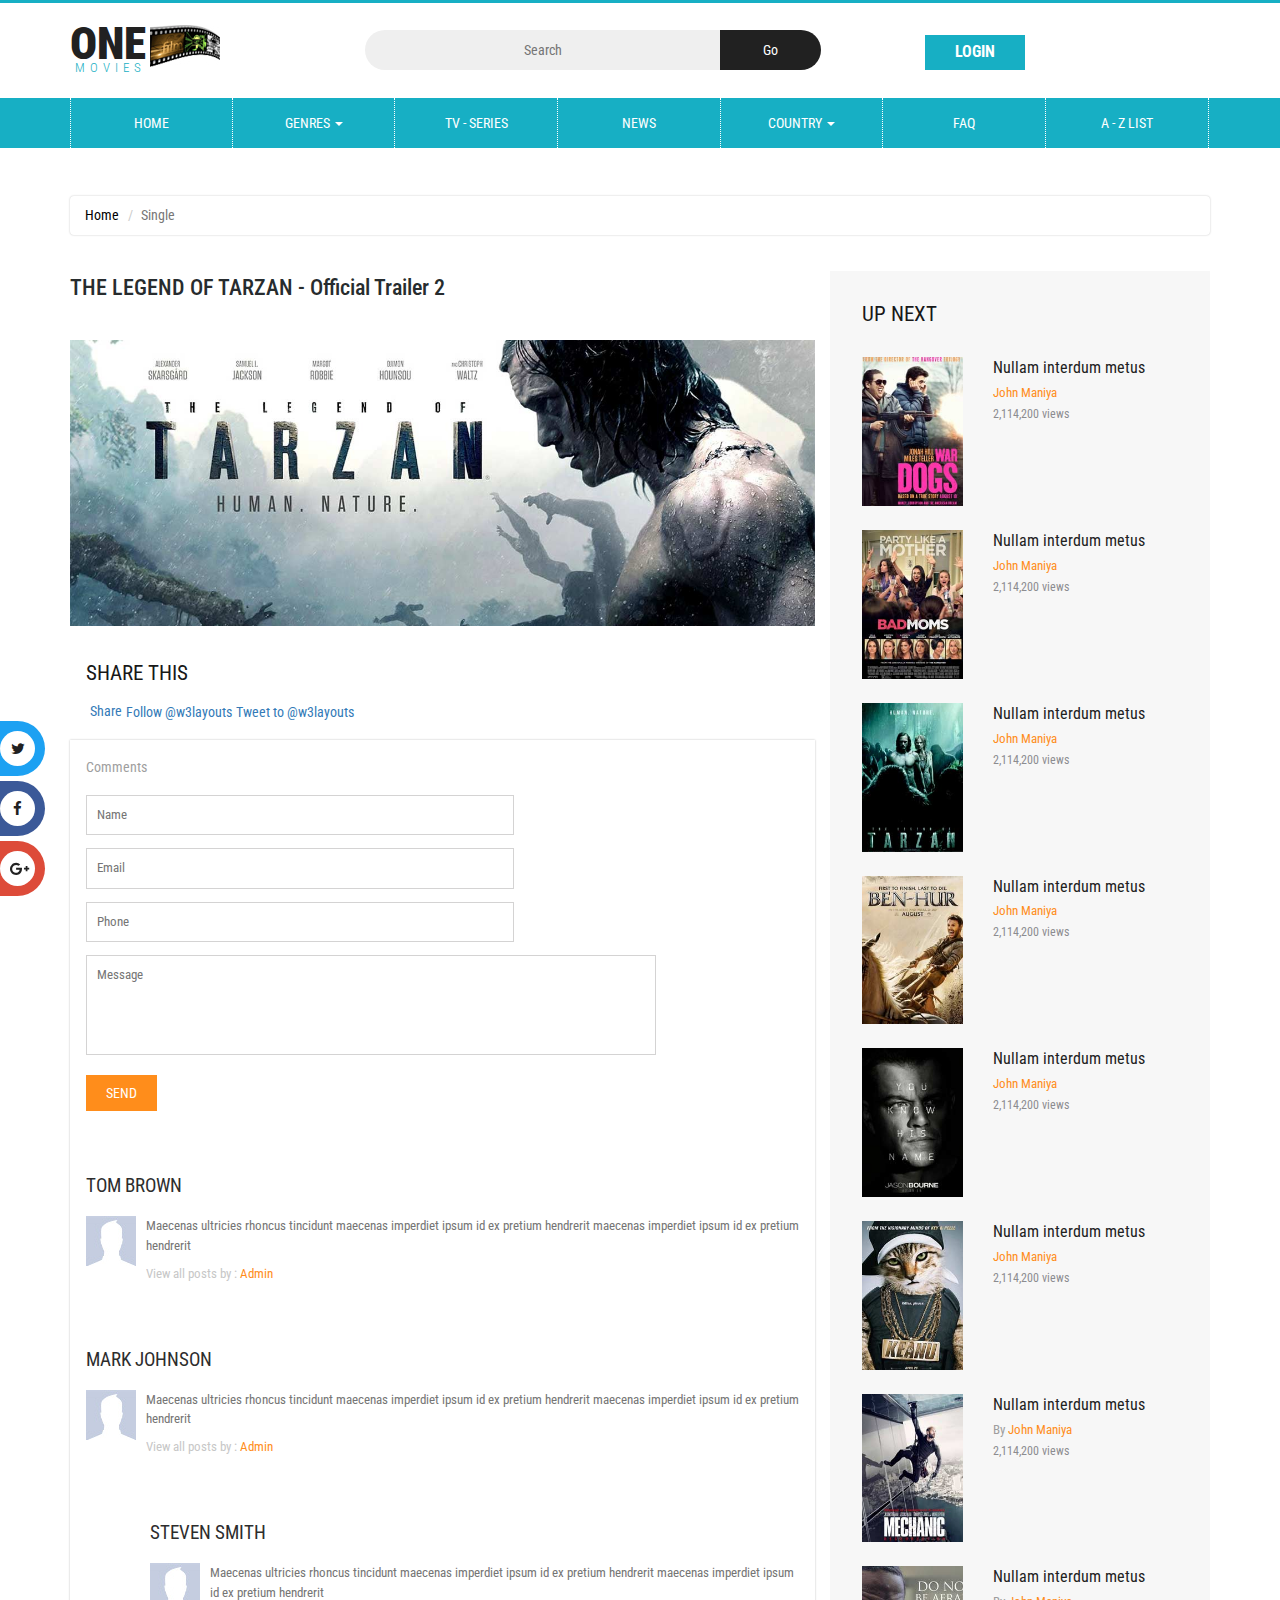
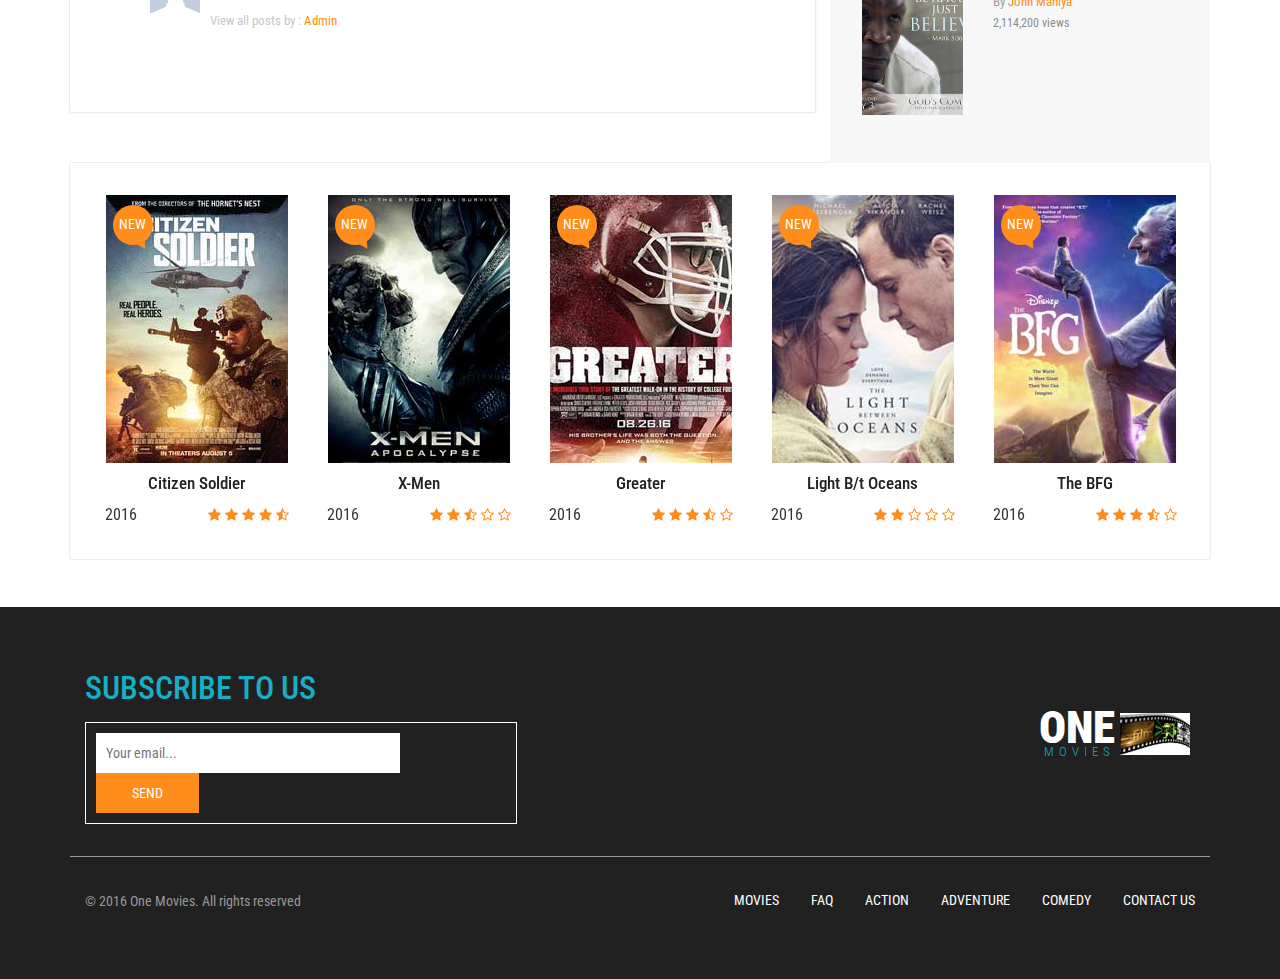
<file: single.html>
<!DOCTYPE html>
<html lang="en">
<head>
<title>One Movies an Entertainment Category Flat Bootstrap Responsive Website Template | Single :: w3layouts</title>
<!-- for-mobile-apps -->
<meta name="viewport" content="width=device-width, initial-scale=1">
<meta http-equiv="Content-Type" content="text/html; charset=utf-8" />
<meta name="keywords" content="One Movies Responsive web template, Bootstrap Web Templates, Flat Web Templates, Android Compatible web template, 
Smartphone Compatible web template, free webdesigns for Nokia, Samsung, LG, SonyEricsson, Motorola web design" />
<script type="application/x-javascript"> addEventListener("load", function() { setTimeout(hideURLbar, 0); }, false);
		function hideURLbar(){ window.scrollTo(0,1); } </script>
<!-- //for-mobile-apps -->
<link href="css/bootstrap.css" rel="stylesheet" type="text/css" media="all" />
<link href="css/style.css" rel="stylesheet" type="text/css" media="all" />
<link href="css/medile.css" rel='stylesheet' type='text/css' />
<link href="css/single.css" rel='stylesheet' type='text/css' />
<link rel="stylesheet" href="css/contactstyle.css" type="text/css" media="all" />
<link rel="stylesheet" href="css/faqstyle.css" type="text/css" media="all" />
<!-- news-css -->
<link rel="stylesheet" href="news-css/news.css" type="text/css" media="all" />
<!-- //news-css -->
<!-- list-css -->
<link rel="stylesheet" href="list-css/list.css" type="text/css" media="all" />
<!-- //list-css -->
<!-- font-awesome icons -->
<link rel="stylesheet" href="css/font-awesome.min.css" />
<!-- //font-awesome icons -->
<!-- js -->
<script type="text/javascript" src="js/jquery-2.1.4.min.js"></script>
<!-- //js -->
<link href='//fonts.googleapis.com/css?family=Roboto+Condensed:400,700italic,700,400italic,300italic,300' rel='stylesheet' type='text/css'>
<!-- start-smoth-scrolling -->
<script type="text/javascript" src="js/move-top.js"></script>
<script type="text/javascript" src="js/easing.js"></script>
<script type="text/javascript">
	jQuery(document).ready(function($) {
		$(".scroll").click(function(event){		
			event.preventDefault();
			$('html,body').animate({scrollTop:$(this.hash).offset().top},1000);
		});
	});
</script>
<!-- start-smoth-scrolling -->
<link href="css/owl.carousel.css" rel="stylesheet" type="text/css" media="all">
<script src="js/owl.carousel.js"></script>
<script>
	$(document).ready(function() { 
		$("#owl-demo").owlCarousel({
	 
		  autoPlay: 3000, //Set AutoPlay to 3 seconds
	 
		  items : 5,
		  itemsDesktop : [640,5],
		  itemsDesktopSmall : [414,4]
	 
		});
	 
	}); 
</script> 
<script src="js/simplePlayer.js"></script>
<script>
	$("document").ready(function() {
		$("#video").simplePlayer();
	});
</script>

</head>
	
<body>
<!-- header -->
	<div class="header">
		<div class="container">
			<div class="w3layouts_logo">
				<a href="index.html"><h1>One<span>Movies</span></h1></a>
			</div>
			<div class="w3_search">
				<form action="#" method="post">
					<input type="text" name="Search" placeholder="Search" required="">
					<input type="submit" value="Go">
				</form>
			</div>
			<div class="w3l_sign_in_register">
				<ul>
					<li><a href="#" data-toggle="modal" data-target="#myModal">Login</a></li>
				</ul>
			</div>
			<div class="clearfix"> </div>
		</div>
	</div>
<!-- //header -->
<!-- bootstrap-pop-up -->
	<div class="modal video-modal fade" id="myModal" tabindex="-1" role="dialog" aria-labelledby="myModal">
		<div class="modal-dialog" role="document">
			<div class="modal-content">
				<div class="modal-header">
					Sign In & Sign Up
					<button type="button" class="close" data-dismiss="modal" aria-label="Close"><span aria-hidden="true">&times;</span></button>						
				</div>
				<section>
					<div class="modal-body">
						<div class="w3_login_module">
							<div class="module form-module">
							  <div class="toggle"><i class="fa fa-times fa-pencil"></i>
								<div class="tooltip">Click Me</div>
							  </div>
							  <div class="form">
								<h3>Login to your account</h3>
								<form action="#" method="post">
								  <input type="text" name="Username" placeholder="Username" required="">
								  <input type="password" name="Password" placeholder="Password" required="">
								  <input type="submit" value="Login">
								</form>
							  </div>
							  <div class="form">
								<h3>Create an account</h3>
								<form action="#" method="post">
								  <input type="text" name="Username" placeholder="Username" required="">
								  <input type="password" name="Password" placeholder="Password" required="">
								  <input type="email" name="Email" placeholder="Email Address" required="">
								  <input type="text" name="Phone" placeholder="Phone Number" required="">
								  <input type="submit" value="Register">
								</form>
							  </div>
							  <div class="cta"><a href="#">Forgot your password?</a></div>
							</div>
						</div>
					</div>
				</section>
			</div>
		</div>
	</div>
	<script>
		$('.toggle').click(function(){
		  // Switches the Icon
		  $(this).children('i').toggleClass('fa-pencil');
		  // Switches the forms  
		  $('.form').animate({
			height: "toggle",
			'padding-top': 'toggle',
			'padding-bottom': 'toggle',
			opacity: "toggle"
		  }, "slow");
		});
	</script>
<!-- //bootstrap-pop-up -->
<!-- nav -->
	<div class="movies_nav">
		<div class="container">
			<nav class="navbar navbar-default">
				<div class="navbar-header navbar-left">
					<button type="button" class="navbar-toggle collapsed" data-toggle="collapse" data-target="#bs-example-navbar-collapse-1">
						<span class="sr-only">Toggle navigation</span>
						<span class="icon-bar"></span>
						<span class="icon-bar"></span>
						<span class="icon-bar"></span>
					</button>
				</div>
				<!-- Collect the nav links, forms, and other content for toggling -->
				<div class="collapse navbar-collapse navbar-right" id="bs-example-navbar-collapse-1">
					<nav>
						<ul class="nav navbar-nav">
							<li class="w3_home_act"><a href="index.html">Home</a></li>
							<li class="dropdown">
								<a href="#" class="dropdown-toggle" data-toggle="dropdown">Genres <b class="caret"></b></a>
								<ul class="dropdown-menu multi-column columns-3">
									<li>
										<div class="col-sm-4">
											<ul class="multi-column-dropdown">
												<li><a href="genres.html">Action</a></li>
												<li><a href="genres.html">Biography</a></li>
												<li><a href="genres.html">Crime</a></li>
												<li><a href="genres.html">Family</a></li>
												<li><a href="horror.html">Horror</a></li>
												<li><a href="genres.html">Romance</a></li>
												<li><a href="genres.html">Sports</a></li>
												<li><a href="genres.html">War</a></li>
											</ul>
										</div>
										<div class="col-sm-4">
											<ul class="multi-column-dropdown">
												<li><a href="genres.html">Adventure</a></li>
												<li><a href="comedy.html">Comedy</a></li>
												<li><a href="genres.html">Documentary</a></li>
												<li><a href="genres.html">Fantasy</a></li>
												<li><a href="genres.html">Thriller</a></li>
											</ul>
										</div>
										<div class="col-sm-4">
											<ul class="multi-column-dropdown">
												<li><a href="genres.html">Animation</a></li>
												<li><a href="genres.html">Costume</a></li>
												<li><a href="genres.html">Drama</a></li>
												<li><a href="genres.html">History</a></li>
												<li><a href="genres.html">Musical</a></li>
												<li><a href="genres.html">Psychological</a></li>
											</ul>
										</div>
										<div class="clearfix"></div>
									</li>
								</ul>
							</li>
							<li><a href="series.html">tv - series</a></li>
							<li><a href="news.html">news</a></li>
							<li class="dropdown">
								<a href="#" class="dropdown-toggle" data-toggle="dropdown">Country <b class="caret"></b></a>
								<ul class="dropdown-menu multi-column columns-3">
									<li>
										<div class="col-sm-4">
											<ul class="multi-column-dropdown">
												<li><a href="genres.html">Asia</a></li>
												<li><a href="genres.html">France</a></li>
												<li><a href="genres.html">Taiwan</a></li>
												<li><a href="genres.html">United States</a></li>
											</ul>
										</div>
										<div class="col-sm-4">
											<ul class="multi-column-dropdown">
												<li><a href="genres.html">China</a></li>
												<li><a href="genres.html">HongCong</a></li>
												<li><a href="genres.html">Japan</a></li>
												<li><a href="genres.html">Thailand</a></li>
											</ul>
										</div>
										<div class="col-sm-4">
											<ul class="multi-column-dropdown">
												<li><a href="genres.html">Euro</a></li>
												<li><a href="genres.html">India</a></li>
												<li><a href="genres.html">Korea</a></li>
												<li><a href="genres.html">United Kingdom</a></li>
											</ul>
										</div>
										<div class="clearfix"></div>
									</li>
								</ul>
							</li>
							<li><a href="faq.html">FAQ</a></li>
							<li><a href="list.html">A - z list</a></li>
						</ul>
					</nav>
				</div>
			</nav>	
		</div>
	</div>
<!-- //nav -->
<div class="general_social_icons">
	<nav class="social">
		<ul>
			<li class="w3_twitter"><a href="#">Twitter <i class="fa fa-twitter"></i></a></li>
			<li class="w3_facebook"><a href="#">Facebook <i class="fa fa-facebook"></i></a></li>
			<li class="w3_g_plus"><a href="#">Google+ <i class="fa fa-google-plus"></i></a></li>				  
		</ul>
  </nav>
</div>
<!-- single -->
<div class="single-page-agile-main">
<div class="container">
		<!-- /w3l-medile-movies-grids -->
			<div class="agileits-single-top">
				<ol class="breadcrumb">
				  <li><a href="index.html">Home</a></li>
				  <li class="active">Single</li>
				</ol>
			</div>
			<div class="single-page-agile-info">
                   <!-- /movie-browse-agile -->
                           <div class="show-top-grids-w3lagile">
				<div class="col-sm-8 single-left">
					<div class="song">
						<div class="song-info">
							<h3>THE LEGEND OF TARZAN - Official Trailer 2</h3>	
					</div>
						<div class="video-grid-single-page-agileits">
							<div data-video="dLmKio67pVQ" id="video"> <img src="images/5.jpg" alt="" class="img-responsive" /> </div>
						</div>
					</div>
					<div class="song-grid-right">
						<div class="share">
							<h5>Share this</h5>
							<div class="single-agile-shar-buttons">
							<ul>
								<li>
									<div class="fb-like" data-href="https://www.facebook.com/w3layouts" data-layout="button_count" data-action="like" data-size="small" data-show-faces="false" data-share="false"></div>
									<script>(function(d, s, id) {
									  var js, fjs = d.getElementsByTagName(s)[0];
									  if (d.getElementById(id)) return;
									  js = d.createElement(s); js.id = id;
									  js.src = "//connect.facebook.net/en_GB/sdk.js#xfbml=1&version=v2.7";
									  fjs.parentNode.insertBefore(js, fjs);
									}(document, 'script', 'facebook-jssdk'));</script>
								</li>
								<li>
									<div class="fb-share-button" data-href="https://www.facebook.com/w3layouts" data-layout="button_count" data-size="small" data-mobile-iframe="true"><a class="fb-xfbml-parse-ignore" target="_blank" href="https://www.facebook.com/sharer/sharer.php?u=https%3A%2F%2Fwww.facebook.com%2Fw3layouts&amp;src=sdkpreparse">Share</a></div>
								</li>
								<li class="news-twitter">
									<a href="https://twitter.com/w3layouts" class="twitter-follow-button" data-show-count="false">Follow @w3layouts</a><script async src="//platform.twitter.com/widgets.js" charset="utf-8"></script>
								</li>
								<li>
									<a href="https://twitter.com/intent/tweet?screen_name=w3layouts" class="twitter-mention-button" data-show-count="false">Tweet to @w3layouts</a><script async src="//platform.twitter.com/widgets.js" charset="utf-8"></script>
								</li>
								<li>
									<!-- Place this tag where you want the +1 button to render. -->
									<div class="g-plusone" data-size="medium"></div>

									<!-- Place this tag after the last +1 button tag. -->
									<script type="text/javascript">
									  (function() {
										var po = document.createElement('script'); po.type = 'text/javascript'; po.async = true;
										po.src = 'https://apis.google.com/js/platform.js';
										var s = document.getElementsByTagName('script')[0]; s.parentNode.insertBefore(po, s);
									  })();
									</script>
								</li>
							</ul>
						</div>
						</div>
					</div>
					<div class="clearfix"> </div>

					<div class="all-comments">
						<div class="all-comments-info">
							<a href="#">Comments</a>
							<div class="agile-info-wthree-box">
								<form>
									<input type="text" placeholder="Name" required="">			           					   
									<input type="text" placeholder="Email" required="">
									<input type="text" placeholder="Phone" required="">
									<textarea placeholder="Message" required=""></textarea>
									<input type="submit" value="SEND">
									<div class="clearfix"> </div>
								</form>
							</div>
						</div>
						<div class="media-grids">
							<div class="media">
								<h5>TOM BROWN</h5>
								<div class="media-left">
									<a href="#">
										<img src="images/user.jpg" title="One movies" alt=" " />
									</a>
								</div>
								<div class="media-body">
									<p>Maecenas ultricies rhoncus tincidunt maecenas imperdiet ipsum id ex pretium hendrerit maecenas imperdiet ipsum id ex pretium hendrerit</p>
									<span>View all posts by :<a href="#"> Admin </a></span>
								</div>
							</div>
							<div class="media">
								<h5>MARK JOHNSON</h5>
								<div class="media-left">
									<a href="#">
									<img src="images/user.jpg" title="One movies" alt=" " />
									</a>
								</div>
								<div class="media-body">
									<p>Maecenas ultricies rhoncus tincidunt maecenas imperdiet ipsum id ex pretium hendrerit maecenas imperdiet ipsum id ex pretium hendrerit</p>
									<span>View all posts by :<a href="#"> Admin </a></span>
								</div>
							</div>
							<div class="media">
								<h5>STEVEN SMITH</h5>
								<div class="media-left">
									<a href="#">
									<img src="images/user.jpg" title="One movies" alt=" " />
									</a>
								</div>
								<div class="media-body">
									<p>Maecenas ultricies rhoncus tincidunt maecenas imperdiet ipsum id ex pretium hendrerit maecenas imperdiet ipsum id ex pretium hendrerit</p>
									<span>View all posts by :<a href="#"> Admin </a></span>
								</div>
							</div>

						</div>
					</div>
				</div>
				<div class="col-md-4 single-right">
					<h3>Up Next</h3>
					<div class="single-grid-right">
						<div class="single-right-grids">
							<div class="col-md-4 single-right-grid-left">
								<a href="single.html"><img src="images/m1.jpg" alt="" /></a>
							</div>
							<div class="col-md-8 single-right-grid-right">
								<a href="single.html" class="title"> Nullam interdum metus</a>
								<p class="author"><a href="#" class="author">John Maniya</a></p>
								<p class="views">2,114,200 views</p>
							</div>
							<div class="clearfix"> </div>
						</div>
						<div class="single-right-grids">
							<div class="col-md-4 single-right-grid-left">
								<a href="single.html"><img src="images/m2.jpg" alt="" /></a>
							</div>
							<div class="col-md-8 single-right-grid-right">
								<a href="single.html" class="title"> Nullam interdum metus</a>
								<p class="author"><a href="#" class="author">John Maniya</a></p>
								<p class="views">2,114,200 views </p>
							</div>
							<div class="clearfix"> </div>
						</div>
						<div class="single-right-grids">
							<div class="col-md-4 single-right-grid-left">
								<a href="single.html"><img src="images/m3.jpg" alt="" /></a>
							</div>
							<div class="col-md-8 single-right-grid-right">
								<a href="single.html" class="title"> Nullam interdum metus</a>
								<p class="author"><a href="#" class="author">John Maniya</a></p>
								<p class="views">2,114,200 views</p>
							</div>
							<div class="clearfix"> </div>
						</div>
						<div class="single-right-grids">
							<div class="col-md-4 single-right-grid-left">
								<a href="single.html"><img src="images/m4.jpg" alt="" /></a>
							</div>
							<div class="col-md-8 single-right-grid-right">
								<a href="single.html" class="title"> Nullam interdum metus</a>
								<p class="author"><a href="#" class="author">John Maniya</a></p>
								<p class="views">2,114,200 views</p>
							</div>
							<div class="clearfix"> </div>
						</div>
						<div class="single-right-grids">
							<div class="col-md-4 single-right-grid-left">
								<a href="single.html"><img src="images/m5.jpg" alt="" /></a>
							</div>
							<div class="col-md-8 single-right-grid-right">
								<a href="single.html" class="title"> Nullam interdum metus</a>
								<p class="author"><a href="#" class="author">John Maniya</a></p>
								<p class="views">2,114,200 views</p>
							</div>
							<div class="clearfix"> </div>
						</div>
						<div class="single-right-grids">
							<div class="col-md-4 single-right-grid-left">
								<a href="single.html"><img src="images/c5.jpg" alt="" /></a>
							</div>
							<div class="col-md-8 single-right-grid-right">
								<a href="single.html" class="title"> Nullam interdum metus</a>
								<p class="author"><a href="#" class="author">John Maniya</a></p>
								<p class="views">2,114,200 views</p>
							</div>
							<div class="clearfix"> </div>
						</div>
						<div class="single-right-grids">
							<div class="col-md-4 single-right-grid-left">
								<a href="single.html"><img src="images/m6.jpg" alt="" /></a>
							</div>
							<div class="col-md-8 single-right-grid-right">
								<a href="single.html" class="title"> Nullam interdum metus</a>
								<p class="author">By <a href="#" class="author">John Maniya</a></p>
								<p class="views">2,114,200 views</p>
							</div>
							<div class="clearfix"> </div>
						</div>
						<div class="single-right-grids">
							<div class="col-md-4 single-right-grid-left">
								<a href="single.html"><img src="images/m15.jpg" alt="" /></a>
							</div>
							<div class="col-md-8 single-right-grid-right">
								<a href="single.html" class="title"> Nullam interdum metus</a>
								<p class="author">By <a href="#" class="author">John Maniya</a></p>
								<p class="views">2,114,200 views</p>
							</div>
							<div class="clearfix"> </div>
						</div>

					</div>
				</div>
				

				
				<div class="clearfix"> </div>
			</div>
				<!-- //movie-browse-agile -->
				<!--body wrapper start-->
			<div class="w3_agile_banner_bottom_grid">
				<div id="owl-demo" class="owl-carousel owl-theme">
					<div class="item">
						<div class="w3l-movie-gride-agile w3l-movie-gride-agile1">
							<a href="single.html" class="hvr-shutter-out-horizontal"><img src="images/m13.jpg" title="album-name" class="img-responsive" alt=" " />
								<div class="w3l-action-icon"><i class="fa fa-play-circle" aria-hidden="true"></i></div>
							</a>
							<div class="mid-1 agileits_w3layouts_mid_1_home">
								<div class="w3l-movie-text">
									<h6><a href="single.html">Citizen Soldier</a></h6>							
								</div>
								<div class="mid-2 agile_mid_2_home">
									<p>2016</p>
									<div class="block-stars">
										<ul class="w3l-ratings">
											<li><a href="#"><i class="fa fa-star" aria-hidden="true"></i></a></li>
											<li><a href="#"><i class="fa fa-star" aria-hidden="true"></i></a></li>
											<li><a href="#"><i class="fa fa-star" aria-hidden="true"></i></a></li>
											<li><a href="#"><i class="fa fa-star" aria-hidden="true"></i></a></li>
											<li><a href="#"><i class="fa fa-star-half-o" aria-hidden="true"></i></a></li>
										</ul>
									</div>
									<div class="clearfix"></div>
								</div>
							</div>
							<div class="ribben">
								<p>NEW</p>
							</div>
						</div>
					</div>
					<div class="item">
						<div class="w3l-movie-gride-agile w3l-movie-gride-agile1">
							<a href="single.html" class="hvr-shutter-out-horizontal"><img src="images/m11.jpg" title="album-name" class="img-responsive" alt=" " />
								<div class="w3l-action-icon"><i class="fa fa-play-circle" aria-hidden="true"></i></div>
							</a>
							<div class="mid-1 agileits_w3layouts_mid_1_home">
								<div class="w3l-movie-text">
									<h6><a href="single.html">X-Men</a></h6>							
								</div>
								<div class="mid-2 agile_mid_2_home">
									<p>2016</p>
									<div class="block-stars">
										<ul class="w3l-ratings">
											<li><a href="#"><i class="fa fa-star" aria-hidden="true"></i></a></li>
											<li><a href="#"><i class="fa fa-star" aria-hidden="true"></i></a></li>
											<li><a href="#"><i class="fa fa-star-half-o" aria-hidden="true"></i></a></li>
											<li><a href="#"><i class="fa fa-star-o" aria-hidden="true"></i></a></li>
											<li><a href="#"><i class="fa fa-star-o" aria-hidden="true"></i></a></li>
										</ul>
									</div>
									<div class="clearfix"></div>
								</div>
							</div>
							<div class="ribben">
								<p>NEW</p>
							</div>
						</div>
					</div>
					<div class="item">
						<div class="w3l-movie-gride-agile w3l-movie-gride-agile1">
							<a href="single.html" class="hvr-shutter-out-horizontal"><img src="images/m12.jpg" title="album-name" class="img-responsive" alt=" " />
								<div class="w3l-action-icon"><i class="fa fa-play-circle" aria-hidden="true"></i></div>
							</a>
							<div class="mid-1 agileits_w3layouts_mid_1_home">
								<div class="w3l-movie-text">
									<h6><a href="single.html">Greater</a></h6>							
								</div>
								<div class="mid-2 agile_mid_2_home">
									<p>2016</p>
									<div class="block-stars">
										<ul class="w3l-ratings">
											<li><a href="#"><i class="fa fa-star" aria-hidden="true"></i></a></li>
											<li><a href="#"><i class="fa fa-star" aria-hidden="true"></i></a></li>
											<li><a href="#"><i class="fa fa-star" aria-hidden="true"></i></a></li>
											<li><a href="#"><i class="fa fa-star-half-o" aria-hidden="true"></i></a></li>
											<li><a href="#"><i class="fa fa-star-o" aria-hidden="true"></i></a></li>
										</ul>
									</div>
									<div class="clearfix"></div>
								</div>
							</div>
							<div class="ribben">
								<p>NEW</p>
							</div>
						</div>
					</div>
					<div class="item">
						<div class="w3l-movie-gride-agile w3l-movie-gride-agile1">
							<a href="single.html" class="hvr-shutter-out-horizontal"><img src="images/m7.jpg" title="album-name" class="img-responsive" alt=" " />
								<div class="w3l-action-icon"><i class="fa fa-play-circle" aria-hidden="true"></i></div>
							</a>
							<div class="mid-1 agileits_w3layouts_mid_1_home">
								<div class="w3l-movie-text">
									<h6><a href="single.html">Light B/t Oceans</a></h6>							
								</div>
								<div class="mid-2 agile_mid_2_home">
									<p>2016</p>
									<div class="block-stars">
										<ul class="w3l-ratings">
											<li><a href="#"><i class="fa fa-star" aria-hidden="true"></i></a></li>
											<li><a href="#"><i class="fa fa-star" aria-hidden="true"></i></a></li>
											<li><a href="#"><i class="fa fa-star-o" aria-hidden="true"></i></a></li>
											<li><a href="#"><i class="fa fa-star-o" aria-hidden="true"></i></a></li>
											<li><a href="#"><i class="fa fa-star-o" aria-hidden="true"></i></a></li>
										</ul>
									</div>
									<div class="clearfix"></div>
								</div>
							</div>
							<div class="ribben">
								<p>NEW</p>
							</div>
						</div>
					</div>
					<div class="item">
						<div class="w3l-movie-gride-agile w3l-movie-gride-agile1">
							<a href="single.html" class="hvr-shutter-out-horizontal"><img src="images/m8.jpg" title="album-name" class="img-responsive" alt=" " />
								<div class="w3l-action-icon"><i class="fa fa-play-circle" aria-hidden="true"></i></div>
							</a>
							<div class="mid-1 agileits_w3layouts_mid_1_home">
								<div class="w3l-movie-text">
									<h6><a href="single.html">The BFG</a></h6>							
								</div>
								<div class="mid-2 agile_mid_2_home">
									<p>2016</p>
									<div class="block-stars">
										<ul class="w3l-ratings">
											<li><a href="#"><i class="fa fa-star" aria-hidden="true"></i></a></li>
											<li><a href="#"><i class="fa fa-star" aria-hidden="true"></i></a></li>
											<li><a href="#"><i class="fa fa-star" aria-hidden="true"></i></a></li>
											<li><a href="#"><i class="fa fa-star-half-o" aria-hidden="true"></i></a></li>
											<li><a href="#"><i class="fa fa-star-o" aria-hidden="true"></i></a></li>
										</ul>
									</div>
									<div class="clearfix"></div>
								</div>
							</div>
							<div class="ribben">
								<p>NEW</p>
							</div>
						</div>
					</div>
					<div class="item">
						<div class="w3l-movie-gride-agile w3l-movie-gride-agile1">
							<a href="single.html" class="hvr-shutter-out-horizontal"><img src="images/m9.jpg" title="album-name" class="img-responsive" alt=" " />
								<div class="w3l-action-icon"><i class="fa fa-play-circle" aria-hidden="true"></i></div>
							</a>
							<div class="mid-1 agileits_w3layouts_mid_1_home">
								<div class="w3l-movie-text">
									<h6><a href="single.html">Central Intelligence</a></h6>							
								</div>
								<div class="mid-2 agile_mid_2_home">
									<p>2016</p>
									<div class="block-stars">
										<ul class="w3l-ratings">
											<li><a href="#"><i class="fa fa-star" aria-hidden="true"></i></a></li>
											<li><a href="#"><i class="fa fa-star" aria-hidden="true"></i></a></li>
											<li><a href="#"><i class="fa fa-star" aria-hidden="true"></i></a></li>
											<li><a href="#"><i class="fa fa-star" aria-hidden="true"></i></a></li>
											<li><a href="#"><i class="fa fa-star-half-o" aria-hidden="true"></i></a></li>
										</ul>
									</div>
									<div class="clearfix"></div>
								</div>
							</div>
							<div class="ribben">
								<p>NEW</p>
							</div>
						</div>
					</div>
					<div class="item">
						<div class="w3l-movie-gride-agile w3l-movie-gride-agile1">
							<a href="single.html" class="hvr-shutter-out-horizontal"><img src="images/m10.jpg" title="album-name" class="img-responsive" alt=" " />
								<div class="w3l-action-icon"><i class="fa fa-play-circle" aria-hidden="true"></i></div>
							</a>
							<div class="mid-1 agileits_w3layouts_mid_1_home">
								<div class="w3l-movie-text">
									<h6><a href="single.html">Don't Think Twice</a></h6>							
								</div>
								<div class="mid-2 agile_mid_2_home">
									<p>2016</p>
									<div class="block-stars">
										<ul class="w3l-ratings">
											<li><a href="#"><i class="fa fa-star" aria-hidden="true"></i></a></li>
											<li><a href="#"><i class="fa fa-star-half-o" aria-hidden="true"></i></a></li>
											<li><a href="#"><i class="fa fa-star-o" aria-hidden="true"></i></a></li>
											<li><a href="#"><i class="fa fa-star-o" aria-hidden="true"></i></a></li>
											<li><a href="#"><i class="fa fa-star-o" aria-hidden="true"></i></a></li>
										</ul>
									</div>
									<div class="clearfix"></div>
								</div>
							</div>
							<div class="ribben">
								<p>NEW</p>
							</div>
						</div>
					</div>
					<div class="item">
						<div class="w3l-movie-gride-agile w3l-movie-gride-agile1">
							<a href="single.html" class="hvr-shutter-out-horizontal"><img src="images/m17.jpg" title="album-name" class="img-responsive" alt=" " />
								<div class="w3l-action-icon"><i class="fa fa-play-circle" aria-hidden="true"></i></div>
							</a>
							<div class="mid-1 agileits_w3layouts_mid_1_home">
								<div class="w3l-movie-text">
									<h6><a href="single.html">Peter</a></h6>							
								</div>
								<div class="mid-2 agile_mid_2_home">
									<p>2016</p>
									<div class="block-stars">
										<ul class="w3l-ratings">
											<li><a href="#"><i class="fa fa-star" aria-hidden="true"></i></a></li>
											<li><a href="#"><i class="fa fa-star" aria-hidden="true"></i></a></li>
											<li><a href="#"><i class="fa fa-star" aria-hidden="true"></i></a></li>
											<li><a href="#"><i class="fa fa-star-half-o" aria-hidden="true"></i></a></li>
											<li><a href="#"><i class="fa fa-star-o" aria-hidden="true"></i></a></li>
										</ul>
									</div>
									<div class="clearfix"></div>
								</div>
							</div>
							<div class="ribben">
								<p>NEW</p>
							</div>
						</div>
					</div>
					<div class="item">
						<div class="w3l-movie-gride-agile w3l-movie-gride-agile1">
							<a href="single.html" class="hvr-shutter-out-horizontal"><img src="images/m15.jpg" title="album-name" class="img-responsive" alt=" " />
								<div class="w3l-action-icon"><i class="fa fa-play-circle" aria-hidden="true"></i></div>
							</a>
							<div class="mid-1 agileits_w3layouts_mid_1_home">
								<div class="w3l-movie-text">
									<h6><a href="single.html">God’s Compass</a></h6>							
								</div>
								<div class="mid-2 agile_mid_2_home">
									<p>2016</p>
									<div class="block-stars">
										<ul class="w3l-ratings">
											<li><a href="#"><i class="fa fa-star" aria-hidden="true"></i></a></li>
											<li><a href="#"><i class="fa fa-star" aria-hidden="true"></i></a></li>
											<li><a href="#"><i class="fa fa-star" aria-hidden="true"></i></a></li>
											<li><a href="#"><i class="fa fa-star" aria-hidden="true"></i></a></li>
											<li><a href="#"><i class="fa fa-star-o" aria-hidden="true"></i></a></li>
										</ul>
									</div>
									<div class="clearfix"></div>
								</div>
							</div>
							<div class="ribben">
								<p>NEW</p>
							</div>
						</div>
					</div>
				</div>
			</div>
		<!--body wrapper end-->
						
							 
				</div>
				<!-- //w3l-latest-movies-grids -->
			</div>	
		</div>
	<!-- //w3l-medile-movies-grids -->
	
<!-- footer -->
	<div class="footer">
		<div class="container">
			<div class="w3ls_footer_grid">
				<div class="col-md-6 w3ls_footer_grid_left">
					<div class="w3ls_footer_grid_left1">
						<h2>Subscribe to us</h2>
						<div class="w3ls_footer_grid_left1_pos">
							<form action="#" method="post" class="center">
								<input type="email" name="email" placeholder="Your email..." required=""><br>
								<input type="submit" value="Send">
							</form>
						</div>
					</div>
				</div>
				<div class="col-md-6 w3ls_footer_grid_right">
					<a href="index.html"><h2>One<span>Movies</span></h2></a>
				</div>
				<div class="clearfix"> </div>
			</div>
			<div class="col-md-5 w3ls_footer_grid1_left">
				<p>&copy; 2016 One Movies. All rights reserved</p>
			</div>
			<div class="col-md-7 w3ls_footer_grid1_right">
				<ul>
					<li>
						<a href="genres.html">Movies</a>
					</li>
					<li>
						<a href="faq.html">FAQ</a>
					</li>
					<li>
						<a href="horror.html">Action</a>
					</li>
					<li>
						<a href="genres.html">Adventure</a>
					</li>
					<li>
						<a href="comedy.html">Comedy</a>
					</li>
					<li>
						<a href="contact.html">Contact Us</a>
					</li>
				</ul>
			</div>
			<div class="clearfix"> </div>
		</div>
	</div>
<!-- //footer -->
<!-- Bootstrap Core JavaScript -->
<script src="js/bootstrap.min.js"></script>
<script>
$(document).ready(function(){
    $(".dropdown").hover(            
        function() {
            $('.dropdown-menu', this).stop( true, true ).slideDown("fast");
            $(this).toggleClass('open');        
        },
        function() {
            $('.dropdown-menu', this).stop( true, true ).slideUp("fast");
            $(this).toggleClass('open');       
        }
    );
});
</script>
<!-- //Bootstrap Core JavaScript -->
<!-- here stars scrolling icon -->
	<script type="text/javascript">
		$(document).ready(function() {
			/*
				var defaults = {
				containerID: 'toTop', // fading element id
				containerHoverID: 'toTopHover', // fading element hover id
				scrollSpeed: 1200,
				easingType: 'linear' 
				};
			*/
								
			$().UItoTop({ easingType: 'easeOutQuart' });
								
			});
	</script>
<!-- //here ends scrolling icon -->
</body>
</html>
</file>
<file: css/style.css>
/*--
Author: W3layouts
Author URL: http://w3layouts.com
License: Creative Commons Attribution 3.0 Unported
License URL: http://creativecommons.org/licenses/by/3.0/
--*/
html, body{
    font-size: 100%;
	font-family: 'Roboto Condensed', sans-serif;
	background:#ffffff;
}
ul li,ol li{
	font-size:14px;
}
p{
	margin:0;
	font-size:0.9em;
}
h1,h2,h3,h4,h5,h6,a{
	font-family: 'Roboto Condensed', sans-serif;
	margin:0;
}
ul,label{
	margin:0;
	padding:0;
}
body a:hover{
	text-decoration:none;
}
input[type="submit"],.agileinfo_chat a,.w3ls_footer_grid1_left p a,.w3l_sign_in_register ul li a,.w3ls_footer_grid1_right ul li a,.w3_customer_email_right a,ul.dropdown-menu.multi-column ul li a{
	transition:.5s ease-in;
	-webkit-transition:.5s ease-in;
	-moz-transition:.5s ease-in;
	-o-transition:.5s ease-in;
	-ms-transition:.5s ease-in;
}
/*-- header --*/
.header {
    padding: 1em 0;
	border-top: 3px solid #17afc4;
}
.w3layouts_logo{
	float:left;
}
.w3layouts_logo a{
	display:block;
	text-decoration:none;
}
.w3layouts_logo a h1{
	font-size: 2.8em;
    color: #212121;
    text-transform: uppercase;
    background: url(../images/1.jpg) no-repeat 80px 6px;
    padding-right: 1.67em;
    font-weight: 900;
	padding-bottom: .3em;
}
.w3layouts_logo a h1 span{
	color: #17afc4;
    font-size: .3em;
    display: block;
    font-weight: 300;
    letter-spacing: 5px;
    text-align: right;
    line-height: 0;
}
.w3_search{
	float: left;
    width: 40%;
    margin-left: 9em;
	margin-top: .7em;
}
.w3_search input[type="text"]{
	outline: none;
    border: none;
    background:#EFEFEF;
    padding: 10px;
    text-align: center;
    font-size: 14px;
    color: #999;
    width: 78%;
    float: left;
    border-top-left-radius: 25px;
    border-bottom-left-radius: 25px;
}
.w3_search input[type="submit"]{
	outline: none;
    border: none;
    background: #212121;
    padding: 10px 0;
    font-size: 14px;
    color: #fff;
    width: 22%;
    border-top-right-radius: 25px;
    border-bottom-right-radius: 25px;
}
.w3_search input[type="submit"]:hover{
	background:#17afc4;
}
.w3l_sign_in_register{
	float: right;
    margin-top:1em;
    width: 25%;
}
.w3l_sign_in_register ul li a{
	color: #fff;
    display: inline-block;
    text-transform: uppercase;
    text-decoration: none;
    background: #17afc4;
    text-align: center;
    padding: 6px 30px;
    font-weight: bold;
}
.w3l_sign_in_register ul li a:focus{
	outline:none;
}
.w3l_sign_in_register ul li a:hover{
	background:#212121;
}
.w3l_sign_in_register ul li{
	display:inline-block;
	color:#212121;
	font-size:1em;
}
.w3l_sign_in_register ul li i,.w3l_sign_in_register ul li:first-child{
	padding-right:1em;
}
/*-- //header --*/
/*-- nav --*/
.navbar-default {
    background: none;
    border: none;
}
.navbar {
    margin-bottom: 0;
}
.navbar-left {
    float: none !important;
}
.navbar-right {
    float: none !important;
    margin-right: 0;
}
.navbar-default .navbar-nav > li > a:hover, .navbar-default .navbar-nav > li > a:focus,.navbar-default .navbar-nav > .open > a, .navbar-default .navbar-nav > .open > a:hover, .navbar-default .navbar-nav > .open > a:focus {
    color: #fff;
    background-color: #212121;
}
.navbar-collapse {
    padding: 0;
}
.movies_nav {
    background: #17afc4;
}
.navbar-default .navbar-nav > li > a {
    color: #fff;
    text-transform: uppercase;
}
.navbar-nav > li {
    float: left;
    border-right: 1px dotted #fff;
    width:14.27%;
    text-align: center;
}
.w3_home_act{
	border-left: 1px dotted #fff;
}
.navbar-nav {
    float: none;
    margin: 0;
}
.navbar-default .navbar-nav > .active > a, .navbar-default .navbar-nav > .active > a:hover, .navbar-default .navbar-nav > .active > a:focus {
    color: #fff;
    background-color: #212121;
}
ul.nav.navbar-nav li.active {
    border-right: none;
}
ul.dropdown-menu.multi-column ul li{
    display:block;
	margin-bottom:.5em;
}
ul.dropdown-menu.multi-column ul li a{
	color:#212121;
}
ul.dropdown-menu.multi-column {
    width: 400px;
    left: 0;
    padding: 1em;
}
ul.dropdown-menu.multi-column ul li a:hover{
	color:#17afc4;
}
/*-- //nav --*/
/*-- banner-bottom --*/
.banner-bottom{
	padding:1em 0;
}
.w3_agile_banner_bottom_grid{
	padding:2em 1em;
	box-shadow:0px 0px 1px #999;
}
.w3l-movie-gride-agile1 {
    margin: 0 !important;
}
.w3l-movie-gride-agile1 {
    width: 82.5% !important;
    margin: 0 auto !important;
}
/*-- //banner-bottom --*/
/*-- general --*/
.general,.Latest-tv-series,.faq{
    padding: 3em 0;
}
.w3_latest_text {
    margin-left: 3em;
}
/*-- //general --*/
/*-- Latest-tv-series --*/
.agile_tv_series_grid_left {
    padding: 0;
}
a.w3_play_icon span,a.w3_play_icon1 span,a.w3_play_icon2 span {
    position: absolute;
    color: #fff;
    font-size:4.5em;
    left: 42%;
    top: 36%;
}
.agile_tv_series_grid_right{
	background:#17afc4;
	min-height:312px;
	padding:3em 3em 0;
	width: 48.6%;
}
p.fexi_header{
	text-transform: uppercase;
    font-size: 1.3em;
    color: #212121;
    font-weight: bold;
    padding-bottom: 1em;
}
p.fexi_header_para{
	margin-top:.8em;
	color:#fff;
	line-height:1.5em;
	position:relative;
}
p.fexi_header_para label{
	position: absolute;
    top: 0%;
    left: 21%;
    font-style: normal;
}
p.fexi_header_para span{
	color: #212121;
    font-size: 14px;
    font-weight: bold;
    float: left;
    width:25%;
}
p.fexi_header_para a{
	color:#fff;
}
.conjuring_w3{
	height:65px;
}
p.fexi_header_para1 a i {
    color: #fff !important;
}
.agileinfo_flexislider_grids{
	padding:1em 0 0;
}
.w3_home_popular{
	margin-bottom:0.5em !important;
}
.social {
  position: fixed;
  bottom: 0%;
  width: 4%;
  z-index: 9999;
}
.social ul {
  padding: 0px;
  -webkit-transform: translate(-270px, 0);
  -moz-transform: translate(-270px, 0);
  -ms-transform: translate(-270px, 0);
  -o-transform: translate(-270px, 0);
  transform: translate(-270px, 0);
}
.social ul li {
  display: block;
  margin: 5px;
  width: 310px;
  text-align: right;
  padding: 10px;
  -webkit-border-radius: 0 30px 30px 0;
  -moz-border-radius: 0 30px 30px 0;
  border-radius: 0 30px 30px 0;
  -webkit-transition: all 1s;
  -moz-transition: all 1s;
  -ms-transition: all 1s;
  -o-transition: all 1s;
  transition: all 1s;
}
.w3_twitter{
	background:#1da1f2;
}
.w3_facebook{
	background:#3b5998;
}
.w3_dribbble{
	background:#ea4c89;
}
.w3_g_plus{
	background:#dd4b39;
}
.w3_twitter:hover{
	background:#54BAF2;
}
.w3_facebook:hover{
	background:#6187D5;
}
.w3_dribbble:hover{
	background:#EC6D9E;
}
.w3_g_plus:hover{
	background:#EA6A5B;
}
.social ul li:hover {
  -webkit-transform: translate(110px, 0);
  -moz-transform: translate(110px, 0);
  -ms-transform: translate(110px, 0);
  -o-transform: translate(110px, 0);
  transform: translate(110px, 0);
}
.social ul li a{
	color:#212121;
}
.social ul li:hover a {
  color: #fff;
  text-decoration: none;
}
.social ul li:hover i {
  color: #fff;
  background: rgba(0, 0, 0, 0.36);
  -webkit-transform: rotate(360deg);
  -moz-transform: rotate(360deg);
  -ms-transform: rotate(360deg);
  -o-transform: rotate(360deg);
  transform: rotate(360deg);
  -webkit-transition: all 1s;
  -moz-transition: all 1s;
  -ms-transition: all 1s;
  -o-transition: all 1s;
  transition: all 1s;
}
.social ul li i {
	margin-left: 10px;
    color: #212121;
    padding: 10px;
    -webkit-border-radius: 50%;
    -moz-border-radius: 50%;
    border-radius: 50%;
    width: 35px;
    height: 35px;
    font-size: 15px;
    -webkit-transform: rotate(0deg);
    -moz-transform: rotate(0deg);
    -ms-transform: rotate(0deg);
    -o-transform: rotate(0deg);
    transform: rotate(0deg);
	text-align: center;
	background: #fff;
}
/*-- //Latest-tv-series --*/
/*-- footer --*/
.footer{
	background:#212121;
	padding:4em 0;
}
.w3ls_footer_grid_left1{
	position:relative;
}
.w3ls_footer_grid_left1 h2{
	font-size: 2em;
    color:#17afc4;
	text-transform:uppercase;
    font-style: normal;
	margin-bottom:.5em;
}
.w3ls_footer_grid_left1_pos{
	width:80%;
	border:1px solid #fff;
	padding:10px;
}
.w3ls_footer_grid_left1_pos input[type="email"]{
	outline: none;
    padding: 10px 10px;
    font-size: 14px;
    color: #999;
    width: 74.1%;
    background: #fff;
    border: none;
}
.w3ls_footer_grid_left1_pos input[type="submit"]{
	outline: none;
    width: 25%;
    background:#FF8D1B;
	font-size:14px;
	text-transform:uppercase;
	color:#fff;
    border: none;
	padding:10px 0;
}
.w3ls_footer_grid_left1_pos input[type="submit"]:hover{
    background:#fff;
	color:#212121;
}
.w3ls_footer_grid_right,.w3ls_footer_grid1_right {
    text-align: right;
}
.w3ls_footer_grid{
	padding-bottom:2em;
	border-bottom:1px solid #999;
	margin-bottom:2em;
}
.w3ls_footer_grid1_left p{
	color:#999;
	line-height:1.8em;
}
.w3ls_footer_grid1_left p a{
	color:#fff;
	text-decoration:none;
}
.w3ls_footer_grid1_left p a:hover{
	color:#17afc4;
}
.w3ls_footer_grid1_right ul li{
	display:inline-block;
	margin-left: 2em;
}
.w3ls_footer_grid1_right ul li a{
	color:#fff;
	text-decoration:none;
	text-transform:uppercase;
}
.w3ls_footer_grid1_right ul li a:hover{
	color:#17afc4;
}
.w3ls_footer_grid_right a{
	display: block;
    text-decoration: none;
    width: 28%;
    margin-left: 24em;
}
.w3ls_footer_grid_right a h2{
	font-size: 2.8em;
    color: #fff;
    text-transform: uppercase;
    background: url(../images/1.jpg) no-repeat right transparent;
    padding-right: 1.67em;
    font-weight: 900;
    padding-bottom: .3em;
}
.w3ls_footer_grid_right a h2 span{
	color: #17afc4;
    font-size: .3em;
    display: block;
    font-weight: 300;
    letter-spacing: 5px;
    text-align: right;
    line-height: 0;
}
.w3ls_footer_grid_right {
    margin-top: 2em;
}
/*-- //footer --*/
/* Pen Title */
.pen-title {
  padding: 50px 0;
  text-align: center;
  letter-spacing: 2px;
}
.pen-title h1 {
  margin: 0 0 20px;
  font-size: 48px;
  font-weight: 300;
}
.pen-title span {
  font-size: 12px;
}
.pen-title span .fa {
  color: #33b5e5;
}
.pen-title span a {
  color: #33b5e5;
  font-weight: 600;
  text-decoration: none;
}

/* Form Module */
.form-module {
	position: relative;
    background: #ffffff;
    max-width: 400px;
    width: 100%;
    border-top: 5px solid #17afc4;
    box-shadow: 0 0 3px rgba(0, 0, 0, 0.25);
    margin:1em auto;
}
.form-module .toggle {
  cursor: pointer;
  position: absolute;
  top: -0;
  right: -0;
  background:#17afc4;
  width: 30px;
  height: 30px;
  margin: -5px 0 0;
  color: #ffffff;
  font-size: 12px;
  line-height: 30px;
  text-align: center;
}
.form-module .toggle .tooltip {
	position: absolute;
    top: 5px;
    right: -75px;
    display: block;
    background: rgba(0, 0, 0, 0.6);
    width: auto;
    padding: 5px;
    font-size: 12px;
    line-height: 1;
    text-transform: uppercase;
    opacity: 1;
    font-family: 'Ubuntu', sans-serif !important;
}
.form-module .toggle .tooltip:before {
  content: '';
  position: absolute;
  top: 5px;
  left: -5px;
  display: block;
  border-top: 5px solid transparent;
  border-bottom: 5px solid transparent;
  border-right: 5px solid rgba(0, 0, 0, 0.6);
}
.form-module .form {
  display: none;
  padding: 30px;
}
.form-module .form:nth-child(2) {
  display: block;
}
.form-module h3 {
    margin: 0 0 1.5em;
    color: #212121;
    font-size: 1.2em;
    font-weight: 400;
    line-height: 1;
}
.form-module input[type="text"],.form-module input[type="password"],.form-module input[type="email"] {
  outline: none;
  display: block;
  width: 100%;
  border: 1px solid #d9d9d9;
  margin: 0 0 20px;
  padding: 10px 15px;
  box-sizing: border-box;
  font-weight: 400;
  -webkit-transition: 0.3s ease;
  transition: 0.3s ease;
  font-size:14px;
}
.form-module input[type="text"]:focus,.form-module input[type="password"]:focus,.form-module input[type="email"]:focus {
  border:1px solid #C7D0F5;
  color: #333333;
}
.form-module input[type="submit"] {
	background: #919191;
    width: 100%;
    border: 0;
    padding: 10px 15px;
    color: #ffffff;
    -webkit-transition: 0.3s ease;
    transition: 0.3s ease;
    font-size: 1em;
    font-weight: bold;
    text-transform: uppercase;
	outline:none;
}
.form-module input[type="submit"]:hover {
  background:#17afc4;
}
.form-module .cta {
	background: #343434;
    width: 100%;
    padding: 15px 40px;
    box-sizing: border-box;
    color: #fff;
    text-align: center;
}
.form-module .cta a {
    color: #fff;
    text-decoration: none;
    font-size: 1em;
}
.modal-header {
    text-align: center;
    font-size: 2em;
    color: #212121;
}
.modal-content{
	z-index:9999;
}
/*-- //login --*/
/*--Typography--*/
.well {
    font-weight: 300;
    font-size: 14px;
}
.list-group-item {
    font-weight: 300;
    font-size: 14px;
}
li.list-group-item1 {
    font-size: 14px;
    font-weight: 300;
}
.typo p {
    margin: 0;
    font-size: 14px;
    font-weight: 300;
}
.show-grid [class^=col-] {
    background: #fff;
	text-align: center;
	margin-bottom: 10px;
	line-height: 2em;
	border: 10px solid #f0f0f0;
}
.show-grid [class*="col-"]:hover {
	background: #e0e0e0;
}
.grid_3{
	margin-bottom:2em;
}
.xs h3, h3.m_1{
	color:#000;
	font-size:1.7em;
	font-weight:300;
	margin-bottom: 1em;
}
.grid_3 p{
	color: #999;
	font-size: 0.85em;
	margin-bottom: 1em;
	font-weight: 300;
}
.grid_4{
	background:none;
	margin-top:50px;
}
.label {
	font-weight: 300 !important;
	border-radius:4px;
}  
.grid_5{
	background:none;
	padding:2em 0;
}
.grid_5 h3, .grid_5 h2, .grid_5 h1, .grid_5 h4, .grid_5 h5, h3.hdg, h3.bars {
	margin-bottom: 1em;
    color: #212121;
    font-weight: bold;
}
.table > thead > tr > th, .table > tbody > tr > th, .table > tfoot > tr > th, .table > thead > tr > td, .table > tbody > tr > td, .table > tfoot > tr > td {
	border-top: none !important;
}
.tab-content > .active {
	display: block;
	visibility: visible;
}
.pagination > .active > a, .pagination > .active > span, .pagination > .active > a:hover, .pagination > .active > span:hover, .pagination > .active > a:focus, .pagination > .active > span:focus {
	z-index: 0;
}
.badge-primary {
	background-color: #03a9f4;
}
.badge-success {
	background-color: #8bc34a;
}
.badge-warning {
	background-color: #ffc107;
}
.badge-danger {
	background-color: #e51c23;
}
.grid_3 p{
	line-height: 2em;
	color: #888;
	font-size: 0.9em;
	margin-bottom: 1em;
	font-weight: 300;
}
.bs-docs-example {
	margin: 1em 0;
}
section#tables  p {
	margin-top: 1em;
}
.tab-container .tab-content {
	border-radius: 0 2px 2px 2px;
	border: 1px solid #e0e0e0;
	padding: 16px;
	background-color: #ffffff;
}
.table td, .table>tbody>tr>td, .table>tbody>tr>th, .table>tfoot>tr>td, .table>tfoot>tr>th, .table>thead>tr>td, .table>thead>tr>th {
	padding: 15px!important;
}
.table > thead > tr > th, .table > tbody > tr > th, .table > tfoot > tr > th, .table > thead > tr > td, .table > tbody > tr > td, .table > tfoot > tr > td {
	font-size: 0.9em;
	color: #999;
	border-top: none !important;
}
.tab-content > .active {
	display: block;
	visibility: visible;
}
.label {
	font-weight: 300 !important;
}
.label {
	padding: 4px 6px;
	border: none;
	text-shadow: none;
}
.alert {
	font-size: 0.85em;
}
h1.t-button,h2.t-button,h3.t-button,h4.t-button,h5.t-button {
	line-height:2em;
	margin-top:0.5em;
	margin-bottom: 0.5em;
}
li.list-group-item1 {
	line-height: 2.5em;
}
.input-group {
	margin-bottom: 20px;
}
.in-gp-tl{
	padding:0;
}
.in-gp-tb{
	padding-right:0;
}
.list-group {
	margin-bottom: 48px;
}
ol {
	margin-bottom: 44px;
}
h2.typoh2{
    margin: 0 0 10px;
}
@media (max-width:768px){
	.grid_5 {
		padding: 0 0 1em;
	}
	.grid_3 {
		margin-bottom: 0em;
	}
}
@media (max-width:640px){
	h1, .h1, h2, .h2, h3, .h3 {
		margin-top: 0px;
		margin-bottom: 0px;
	}
	.grid_5 h3, .grid_5 h2, .grid_5 h1, .grid_5 h4, .grid_5 h5, h3.hdg, h3.bars {
		margin-bottom: .5em;
	}
	.progress {
		height: 10px;
		margin-bottom: 10px;
	}
	ol.breadcrumb li,.grid_3 p,ul.list-group li,li.list-group-item1 {
		font-size: 14px;
	}
	.breadcrumb {
		margin-bottom: 25px;
	}
	.well {
		font-size: 14px;
		margin-bottom: 10px;
	}
	h2.typoh2 {
		font-size: 1.5em;
	}
	.label {
		font-size: 60%;
	}
	.in-gp-tl {
		padding: 0 1em;
	}
	.in-gp-tb {
		padding-right: 1em;
	}
}
@media (max-width:480px){
	.grid_5 h3, .grid_5 h2, .grid_5 h1, .grid_5 h4, .grid_5 h5, h3.hdg, h3.bars {
		font-size: 1.2em;
	}
	.table h1 {
		font-size: 26px;
	}
	.table h2 {
		font-size: 23px;
	}
	.table h3 {
		font-size: 20px;
	}
	.label {
		font-size: 53%;
	}
	.alert,p {
		font-size: 14px;
	}
	.pagination {
		margin: 20px 0 0px;
	}
	.grid_3.grid_4.w3layouts {
		margin-top: 0;
	}
}
@media (max-width: 320px){
	.grid_4 {
		margin-top: 18px;
	}
	h3.title {
		font-size: 1.6em;
	}
	.alert, p,ol.breadcrumb li, .grid_3 p,.well, ul.list-group li, li.list-group-item1,a.list-group-item {
		font-size: 13px;
	}
	.alert {
		padding: 10px;
		margin-bottom: 10px;
	}
	ul.pagination li a {
		font-size: 14px;
		padding: 5px 11px;
	}
	.list-group {
		margin-bottom: 10px;
	}
	.well {
		padding: 10px;
	}
	.nav > li > a {
		font-size: 14px;
	}
	table.table.table-striped,.table-bordered,.bs-docs-example {
		display: none;
	}
}
/*-- icons --*/
.codes a {
    color: #999;
}
.icon-box {
    padding: 8px 15px;
    background:rgba(149, 149, 149, 0.18);
    margin: 1em 0 1em 0;
    border: 5px solid #ffffff;
    text-align: left;
    -moz-box-sizing: border-box;
    -webkit-box-sizing: border-box;
    box-sizing: border-box;
    font-size: 13px;
    transition: 0.5s all;
    -webkit-transition: 0.5s all;
    -o-transition: 0.5s all;
    -ms-transition: 0.5s all;
    -moz-transition: 0.5s all;
    cursor: pointer;
} 
.icon-box:hover {
    background: #000;
	transition:0.5s all;
	-webkit-transition:0.5s all;
	-o-transition:0.5s all;
	-ms-transition:0.5s all;
	-moz-transition:0.5s all;
}
.icon-box:hover i.fa {
	color:#fff !important;
}
.icon-box:hover a.agile-icon {
	color:#fff !important;
}
.codes .bs-glyphicons li {
    float: left;
    width: 12.5%;
    height: 115px;
    padding: 10px; 
    line-height: 1.4;
    text-align: center;  
    font-size: 12px;
    list-style-type: none;	
}
.codes .bs-glyphicons .glyphicon {
    margin-top: 5px;
    margin-bottom: 10px;
    font-size: 24px;
}
.codes .glyphicon {
    position: relative;
    top: 1px;
    display: inline-block;
    font-family: 'Glyphicons Halflings';
    font-style: normal;
    font-weight: 400;
    line-height: 1;
    -webkit-font-smoothing: antialiased;
    -moz-osx-font-smoothing: grayscale;
	color: #777;
} 
.codes .bs-glyphicons .glyphicon-class {
    display: block;
    text-align: center;
    word-wrap: break-word;
}
h3.icon-subheading {
	font-size: 28px;
    color: #17afc4 !important;
    margin: 30px 0 15px;
}
h3.agileits-icons-title {
    text-align: center;
    font-size: 36px;
    color: #000;
}
.icons a {
    color: #999;
}
.icon-box i {
    margin-right: 10px !important;
    font-size: 20px !important;
    color: #282a2b !important;
}
.icons .bs-glyphicons li {
    float: left;
    width: 18%;
    height: 115px;
    padding: 10px;
    line-height: 1.4;
    text-align: center;
    font-size: 12px;
    list-style-type: none;
    background:rgba(149, 149, 149, 0.18);
    margin: 1%;
}
.icons .bs-glyphicons .glyphicon {
    margin-top: 5px;
    margin-bottom: 10px;
    font-size: 24px;
	color: #282a2b;
}
.icons .glyphicon {
    position: relative;
    top: 1px;
    display: inline-block;
    font-family: 'Glyphicons Halflings';
    font-style: normal;
    font-weight: 400;
    line-height: 1;
    -webkit-font-smoothing: antialiased;
    -moz-osx-font-smoothing: grayscale;
	color: #777;
} 
.icons .bs-glyphicons .glyphicon-class {
    display: block;
    text-align: center;
    word-wrap: break-word;
}
/*-- //icons --*/
h3.head {
    text-align: center;
    font-size: 2.5em;
    color: #17afc4;
}
/*-- to-top --*/
#toTop {
	display: none;
	text-decoration: none;
	position: fixed;
	bottom: 20px;
	right: 2%;
	overflow: hidden;
	z-index: 999; 
	width: 32px;
	height: 32px;
	border: none;
	text-indent: 100%;
	background: url(../images/arrow1.png) no-repeat 0px 0px;
}
#toTopHover {
	width: 32px;
	height: 32px;
	display: block;
	overflow: hidden;
	float: right;
	opacity: 0;
	-moz-opacity: 0;
	filter: alpha(opacity=0);
}
/*-- //to-top --*/
/*-----start-responsive-design------*/
@media (max-width:1280px){
	h4.latest-text {
		margin-left: 1em !important;
	}
}
@media (max-width:1080px){
	.w3l_sign_in_register {
		width: 30%;
	}
	.w3_search {
		margin-left: 4em;
	}
	.w3l-movie-gride-agile1 {
		width: 100% !important;
	}
	.w3l-action-icon i {
		font-size: 2em !important;
	}
	.w3l-movie-gride-agile:hover .w3l-action-icon {
		top: 42%;
	}
	.w3l-movie-text h6 a {
		font-size: 1.31em !important;
	}
	.agile_tv_series_grid_right {
		min-height: 258px;
		padding: 2em 2em 0;
		width: 48.6%;
	}
	p.fexi_header {
		padding-bottom: .5em;
	}
	.w3ls_footer_grid_right a {
		width: 35%;
		margin-left: 17em;
	}
	.w3ls_footer_grid_left1_pos {
		width: 100%;
	}
	.w3ls_footer_grid1_right {
		padding: 0;
	}
	.w3ls_footer_grid1_right ul li {
		margin-left: 1em;
	}
	.w3l-movie-gride-agile:hover .w3l-action-icon {
		top: 42% !important;
	}
}
@media (max-width:991px){
	.w3l_sign_in_register ul li:first-child {
		padding: 0;
	}
	.w3l_sign_in_register {
		width: 33%;
	}
	.w3l_sign_in_register ul li {
		font-size: 14px;
	}
	.w3_search {
		margin-left: 1.5em;
	}
	.navbar-nav > li {
		font-size: 12px;
	}
	.agile_mid_2_home {
		width: 80%;
		margin: 0 auto;
	}
	.w3l-movie-gride-agile {
		float: left;
		width: 25%;
	}
	.ribben {
		left: 13% !important;
	}
	.general, .Latest-tv-series, .faq {
		padding: 2em 0;
	}
	a.w3_play_icon span, a.w3_play_icon1 span, a.w3_play_icon2 span {
		left: 49%;
		top: 42%;
	}
	.agile_tv_series_grid_right {
		min-height: inherit;
		padding: 3em;
		width: 100%;
	}
	.footer {
		padding: 3em 0;
	}
	.w3ls_footer_grid_left {
		float: left;
		width: 70%;
	}
	.w3ls_footer_grid_right {
		float: right;
		margin-top: 3.2em;
	}
	.w3ls_footer_grid_right a {
		width: 100%;
		margin-left: 0em;
	}
	.w3ls_footer_grid1_left p,.w3ls_footer_grid1_right {
		text-align: center;
	}
	.w3ls_footer_grid1_left {
		padding-bottom: .5em;
	}
	.w3ls_footer_grid {
		padding-bottom: 1.5em;
		margin-bottom: 1.5em;
	}
}
@media (max-width:800px){
	ul.dropdown-menu.multi-column {
		width: 300px;
	}
	h4.latest-text {
		font-size: 1.7em !important;
	}
}
@media (max-width:768px){
	.w3ls_footer_grid_left1 h2 {
		font-size: 1.7em;
	}
	h3.head {
		font-size: 2.2em;
	}
	/*-- icons --*/
	h3.agileits-icons-title {
		font-size: 28px;
	}
	h3.icon-subheading {
		font-size: 25px;
	}
	.row {
		margin-right: 0;
		margin-left: 0;
	}
	.icon-box {
		margin: 0;
	}
	/*-- //icons --*/
}
@media (max-width:767px){
	.navbar-toggle {
		float: none;
		margin: .5em 0 0;
	}
	.navbar {
		text-align: center;
	}
	.navbar-default .navbar-toggle {
		border-color: #fff;
	}
	.navbar-default .navbar-toggle .icon-bar {
		background-color: #fff;
	}
	.navbar-default .navbar-toggle:hover, .navbar-default .navbar-toggle:focus {
		background-color: transparent;
	}
	.navbar-nav > li {
		float: none;
		border-right:none;
		width: 100%;
	}
	.navbar-default .navbar-collapse, .navbar-default .navbar-form {
		border: none;
	}
	.navbar-nav {
		background: #7a7977;
	}
	.navbar-nav .open .dropdown-menu {
		background-color: #fff;
	}
	ul.dropdown-menu.multi-column {
		text-align: center;
		float: none;
		width: 100%;
	}
}
@media (max-width: 736px){
	.w3l_sign_in_register {
		width: 100%;
		float: none;
		margin: 4em 0 0;
		text-align: center;
	}
	.w3_search {
		margin-left: 0;
		float: right;
		width: 50%;
	}
}
@media (max-width: 667px){
	.agile_mid_2_home {
		width: 90%;
	}
	.w3l-movie-text h6 a {
		font-size: 1.3em !important;
	}
	a.w3_play_icon span, a.w3_play_icon1 span, a.w3_play_icon2 span {
		left: 47%;
	}
	.w3ls_footer_grid_left1_pos input[type="email"] {
		width: 74%;
	}
	.w3ls_footer_grid_right {
		margin-top: 2.5em;
	}
}
@media (max-width: 640px){
	.w3_agileits_icons_page {
		margin-top: 25px !important;
	}
	.w3l_sign_in_register ul li:first-child {
		padding-right: 1em;
	}
	.w3ls_footer_grid_left1_pos input[type="email"] {
		width: 73.9%;
	}
	.w3ls_footer_grid_right {
		padding: 0;
	}
	/*-- icons --*/
	.icon-box {
		float: left;
		width: 50%;
	}
	/*-- //icons --*/
	.ribben {
		left: 4% !important;
	}
}
@media (max-width: 600px){
	.Latest-tv-series {
		padding-bottom: 0.5em !important;
	}
	.ribben p {
		font-size: 0.7em !important;
	}
	.ribben {
		padding: 18px 0 0 0 !important;
		width: 35px !important;
		height: 35px !important;
	}
	.w3l-movie-gride-agile {
		width: 33.33%;
	}
}
@media (max-width: 568px){
	.form-module .toggle .tooltip {
		right: -63px;
		font-size: 10px;
	}
	.Latest-tv-series {
		padding-top: 0 !important;
	}
	.w3ls_footer_grid_left {
		padding-left: 0;
	}
	.w3ls_footer_grid_left1_pos input[type="email"] {
		width: 73%;
	}
}
@media (max-width: 480px){
	.w3layouts_logo a h1 {
		font-size: 2.5em;
		background: url(../images/1.jpg) no-repeat 71px 6px;
		background-size: 40%;
		padding-right: 1.4em;
		padding-bottom: 0.2em;
	}
	.w3_search {
		width: 60%;
	}
	.form-module .toggle .tooltip {
		display: none !important;
	}
	.ribben {
		left: 8% !important;
	}
	.nav-tabs > li > a {
		font-size: 14px !important;
		padding: 7px 16px !important;
	}
	a.w3_play_icon span, a.w3_play_icon1 span, a.w3_play_icon2 span {
		font-size: 3em;
	}
	.agile_tv_series_grid_right {
		padding: 2em;
	}
	.conjuring_w3 {
		height: 72px;
	}
	.w3ls_footer_grid_left1 h2 {
		font-size: 1.5em;
	}
	.footer {
		padding: 2em 0;
	}
	.w3ls_footer_grid_left {
		padding: 0;
		float: none;
		width: 100%;
	}
	.w3ls_footer_grid_right {
		margin: 1.5em auto 0;
		float: none;
		width: 38%;
		text-align: center;
	}
	.w3_agileits_icons_page {
		margin: 1.5em 0 0 !important;
	}
	/*-- icons --*/
	.icons .bs-glyphicons li {
		width: 31%;
	}
	/*-- //icons --*/
}
@media (max-width: 414px){
	.ribben {
		left: 24% !important;
	}
	.agile_mid_2_home {
		width: 63%;
	}
	.social {
		bottom: 5%;
	}
	.w3l-movie-gride-agile {
		width: 50%;
	}
	.nav-tabs > li > a {
		padding: 7px 12px !important;
	}
	h4.latest-text {
		font-size: 1.4em !important;
	}
	h3.head {
		font-size: 2em;
	}
	/*-- icons --*/
	h3.agileits-icons-title {
		font-size: 23px;
	}
	h3.icon-subheading {
		font-size: 18px;
	}
	.icons .bs-glyphicons li {
		width: 31.33%;
	}
	/*-- //icons --*/
	.w3ls_footer_grid_right {
		width: 41%;
	}
}
@media (max-width: 384px){
	.w3ls_footer_grid_right {
		width: 46%;
	}
	.w3layouts_logo {
		float: none;
		width: 40%;
		margin: 0 auto;
	}
	.w3layouts_logo a h1 {
		background: url(../images/1.jpg) no-repeat 75px 5px;
		background-size: 46%;
	}
	.w3_search {
		width: 100%;
		float: none;
		margin: 1em 0;
	}
	.w3l_sign_in_register {
		margin: 0;
	}
	.modal-header {
		font-size: 1.8em;
	}
	.social ul li i {
		padding: 7px;
		width: 25px;
		height: 25px;
		font-size: 12px;
	}
	.social ul li {
		width: 300px;
		padding: 5px;
	}
	.nav-tabs > li > a {
		padding: 7px 9px !important;
	}
	.w3l-movie-gride-agile {
		width: 90%;
		float: none;
		margin-left: auto;
		margin-right: auto;
	}
	.w3l-movie-gride-agile:nth-child(6), .w3l-movie-gride-agile:nth-child(12) {
		margin-left: auto !important;
	}
	.conjuring_w3 {
		height: 145px;
	}
	p.fexi_header_para span {
		width: 38%;
	}
	/*-- icons --*/
	.icon-box {
		float: none;
		width: 100%;
	}
	/*-- //icons --*/
}
@media (max-width: 375px){
	.nav-tabs > li > a {
		font-size: 13px !important;
	}
	.conjuring_w3 {
		height: 130px;
	}
}
@media (max-width: 320px){
	.w3layouts_logo a h1 {
		background: url(../images/1.jpg) no-repeat 61px 5px;
		background-size: 46%;
		font-size: 2em;
	}
	.modal-header {
		font-size: 1.5em;
	}
	.form-module h3{
		margin: 0 0 1em;
		font-size: 1.1em;
	}
	.form-module .form {
		padding: 15px;
	}
	.form-module input[type="text"], .form-module input[type="password"], .form-module input[type="email"] {
		font-size: 13px;
	}
	.form-module .cta {
		width: 100%;
		padding: 10px 0px;
	}
	.form-module input[type="submit"] {
		font-size: 14px;
	}
	.modal-body {
		padding: 6px 15px;
	}
	.form-module {
		margin: .5em auto;
	}
	.agile_mid_2_home {
		width: 78%;
	}
	.nav-tabs > li {
		float: none !important;
	}
	h4.latest-text {
		font-size: 1.2em !important;
	}
	a.w3_play_icon span, a.w3_play_icon1 span, a.w3_play_icon2 span {
		font-size: 2em;
	}
	p.fexi_header {
		font-size: 1em;
	}
	.agile_tv_series_grid_right {
		padding: 2em 1em;
	}
	p.fexi_header_para {
		font-size: 13px;
	}
	.conjuring_w3 {
		height: 110px;
	}
	.w3ls_footer_grid_right {
		width: 55%;
	}
	p,.w3ls_footer_grid1_right ul li,.panel-body{
		font-size: 13px;
	}
	.w3ls_footer_grid_left1 h2 {
		font-size: 1.3em;
	}
	h3.head {
		font-size: 1.8em;
	}
}
</file>
<file: css/medile.css>
/*--
Author: W3layouts
Author URL: http://w3layouts.com
License: Creative Commons Attribution 3.0 Unported
License URL: http://creativecommons.org/licenses/by/3.0/
--*/
html, body{
    font-size: 100%;
font-family: 'Roboto Condensed', sans-serif;
	background:#ffffff;
	margin: 0;
}
p,ul li,ol li{
	margin:0;
	font-size:14px;
}
h1,h2,h3,h4,h5,h6{
	margin:0;
}
ul,label{
	margin:0;
	padding:0;
}
body a:hover{
	text-decoration:none;
}
/*--medile-section--*/
.w3_agile_banner_bottom_grid {
    padding: 2em 1em;
    box-shadow: 0px 0px 1px #999;
}
.browse-agile-w3ls {
    padding: 2em 0;
}
.browse-agile-w3ls.general-w3ls {
    padding: 0;
}
.w3l-agile-horror,.general-agileits-w3l,.single-page-agile-main,.wthree-comedy {
   padding:3em 0;
}
/*--/tab--*/
ul#myTab li a {
  color: #333;
}
.nav-tabs {
	border: none;
}
ul#myTab {
	border: none;
	    margin-bottom: 2em;
}
.dropdown-menu>.active>a, .dropdown-menu>.active>a:focus, .dropdown-menu>.active>a:hover {
    color: #fff;
    text-decoration: none;
    background-color: #FF8D1B;
    outline: 0;
}
.nav-tabs > li {
	float: left;
	margin-bottom: -1px;
}
.nav-tabs > li > a {
	    background: #f3f1f1;
    border: none;
    border-radius: 0;
    font-size: 16px;
    color: #fff;
    padding: 10px 20px;
    -webkit-transition: all 0.3s ease-in-out 0s;
    -o-transition: all 0.3s ease-in-out 0s;
    transition: all 0.3s ease-in-out 0s;
}
.nav-tabs > li > a .fa {
	margin-right: 10px;
}
.nav-tabs > li.active > a{
	border: none;
}
.nav-tabs > li.active > a, .nav-tabs > li.active > a:hover, .nav-tabs > li.active > a:focus {
	    background-color: #FF8D1B;
    border: none;
    border-radius: 0;
	color:#fff!important;
	}
.nav-tabs > li > a:hover, .nav-tabs > li > a:focus {
	color: #fff;
		    background-color: #FF8D1B;
    border: none;
    border-radius: 0;
}
.nav-tabs > li > a i {
	font-size: 32px;
	margin-right: 20px;
	vertical-align: middle;
}
.tab-content p {
    line-height: 2.2em;
    font-size: 14px;
	    color: #777;
}
.browse-agile-w3ls .dropdown-menu>li>a {
    display: block;
    padding: 3px 20px;
    clear: both;
    font-weight: 400;
    line-height: 1.42857143;
    color: #333;
    white-space: nowrap;
    outline: none;
}
/*--//tab--*/
.browse-grid:nth-child(6),.browse-grid:nth-child(12) {
    margin-left: 0%;
}
.browse {
    padding: 1em 0 0 0;
}
.w3l-action-icon i.glyphicon.glyphicon-play-circle {
    position: absolute;
    top:30%;
    left: 40%;
    color: #fff;
    font-size: 3em;
}

.w3l-action-icon i {
    font-size: 3em;
    color: #fff;
}
.w3l-movie-gride-agile:hover .w3l-action-icon  {
    display: block;
    position: absolute;
    top: 37%;
    left: 41%;
	    -webkit-transition: all 0.3s ease-in-out 0s;
    -o-transition: all 0.3s ease-in-out 0s;
    transition: all 0.3s ease-in-out 0s;
}
.w3l-movie-gride-agile{
	position:relative;
}
.w3l-action-icon{
	display:none;
}
/* imghvr-shutter-out-*
/* Shutter Out Horizontal */
.hvr-shutter-out-horizontal {
  display: inline-block;
  vertical-align: middle;
  -webkit-transform: translateZ(0);
  transform: translateZ(0);
  box-shadow: 0 0 1px rgba(0, 0, 0, 0);
  -webkit-backface-visibility: hidden;
  backface-visibility: hidden;
  -moz-osx-font-smoothing: grayscale;
  position: relative;
  background: #e1e1e1;
  -webkit-transition-property: color;
  transition-property: color;
  -webkit-transition-duration: 0.3s;
  transition-duration: 0.3s;
}
.hvr-shutter-out-horizontal:before {
  content: "";
  position: absolute;
  z-index: -1;
  top: 0;
  bottom: 0;
  left: 0;
  right: 0;
  background:#000;
  -webkit-transform: scaleX(0);
  transform: scaleX(0);
  -webkit-transform-origin: 50%;
  transform-origin: 50%;
  -webkit-transition-property: transform;
  transition-property: transform;
  -webkit-transition-duration: 0.3s;
  transition-duration: 0.3s;
  -webkit-transition-timing-function: ease-out;
  transition-timing-function: ease-out;
}
.hvr-shutter-out-horizontal:hover, .hvr-shutter-out-horizontal:focus, .hvr-shutter-out-horizontal:active {
  color: white;
}
.hvr-shutter-out-horizontal:hover:before, .hvr-shutter-out-horizontal:focus:before, .hvr-shutter-out-horizontal:active:before {
  -webkit-transform: scaleX(1);
  transform: scaleX(1);
}
/* imghvr-shutter-out-horiz
   ----------------------------- */
.imghvr-shutter-out-horiz:before {
  left: 50%;
  right: 50%;
  top: 0;
  bottom: 0;
}
.imghvr-shutter-out-horiz:hover:before {
  left: 0;
  right: 0;
}
.w3l-movie-text h6 a {
    font-size: 1.4em;
    color: #222;
}
.w3l-movie-text {
	    margin: 0.7em 0;
}
.mid-2 p {
       float: left;
    font-size: 1em;
    color: #333;
    line-height: 22px;
}
.block-stars {
    float: right;
}

ul.w3l-ratings li,.w3l-ratings a{
    display: inline-block!important;
    list-style: none;
}
ul.w3l-ratings li i ,.w3l-ratings a i{
    color: #ff8d1b;
}
/*---browse-grid-----*/
.w3l-movie-gride-agile {
      text-align: center;
    box-shadow: 0px 0px 10px rgba(255, 255, 255, 0.35);
    margin-right: 0%;
    margin-bottom:3%;
    position: relative;
    padding-left: 0;
}
.w3l-movie-gride-agile:nth-child(6),.w3l-movie-gride-agile:nth-child(12) {
    margin-left: 0%;
}
.browse {
    padding: 1em 0 0 0;
}
i.glyphicon.glyphicon-play-circle {
    position: absolute;
    top:30%;
    left: 40%;
    color: #fff;
    font-size: 3em;
}
.w3l-movie-gride-agile img:hover {
    opacity: 0.5;
}
.ribben {
  position: absolute;
    top: 3%;
    left: 4%;
    padding: 20px 0 0 0;
    background: #ff8d1b;
    width: 40px;
    height: 40px;
    border-radius: 50%;
	-webkit- border-radius: 50%;
	-0- border-radius: 50%;
	-moz- border-radius: 50%;
}
.ribben p {
    font-size:0.9em;
    color: #fff;
	line-height: 0;
}
.ribben:after {
    content: '';
    position: absolute;
    top: 86%;
    right: 18%;
    width: 0;
    height: 0;
    border-top: 8px solid #ff8d1b;
    border-right: 5px solid transparent;
    border-left: 5px solid transparent;
    transform: rotate(85deg);
}
/*--//w3l-movies-grids--*/
/*--w3l-latest-movies-grids--*/
.w3_agile_banner_bottom_grid {
    padding: 2em 1em;
    box-shadow: 0px 0px 1px #999;
}
h4.latest-text {
      border-left: 5px solid #ff8d1b;
    font-size: 2em;
    color: #212121;
    text-transform: uppercase;
    margin-bottom: 1em;
    padding: 0.3em 0.5em;
    margin-left: 3em;
}
.review-slider {
    margin: 1.4em 0 1.4em 0;
}
.w3l-movie-gride-agile.slide-w3l{
	padding:1em 1em;
}
.ribben.one{
	top: 7%;
    left:11%;
}
.ribben.two {
	position: absolute;
    top: 3%;
    left: 4%;
}
.mid-2.agile_mid_2_home.two-single {
    padding: 0 1em;
}
.breadcrumb {
    background: #ffffff;
    box-shadow: 0px 0 2px #C1C1C1 !important;
    -o-box-shadow: 0px 0 2px #C1C1C1 !important;
    -moz-box-shadow: 0px 0 2px #C1C1C1 !important;
    -ms-box-shadow: 0px 0 2px #C1C1C1 !important;
}
ol.breadcrumb li a {
    color: #000000 !important;
    text-decoration: none;
}
/*--//w3l-latest-movies-grids--*/
/*--/blog-pagenat-wthree--*/
.blog-pagenat-wthree {
    text-align: center;
    margin: 0em 0 2em 0;
}
.blog-pagenat-wthree ul li {
    display: inline-block;
    list-style: none;
}
.blog-pagenat-wthree ul li a {
    display: block;
    background: #fff;
    padding: 8px 1.1em;
    font-size: 0.9em;
    text-transform: uppercase;
    color: #222;
    font-weight: 400;
    display: inline-block;
    margin-top: 1em;
    text-decoration: none;
    border: 1px solid #ddd;
	    font-family: 'Roboto Condensed', sans-serif;
}
.blog-pagenat-wthree ul li a.frist,.blog-pagenat-wthree ul li a.last {
    background: #000;
	color:#fff;
	 border: 1px solid #29292A;
}
.blog-pagenat-wthree ul li a:hover {
    background: #29292A;
    color: #fff;
    border: 1px solid #29292A;
}
/*--//blog-pagenat-wthree--*/
/*-----start-responsive-design------*/
@media (max-width:1280px){
	.w3_latest_text {
		margin-left: 1em;
	}
	.w3l-movie-gride-agile img {
		width: 100%;
	}
}
@media (max-width:1080px){
	.w3l-movie-gride-agile1 {
		width: 94% !important;
	}
	
}
@media (max-width:991px){
	.w3l-movie-gride-agile {
		text-align: center;
		box-shadow: 0px 0px 10px rgba(255, 255, 255, 0.35);
		margin-right: 0%;
		margin-bottom: 3%;
		position: relative;
		padding-left: 0;
		float: left;
		width: 33.33%;
	}
	.ribben.two {
		position: absolute;
		top: 3%;
		left: 12%;
	}
}
@media (max-width:640px){
	ul#myTab {
		margin: 1em 0;
	}
}
@media (max-width:480px){
	ul#myTab {
		margin: 0 0 2em;
	}
	.w3l-agile-horror, .general-agileits-w3l, .single-page-agile-main, .wthree-comedy {
		padding:1.5em 0;
	}
	.w3l-movie-gride-agile {
		    margin-right: 3%;
			margin-bottom: 4%;
			float: left;
			width: 47%;
		  
	}
	.blog-pagenat-wthree ul li a {
		padding: 8px 0.9em;
		font-size: 0.9em;
	}
}
@media (max-width:414px){
	.w3l-movie-gride-agile {
		    margin-right:2%;
			margin-bottom: 4%;
			float: left;
			width: 48%;
			padding:0;
		  
	}
}
@media (max-width:384px){
	.w3l-movie-text h6 a {
      font-size: 1.2em;
	}
	ul.w3l-ratings li i,.w3l-ratings a i {
		font-size: 0.8em;
	}
	.w3l-action-icon i {
       font-size: 2em;
	}
}
</file>
<file: css/single.css>
html, body{
    font-size: 100%;
font-family: 'Roboto Condensed', sans-serif;
}
/*-- single --*/

/*-- single-video --*/
.show-top-grids-w3lagile {
 padding: 1em 0 0 0;
}
.video-grid-single-page-agileits img {
    width: 100%;
}
#video {
  position: relative;
  background: #000;
     width: 100%;
    margin: 20px auto;
}

#video img,
#video iframe { display: block; }

#play {
    position: absolute;
    top: 43%;
    left: 44%;
    width: 77px;
    height: 77px;
    cursor: pointer;
    background: url('../images/play-button.png') no-repeat 0px 0px;
    background-size: auto, cover;
    z-index: 9;
}
/*-- //single-video --*/
.song-info {
    padding-left: 0;
    padding: 0 0 1em;
}
.song-info h3{
  color: #272C2E;
  font-size: 22px;
  margin: 0;
  line-height: 1.5em;
}
.video-grid iframe {
    border: none;
    height: 376px;
}
.share h5{
       font-size: 1.3em;
    color: #181818;
    margin: 0 0 0em 0;
    font-weight: 400;
    text-transform: uppercase;
}
.share ul{
	margin: 2em 0 0 0;
    padding: 0;
    list-style: none;
}
/*-- social-icons --*/
.single-agile-shar-buttons{
	margin:1em 0 0 0;
}
.single-agile-shar-buttons ul{
	padding:0;
	margin:0;
}
.single-agile-shar-buttons ul li{
    display: inline-block;
    vertical-align: text-top;
}
.single-agile-shar-buttons ul li:nth-child(1) {
    vertical-align: top;
}
.single-agile-shar-buttons ul li:nth-child(2) {
    vertical-align: top;
}
.news-twitter a{
	margin:1em 0 0 0 !important;
}
.share {
    padding: 1em 0 0 1em;
}
/*-- shows --*/
.show-top-grids {
  padding: 0 1em 0 0;
}
.show-grid-right{
    background: #f7f7f7;
    padding: 3em 0 0 3em;
}
.single-right{
	background: #f7f7f7;
       padding: 2em 0 0 2em;
}
.show-right-grids {
  margin-bottom: 1.5em;
}
.show-grid-right h3{
    font-size: 20px;
    color: #181818;
    margin: 0 0 1em 0;
    font-weight: 600;
}
.single-right h3 {
    font-size: 1.3em;
    color: #181818;
    margin: 0 0 0em 0;
    font-weight: 400;
    text-transform: uppercase;
}
.show-right-grids ul {
  padding: 0;
  margin: 2em 0 0 0;
}
.show-right-grids ul li{
  display: inline-block;
  margin-left: 1em;
}
.show-right-grids ul li:nth-child(1){
	margin:0;
}
.show-right-grids ul li a{
    font-size: 13px;
    color: #9E9E9E;
    margin: 1em 0;
}
.show-right-grids ul li a:hover{
    text-decoration: underline;
    color: #21DEEF;
}
.show-right-grids ul li a img {
	width: 100%;
}
/*-- history --*/
.recommended-info p.history-text {
	font-size: 13px;
    color: #9E9E9E;
    margin: 0;
    line-height: 1.8em;
}
.recommended-info p.history-text span{
	display:block;
	margin:1em 0 0 0;
}
.history-left {
    width: 90px !important;
    height: 90px;
    background: #C5C5C5;
}
.history-left p{
    font-size: 17px;
    color: #272C2E;
    margin: 1.7em 0 0 0;
    font-weight: 600;
    text-align: center;
}
.history-grids {
    margin: 5em 0;
}
.history-right h5{
  font-size: 18px;
  color: #181818;
  margin: 0 0 .5em 0;
  font-weight: 600;
}
.history-right p{
    font-size: 13px;
    color: #9E9E9E;
    margin: 0;
    line-height: 1.8em;
}
/* Shutter In Vertical */
.hvr-shutter-in-vertical {
  display: inline-block;
  vertical-align: middle;
  -webkit-transform: translateZ(0);
  transform: translateZ(0);
  box-shadow: 0 0 1px rgba(0, 0, 0, 0);
  -webkit-backface-visibility: hidden;
  backface-visibility: hidden;
  -moz-osx-font-smoothing: grayscale;
  position: relative;
  background: #2098d1;
  -webkit-transition-property: color;
  transition-property: color;
  -webkit-transition-duration: 0.3s;
  transition-duration: 0.3s;
}
.hvr-shutter-in-vertical:before {
  content: "";
  position: absolute;
  z-index: -1;
  top: 0;
  bottom: 0;
  left: 0;
  right: 0;
  background: #272C2E;
  -webkit-transform: scaleY(1);
  transform: scaleY(1);
  -webkit-transform-origin: 50%;
  transform-origin: 50%;
  -webkit-transition-property: transform;
  transition-property: transform;
  -webkit-transition-duration: 0.3s;
  transition-duration: 0.3s;
  -webkit-transition-timing-function: ease-out;
  transition-timing-function: ease-out;

}
.hvr-shutter-in-vertical:hover, .hvr-shutter-in-vertical:focus, .hvr-shutter-in-vertical:active {
  color: white;
}
.hvr-shutter-in-vertical:hover:before, .hvr-shutter-in-vertical:focus:before, .hvr-shutter-in-vertical:active:before {
  -webkit-transform: scaleY(0);
  transform: scaleY(0);
}
/*-- single --*/
.single-main{
	padding: 4em 1em 0 0;
}
.single-left {
  padding-bottom: 2em;
      padding-left: 0;
}
.song-info-left {
  float: left;
}
/*-- published --*/
.published{
    margin: 1em 0 0 0;
    padding-left: 0;
    background: #f7f7f7;
    padding: 1em;
}
.published h4{
    color: #212121;
    font-size:1em;
    margin: 0;
    line-height: 1.5em;
    font-weight: 600;
}
.published p {
     font-size: 0.9em;
    color: #777;
    margin: 1em 0;
    line-height: 1.8em;
}
/*-- load-more --*/
#myList ul{
margin:0;
}
#myList li{ 
	display:none;
	list-style-type:none;
}
.blog-text:after{
	clear: both;
}
.blog-grid img{
width:100%;
}

#loadMore {
	color: #FFFFFF;
    font-size: 16px;
    transition: .5s all;
    -webkit-transition: .5s all;
    -moz-transition: .5s all;
    -o-transition: .5s all;
    -ms-transition: .5s all;
    cursor: pointer;
    text-align: center;
    margin: 2em auto 0 auto;
    padding: .5em 0;
    background: #21DEEF;
    width: 19%;
}
#loadMore:hover {
  color: #FFFFFF;
  text-decoration: none;
}
.load_more {
  margin-top:0;
}
.load_more ul {
  padding: 0;
}

.g_r{
	background:none;
	margin:30px 0 0 0;
}
.l_g_r img{
	width:100%;
}
.load-grids{
	margin:1em 0 0 0;
}
.load-grid{
  float: left;
  width: 17%;
}
.load-grid p{
	font-size: 14px;
	color: #9E9E9E;
	margin:0;
	line-height: 1.8em;
}	
.load-grid a{
    font-size: 14px;
    color: #0076CC;
    margin: 1em 0;
    line-height: 1.8em;
}
.load-grid a:hover{
	color:#9E9E9E;
	text-decoration:none;
}
.all-comments{
       margin: 1em 0 0 0;
    padding-left: 0;
    padding: 1em 1em;
    box-shadow: 0px 0 2px #C1C1C1 !important;
	-o-box-shadow: 0px 0 2px #C1C1C1 !important;
	-moz-box-shadow: 0px 0 2px #C1C1C1 !important;
	-ms-box-shadow: 0px 0 2px #C1C1C1 !important;
}
.all-comments-info a{
    font-size: 14px;
    color: #9E9E9E;
    text-decoration: none;
}
.agile-info-wthree-box {
  margin: 1em 0;
}
.agile-info-wthree-box input[type="text"], .agile-info-wthree-box textarea {
    outline: none;
    border: 1px solid #D4D3D3;
    background: none;
    padding: 10px 10px;
    width: 60%;
    font-size: 13px;
}
.agile-info-wthree-box input[type="text"]:nth-child(2) {
    margin: 1em 0;
}
.agile-info-wthree-box textarea {
       resize: none;
    min-height: 100px;
    margin: 1em 0;
    width: 80%;
}
.agile-info-wthree-box form {
    margin: 1em 0 0 0;
}
.agile-info-wthree-box input[type="submit"] {
      outline: none;
    font-style: normal;
    padding: 8px 20px;
    background: #ff8d1b;
    font-size: 14px;
    color: #fff;
    display: block;
    border: none;
    transition: .5s all;
    -webkit-transition: .5s all;
    -moz-transition: .5s all;
    -o-transition: .5s all;
    -ms-transition: .5s all;
}
.agile-info-wthree-box input[type="submit"]:hover{
    text-decoration: none;
    color: #fff;
    background:#222;
}
.all-comments-buttons ul li a.newest{
	position:relative;
}
.all-comments-buttons ul li a.top:hover{
    color: #FFFFFF;
       background: #ff8d1b;
}
.media-grids{
	margin-top:4em;
}
.media {
    margin: 4em 0;
}
.media h5 {
      font-size: 1.2em;
    font-weight: 400;
    margin: 0 0 20px 0;
    color: #2d2d2d;
}
.media h5 a {
  color: #DF2229;
}
.media-body p{
    font-size: 13px;
    color: #757575;
    margin: 0 0 .5em 0;
    line-height: 1.5em;
}
.media-body span {
    color: #C7C7C7;
    font-size: 13px;
}
.media-body  span a {
    color:#ff8d1b;
    text-decoration: none;
}
.media:nth-child(3) {
  padding-left: 4em;
}
.media:nth-child(5) {
  padding-left: 4em;
}
.single-grid-right{
	margin-top:2em;
}
.single-right-grids {
    padding-bottom: 1.5em;
}
.single-right-grids:last-child {
    margin-bottom: 1.5em;
}
.single-right-grid-left a img{
	width:100%;
}
.single-right-grid-right a.title {
    margin: 0 0 0em 0;
    font-size: 1em;
    font-weight: 400;
    color: #212121;
    text-decoration: none;
}
.single-right-grid-right a.title:hover{
    text-decoration: underline;
}
.single-right-grid-right p.author {
  font-size: 14px;
  color: #9E9E9E;
  margin: .5em 0;
}
.single-right-grid-right p.author {
    font-size: 13px;
    color: #9E9E9E;
    margin: 0em 0;
}
.single-right-grid-right p.author a {
    color: #ff8d1b;
    text-decoration: none;
    line-height: 2em;
    font-size: 1em;
}
.single-right-grid-right p.views {
    font-size: 12px;
    color: #8c8c90;
    margin: 0;
}
.single-right-grid-left {
  padding-left: 0;
}
.single-right-grid-right{
	padding-right:0;
}
.w3l-latest-movies-grids.single-agile-w3 {
    margin-bottom: 2em;
}
/*-----start-responsive-design------*/
@media (max-width:1280px){
	
}
@media (max-width:1080px){
	#play {
    position: absolute;
    top: 35%;
    left: 44%;
	}
}
@media (max-width:991px){
	.single-left {
		padding-bottom: 2em;
		padding-left: 0;
		float: none;
		    width: 100%;
	}
	.single-right {
		background: #f7f7f7;
		padding:2em 1em 0 2em;
		float: none;
		width: 45%;
		margin: 0 auto;
	}
	.single-right-grid-left a img {
        width: 100%;
		margin-bottom: 1em;
	}
}
@media (max-width:800px){

}
@media (max-width:768px){

}
@media (max-width:667px){
	.all-comments-buttons ul li {
		display: inline-block;
		margin: 0 0.5em;
	}
	.agile-info-wthree-box input[type="text"]:nth-child(2) {
		margin: 0.5em 0;
	}
	.agile-info-wthree-box textarea {
    margin: 0.5em 0;
	}
}
@media (max-width:480px){
	#play {
		position: absolute;
		top: 27%;
		left: 40%;
	}
	#play {
		width: 50px;
		height: 50px;
		background: url('../images/play-button.png') no-repeat 0px 0px;
		background-size: 100%;
	}
	.single-right {
		width: 60%;
	}
	.single-grid-right {
		margin-top: 1em;
	}
	.agile-info-wthree-box input[type="text"], .agile-info-wthree-box textarea {
		outline: none;
		border: 1px solid #D4D3D3;
		background: none;
		padding: 10px 10px;
		width: 100%;
		font-size: 13px;
	}
	.media-grids {
		margin-top: 2em;
	}
	.media h5 {
		font-size: 1em;
		font-weight: 400;
		margin: 0 0 12px 0;
	}
	.share {
		padding: 0em 0 0 0em;
	}
}

@media (max-width:414px){
	.all-comments-buttons ul li {
		display: inline-block;
		margin: 0 0em;
	}
	.media {
		margin: 2em 0;
	}
	.media:nth-child(3) {
		padding-left: 2em;
	}
	.song-info h3 {
		font-size: 20px;
		margin: 0;
		line-height: 0em;
	}
	.single-right {
		padding: 1.5em 0 0 1em;
		width: 80%;
	}
	
}
@media (max-width:384px){
	.all-comments-buttons ul li a.top {
		font-size: 13px;
		padding: .5em 1em;
	}
	.song-info h3 {
		font-size: 18px;
	}
}
@media (max-width:375px){
	.all-comments-buttons ul li a.top {
		font-size: 13px;
		padding: .5em 0.5em;
	}
	.song-info {
		padding-left: 0;
		padding:18px 0 0em;
	}
	.show-top-grids-w3lagile {
		padding: 0em 0 0 0;
	}
}
@media (max-width:320px){
		.song-info {
		padding-left: 0;
		padding: 0px 0 0em;
	}
	.show-top-grids-w3lagile {
		padding: 0em 0 0 0;
	}
	.song-info h3 {
		font-size: 17px;
		margin: 0;
		line-height: 1.5em;
	}
	.all-comments {
		margin: 1em 0 0 0;
		padding-left: 0;
		padding: 0.5em 0.5em;
	}
	.all-comments-buttons ul li a.top {
		font-size: 13px;
		padding: .4em 0.4em;
	}
	.single-right {
		padding: 1.5em 0 0 1em;
		width: 100%;
	}
}
</file>
<file: css/contactstyle.css>
/*--
Author: W3layouts
Author URL: http://w3layouts.com
License: Creative Commons Attribution 3.0 Unported
License URL: http://creativecommons.org/licenses/by/3.0/
--*/
html, body{
    font-size: 100%;
	font-family: 'Roboto Condensed', sans-serif;
	background:#ffffff;
}
ul li,ol li{
	font-size:14px;
}
p{
	margin:0;
	font-size:0.9em;
}
h1,h2,h3,h4,h5,h6,a{
	font-family: 'Roboto Condensed', sans-serif;
	margin:0;
}
ul,label{
	margin:0;
	padding:0;
}
body a:hover{
	text-decoration:none;
}
input[type="submit"],.agileinfo_chat a,.w3_customer_email_right a,ul.dropdown-menu.multi-column ul li a{
	transition:.5s ease-in;
	-webkit-transition:.5s ease-in;
	-moz-transition:.5s ease-in;
	-o-transition:.5s ease-in;
	-ms-transition:.5s ease-in;
}
/*-- contact --*/
.location-agileinfo,.call-agileits,.mail-wthree,.social-w3l{
	position:relative;
    background: rgb(58, 58, 58);
	padding:30px;
	width:23%;
	height:230px;
	margin-bottom:50px;
	float:left;
}
.icon-w3 {
    position: absolute;
    top: -24px;
    left: 39%;
    padding: 14px;
   background: #ff8d1b;
    border-radius: 50%;
    height: 50px;
    width: 50px;
}
.icon-w3 .glyphicon{
	color:#eee;
	font-size:20px;
}
.location-agileinfo h3,.call-agileits h3,.mail-wthree h3,.social-w3l h3{
	font-size:1.5em;
	color:#fff;
	margin-bottom:15px;
}
.location-agileinfo h4,.call-agileits h4,.mail-wthree h4 a,.social-w3l li{
    font-size: 14px;
    color: #fff;
    line-height: 35px;
}
.call-agileits{
	margin:0% 2%;
}
.mail-wthree{
	margin-right:2%;
}
.social-w3l ul li {
    background-color: #3b5998;
	list-style:none;
	width:75%;
}
.social-w3l ul li .fa{
	background:#2E4A84;
	padding:10px 13px;
}
.social-w3l ul li.twt {
    background-color: #55acee;
	margin:10px 0;
	color:#fff;
}
.social-w3l ul li.twt .fa{
	background:#4D9CD8;
	padding:10px;	
}
.social-w3l ul li.ggp {
    background-color:#dc4e41;
}
.social-w3l ul li.ggp .fa {
	background:#D64639;
	padding:10px;	
}
.social-w3l ul li a {
    display: block;
	color:#fff;
}
.social-w3l ul li  .fa{
	color:#fff;
	font-size:16px;
}
li.twt {
    margin: 0 2px;
}
.social-icons ul li a span {
    vertical-align: middle;
    color: #fff;
    font-size:1em;
}
.social-w3l ul li a span.text {
    padding-left: 1em;
}
.social-w3l ul li a:hover span.icons {
    transform: rotatey(360deg);
    -webkit-transform: rotatey(360deg);
    -o-transform: rotatey(360deg);
    -moz-transform: rotatey(360deg);
    -ms-transform: rotatey(360deg);
    transition: .5s all;
}
.contact-agile input[type="text"] {
    font-size: 14px;
    border: 1px solid #d5d3d3;
    background: transparent;
    outline: none;
    padding: 10px;
    width: 48.5%;
    margin-bottom: 15px;
}
.contact-agile textarea {
    width: 100%;
    padding: 10px;
    outline: none;
    resize: none;
    height: 150px;
    border: 1px solid #d5d3d3;
    font-size: 14px;
}
.contact-agile input[type="text"]:nth-child(1), .contact-agile input[type="text"]:nth-child(3) {
    margin-right: 2.4%;
}
.contact-agile input[type="submit"] {
   background: #212121;
    color: #fff;
    padding: 8px 15px;
    margin-top: 15px;
    border: none;
    outline: none;
}
.contact-agile input[type="submit"]:hover{
	background: #FF8D1B;
}
#map {
    width: 100%;
    height: 350px;
}

/*--- Responsive Code ---*/

@media screen and (max-width: 991px){
	.location-agileinfo, .call-agileits, .mail-wthree, .social-w3l {
		padding: 22px;
	}
	.icon-w3 {
		position: absolute;
		top: -24px;
		left: 35%;
		padding: 13px;
		border-radius: 50%;
		height: 45px;
		width: 45px;
	}
	.icon-w3 .glyphicon {
		color: #eee;
		font-size: 18px;
	}
	.location-agileinfo h3, .call-agileits h3, .mail-wthree h3, .social-w3l h3 {
		font-size: 1.3em;
		margin:15px 0;
	}
	.social-w3l ul li {
		width: 100%;
	}
	#map {
		height: 300px;
	}
}
@media screen and (max-width: 667px){
	.location-agileinfo,.call-agileits,.mail-wthree,.social-w3l{
		width:47%;
	}
	.call-agileits {
		margin:0;
	}
	.location-agileinfo,.call-agileits{
		margin-bottom:7%;
	}
	.call-agileits,.social-w3l{
		margin-left:6%;
	}
	.mail-wthree {
		margin-right:0;
	}
	
	.icon-w3 {
		top: -21px;
		left: 44%;
	}
	#map {
		height: 250px;
	}
	.contact-agile input[type="text"]:nth-child(1), .contact-agile input[type="text"]:nth-child(3) {
		margin-right: 2.3%;
	}
}
@media screen and (max-width: 480px){
	.contact-agile input[type="text"]:nth-child(1), .contact-agile input[type="text"]:nth-child(3) {
		margin-right: 2%;
	}
	.contact-agile textarea,.contact-agile input[type="text"] {
		font-size: 13px;
	}
	.contact-agile input[type="submit"] {
		font-size: 14px;
	}
}
@media screen and (max-width: 414px){
	.icon-w3 {
		top: -21px;
		left: 36%;
	}
	.location-agileinfo, .call-agileits, .mail-wthree, .social-w3l {
		margin-bottom: 25px;
	}
}
@media screen and (max-width: 384px){
	.contact-agile input[type="text"]:nth-child(1), .contact-agile input[type="text"]:nth-child(3) {
		margin-right: 0%;
	}
	.contact-agile input[type="text"] {
		width: 99.5%;
	}
}
@media screen and (max-width: 320px){
	.location-agileinfo, .call-agileits, .mail-wthree, .social-w3l {
		position: relative;
		width: 100%;
		margin: 0;
	}
	.call-agileits,.social-w3l{
		margin:30px 0;
	}
	.icon-w3 {
		top: -21px;
		left: 41%;
	}
}
</file>
<file: css/faqstyle.css>
/*--
Author: W3layouts
Author URL: http://w3layouts.com
License: Creative Commons Attribution 3.0 Unported
License URL: http://creativecommons.org/licenses/by/3.0/
--*/
html, body{
    font-size: 100%;
	font-family: 'Roboto Condensed', sans-serif;
	background:#ffffff;
}
ul li,ol li{
	font-size:14px;
}
p{
	margin:0;
	font-size:0.9em;
}
h1,h2,h3,h4,h5,h6,a{
	font-family: 'Roboto Condensed', sans-serif;
	margin:0;
}
ul,label{
	margin:0;
	padding:0;
}
body a:hover{
	text-decoration:none;
}
input[type="submit"],.agileinfo_chat a,.w3_customer_email_right a,ul.dropdown-menu.multi-column ul li a{
	transition:.5s ease-in;
	-webkit-transition:.5s ease-in;
	-moz-transition:.5s ease-in;
	-o-transition:.5s ease-in;
	-ms-transition:.5s ease-in;
}
/*-- faq --*/
.w3_faq_latest_text {
    margin-bottom: 0.5em !important;
}
.pa_italic i {
    left: -1em;
	font-size: 11px;
}
.pa_italic span {
    display: none;
}
.collapsed span {
    display: inline-block;
    left: -1em;
	font-size: 11px;
}
.collapsed i {
    display: none;
}
.panel-heading {
    padding:30px 15px;
}
.panel-title > a{
    font-size: 1em;
    color:#212121;
    text-transform: capitalize;
	text-decoration: none;
}
.panel-default {
    border-color: #FFF;
	background: #f5f5f5;
}
.panel-default > .panel-heading {
    border-color: #FFF;
	color:#212121;
    background-color: #fff;
}
.panel-body {
    padding: 2em;
    font-size: 14px;
    line-height: 2em;
    color: #999;
}
a.pa_italic label {
    cursor: pointer;
	font-weight:500;
}
a.pa_italic:focus {
    outline: none;
    text-decoration: none;
}
.panel-default > .panel-heading + .panel-collapse > .panel-body {
    border-top-color: transparent;
}

/*-- //faq --*/

/*--- Responsive Code ---*/
@media screen and (max-width: 640px){
	.panel-heading {
		padding: 20px 15px;
	}
}
@media screen and (max-width: 480px){
	.panel-body {
		padding: 1.5em;
	}
	.panel-heading {
		padding: 25px 15px;
	}
}
@media screen and (max-width: 384px){
	.panel-heading {
		padding: 20px 15px;
	}
}
@media screen and (max-width: 320px){
	.panel-title > a {
		font-size: 15px;
	}
	.panel-body {
		padding: 1em;
	}
}
</file>
<file: news-css/news.css>
/*--A Design by W3layouts 
Author: W3layout
Author URL: http://w3layouts.com
License: Creative Commons Attribution 3.0 Unported
License URL: http://creativecommons.org/licenses/by/3.0/
--*/
body a {
  transition: 0.5s all;
  -webkit-transition: 0.5s all;
  -o-transition: 0.5s all;
  -moz-transition: 0.5s all;
  -ms-transition: 0.5s all;
}
html, body{
    font-size: 100%;
    font-family: 'Roboto Condensed', sans-serif;
    background: #FFFFFF;
}
.news-grids {
    padding: 4em 0;
}
h2.latest-text{
    border-left: 5px solid #ff8d1b;
    font-size: 2em;
    color: #212121;
    text-transform: uppercase;
    margin-bottom: 1.5em;
    padding: 0.3em 0.5em;
    margin-left: 3em;
}
.agileits-news-top {
    margin: 0 0 2em 0;
}
.breadcrumb {
	background:#ffffff;
    box-shadow: 0px 0 2px #C1C1C1 !important;
    -o-box-shadow: 0px 0 2px #C1C1C1 !important;
    -moz-box-shadow: 0px 0 2px #C1C1C1 !important;
    -ms-box-shadow: 0px 0 2px #C1C1C1 !important;
}
ol.breadcrumb li a{
    color: #000000 !important;
    text-decoration: none;
}
.agileinfo-news-top-grids{
	margin:2em 0;
}
/*-- wthree-news-left --*/
.wthree-top-news-left {
    padding-left: 0;
}
.wthree-news-left {
    padding: 1em;
    box-shadow: 0px 0 2px #C1C1C1 !important;
    -o-box-shadow: 0px 0 2px #C1C1C1 !important;
    -moz-box-shadow: 0px 0 2px #C1C1C1 !important;
    -ms-box-shadow: 0px 0 2px #C1C1C1 !important;
}
.wthree-news-top-left {
    padding: 1em 0;
    border-bottom: ridge 1px #e4e4e4;
}
.wthree-news-top-left:nth-child(1) {
    padding-top: 0;
}
.wthree-news-top-left:last-child {
	border-bottom: none;
}
.w3-agileits-news-left {
    padding-left: 0;
}
.wthree-news-img {
    padding-left: 0;
}
.wthree-news-info {
    padding-right: 0;
}
.wthree-news-img a img{
	width:100%;
}
.wthree-news-img a {
    display: block;
}
.wthree-news-info h5{
    font-size: 1em;
    margin: 0;
    font-weight: 600;
    line-height: 1.3em;
}
.wthree-news-info h5 a{
	color: #000000;
	text-decoration:none;
}
.wthree-news-info h5 a:hover{
	color:#ff9800;
}
.wthree-news-info p {
    color: #999999;
    font-size: .9em;
    margin: 1em 0 0 0;
    line-height: 1.8em;
}
.wthree-news-info ul{
    padding: 0;
    margin: 1em 0 0 0;
}
.wthree-news-info ul li{
	display:inline-block;
    color: #999999;
    font-size: .9em;
}
.wthree-news-info ul li:nth-child(2){
	margin-left:1em;
}
.nav-tabs > li.active > a, .nav-tabs > li.active > a:hover, .nav-tabs > li.active > a:focus {
    color: #ffffff;
    cursor: default;
    background: #ff9800;
    border: solid 1px #ff9800;
}
.nav-tabs > li > a {
    margin-right: 3px;
    font-size: 1em;
    color: #717171;
    border: solid 1px #c3c3c3;
    border-radius: 3px;
    background: #ffffff;
    padding: .2em 0.573em;
}
.nav-tabs > li > a:focus{
	background:transparent;
}
.nav-tabs {
    border-bottom: none;
    margin: 0em auto 1em 0;
    text-align: center;
}
.nav-tabs > li {
    margin: 0 .5em 0 0;
}
.nav-tabs > li > a:hover {
    color: #FFFFFF;
    background: #ff9800;
    border: solid 1px #ff9800;
}
/*-- //wthree-news-left --*/
/*-- wthree-news-right --*/
/*-- news-right-top --*/
.news-right-top {
    box-shadow: 0px 0 2px #C1C1C1 !important;
    -o-box-shadow: 0px 0 2px #C1C1C1 !important;
    -moz-box-shadow: 0px 0 2px #C1C1C1 !important;
    -ms-box-shadow: 0px 0 2px #C1C1C1 !important;
}
.wthree-news-right {
    padding-right: 0;
}
.wthree-news-right-heading {
    padding: 1em;
    background: #ff9800;
}
.wthree-news-right-heading h3{
	color: #ffffff;
    margin: 0;
    font-size: 1.5em;
    font-weight: 600;
}
.wthree-news-right-top{
	padding: 1em;
    min-height: 750px;
}
.date-text{
	position:relative;
}
.date-text a{
    font-size: 1em;
    margin: 0;
    font-weight: 600;
    line-height: 1.3em;
	color: #000000;
    text-decoration: none;
}
.date-text a:hover{
    color: #ff9800;
}
.date-text p{
    color: #999999;
    font-size: .9em;
    margin: .5em 0;
    line-height: 1.8em;
}
.date-text img{
	padding-left:1em;
}
/*-- //news-right-top --*/
/*-- //wthree-news-right --*/
/*-- news-right-bottom --*/
.news-right-bottom {
    margin: 1em 0 0 0;
    box-shadow: 0px 0 2px #C1C1C1 !important;
    -o-box-shadow: 0px 0 2px #C1C1C1 !important;
    -moz-box-shadow: 0px 0 2px #C1C1C1 !important;
    -ms-box-shadow: 0px 0 2px #C1C1C1 !important;
}
.news-right-bottom-bg{
	padding:1em;
}
.top-news-grid-heading a {
    font-size: 1em;
    margin: 0;
    line-height: 1.3em;
    color: #000000;
	font-weight:600;
	text-decoration:none;
}
.top-news-grid-heading a:hover {
    color: #ff9800;
}
.top-news-grid {
    padding: 0 0 1em 0;
}
.top-news-grid:last-child{
	padding-bottom:0;
}
.w3ls-news-t-grid {
    margin: 1em 0 0 0;
}
.w3ls-news-t-grid ul {
    padding: 0;
    margin: 0;
}
.w3ls-news-t-grid  ul li {
    display: inline-block;
    padding: 0 .5em;
}
.w3ls-news-t-grid  ul li a {
    color: #999999;
    font-size: .9em;
	text-decoration:none;
}
/*-- //news-right-bottom --*/
/*-- news-single --*/
.wthree-news-left-img img{
	width:100%;
}
.wthree-news-left-img h4{
    color: #212121;
    font-size: 1.2em;
    margin: 1em 0;
    font-weight: 600;
    line-height: 1.5em;
}
.s-author p {
    font-size: .9em;
    color: #999999;
    margin: 0px;
}
.s-author p a {
    color: #999999;
    text-decoration: none;
    margin-left: .5em;
}
.s-author p a:hover{
	color:#ff9800;
}
.news-shar-buttons{
	margin:1em 0 0 0;
}
.news-shar-buttons ul{
	padding:0;
	margin:0;
}
.news-shar-buttons ul li{
    display: inline-block;
    vertical-align: text-top;
}
.news-shar-buttons ul li:nth-child(1) {
    vertical-align: top;
}
.news-shar-buttons ul li:nth-child(2) {
    vertical-align: top;
}
.news-twitter a{
	margin:1em 0 0 0 !important;
}
.w3-agile-news-text p{
	color: #999999;
    font-size: .9em;
    margin: .5em 0;
    line-height: 1.8em;
}
.w3-agile-news-text p span{
	display:block;
	margin:1em 0;
}
.UFIImageBlockContent._42ef {
    width: 65%;
}
.wthree-related-news-left{
    padding: 1em;
    background: #FFFFFF;
    margin: 1em 0 0 0;
    box-shadow: 0px 0 2px #C1C1C1 !important;
    -o-box-shadow: 0px 0 2px #C1C1C1 !important;
    -moz-box-shadow: 0px 0 2px #C1C1C1 !important;
    -ms-box-shadow: 0px 0 2px #C1C1C1 !important;
}
/*-- agile-comments --*/
.agile-news-comments-info{
    padding: 1em;
    background: #FFFFFF;
    margin: 1em 0 0 0;
    box-shadow: 0px 0 2px #C1C1C1 !important;
    -o-box-shadow: 0px 0 2px #C1C1C1 !important;
    -moz-box-shadow: 0px 0 2px #C1C1C1 !important;
    -ms-box-shadow: 0px 0 2px #C1C1C1 !important;
}
.agile-news-comments-info h4,.wthree-related-news-left h4{
    color: #212121;
    font-size: 1.5em;
    margin: 0 0 .5em 0;
}
/*-- //agile-comments --*/
/*-- //news-single --*/
/*-- responsive --*/
@media(max-width:1280px){
	.wthree-news-right-top {
		min-height: 795px;
	}
}
@media(max-width:1080px){
	.wthree-news-info ul li:nth-child(2) {
		margin-left: 0;
	}
	.wthree-news-right-top {
		min-height: 900px;
	}
}
@media(max-width:991px){
	.w3-agileits-news-left {
		float: left;
		width: 50%;
	}
	.wthree-news-right {
		padding: 0;
		margin: 1em 0;
	}
	.wthree-top-news-left {
		padding: 0;
	}
	.wthree-news-right-top {
		min-height: 660px;
	}
	
	h4.news-latest-text {
		font-size: 1.7em !important;
	}
}
@media(max-width:736px){
	.wthree-news-img {
		padding: 0;
		float: left;
		width: 40%;
	}
	.wthree-news-info {
		float: left;
		width: 60%;
	}
}
@media(max-width:640px){
	.wthree-news-left {
		padding: 0.1em 1em 1em;
	}
}
@media(max-width:600px){
	.w3-agileits-news-left {
		float: none;
		width: 100%;
		margin-bottom: 1em;
	}
}
@media(max-width:480px){
	.wthree-news-right-top {
		min-height: 720px;
	}
	.wthree-news-left {
		padding: 1em;
	}
}
@media(max-width:414px){
	.wthree-news-info p {
		margin: .5em 0 0 0;
	}
	.wthree-news-info ul {
		margin: .5em 0 0 0;
	}
	.wthree-news-info p {
		line-height: 1.5em;
	}
	.wthree-news-right-top {
		min-height: 760px;
	}
	h4.news-latest-text {
		font-size: 1.4em !important;
	}
}
@media(max-width:375px){
	.wthree-news-right-top {
		min-height: 900px;
	}
	.wthree-news-left-img h4 {
		font-size: 1.1em;
	}
}
@media(max-width:320px){
	.wthree-news-img {
		float: none;
		width: 100%;
	}
	.wthree-news-info {
		float: none;
		width: 100%;
		padding: 0;
		margin: 1em 0 0 0;
	}
	.wthree-news-left-img h4 {
		font-size: 1em;
	}
	h4.news-latest-text {
	    font-size: 1.2em !important;
	}
}
/*-- //responsive --*/
</file>
<file: list-css/list.css>
/*--A Design by W3layouts 
Author: W3layout
Author URL: http://w3layouts.com
License: Creative Commons Attribution 3.0 Unported
License URL: http://creativecommons.org/licenses/by/3.0/
--*/
body a {
  transition: 0.5s all;
  -webkit-transition: 0.5s all;
  -o-transition: 0.5s all;
  -moz-transition: 0.5s all;
  -ms-transition: 0.5s all;
}
html, body{
    font-size: 100%;
    font-family: 'Roboto Condensed', sans-serif;
    background: #FFF;
}
h2.latest-text {
    border-left: 5px solid #ff8d1b;
    font-size: 2em;
    color: #212121;
    text-transform: uppercase;
    margin-bottom: 1.5em;
    padding: 0.3em 0.5em;
    margin-left: 3em;
}
.w3ls-news-result{
	margin:0 0 1em 0;
}
.w3ls-news-result h4{
	font-size: 1em;
    margin: 0;
    color: #000000;
    font-weight: 600;
}
.w3ls-news-result h4 span{
    color: #999999;
}
td.w3-list-img a{
	text-decoration:none;
}
td.w3-list-img a img {
    width: 16% !important;
}
td.w3-list-img a span{
	color:#000000;
	font-size:1em;
	font-weight:600;
	text-decoration:none;
	display:block;
	margin:.5em 0 0 0;
}
td.w3-list-info a {
    color: #424242;
    text-decoration: none;
}
.nav-tabs > li.active > a, .nav-tabs > li.active > a:hover, .nav-tabs > li.active > a:focus {
    color: #ffffff;
    cursor: default;
    background: #ff8d1b;
    border: 1px solid #ff8d1b;
}
.nav-tabs > li > a {
    margin-right: 3px;
    font-size: 1em;
    color: #717171;
    border: solid 1px #C1C1C1;
    border-radius: 3px !important;
    background: #ffffff;
    padding: .2em 0.573em;
}
.nav-tabs > li > a:focus{
	background:transparent;
}
.nav-tabs {
    border-bottom: none;
    margin: 2em auto;
    text-align: center;
}
.nav-tabs > li {
    margin: 0 .5em 0 0;
}
.nav-tabs > li > a:hover {
    color:#FFFFFF !important;
    background: #ff8d1b;
}
/*-- responsive --*/
@media(max-width:1080px){
	.nav-tabs > li {
		margin: 0 .5em 0.5em 0;
	}
	td.w3-list-img a img {
		width: 25% !important;
	}
	td.w3-list-img a span {
		margin: .5em 0 0 0;
	}
}
@media(max-width:736px){
	.nav-tabs {
		margin: 0em auto;
	}
}
@media(max-width:480px){
	.nav-tabs {
		margin: 0em auto 1em;
	}
}
/*-- //responsive --*/
</file>
<file: list-css/table-style.css>
/*
 * Basic Table Demo CSS.
 */




p.credits {
  font-size: .8125rem;
  margin-top: 6em;
}

@media only screen and (max-width: 568px) {
  .phone-block {
    display: block;
  }

  .phone-hide {
    display: none;
  }
}

code {
	background: #ececec;
    border-radius: 5px;
    color: #808080;
    display: block;
    margin: 2em 0;
    padding: 15px;
    position: relative;
}
.w3agile-css{
	margin-bottom:0 !important;
}
code:after {
  bottom: 5px;
  color: #e4ebeb;
  font-family: 'Lato', sans-serif;
  font-size: 1rem;
  position: absolute;
  right: 10px;
  text-transform: uppercase;
}

code.css:after {
  content: 'css';
}

code.js:after {
  content: 'js';
}

table {
  background: white;
  border-collapse: collapse;
  margin:0;
  width: 100%;
}

table tr,
table th,
table td {
    border: none;
    border-bottom: 1px solid #e8e8e8;
    font-size: .95em;
}

table th,
table td {
  padding: 10px 12px;
  text-align: left;
}

table th {
    background: #ff9800;
    color: #000000;
	font-size:1em;
}

table tr td {
    background: #f5f5f5;
    color: #424242;
}

table tr:nth-of-type(2n+2) td {
  background: #ffffff;
}

table.bt tfoot th,
table.bt tfoot td,
table.bt tbody td {
  font-size: .8125rem;
  padding: 0;
}

table.bt tfoot th:before,
table.bt tfoot td:before,
table.bt tbody td:before {
    background: #ff9800;
    margin-right: 10px;
    padding: 2px 10px;
    color: #000000;
}

table.bt tfoot th .bt-content,
table.bt tfoot td .bt-content,
table.bt tbody td .bt-content {
  display: inline-block;
  padding: 2px 5px;
}

table.bt tfoot th:first-of-type:before,
table.bt tfoot th:first-of-type .bt-content,
table.bt tfoot td:first-of-type:before,
table.bt tfoot td:first-of-type .bt-content,
table.bt tbody td:first-of-type:before,
table.bt tbody td:first-of-type .bt-content {
  padding-top: 10px;
}

table.bt tfoot th:last-of-type:before,
table.bt tfoot th:last-of-type .bt-content,
table.bt tfoot td:last-of-type:before,
table.bt tfoot td:last-of-type .bt-content,
table.bt tbody td:last-of-type:before,
table.bt tbody td:last-of-type .bt-content {
  padding-bottom: 10px;
}

/*
 * Example 4:
 * Media query over js resize
 */
@media only screen and (max-width: 568px) {
  #table-no-resize thead {
    display: none;
  }

  #table-no-resize tbody td {
    border: none !important;
    display: block;
    font-size: .8125rem;
    padding: 0;
    vertical-align: top;

    /* IE 9 */
    float: left\9;
    width: 100%\9;
  }

  #table-no-resize tbody td:before {
	background: #f35041;
    content: attr(data-th) ": ";
    color: #000000;
    display: inline-block;
    font-weight: bold;
    margin-right: 10px;
    padding: 2px 10px;
    width: 6.5em;
  }

  #table-no-resize tbody td .bt-content {
    display: inline-block;
    padding: 2px 5px;
  }

  #table-no-resize tbody td:first-of-type:before,
  #table-no-resize tbody td:first-of-type .bt-content {
    padding-top: 10px;
  }

  #table-no-resize tbody td:last-of-type:before,
  #table-no-resize tbody td:last-of-type .bt-content {
    padding-bottom: 10px;
  }
}

/*
 * Example 5:
 * Two axis styling
 */
table.two-axis tr td:first-of-type {
    background: #e7f4fd;
}

@media only screen and (max-width: 568px) {
  table.two-axis tr td:first-of-type,
  table.two-axis tr:nth-of-type(2n+2) td:first-of-type,
  table.two-axis tr td:first-of-type:before {
		background: #00bcd4;
		color: #ffffff;
  }

  table.two-axis tr td:first-of-type {
    border-bottom: 1px solid #e4ebeb;
  }

  table.two-axis tr td:first-of-type:before {
    padding-bottom: 10px;
  }
}

/*
 * Example 6:
 * Max height
 */
.bt-wrapper.active {
  margin-top: 1.5em;
}
.bt-wrapper.active table {
  margin: 0;
}


table {
  width: 100%;
}
.table {
  margin: 30px 0;
  border-collapse: collapse;
  border-spacing: 0;
  empty-cells: show;
  border: 1px solid #e0e0e0;
}
.table caption {
  color: #333;
  font-style: italic;
  font-size: 85%;
  line-height: 1;
  padding: 1em 0;
  text-align: center;
}
.table td,
.table th {
  border-left: 1px solid #e0e0e0;
  border-width: 0 0 0 1px;
  font-size: inherit;
  margin: 0;
  overflow: visible;
  padding: 0.5em 1em;
  font-weight: normal;
}
.table td:first-child,
.table th:first-child {
  border-left-width: 0;
}
.table thead,
.table tfoot {
  background-color: #f05050;
  color: #fff;
  text-align: left;
  vertical-align: bottom;
}
.table thead td,
.table tfoot td,
.table thead th,
.table tfoot th {
  border-color: #fff;
}
.table td {
  background-color: transparent;
}
.table_striped tr:nth-child(2n-1) td {
  background-color: #ececec;
}
.table_bordered td {
  border-bottom: 1px solid #e0e0e0;
}
.table_bordered tbody > tr:last-child > td,
.table_bordered thead > tr:last-child > td {
  border-bottom-width: 0;
}
.table_horizontal td,
.table_horizontal th {
  border-width: 0 0 1px 0;
  border-bottom: 1px solid #e0e0e0;
}
.table_horizontal tbody > tr:last-child > td,
.table_horizontal thead > tr:last-child > td {
  border-bottom-width: 0;
}
</file>
<file: list-css/basictable.css>
/*
 * jQuery Basic Table
 * Author: Jerry Low
 */

table.bt thead,
table.bt tbody th {
  display: none;
}

table.bt tfoot th,
table.bt tfoot td,
table.bt tbody td {
  border: none;
  display: block;
  display: -webkit-box;
  display: -webkit-flex;
  display: -ms-flexbox;
  display: flex;
  vertical-align: top;

  /* IE 9 */
  float: left\9;
  width: 100%\9;
}

table.bt tfoot th::before,
table.bt tfoot td::before,
table.bt tbody td::before {
    content: attr(data-th) ": ";
    display: inline-block;
    -webkit-flex-shrink: 0;
    -ms-flex-shrink: 0;
    flex-shrink: 0;
    font-weight: bold;
    width: 9.5em;
}

table.bt tfoot th.bt-hide,
table.bt tfoot td.bt-hide,
table.bt tbody td.bt-hide {
  display: none;
}

table.bt tfoot th .bt-content,
table.bt tfoot td .bt-content,
table.bt tbody td .bt-content {
  vertical-align: top;
}

.bt-wrapper.active {
  max-height: 310px;
  overflow: auto;
  -webkit-overflow-scrolling: touch;
}
</file>
